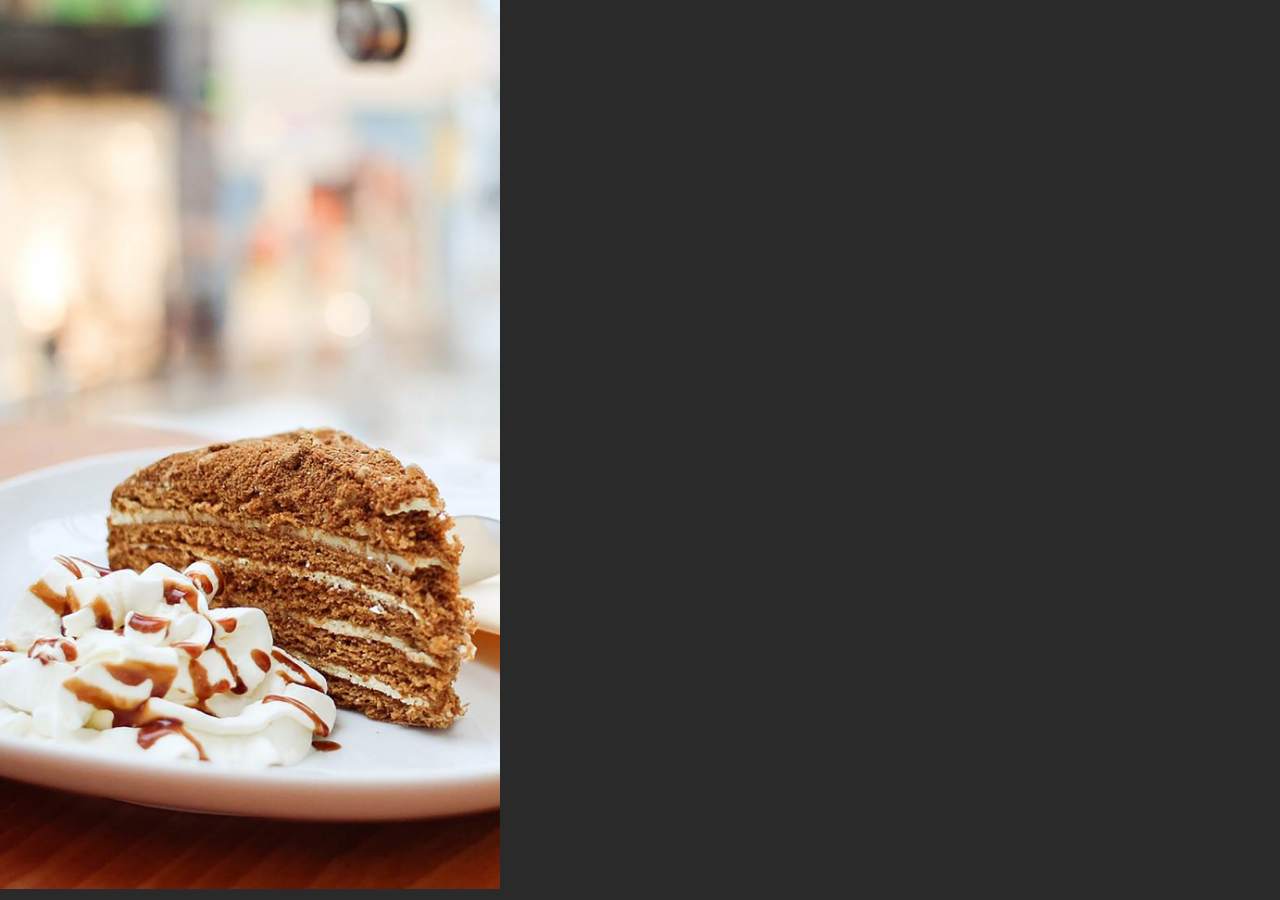
<file: index.html>
<!doctype html>
<html>
<head>
<meta charset="utf-8">
<meta name="viewport" content="width=device-width, initial-scale=1,maximum-scale=1,user-scalable=0">
<title>Doline</title>
<link rel="stylesheet" href="login.css">
<link href="jQueryAssets/jquery.ui.core.min.css" rel="stylesheet" type="text/css">
<link href="jQueryAssets/jquery.ui.theme.min.css" rel="stylesheet" type="text/css">
<link href="jQueryAssets/jquery.ui.dialog.min.css" rel="stylesheet" type="text/css">
<link href="jQueryAssets/jquery.ui.resizable.min.css" rel="stylesheet" type="text/css">
<script src="js/jquery-3.1.1.min.js"></script>
<script src="jQueryAssets/jquery-1.11.1.min.js"></script>
<script src="jQueryAssets/jquery.ui-1.10.4.dialog.min.js"></script>
</head>

<body>
<div class="loginPage" >

<div class="bgImage" id="bgImage_3"><img src="images/3.jpg" width="100%" height="100%" alt=""/></div>
<div>
	<h1 id="logoName">DOLINE</h1>
	<p>开启品质生活</p>
	<div id="subButton">
	 <a href="firstpage.html"> <div class="btSet" >先逛逛</div></a>
     <a href="signup.html"> <div class="btSet" >手机登录</div></a>
	</div>

</div>

<div class="bgImage" id="bgImage_2"><img src="images/2.jpg" width="100%" height="100%" alt=""/></div>
<div class="bgImage" id="bgImage_1"><img src="images/1.jpg" width="100%" height="100%" alt=""/></div>

</div>

<script>
$(document).ready(function(){

    $("#bgImage_1").delay(2500).fadeOut(2500);
    $("#bgImage_2").delay(5000).fadeOut(3000);
 	post();
});
$(function() {
	$( "#Dialog1" ).dialog(); 
});
</script>
</body>
</html>
</file>
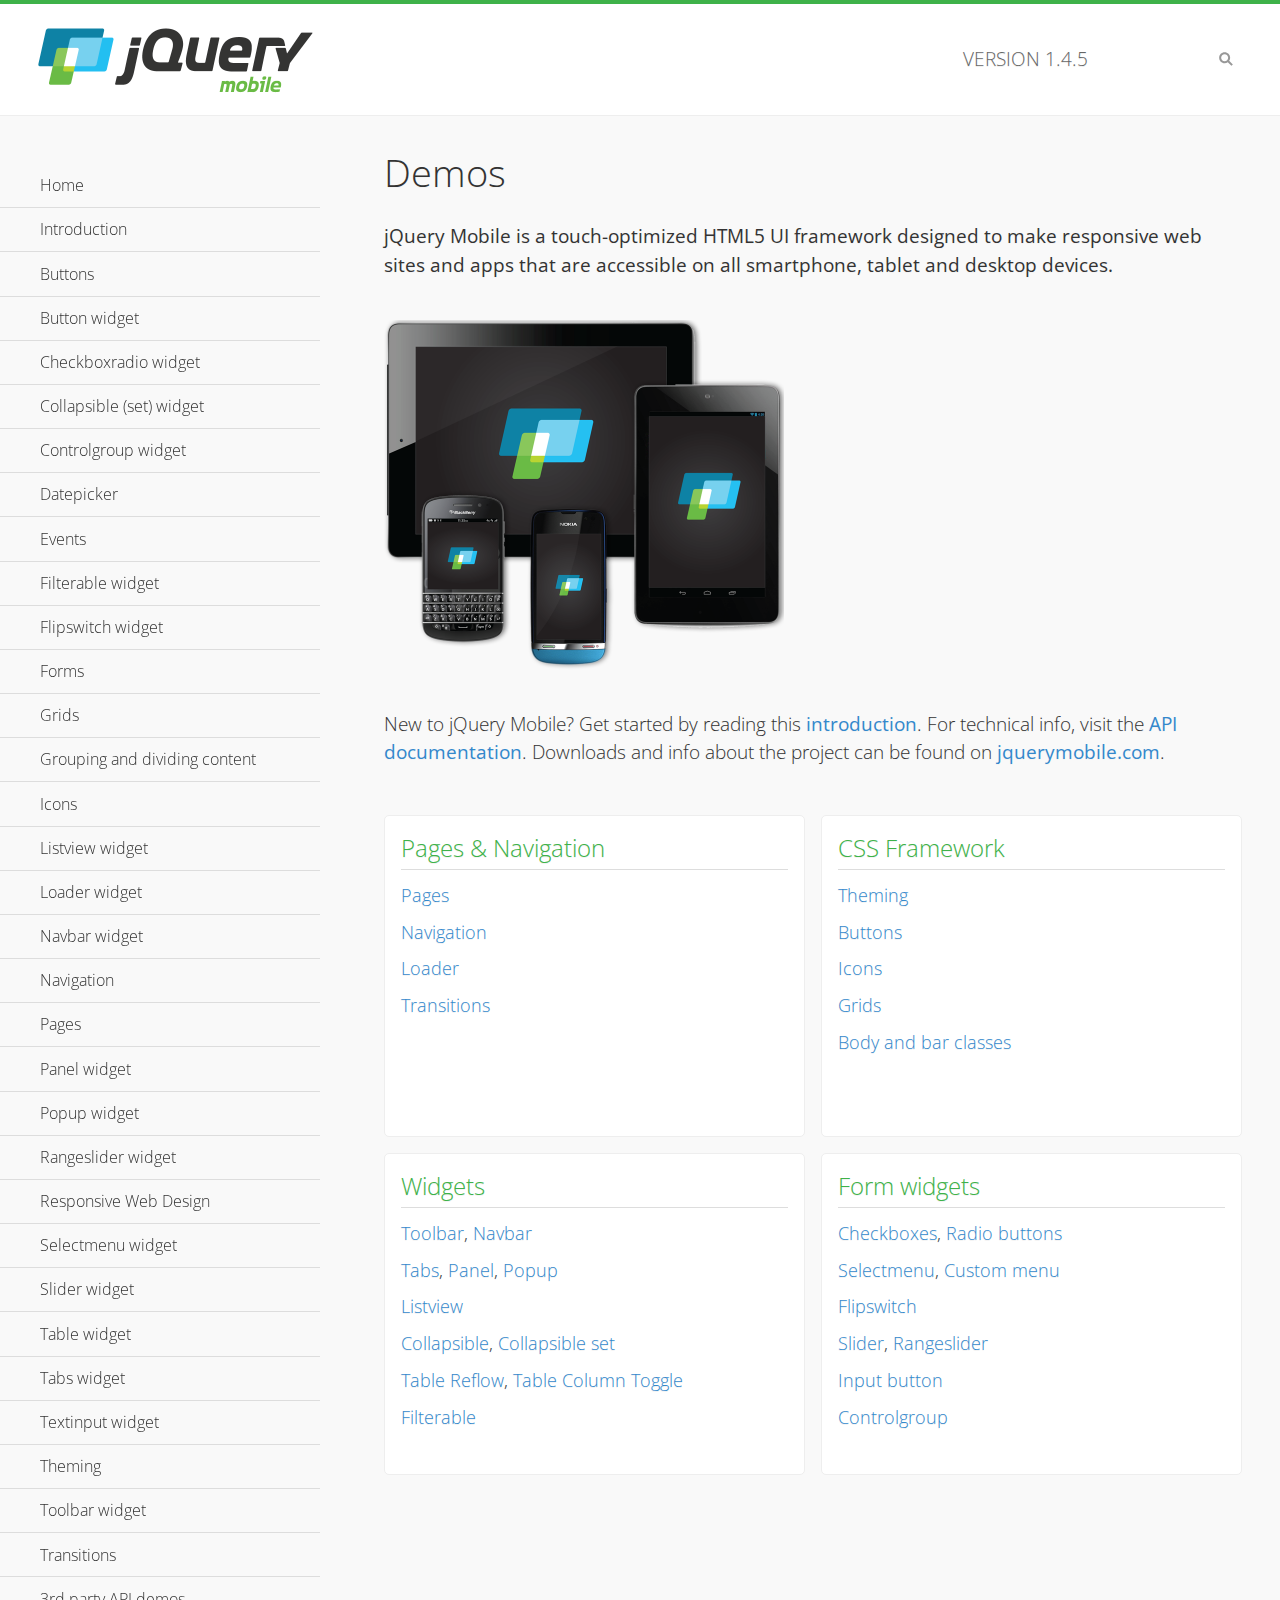
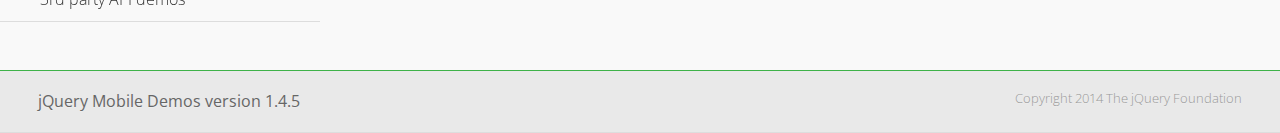
<file: jquery/demos/index.html>
<!DOCTYPE html>
<html>
<head>
	<meta charset="utf-8">
	<meta name="viewport" content="width=device-width, initial-scale=1">
	<title>jQuery Mobile Demos</title>
	<link rel="shortcut icon" href="favicon.ico">
	<link rel="stylesheet" href="css/themes/default/jquery.mobile-1.4.5.min.css">
	<link rel="stylesheet" href="_assets/css/jqm-demos.css">
    <link rel="stylesheet" href="http://fonts.googleapis.com/css?family=Open+Sans:300,400,700">
	<script src="js/jquery.js"></script>
	<script src="_assets/js/index.js"></script>
	<script src="js/jquery.mobile-1.4.5.min.js"></script>
</head>
<body>
<div data-role="page" class="jqm-demos jqm-home">

	<div data-role="header" class="jqm-header">
		<h2><img src="_assets/img/jquery-logo.png" alt="jQuery Mobile"></h2>
		<p>Version <span class="jqm-version"></span></p>
		<a href="#" class="jqm-navmenu-link ui-btn ui-btn-icon-notext ui-corner-all ui-icon-bars ui-nodisc-icon ui-alt-icon ui-btn-left">Menu</a>
		<a href="#" class="jqm-search-link ui-btn ui-btn-icon-notext ui-corner-all ui-icon-search ui-nodisc-icon ui-alt-icon ui-btn-right">Search</a>
	</div><!-- /header -->

	<div role="main" class="ui-content jqm-content">

		<h1>Demos</h1>

		<p><strong>jQuery Mobile is a touch-optimized HTML5 UI framework designed to make responsive web sites and apps that are accessible on all smartphone, tablet and desktop devices.</strong></p>

		<img src="_assets/img/devices.png">

		<p>New to jQuery Mobile? Get started by reading this <a href="intro/" data-ajax="false">introduction</a>. For technical info, visit the <a href="http://api.jquerymobile.com" title="jQuery Mobile API documentation" target="_blank">API documentation</a>. Downloads and info about the project can be found on <a href="http://jquerymobile.com" title="jQuery Mobile web site" target="_blank">jquerymobile.com</a>.</p>

        <div class="ui-grid-a ui-responsive">
        	<div class="ui-block-a">
        		<div class="jqm-block-content">
        			<h3>Pages &amp; Navigation</h3>

        			<p><a href="pages/" data-ajax="false">Pages</a></p>
        			<p><a href="navigation/" data-ajax="false">Navigation</a></p>
        			<p><a href="loader/" data-ajax="false">Loader</a></p>
        			<p><a href="transitions/" data-ajax="false">Transitions</a></p>
        		</div>
        	</div>
        	<div class="ui-block-b">
        		<div class="jqm-block-content">
        			<h3>CSS Framework</h3>

        			<p><a href="theme-default/" data-ajax="false">Theming</a></p>
        			<p><a href="button-markup/" data-ajax="false">Buttons</a></p>
        			<p><a href="icons/" data-ajax="false">Icons</a></p>
        			<p><a href="grids/" data-ajax="false">Grids</a></p>
        			<p><a href="../body-bar-classes/" data-ajax="false">Body and bar classes</a></p>
        		</div>
        	</div>        	
        	<div class="ui-block-a">
        		<div class="jqm-block-content">
        			<h3>Widgets</h3>

        			<p><a href="toolbar/" data-ajax="false">Toolbar</a>, <a href="navbar/" data-ajax="false">Navbar</a></p>
        			<p><a href="tabs/" data-ajax="false">Tabs</a>, <a href="panel/" data-ajax="false">Panel</a>, <a href="popup/" data-ajax="false">Popup</a></p>
        			<p><a href="listview/" data-ajax="false">Listview</a></p>
        			<p><a href="collapsible/" data-ajax="false">Collapsible</a>, <a href="collapsibleset/" data-ajax="false">Collapsible set</a></p>
        			<p><a href="table-reflow/" data-ajax="false">Table Reflow</a>, <a href="table-column-toggle/" data-ajax="false">Table Column Toggle</a></p>
        			<p><a href="filterable/" data-ajax="false">Filterable</a></p>
        		</div>
        	</div>
        	<div class="ui-block-b">
        		<div class="jqm-block-content">
        			<h3>Form widgets</h3>

        			<p><a href="checkboxradio-checkbox/" data-ajax="false">Checkboxes</a>, <a href="checkboxradio-radio/" data-ajax="false">Radio buttons</a></p>
        			<p><a href="selectmenu/" data-ajax="false">Selectmenu</a>, <a href="selectmenu-custom/" data-ajax="false">Custom menu</a></p>
        			<p><a href="flipswitch/" data-ajax="false">Flipswitch</a></p>
        			<p><a href="slider/" data-ajax="false">Slider</a>, <a href="rangeslider/" data-ajax="false">Rangeslider</a></p>
        			<p><a href="button/" data-ajax="false">Input button</a></p>
        			<p><a href="controlgroup/" data-ajax="false">Controlgroup</a></p>
        		</div>
        	</div>
        </div>

	</div><!-- /content -->
	    <div data-role="panel" class="jqm-navmenu-panel" data-position="left" data-display="overlay" data-theme="a">
	    	<ul class="jqm-list ui-alt-icon ui-nodisc-icon">
<li data-filtertext="demos homepage" data-icon="home"><a href=".././">Home</a></li>
<li data-filtertext="introduction overview getting started"><a href="../intro/" data-ajax="false">Introduction</a></li>
<li data-filtertext="buttons button markup buttonmarkup method anchor link button element"><a href="../button-markup/" data-ajax="false">Buttons</a></li>
<li data-filtertext="form button widget input button submit reset"><a href="../button/" data-ajax="false">Button widget</a></li>
<li data-role="collapsible" data-enhanced="true" data-collapsed-icon="carat-d" data-expanded-icon="carat-u" data-iconpos="right" data-inset="false" class="ui-collapsible ui-collapsible-themed-content ui-collapsible-collapsed">
	<h3 class="ui-collapsible-heading ui-collapsible-heading-collapsed">
		<a href="#" class="ui-collapsible-heading-toggle ui-btn ui-btn-icon-right ui-btn-inherit ui-icon-carat-d">
		    Checkboxradio widget<span class="ui-collapsible-heading-status"> click to expand contents</span>
		</a>
	</h3>
	<div class="ui-collapsible-content ui-body-inherit ui-collapsible-content-collapsed" aria-hidden="true">
		<ul>
			<li data-filtertext="form checkboxradio widget checkbox input checkboxes controlgroups"><a href="../checkboxradio-checkbox/" data-ajax="false">Checkboxes</a></li>
			<li data-filtertext="form checkboxradio widget radio input radio buttons controlgroups"><a href="../checkboxradio-radio/" data-ajax="false">Radio buttons</a></li>
		</ul>
	</div>
</li>
<li data-role="collapsible" data-enhanced="true" data-collapsed-icon="carat-d" data-expanded-icon="carat-u" data-iconpos="right" data-inset="false" class="ui-collapsible ui-collapsible-themed-content ui-collapsible-collapsed">
	<h3 class="ui-collapsible-heading ui-collapsible-heading-collapsed">
		<a href="#" class="ui-collapsible-heading-toggle ui-btn ui-btn-icon-right ui-btn-inherit ui-icon-carat-d">
			Collapsible (set) widget<span class="ui-collapsible-heading-status"> click to expand contents</span>
		</a>
	</h3>
	<div class="ui-collapsible-content ui-body-inherit ui-collapsible-content-collapsed" aria-hidden="true">
		<ul>
			<li data-filtertext="collapsibles content formatting"><a href="../collapsible/" data-ajax="false">Collapsible</a></li>
			<li data-filtertext="dynamic collapsible set accordion append expand"><a href="../collapsible-dynamic/" data-ajax="false">Dynamic collapsibles</a></li>
			<li data-filtertext="accordions collapsible set widget content formatting grouped collapsibles"><a href="../collapsibleset/" data-ajax="false">Collapsible set</a></li>
		</ul>
	</div>
</li>
<li data-role="collapsible" data-enhanced="true" data-collapsed-icon="carat-d" data-expanded-icon="carat-u" data-iconpos="right" data-inset="false" class="ui-collapsible ui-collapsible-themed-content ui-collapsible-collapsed">
	<h3 class="ui-collapsible-heading ui-collapsible-heading-collapsed">
		<a href="#" class="ui-collapsible-heading-toggle ui-btn ui-btn-icon-right ui-btn-inherit ui-icon-carat-d">
			Controlgroup widget<span class="ui-collapsible-heading-status"> click to expand contents</span>
		</a>
	</h3>
	<div class="ui-collapsible-content ui-body-inherit ui-collapsible-content-collapsed" aria-hidden="true">
		<ul>
			<li data-filtertext="controlgroups selectmenu checkboxradio input grouped buttons horizontal vertical"><a href="../controlgroup/" data-ajax="false">Controlgroup</a></li>
			<li data-filtertext="dynamic controlgroup dynamically add buttons"><a href="../controlgroup-dynamic/" data-ajax="false">Dynamic controlgroups</a></li>
		</ul>
	</div>
</li>
<li data-filtertext="form datepicker widget date input"><a href="../datepicker/" data-ajax="false">Datepicker</a></li>
<li data-role="collapsible" data-enhanced="true" data-collapsed-icon="carat-d" data-expanded-icon="carat-u" data-iconpos="right" data-inset="false" class="ui-collapsible ui-collapsible-themed-content ui-collapsible-collapsed">
	<h3 class="ui-collapsible-heading ui-collapsible-heading-collapsed">
		<a href="#" class="ui-collapsible-heading-toggle ui-btn ui-btn-icon-right ui-btn-inherit ui-icon-carat-d">
			Events<span class="ui-collapsible-heading-status"> click to expand contents</span>
		</a>
	</h3>
	<div class="ui-collapsible-content ui-body-inherit ui-collapsible-content-collapsed" aria-hidden="true">
		<ul>
			<li data-filtertext="swipe to delete list items listviews swipe events"><a href="../swipe-list/" data-ajax="false">Swipe list items</a></li>
			<li data-filtertext="swipe to navigate swipe page navigation swipe events"><a href="../swipe-page/" data-ajax="false">Swipe page navigation</a></li>
		</ul>
	</div>
</li>
<li data-filtertext="filterable filter elements sorting searching listview table"><a href="../filterable/" data-ajax="false">Filterable widget</a></li>
<li data-filtertext="form flipswitch widget flip toggle switch binary select checkbox input"><a href="../flipswitch/" data-ajax="false">Flipswitch widget</a></li>
<li data-role="collapsible" data-enhanced="true" data-collapsed-icon="carat-d" data-expanded-icon="carat-u" data-iconpos="right" data-inset="false" class="ui-collapsible ui-collapsible-themed-content ui-collapsible-collapsed">
	<h3 class="ui-collapsible-heading ui-collapsible-heading-collapsed">
		<a href="#" class="ui-collapsible-heading-toggle ui-btn ui-btn-icon-right ui-btn-inherit ui-icon-carat-d">
			Forms<span class="ui-collapsible-heading-status"> click to expand contents</span>
		</a>
	</h3>
	<div class="ui-collapsible-content ui-body-inherit ui-collapsible-content-collapsed" aria-hidden="true">
		<ul>
			<li data-filtertext="forms text checkbox radio range button submit reset inputs selects textarea slider flipswitch label form elements"><a href="../forms/" data-ajax="false">Forms</a></li>
			<li data-filtertext="form hide labels hidden accessible ui-hidden-accessible forms"><a href="../forms-label-hidden-accessible/" data-ajax="false">Hide labels</a></li>
			<li data-filtertext="form field containers fieldcontain ui-field-contain forms"><a href="../forms-field-contain/" data-ajax="false">Field containers</a></li>
			<li data-filtertext="forms disabled form elements"><a href="../forms-disabled/" data-ajax="false">Forms disabled</a></li>
			<li data-filtertext="forms gallery examples overview forms text checkbox radio range button submit reset inputs selects textarea slider flipswitch label form elements"><a href="../forms-gallery/" data-ajax="false">Forms gallery</a></li>
		</ul>
	</div>
</li>
<li data-role="collapsible" data-enhanced="true" data-collapsed-icon="carat-d" data-expanded-icon="carat-u" data-iconpos="right" data-inset="false" class="ui-collapsible ui-collapsible-themed-content ui-collapsible-collapsed">
	<h3 class="ui-collapsible-heading ui-collapsible-heading-collapsed">
		<a href="#" class="ui-collapsible-heading-toggle ui-btn ui-btn-icon-right ui-btn-inherit ui-icon-carat-d">
			Grids<span class="ui-collapsible-heading-status"> click to expand contents</span>
		</a>
	</h3>
	<div class="ui-collapsible-content ui-body-inherit ui-collapsible-content-collapsed" aria-hidden="true">
		<ul>
			<li data-filtertext="grids columns blocks content formatting rwd responsive css framework"><a href="../grids/" data-ajax="false">Grids</a></li>
			<li data-filtertext="buttons in grids css framework"><a href="../grids-buttons/" data-ajax="false">Buttons in grids</a></li>
			<li data-filtertext="custom responsive grids rwd css framework"><a href="../grids-custom-responsive/" data-ajax="false">Custom responsive grids</a></li>
		</ul>
	</div>
</li>
<li data-filtertext="blocks content formatting sections heading"><a href="../body-bar-classes/" data-ajax="false">Grouping and dividing content</a></li>
<li data-role="collapsible" data-enhanced="true" data-collapsed-icon="carat-d" data-expanded-icon="carat-u" data-iconpos="right" data-inset="false" class="ui-collapsible ui-collapsible-themed-content ui-collapsible-collapsed">
	<h3 class="ui-collapsible-heading ui-collapsible-heading-collapsed">
		<a href="#" class="ui-collapsible-heading-toggle ui-btn ui-btn-icon-right ui-btn-inherit ui-icon-carat-d">
			Icons<span class="ui-collapsible-heading-status"> click to expand contents</span>
		</a>
	</h3>
	<div class="ui-collapsible-content ui-body-inherit ui-collapsible-content-collapsed" aria-hidden="true">
		<ul>
			<li data-filtertext="button icons svg disc alt custom icon position"><a href="../icons/" data-ajax="false">Icons</a></li>
			<li data-filtertext=""><a href="../icons-grunticon/" data-ajax="false">Grunticon loader</a></li>
		</ul>
	</div>
</li>
<li data-role="collapsible" data-enhanced="true" data-collapsed-icon="carat-d" data-expanded-icon="carat-u" data-iconpos="right" data-inset="false" class="ui-collapsible ui-collapsible-themed-content ui-collapsible-collapsed">
	<h3 class="ui-collapsible-heading ui-collapsible-heading-collapsed">
		<a href="#" class="ui-collapsible-heading-toggle ui-btn ui-btn-icon-right ui-btn-inherit ui-icon-carat-d">
			Listview widget<span class="ui-collapsible-heading-status"> click to expand contents</span>
		</a>
	</h3>
	<div class="ui-collapsible-content ui-body-inherit ui-collapsible-content-collapsed" aria-hidden="true">
		<ul>
			<li data-filtertext="listview widget thumbnails icons nested split button collapsible ul ol"><a href="../listview/" data-ajax="false">Listview</a></li>
			<li data-filtertext="autocomplete filterable reveal listview filtertextbeforefilter placeholder"><a href="../listview-autocomplete/" data-ajax="false">Listview autocomplete</a></li>
			<li data-filtertext="autocomplete filterable reveal listview remote data filtertextbeforefilter placeholder"><a href="../listview-autocomplete-remote/" data-ajax="false">Listview autocomplete remote data</a></li>
			<li data-filtertext="autodividers anchor jump scroll linkbars listview lists ul ol"><a href="../listview-autodividers-linkbar/" data-ajax="false">Listview autodividers linkbar</a></li>
			<li data-filtertext="listview autodividers selector autodividersselector lists ul ol"><a href="../listview-autodividers-selector/" data-ajax="false">Listview autodividers selector</a></li>
			<li data-filtertext="listview nested list items"><a href="../listview-nested-lists/" data-ajax="false">Nested Listviews</a></li>
			<li data-filtertext="listview collapsible list items flat"><a href="../listview-collapsible-item-flat/" data-ajax="false">Listview collapsible list items (flat)</a></li>
			<li data-filtertext="listview collapsible list indented"><a href="../listview-collapsible-item-indented/" data-ajax="false">Listview collapsible list items (indented)</a></li>
			<li data-filtertext="grid listview responsive grids responsive listviews lists ul"><a href="../listview-grid/" data-ajax="false">Listview responsive grid</a></li>
		</ul>
	</div>
</li>
<li data-filtertext="loader widget page loading navigation overlay spinner"><a href="../loader/" data-ajax="false">Loader widget</a></li>
<li data-filtertext="navbar widget navmenu toolbars header footer"><a href="../navbar/" data-ajax="false">Navbar widget</a></li>
<li data-role="collapsible" data-enhanced="true" data-collapsed-icon="carat-d" data-expanded-icon="carat-u" data-iconpos="right" data-inset="false" class="ui-collapsible ui-collapsible-themed-content ui-collapsible-collapsed">
	<h3 class="ui-collapsible-heading ui-collapsible-heading-collapsed">
		<a href="#" class="ui-collapsible-heading-toggle ui-btn ui-btn-icon-right ui-btn-inherit ui-icon-carat-d">
			Navigation<span class="ui-collapsible-heading-status"> click to expand contents</span>
		</a>
	</h3>
	<div class="ui-collapsible-content ui-body-inherit ui-collapsible-content-collapsed" aria-hidden="true">
		<ul>
			<li data-filtertext="ajax navigation navigate widget history event method"><a href="../navigation/" data-ajax="false">Navigation</a></li>
			<li data-filtertext="linking pages page links navigation ajax prefetch cache"><a href="../navigation-linking-pages/" data-ajax="false">Linking pages</a></li>
			<!-- <li data-filtertext="php redirect server redirection server-side navigation"><a href="../navigation-php-redirect/" data-ajax="false">PHP redirect demo</a></li>-->
			<li data-filtertext="navigation redirection hash query"><a href="../navigation-hash-processing/" data-ajax="false">Hash processing demo</a></li>
			<li data-filtertext="navigation redirection hash query"><a href="../page-events/" data-ajax="false">Page Navigation Events</a></li>
		</ul>
	</div>
</li>
<li data-role="collapsible" data-enhanced="true" data-collapsed-icon="carat-d" data-expanded-icon="carat-u" data-iconpos="right" data-inset="false" class="ui-collapsible ui-collapsible-themed-content ui-collapsible-collapsed">
	<h3 class="ui-collapsible-heading ui-collapsible-heading-collapsed">
		<a href="#" class="ui-collapsible-heading-toggle ui-btn ui-btn-icon-right ui-btn-inherit ui-icon-carat-d">
			Pages<span class="ui-collapsible-heading-status"> click to expand contents</span>
		</a>
	</h3>
	<div class="ui-collapsible-content ui-body-inherit ui-collapsible-content-collapsed" aria-hidden="true">
		<ul>
			<li data-filtertext="pages page widget ajax navigation"><a href="../pages/" data-ajax="false">Pages</a></li>
			<li data-filtertext="single page"><a href="../pages-single-page/" data-ajax="false">Single page</a></li>
			<li data-filtertext="multipage multi-page page"><a href="../pages-multi-page/" data-ajax="false">Multi-page template</a></li>
			<li data-filtertext="dialog page widget modal popup"><a href="../pages-dialog/" data-ajax="false">Dialog page</a></li>
		</ul>
	</div>
</li>
<li data-role="collapsible" data-enhanced="true" data-collapsed-icon="carat-d" data-expanded-icon="carat-u" data-iconpos="right" data-inset="false" class="ui-collapsible ui-collapsible-themed-content ui-collapsible-collapsed">
	<h3 class="ui-collapsible-heading ui-collapsible-heading-collapsed">
		<a href="#" class="ui-collapsible-heading-toggle ui-btn ui-btn-icon-right ui-btn-inherit ui-icon-carat-d">
			Panel widget<span class="ui-collapsible-heading-status"> click to expand contents</span>
		</a>
	</h3>
	<div class="ui-collapsible-content ui-body-inherit ui-collapsible-content-collapsed" aria-hidden="true">
		<ul>
			<li data-filtertext="panel widget sliding panels reveal push overlay responsive"><a href="../panel/" data-ajax="false">Panel</a></li>
			<li data-filtertext=""><a href="../panel-external/" data-ajax="false">External panels</a></li>
			<li data-filtertext="panel "><a href="../panel-fixed/" data-ajax="false">Fixed panels</a></li>
			<li data-filtertext="panel slide panels sliding panels shadow rwd responsive breakpoint"><a href="../panel-responsive/" data-ajax="false">Panels responsive</a></li>
			<li data-filtertext="panel custom style custom panel width reveal shadow listview panel styling page background wrapper"><a href="../panel-styling/" data-ajax="false">Custom panel style</a></li>
			<li data-filtertext="panel open on swipe"><a href="../panel-swipe-open/" data-ajax="false">Panel open on swipe</a></li>
			<li data-filtertext="panels outside page internal external toolbars"><a href="../panel-external-internal/" data-ajax="false">Panel external and internal</a></li>
		</ul>
	</div>
</li>
<li data-role="collapsible" data-enhanced="true" data-collapsed-icon="carat-d" data-expanded-icon="carat-u" data-iconpos="right" data-inset="false" class="ui-collapsible ui-collapsible-themed-content ui-collapsible-collapsed">
	<h3 class="ui-collapsible-heading ui-collapsible-heading-collapsed">
		<a href="#" class="ui-collapsible-heading-toggle ui-btn ui-btn-icon-right ui-btn-inherit ui-icon-carat-d">
			Popup widget<span class="ui-collapsible-heading-status"> click to expand contents</span>
		</a>
	</h3>
	<div class="ui-collapsible-content ui-body-inherit ui-collapsible-content-collapsed" aria-hidden="true">
		<ul>
			<li data-filtertext="popup widget popups dialog modal transition tooltip lightbox form overlay screen flip pop fade transition"><a href="../popup/" data-ajax="false">Popup</a></li>
			<li data-filtertext="popup alignment position"><a href="../popup-alignment/" data-ajax="false">Popup alignment</a></li>
			<li data-filtertext="popup arrow size popups popover"><a href="../popup-arrow-size/" data-ajax="false">Popup arrow size</a></li>
			<li data-filtertext="dynamic popups popup images lightbox"><a href="../popup-dynamic/" data-ajax="false">Dynamic popups</a></li>
			<li data-filtertext="popups with iframes scaling"><a href="../popup-iframe/" data-ajax="false">Popups with iframes</a></li>
			<li data-filtertext="popup image scaling"><a href="../popup-image-scaling/" data-ajax="false">Popup image scaling</a></li>
			<li data-filtertext="external popup outside multi-page"><a href="../popup-outside-multipage/" data-ajax="false">Popup outside multi-page</a></li>
		</ul>
	</div>
</li>
<li data-filtertext="form rangeslider widget dual sliders dual handle sliders range input"><a href="../rangeslider/" data-ajax="false">Rangeslider widget</a></li>
<li data-filtertext="responsive web design rwd adaptive progressive enhancement PE accessible mobile breakpoints media query media queries"><a href="../rwd/" data-ajax="false">Responsive Web Design</a></li>
<li data-role="collapsible" data-enhanced="true" data-collapsed-icon="carat-d" data-expanded-icon="carat-u" data-iconpos="right" data-inset="false" class="ui-collapsible ui-collapsible-themed-content ui-collapsible-collapsed">
	<h3 class="ui-collapsible-heading ui-collapsible-heading-collapsed">
		<a href="#" class="ui-collapsible-heading-toggle ui-btn ui-btn-icon-right ui-btn-inherit ui-icon-carat-d">
			Selectmenu widget<span class="ui-collapsible-heading-status"> click to expand contents</span>
		</a>
	</h3>
	<div class="ui-collapsible-content ui-body-inherit ui-collapsible-content-collapsed" aria-hidden="true">
		<ul>
			<li data-filtertext="form selectmenu widget select input custom select menu selects"><a href="../selectmenu/" data-ajax="false">Selectmenu</a></li>
			<li data-filtertext="form custom select menu selectmenu widget custom menu option optgroup multiple selects"><a href="../selectmenu-custom/" data-ajax="false">Custom select menu</a></li>
			<li data-filtertext="filterable select filter popup dialog"><a href="../selectmenu-custom-filter/" data-ajax="false">Custom select menu with filter</a></li>
		</ul>
	</div>
</li>
<li data-role="collapsible" data-enhanced="true" data-collapsed-icon="carat-d" data-expanded-icon="carat-u" data-iconpos="right" data-inset="false" class="ui-collapsible ui-collapsible-themed-content ui-collapsible-collapsed">
	<h3 class="ui-collapsible-heading ui-collapsible-heading-collapsed">
		<a href="#" class="ui-collapsible-heading-toggle ui-btn ui-btn-icon-right ui-btn-inherit ui-icon-carat-d">
			Slider widget<span class="ui-collapsible-heading-status"> click to expand contents</span>
		</a>
	</h3>
	<div class="ui-collapsible-content ui-body-inherit ui-collapsible-content-collapsed" aria-hidden="true">
		<ul>
			<li data-filtertext="form slider widget range input single sliders"><a href="../slider/" data-ajax="false">Slider</a></li>
			<li data-filtertext="form slider widget flipswitch slider binary select flip toggle switch"><a href="../slider-flipswitch/" data-ajax="false">Slider flip toggle switch</a></li>
			<li data-filtertext="form slider tooltip handle value input range sliders"><a href="../slider-tooltip/" data-ajax="false">Slider tooltip</a></li>
		</ul>
	</div>
</li>
<li data-role="collapsible" data-enhanced="true" data-collapsed-icon="carat-d" data-expanded-icon="carat-u" data-iconpos="right" data-inset="false" class="ui-collapsible ui-collapsible-themed-content ui-collapsible-collapsed">
	<h3 class="ui-collapsible-heading ui-collapsible-heading-collapsed">
		<a href="#" class="ui-collapsible-heading-toggle ui-btn ui-btn-icon-right ui-btn-inherit ui-icon-carat-d">
			Table widget<span class="ui-collapsible-heading-status"> click to expand contents</span>
		</a>
	</h3>
	<div class="ui-collapsible-content ui-body-inherit ui-collapsible-content-collapsed" aria-hidden="true">
		<ul>
			<li data-filtertext="table widget reflow column toggle th td responsive tables rwd hide show tabular"><a href="../table-column-toggle/" data-ajax="false">Table Column Toggle</a></li>
			<li data-filtertext="table column toggle phone comparison demo"><a href="../table-column-toggle-example/" data-ajax="false">Table Column Toggle demo</a></li>
			<li data-filtertext="responsive tables table column toggle heading groups rwd breakpoint"><a href="../table-column-toggle-heading-groups/" data-ajax="false">Table Column Toggle heading groups</a></li>
			<li data-filtertext="responsive tables table column toggle hide rwd breakpoint customization options"><a href="../table-column-toggle-options/" data-ajax="false">Table Column Toggle options</a></li>
			<li data-filtertext="table reflow th td responsive rwd columns tabular"><a href="../table-reflow/" data-ajax="false">Table Reflow</a></li>
			<li data-filtertext="responsive tables table reflow heading groups rwd breakpoint"><a href="../table-reflow-heading-groups/" data-ajax="false">Table Reflow heading groups</a></li>
			<li data-filtertext="responsive tables table reflow stripes strokes table style"><a href="../table-reflow-stripes-strokes/" data-ajax="false">Table Reflow stripes and strokes</a></li>
			<li data-filtertext="responsive tables table reflow stack custom styles"><a href="../table-reflow-styling/" data-ajax="false">Table Reflow custom styles</a></li>
		</ul>
	</div>
</li>
<li data-filtertext="ui tabs widget"><a href="../tabs/" data-ajax="false">Tabs widget</a></li>
<li data-filtertext="form textinput widget text input textarea number date time tel email file color password"><a href="../textinput/" data-ajax="false">Textinput widget</a></li>
<li data-role="collapsible" data-enhanced="true" data-collapsed-icon="carat-d" data-expanded-icon="carat-u" data-iconpos="right" data-inset="false" class="ui-collapsible ui-collapsible-themed-content ui-collapsible-collapsed">
	<h3 class="ui-collapsible-heading ui-collapsible-heading-collapsed">
		<a href="#" class="ui-collapsible-heading-toggle ui-btn ui-btn-icon-right ui-btn-inherit ui-icon-carat-d">
			Theming<span class="ui-collapsible-heading-status"> click to expand contents</span>
		</a>
	</h3>
	<div class="ui-collapsible-content ui-body-inherit ui-collapsible-content-collapsed" aria-hidden="true">
		<ul>
			<li data-filtertext="default theme swatches theming style css"><a href="../theme-default/" data-ajax="false">Default theme</a></li>
			<li data-filtertext="classic theme old theme swatches theming style css"><a href="../theme-classic/" data-ajax="false">Classic theme</a></li>
		</ul>
	</div>
</li>
<li data-role="collapsible" data-enhanced="true" data-collapsed-icon="carat-d" data-expanded-icon="carat-u" data-iconpos="right" data-inset="false" class="ui-collapsible ui-collapsible-themed-content ui-collapsible-collapsed">
	<h3 class="ui-collapsible-heading ui-collapsible-heading-collapsed">
		<a href="#" class="ui-collapsible-heading-toggle ui-btn ui-btn-icon-right ui-btn-inherit ui-icon-carat-d">
			Toolbar widget<span class="ui-collapsible-heading-status"> click to expand contents</span>
		</a>
	</h3>
	<div class="ui-collapsible-content ui-body-inherit ui-collapsible-content-collapsed" aria-hidden="true">
		<ul>
			<li data-filtertext="toolbar widget header footer toolbars fixed fullscreen external sections"><a href="../toolbar/" data-ajax="false">Toolbar</a></li>
			<li data-filtertext="dynamic toolbars dynamically add toolbar header footer"><a href="../toolbar-dynamic/" data-ajax="false">Dynamic toolbars</a></li>
			<li data-filtertext="external toolbars header footer"><a href="../toolbar-external/" data-ajax="false">External toolbars</a></li>
			<li data-filtertext="fixed toolbars header footer"><a href="../toolbar-fixed/" data-ajax="false">Fixed toolbars</a></li>
			<li data-filtertext="fixed fullscreen toolbars header footer"><a href="../toolbar-fixed-fullscreen/" data-ajax="false">Fullscreen toolbars</a></li>
			<li data-filtertext="external fixed toolbars header footer"><a href="../toolbar-fixed-external/" data-ajax="false">Fixed external toolbars</a></li>
			<li data-filtertext="external persistent toolbars header footer navbar navmenu"><a href="../toolbar-fixed-persistent/" data-ajax="false">Persistent toolbars</a></li>
			<li data-filtertext="external ajax optimized toolbars persistent toolbars header footer navbar"><a href="../toolbar-fixed-persistent-optimized/" data-ajax="false">Ajax optimized toolbars</a></li>
			<li data-filtertext="form in toolbars header footer"><a href="../toolbar-fixed-forms/" data-ajax="false">Form in toolbar</a></li>
		</ul>
	</div>
</li>
<li data-filtertext="page transitions animated pages popup navigation flip slide fade pop"><a href="../transitions/" data-ajax="false">Transitions</a></li>
<li data-role="collapsible" data-enhanced="true" data-collapsed-icon="carat-d" data-expanded-icon="carat-u" data-iconpos="right" data-inset="false" class="ui-collapsible ui-collapsible-themed-content ui-collapsible-collapsed">
	<h3 class="ui-collapsible-heading ui-collapsible-heading-collapsed">
		<a href="#" class="ui-collapsible-heading-toggle ui-btn ui-btn-icon-right ui-btn-inherit ui-icon-carat-d">
			3rd party API demos<span class="ui-collapsible-heading-status"> click to expand contents</span>
		</a>
	</h3>
	<div class="ui-collapsible-content ui-body-inherit ui-collapsible-content-collapsed" aria-hidden="true">
		<ul>
			<li data-filtertext="backbone requirejs navigation router"><a href="../backbone-requirejs/" data-ajax="false">Backbone RequireJS</a></li>
			<li data-filtertext="google maps geolocation demo"><a href="../map-geolocation/" data-ajax="false">Google Maps geolocation</a></li>
			<li data-filtertext="google maps hybrid"><a href="../map-list-toggle/" data-ajax="false">Google Maps list toggle</a></li>
		</ul>
	</div>
</li>



		     </ul>
		</div><!-- /panel -->


	<div data-role="footer" data-position="fixed" data-tap-toggle="false" class="jqm-footer">
		<p>jQuery Mobile Demos version <span class="jqm-version"></span></p>
		<p>Copyright 2014 The jQuery Foundation</p>
	</div><!-- /footer -->
	<!-- TODO: This should become an external panel so we can add input to markup (unique ID) -->
    <div data-role="panel" class="jqm-search-panel" data-position="right" data-display="overlay" data-theme="a">
		<div class="jqm-search">
			<ul class="jqm-list" data-filter-placeholder="Search demos..." data-filter-reveal="true">
<li data-filtertext="demos homepage" data-icon="home"><a href=".././">Home</a></li>
<li data-filtertext="introduction overview getting started"><a href="../intro/" data-ajax="false">Introduction</a></li>
<li data-filtertext="buttons button markup buttonmarkup method anchor link button element"><a href="../button-markup/" data-ajax="false">Buttons</a></li>
<li data-filtertext="form button widget input button submit reset"><a href="../button/" data-ajax="false">Button widget</a></li>
<li data-role="collapsible" data-enhanced="true" data-collapsed-icon="carat-d" data-expanded-icon="carat-u" data-iconpos="right" data-inset="false" class="ui-collapsible ui-collapsible-themed-content ui-collapsible-collapsed">
	<h3 class="ui-collapsible-heading ui-collapsible-heading-collapsed">
		<a href="#" class="ui-collapsible-heading-toggle ui-btn ui-btn-icon-right ui-btn-inherit ui-icon-carat-d">
		    Checkboxradio widget<span class="ui-collapsible-heading-status"> click to expand contents</span>
		</a>
	</h3>
	<div class="ui-collapsible-content ui-body-inherit ui-collapsible-content-collapsed" aria-hidden="true">
		<ul>
			<li data-filtertext="form checkboxradio widget checkbox input checkboxes controlgroups"><a href="../checkboxradio-checkbox/" data-ajax="false">Checkboxes</a></li>
			<li data-filtertext="form checkboxradio widget radio input radio buttons controlgroups"><a href="../checkboxradio-radio/" data-ajax="false">Radio buttons</a></li>
		</ul>
	</div>
</li>
<li data-role="collapsible" data-enhanced="true" data-collapsed-icon="carat-d" data-expanded-icon="carat-u" data-iconpos="right" data-inset="false" class="ui-collapsible ui-collapsible-themed-content ui-collapsible-collapsed">
	<h3 class="ui-collapsible-heading ui-collapsible-heading-collapsed">
		<a href="#" class="ui-collapsible-heading-toggle ui-btn ui-btn-icon-right ui-btn-inherit ui-icon-carat-d">
			Collapsible (set) widget<span class="ui-collapsible-heading-status"> click to expand contents</span>
		</a>
	</h3>
	<div class="ui-collapsible-content ui-body-inherit ui-collapsible-content-collapsed" aria-hidden="true">
		<ul>
			<li data-filtertext="collapsibles content formatting"><a href="../collapsible/" data-ajax="false">Collapsible</a></li>
			<li data-filtertext="dynamic collapsible set accordion append expand"><a href="../collapsible-dynamic/" data-ajax="false">Dynamic collapsibles</a></li>
			<li data-filtertext="accordions collapsible set widget content formatting grouped collapsibles"><a href="../collapsibleset/" data-ajax="false">Collapsible set</a></li>
		</ul>
	</div>
</li>
<li data-role="collapsible" data-enhanced="true" data-collapsed-icon="carat-d" data-expanded-icon="carat-u" data-iconpos="right" data-inset="false" class="ui-collapsible ui-collapsible-themed-content ui-collapsible-collapsed">
	<h3 class="ui-collapsible-heading ui-collapsible-heading-collapsed">
		<a href="#" class="ui-collapsible-heading-toggle ui-btn ui-btn-icon-right ui-btn-inherit ui-icon-carat-d">
			Controlgroup widget<span class="ui-collapsible-heading-status"> click to expand contents</span>
		</a>
	</h3>
	<div class="ui-collapsible-content ui-body-inherit ui-collapsible-content-collapsed" aria-hidden="true">
		<ul>
			<li data-filtertext="controlgroups selectmenu checkboxradio input grouped buttons horizontal vertical"><a href="../controlgroup/" data-ajax="false">Controlgroup</a></li>
			<li data-filtertext="dynamic controlgroup dynamically add buttons"><a href="../controlgroup-dynamic/" data-ajax="false">Dynamic controlgroups</a></li>
		</ul>
	</div>
</li>
<li data-filtertext="form datepicker widget date input"><a href="../datepicker/" data-ajax="false">Datepicker</a></li>
<li data-role="collapsible" data-enhanced="true" data-collapsed-icon="carat-d" data-expanded-icon="carat-u" data-iconpos="right" data-inset="false" class="ui-collapsible ui-collapsible-themed-content ui-collapsible-collapsed">
	<h3 class="ui-collapsible-heading ui-collapsible-heading-collapsed">
		<a href="#" class="ui-collapsible-heading-toggle ui-btn ui-btn-icon-right ui-btn-inherit ui-icon-carat-d">
			Events<span class="ui-collapsible-heading-status"> click to expand contents</span>
		</a>
	</h3>
	<div class="ui-collapsible-content ui-body-inherit ui-collapsible-content-collapsed" aria-hidden="true">
		<ul>
			<li data-filtertext="swipe to delete list items listviews swipe events"><a href="../swipe-list/" data-ajax="false">Swipe list items</a></li>
			<li data-filtertext="swipe to navigate swipe page navigation swipe events"><a href="../swipe-page/" data-ajax="false">Swipe page navigation</a></li>
		</ul>
	</div>
</li>
<li data-filtertext="filterable filter elements sorting searching listview table"><a href="../filterable/" data-ajax="false">Filterable widget</a></li>
<li data-filtertext="form flipswitch widget flip toggle switch binary select checkbox input"><a href="../flipswitch/" data-ajax="false">Flipswitch widget</a></li>
<li data-role="collapsible" data-enhanced="true" data-collapsed-icon="carat-d" data-expanded-icon="carat-u" data-iconpos="right" data-inset="false" class="ui-collapsible ui-collapsible-themed-content ui-collapsible-collapsed">
	<h3 class="ui-collapsible-heading ui-collapsible-heading-collapsed">
		<a href="#" class="ui-collapsible-heading-toggle ui-btn ui-btn-icon-right ui-btn-inherit ui-icon-carat-d">
			Forms<span class="ui-collapsible-heading-status"> click to expand contents</span>
		</a>
	</h3>
	<div class="ui-collapsible-content ui-body-inherit ui-collapsible-content-collapsed" aria-hidden="true">
		<ul>
			<li data-filtertext="forms text checkbox radio range button submit reset inputs selects textarea slider flipswitch label form elements"><a href="../forms/" data-ajax="false">Forms</a></li>
			<li data-filtertext="form hide labels hidden accessible ui-hidden-accessible forms"><a href="../forms-label-hidden-accessible/" data-ajax="false">Hide labels</a></li>
			<li data-filtertext="form field containers fieldcontain ui-field-contain forms"><a href="../forms-field-contain/" data-ajax="false">Field containers</a></li>
			<li data-filtertext="forms disabled form elements"><a href="../forms-disabled/" data-ajax="false">Forms disabled</a></li>
			<li data-filtertext="forms gallery examples overview forms text checkbox radio range button submit reset inputs selects textarea slider flipswitch label form elements"><a href="../forms-gallery/" data-ajax="false">Forms gallery</a></li>
		</ul>
	</div>
</li>
<li data-role="collapsible" data-enhanced="true" data-collapsed-icon="carat-d" data-expanded-icon="carat-u" data-iconpos="right" data-inset="false" class="ui-collapsible ui-collapsible-themed-content ui-collapsible-collapsed">
	<h3 class="ui-collapsible-heading ui-collapsible-heading-collapsed">
		<a href="#" class="ui-collapsible-heading-toggle ui-btn ui-btn-icon-right ui-btn-inherit ui-icon-carat-d">
			Grids<span class="ui-collapsible-heading-status"> click to expand contents</span>
		</a>
	</h3>
	<div class="ui-collapsible-content ui-body-inherit ui-collapsible-content-collapsed" aria-hidden="true">
		<ul>
			<li data-filtertext="grids columns blocks content formatting rwd responsive css framework"><a href="../grids/" data-ajax="false">Grids</a></li>
			<li data-filtertext="buttons in grids css framework"><a href="../grids-buttons/" data-ajax="false">Buttons in grids</a></li>
			<li data-filtertext="custom responsive grids rwd css framework"><a href="../grids-custom-responsive/" data-ajax="false">Custom responsive grids</a></li>
		</ul>
	</div>
</li>
<li data-filtertext="blocks content formatting sections heading"><a href="../body-bar-classes/" data-ajax="false">Grouping and dividing content</a></li>
<li data-role="collapsible" data-enhanced="true" data-collapsed-icon="carat-d" data-expanded-icon="carat-u" data-iconpos="right" data-inset="false" class="ui-collapsible ui-collapsible-themed-content ui-collapsible-collapsed">
	<h3 class="ui-collapsible-heading ui-collapsible-heading-collapsed">
		<a href="#" class="ui-collapsible-heading-toggle ui-btn ui-btn-icon-right ui-btn-inherit ui-icon-carat-d">
			Icons<span class="ui-collapsible-heading-status"> click to expand contents</span>
		</a>
	</h3>
	<div class="ui-collapsible-content ui-body-inherit ui-collapsible-content-collapsed" aria-hidden="true">
		<ul>
			<li data-filtertext="button icons svg disc alt custom icon position"><a href="../icons/" data-ajax="false">Icons</a></li>
			<li data-filtertext=""><a href="../icons-grunticon/" data-ajax="false">Grunticon loader</a></li>
		</ul>
	</div>
</li>
<li data-role="collapsible" data-enhanced="true" data-collapsed-icon="carat-d" data-expanded-icon="carat-u" data-iconpos="right" data-inset="false" class="ui-collapsible ui-collapsible-themed-content ui-collapsible-collapsed">
	<h3 class="ui-collapsible-heading ui-collapsible-heading-collapsed">
		<a href="#" class="ui-collapsible-heading-toggle ui-btn ui-btn-icon-right ui-btn-inherit ui-icon-carat-d">
			Listview widget<span class="ui-collapsible-heading-status"> click to expand contents</span>
		</a>
	</h3>
	<div class="ui-collapsible-content ui-body-inherit ui-collapsible-content-collapsed" aria-hidden="true">
		<ul>
			<li data-filtertext="listview widget thumbnails icons nested split button collapsible ul ol"><a href="../listview/" data-ajax="false">Listview</a></li>
			<li data-filtertext="autocomplete filterable reveal listview filtertextbeforefilter placeholder"><a href="../listview-autocomplete/" data-ajax="false">Listview autocomplete</a></li>
			<li data-filtertext="autocomplete filterable reveal listview remote data filtertextbeforefilter placeholder"><a href="../listview-autocomplete-remote/" data-ajax="false">Listview autocomplete remote data</a></li>
			<li data-filtertext="autodividers anchor jump scroll linkbars listview lists ul ol"><a href="../listview-autodividers-linkbar/" data-ajax="false">Listview autodividers linkbar</a></li>
			<li data-filtertext="listview autodividers selector autodividersselector lists ul ol"><a href="../listview-autodividers-selector/" data-ajax="false">Listview autodividers selector</a></li>
			<li data-filtertext="listview nested list items"><a href="../listview-nested-lists/" data-ajax="false">Nested Listviews</a></li>
			<li data-filtertext="listview collapsible list items flat"><a href="../listview-collapsible-item-flat/" data-ajax="false">Listview collapsible list items (flat)</a></li>
			<li data-filtertext="listview collapsible list indented"><a href="../listview-collapsible-item-indented/" data-ajax="false">Listview collapsible list items (indented)</a></li>
			<li data-filtertext="grid listview responsive grids responsive listviews lists ul"><a href="../listview-grid/" data-ajax="false">Listview responsive grid</a></li>
		</ul>
	</div>
</li>
<li data-filtertext="loader widget page loading navigation overlay spinner"><a href="../loader/" data-ajax="false">Loader widget</a></li>
<li data-filtertext="navbar widget navmenu toolbars header footer"><a href="../navbar/" data-ajax="false">Navbar widget</a></li>
<li data-role="collapsible" data-enhanced="true" data-collapsed-icon="carat-d" data-expanded-icon="carat-u" data-iconpos="right" data-inset="false" class="ui-collapsible ui-collapsible-themed-content ui-collapsible-collapsed">
	<h3 class="ui-collapsible-heading ui-collapsible-heading-collapsed">
		<a href="#" class="ui-collapsible-heading-toggle ui-btn ui-btn-icon-right ui-btn-inherit ui-icon-carat-d">
			Navigation<span class="ui-collapsible-heading-status"> click to expand contents</span>
		</a>
	</h3>
	<div class="ui-collapsible-content ui-body-inherit ui-collapsible-content-collapsed" aria-hidden="true">
		<ul>
			<li data-filtertext="ajax navigation navigate widget history event method"><a href="../navigation/" data-ajax="false">Navigation</a></li>
			<li data-filtertext="linking pages page links navigation ajax prefetch cache"><a href="../navigation-linking-pages/" data-ajax="false">Linking pages</a></li>
			<!-- <li data-filtertext="php redirect server redirection server-side navigation"><a href="../navigation-php-redirect/" data-ajax="false">PHP redirect demo</a></li>-->
			<li data-filtertext="navigation redirection hash query"><a href="../navigation-hash-processing/" data-ajax="false">Hash processing demo</a></li>
			<li data-filtertext="navigation redirection hash query"><a href="../page-events/" data-ajax="false">Page Navigation Events</a></li>
		</ul>
	</div>
</li>
<li data-role="collapsible" data-enhanced="true" data-collapsed-icon="carat-d" data-expanded-icon="carat-u" data-iconpos="right" data-inset="false" class="ui-collapsible ui-collapsible-themed-content ui-collapsible-collapsed">
	<h3 class="ui-collapsible-heading ui-collapsible-heading-collapsed">
		<a href="#" class="ui-collapsible-heading-toggle ui-btn ui-btn-icon-right ui-btn-inherit ui-icon-carat-d">
			Pages<span class="ui-collapsible-heading-status"> click to expand contents</span>
		</a>
	</h3>
	<div class="ui-collapsible-content ui-body-inherit ui-collapsible-content-collapsed" aria-hidden="true">
		<ul>
			<li data-filtertext="pages page widget ajax navigation"><a href="../pages/" data-ajax="false">Pages</a></li>
			<li data-filtertext="single page"><a href="../pages-single-page/" data-ajax="false">Single page</a></li>
			<li data-filtertext="multipage multi-page page"><a href="../pages-multi-page/" data-ajax="false">Multi-page template</a></li>
			<li data-filtertext="dialog page widget modal popup"><a href="../pages-dialog/" data-ajax="false">Dialog page</a></li>
		</ul>
	</div>
</li>
<li data-role="collapsible" data-enhanced="true" data-collapsed-icon="carat-d" data-expanded-icon="carat-u" data-iconpos="right" data-inset="false" class="ui-collapsible ui-collapsible-themed-content ui-collapsible-collapsed">
	<h3 class="ui-collapsible-heading ui-collapsible-heading-collapsed">
		<a href="#" class="ui-collapsible-heading-toggle ui-btn ui-btn-icon-right ui-btn-inherit ui-icon-carat-d">
			Panel widget<span class="ui-collapsible-heading-status"> click to expand contents</span>
		</a>
	</h3>
	<div class="ui-collapsible-content ui-body-inherit ui-collapsible-content-collapsed" aria-hidden="true">
		<ul>
			<li data-filtertext="panel widget sliding panels reveal push overlay responsive"><a href="../panel/" data-ajax="false">Panel</a></li>
			<li data-filtertext=""><a href="../panel-external/" data-ajax="false">External panels</a></li>
			<li data-filtertext="panel "><a href="../panel-fixed/" data-ajax="false">Fixed panels</a></li>
			<li data-filtertext="panel slide panels sliding panels shadow rwd responsive breakpoint"><a href="../panel-responsive/" data-ajax="false">Panels responsive</a></li>
			<li data-filtertext="panel custom style custom panel width reveal shadow listview panel styling page background wrapper"><a href="../panel-styling/" data-ajax="false">Custom panel style</a></li>
			<li data-filtertext="panel open on swipe"><a href="../panel-swipe-open/" data-ajax="false">Panel open on swipe</a></li>
			<li data-filtertext="panels outside page internal external toolbars"><a href="../panel-external-internal/" data-ajax="false">Panel external and internal</a></li>
		</ul>
	</div>
</li>
<li data-role="collapsible" data-enhanced="true" data-collapsed-icon="carat-d" data-expanded-icon="carat-u" data-iconpos="right" data-inset="false" class="ui-collapsible ui-collapsible-themed-content ui-collapsible-collapsed">
	<h3 class="ui-collapsible-heading ui-collapsible-heading-collapsed">
		<a href="#" class="ui-collapsible-heading-toggle ui-btn ui-btn-icon-right ui-btn-inherit ui-icon-carat-d">
			Popup widget<span class="ui-collapsible-heading-status"> click to expand contents</span>
		</a>
	</h3>
	<div class="ui-collapsible-content ui-body-inherit ui-collapsible-content-collapsed" aria-hidden="true">
		<ul>
			<li data-filtertext="popup widget popups dialog modal transition tooltip lightbox form overlay screen flip pop fade transition"><a href="../popup/" data-ajax="false">Popup</a></li>
			<li data-filtertext="popup alignment position"><a href="../popup-alignment/" data-ajax="false">Popup alignment</a></li>
			<li data-filtertext="popup arrow size popups popover"><a href="../popup-arrow-size/" data-ajax="false">Popup arrow size</a></li>
			<li data-filtertext="dynamic popups popup images lightbox"><a href="../popup-dynamic/" data-ajax="false">Dynamic popups</a></li>
			<li data-filtertext="popups with iframes scaling"><a href="../popup-iframe/" data-ajax="false">Popups with iframes</a></li>
			<li data-filtertext="popup image scaling"><a href="../popup-image-scaling/" data-ajax="false">Popup image scaling</a></li>
			<li data-filtertext="external popup outside multi-page"><a href="../popup-outside-multipage/" data-ajax="false">Popup outside multi-page</a></li>
		</ul>
	</div>
</li>
<li data-filtertext="form rangeslider widget dual sliders dual handle sliders range input"><a href="../rangeslider/" data-ajax="false">Rangeslider widget</a></li>
<li data-filtertext="responsive web design rwd adaptive progressive enhancement PE accessible mobile breakpoints media query media queries"><a href="../rwd/" data-ajax="false">Responsive Web Design</a></li>
<li data-role="collapsible" data-enhanced="true" data-collapsed-icon="carat-d" data-expanded-icon="carat-u" data-iconpos="right" data-inset="false" class="ui-collapsible ui-collapsible-themed-content ui-collapsible-collapsed">
	<h3 class="ui-collapsible-heading ui-collapsible-heading-collapsed">
		<a href="#" class="ui-collapsible-heading-toggle ui-btn ui-btn-icon-right ui-btn-inherit ui-icon-carat-d">
			Selectmenu widget<span class="ui-collapsible-heading-status"> click to expand contents</span>
		</a>
	</h3>
	<div class="ui-collapsible-content ui-body-inherit ui-collapsible-content-collapsed" aria-hidden="true">
		<ul>
			<li data-filtertext="form selectmenu widget select input custom select menu selects"><a href="../selectmenu/" data-ajax="false">Selectmenu</a></li>
			<li data-filtertext="form custom select menu selectmenu widget custom menu option optgroup multiple selects"><a href="../selectmenu-custom/" data-ajax="false">Custom select menu</a></li>
			<li data-filtertext="filterable select filter popup dialog"><a href="../selectmenu-custom-filter/" data-ajax="false">Custom select menu with filter</a></li>
		</ul>
	</div>
</li>
<li data-role="collapsible" data-enhanced="true" data-collapsed-icon="carat-d" data-expanded-icon="carat-u" data-iconpos="right" data-inset="false" class="ui-collapsible ui-collapsible-themed-content ui-collapsible-collapsed">
	<h3 class="ui-collapsible-heading ui-collapsible-heading-collapsed">
		<a href="#" class="ui-collapsible-heading-toggle ui-btn ui-btn-icon-right ui-btn-inherit ui-icon-carat-d">
			Slider widget<span class="ui-collapsible-heading-status"> click to expand contents</span>
		</a>
	</h3>
	<div class="ui-collapsible-content ui-body-inherit ui-collapsible-content-collapsed" aria-hidden="true">
		<ul>
			<li data-filtertext="form slider widget range input single sliders"><a href="../slider/" data-ajax="false">Slider</a></li>
			<li data-filtertext="form slider widget flipswitch slider binary select flip toggle switch"><a href="../slider-flipswitch/" data-ajax="false">Slider flip toggle switch</a></li>
			<li data-filtertext="form slider tooltip handle value input range sliders"><a href="../slider-tooltip/" data-ajax="false">Slider tooltip</a></li>
		</ul>
	</div>
</li>
<li data-role="collapsible" data-enhanced="true" data-collapsed-icon="carat-d" data-expanded-icon="carat-u" data-iconpos="right" data-inset="false" class="ui-collapsible ui-collapsible-themed-content ui-collapsible-collapsed">
	<h3 class="ui-collapsible-heading ui-collapsible-heading-collapsed">
		<a href="#" class="ui-collapsible-heading-toggle ui-btn ui-btn-icon-right ui-btn-inherit ui-icon-carat-d">
			Table widget<span class="ui-collapsible-heading-status"> click to expand contents</span>
		</a>
	</h3>
	<div class="ui-collapsible-content ui-body-inherit ui-collapsible-content-collapsed" aria-hidden="true">
		<ul>
			<li data-filtertext="table widget reflow column toggle th td responsive tables rwd hide show tabular"><a href="../table-column-toggle/" data-ajax="false">Table Column Toggle</a></li>
			<li data-filtertext="table column toggle phone comparison demo"><a href="../table-column-toggle-example/" data-ajax="false">Table Column Toggle demo</a></li>
			<li data-filtertext="responsive tables table column toggle heading groups rwd breakpoint"><a href="../table-column-toggle-heading-groups/" data-ajax="false">Table Column Toggle heading groups</a></li>
			<li data-filtertext="responsive tables table column toggle hide rwd breakpoint customization options"><a href="../table-column-toggle-options/" data-ajax="false">Table Column Toggle options</a></li>
			<li data-filtertext="table reflow th td responsive rwd columns tabular"><a href="../table-reflow/" data-ajax="false">Table Reflow</a></li>
			<li data-filtertext="responsive tables table reflow heading groups rwd breakpoint"><a href="../table-reflow-heading-groups/" data-ajax="false">Table Reflow heading groups</a></li>
			<li data-filtertext="responsive tables table reflow stripes strokes table style"><a href="../table-reflow-stripes-strokes/" data-ajax="false">Table Reflow stripes and strokes</a></li>
			<li data-filtertext="responsive tables table reflow stack custom styles"><a href="../table-reflow-styling/" data-ajax="false">Table Reflow custom styles</a></li>
		</ul>
	</div>
</li>
<li data-filtertext="ui tabs widget"><a href="../tabs/" data-ajax="false">Tabs widget</a></li>
<li data-filtertext="form textinput widget text input textarea number date time tel email file color password"><a href="../textinput/" data-ajax="false">Textinput widget</a></li>
<li data-role="collapsible" data-enhanced="true" data-collapsed-icon="carat-d" data-expanded-icon="carat-u" data-iconpos="right" data-inset="false" class="ui-collapsible ui-collapsible-themed-content ui-collapsible-collapsed">
	<h3 class="ui-collapsible-heading ui-collapsible-heading-collapsed">
		<a href="#" class="ui-collapsible-heading-toggle ui-btn ui-btn-icon-right ui-btn-inherit ui-icon-carat-d">
			Theming<span class="ui-collapsible-heading-status"> click to expand contents</span>
		</a>
	</h3>
	<div class="ui-collapsible-content ui-body-inherit ui-collapsible-content-collapsed" aria-hidden="true">
		<ul>
			<li data-filtertext="default theme swatches theming style css"><a href="../theme-default/" data-ajax="false">Default theme</a></li>
			<li data-filtertext="classic theme old theme swatches theming style css"><a href="../theme-classic/" data-ajax="false">Classic theme</a></li>
		</ul>
	</div>
</li>
<li data-role="collapsible" data-enhanced="true" data-collapsed-icon="carat-d" data-expanded-icon="carat-u" data-iconpos="right" data-inset="false" class="ui-collapsible ui-collapsible-themed-content ui-collapsible-collapsed">
	<h3 class="ui-collapsible-heading ui-collapsible-heading-collapsed">
		<a href="#" class="ui-collapsible-heading-toggle ui-btn ui-btn-icon-right ui-btn-inherit ui-icon-carat-d">
			Toolbar widget<span class="ui-collapsible-heading-status"> click to expand contents</span>
		</a>
	</h3>
	<div class="ui-collapsible-content ui-body-inherit ui-collapsible-content-collapsed" aria-hidden="true">
		<ul>
			<li data-filtertext="toolbar widget header footer toolbars fixed fullscreen external sections"><a href="../toolbar/" data-ajax="false">Toolbar</a></li>
			<li data-filtertext="dynamic toolbars dynamically add toolbar header footer"><a href="../toolbar-dynamic/" data-ajax="false">Dynamic toolbars</a></li>
			<li data-filtertext="external toolbars header footer"><a href="../toolbar-external/" data-ajax="false">External toolbars</a></li>
			<li data-filtertext="fixed toolbars header footer"><a href="../toolbar-fixed/" data-ajax="false">Fixed toolbars</a></li>
			<li data-filtertext="fixed fullscreen toolbars header footer"><a href="../toolbar-fixed-fullscreen/" data-ajax="false">Fullscreen toolbars</a></li>
			<li data-filtertext="external fixed toolbars header footer"><a href="../toolbar-fixed-external/" data-ajax="false">Fixed external toolbars</a></li>
			<li data-filtertext="external persistent toolbars header footer navbar navmenu"><a href="../toolbar-fixed-persistent/" data-ajax="false">Persistent toolbars</a></li>
			<li data-filtertext="external ajax optimized toolbars persistent toolbars header footer navbar"><a href="../toolbar-fixed-persistent-optimized/" data-ajax="false">Ajax optimized toolbars</a></li>
			<li data-filtertext="form in toolbars header footer"><a href="../toolbar-fixed-forms/" data-ajax="false">Form in toolbar</a></li>
		</ul>
	</div>
</li>
<li data-filtertext="page transitions animated pages popup navigation flip slide fade pop"><a href="../transitions/" data-ajax="false">Transitions</a></li>
<li data-role="collapsible" data-enhanced="true" data-collapsed-icon="carat-d" data-expanded-icon="carat-u" data-iconpos="right" data-inset="false" class="ui-collapsible ui-collapsible-themed-content ui-collapsible-collapsed">
	<h3 class="ui-collapsible-heading ui-collapsible-heading-collapsed">
		<a href="#" class="ui-collapsible-heading-toggle ui-btn ui-btn-icon-right ui-btn-inherit ui-icon-carat-d">
			3rd party API demos<span class="ui-collapsible-heading-status"> click to expand contents</span>
		</a>
	</h3>
	<div class="ui-collapsible-content ui-body-inherit ui-collapsible-content-collapsed" aria-hidden="true">
		<ul>
			<li data-filtertext="backbone requirejs navigation router"><a href="../backbone-requirejs/" data-ajax="false">Backbone RequireJS</a></li>
			<li data-filtertext="google maps geolocation demo"><a href="../map-geolocation/" data-ajax="false">Google Maps geolocation</a></li>
			<li data-filtertext="google maps hybrid"><a href="../map-list-toggle/" data-ajax="false">Google Maps list toggle</a></li>
		</ul>
	</div>
</li>



			</ul>
		</div>
	</div><!-- /panel -->


</div><!-- /page -->

</body>
</html>
</file>
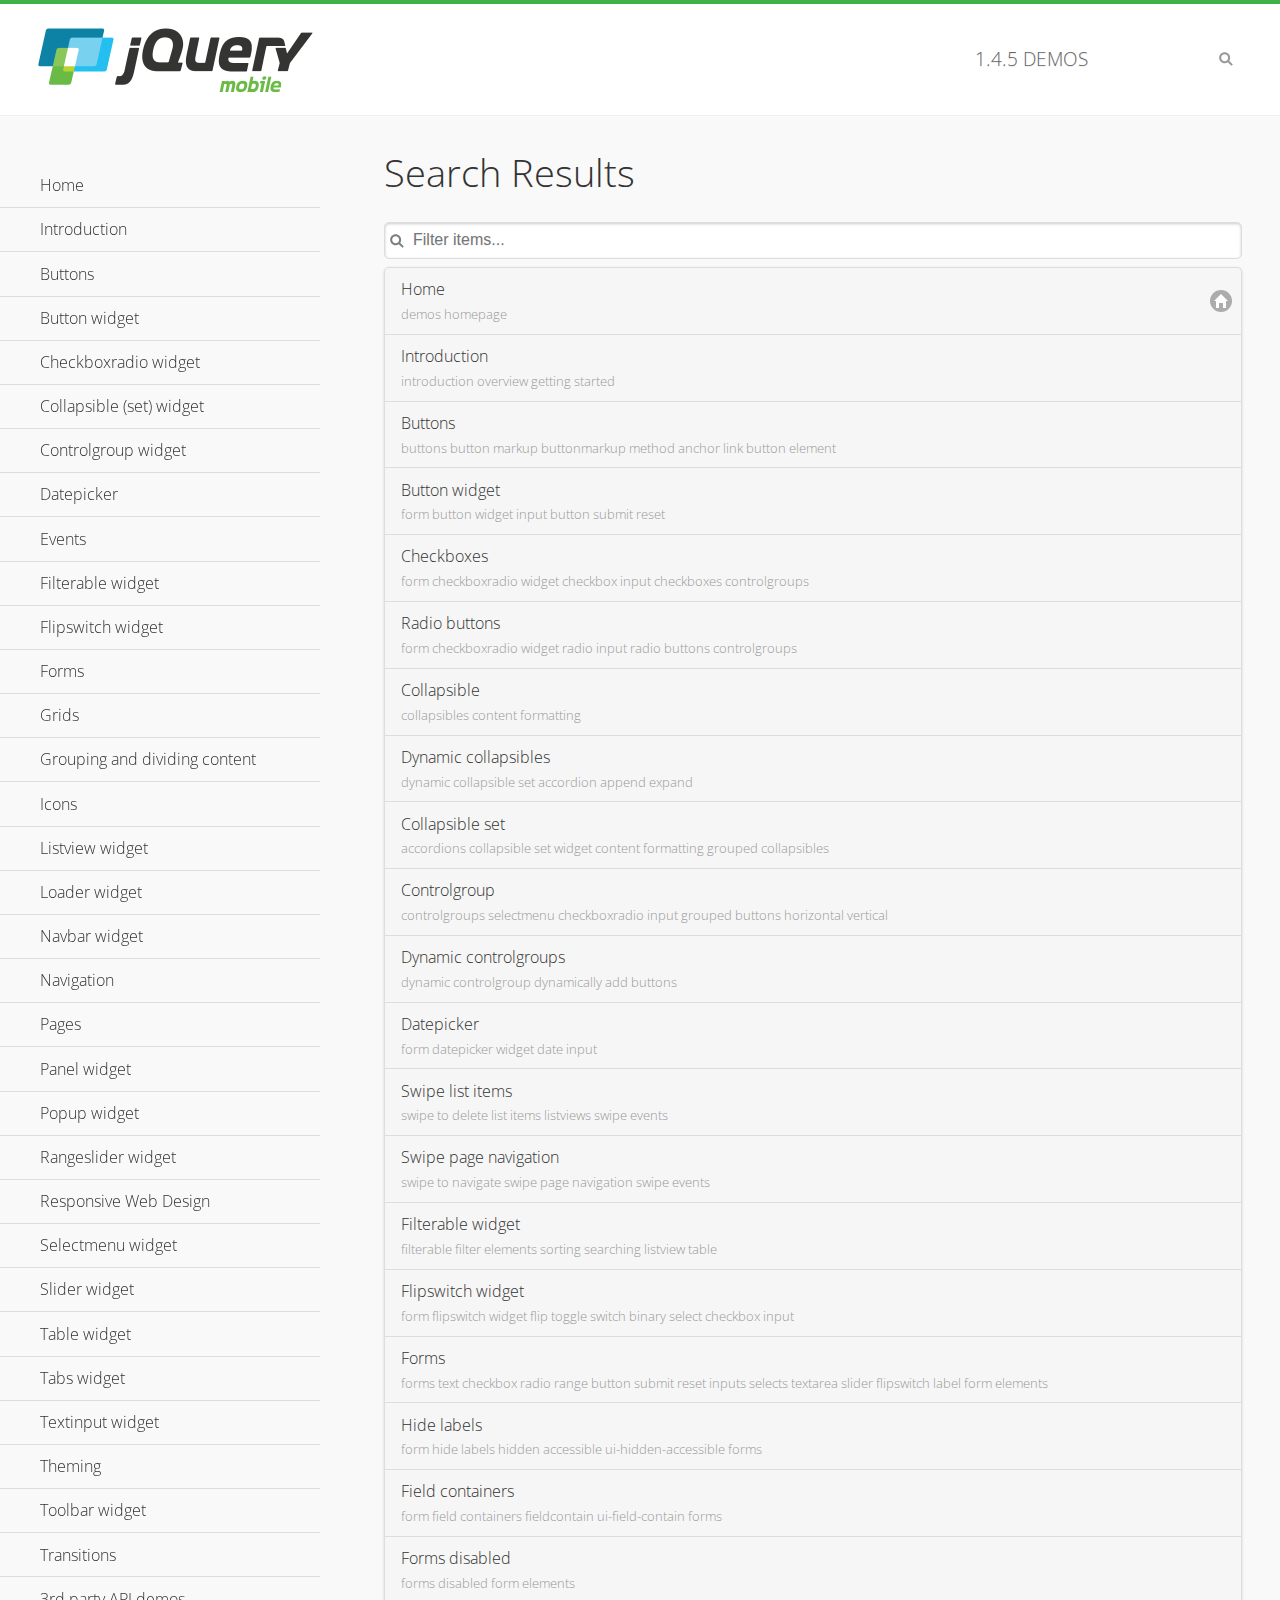
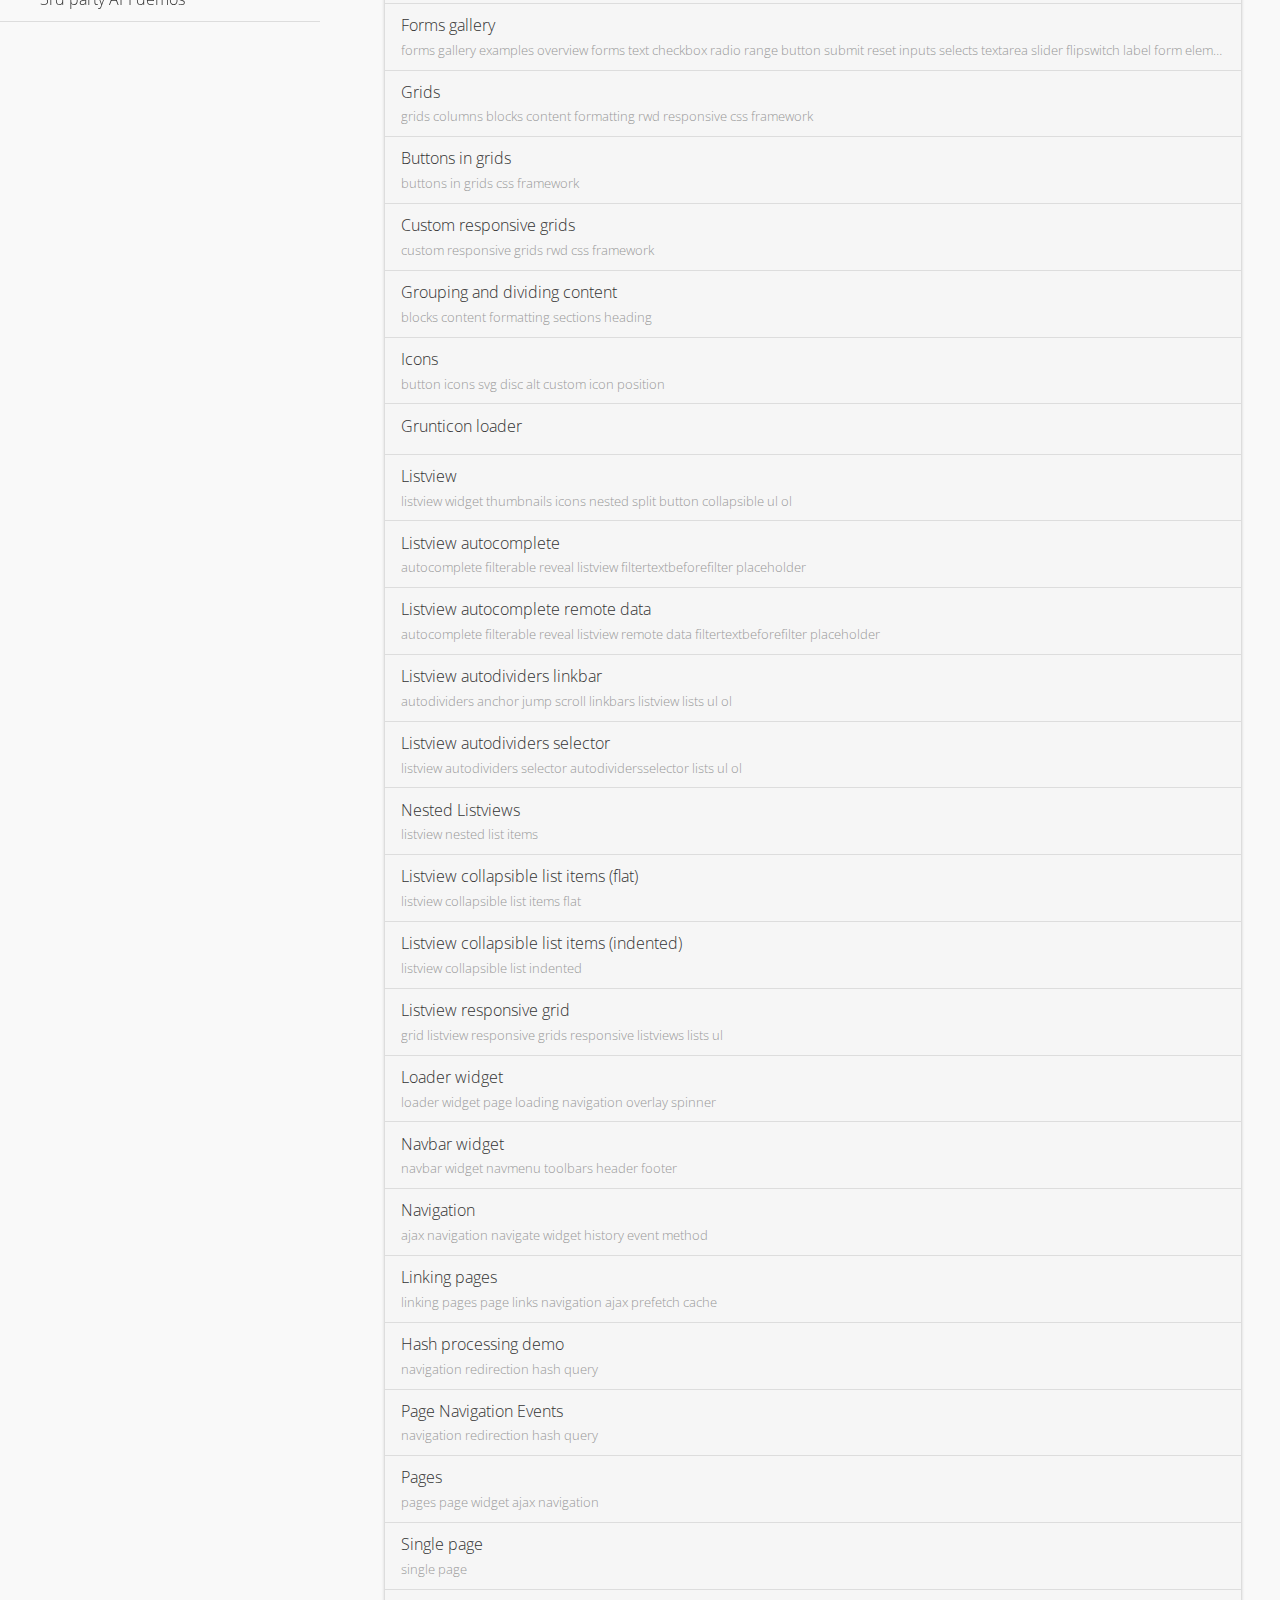
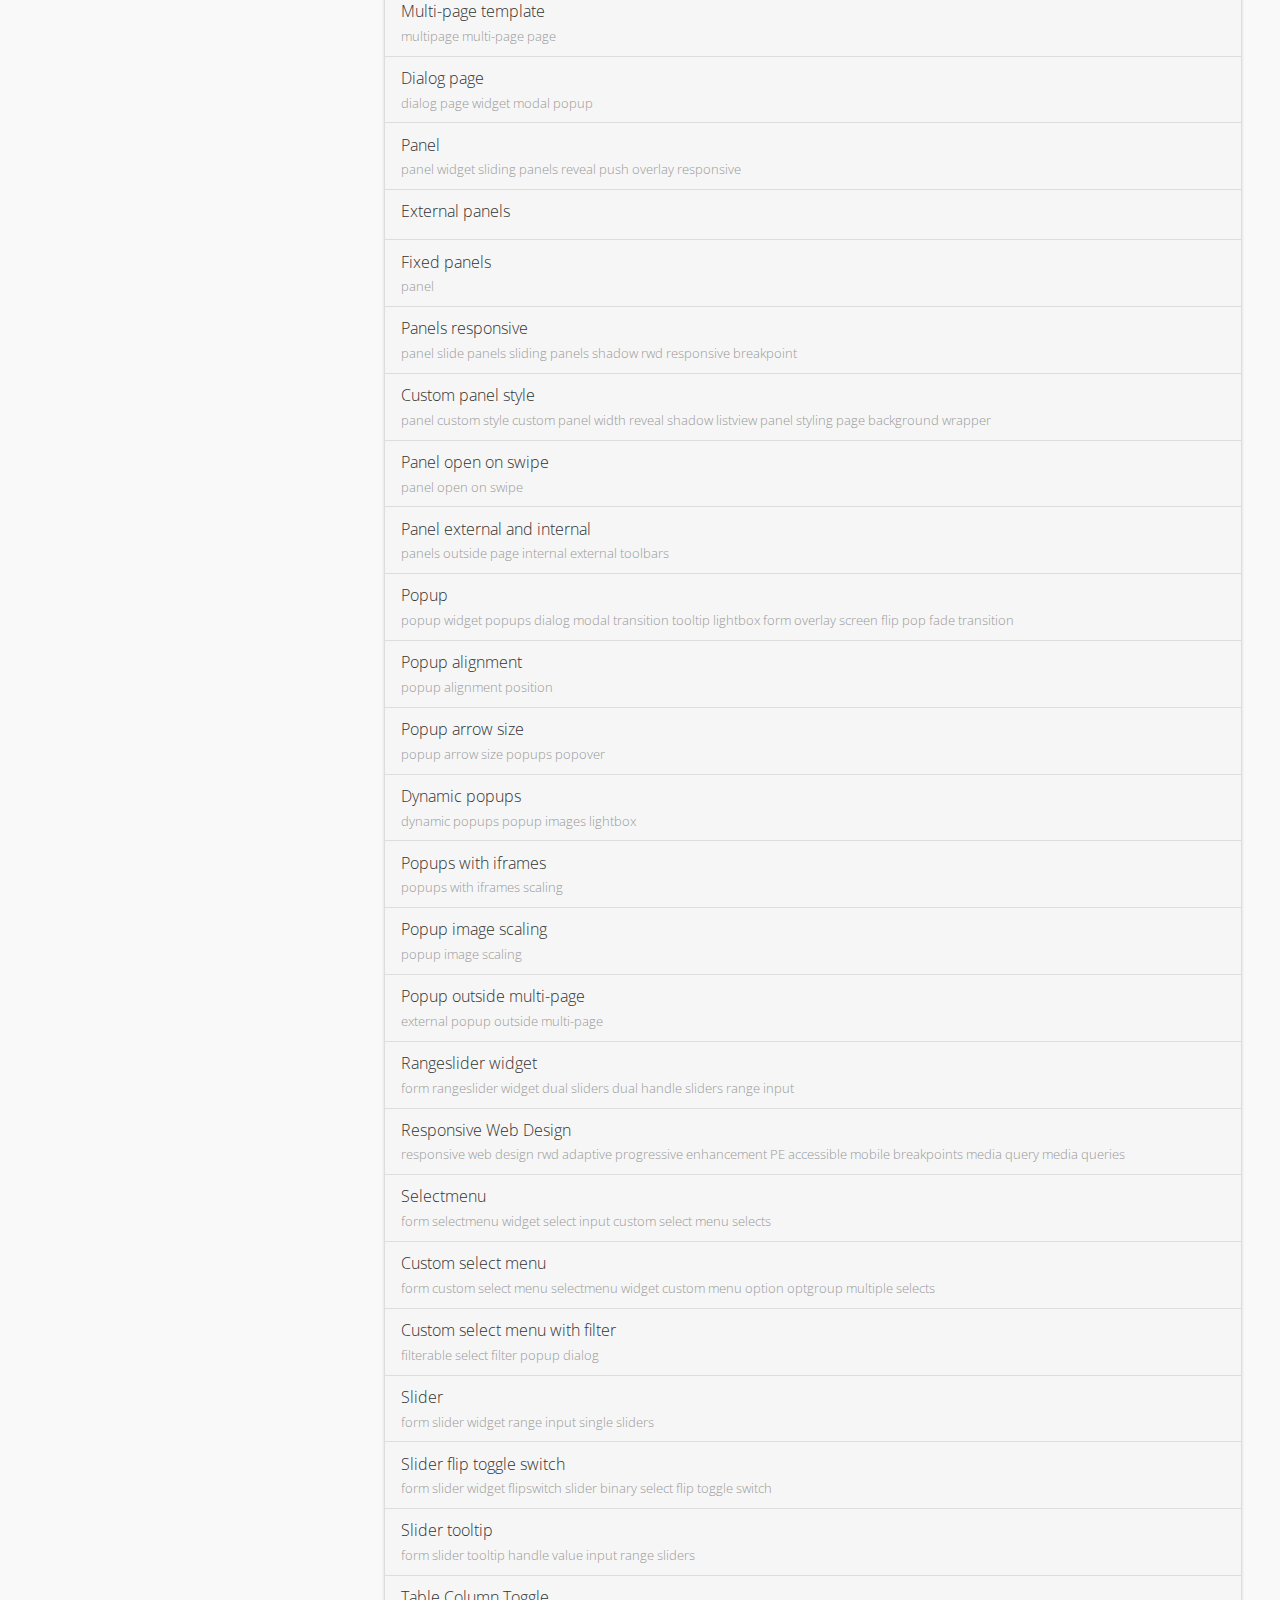
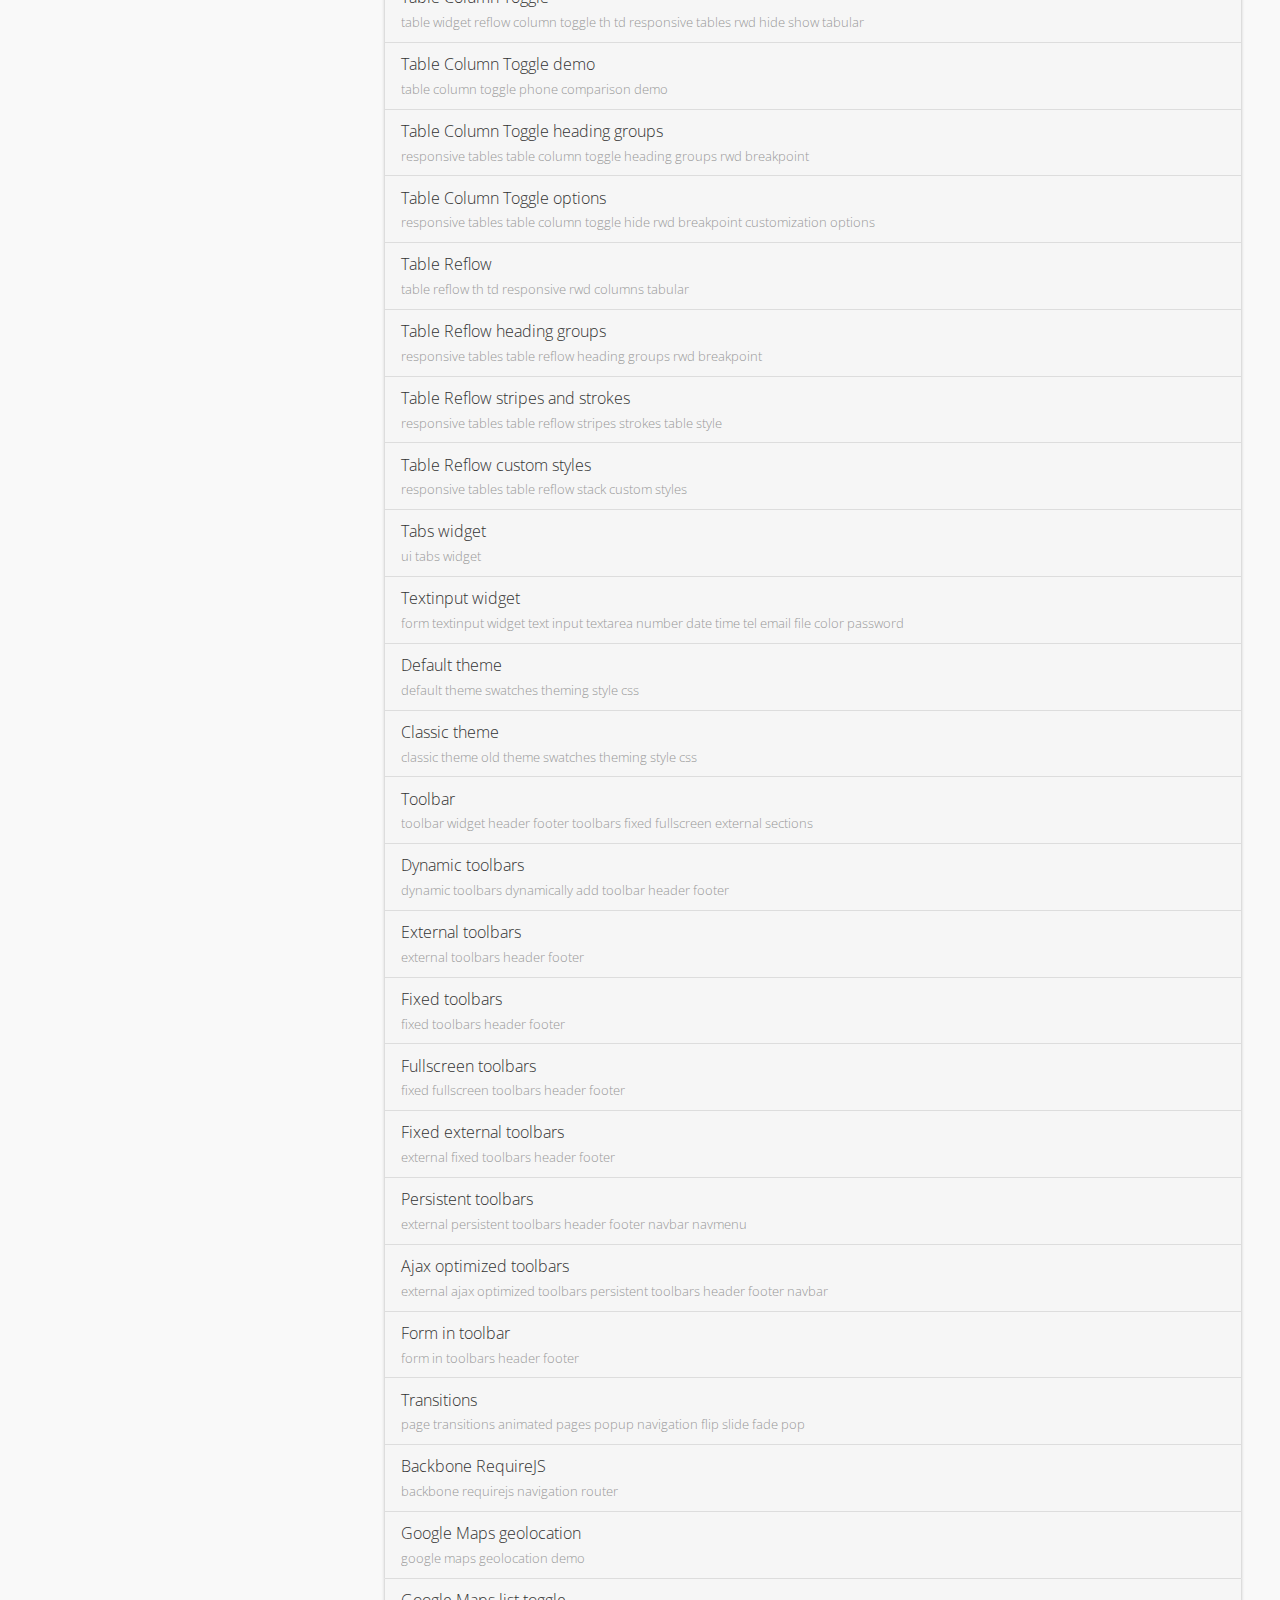
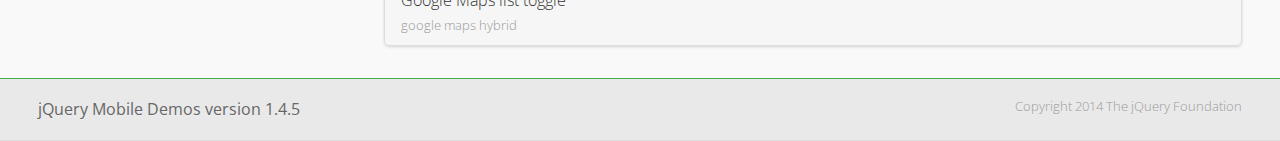
<file: jquery/demos/_search/index.html>
<!DOCTYPE html>
<html>
<head>
	<meta charset="utf-8">
	<meta name="viewport" content="width=device-width, initial-scale=1">
	<title>jQuery Mobile Demos</title>
	<link rel="stylesheet" href="../css/themes/default/jquery.mobile-1.4.5.min.css">
	<link rel="stylesheet" href="../_assets/css/jqm-demos.css">
	<link rel="shortcut icon" href="../_assets/favicon.ico">
    <link rel="stylesheet" href="http://fonts.googleapis.com/css?family=Open+Sans:300,400,700">
	<script src="../js/jquery.js"></script>
	<script src="../_assets/js/index.js"></script>
	<script src="../js/jquery.mobile-1.4.5.min.js"></script>

</head>
<body>
<div data-role="page" class="jqm-demos jqm-demos-index jqm-demos-search-results">

	<div data-role="header" class="jqm-header">
		<h2><a href="../" title="jQuery Mobile Demos home"><img src="../_assets/img/jquery-logo.png" alt="jQuery Mobile"></a></h2>
		<p><span class="jqm-version"></span> Demos</p>
		<a href="#" class="jqm-navmenu-link ui-btn ui-btn-icon-notext ui-corner-all ui-icon-bars ui-nodisc-icon ui-alt-icon ui-btn-left">Menu</a>
		<a href="#" class="jqm-search-link ui-btn ui-btn-icon-notext ui-corner-all ui-icon-search ui-nodisc-icon ui-alt-icon ui-btn-right">Search</a>
	</div><!-- /header -->

	<div role="main" class="ui-content jqm-content">

		<h1>Search Results</h1>

        <div class="jqm-search-results-wrap">
	        <ul class="jqm-list jqm-search-results-list">
<li data-filtertext="demos homepage" data-icon="home"><a href=".././">Home</a></li>
<li data-filtertext="introduction overview getting started"><a href="../intro/" data-ajax="false">Introduction</a></li>
<li data-filtertext="buttons button markup buttonmarkup method anchor link button element"><a href="../button-markup/" data-ajax="false">Buttons</a></li>
<li data-filtertext="form button widget input button submit reset"><a href="../button/" data-ajax="false">Button widget</a></li>
<li data-role="collapsible" data-enhanced="true" data-collapsed-icon="carat-d" data-expanded-icon="carat-u" data-iconpos="right" data-inset="false" class="ui-collapsible ui-collapsible-themed-content ui-collapsible-collapsed">
	<h3 class="ui-collapsible-heading ui-collapsible-heading-collapsed">
		<a href="#" class="ui-collapsible-heading-toggle ui-btn ui-btn-icon-right ui-btn-inherit ui-icon-carat-d">
		    Checkboxradio widget<span class="ui-collapsible-heading-status"> click to expand contents</span>
		</a>
	</h3>
	<div class="ui-collapsible-content ui-body-inherit ui-collapsible-content-collapsed" aria-hidden="true">
		<ul>
			<li data-filtertext="form checkboxradio widget checkbox input checkboxes controlgroups"><a href="../checkboxradio-checkbox/" data-ajax="false">Checkboxes</a></li>
			<li data-filtertext="form checkboxradio widget radio input radio buttons controlgroups"><a href="../checkboxradio-radio/" data-ajax="false">Radio buttons</a></li>
		</ul>
	</div>
</li>
<li data-role="collapsible" data-enhanced="true" data-collapsed-icon="carat-d" data-expanded-icon="carat-u" data-iconpos="right" data-inset="false" class="ui-collapsible ui-collapsible-themed-content ui-collapsible-collapsed">
	<h3 class="ui-collapsible-heading ui-collapsible-heading-collapsed">
		<a href="#" class="ui-collapsible-heading-toggle ui-btn ui-btn-icon-right ui-btn-inherit ui-icon-carat-d">
			Collapsible (set) widget<span class="ui-collapsible-heading-status"> click to expand contents</span>
		</a>
	</h3>
	<div class="ui-collapsible-content ui-body-inherit ui-collapsible-content-collapsed" aria-hidden="true">
		<ul>
			<li data-filtertext="collapsibles content formatting"><a href="../collapsible/" data-ajax="false">Collapsible</a></li>
			<li data-filtertext="dynamic collapsible set accordion append expand"><a href="../collapsible-dynamic/" data-ajax="false">Dynamic collapsibles</a></li>
			<li data-filtertext="accordions collapsible set widget content formatting grouped collapsibles"><a href="../collapsibleset/" data-ajax="false">Collapsible set</a></li>
		</ul>
	</div>
</li>
<li data-role="collapsible" data-enhanced="true" data-collapsed-icon="carat-d" data-expanded-icon="carat-u" data-iconpos="right" data-inset="false" class="ui-collapsible ui-collapsible-themed-content ui-collapsible-collapsed">
	<h3 class="ui-collapsible-heading ui-collapsible-heading-collapsed">
		<a href="#" class="ui-collapsible-heading-toggle ui-btn ui-btn-icon-right ui-btn-inherit ui-icon-carat-d">
			Controlgroup widget<span class="ui-collapsible-heading-status"> click to expand contents</span>
		</a>
	</h3>
	<div class="ui-collapsible-content ui-body-inherit ui-collapsible-content-collapsed" aria-hidden="true">
		<ul>
			<li data-filtertext="controlgroups selectmenu checkboxradio input grouped buttons horizontal vertical"><a href="../controlgroup/" data-ajax="false">Controlgroup</a></li>
			<li data-filtertext="dynamic controlgroup dynamically add buttons"><a href="../controlgroup-dynamic/" data-ajax="false">Dynamic controlgroups</a></li>
		</ul>
	</div>
</li>
<li data-filtertext="form datepicker widget date input"><a href="../datepicker/" data-ajax="false">Datepicker</a></li>
<li data-role="collapsible" data-enhanced="true" data-collapsed-icon="carat-d" data-expanded-icon="carat-u" data-iconpos="right" data-inset="false" class="ui-collapsible ui-collapsible-themed-content ui-collapsible-collapsed">
	<h3 class="ui-collapsible-heading ui-collapsible-heading-collapsed">
		<a href="#" class="ui-collapsible-heading-toggle ui-btn ui-btn-icon-right ui-btn-inherit ui-icon-carat-d">
			Events<span class="ui-collapsible-heading-status"> click to expand contents</span>
		</a>
	</h3>
	<div class="ui-collapsible-content ui-body-inherit ui-collapsible-content-collapsed" aria-hidden="true">
		<ul>
			<li data-filtertext="swipe to delete list items listviews swipe events"><a href="../swipe-list/" data-ajax="false">Swipe list items</a></li>
			<li data-filtertext="swipe to navigate swipe page navigation swipe events"><a href="../swipe-page/" data-ajax="false">Swipe page navigation</a></li>
		</ul>
	</div>
</li>
<li data-filtertext="filterable filter elements sorting searching listview table"><a href="../filterable/" data-ajax="false">Filterable widget</a></li>
<li data-filtertext="form flipswitch widget flip toggle switch binary select checkbox input"><a href="../flipswitch/" data-ajax="false">Flipswitch widget</a></li>
<li data-role="collapsible" data-enhanced="true" data-collapsed-icon="carat-d" data-expanded-icon="carat-u" data-iconpos="right" data-inset="false" class="ui-collapsible ui-collapsible-themed-content ui-collapsible-collapsed">
	<h3 class="ui-collapsible-heading ui-collapsible-heading-collapsed">
		<a href="#" class="ui-collapsible-heading-toggle ui-btn ui-btn-icon-right ui-btn-inherit ui-icon-carat-d">
			Forms<span class="ui-collapsible-heading-status"> click to expand contents</span>
		</a>
	</h3>
	<div class="ui-collapsible-content ui-body-inherit ui-collapsible-content-collapsed" aria-hidden="true">
		<ul>
			<li data-filtertext="forms text checkbox radio range button submit reset inputs selects textarea slider flipswitch label form elements"><a href="../forms/" data-ajax="false">Forms</a></li>
			<li data-filtertext="form hide labels hidden accessible ui-hidden-accessible forms"><a href="../forms-label-hidden-accessible/" data-ajax="false">Hide labels</a></li>
			<li data-filtertext="form field containers fieldcontain ui-field-contain forms"><a href="../forms-field-contain/" data-ajax="false">Field containers</a></li>
			<li data-filtertext="forms disabled form elements"><a href="../forms-disabled/" data-ajax="false">Forms disabled</a></li>
			<li data-filtertext="forms gallery examples overview forms text checkbox radio range button submit reset inputs selects textarea slider flipswitch label form elements"><a href="../forms-gallery/" data-ajax="false">Forms gallery</a></li>
		</ul>
	</div>
</li>
<li data-role="collapsible" data-enhanced="true" data-collapsed-icon="carat-d" data-expanded-icon="carat-u" data-iconpos="right" data-inset="false" class="ui-collapsible ui-collapsible-themed-content ui-collapsible-collapsed">
	<h3 class="ui-collapsible-heading ui-collapsible-heading-collapsed">
		<a href="#" class="ui-collapsible-heading-toggle ui-btn ui-btn-icon-right ui-btn-inherit ui-icon-carat-d">
			Grids<span class="ui-collapsible-heading-status"> click to expand contents</span>
		</a>
	</h3>
	<div class="ui-collapsible-content ui-body-inherit ui-collapsible-content-collapsed" aria-hidden="true">
		<ul>
			<li data-filtertext="grids columns blocks content formatting rwd responsive css framework"><a href="../grids/" data-ajax="false">Grids</a></li>
			<li data-filtertext="buttons in grids css framework"><a href="../grids-buttons/" data-ajax="false">Buttons in grids</a></li>
			<li data-filtertext="custom responsive grids rwd css framework"><a href="../grids-custom-responsive/" data-ajax="false">Custom responsive grids</a></li>
		</ul>
	</div>
</li>
<li data-filtertext="blocks content formatting sections heading"><a href="../body-bar-classes/" data-ajax="false">Grouping and dividing content</a></li>
<li data-role="collapsible" data-enhanced="true" data-collapsed-icon="carat-d" data-expanded-icon="carat-u" data-iconpos="right" data-inset="false" class="ui-collapsible ui-collapsible-themed-content ui-collapsible-collapsed">
	<h3 class="ui-collapsible-heading ui-collapsible-heading-collapsed">
		<a href="#" class="ui-collapsible-heading-toggle ui-btn ui-btn-icon-right ui-btn-inherit ui-icon-carat-d">
			Icons<span class="ui-collapsible-heading-status"> click to expand contents</span>
		</a>
	</h3>
	<div class="ui-collapsible-content ui-body-inherit ui-collapsible-content-collapsed" aria-hidden="true">
		<ul>
			<li data-filtertext="button icons svg disc alt custom icon position"><a href="../icons/" data-ajax="false">Icons</a></li>
			<li data-filtertext=""><a href="../icons-grunticon/" data-ajax="false">Grunticon loader</a></li>
		</ul>
	</div>
</li>
<li data-role="collapsible" data-enhanced="true" data-collapsed-icon="carat-d" data-expanded-icon="carat-u" data-iconpos="right" data-inset="false" class="ui-collapsible ui-collapsible-themed-content ui-collapsible-collapsed">
	<h3 class="ui-collapsible-heading ui-collapsible-heading-collapsed">
		<a href="#" class="ui-collapsible-heading-toggle ui-btn ui-btn-icon-right ui-btn-inherit ui-icon-carat-d">
			Listview widget<span class="ui-collapsible-heading-status"> click to expand contents</span>
		</a>
	</h3>
	<div class="ui-collapsible-content ui-body-inherit ui-collapsible-content-collapsed" aria-hidden="true">
		<ul>
			<li data-filtertext="listview widget thumbnails icons nested split button collapsible ul ol"><a href="../listview/" data-ajax="false">Listview</a></li>
			<li data-filtertext="autocomplete filterable reveal listview filtertextbeforefilter placeholder"><a href="../listview-autocomplete/" data-ajax="false">Listview autocomplete</a></li>
			<li data-filtertext="autocomplete filterable reveal listview remote data filtertextbeforefilter placeholder"><a href="../listview-autocomplete-remote/" data-ajax="false">Listview autocomplete remote data</a></li>
			<li data-filtertext="autodividers anchor jump scroll linkbars listview lists ul ol"><a href="../listview-autodividers-linkbar/" data-ajax="false">Listview autodividers linkbar</a></li>
			<li data-filtertext="listview autodividers selector autodividersselector lists ul ol"><a href="../listview-autodividers-selector/" data-ajax="false">Listview autodividers selector</a></li>
			<li data-filtertext="listview nested list items"><a href="../listview-nested-lists/" data-ajax="false">Nested Listviews</a></li>
			<li data-filtertext="listview collapsible list items flat"><a href="../listview-collapsible-item-flat/" data-ajax="false">Listview collapsible list items (flat)</a></li>
			<li data-filtertext="listview collapsible list indented"><a href="../listview-collapsible-item-indented/" data-ajax="false">Listview collapsible list items (indented)</a></li>
			<li data-filtertext="grid listview responsive grids responsive listviews lists ul"><a href="../listview-grid/" data-ajax="false">Listview responsive grid</a></li>
		</ul>
	</div>
</li>
<li data-filtertext="loader widget page loading navigation overlay spinner"><a href="../loader/" data-ajax="false">Loader widget</a></li>
<li data-filtertext="navbar widget navmenu toolbars header footer"><a href="../navbar/" data-ajax="false">Navbar widget</a></li>
<li data-role="collapsible" data-enhanced="true" data-collapsed-icon="carat-d" data-expanded-icon="carat-u" data-iconpos="right" data-inset="false" class="ui-collapsible ui-collapsible-themed-content ui-collapsible-collapsed">
	<h3 class="ui-collapsible-heading ui-collapsible-heading-collapsed">
		<a href="#" class="ui-collapsible-heading-toggle ui-btn ui-btn-icon-right ui-btn-inherit ui-icon-carat-d">
			Navigation<span class="ui-collapsible-heading-status"> click to expand contents</span>
		</a>
	</h3>
	<div class="ui-collapsible-content ui-body-inherit ui-collapsible-content-collapsed" aria-hidden="true">
		<ul>
			<li data-filtertext="ajax navigation navigate widget history event method"><a href="../navigation/" data-ajax="false">Navigation</a></li>
			<li data-filtertext="linking pages page links navigation ajax prefetch cache"><a href="../navigation-linking-pages/" data-ajax="false">Linking pages</a></li>
			<!-- <li data-filtertext="php redirect server redirection server-side navigation"><a href="../navigation-php-redirect/" data-ajax="false">PHP redirect demo</a></li>-->
			<li data-filtertext="navigation redirection hash query"><a href="../navigation-hash-processing/" data-ajax="false">Hash processing demo</a></li>
			<li data-filtertext="navigation redirection hash query"><a href="../page-events/" data-ajax="false">Page Navigation Events</a></li>
		</ul>
	</div>
</li>
<li data-role="collapsible" data-enhanced="true" data-collapsed-icon="carat-d" data-expanded-icon="carat-u" data-iconpos="right" data-inset="false" class="ui-collapsible ui-collapsible-themed-content ui-collapsible-collapsed">
	<h3 class="ui-collapsible-heading ui-collapsible-heading-collapsed">
		<a href="#" class="ui-collapsible-heading-toggle ui-btn ui-btn-icon-right ui-btn-inherit ui-icon-carat-d">
			Pages<span class="ui-collapsible-heading-status"> click to expand contents</span>
		</a>
	</h3>
	<div class="ui-collapsible-content ui-body-inherit ui-collapsible-content-collapsed" aria-hidden="true">
		<ul>
			<li data-filtertext="pages page widget ajax navigation"><a href="../pages/" data-ajax="false">Pages</a></li>
			<li data-filtertext="single page"><a href="../pages-single-page/" data-ajax="false">Single page</a></li>
			<li data-filtertext="multipage multi-page page"><a href="../pages-multi-page/" data-ajax="false">Multi-page template</a></li>
			<li data-filtertext="dialog page widget modal popup"><a href="../pages-dialog/" data-ajax="false">Dialog page</a></li>
		</ul>
	</div>
</li>
<li data-role="collapsible" data-enhanced="true" data-collapsed-icon="carat-d" data-expanded-icon="carat-u" data-iconpos="right" data-inset="false" class="ui-collapsible ui-collapsible-themed-content ui-collapsible-collapsed">
	<h3 class="ui-collapsible-heading ui-collapsible-heading-collapsed">
		<a href="#" class="ui-collapsible-heading-toggle ui-btn ui-btn-icon-right ui-btn-inherit ui-icon-carat-d">
			Panel widget<span class="ui-collapsible-heading-status"> click to expand contents</span>
		</a>
	</h3>
	<div class="ui-collapsible-content ui-body-inherit ui-collapsible-content-collapsed" aria-hidden="true">
		<ul>
			<li data-filtertext="panel widget sliding panels reveal push overlay responsive"><a href="../panel/" data-ajax="false">Panel</a></li>
			<li data-filtertext=""><a href="../panel-external/" data-ajax="false">External panels</a></li>
			<li data-filtertext="panel "><a href="../panel-fixed/" data-ajax="false">Fixed panels</a></li>
			<li data-filtertext="panel slide panels sliding panels shadow rwd responsive breakpoint"><a href="../panel-responsive/" data-ajax="false">Panels responsive</a></li>
			<li data-filtertext="panel custom style custom panel width reveal shadow listview panel styling page background wrapper"><a href="../panel-styling/" data-ajax="false">Custom panel style</a></li>
			<li data-filtertext="panel open on swipe"><a href="../panel-swipe-open/" data-ajax="false">Panel open on swipe</a></li>
			<li data-filtertext="panels outside page internal external toolbars"><a href="../panel-external-internal/" data-ajax="false">Panel external and internal</a></li>
		</ul>
	</div>
</li>
<li data-role="collapsible" data-enhanced="true" data-collapsed-icon="carat-d" data-expanded-icon="carat-u" data-iconpos="right" data-inset="false" class="ui-collapsible ui-collapsible-themed-content ui-collapsible-collapsed">
	<h3 class="ui-collapsible-heading ui-collapsible-heading-collapsed">
		<a href="#" class="ui-collapsible-heading-toggle ui-btn ui-btn-icon-right ui-btn-inherit ui-icon-carat-d">
			Popup widget<span class="ui-collapsible-heading-status"> click to expand contents</span>
		</a>
	</h3>
	<div class="ui-collapsible-content ui-body-inherit ui-collapsible-content-collapsed" aria-hidden="true">
		<ul>
			<li data-filtertext="popup widget popups dialog modal transition tooltip lightbox form overlay screen flip pop fade transition"><a href="../popup/" data-ajax="false">Popup</a></li>
			<li data-filtertext="popup alignment position"><a href="../popup-alignment/" data-ajax="false">Popup alignment</a></li>
			<li data-filtertext="popup arrow size popups popover"><a href="../popup-arrow-size/" data-ajax="false">Popup arrow size</a></li>
			<li data-filtertext="dynamic popups popup images lightbox"><a href="../popup-dynamic/" data-ajax="false">Dynamic popups</a></li>
			<li data-filtertext="popups with iframes scaling"><a href="../popup-iframe/" data-ajax="false">Popups with iframes</a></li>
			<li data-filtertext="popup image scaling"><a href="../popup-image-scaling/" data-ajax="false">Popup image scaling</a></li>
			<li data-filtertext="external popup outside multi-page"><a href="../popup-outside-multipage/" data-ajax="false">Popup outside multi-page</a></li>
		</ul>
	</div>
</li>
<li data-filtertext="form rangeslider widget dual sliders dual handle sliders range input"><a href="../rangeslider/" data-ajax="false">Rangeslider widget</a></li>
<li data-filtertext="responsive web design rwd adaptive progressive enhancement PE accessible mobile breakpoints media query media queries"><a href="../rwd/" data-ajax="false">Responsive Web Design</a></li>
<li data-role="collapsible" data-enhanced="true" data-collapsed-icon="carat-d" data-expanded-icon="carat-u" data-iconpos="right" data-inset="false" class="ui-collapsible ui-collapsible-themed-content ui-collapsible-collapsed">
	<h3 class="ui-collapsible-heading ui-collapsible-heading-collapsed">
		<a href="#" class="ui-collapsible-heading-toggle ui-btn ui-btn-icon-right ui-btn-inherit ui-icon-carat-d">
			Selectmenu widget<span class="ui-collapsible-heading-status"> click to expand contents</span>
		</a>
	</h3>
	<div class="ui-collapsible-content ui-body-inherit ui-collapsible-content-collapsed" aria-hidden="true">
		<ul>
			<li data-filtertext="form selectmenu widget select input custom select menu selects"><a href="../selectmenu/" data-ajax="false">Selectmenu</a></li>
			<li data-filtertext="form custom select menu selectmenu widget custom menu option optgroup multiple selects"><a href="../selectmenu-custom/" data-ajax="false">Custom select menu</a></li>
			<li data-filtertext="filterable select filter popup dialog"><a href="../selectmenu-custom-filter/" data-ajax="false">Custom select menu with filter</a></li>
		</ul>
	</div>
</li>
<li data-role="collapsible" data-enhanced="true" data-collapsed-icon="carat-d" data-expanded-icon="carat-u" data-iconpos="right" data-inset="false" class="ui-collapsible ui-collapsible-themed-content ui-collapsible-collapsed">
	<h3 class="ui-collapsible-heading ui-collapsible-heading-collapsed">
		<a href="#" class="ui-collapsible-heading-toggle ui-btn ui-btn-icon-right ui-btn-inherit ui-icon-carat-d">
			Slider widget<span class="ui-collapsible-heading-status"> click to expand contents</span>
		</a>
	</h3>
	<div class="ui-collapsible-content ui-body-inherit ui-collapsible-content-collapsed" aria-hidden="true">
		<ul>
			<li data-filtertext="form slider widget range input single sliders"><a href="../slider/" data-ajax="false">Slider</a></li>
			<li data-filtertext="form slider widget flipswitch slider binary select flip toggle switch"><a href="../slider-flipswitch/" data-ajax="false">Slider flip toggle switch</a></li>
			<li data-filtertext="form slider tooltip handle value input range sliders"><a href="../slider-tooltip/" data-ajax="false">Slider tooltip</a></li>
		</ul>
	</div>
</li>
<li data-role="collapsible" data-enhanced="true" data-collapsed-icon="carat-d" data-expanded-icon="carat-u" data-iconpos="right" data-inset="false" class="ui-collapsible ui-collapsible-themed-content ui-collapsible-collapsed">
	<h3 class="ui-collapsible-heading ui-collapsible-heading-collapsed">
		<a href="#" class="ui-collapsible-heading-toggle ui-btn ui-btn-icon-right ui-btn-inherit ui-icon-carat-d">
			Table widget<span class="ui-collapsible-heading-status"> click to expand contents</span>
		</a>
	</h3>
	<div class="ui-collapsible-content ui-body-inherit ui-collapsible-content-collapsed" aria-hidden="true">
		<ul>
			<li data-filtertext="table widget reflow column toggle th td responsive tables rwd hide show tabular"><a href="../table-column-toggle/" data-ajax="false">Table Column Toggle</a></li>
			<li data-filtertext="table column toggle phone comparison demo"><a href="../table-column-toggle-example/" data-ajax="false">Table Column Toggle demo</a></li>
			<li data-filtertext="responsive tables table column toggle heading groups rwd breakpoint"><a href="../table-column-toggle-heading-groups/" data-ajax="false">Table Column Toggle heading groups</a></li>
			<li data-filtertext="responsive tables table column toggle hide rwd breakpoint customization options"><a href="../table-column-toggle-options/" data-ajax="false">Table Column Toggle options</a></li>
			<li data-filtertext="table reflow th td responsive rwd columns tabular"><a href="../table-reflow/" data-ajax="false">Table Reflow</a></li>
			<li data-filtertext="responsive tables table reflow heading groups rwd breakpoint"><a href="../table-reflow-heading-groups/" data-ajax="false">Table Reflow heading groups</a></li>
			<li data-filtertext="responsive tables table reflow stripes strokes table style"><a href="../table-reflow-stripes-strokes/" data-ajax="false">Table Reflow stripes and strokes</a></li>
			<li data-filtertext="responsive tables table reflow stack custom styles"><a href="../table-reflow-styling/" data-ajax="false">Table Reflow custom styles</a></li>
		</ul>
	</div>
</li>
<li data-filtertext="ui tabs widget"><a href="../tabs/" data-ajax="false">Tabs widget</a></li>
<li data-filtertext="form textinput widget text input textarea number date time tel email file color password"><a href="../textinput/" data-ajax="false">Textinput widget</a></li>
<li data-role="collapsible" data-enhanced="true" data-collapsed-icon="carat-d" data-expanded-icon="carat-u" data-iconpos="right" data-inset="false" class="ui-collapsible ui-collapsible-themed-content ui-collapsible-collapsed">
	<h3 class="ui-collapsible-heading ui-collapsible-heading-collapsed">
		<a href="#" class="ui-collapsible-heading-toggle ui-btn ui-btn-icon-right ui-btn-inherit ui-icon-carat-d">
			Theming<span class="ui-collapsible-heading-status"> click to expand contents</span>
		</a>
	</h3>
	<div class="ui-collapsible-content ui-body-inherit ui-collapsible-content-collapsed" aria-hidden="true">
		<ul>
			<li data-filtertext="default theme swatches theming style css"><a href="../theme-default/" data-ajax="false">Default theme</a></li>
			<li data-filtertext="classic theme old theme swatches theming style css"><a href="../theme-classic/" data-ajax="false">Classic theme</a></li>
		</ul>
	</div>
</li>
<li data-role="collapsible" data-enhanced="true" data-collapsed-icon="carat-d" data-expanded-icon="carat-u" data-iconpos="right" data-inset="false" class="ui-collapsible ui-collapsible-themed-content ui-collapsible-collapsed">
	<h3 class="ui-collapsible-heading ui-collapsible-heading-collapsed">
		<a href="#" class="ui-collapsible-heading-toggle ui-btn ui-btn-icon-right ui-btn-inherit ui-icon-carat-d">
			Toolbar widget<span class="ui-collapsible-heading-status"> click to expand contents</span>
		</a>
	</h3>
	<div class="ui-collapsible-content ui-body-inherit ui-collapsible-content-collapsed" aria-hidden="true">
		<ul>
			<li data-filtertext="toolbar widget header footer toolbars fixed fullscreen external sections"><a href="../toolbar/" data-ajax="false">Toolbar</a></li>
			<li data-filtertext="dynamic toolbars dynamically add toolbar header footer"><a href="../toolbar-dynamic/" data-ajax="false">Dynamic toolbars</a></li>
			<li data-filtertext="external toolbars header footer"><a href="../toolbar-external/" data-ajax="false">External toolbars</a></li>
			<li data-filtertext="fixed toolbars header footer"><a href="../toolbar-fixed/" data-ajax="false">Fixed toolbars</a></li>
			<li data-filtertext="fixed fullscreen toolbars header footer"><a href="../toolbar-fixed-fullscreen/" data-ajax="false">Fullscreen toolbars</a></li>
			<li data-filtertext="external fixed toolbars header footer"><a href="../toolbar-fixed-external/" data-ajax="false">Fixed external toolbars</a></li>
			<li data-filtertext="external persistent toolbars header footer navbar navmenu"><a href="../toolbar-fixed-persistent/" data-ajax="false">Persistent toolbars</a></li>
			<li data-filtertext="external ajax optimized toolbars persistent toolbars header footer navbar"><a href="../toolbar-fixed-persistent-optimized/" data-ajax="false">Ajax optimized toolbars</a></li>
			<li data-filtertext="form in toolbars header footer"><a href="../toolbar-fixed-forms/" data-ajax="false">Form in toolbar</a></li>
		</ul>
	</div>
</li>
<li data-filtertext="page transitions animated pages popup navigation flip slide fade pop"><a href="../transitions/" data-ajax="false">Transitions</a></li>
<li data-role="collapsible" data-enhanced="true" data-collapsed-icon="carat-d" data-expanded-icon="carat-u" data-iconpos="right" data-inset="false" class="ui-collapsible ui-collapsible-themed-content ui-collapsible-collapsed">
	<h3 class="ui-collapsible-heading ui-collapsible-heading-collapsed">
		<a href="#" class="ui-collapsible-heading-toggle ui-btn ui-btn-icon-right ui-btn-inherit ui-icon-carat-d">
			3rd party API demos<span class="ui-collapsible-heading-status"> click to expand contents</span>
		</a>
	</h3>
	<div class="ui-collapsible-content ui-body-inherit ui-collapsible-content-collapsed" aria-hidden="true">
		<ul>
			<li data-filtertext="backbone requirejs navigation router"><a href="../backbone-requirejs/" data-ajax="false">Backbone RequireJS</a></li>
			<li data-filtertext="google maps geolocation demo"><a href="../map-geolocation/" data-ajax="false">Google Maps geolocation</a></li>
			<li data-filtertext="google maps hybrid"><a href="../map-list-toggle/" data-ajax="false">Google Maps list toggle</a></li>
		</ul>
	</div>
</li>



	        </ul>
	    </div>

	</div><!-- /content -->
	    <div data-role="panel" class="jqm-navmenu-panel" data-position="left" data-display="overlay" data-theme="a">
	    	<ul class="jqm-list ui-alt-icon ui-nodisc-icon">
<li data-filtertext="demos homepage" data-icon="home"><a href=".././">Home</a></li>
<li data-filtertext="introduction overview getting started"><a href="../intro/" data-ajax="false">Introduction</a></li>
<li data-filtertext="buttons button markup buttonmarkup method anchor link button element"><a href="../button-markup/" data-ajax="false">Buttons</a></li>
<li data-filtertext="form button widget input button submit reset"><a href="../button/" data-ajax="false">Button widget</a></li>
<li data-role="collapsible" data-enhanced="true" data-collapsed-icon="carat-d" data-expanded-icon="carat-u" data-iconpos="right" data-inset="false" class="ui-collapsible ui-collapsible-themed-content ui-collapsible-collapsed">
	<h3 class="ui-collapsible-heading ui-collapsible-heading-collapsed">
		<a href="#" class="ui-collapsible-heading-toggle ui-btn ui-btn-icon-right ui-btn-inherit ui-icon-carat-d">
		    Checkboxradio widget<span class="ui-collapsible-heading-status"> click to expand contents</span>
		</a>
	</h3>
	<div class="ui-collapsible-content ui-body-inherit ui-collapsible-content-collapsed" aria-hidden="true">
		<ul>
			<li data-filtertext="form checkboxradio widget checkbox input checkboxes controlgroups"><a href="../checkboxradio-checkbox/" data-ajax="false">Checkboxes</a></li>
			<li data-filtertext="form checkboxradio widget radio input radio buttons controlgroups"><a href="../checkboxradio-radio/" data-ajax="false">Radio buttons</a></li>
		</ul>
	</div>
</li>
<li data-role="collapsible" data-enhanced="true" data-collapsed-icon="carat-d" data-expanded-icon="carat-u" data-iconpos="right" data-inset="false" class="ui-collapsible ui-collapsible-themed-content ui-collapsible-collapsed">
	<h3 class="ui-collapsible-heading ui-collapsible-heading-collapsed">
		<a href="#" class="ui-collapsible-heading-toggle ui-btn ui-btn-icon-right ui-btn-inherit ui-icon-carat-d">
			Collapsible (set) widget<span class="ui-collapsible-heading-status"> click to expand contents</span>
		</a>
	</h3>
	<div class="ui-collapsible-content ui-body-inherit ui-collapsible-content-collapsed" aria-hidden="true">
		<ul>
			<li data-filtertext="collapsibles content formatting"><a href="../collapsible/" data-ajax="false">Collapsible</a></li>
			<li data-filtertext="dynamic collapsible set accordion append expand"><a href="../collapsible-dynamic/" data-ajax="false">Dynamic collapsibles</a></li>
			<li data-filtertext="accordions collapsible set widget content formatting grouped collapsibles"><a href="../collapsibleset/" data-ajax="false">Collapsible set</a></li>
		</ul>
	</div>
</li>
<li data-role="collapsible" data-enhanced="true" data-collapsed-icon="carat-d" data-expanded-icon="carat-u" data-iconpos="right" data-inset="false" class="ui-collapsible ui-collapsible-themed-content ui-collapsible-collapsed">
	<h3 class="ui-collapsible-heading ui-collapsible-heading-collapsed">
		<a href="#" class="ui-collapsible-heading-toggle ui-btn ui-btn-icon-right ui-btn-inherit ui-icon-carat-d">
			Controlgroup widget<span class="ui-collapsible-heading-status"> click to expand contents</span>
		</a>
	</h3>
	<div class="ui-collapsible-content ui-body-inherit ui-collapsible-content-collapsed" aria-hidden="true">
		<ul>
			<li data-filtertext="controlgroups selectmenu checkboxradio input grouped buttons horizontal vertical"><a href="../controlgroup/" data-ajax="false">Controlgroup</a></li>
			<li data-filtertext="dynamic controlgroup dynamically add buttons"><a href="../controlgroup-dynamic/" data-ajax="false">Dynamic controlgroups</a></li>
		</ul>
	</div>
</li>
<li data-filtertext="form datepicker widget date input"><a href="../datepicker/" data-ajax="false">Datepicker</a></li>
<li data-role="collapsible" data-enhanced="true" data-collapsed-icon="carat-d" data-expanded-icon="carat-u" data-iconpos="right" data-inset="false" class="ui-collapsible ui-collapsible-themed-content ui-collapsible-collapsed">
	<h3 class="ui-collapsible-heading ui-collapsible-heading-collapsed">
		<a href="#" class="ui-collapsible-heading-toggle ui-btn ui-btn-icon-right ui-btn-inherit ui-icon-carat-d">
			Events<span class="ui-collapsible-heading-status"> click to expand contents</span>
		</a>
	</h3>
	<div class="ui-collapsible-content ui-body-inherit ui-collapsible-content-collapsed" aria-hidden="true">
		<ul>
			<li data-filtertext="swipe to delete list items listviews swipe events"><a href="../swipe-list/" data-ajax="false">Swipe list items</a></li>
			<li data-filtertext="swipe to navigate swipe page navigation swipe events"><a href="../swipe-page/" data-ajax="false">Swipe page navigation</a></li>
		</ul>
	</div>
</li>
<li data-filtertext="filterable filter elements sorting searching listview table"><a href="../filterable/" data-ajax="false">Filterable widget</a></li>
<li data-filtertext="form flipswitch widget flip toggle switch binary select checkbox input"><a href="../flipswitch/" data-ajax="false">Flipswitch widget</a></li>
<li data-role="collapsible" data-enhanced="true" data-collapsed-icon="carat-d" data-expanded-icon="carat-u" data-iconpos="right" data-inset="false" class="ui-collapsible ui-collapsible-themed-content ui-collapsible-collapsed">
	<h3 class="ui-collapsible-heading ui-collapsible-heading-collapsed">
		<a href="#" class="ui-collapsible-heading-toggle ui-btn ui-btn-icon-right ui-btn-inherit ui-icon-carat-d">
			Forms<span class="ui-collapsible-heading-status"> click to expand contents</span>
		</a>
	</h3>
	<div class="ui-collapsible-content ui-body-inherit ui-collapsible-content-collapsed" aria-hidden="true">
		<ul>
			<li data-filtertext="forms text checkbox radio range button submit reset inputs selects textarea slider flipswitch label form elements"><a href="../forms/" data-ajax="false">Forms</a></li>
			<li data-filtertext="form hide labels hidden accessible ui-hidden-accessible forms"><a href="../forms-label-hidden-accessible/" data-ajax="false">Hide labels</a></li>
			<li data-filtertext="form field containers fieldcontain ui-field-contain forms"><a href="../forms-field-contain/" data-ajax="false">Field containers</a></li>
			<li data-filtertext="forms disabled form elements"><a href="../forms-disabled/" data-ajax="false">Forms disabled</a></li>
			<li data-filtertext="forms gallery examples overview forms text checkbox radio range button submit reset inputs selects textarea slider flipswitch label form elements"><a href="../forms-gallery/" data-ajax="false">Forms gallery</a></li>
		</ul>
	</div>
</li>
<li data-role="collapsible" data-enhanced="true" data-collapsed-icon="carat-d" data-expanded-icon="carat-u" data-iconpos="right" data-inset="false" class="ui-collapsible ui-collapsible-themed-content ui-collapsible-collapsed">
	<h3 class="ui-collapsible-heading ui-collapsible-heading-collapsed">
		<a href="#" class="ui-collapsible-heading-toggle ui-btn ui-btn-icon-right ui-btn-inherit ui-icon-carat-d">
			Grids<span class="ui-collapsible-heading-status"> click to expand contents</span>
		</a>
	</h3>
	<div class="ui-collapsible-content ui-body-inherit ui-collapsible-content-collapsed" aria-hidden="true">
		<ul>
			<li data-filtertext="grids columns blocks content formatting rwd responsive css framework"><a href="../grids/" data-ajax="false">Grids</a></li>
			<li data-filtertext="buttons in grids css framework"><a href="../grids-buttons/" data-ajax="false">Buttons in grids</a></li>
			<li data-filtertext="custom responsive grids rwd css framework"><a href="../grids-custom-responsive/" data-ajax="false">Custom responsive grids</a></li>
		</ul>
	</div>
</li>
<li data-filtertext="blocks content formatting sections heading"><a href="../body-bar-classes/" data-ajax="false">Grouping and dividing content</a></li>
<li data-role="collapsible" data-enhanced="true" data-collapsed-icon="carat-d" data-expanded-icon="carat-u" data-iconpos="right" data-inset="false" class="ui-collapsible ui-collapsible-themed-content ui-collapsible-collapsed">
	<h3 class="ui-collapsible-heading ui-collapsible-heading-collapsed">
		<a href="#" class="ui-collapsible-heading-toggle ui-btn ui-btn-icon-right ui-btn-inherit ui-icon-carat-d">
			Icons<span class="ui-collapsible-heading-status"> click to expand contents</span>
		</a>
	</h3>
	<div class="ui-collapsible-content ui-body-inherit ui-collapsible-content-collapsed" aria-hidden="true">
		<ul>
			<li data-filtertext="button icons svg disc alt custom icon position"><a href="../icons/" data-ajax="false">Icons</a></li>
			<li data-filtertext=""><a href="../icons-grunticon/" data-ajax="false">Grunticon loader</a></li>
		</ul>
	</div>
</li>
<li data-role="collapsible" data-enhanced="true" data-collapsed-icon="carat-d" data-expanded-icon="carat-u" data-iconpos="right" data-inset="false" class="ui-collapsible ui-collapsible-themed-content ui-collapsible-collapsed">
	<h3 class="ui-collapsible-heading ui-collapsible-heading-collapsed">
		<a href="#" class="ui-collapsible-heading-toggle ui-btn ui-btn-icon-right ui-btn-inherit ui-icon-carat-d">
			Listview widget<span class="ui-collapsible-heading-status"> click to expand contents</span>
		</a>
	</h3>
	<div class="ui-collapsible-content ui-body-inherit ui-collapsible-content-collapsed" aria-hidden="true">
		<ul>
			<li data-filtertext="listview widget thumbnails icons nested split button collapsible ul ol"><a href="../listview/" data-ajax="false">Listview</a></li>
			<li data-filtertext="autocomplete filterable reveal listview filtertextbeforefilter placeholder"><a href="../listview-autocomplete/" data-ajax="false">Listview autocomplete</a></li>
			<li data-filtertext="autocomplete filterable reveal listview remote data filtertextbeforefilter placeholder"><a href="../listview-autocomplete-remote/" data-ajax="false">Listview autocomplete remote data</a></li>
			<li data-filtertext="autodividers anchor jump scroll linkbars listview lists ul ol"><a href="../listview-autodividers-linkbar/" data-ajax="false">Listview autodividers linkbar</a></li>
			<li data-filtertext="listview autodividers selector autodividersselector lists ul ol"><a href="../listview-autodividers-selector/" data-ajax="false">Listview autodividers selector</a></li>
			<li data-filtertext="listview nested list items"><a href="../listview-nested-lists/" data-ajax="false">Nested Listviews</a></li>
			<li data-filtertext="listview collapsible list items flat"><a href="../listview-collapsible-item-flat/" data-ajax="false">Listview collapsible list items (flat)</a></li>
			<li data-filtertext="listview collapsible list indented"><a href="../listview-collapsible-item-indented/" data-ajax="false">Listview collapsible list items (indented)</a></li>
			<li data-filtertext="grid listview responsive grids responsive listviews lists ul"><a href="../listview-grid/" data-ajax="false">Listview responsive grid</a></li>
		</ul>
	</div>
</li>
<li data-filtertext="loader widget page loading navigation overlay spinner"><a href="../loader/" data-ajax="false">Loader widget</a></li>
<li data-filtertext="navbar widget navmenu toolbars header footer"><a href="../navbar/" data-ajax="false">Navbar widget</a></li>
<li data-role="collapsible" data-enhanced="true" data-collapsed-icon="carat-d" data-expanded-icon="carat-u" data-iconpos="right" data-inset="false" class="ui-collapsible ui-collapsible-themed-content ui-collapsible-collapsed">
	<h3 class="ui-collapsible-heading ui-collapsible-heading-collapsed">
		<a href="#" class="ui-collapsible-heading-toggle ui-btn ui-btn-icon-right ui-btn-inherit ui-icon-carat-d">
			Navigation<span class="ui-collapsible-heading-status"> click to expand contents</span>
		</a>
	</h3>
	<div class="ui-collapsible-content ui-body-inherit ui-collapsible-content-collapsed" aria-hidden="true">
		<ul>
			<li data-filtertext="ajax navigation navigate widget history event method"><a href="../navigation/" data-ajax="false">Navigation</a></li>
			<li data-filtertext="linking pages page links navigation ajax prefetch cache"><a href="../navigation-linking-pages/" data-ajax="false">Linking pages</a></li>
			<!-- <li data-filtertext="php redirect server redirection server-side navigation"><a href="../navigation-php-redirect/" data-ajax="false">PHP redirect demo</a></li>-->
			<li data-filtertext="navigation redirection hash query"><a href="../navigation-hash-processing/" data-ajax="false">Hash processing demo</a></li>
			<li data-filtertext="navigation redirection hash query"><a href="../page-events/" data-ajax="false">Page Navigation Events</a></li>
		</ul>
	</div>
</li>
<li data-role="collapsible" data-enhanced="true" data-collapsed-icon="carat-d" data-expanded-icon="carat-u" data-iconpos="right" data-inset="false" class="ui-collapsible ui-collapsible-themed-content ui-collapsible-collapsed">
	<h3 class="ui-collapsible-heading ui-collapsible-heading-collapsed">
		<a href="#" class="ui-collapsible-heading-toggle ui-btn ui-btn-icon-right ui-btn-inherit ui-icon-carat-d">
			Pages<span class="ui-collapsible-heading-status"> click to expand contents</span>
		</a>
	</h3>
	<div class="ui-collapsible-content ui-body-inherit ui-collapsible-content-collapsed" aria-hidden="true">
		<ul>
			<li data-filtertext="pages page widget ajax navigation"><a href="../pages/" data-ajax="false">Pages</a></li>
			<li data-filtertext="single page"><a href="../pages-single-page/" data-ajax="false">Single page</a></li>
			<li data-filtertext="multipage multi-page page"><a href="../pages-multi-page/" data-ajax="false">Multi-page template</a></li>
			<li data-filtertext="dialog page widget modal popup"><a href="../pages-dialog/" data-ajax="false">Dialog page</a></li>
		</ul>
	</div>
</li>
<li data-role="collapsible" data-enhanced="true" data-collapsed-icon="carat-d" data-expanded-icon="carat-u" data-iconpos="right" data-inset="false" class="ui-collapsible ui-collapsible-themed-content ui-collapsible-collapsed">
	<h3 class="ui-collapsible-heading ui-collapsible-heading-collapsed">
		<a href="#" class="ui-collapsible-heading-toggle ui-btn ui-btn-icon-right ui-btn-inherit ui-icon-carat-d">
			Panel widget<span class="ui-collapsible-heading-status"> click to expand contents</span>
		</a>
	</h3>
	<div class="ui-collapsible-content ui-body-inherit ui-collapsible-content-collapsed" aria-hidden="true">
		<ul>
			<li data-filtertext="panel widget sliding panels reveal push overlay responsive"><a href="../panel/" data-ajax="false">Panel</a></li>
			<li data-filtertext=""><a href="../panel-external/" data-ajax="false">External panels</a></li>
			<li data-filtertext="panel "><a href="../panel-fixed/" data-ajax="false">Fixed panels</a></li>
			<li data-filtertext="panel slide panels sliding panels shadow rwd responsive breakpoint"><a href="../panel-responsive/" data-ajax="false">Panels responsive</a></li>
			<li data-filtertext="panel custom style custom panel width reveal shadow listview panel styling page background wrapper"><a href="../panel-styling/" data-ajax="false">Custom panel style</a></li>
			<li data-filtertext="panel open on swipe"><a href="../panel-swipe-open/" data-ajax="false">Panel open on swipe</a></li>
			<li data-filtertext="panels outside page internal external toolbars"><a href="../panel-external-internal/" data-ajax="false">Panel external and internal</a></li>
		</ul>
	</div>
</li>
<li data-role="collapsible" data-enhanced="true" data-collapsed-icon="carat-d" data-expanded-icon="carat-u" data-iconpos="right" data-inset="false" class="ui-collapsible ui-collapsible-themed-content ui-collapsible-collapsed">
	<h3 class="ui-collapsible-heading ui-collapsible-heading-collapsed">
		<a href="#" class="ui-collapsible-heading-toggle ui-btn ui-btn-icon-right ui-btn-inherit ui-icon-carat-d">
			Popup widget<span class="ui-collapsible-heading-status"> click to expand contents</span>
		</a>
	</h3>
	<div class="ui-collapsible-content ui-body-inherit ui-collapsible-content-collapsed" aria-hidden="true">
		<ul>
			<li data-filtertext="popup widget popups dialog modal transition tooltip lightbox form overlay screen flip pop fade transition"><a href="../popup/" data-ajax="false">Popup</a></li>
			<li data-filtertext="popup alignment position"><a href="../popup-alignment/" data-ajax="false">Popup alignment</a></li>
			<li data-filtertext="popup arrow size popups popover"><a href="../popup-arrow-size/" data-ajax="false">Popup arrow size</a></li>
			<li data-filtertext="dynamic popups popup images lightbox"><a href="../popup-dynamic/" data-ajax="false">Dynamic popups</a></li>
			<li data-filtertext="popups with iframes scaling"><a href="../popup-iframe/" data-ajax="false">Popups with iframes</a></li>
			<li data-filtertext="popup image scaling"><a href="../popup-image-scaling/" data-ajax="false">Popup image scaling</a></li>
			<li data-filtertext="external popup outside multi-page"><a href="../popup-outside-multipage/" data-ajax="false">Popup outside multi-page</a></li>
		</ul>
	</div>
</li>
<li data-filtertext="form rangeslider widget dual sliders dual handle sliders range input"><a href="../rangeslider/" data-ajax="false">Rangeslider widget</a></li>
<li data-filtertext="responsive web design rwd adaptive progressive enhancement PE accessible mobile breakpoints media query media queries"><a href="../rwd/" data-ajax="false">Responsive Web Design</a></li>
<li data-role="collapsible" data-enhanced="true" data-collapsed-icon="carat-d" data-expanded-icon="carat-u" data-iconpos="right" data-inset="false" class="ui-collapsible ui-collapsible-themed-content ui-collapsible-collapsed">
	<h3 class="ui-collapsible-heading ui-collapsible-heading-collapsed">
		<a href="#" class="ui-collapsible-heading-toggle ui-btn ui-btn-icon-right ui-btn-inherit ui-icon-carat-d">
			Selectmenu widget<span class="ui-collapsible-heading-status"> click to expand contents</span>
		</a>
	</h3>
	<div class="ui-collapsible-content ui-body-inherit ui-collapsible-content-collapsed" aria-hidden="true">
		<ul>
			<li data-filtertext="form selectmenu widget select input custom select menu selects"><a href="../selectmenu/" data-ajax="false">Selectmenu</a></li>
			<li data-filtertext="form custom select menu selectmenu widget custom menu option optgroup multiple selects"><a href="../selectmenu-custom/" data-ajax="false">Custom select menu</a></li>
			<li data-filtertext="filterable select filter popup dialog"><a href="../selectmenu-custom-filter/" data-ajax="false">Custom select menu with filter</a></li>
		</ul>
	</div>
</li>
<li data-role="collapsible" data-enhanced="true" data-collapsed-icon="carat-d" data-expanded-icon="carat-u" data-iconpos="right" data-inset="false" class="ui-collapsible ui-collapsible-themed-content ui-collapsible-collapsed">
	<h3 class="ui-collapsible-heading ui-collapsible-heading-collapsed">
		<a href="#" class="ui-collapsible-heading-toggle ui-btn ui-btn-icon-right ui-btn-inherit ui-icon-carat-d">
			Slider widget<span class="ui-collapsible-heading-status"> click to expand contents</span>
		</a>
	</h3>
	<div class="ui-collapsible-content ui-body-inherit ui-collapsible-content-collapsed" aria-hidden="true">
		<ul>
			<li data-filtertext="form slider widget range input single sliders"><a href="../slider/" data-ajax="false">Slider</a></li>
			<li data-filtertext="form slider widget flipswitch slider binary select flip toggle switch"><a href="../slider-flipswitch/" data-ajax="false">Slider flip toggle switch</a></li>
			<li data-filtertext="form slider tooltip handle value input range sliders"><a href="../slider-tooltip/" data-ajax="false">Slider tooltip</a></li>
		</ul>
	</div>
</li>
<li data-role="collapsible" data-enhanced="true" data-collapsed-icon="carat-d" data-expanded-icon="carat-u" data-iconpos="right" data-inset="false" class="ui-collapsible ui-collapsible-themed-content ui-collapsible-collapsed">
	<h3 class="ui-collapsible-heading ui-collapsible-heading-collapsed">
		<a href="#" class="ui-collapsible-heading-toggle ui-btn ui-btn-icon-right ui-btn-inherit ui-icon-carat-d">
			Table widget<span class="ui-collapsible-heading-status"> click to expand contents</span>
		</a>
	</h3>
	<div class="ui-collapsible-content ui-body-inherit ui-collapsible-content-collapsed" aria-hidden="true">
		<ul>
			<li data-filtertext="table widget reflow column toggle th td responsive tables rwd hide show tabular"><a href="../table-column-toggle/" data-ajax="false">Table Column Toggle</a></li>
			<li data-filtertext="table column toggle phone comparison demo"><a href="../table-column-toggle-example/" data-ajax="false">Table Column Toggle demo</a></li>
			<li data-filtertext="responsive tables table column toggle heading groups rwd breakpoint"><a href="../table-column-toggle-heading-groups/" data-ajax="false">Table Column Toggle heading groups</a></li>
			<li data-filtertext="responsive tables table column toggle hide rwd breakpoint customization options"><a href="../table-column-toggle-options/" data-ajax="false">Table Column Toggle options</a></li>
			<li data-filtertext="table reflow th td responsive rwd columns tabular"><a href="../table-reflow/" data-ajax="false">Table Reflow</a></li>
			<li data-filtertext="responsive tables table reflow heading groups rwd breakpoint"><a href="../table-reflow-heading-groups/" data-ajax="false">Table Reflow heading groups</a></li>
			<li data-filtertext="responsive tables table reflow stripes strokes table style"><a href="../table-reflow-stripes-strokes/" data-ajax="false">Table Reflow stripes and strokes</a></li>
			<li data-filtertext="responsive tables table reflow stack custom styles"><a href="../table-reflow-styling/" data-ajax="false">Table Reflow custom styles</a></li>
		</ul>
	</div>
</li>
<li data-filtertext="ui tabs widget"><a href="../tabs/" data-ajax="false">Tabs widget</a></li>
<li data-filtertext="form textinput widget text input textarea number date time tel email file color password"><a href="../textinput/" data-ajax="false">Textinput widget</a></li>
<li data-role="collapsible" data-enhanced="true" data-collapsed-icon="carat-d" data-expanded-icon="carat-u" data-iconpos="right" data-inset="false" class="ui-collapsible ui-collapsible-themed-content ui-collapsible-collapsed">
	<h3 class="ui-collapsible-heading ui-collapsible-heading-collapsed">
		<a href="#" class="ui-collapsible-heading-toggle ui-btn ui-btn-icon-right ui-btn-inherit ui-icon-carat-d">
			Theming<span class="ui-collapsible-heading-status"> click to expand contents</span>
		</a>
	</h3>
	<div class="ui-collapsible-content ui-body-inherit ui-collapsible-content-collapsed" aria-hidden="true">
		<ul>
			<li data-filtertext="default theme swatches theming style css"><a href="../theme-default/" data-ajax="false">Default theme</a></li>
			<li data-filtertext="classic theme old theme swatches theming style css"><a href="../theme-classic/" data-ajax="false">Classic theme</a></li>
		</ul>
	</div>
</li>
<li data-role="collapsible" data-enhanced="true" data-collapsed-icon="carat-d" data-expanded-icon="carat-u" data-iconpos="right" data-inset="false" class="ui-collapsible ui-collapsible-themed-content ui-collapsible-collapsed">
	<h3 class="ui-collapsible-heading ui-collapsible-heading-collapsed">
		<a href="#" class="ui-collapsible-heading-toggle ui-btn ui-btn-icon-right ui-btn-inherit ui-icon-carat-d">
			Toolbar widget<span class="ui-collapsible-heading-status"> click to expand contents</span>
		</a>
	</h3>
	<div class="ui-collapsible-content ui-body-inherit ui-collapsible-content-collapsed" aria-hidden="true">
		<ul>
			<li data-filtertext="toolbar widget header footer toolbars fixed fullscreen external sections"><a href="../toolbar/" data-ajax="false">Toolbar</a></li>
			<li data-filtertext="dynamic toolbars dynamically add toolbar header footer"><a href="../toolbar-dynamic/" data-ajax="false">Dynamic toolbars</a></li>
			<li data-filtertext="external toolbars header footer"><a href="../toolbar-external/" data-ajax="false">External toolbars</a></li>
			<li data-filtertext="fixed toolbars header footer"><a href="../toolbar-fixed/" data-ajax="false">Fixed toolbars</a></li>
			<li data-filtertext="fixed fullscreen toolbars header footer"><a href="../toolbar-fixed-fullscreen/" data-ajax="false">Fullscreen toolbars</a></li>
			<li data-filtertext="external fixed toolbars header footer"><a href="../toolbar-fixed-external/" data-ajax="false">Fixed external toolbars</a></li>
			<li data-filtertext="external persistent toolbars header footer navbar navmenu"><a href="../toolbar-fixed-persistent/" data-ajax="false">Persistent toolbars</a></li>
			<li data-filtertext="external ajax optimized toolbars persistent toolbars header footer navbar"><a href="../toolbar-fixed-persistent-optimized/" data-ajax="false">Ajax optimized toolbars</a></li>
			<li data-filtertext="form in toolbars header footer"><a href="../toolbar-fixed-forms/" data-ajax="false">Form in toolbar</a></li>
		</ul>
	</div>
</li>
<li data-filtertext="page transitions animated pages popup navigation flip slide fade pop"><a href="../transitions/" data-ajax="false">Transitions</a></li>
<li data-role="collapsible" data-enhanced="true" data-collapsed-icon="carat-d" data-expanded-icon="carat-u" data-iconpos="right" data-inset="false" class="ui-collapsible ui-collapsible-themed-content ui-collapsible-collapsed">
	<h3 class="ui-collapsible-heading ui-collapsible-heading-collapsed">
		<a href="#" class="ui-collapsible-heading-toggle ui-btn ui-btn-icon-right ui-btn-inherit ui-icon-carat-d">
			3rd party API demos<span class="ui-collapsible-heading-status"> click to expand contents</span>
		</a>
	</h3>
	<div class="ui-collapsible-content ui-body-inherit ui-collapsible-content-collapsed" aria-hidden="true">
		<ul>
			<li data-filtertext="backbone requirejs navigation router"><a href="../backbone-requirejs/" data-ajax="false">Backbone RequireJS</a></li>
			<li data-filtertext="google maps geolocation demo"><a href="../map-geolocation/" data-ajax="false">Google Maps geolocation</a></li>
			<li data-filtertext="google maps hybrid"><a href="../map-list-toggle/" data-ajax="false">Google Maps list toggle</a></li>
		</ul>
	</div>
</li>



		     </ul>
		</div><!-- /panel -->


	<div data-role="footer" data-position="fixed" data-tap-toggle="false" class="jqm-footer">
		<p>jQuery Mobile Demos version <span class="jqm-version"></span></p>
		<p>Copyright 2014 The jQuery Foundation</p>
	</div><!-- /footer -->
	<!-- TODO: This should become an external panel so we can add input to markup (unique ID) -->
    <div data-role="panel" class="jqm-search-panel" data-position="right" data-display="overlay" data-theme="a">
		<div class="jqm-search">
			<ul class="jqm-list" data-filter-placeholder="Search demos..." data-filter-reveal="true">
<li data-filtertext="demos homepage" data-icon="home"><a href=".././">Home</a></li>
<li data-filtertext="introduction overview getting started"><a href="../intro/" data-ajax="false">Introduction</a></li>
<li data-filtertext="buttons button markup buttonmarkup method anchor link button element"><a href="../button-markup/" data-ajax="false">Buttons</a></li>
<li data-filtertext="form button widget input button submit reset"><a href="../button/" data-ajax="false">Button widget</a></li>
<li data-role="collapsible" data-enhanced="true" data-collapsed-icon="carat-d" data-expanded-icon="carat-u" data-iconpos="right" data-inset="false" class="ui-collapsible ui-collapsible-themed-content ui-collapsible-collapsed">
	<h3 class="ui-collapsible-heading ui-collapsible-heading-collapsed">
		<a href="#" class="ui-collapsible-heading-toggle ui-btn ui-btn-icon-right ui-btn-inherit ui-icon-carat-d">
		    Checkboxradio widget<span class="ui-collapsible-heading-status"> click to expand contents</span>
		</a>
	</h3>
	<div class="ui-collapsible-content ui-body-inherit ui-collapsible-content-collapsed" aria-hidden="true">
		<ul>
			<li data-filtertext="form checkboxradio widget checkbox input checkboxes controlgroups"><a href="../checkboxradio-checkbox/" data-ajax="false">Checkboxes</a></li>
			<li data-filtertext="form checkboxradio widget radio input radio buttons controlgroups"><a href="../checkboxradio-radio/" data-ajax="false">Radio buttons</a></li>
		</ul>
	</div>
</li>
<li data-role="collapsible" data-enhanced="true" data-collapsed-icon="carat-d" data-expanded-icon="carat-u" data-iconpos="right" data-inset="false" class="ui-collapsible ui-collapsible-themed-content ui-collapsible-collapsed">
	<h3 class="ui-collapsible-heading ui-collapsible-heading-collapsed">
		<a href="#" class="ui-collapsible-heading-toggle ui-btn ui-btn-icon-right ui-btn-inherit ui-icon-carat-d">
			Collapsible (set) widget<span class="ui-collapsible-heading-status"> click to expand contents</span>
		</a>
	</h3>
	<div class="ui-collapsible-content ui-body-inherit ui-collapsible-content-collapsed" aria-hidden="true">
		<ul>
			<li data-filtertext="collapsibles content formatting"><a href="../collapsible/" data-ajax="false">Collapsible</a></li>
			<li data-filtertext="dynamic collapsible set accordion append expand"><a href="../collapsible-dynamic/" data-ajax="false">Dynamic collapsibles</a></li>
			<li data-filtertext="accordions collapsible set widget content formatting grouped collapsibles"><a href="../collapsibleset/" data-ajax="false">Collapsible set</a></li>
		</ul>
	</div>
</li>
<li data-role="collapsible" data-enhanced="true" data-collapsed-icon="carat-d" data-expanded-icon="carat-u" data-iconpos="right" data-inset="false" class="ui-collapsible ui-collapsible-themed-content ui-collapsible-collapsed">
	<h3 class="ui-collapsible-heading ui-collapsible-heading-collapsed">
		<a href="#" class="ui-collapsible-heading-toggle ui-btn ui-btn-icon-right ui-btn-inherit ui-icon-carat-d">
			Controlgroup widget<span class="ui-collapsible-heading-status"> click to expand contents</span>
		</a>
	</h3>
	<div class="ui-collapsible-content ui-body-inherit ui-collapsible-content-collapsed" aria-hidden="true">
		<ul>
			<li data-filtertext="controlgroups selectmenu checkboxradio input grouped buttons horizontal vertical"><a href="../controlgroup/" data-ajax="false">Controlgroup</a></li>
			<li data-filtertext="dynamic controlgroup dynamically add buttons"><a href="../controlgroup-dynamic/" data-ajax="false">Dynamic controlgroups</a></li>
		</ul>
	</div>
</li>
<li data-filtertext="form datepicker widget date input"><a href="../datepicker/" data-ajax="false">Datepicker</a></li>
<li data-role="collapsible" data-enhanced="true" data-collapsed-icon="carat-d" data-expanded-icon="carat-u" data-iconpos="right" data-inset="false" class="ui-collapsible ui-collapsible-themed-content ui-collapsible-collapsed">
	<h3 class="ui-collapsible-heading ui-collapsible-heading-collapsed">
		<a href="#" class="ui-collapsible-heading-toggle ui-btn ui-btn-icon-right ui-btn-inherit ui-icon-carat-d">
			Events<span class="ui-collapsible-heading-status"> click to expand contents</span>
		</a>
	</h3>
	<div class="ui-collapsible-content ui-body-inherit ui-collapsible-content-collapsed" aria-hidden="true">
		<ul>
			<li data-filtertext="swipe to delete list items listviews swipe events"><a href="../swipe-list/" data-ajax="false">Swipe list items</a></li>
			<li data-filtertext="swipe to navigate swipe page navigation swipe events"><a href="../swipe-page/" data-ajax="false">Swipe page navigation</a></li>
		</ul>
	</div>
</li>
<li data-filtertext="filterable filter elements sorting searching listview table"><a href="../filterable/" data-ajax="false">Filterable widget</a></li>
<li data-filtertext="form flipswitch widget flip toggle switch binary select checkbox input"><a href="../flipswitch/" data-ajax="false">Flipswitch widget</a></li>
<li data-role="collapsible" data-enhanced="true" data-collapsed-icon="carat-d" data-expanded-icon="carat-u" data-iconpos="right" data-inset="false" class="ui-collapsible ui-collapsible-themed-content ui-collapsible-collapsed">
	<h3 class="ui-collapsible-heading ui-collapsible-heading-collapsed">
		<a href="#" class="ui-collapsible-heading-toggle ui-btn ui-btn-icon-right ui-btn-inherit ui-icon-carat-d">
			Forms<span class="ui-collapsible-heading-status"> click to expand contents</span>
		</a>
	</h3>
	<div class="ui-collapsible-content ui-body-inherit ui-collapsible-content-collapsed" aria-hidden="true">
		<ul>
			<li data-filtertext="forms text checkbox radio range button submit reset inputs selects textarea slider flipswitch label form elements"><a href="../forms/" data-ajax="false">Forms</a></li>
			<li data-filtertext="form hide labels hidden accessible ui-hidden-accessible forms"><a href="../forms-label-hidden-accessible/" data-ajax="false">Hide labels</a></li>
			<li data-filtertext="form field containers fieldcontain ui-field-contain forms"><a href="../forms-field-contain/" data-ajax="false">Field containers</a></li>
			<li data-filtertext="forms disabled form elements"><a href="../forms-disabled/" data-ajax="false">Forms disabled</a></li>
			<li data-filtertext="forms gallery examples overview forms text checkbox radio range button submit reset inputs selects textarea slider flipswitch label form elements"><a href="../forms-gallery/" data-ajax="false">Forms gallery</a></li>
		</ul>
	</div>
</li>
<li data-role="collapsible" data-enhanced="true" data-collapsed-icon="carat-d" data-expanded-icon="carat-u" data-iconpos="right" data-inset="false" class="ui-collapsible ui-collapsible-themed-content ui-collapsible-collapsed">
	<h3 class="ui-collapsible-heading ui-collapsible-heading-collapsed">
		<a href="#" class="ui-collapsible-heading-toggle ui-btn ui-btn-icon-right ui-btn-inherit ui-icon-carat-d">
			Grids<span class="ui-collapsible-heading-status"> click to expand contents</span>
		</a>
	</h3>
	<div class="ui-collapsible-content ui-body-inherit ui-collapsible-content-collapsed" aria-hidden="true">
		<ul>
			<li data-filtertext="grids columns blocks content formatting rwd responsive css framework"><a href="../grids/" data-ajax="false">Grids</a></li>
			<li data-filtertext="buttons in grids css framework"><a href="../grids-buttons/" data-ajax="false">Buttons in grids</a></li>
			<li data-filtertext="custom responsive grids rwd css framework"><a href="../grids-custom-responsive/" data-ajax="false">Custom responsive grids</a></li>
		</ul>
	</div>
</li>
<li data-filtertext="blocks content formatting sections heading"><a href="../body-bar-classes/" data-ajax="false">Grouping and dividing content</a></li>
<li data-role="collapsible" data-enhanced="true" data-collapsed-icon="carat-d" data-expanded-icon="carat-u" data-iconpos="right" data-inset="false" class="ui-collapsible ui-collapsible-themed-content ui-collapsible-collapsed">
	<h3 class="ui-collapsible-heading ui-collapsible-heading-collapsed">
		<a href="#" class="ui-collapsible-heading-toggle ui-btn ui-btn-icon-right ui-btn-inherit ui-icon-carat-d">
			Icons<span class="ui-collapsible-heading-status"> click to expand contents</span>
		</a>
	</h3>
	<div class="ui-collapsible-content ui-body-inherit ui-collapsible-content-collapsed" aria-hidden="true">
		<ul>
			<li data-filtertext="button icons svg disc alt custom icon position"><a href="../icons/" data-ajax="false">Icons</a></li>
			<li data-filtertext=""><a href="../icons-grunticon/" data-ajax="false">Grunticon loader</a></li>
		</ul>
	</div>
</li>
<li data-role="collapsible" data-enhanced="true" data-collapsed-icon="carat-d" data-expanded-icon="carat-u" data-iconpos="right" data-inset="false" class="ui-collapsible ui-collapsible-themed-content ui-collapsible-collapsed">
	<h3 class="ui-collapsible-heading ui-collapsible-heading-collapsed">
		<a href="#" class="ui-collapsible-heading-toggle ui-btn ui-btn-icon-right ui-btn-inherit ui-icon-carat-d">
			Listview widget<span class="ui-collapsible-heading-status"> click to expand contents</span>
		</a>
	</h3>
	<div class="ui-collapsible-content ui-body-inherit ui-collapsible-content-collapsed" aria-hidden="true">
		<ul>
			<li data-filtertext="listview widget thumbnails icons nested split button collapsible ul ol"><a href="../listview/" data-ajax="false">Listview</a></li>
			<li data-filtertext="autocomplete filterable reveal listview filtertextbeforefilter placeholder"><a href="../listview-autocomplete/" data-ajax="false">Listview autocomplete</a></li>
			<li data-filtertext="autocomplete filterable reveal listview remote data filtertextbeforefilter placeholder"><a href="../listview-autocomplete-remote/" data-ajax="false">Listview autocomplete remote data</a></li>
			<li data-filtertext="autodividers anchor jump scroll linkbars listview lists ul ol"><a href="../listview-autodividers-linkbar/" data-ajax="false">Listview autodividers linkbar</a></li>
			<li data-filtertext="listview autodividers selector autodividersselector lists ul ol"><a href="../listview-autodividers-selector/" data-ajax="false">Listview autodividers selector</a></li>
			<li data-filtertext="listview nested list items"><a href="../listview-nested-lists/" data-ajax="false">Nested Listviews</a></li>
			<li data-filtertext="listview collapsible list items flat"><a href="../listview-collapsible-item-flat/" data-ajax="false">Listview collapsible list items (flat)</a></li>
			<li data-filtertext="listview collapsible list indented"><a href="../listview-collapsible-item-indented/" data-ajax="false">Listview collapsible list items (indented)</a></li>
			<li data-filtertext="grid listview responsive grids responsive listviews lists ul"><a href="../listview-grid/" data-ajax="false">Listview responsive grid</a></li>
		</ul>
	</div>
</li>
<li data-filtertext="loader widget page loading navigation overlay spinner"><a href="../loader/" data-ajax="false">Loader widget</a></li>
<li data-filtertext="navbar widget navmenu toolbars header footer"><a href="../navbar/" data-ajax="false">Navbar widget</a></li>
<li data-role="collapsible" data-enhanced="true" data-collapsed-icon="carat-d" data-expanded-icon="carat-u" data-iconpos="right" data-inset="false" class="ui-collapsible ui-collapsible-themed-content ui-collapsible-collapsed">
	<h3 class="ui-collapsible-heading ui-collapsible-heading-collapsed">
		<a href="#" class="ui-collapsible-heading-toggle ui-btn ui-btn-icon-right ui-btn-inherit ui-icon-carat-d">
			Navigation<span class="ui-collapsible-heading-status"> click to expand contents</span>
		</a>
	</h3>
	<div class="ui-collapsible-content ui-body-inherit ui-collapsible-content-collapsed" aria-hidden="true">
		<ul>
			<li data-filtertext="ajax navigation navigate widget history event method"><a href="../navigation/" data-ajax="false">Navigation</a></li>
			<li data-filtertext="linking pages page links navigation ajax prefetch cache"><a href="../navigation-linking-pages/" data-ajax="false">Linking pages</a></li>
			<!-- <li data-filtertext="php redirect server redirection server-side navigation"><a href="../navigation-php-redirect/" data-ajax="false">PHP redirect demo</a></li>-->
			<li data-filtertext="navigation redirection hash query"><a href="../navigation-hash-processing/" data-ajax="false">Hash processing demo</a></li>
			<li data-filtertext="navigation redirection hash query"><a href="../page-events/" data-ajax="false">Page Navigation Events</a></li>
		</ul>
	</div>
</li>
<li data-role="collapsible" data-enhanced="true" data-collapsed-icon="carat-d" data-expanded-icon="carat-u" data-iconpos="right" data-inset="false" class="ui-collapsible ui-collapsible-themed-content ui-collapsible-collapsed">
	<h3 class="ui-collapsible-heading ui-collapsible-heading-collapsed">
		<a href="#" class="ui-collapsible-heading-toggle ui-btn ui-btn-icon-right ui-btn-inherit ui-icon-carat-d">
			Pages<span class="ui-collapsible-heading-status"> click to expand contents</span>
		</a>
	</h3>
	<div class="ui-collapsible-content ui-body-inherit ui-collapsible-content-collapsed" aria-hidden="true">
		<ul>
			<li data-filtertext="pages page widget ajax navigation"><a href="../pages/" data-ajax="false">Pages</a></li>
			<li data-filtertext="single page"><a href="../pages-single-page/" data-ajax="false">Single page</a></li>
			<li data-filtertext="multipage multi-page page"><a href="../pages-multi-page/" data-ajax="false">Multi-page template</a></li>
			<li data-filtertext="dialog page widget modal popup"><a href="../pages-dialog/" data-ajax="false">Dialog page</a></li>
		</ul>
	</div>
</li>
<li data-role="collapsible" data-enhanced="true" data-collapsed-icon="carat-d" data-expanded-icon="carat-u" data-iconpos="right" data-inset="false" class="ui-collapsible ui-collapsible-themed-content ui-collapsible-collapsed">
	<h3 class="ui-collapsible-heading ui-collapsible-heading-collapsed">
		<a href="#" class="ui-collapsible-heading-toggle ui-btn ui-btn-icon-right ui-btn-inherit ui-icon-carat-d">
			Panel widget<span class="ui-collapsible-heading-status"> click to expand contents</span>
		</a>
	</h3>
	<div class="ui-collapsible-content ui-body-inherit ui-collapsible-content-collapsed" aria-hidden="true">
		<ul>
			<li data-filtertext="panel widget sliding panels reveal push overlay responsive"><a href="../panel/" data-ajax="false">Panel</a></li>
			<li data-filtertext=""><a href="../panel-external/" data-ajax="false">External panels</a></li>
			<li data-filtertext="panel "><a href="../panel-fixed/" data-ajax="false">Fixed panels</a></li>
			<li data-filtertext="panel slide panels sliding panels shadow rwd responsive breakpoint"><a href="../panel-responsive/" data-ajax="false">Panels responsive</a></li>
			<li data-filtertext="panel custom style custom panel width reveal shadow listview panel styling page background wrapper"><a href="../panel-styling/" data-ajax="false">Custom panel style</a></li>
			<li data-filtertext="panel open on swipe"><a href="../panel-swipe-open/" data-ajax="false">Panel open on swipe</a></li>
			<li data-filtertext="panels outside page internal external toolbars"><a href="../panel-external-internal/" data-ajax="false">Panel external and internal</a></li>
		</ul>
	</div>
</li>
<li data-role="collapsible" data-enhanced="true" data-collapsed-icon="carat-d" data-expanded-icon="carat-u" data-iconpos="right" data-inset="false" class="ui-collapsible ui-collapsible-themed-content ui-collapsible-collapsed">
	<h3 class="ui-collapsible-heading ui-collapsible-heading-collapsed">
		<a href="#" class="ui-collapsible-heading-toggle ui-btn ui-btn-icon-right ui-btn-inherit ui-icon-carat-d">
			Popup widget<span class="ui-collapsible-heading-status"> click to expand contents</span>
		</a>
	</h3>
	<div class="ui-collapsible-content ui-body-inherit ui-collapsible-content-collapsed" aria-hidden="true">
		<ul>
			<li data-filtertext="popup widget popups dialog modal transition tooltip lightbox form overlay screen flip pop fade transition"><a href="../popup/" data-ajax="false">Popup</a></li>
			<li data-filtertext="popup alignment position"><a href="../popup-alignment/" data-ajax="false">Popup alignment</a></li>
			<li data-filtertext="popup arrow size popups popover"><a href="../popup-arrow-size/" data-ajax="false">Popup arrow size</a></li>
			<li data-filtertext="dynamic popups popup images lightbox"><a href="../popup-dynamic/" data-ajax="false">Dynamic popups</a></li>
			<li data-filtertext="popups with iframes scaling"><a href="../popup-iframe/" data-ajax="false">Popups with iframes</a></li>
			<li data-filtertext="popup image scaling"><a href="../popup-image-scaling/" data-ajax="false">Popup image scaling</a></li>
			<li data-filtertext="external popup outside multi-page"><a href="../popup-outside-multipage/" data-ajax="false">Popup outside multi-page</a></li>
		</ul>
	</div>
</li>
<li data-filtertext="form rangeslider widget dual sliders dual handle sliders range input"><a href="../rangeslider/" data-ajax="false">Rangeslider widget</a></li>
<li data-filtertext="responsive web design rwd adaptive progressive enhancement PE accessible mobile breakpoints media query media queries"><a href="../rwd/" data-ajax="false">Responsive Web Design</a></li>
<li data-role="collapsible" data-enhanced="true" data-collapsed-icon="carat-d" data-expanded-icon="carat-u" data-iconpos="right" data-inset="false" class="ui-collapsible ui-collapsible-themed-content ui-collapsible-collapsed">
	<h3 class="ui-collapsible-heading ui-collapsible-heading-collapsed">
		<a href="#" class="ui-collapsible-heading-toggle ui-btn ui-btn-icon-right ui-btn-inherit ui-icon-carat-d">
			Selectmenu widget<span class="ui-collapsible-heading-status"> click to expand contents</span>
		</a>
	</h3>
	<div class="ui-collapsible-content ui-body-inherit ui-collapsible-content-collapsed" aria-hidden="true">
		<ul>
			<li data-filtertext="form selectmenu widget select input custom select menu selects"><a href="../selectmenu/" data-ajax="false">Selectmenu</a></li>
			<li data-filtertext="form custom select menu selectmenu widget custom menu option optgroup multiple selects"><a href="../selectmenu-custom/" data-ajax="false">Custom select menu</a></li>
			<li data-filtertext="filterable select filter popup dialog"><a href="../selectmenu-custom-filter/" data-ajax="false">Custom select menu with filter</a></li>
		</ul>
	</div>
</li>
<li data-role="collapsible" data-enhanced="true" data-collapsed-icon="carat-d" data-expanded-icon="carat-u" data-iconpos="right" data-inset="false" class="ui-collapsible ui-collapsible-themed-content ui-collapsible-collapsed">
	<h3 class="ui-collapsible-heading ui-collapsible-heading-collapsed">
		<a href="#" class="ui-collapsible-heading-toggle ui-btn ui-btn-icon-right ui-btn-inherit ui-icon-carat-d">
			Slider widget<span class="ui-collapsible-heading-status"> click to expand contents</span>
		</a>
	</h3>
	<div class="ui-collapsible-content ui-body-inherit ui-collapsible-content-collapsed" aria-hidden="true">
		<ul>
			<li data-filtertext="form slider widget range input single sliders"><a href="../slider/" data-ajax="false">Slider</a></li>
			<li data-filtertext="form slider widget flipswitch slider binary select flip toggle switch"><a href="../slider-flipswitch/" data-ajax="false">Slider flip toggle switch</a></li>
			<li data-filtertext="form slider tooltip handle value input range sliders"><a href="../slider-tooltip/" data-ajax="false">Slider tooltip</a></li>
		</ul>
	</div>
</li>
<li data-role="collapsible" data-enhanced="true" data-collapsed-icon="carat-d" data-expanded-icon="carat-u" data-iconpos="right" data-inset="false" class="ui-collapsible ui-collapsible-themed-content ui-collapsible-collapsed">
	<h3 class="ui-collapsible-heading ui-collapsible-heading-collapsed">
		<a href="#" class="ui-collapsible-heading-toggle ui-btn ui-btn-icon-right ui-btn-inherit ui-icon-carat-d">
			Table widget<span class="ui-collapsible-heading-status"> click to expand contents</span>
		</a>
	</h3>
	<div class="ui-collapsible-content ui-body-inherit ui-collapsible-content-collapsed" aria-hidden="true">
		<ul>
			<li data-filtertext="table widget reflow column toggle th td responsive tables rwd hide show tabular"><a href="../table-column-toggle/" data-ajax="false">Table Column Toggle</a></li>
			<li data-filtertext="table column toggle phone comparison demo"><a href="../table-column-toggle-example/" data-ajax="false">Table Column Toggle demo</a></li>
			<li data-filtertext="responsive tables table column toggle heading groups rwd breakpoint"><a href="../table-column-toggle-heading-groups/" data-ajax="false">Table Column Toggle heading groups</a></li>
			<li data-filtertext="responsive tables table column toggle hide rwd breakpoint customization options"><a href="../table-column-toggle-options/" data-ajax="false">Table Column Toggle options</a></li>
			<li data-filtertext="table reflow th td responsive rwd columns tabular"><a href="../table-reflow/" data-ajax="false">Table Reflow</a></li>
			<li data-filtertext="responsive tables table reflow heading groups rwd breakpoint"><a href="../table-reflow-heading-groups/" data-ajax="false">Table Reflow heading groups</a></li>
			<li data-filtertext="responsive tables table reflow stripes strokes table style"><a href="../table-reflow-stripes-strokes/" data-ajax="false">Table Reflow stripes and strokes</a></li>
			<li data-filtertext="responsive tables table reflow stack custom styles"><a href="../table-reflow-styling/" data-ajax="false">Table Reflow custom styles</a></li>
		</ul>
	</div>
</li>
<li data-filtertext="ui tabs widget"><a href="../tabs/" data-ajax="false">Tabs widget</a></li>
<li data-filtertext="form textinput widget text input textarea number date time tel email file color password"><a href="../textinput/" data-ajax="false">Textinput widget</a></li>
<li data-role="collapsible" data-enhanced="true" data-collapsed-icon="carat-d" data-expanded-icon="carat-u" data-iconpos="right" data-inset="false" class="ui-collapsible ui-collapsible-themed-content ui-collapsible-collapsed">
	<h3 class="ui-collapsible-heading ui-collapsible-heading-collapsed">
		<a href="#" class="ui-collapsible-heading-toggle ui-btn ui-btn-icon-right ui-btn-inherit ui-icon-carat-d">
			Theming<span class="ui-collapsible-heading-status"> click to expand contents</span>
		</a>
	</h3>
	<div class="ui-collapsible-content ui-body-inherit ui-collapsible-content-collapsed" aria-hidden="true">
		<ul>
			<li data-filtertext="default theme swatches theming style css"><a href="../theme-default/" data-ajax="false">Default theme</a></li>
			<li data-filtertext="classic theme old theme swatches theming style css"><a href="../theme-classic/" data-ajax="false">Classic theme</a></li>
		</ul>
	</div>
</li>
<li data-role="collapsible" data-enhanced="true" data-collapsed-icon="carat-d" data-expanded-icon="carat-u" data-iconpos="right" data-inset="false" class="ui-collapsible ui-collapsible-themed-content ui-collapsible-collapsed">
	<h3 class="ui-collapsible-heading ui-collapsible-heading-collapsed">
		<a href="#" class="ui-collapsible-heading-toggle ui-btn ui-btn-icon-right ui-btn-inherit ui-icon-carat-d">
			Toolbar widget<span class="ui-collapsible-heading-status"> click to expand contents</span>
		</a>
	</h3>
	<div class="ui-collapsible-content ui-body-inherit ui-collapsible-content-collapsed" aria-hidden="true">
		<ul>
			<li data-filtertext="toolbar widget header footer toolbars fixed fullscreen external sections"><a href="../toolbar/" data-ajax="false">Toolbar</a></li>
			<li data-filtertext="dynamic toolbars dynamically add toolbar header footer"><a href="../toolbar-dynamic/" data-ajax="false">Dynamic toolbars</a></li>
			<li data-filtertext="external toolbars header footer"><a href="../toolbar-external/" data-ajax="false">External toolbars</a></li>
			<li data-filtertext="fixed toolbars header footer"><a href="../toolbar-fixed/" data-ajax="false">Fixed toolbars</a></li>
			<li data-filtertext="fixed fullscreen toolbars header footer"><a href="../toolbar-fixed-fullscreen/" data-ajax="false">Fullscreen toolbars</a></li>
			<li data-filtertext="external fixed toolbars header footer"><a href="../toolbar-fixed-external/" data-ajax="false">Fixed external toolbars</a></li>
			<li data-filtertext="external persistent toolbars header footer navbar navmenu"><a href="../toolbar-fixed-persistent/" data-ajax="false">Persistent toolbars</a></li>
			<li data-filtertext="external ajax optimized toolbars persistent toolbars header footer navbar"><a href="../toolbar-fixed-persistent-optimized/" data-ajax="false">Ajax optimized toolbars</a></li>
			<li data-filtertext="form in toolbars header footer"><a href="../toolbar-fixed-forms/" data-ajax="false">Form in toolbar</a></li>
		</ul>
	</div>
</li>
<li data-filtertext="page transitions animated pages popup navigation flip slide fade pop"><a href="../transitions/" data-ajax="false">Transitions</a></li>
<li data-role="collapsible" data-enhanced="true" data-collapsed-icon="carat-d" data-expanded-icon="carat-u" data-iconpos="right" data-inset="false" class="ui-collapsible ui-collapsible-themed-content ui-collapsible-collapsed">
	<h3 class="ui-collapsible-heading ui-collapsible-heading-collapsed">
		<a href="#" class="ui-collapsible-heading-toggle ui-btn ui-btn-icon-right ui-btn-inherit ui-icon-carat-d">
			3rd party API demos<span class="ui-collapsible-heading-status"> click to expand contents</span>
		</a>
	</h3>
	<div class="ui-collapsible-content ui-body-inherit ui-collapsible-content-collapsed" aria-hidden="true">
		<ul>
			<li data-filtertext="backbone requirejs navigation router"><a href="../backbone-requirejs/" data-ajax="false">Backbone RequireJS</a></li>
			<li data-filtertext="google maps geolocation demo"><a href="../map-geolocation/" data-ajax="false">Google Maps geolocation</a></li>
			<li data-filtertext="google maps hybrid"><a href="../map-list-toggle/" data-ajax="false">Google Maps list toggle</a></li>
		</ul>
	</div>
</li>



			</ul>
		</div>
	</div><!-- /panel -->


</div><!-- /page -->

</body>
</html>
</file>
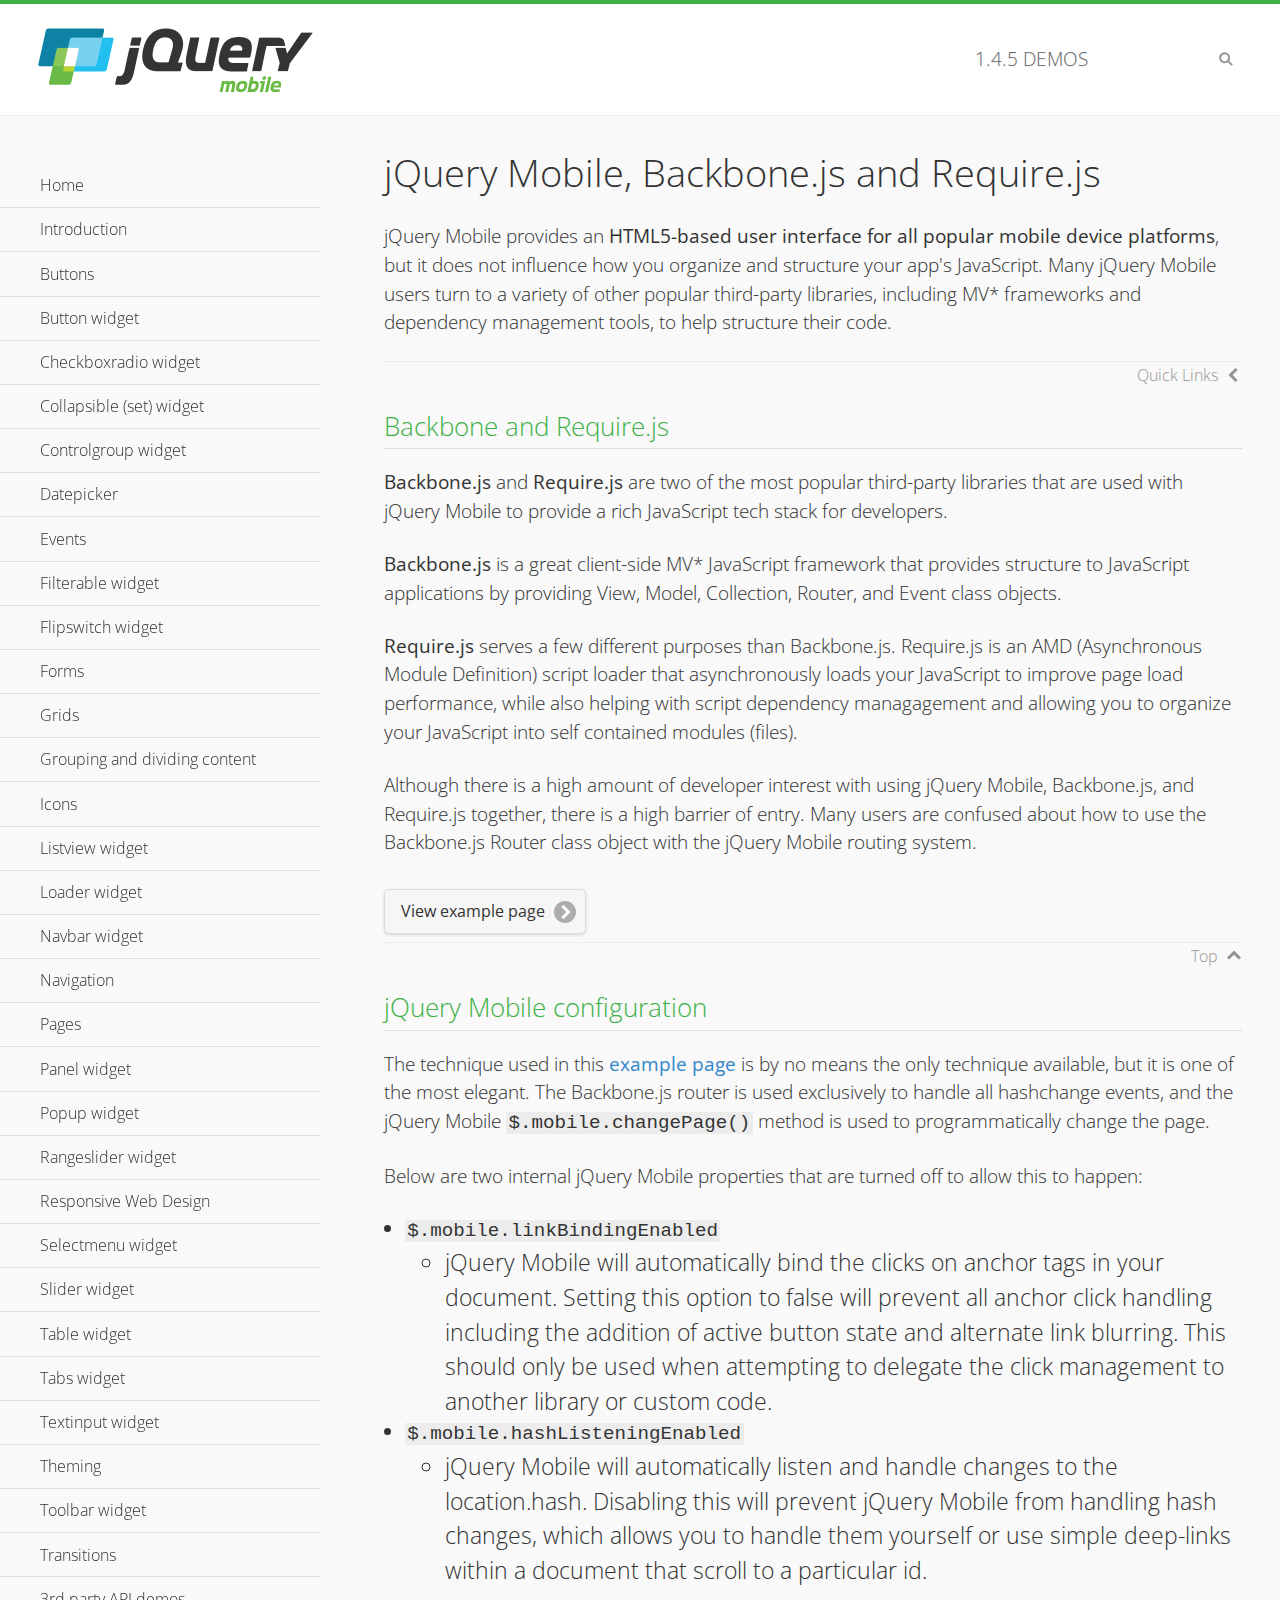
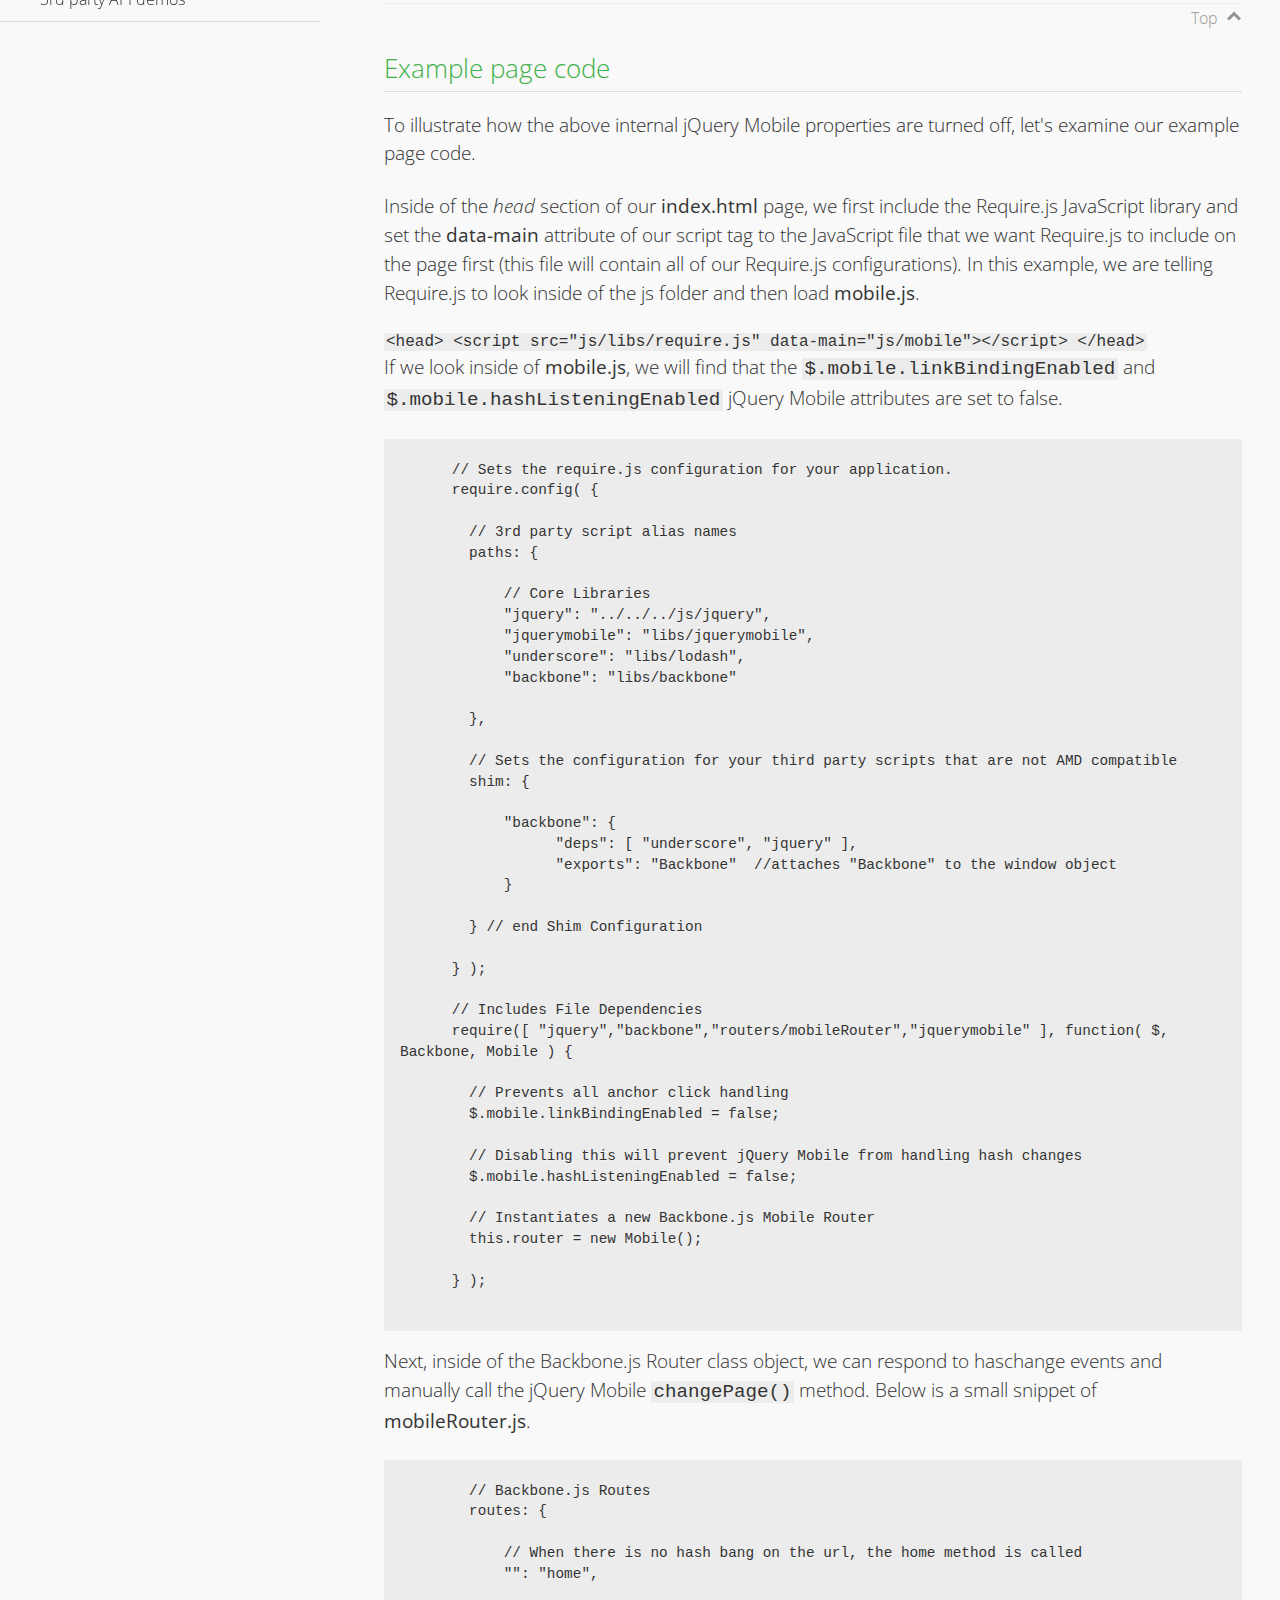
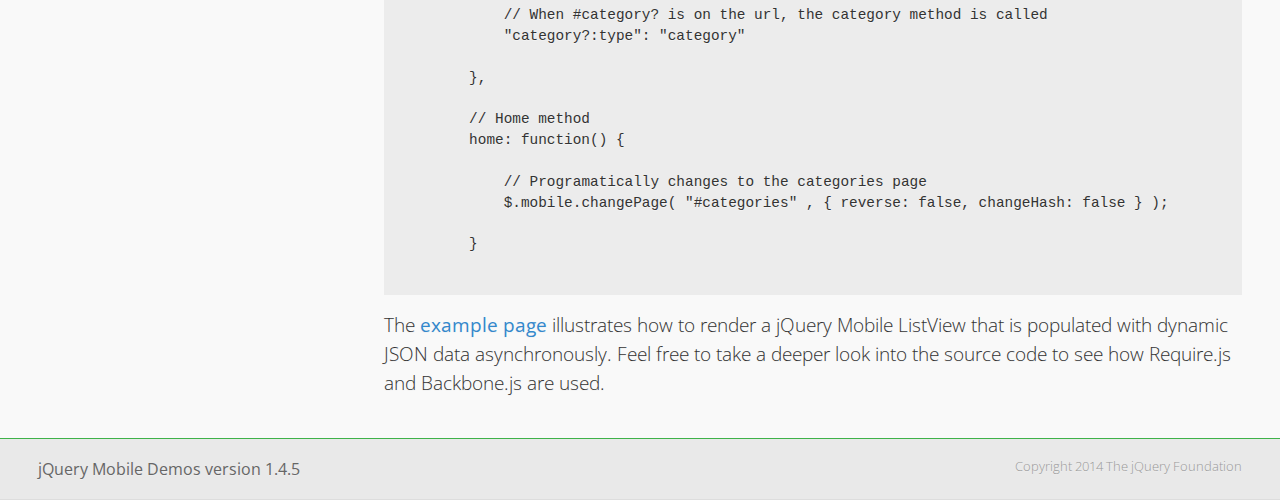
<file: jquery/demos/backbone-requirejs/index.html>
<!DOCTYPE html>
<html>
  <head>
  <meta charset="utf-8">
  <meta name="viewport" content="width=device-width, initial-scale=1">
  <title>jQuery Mobile - Backbone.js and Require.js Apps</title>
	<link rel="shortcut icon" href="../favicon.ico">
    <link rel="stylesheet" href="http://fonts.googleapis.com/css?family=Open+Sans:300,400,700">
	<link rel="stylesheet" href="../css/themes/default/jquery.mobile-1.4.5.min.css">
	<link rel="stylesheet" href="../_assets/css/jqm-demos.css">
	<script src="../js/jquery.js"></script>
	<script src="../_assets/js/index.js"></script>
	<script src="../js/jquery.mobile-1.4.5.min.js"></script>

</head>
<body>
<div data-role="page" class="jqm-demos" data-quicklinks="true">

    <div data-role="header" class="jqm-header">
		<h2><a href="../" title="jQuery Mobile Demos home"><img src="../_assets/img/jquery-logo.png" alt="jQuery Mobile"></a></h2>
		<p><span class="jqm-version"></span> Demos</p>
        <a href="#" class="jqm-navmenu-link ui-btn ui-btn-icon-notext ui-corner-all ui-icon-bars ui-nodisc-icon ui-alt-icon ui-btn-left">Menu</a>
        <a href="#" class="jqm-search-link ui-btn ui-btn-icon-notext ui-corner-all ui-icon-search ui-nodisc-icon ui-alt-icon ui-btn-right">Search</a>
    </div><!-- /header -->

	<div role="main" class="ui-content jqm-content">

      <h1>jQuery Mobile, Backbone.js and Require.js</h1>
      <p>jQuery Mobile provides an <strong>HTML5-based user interface for all popular mobile device platforms</strong>, but it does not influence how you organize and structure your app's JavaScript.  Many jQuery Mobile users turn to a variety of other popular third-party libraries, including MV* frameworks and dependency management tools, to help structure their code.
      </p>

	  <h2>Backbone and Require.js</h2>
      <p><strong>Backbone.js</strong> and <strong>Require.js</strong> are two of the most popular third-party libraries that are used with jQuery Mobile to provide a rich JavaScript tech stack for developers.
      </p>
      <p><strong>Backbone.js</strong> is a great client-side MV* JavaScript framework that provides structure to JavaScript applications by providing View, Model, Collection, Router, and Event class objects.
      </p>
      <p><strong>Require.js</strong> serves a few different purposes than Backbone.js. Require.js is an AMD (Asynchronous Module Definition) script loader that asynchronously loads your JavaScript to improve page load performance, while also helping with script dependency managagement and allowing you to organize your JavaScript into self contained modules (files).
      </p>
      <p>Although there is a high amount of developer interest with using jQuery Mobile, Backbone.js, and Require.js together, there is a high barrier of entry.  Many users are confused about how to use the Backbone.js Router class object with the jQuery Mobile routing system.</p>

	   <a href="backbone-require.html" rel="external" class="ui-btn ui-btn-inline ui-corner-all ui-shadow ui-btn-icon-right ui-icon-carat-r">View example page</a>

      <h2>jQuery Mobile configuration</h2>

      <p>The technique used in this <a href="backbone-require.html" rel="external">example page</a> is by no means the only technique available, but it is one of the most elegant.  The Backbone.js router is used exclusively to handle all hashchange events, and the jQuery Mobile <code>$.mobile.changePage()</code> method is used to programmatically change the page.</p>

      <p>Below are two internal jQuery Mobile properties that are turned off to allow this to happen:</p>

      <ul>
        <li><code>$.mobile.linkBindingEnabled</code>
          <ul>
            <li>jQuery Mobile will automatically bind the clicks on anchor tags in your document. Setting this option to false will prevent all anchor click handling including the addition of active button state and alternate link blurring. This should only be used when attempting to delegate the click management to another library or custom code.</li>
            </ul>
        </li>
        <li><code>$.mobile.hashListeningEnabled</code>
          <ul>
            <li>jQuery Mobile will automatically listen and handle changes to the location.hash. Disabling this will prevent jQuery Mobile from handling hash changes, which allows you to handle them yourself or use simple deep-links within a document that scroll to a particular id.</li>
            </ul>
        </li>
      </ul>

	  <h2>Example page code</h2>
      <p>To illustrate how the above internal jQuery Mobile properties are turned off, let's examine our example page code.</p>

      <p>Inside of the <em>head</em> section of our <strong>index.html</strong> page, we first include the Require.js JavaScript library and set the <strong>data-main</strong> attribute of our script tag to the JavaScript file that we want Require.js to include on the page first (this file will contain all of our Require.js configurations).  In this example, we are telling Require.js to look inside of the js folder and then load <strong>mobile.js</strong>.
      </p>

      <code>
        &lt;head&gt;
          &lt;script src=&quot;js/libs/require.js&quot; data-main=&quot;js/mobile&quot;&gt;&lt;/script&gt;
        &lt;/head&gt;
      </code>
      <p>If we look inside of <strong>mobile.js</strong>, we will find that the <code>$.mobile.linkBindingEnabled</code> and <code>$.mobile.hashListeningEnabled</code> jQuery Mobile attributes are set to false.
      </p>
      <pre>
      <code>
      // Sets the require.js configuration for your application.
      require.config( {

        // 3rd party script alias names
        paths: {

            // Core Libraries
            "jquery": "../../../js/jquery",
            "jquerymobile": "libs/jquerymobile",
            "underscore": "libs/lodash",
            "backbone": "libs/backbone"

        },

        // Sets the configuration for your third party scripts that are not AMD compatible
        shim: {

            "backbone": {
                  "deps": [ "underscore", "jquery" ],
                  "exports": "Backbone"  //attaches "Backbone" to the window object
            }

        } // end Shim Configuration

      } );

      // Includes File Dependencies
      require([ "jquery","backbone","routers/mobileRouter","jquerymobile" ], function( $, Backbone, Mobile ) {

        // Prevents all anchor click handling
        $.mobile.linkBindingEnabled = false;

        // Disabling this will prevent jQuery Mobile from handling hash changes
        $.mobile.hashListeningEnabled = false;

        // Instantiates a new Backbone.js Mobile Router
        this.router = new Mobile();

      } );
</code>
</pre>
<p>Next, inside of the Backbone.js Router class object, we can respond to haschange events and manually call the jQuery Mobile <code>changePage()</code> method.  Below is a small snippet of <strong>mobileRouter.js</strong>.</p>
<pre>
<code>
        // Backbone.js Routes
        routes: {

            // When there is no hash bang on the url, the home method is called
            "": "home",

            // When #category? is on the url, the category method is called
            "category?:type": "category"

        },

        // Home method
        home: function() {

            // Programatically changes to the categories page
            $.mobile.changePage( "#categories" , { reverse: false, changeHash: false } );

        }
</code>
</pre>

		<p>The <a href="backbone-require.html" rel="external">example page</a> illustrates how to render a jQuery Mobile ListView that is populated with dynamic JSON data asynchronously. Feel free to take a deeper look into the source code to see how Require.js and Backbone.js are used.</p>

    </div><!-- /content -->
	    <div data-role="panel" class="jqm-navmenu-panel" data-position="left" data-display="overlay" data-theme="a">
	    	<ul class="jqm-list ui-alt-icon ui-nodisc-icon">
<li data-filtertext="demos homepage" data-icon="home"><a href=".././">Home</a></li>
<li data-filtertext="introduction overview getting started"><a href="../intro/" data-ajax="false">Introduction</a></li>
<li data-filtertext="buttons button markup buttonmarkup method anchor link button element"><a href="../button-markup/" data-ajax="false">Buttons</a></li>
<li data-filtertext="form button widget input button submit reset"><a href="../button/" data-ajax="false">Button widget</a></li>
<li data-role="collapsible" data-enhanced="true" data-collapsed-icon="carat-d" data-expanded-icon="carat-u" data-iconpos="right" data-inset="false" class="ui-collapsible ui-collapsible-themed-content ui-collapsible-collapsed">
	<h3 class="ui-collapsible-heading ui-collapsible-heading-collapsed">
		<a href="#" class="ui-collapsible-heading-toggle ui-btn ui-btn-icon-right ui-btn-inherit ui-icon-carat-d">
		    Checkboxradio widget<span class="ui-collapsible-heading-status"> click to expand contents</span>
		</a>
	</h3>
	<div class="ui-collapsible-content ui-body-inherit ui-collapsible-content-collapsed" aria-hidden="true">
		<ul>
			<li data-filtertext="form checkboxradio widget checkbox input checkboxes controlgroups"><a href="../checkboxradio-checkbox/" data-ajax="false">Checkboxes</a></li>
			<li data-filtertext="form checkboxradio widget radio input radio buttons controlgroups"><a href="../checkboxradio-radio/" data-ajax="false">Radio buttons</a></li>
		</ul>
	</div>
</li>
<li data-role="collapsible" data-enhanced="true" data-collapsed-icon="carat-d" data-expanded-icon="carat-u" data-iconpos="right" data-inset="false" class="ui-collapsible ui-collapsible-themed-content ui-collapsible-collapsed">
	<h3 class="ui-collapsible-heading ui-collapsible-heading-collapsed">
		<a href="#" class="ui-collapsible-heading-toggle ui-btn ui-btn-icon-right ui-btn-inherit ui-icon-carat-d">
			Collapsible (set) widget<span class="ui-collapsible-heading-status"> click to expand contents</span>
		</a>
	</h3>
	<div class="ui-collapsible-content ui-body-inherit ui-collapsible-content-collapsed" aria-hidden="true">
		<ul>
			<li data-filtertext="collapsibles content formatting"><a href="../collapsible/" data-ajax="false">Collapsible</a></li>
			<li data-filtertext="dynamic collapsible set accordion append expand"><a href="../collapsible-dynamic/" data-ajax="false">Dynamic collapsibles</a></li>
			<li data-filtertext="accordions collapsible set widget content formatting grouped collapsibles"><a href="../collapsibleset/" data-ajax="false">Collapsible set</a></li>
		</ul>
	</div>
</li>
<li data-role="collapsible" data-enhanced="true" data-collapsed-icon="carat-d" data-expanded-icon="carat-u" data-iconpos="right" data-inset="false" class="ui-collapsible ui-collapsible-themed-content ui-collapsible-collapsed">
	<h3 class="ui-collapsible-heading ui-collapsible-heading-collapsed">
		<a href="#" class="ui-collapsible-heading-toggle ui-btn ui-btn-icon-right ui-btn-inherit ui-icon-carat-d">
			Controlgroup widget<span class="ui-collapsible-heading-status"> click to expand contents</span>
		</a>
	</h3>
	<div class="ui-collapsible-content ui-body-inherit ui-collapsible-content-collapsed" aria-hidden="true">
		<ul>
			<li data-filtertext="controlgroups selectmenu checkboxradio input grouped buttons horizontal vertical"><a href="../controlgroup/" data-ajax="false">Controlgroup</a></li>
			<li data-filtertext="dynamic controlgroup dynamically add buttons"><a href="../controlgroup-dynamic/" data-ajax="false">Dynamic controlgroups</a></li>
		</ul>
	</div>
</li>
<li data-filtertext="form datepicker widget date input"><a href="../datepicker/" data-ajax="false">Datepicker</a></li>
<li data-role="collapsible" data-enhanced="true" data-collapsed-icon="carat-d" data-expanded-icon="carat-u" data-iconpos="right" data-inset="false" class="ui-collapsible ui-collapsible-themed-content ui-collapsible-collapsed">
	<h3 class="ui-collapsible-heading ui-collapsible-heading-collapsed">
		<a href="#" class="ui-collapsible-heading-toggle ui-btn ui-btn-icon-right ui-btn-inherit ui-icon-carat-d">
			Events<span class="ui-collapsible-heading-status"> click to expand contents</span>
		</a>
	</h3>
	<div class="ui-collapsible-content ui-body-inherit ui-collapsible-content-collapsed" aria-hidden="true">
		<ul>
			<li data-filtertext="swipe to delete list items listviews swipe events"><a href="../swipe-list/" data-ajax="false">Swipe list items</a></li>
			<li data-filtertext="swipe to navigate swipe page navigation swipe events"><a href="../swipe-page/" data-ajax="false">Swipe page navigation</a></li>
		</ul>
	</div>
</li>
<li data-filtertext="filterable filter elements sorting searching listview table"><a href="../filterable/" data-ajax="false">Filterable widget</a></li>
<li data-filtertext="form flipswitch widget flip toggle switch binary select checkbox input"><a href="../flipswitch/" data-ajax="false">Flipswitch widget</a></li>
<li data-role="collapsible" data-enhanced="true" data-collapsed-icon="carat-d" data-expanded-icon="carat-u" data-iconpos="right" data-inset="false" class="ui-collapsible ui-collapsible-themed-content ui-collapsible-collapsed">
	<h3 class="ui-collapsible-heading ui-collapsible-heading-collapsed">
		<a href="#" class="ui-collapsible-heading-toggle ui-btn ui-btn-icon-right ui-btn-inherit ui-icon-carat-d">
			Forms<span class="ui-collapsible-heading-status"> click to expand contents</span>
		</a>
	</h3>
	<div class="ui-collapsible-content ui-body-inherit ui-collapsible-content-collapsed" aria-hidden="true">
		<ul>
			<li data-filtertext="forms text checkbox radio range button submit reset inputs selects textarea slider flipswitch label form elements"><a href="../forms/" data-ajax="false">Forms</a></li>
			<li data-filtertext="form hide labels hidden accessible ui-hidden-accessible forms"><a href="../forms-label-hidden-accessible/" data-ajax="false">Hide labels</a></li>
			<li data-filtertext="form field containers fieldcontain ui-field-contain forms"><a href="../forms-field-contain/" data-ajax="false">Field containers</a></li>
			<li data-filtertext="forms disabled form elements"><a href="../forms-disabled/" data-ajax="false">Forms disabled</a></li>
			<li data-filtertext="forms gallery examples overview forms text checkbox radio range button submit reset inputs selects textarea slider flipswitch label form elements"><a href="../forms-gallery/" data-ajax="false">Forms gallery</a></li>
		</ul>
	</div>
</li>
<li data-role="collapsible" data-enhanced="true" data-collapsed-icon="carat-d" data-expanded-icon="carat-u" data-iconpos="right" data-inset="false" class="ui-collapsible ui-collapsible-themed-content ui-collapsible-collapsed">
	<h3 class="ui-collapsible-heading ui-collapsible-heading-collapsed">
		<a href="#" class="ui-collapsible-heading-toggle ui-btn ui-btn-icon-right ui-btn-inherit ui-icon-carat-d">
			Grids<span class="ui-collapsible-heading-status"> click to expand contents</span>
		</a>
	</h3>
	<div class="ui-collapsible-content ui-body-inherit ui-collapsible-content-collapsed" aria-hidden="true">
		<ul>
			<li data-filtertext="grids columns blocks content formatting rwd responsive css framework"><a href="../grids/" data-ajax="false">Grids</a></li>
			<li data-filtertext="buttons in grids css framework"><a href="../grids-buttons/" data-ajax="false">Buttons in grids</a></li>
			<li data-filtertext="custom responsive grids rwd css framework"><a href="../grids-custom-responsive/" data-ajax="false">Custom responsive grids</a></li>
		</ul>
	</div>
</li>
<li data-filtertext="blocks content formatting sections heading"><a href="../body-bar-classes/" data-ajax="false">Grouping and dividing content</a></li>
<li data-role="collapsible" data-enhanced="true" data-collapsed-icon="carat-d" data-expanded-icon="carat-u" data-iconpos="right" data-inset="false" class="ui-collapsible ui-collapsible-themed-content ui-collapsible-collapsed">
	<h3 class="ui-collapsible-heading ui-collapsible-heading-collapsed">
		<a href="#" class="ui-collapsible-heading-toggle ui-btn ui-btn-icon-right ui-btn-inherit ui-icon-carat-d">
			Icons<span class="ui-collapsible-heading-status"> click to expand contents</span>
		</a>
	</h3>
	<div class="ui-collapsible-content ui-body-inherit ui-collapsible-content-collapsed" aria-hidden="true">
		<ul>
			<li data-filtertext="button icons svg disc alt custom icon position"><a href="../icons/" data-ajax="false">Icons</a></li>
			<li data-filtertext=""><a href="../icons-grunticon/" data-ajax="false">Grunticon loader</a></li>
		</ul>
	</div>
</li>
<li data-role="collapsible" data-enhanced="true" data-collapsed-icon="carat-d" data-expanded-icon="carat-u" data-iconpos="right" data-inset="false" class="ui-collapsible ui-collapsible-themed-content ui-collapsible-collapsed">
	<h3 class="ui-collapsible-heading ui-collapsible-heading-collapsed">
		<a href="#" class="ui-collapsible-heading-toggle ui-btn ui-btn-icon-right ui-btn-inherit ui-icon-carat-d">
			Listview widget<span class="ui-collapsible-heading-status"> click to expand contents</span>
		</a>
	</h3>
	<div class="ui-collapsible-content ui-body-inherit ui-collapsible-content-collapsed" aria-hidden="true">
		<ul>
			<li data-filtertext="listview widget thumbnails icons nested split button collapsible ul ol"><a href="../listview/" data-ajax="false">Listview</a></li>
			<li data-filtertext="autocomplete filterable reveal listview filtertextbeforefilter placeholder"><a href="../listview-autocomplete/" data-ajax="false">Listview autocomplete</a></li>
			<li data-filtertext="autocomplete filterable reveal listview remote data filtertextbeforefilter placeholder"><a href="../listview-autocomplete-remote/" data-ajax="false">Listview autocomplete remote data</a></li>
			<li data-filtertext="autodividers anchor jump scroll linkbars listview lists ul ol"><a href="../listview-autodividers-linkbar/" data-ajax="false">Listview autodividers linkbar</a></li>
			<li data-filtertext="listview autodividers selector autodividersselector lists ul ol"><a href="../listview-autodividers-selector/" data-ajax="false">Listview autodividers selector</a></li>
			<li data-filtertext="listview nested list items"><a href="../listview-nested-lists/" data-ajax="false">Nested Listviews</a></li>
			<li data-filtertext="listview collapsible list items flat"><a href="../listview-collapsible-item-flat/" data-ajax="false">Listview collapsible list items (flat)</a></li>
			<li data-filtertext="listview collapsible list indented"><a href="../listview-collapsible-item-indented/" data-ajax="false">Listview collapsible list items (indented)</a></li>
			<li data-filtertext="grid listview responsive grids responsive listviews lists ul"><a href="../listview-grid/" data-ajax="false">Listview responsive grid</a></li>
		</ul>
	</div>
</li>
<li data-filtertext="loader widget page loading navigation overlay spinner"><a href="../loader/" data-ajax="false">Loader widget</a></li>
<li data-filtertext="navbar widget navmenu toolbars header footer"><a href="../navbar/" data-ajax="false">Navbar widget</a></li>
<li data-role="collapsible" data-enhanced="true" data-collapsed-icon="carat-d" data-expanded-icon="carat-u" data-iconpos="right" data-inset="false" class="ui-collapsible ui-collapsible-themed-content ui-collapsible-collapsed">
	<h3 class="ui-collapsible-heading ui-collapsible-heading-collapsed">
		<a href="#" class="ui-collapsible-heading-toggle ui-btn ui-btn-icon-right ui-btn-inherit ui-icon-carat-d">
			Navigation<span class="ui-collapsible-heading-status"> click to expand contents</span>
		</a>
	</h3>
	<div class="ui-collapsible-content ui-body-inherit ui-collapsible-content-collapsed" aria-hidden="true">
		<ul>
			<li data-filtertext="ajax navigation navigate widget history event method"><a href="../navigation/" data-ajax="false">Navigation</a></li>
			<li data-filtertext="linking pages page links navigation ajax prefetch cache"><a href="../navigation-linking-pages/" data-ajax="false">Linking pages</a></li>
			<!-- <li data-filtertext="php redirect server redirection server-side navigation"><a href="../navigation-php-redirect/" data-ajax="false">PHP redirect demo</a></li>-->
			<li data-filtertext="navigation redirection hash query"><a href="../navigation-hash-processing/" data-ajax="false">Hash processing demo</a></li>
			<li data-filtertext="navigation redirection hash query"><a href="../page-events/" data-ajax="false">Page Navigation Events</a></li>
		</ul>
	</div>
</li>
<li data-role="collapsible" data-enhanced="true" data-collapsed-icon="carat-d" data-expanded-icon="carat-u" data-iconpos="right" data-inset="false" class="ui-collapsible ui-collapsible-themed-content ui-collapsible-collapsed">
	<h3 class="ui-collapsible-heading ui-collapsible-heading-collapsed">
		<a href="#" class="ui-collapsible-heading-toggle ui-btn ui-btn-icon-right ui-btn-inherit ui-icon-carat-d">
			Pages<span class="ui-collapsible-heading-status"> click to expand contents</span>
		</a>
	</h3>
	<div class="ui-collapsible-content ui-body-inherit ui-collapsible-content-collapsed" aria-hidden="true">
		<ul>
			<li data-filtertext="pages page widget ajax navigation"><a href="../pages/" data-ajax="false">Pages</a></li>
			<li data-filtertext="single page"><a href="../pages-single-page/" data-ajax="false">Single page</a></li>
			<li data-filtertext="multipage multi-page page"><a href="../pages-multi-page/" data-ajax="false">Multi-page template</a></li>
			<li data-filtertext="dialog page widget modal popup"><a href="../pages-dialog/" data-ajax="false">Dialog page</a></li>
		</ul>
	</div>
</li>
<li data-role="collapsible" data-enhanced="true" data-collapsed-icon="carat-d" data-expanded-icon="carat-u" data-iconpos="right" data-inset="false" class="ui-collapsible ui-collapsible-themed-content ui-collapsible-collapsed">
	<h3 class="ui-collapsible-heading ui-collapsible-heading-collapsed">
		<a href="#" class="ui-collapsible-heading-toggle ui-btn ui-btn-icon-right ui-btn-inherit ui-icon-carat-d">
			Panel widget<span class="ui-collapsible-heading-status"> click to expand contents</span>
		</a>
	</h3>
	<div class="ui-collapsible-content ui-body-inherit ui-collapsible-content-collapsed" aria-hidden="true">
		<ul>
			<li data-filtertext="panel widget sliding panels reveal push overlay responsive"><a href="../panel/" data-ajax="false">Panel</a></li>
			<li data-filtertext=""><a href="../panel-external/" data-ajax="false">External panels</a></li>
			<li data-filtertext="panel "><a href="../panel-fixed/" data-ajax="false">Fixed panels</a></li>
			<li data-filtertext="panel slide panels sliding panels shadow rwd responsive breakpoint"><a href="../panel-responsive/" data-ajax="false">Panels responsive</a></li>
			<li data-filtertext="panel custom style custom panel width reveal shadow listview panel styling page background wrapper"><a href="../panel-styling/" data-ajax="false">Custom panel style</a></li>
			<li data-filtertext="panel open on swipe"><a href="../panel-swipe-open/" data-ajax="false">Panel open on swipe</a></li>
			<li data-filtertext="panels outside page internal external toolbars"><a href="../panel-external-internal/" data-ajax="false">Panel external and internal</a></li>
		</ul>
	</div>
</li>
<li data-role="collapsible" data-enhanced="true" data-collapsed-icon="carat-d" data-expanded-icon="carat-u" data-iconpos="right" data-inset="false" class="ui-collapsible ui-collapsible-themed-content ui-collapsible-collapsed">
	<h3 class="ui-collapsible-heading ui-collapsible-heading-collapsed">
		<a href="#" class="ui-collapsible-heading-toggle ui-btn ui-btn-icon-right ui-btn-inherit ui-icon-carat-d">
			Popup widget<span class="ui-collapsible-heading-status"> click to expand contents</span>
		</a>
	</h3>
	<div class="ui-collapsible-content ui-body-inherit ui-collapsible-content-collapsed" aria-hidden="true">
		<ul>
			<li data-filtertext="popup widget popups dialog modal transition tooltip lightbox form overlay screen flip pop fade transition"><a href="../popup/" data-ajax="false">Popup</a></li>
			<li data-filtertext="popup alignment position"><a href="../popup-alignment/" data-ajax="false">Popup alignment</a></li>
			<li data-filtertext="popup arrow size popups popover"><a href="../popup-arrow-size/" data-ajax="false">Popup arrow size</a></li>
			<li data-filtertext="dynamic popups popup images lightbox"><a href="../popup-dynamic/" data-ajax="false">Dynamic popups</a></li>
			<li data-filtertext="popups with iframes scaling"><a href="../popup-iframe/" data-ajax="false">Popups with iframes</a></li>
			<li data-filtertext="popup image scaling"><a href="../popup-image-scaling/" data-ajax="false">Popup image scaling</a></li>
			<li data-filtertext="external popup outside multi-page"><a href="../popup-outside-multipage/" data-ajax="false">Popup outside multi-page</a></li>
		</ul>
	</div>
</li>
<li data-filtertext="form rangeslider widget dual sliders dual handle sliders range input"><a href="../rangeslider/" data-ajax="false">Rangeslider widget</a></li>
<li data-filtertext="responsive web design rwd adaptive progressive enhancement PE accessible mobile breakpoints media query media queries"><a href="../rwd/" data-ajax="false">Responsive Web Design</a></li>
<li data-role="collapsible" data-enhanced="true" data-collapsed-icon="carat-d" data-expanded-icon="carat-u" data-iconpos="right" data-inset="false" class="ui-collapsible ui-collapsible-themed-content ui-collapsible-collapsed">
	<h3 class="ui-collapsible-heading ui-collapsible-heading-collapsed">
		<a href="#" class="ui-collapsible-heading-toggle ui-btn ui-btn-icon-right ui-btn-inherit ui-icon-carat-d">
			Selectmenu widget<span class="ui-collapsible-heading-status"> click to expand contents</span>
		</a>
	</h3>
	<div class="ui-collapsible-content ui-body-inherit ui-collapsible-content-collapsed" aria-hidden="true">
		<ul>
			<li data-filtertext="form selectmenu widget select input custom select menu selects"><a href="../selectmenu/" data-ajax="false">Selectmenu</a></li>
			<li data-filtertext="form custom select menu selectmenu widget custom menu option optgroup multiple selects"><a href="../selectmenu-custom/" data-ajax="false">Custom select menu</a></li>
			<li data-filtertext="filterable select filter popup dialog"><a href="../selectmenu-custom-filter/" data-ajax="false">Custom select menu with filter</a></li>
		</ul>
	</div>
</li>
<li data-role="collapsible" data-enhanced="true" data-collapsed-icon="carat-d" data-expanded-icon="carat-u" data-iconpos="right" data-inset="false" class="ui-collapsible ui-collapsible-themed-content ui-collapsible-collapsed">
	<h3 class="ui-collapsible-heading ui-collapsible-heading-collapsed">
		<a href="#" class="ui-collapsible-heading-toggle ui-btn ui-btn-icon-right ui-btn-inherit ui-icon-carat-d">
			Slider widget<span class="ui-collapsible-heading-status"> click to expand contents</span>
		</a>
	</h3>
	<div class="ui-collapsible-content ui-body-inherit ui-collapsible-content-collapsed" aria-hidden="true">
		<ul>
			<li data-filtertext="form slider widget range input single sliders"><a href="../slider/" data-ajax="false">Slider</a></li>
			<li data-filtertext="form slider widget flipswitch slider binary select flip toggle switch"><a href="../slider-flipswitch/" data-ajax="false">Slider flip toggle switch</a></li>
			<li data-filtertext="form slider tooltip handle value input range sliders"><a href="../slider-tooltip/" data-ajax="false">Slider tooltip</a></li>
		</ul>
	</div>
</li>
<li data-role="collapsible" data-enhanced="true" data-collapsed-icon="carat-d" data-expanded-icon="carat-u" data-iconpos="right" data-inset="false" class="ui-collapsible ui-collapsible-themed-content ui-collapsible-collapsed">
	<h3 class="ui-collapsible-heading ui-collapsible-heading-collapsed">
		<a href="#" class="ui-collapsible-heading-toggle ui-btn ui-btn-icon-right ui-btn-inherit ui-icon-carat-d">
			Table widget<span class="ui-collapsible-heading-status"> click to expand contents</span>
		</a>
	</h3>
	<div class="ui-collapsible-content ui-body-inherit ui-collapsible-content-collapsed" aria-hidden="true">
		<ul>
			<li data-filtertext="table widget reflow column toggle th td responsive tables rwd hide show tabular"><a href="../table-column-toggle/" data-ajax="false">Table Column Toggle</a></li>
			<li data-filtertext="table column toggle phone comparison demo"><a href="../table-column-toggle-example/" data-ajax="false">Table Column Toggle demo</a></li>
			<li data-filtertext="responsive tables table column toggle heading groups rwd breakpoint"><a href="../table-column-toggle-heading-groups/" data-ajax="false">Table Column Toggle heading groups</a></li>
			<li data-filtertext="responsive tables table column toggle hide rwd breakpoint customization options"><a href="../table-column-toggle-options/" data-ajax="false">Table Column Toggle options</a></li>
			<li data-filtertext="table reflow th td responsive rwd columns tabular"><a href="../table-reflow/" data-ajax="false">Table Reflow</a></li>
			<li data-filtertext="responsive tables table reflow heading groups rwd breakpoint"><a href="../table-reflow-heading-groups/" data-ajax="false">Table Reflow heading groups</a></li>
			<li data-filtertext="responsive tables table reflow stripes strokes table style"><a href="../table-reflow-stripes-strokes/" data-ajax="false">Table Reflow stripes and strokes</a></li>
			<li data-filtertext="responsive tables table reflow stack custom styles"><a href="../table-reflow-styling/" data-ajax="false">Table Reflow custom styles</a></li>
		</ul>
	</div>
</li>
<li data-filtertext="ui tabs widget"><a href="../tabs/" data-ajax="false">Tabs widget</a></li>
<li data-filtertext="form textinput widget text input textarea number date time tel email file color password"><a href="../textinput/" data-ajax="false">Textinput widget</a></li>
<li data-role="collapsible" data-enhanced="true" data-collapsed-icon="carat-d" data-expanded-icon="carat-u" data-iconpos="right" data-inset="false" class="ui-collapsible ui-collapsible-themed-content ui-collapsible-collapsed">
	<h3 class="ui-collapsible-heading ui-collapsible-heading-collapsed">
		<a href="#" class="ui-collapsible-heading-toggle ui-btn ui-btn-icon-right ui-btn-inherit ui-icon-carat-d">
			Theming<span class="ui-collapsible-heading-status"> click to expand contents</span>
		</a>
	</h3>
	<div class="ui-collapsible-content ui-body-inherit ui-collapsible-content-collapsed" aria-hidden="true">
		<ul>
			<li data-filtertext="default theme swatches theming style css"><a href="../theme-default/" data-ajax="false">Default theme</a></li>
			<li data-filtertext="classic theme old theme swatches theming style css"><a href="../theme-classic/" data-ajax="false">Classic theme</a></li>
		</ul>
	</div>
</li>
<li data-role="collapsible" data-enhanced="true" data-collapsed-icon="carat-d" data-expanded-icon="carat-u" data-iconpos="right" data-inset="false" class="ui-collapsible ui-collapsible-themed-content ui-collapsible-collapsed">
	<h3 class="ui-collapsible-heading ui-collapsible-heading-collapsed">
		<a href="#" class="ui-collapsible-heading-toggle ui-btn ui-btn-icon-right ui-btn-inherit ui-icon-carat-d">
			Toolbar widget<span class="ui-collapsible-heading-status"> click to expand contents</span>
		</a>
	</h3>
	<div class="ui-collapsible-content ui-body-inherit ui-collapsible-content-collapsed" aria-hidden="true">
		<ul>
			<li data-filtertext="toolbar widget header footer toolbars fixed fullscreen external sections"><a href="../toolbar/" data-ajax="false">Toolbar</a></li>
			<li data-filtertext="dynamic toolbars dynamically add toolbar header footer"><a href="../toolbar-dynamic/" data-ajax="false">Dynamic toolbars</a></li>
			<li data-filtertext="external toolbars header footer"><a href="../toolbar-external/" data-ajax="false">External toolbars</a></li>
			<li data-filtertext="fixed toolbars header footer"><a href="../toolbar-fixed/" data-ajax="false">Fixed toolbars</a></li>
			<li data-filtertext="fixed fullscreen toolbars header footer"><a href="../toolbar-fixed-fullscreen/" data-ajax="false">Fullscreen toolbars</a></li>
			<li data-filtertext="external fixed toolbars header footer"><a href="../toolbar-fixed-external/" data-ajax="false">Fixed external toolbars</a></li>
			<li data-filtertext="external persistent toolbars header footer navbar navmenu"><a href="../toolbar-fixed-persistent/" data-ajax="false">Persistent toolbars</a></li>
			<li data-filtertext="external ajax optimized toolbars persistent toolbars header footer navbar"><a href="../toolbar-fixed-persistent-optimized/" data-ajax="false">Ajax optimized toolbars</a></li>
			<li data-filtertext="form in toolbars header footer"><a href="../toolbar-fixed-forms/" data-ajax="false">Form in toolbar</a></li>
		</ul>
	</div>
</li>
<li data-filtertext="page transitions animated pages popup navigation flip slide fade pop"><a href="../transitions/" data-ajax="false">Transitions</a></li>
<li data-role="collapsible" data-enhanced="true" data-collapsed-icon="carat-d" data-expanded-icon="carat-u" data-iconpos="right" data-inset="false" class="ui-collapsible ui-collapsible-themed-content ui-collapsible-collapsed">
	<h3 class="ui-collapsible-heading ui-collapsible-heading-collapsed">
		<a href="#" class="ui-collapsible-heading-toggle ui-btn ui-btn-icon-right ui-btn-inherit ui-icon-carat-d">
			3rd party API demos<span class="ui-collapsible-heading-status"> click to expand contents</span>
		</a>
	</h3>
	<div class="ui-collapsible-content ui-body-inherit ui-collapsible-content-collapsed" aria-hidden="true">
		<ul>
			<li data-filtertext="backbone requirejs navigation router"><a href="../backbone-requirejs/" data-ajax="false">Backbone RequireJS</a></li>
			<li data-filtertext="google maps geolocation demo"><a href="../map-geolocation/" data-ajax="false">Google Maps geolocation</a></li>
			<li data-filtertext="google maps hybrid"><a href="../map-list-toggle/" data-ajax="false">Google Maps list toggle</a></li>
		</ul>
	</div>
</li>



		     </ul>
		</div><!-- /panel -->


    <div data-role="footer" data-position="fixed" data-tap-toggle="false" class="jqm-footer">
        <p>jQuery Mobile Demos version <span class="jqm-version"></span></p>
        <p>Copyright 2014 The jQuery Foundation</p>
    </div><!-- /footer -->
	<!-- TODO: This should become an external panel so we can add input to markup (unique ID) -->
    <div data-role="panel" class="jqm-search-panel" data-position="right" data-display="overlay" data-theme="a">
		<div class="jqm-search">
			<ul class="jqm-list" data-filter-placeholder="Search demos..." data-filter-reveal="true">
<li data-filtertext="demos homepage" data-icon="home"><a href=".././">Home</a></li>
<li data-filtertext="introduction overview getting started"><a href="../intro/" data-ajax="false">Introduction</a></li>
<li data-filtertext="buttons button markup buttonmarkup method anchor link button element"><a href="../button-markup/" data-ajax="false">Buttons</a></li>
<li data-filtertext="form button widget input button submit reset"><a href="../button/" data-ajax="false">Button widget</a></li>
<li data-role="collapsible" data-enhanced="true" data-collapsed-icon="carat-d" data-expanded-icon="carat-u" data-iconpos="right" data-inset="false" class="ui-collapsible ui-collapsible-themed-content ui-collapsible-collapsed">
	<h3 class="ui-collapsible-heading ui-collapsible-heading-collapsed">
		<a href="#" class="ui-collapsible-heading-toggle ui-btn ui-btn-icon-right ui-btn-inherit ui-icon-carat-d">
		    Checkboxradio widget<span class="ui-collapsible-heading-status"> click to expand contents</span>
		</a>
	</h3>
	<div class="ui-collapsible-content ui-body-inherit ui-collapsible-content-collapsed" aria-hidden="true">
		<ul>
			<li data-filtertext="form checkboxradio widget checkbox input checkboxes controlgroups"><a href="../checkboxradio-checkbox/" data-ajax="false">Checkboxes</a></li>
			<li data-filtertext="form checkboxradio widget radio input radio buttons controlgroups"><a href="../checkboxradio-radio/" data-ajax="false">Radio buttons</a></li>
		</ul>
	</div>
</li>
<li data-role="collapsible" data-enhanced="true" data-collapsed-icon="carat-d" data-expanded-icon="carat-u" data-iconpos="right" data-inset="false" class="ui-collapsible ui-collapsible-themed-content ui-collapsible-collapsed">
	<h3 class="ui-collapsible-heading ui-collapsible-heading-collapsed">
		<a href="#" class="ui-collapsible-heading-toggle ui-btn ui-btn-icon-right ui-btn-inherit ui-icon-carat-d">
			Collapsible (set) widget<span class="ui-collapsible-heading-status"> click to expand contents</span>
		</a>
	</h3>
	<div class="ui-collapsible-content ui-body-inherit ui-collapsible-content-collapsed" aria-hidden="true">
		<ul>
			<li data-filtertext="collapsibles content formatting"><a href="../collapsible/" data-ajax="false">Collapsible</a></li>
			<li data-filtertext="dynamic collapsible set accordion append expand"><a href="../collapsible-dynamic/" data-ajax="false">Dynamic collapsibles</a></li>
			<li data-filtertext="accordions collapsible set widget content formatting grouped collapsibles"><a href="../collapsibleset/" data-ajax="false">Collapsible set</a></li>
		</ul>
	</div>
</li>
<li data-role="collapsible" data-enhanced="true" data-collapsed-icon="carat-d" data-expanded-icon="carat-u" data-iconpos="right" data-inset="false" class="ui-collapsible ui-collapsible-themed-content ui-collapsible-collapsed">
	<h3 class="ui-collapsible-heading ui-collapsible-heading-collapsed">
		<a href="#" class="ui-collapsible-heading-toggle ui-btn ui-btn-icon-right ui-btn-inherit ui-icon-carat-d">
			Controlgroup widget<span class="ui-collapsible-heading-status"> click to expand contents</span>
		</a>
	</h3>
	<div class="ui-collapsible-content ui-body-inherit ui-collapsible-content-collapsed" aria-hidden="true">
		<ul>
			<li data-filtertext="controlgroups selectmenu checkboxradio input grouped buttons horizontal vertical"><a href="../controlgroup/" data-ajax="false">Controlgroup</a></li>
			<li data-filtertext="dynamic controlgroup dynamically add buttons"><a href="../controlgroup-dynamic/" data-ajax="false">Dynamic controlgroups</a></li>
		</ul>
	</div>
</li>
<li data-filtertext="form datepicker widget date input"><a href="../datepicker/" data-ajax="false">Datepicker</a></li>
<li data-role="collapsible" data-enhanced="true" data-collapsed-icon="carat-d" data-expanded-icon="carat-u" data-iconpos="right" data-inset="false" class="ui-collapsible ui-collapsible-themed-content ui-collapsible-collapsed">
	<h3 class="ui-collapsible-heading ui-collapsible-heading-collapsed">
		<a href="#" class="ui-collapsible-heading-toggle ui-btn ui-btn-icon-right ui-btn-inherit ui-icon-carat-d">
			Events<span class="ui-collapsible-heading-status"> click to expand contents</span>
		</a>
	</h3>
	<div class="ui-collapsible-content ui-body-inherit ui-collapsible-content-collapsed" aria-hidden="true">
		<ul>
			<li data-filtertext="swipe to delete list items listviews swipe events"><a href="../swipe-list/" data-ajax="false">Swipe list items</a></li>
			<li data-filtertext="swipe to navigate swipe page navigation swipe events"><a href="../swipe-page/" data-ajax="false">Swipe page navigation</a></li>
		</ul>
	</div>
</li>
<li data-filtertext="filterable filter elements sorting searching listview table"><a href="../filterable/" data-ajax="false">Filterable widget</a></li>
<li data-filtertext="form flipswitch widget flip toggle switch binary select checkbox input"><a href="../flipswitch/" data-ajax="false">Flipswitch widget</a></li>
<li data-role="collapsible" data-enhanced="true" data-collapsed-icon="carat-d" data-expanded-icon="carat-u" data-iconpos="right" data-inset="false" class="ui-collapsible ui-collapsible-themed-content ui-collapsible-collapsed">
	<h3 class="ui-collapsible-heading ui-collapsible-heading-collapsed">
		<a href="#" class="ui-collapsible-heading-toggle ui-btn ui-btn-icon-right ui-btn-inherit ui-icon-carat-d">
			Forms<span class="ui-collapsible-heading-status"> click to expand contents</span>
		</a>
	</h3>
	<div class="ui-collapsible-content ui-body-inherit ui-collapsible-content-collapsed" aria-hidden="true">
		<ul>
			<li data-filtertext="forms text checkbox radio range button submit reset inputs selects textarea slider flipswitch label form elements"><a href="../forms/" data-ajax="false">Forms</a></li>
			<li data-filtertext="form hide labels hidden accessible ui-hidden-accessible forms"><a href="../forms-label-hidden-accessible/" data-ajax="false">Hide labels</a></li>
			<li data-filtertext="form field containers fieldcontain ui-field-contain forms"><a href="../forms-field-contain/" data-ajax="false">Field containers</a></li>
			<li data-filtertext="forms disabled form elements"><a href="../forms-disabled/" data-ajax="false">Forms disabled</a></li>
			<li data-filtertext="forms gallery examples overview forms text checkbox radio range button submit reset inputs selects textarea slider flipswitch label form elements"><a href="../forms-gallery/" data-ajax="false">Forms gallery</a></li>
		</ul>
	</div>
</li>
<li data-role="collapsible" data-enhanced="true" data-collapsed-icon="carat-d" data-expanded-icon="carat-u" data-iconpos="right" data-inset="false" class="ui-collapsible ui-collapsible-themed-content ui-collapsible-collapsed">
	<h3 class="ui-collapsible-heading ui-collapsible-heading-collapsed">
		<a href="#" class="ui-collapsible-heading-toggle ui-btn ui-btn-icon-right ui-btn-inherit ui-icon-carat-d">
			Grids<span class="ui-collapsible-heading-status"> click to expand contents</span>
		</a>
	</h3>
	<div class="ui-collapsible-content ui-body-inherit ui-collapsible-content-collapsed" aria-hidden="true">
		<ul>
			<li data-filtertext="grids columns blocks content formatting rwd responsive css framework"><a href="../grids/" data-ajax="false">Grids</a></li>
			<li data-filtertext="buttons in grids css framework"><a href="../grids-buttons/" data-ajax="false">Buttons in grids</a></li>
			<li data-filtertext="custom responsive grids rwd css framework"><a href="../grids-custom-responsive/" data-ajax="false">Custom responsive grids</a></li>
		</ul>
	</div>
</li>
<li data-filtertext="blocks content formatting sections heading"><a href="../body-bar-classes/" data-ajax="false">Grouping and dividing content</a></li>
<li data-role="collapsible" data-enhanced="true" data-collapsed-icon="carat-d" data-expanded-icon="carat-u" data-iconpos="right" data-inset="false" class="ui-collapsible ui-collapsible-themed-content ui-collapsible-collapsed">
	<h3 class="ui-collapsible-heading ui-collapsible-heading-collapsed">
		<a href="#" class="ui-collapsible-heading-toggle ui-btn ui-btn-icon-right ui-btn-inherit ui-icon-carat-d">
			Icons<span class="ui-collapsible-heading-status"> click to expand contents</span>
		</a>
	</h3>
	<div class="ui-collapsible-content ui-body-inherit ui-collapsible-content-collapsed" aria-hidden="true">
		<ul>
			<li data-filtertext="button icons svg disc alt custom icon position"><a href="../icons/" data-ajax="false">Icons</a></li>
			<li data-filtertext=""><a href="../icons-grunticon/" data-ajax="false">Grunticon loader</a></li>
		</ul>
	</div>
</li>
<li data-role="collapsible" data-enhanced="true" data-collapsed-icon="carat-d" data-expanded-icon="carat-u" data-iconpos="right" data-inset="false" class="ui-collapsible ui-collapsible-themed-content ui-collapsible-collapsed">
	<h3 class="ui-collapsible-heading ui-collapsible-heading-collapsed">
		<a href="#" class="ui-collapsible-heading-toggle ui-btn ui-btn-icon-right ui-btn-inherit ui-icon-carat-d">
			Listview widget<span class="ui-collapsible-heading-status"> click to expand contents</span>
		</a>
	</h3>
	<div class="ui-collapsible-content ui-body-inherit ui-collapsible-content-collapsed" aria-hidden="true">
		<ul>
			<li data-filtertext="listview widget thumbnails icons nested split button collapsible ul ol"><a href="../listview/" data-ajax="false">Listview</a></li>
			<li data-filtertext="autocomplete filterable reveal listview filtertextbeforefilter placeholder"><a href="../listview-autocomplete/" data-ajax="false">Listview autocomplete</a></li>
			<li data-filtertext="autocomplete filterable reveal listview remote data filtertextbeforefilter placeholder"><a href="../listview-autocomplete-remote/" data-ajax="false">Listview autocomplete remote data</a></li>
			<li data-filtertext="autodividers anchor jump scroll linkbars listview lists ul ol"><a href="../listview-autodividers-linkbar/" data-ajax="false">Listview autodividers linkbar</a></li>
			<li data-filtertext="listview autodividers selector autodividersselector lists ul ol"><a href="../listview-autodividers-selector/" data-ajax="false">Listview autodividers selector</a></li>
			<li data-filtertext="listview nested list items"><a href="../listview-nested-lists/" data-ajax="false">Nested Listviews</a></li>
			<li data-filtertext="listview collapsible list items flat"><a href="../listview-collapsible-item-flat/" data-ajax="false">Listview collapsible list items (flat)</a></li>
			<li data-filtertext="listview collapsible list indented"><a href="../listview-collapsible-item-indented/" data-ajax="false">Listview collapsible list items (indented)</a></li>
			<li data-filtertext="grid listview responsive grids responsive listviews lists ul"><a href="../listview-grid/" data-ajax="false">Listview responsive grid</a></li>
		</ul>
	</div>
</li>
<li data-filtertext="loader widget page loading navigation overlay spinner"><a href="../loader/" data-ajax="false">Loader widget</a></li>
<li data-filtertext="navbar widget navmenu toolbars header footer"><a href="../navbar/" data-ajax="false">Navbar widget</a></li>
<li data-role="collapsible" data-enhanced="true" data-collapsed-icon="carat-d" data-expanded-icon="carat-u" data-iconpos="right" data-inset="false" class="ui-collapsible ui-collapsible-themed-content ui-collapsible-collapsed">
	<h3 class="ui-collapsible-heading ui-collapsible-heading-collapsed">
		<a href="#" class="ui-collapsible-heading-toggle ui-btn ui-btn-icon-right ui-btn-inherit ui-icon-carat-d">
			Navigation<span class="ui-collapsible-heading-status"> click to expand contents</span>
		</a>
	</h3>
	<div class="ui-collapsible-content ui-body-inherit ui-collapsible-content-collapsed" aria-hidden="true">
		<ul>
			<li data-filtertext="ajax navigation navigate widget history event method"><a href="../navigation/" data-ajax="false">Navigation</a></li>
			<li data-filtertext="linking pages page links navigation ajax prefetch cache"><a href="../navigation-linking-pages/" data-ajax="false">Linking pages</a></li>
			<!-- <li data-filtertext="php redirect server redirection server-side navigation"><a href="../navigation-php-redirect/" data-ajax="false">PHP redirect demo</a></li>-->
			<li data-filtertext="navigation redirection hash query"><a href="../navigation-hash-processing/" data-ajax="false">Hash processing demo</a></li>
			<li data-filtertext="navigation redirection hash query"><a href="../page-events/" data-ajax="false">Page Navigation Events</a></li>
		</ul>
	</div>
</li>
<li data-role="collapsible" data-enhanced="true" data-collapsed-icon="carat-d" data-expanded-icon="carat-u" data-iconpos="right" data-inset="false" class="ui-collapsible ui-collapsible-themed-content ui-collapsible-collapsed">
	<h3 class="ui-collapsible-heading ui-collapsible-heading-collapsed">
		<a href="#" class="ui-collapsible-heading-toggle ui-btn ui-btn-icon-right ui-btn-inherit ui-icon-carat-d">
			Pages<span class="ui-collapsible-heading-status"> click to expand contents</span>
		</a>
	</h3>
	<div class="ui-collapsible-content ui-body-inherit ui-collapsible-content-collapsed" aria-hidden="true">
		<ul>
			<li data-filtertext="pages page widget ajax navigation"><a href="../pages/" data-ajax="false">Pages</a></li>
			<li data-filtertext="single page"><a href="../pages-single-page/" data-ajax="false">Single page</a></li>
			<li data-filtertext="multipage multi-page page"><a href="../pages-multi-page/" data-ajax="false">Multi-page template</a></li>
			<li data-filtertext="dialog page widget modal popup"><a href="../pages-dialog/" data-ajax="false">Dialog page</a></li>
		</ul>
	</div>
</li>
<li data-role="collapsible" data-enhanced="true" data-collapsed-icon="carat-d" data-expanded-icon="carat-u" data-iconpos="right" data-inset="false" class="ui-collapsible ui-collapsible-themed-content ui-collapsible-collapsed">
	<h3 class="ui-collapsible-heading ui-collapsible-heading-collapsed">
		<a href="#" class="ui-collapsible-heading-toggle ui-btn ui-btn-icon-right ui-btn-inherit ui-icon-carat-d">
			Panel widget<span class="ui-collapsible-heading-status"> click to expand contents</span>
		</a>
	</h3>
	<div class="ui-collapsible-content ui-body-inherit ui-collapsible-content-collapsed" aria-hidden="true">
		<ul>
			<li data-filtertext="panel widget sliding panels reveal push overlay responsive"><a href="../panel/" data-ajax="false">Panel</a></li>
			<li data-filtertext=""><a href="../panel-external/" data-ajax="false">External panels</a></li>
			<li data-filtertext="panel "><a href="../panel-fixed/" data-ajax="false">Fixed panels</a></li>
			<li data-filtertext="panel slide panels sliding panels shadow rwd responsive breakpoint"><a href="../panel-responsive/" data-ajax="false">Panels responsive</a></li>
			<li data-filtertext="panel custom style custom panel width reveal shadow listview panel styling page background wrapper"><a href="../panel-styling/" data-ajax="false">Custom panel style</a></li>
			<li data-filtertext="panel open on swipe"><a href="../panel-swipe-open/" data-ajax="false">Panel open on swipe</a></li>
			<li data-filtertext="panels outside page internal external toolbars"><a href="../panel-external-internal/" data-ajax="false">Panel external and internal</a></li>
		</ul>
	</div>
</li>
<li data-role="collapsible" data-enhanced="true" data-collapsed-icon="carat-d" data-expanded-icon="carat-u" data-iconpos="right" data-inset="false" class="ui-collapsible ui-collapsible-themed-content ui-collapsible-collapsed">
	<h3 class="ui-collapsible-heading ui-collapsible-heading-collapsed">
		<a href="#" class="ui-collapsible-heading-toggle ui-btn ui-btn-icon-right ui-btn-inherit ui-icon-carat-d">
			Popup widget<span class="ui-collapsible-heading-status"> click to expand contents</span>
		</a>
	</h3>
	<div class="ui-collapsible-content ui-body-inherit ui-collapsible-content-collapsed" aria-hidden="true">
		<ul>
			<li data-filtertext="popup widget popups dialog modal transition tooltip lightbox form overlay screen flip pop fade transition"><a href="../popup/" data-ajax="false">Popup</a></li>
			<li data-filtertext="popup alignment position"><a href="../popup-alignment/" data-ajax="false">Popup alignment</a></li>
			<li data-filtertext="popup arrow size popups popover"><a href="../popup-arrow-size/" data-ajax="false">Popup arrow size</a></li>
			<li data-filtertext="dynamic popups popup images lightbox"><a href="../popup-dynamic/" data-ajax="false">Dynamic popups</a></li>
			<li data-filtertext="popups with iframes scaling"><a href="../popup-iframe/" data-ajax="false">Popups with iframes</a></li>
			<li data-filtertext="popup image scaling"><a href="../popup-image-scaling/" data-ajax="false">Popup image scaling</a></li>
			<li data-filtertext="external popup outside multi-page"><a href="../popup-outside-multipage/" data-ajax="false">Popup outside multi-page</a></li>
		</ul>
	</div>
</li>
<li data-filtertext="form rangeslider widget dual sliders dual handle sliders range input"><a href="../rangeslider/" data-ajax="false">Rangeslider widget</a></li>
<li data-filtertext="responsive web design rwd adaptive progressive enhancement PE accessible mobile breakpoints media query media queries"><a href="../rwd/" data-ajax="false">Responsive Web Design</a></li>
<li data-role="collapsible" data-enhanced="true" data-collapsed-icon="carat-d" data-expanded-icon="carat-u" data-iconpos="right" data-inset="false" class="ui-collapsible ui-collapsible-themed-content ui-collapsible-collapsed">
	<h3 class="ui-collapsible-heading ui-collapsible-heading-collapsed">
		<a href="#" class="ui-collapsible-heading-toggle ui-btn ui-btn-icon-right ui-btn-inherit ui-icon-carat-d">
			Selectmenu widget<span class="ui-collapsible-heading-status"> click to expand contents</span>
		</a>
	</h3>
	<div class="ui-collapsible-content ui-body-inherit ui-collapsible-content-collapsed" aria-hidden="true">
		<ul>
			<li data-filtertext="form selectmenu widget select input custom select menu selects"><a href="../selectmenu/" data-ajax="false">Selectmenu</a></li>
			<li data-filtertext="form custom select menu selectmenu widget custom menu option optgroup multiple selects"><a href="../selectmenu-custom/" data-ajax="false">Custom select menu</a></li>
			<li data-filtertext="filterable select filter popup dialog"><a href="../selectmenu-custom-filter/" data-ajax="false">Custom select menu with filter</a></li>
		</ul>
	</div>
</li>
<li data-role="collapsible" data-enhanced="true" data-collapsed-icon="carat-d" data-expanded-icon="carat-u" data-iconpos="right" data-inset="false" class="ui-collapsible ui-collapsible-themed-content ui-collapsible-collapsed">
	<h3 class="ui-collapsible-heading ui-collapsible-heading-collapsed">
		<a href="#" class="ui-collapsible-heading-toggle ui-btn ui-btn-icon-right ui-btn-inherit ui-icon-carat-d">
			Slider widget<span class="ui-collapsible-heading-status"> click to expand contents</span>
		</a>
	</h3>
	<div class="ui-collapsible-content ui-body-inherit ui-collapsible-content-collapsed" aria-hidden="true">
		<ul>
			<li data-filtertext="form slider widget range input single sliders"><a href="../slider/" data-ajax="false">Slider</a></li>
			<li data-filtertext="form slider widget flipswitch slider binary select flip toggle switch"><a href="../slider-flipswitch/" data-ajax="false">Slider flip toggle switch</a></li>
			<li data-filtertext="form slider tooltip handle value input range sliders"><a href="../slider-tooltip/" data-ajax="false">Slider tooltip</a></li>
		</ul>
	</div>
</li>
<li data-role="collapsible" data-enhanced="true" data-collapsed-icon="carat-d" data-expanded-icon="carat-u" data-iconpos="right" data-inset="false" class="ui-collapsible ui-collapsible-themed-content ui-collapsible-collapsed">
	<h3 class="ui-collapsible-heading ui-collapsible-heading-collapsed">
		<a href="#" class="ui-collapsible-heading-toggle ui-btn ui-btn-icon-right ui-btn-inherit ui-icon-carat-d">
			Table widget<span class="ui-collapsible-heading-status"> click to expand contents</span>
		</a>
	</h3>
	<div class="ui-collapsible-content ui-body-inherit ui-collapsible-content-collapsed" aria-hidden="true">
		<ul>
			<li data-filtertext="table widget reflow column toggle th td responsive tables rwd hide show tabular"><a href="../table-column-toggle/" data-ajax="false">Table Column Toggle</a></li>
			<li data-filtertext="table column toggle phone comparison demo"><a href="../table-column-toggle-example/" data-ajax="false">Table Column Toggle demo</a></li>
			<li data-filtertext="responsive tables table column toggle heading groups rwd breakpoint"><a href="../table-column-toggle-heading-groups/" data-ajax="false">Table Column Toggle heading groups</a></li>
			<li data-filtertext="responsive tables table column toggle hide rwd breakpoint customization options"><a href="../table-column-toggle-options/" data-ajax="false">Table Column Toggle options</a></li>
			<li data-filtertext="table reflow th td responsive rwd columns tabular"><a href="../table-reflow/" data-ajax="false">Table Reflow</a></li>
			<li data-filtertext="responsive tables table reflow heading groups rwd breakpoint"><a href="../table-reflow-heading-groups/" data-ajax="false">Table Reflow heading groups</a></li>
			<li data-filtertext="responsive tables table reflow stripes strokes table style"><a href="../table-reflow-stripes-strokes/" data-ajax="false">Table Reflow stripes and strokes</a></li>
			<li data-filtertext="responsive tables table reflow stack custom styles"><a href="../table-reflow-styling/" data-ajax="false">Table Reflow custom styles</a></li>
		</ul>
	</div>
</li>
<li data-filtertext="ui tabs widget"><a href="../tabs/" data-ajax="false">Tabs widget</a></li>
<li data-filtertext="form textinput widget text input textarea number date time tel email file color password"><a href="../textinput/" data-ajax="false">Textinput widget</a></li>
<li data-role="collapsible" data-enhanced="true" data-collapsed-icon="carat-d" data-expanded-icon="carat-u" data-iconpos="right" data-inset="false" class="ui-collapsible ui-collapsible-themed-content ui-collapsible-collapsed">
	<h3 class="ui-collapsible-heading ui-collapsible-heading-collapsed">
		<a href="#" class="ui-collapsible-heading-toggle ui-btn ui-btn-icon-right ui-btn-inherit ui-icon-carat-d">
			Theming<span class="ui-collapsible-heading-status"> click to expand contents</span>
		</a>
	</h3>
	<div class="ui-collapsible-content ui-body-inherit ui-collapsible-content-collapsed" aria-hidden="true">
		<ul>
			<li data-filtertext="default theme swatches theming style css"><a href="../theme-default/" data-ajax="false">Default theme</a></li>
			<li data-filtertext="classic theme old theme swatches theming style css"><a href="../theme-classic/" data-ajax="false">Classic theme</a></li>
		</ul>
	</div>
</li>
<li data-role="collapsible" data-enhanced="true" data-collapsed-icon="carat-d" data-expanded-icon="carat-u" data-iconpos="right" data-inset="false" class="ui-collapsible ui-collapsible-themed-content ui-collapsible-collapsed">
	<h3 class="ui-collapsible-heading ui-collapsible-heading-collapsed">
		<a href="#" class="ui-collapsible-heading-toggle ui-btn ui-btn-icon-right ui-btn-inherit ui-icon-carat-d">
			Toolbar widget<span class="ui-collapsible-heading-status"> click to expand contents</span>
		</a>
	</h3>
	<div class="ui-collapsible-content ui-body-inherit ui-collapsible-content-collapsed" aria-hidden="true">
		<ul>
			<li data-filtertext="toolbar widget header footer toolbars fixed fullscreen external sections"><a href="../toolbar/" data-ajax="false">Toolbar</a></li>
			<li data-filtertext="dynamic toolbars dynamically add toolbar header footer"><a href="../toolbar-dynamic/" data-ajax="false">Dynamic toolbars</a></li>
			<li data-filtertext="external toolbars header footer"><a href="../toolbar-external/" data-ajax="false">External toolbars</a></li>
			<li data-filtertext="fixed toolbars header footer"><a href="../toolbar-fixed/" data-ajax="false">Fixed toolbars</a></li>
			<li data-filtertext="fixed fullscreen toolbars header footer"><a href="../toolbar-fixed-fullscreen/" data-ajax="false">Fullscreen toolbars</a></li>
			<li data-filtertext="external fixed toolbars header footer"><a href="../toolbar-fixed-external/" data-ajax="false">Fixed external toolbars</a></li>
			<li data-filtertext="external persistent toolbars header footer navbar navmenu"><a href="../toolbar-fixed-persistent/" data-ajax="false">Persistent toolbars</a></li>
			<li data-filtertext="external ajax optimized toolbars persistent toolbars header footer navbar"><a href="../toolbar-fixed-persistent-optimized/" data-ajax="false">Ajax optimized toolbars</a></li>
			<li data-filtertext="form in toolbars header footer"><a href="../toolbar-fixed-forms/" data-ajax="false">Form in toolbar</a></li>
		</ul>
	</div>
</li>
<li data-filtertext="page transitions animated pages popup navigation flip slide fade pop"><a href="../transitions/" data-ajax="false">Transitions</a></li>
<li data-role="collapsible" data-enhanced="true" data-collapsed-icon="carat-d" data-expanded-icon="carat-u" data-iconpos="right" data-inset="false" class="ui-collapsible ui-collapsible-themed-content ui-collapsible-collapsed">
	<h3 class="ui-collapsible-heading ui-collapsible-heading-collapsed">
		<a href="#" class="ui-collapsible-heading-toggle ui-btn ui-btn-icon-right ui-btn-inherit ui-icon-carat-d">
			3rd party API demos<span class="ui-collapsible-heading-status"> click to expand contents</span>
		</a>
	</h3>
	<div class="ui-collapsible-content ui-body-inherit ui-collapsible-content-collapsed" aria-hidden="true">
		<ul>
			<li data-filtertext="backbone requirejs navigation router"><a href="../backbone-requirejs/" data-ajax="false">Backbone RequireJS</a></li>
			<li data-filtertext="google maps geolocation demo"><a href="../map-geolocation/" data-ajax="false">Google Maps geolocation</a></li>
			<li data-filtertext="google maps hybrid"><a href="../map-list-toggle/" data-ajax="false">Google Maps list toggle</a></li>
		</ul>
	</div>
</li>



			</ul>
		</div>
	</div><!-- /panel -->


</div><!-- /page -->

</body>
</html>
</file>
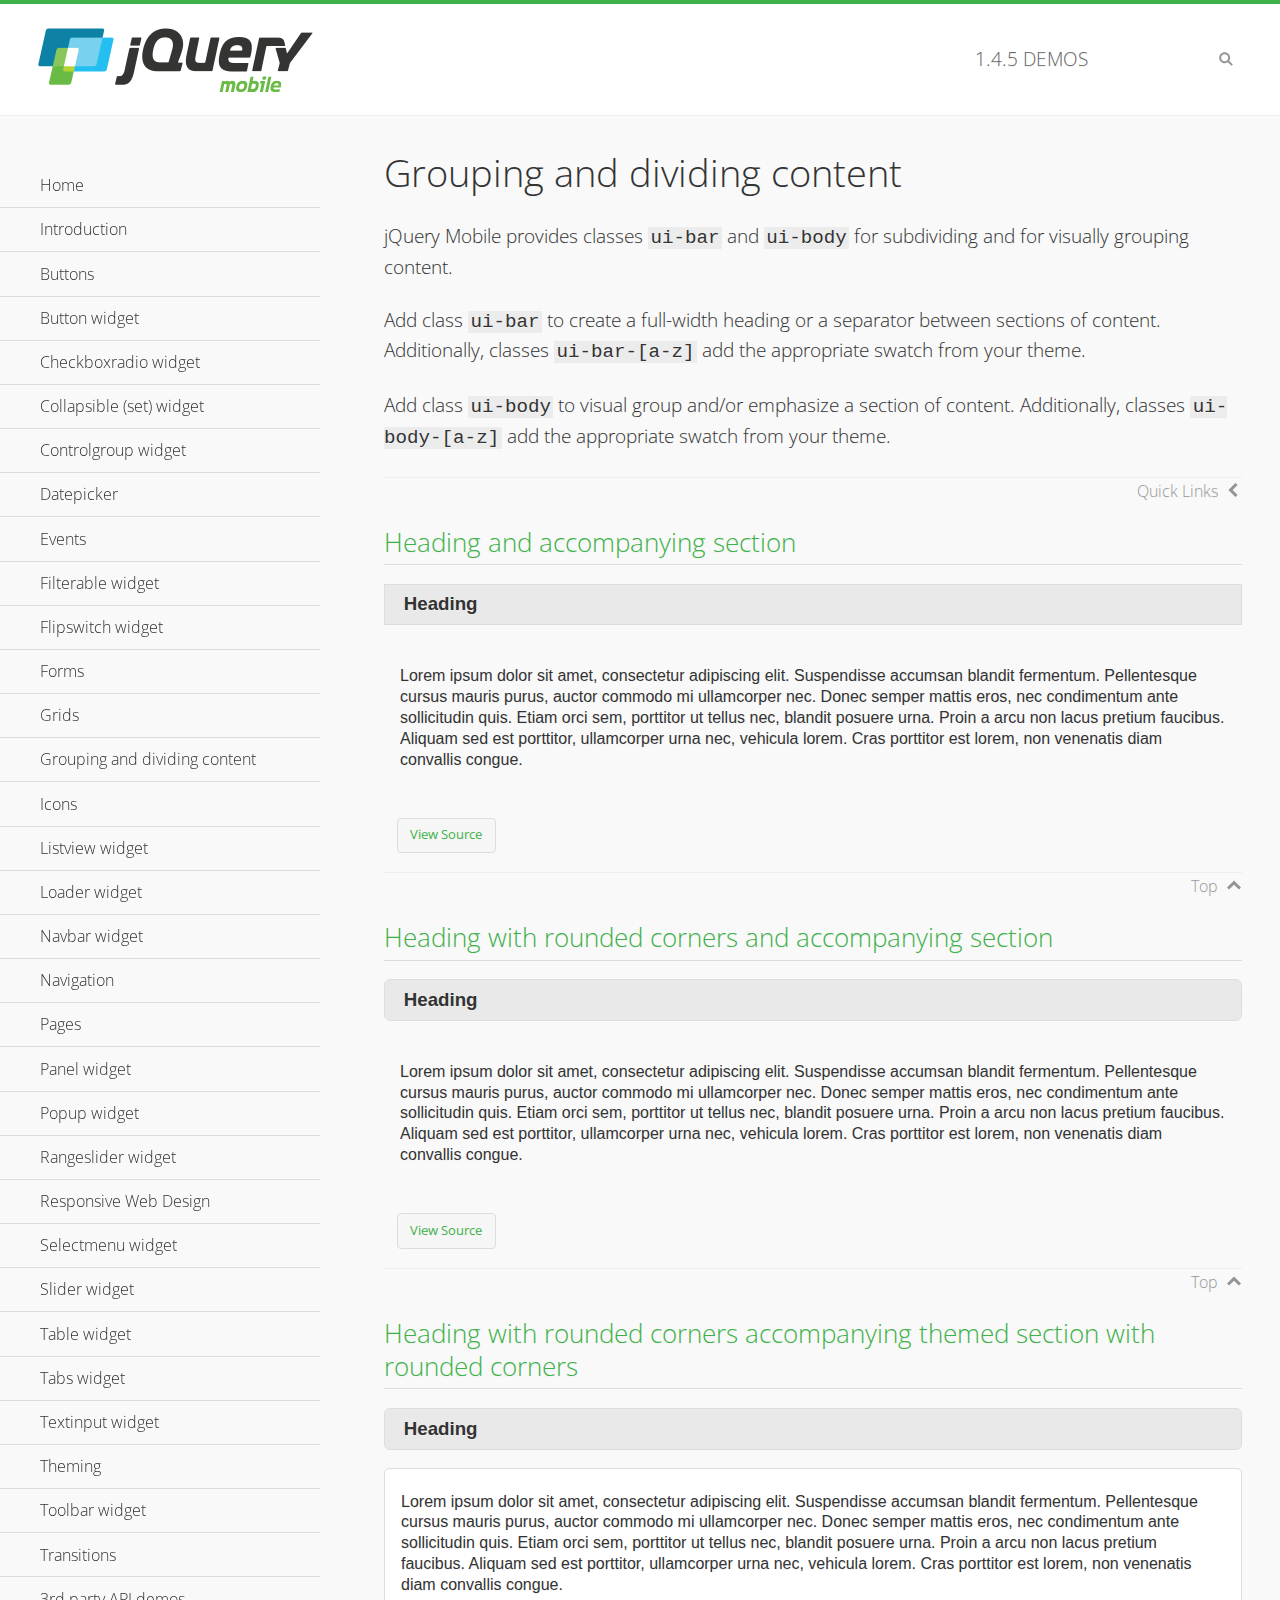
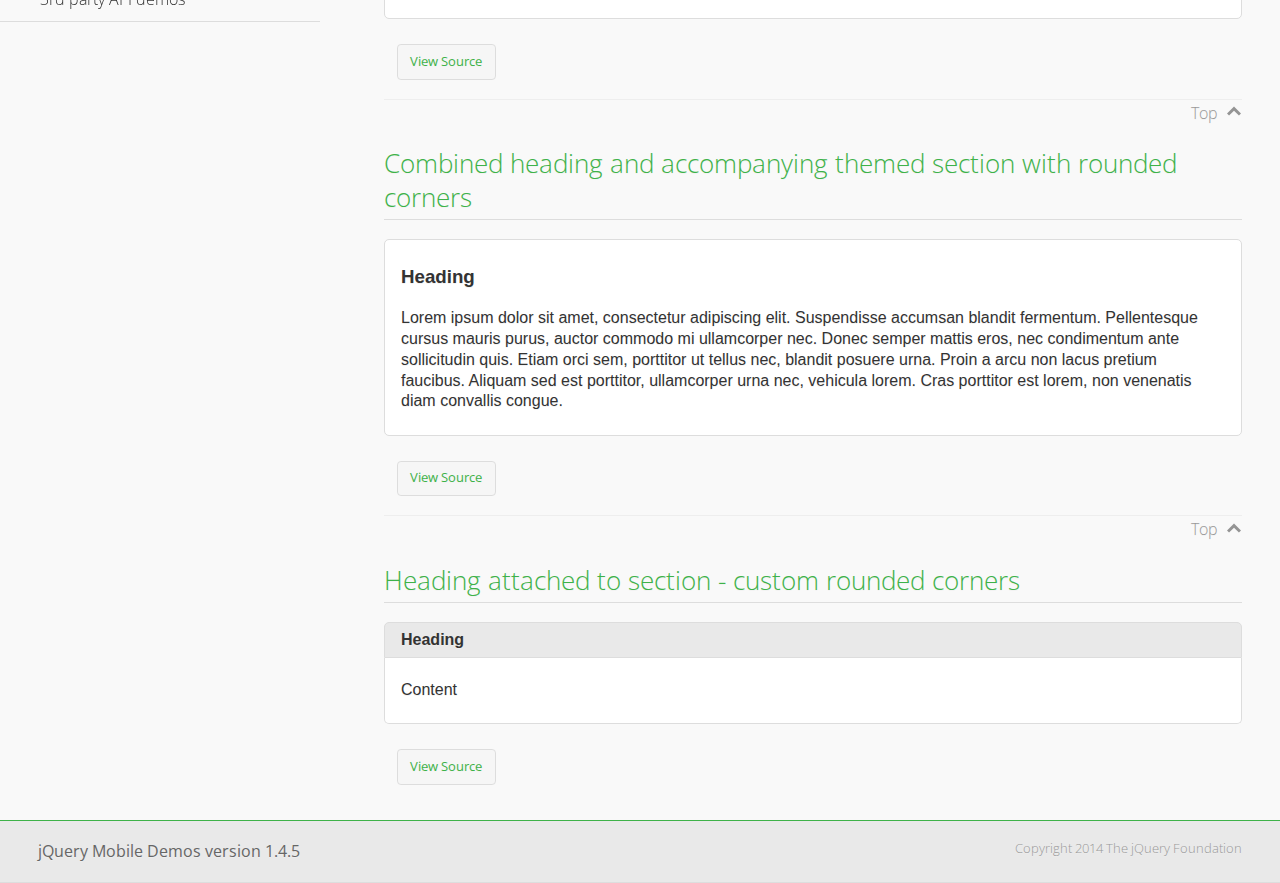
<file: jquery/demos/body-bar-classes/index.html>
<!DOCTYPE html>
<html>
	<head>
	<meta charset="utf-8">
	<meta name="viewport" content="width=device-width, initial-scale=1">
	<title>Grouping and dividing content - jQuery Mobile Demos</title>
	<link rel="shortcut icon" href="../favicon.ico">
	<link rel="stylesheet" href="http://fonts.googleapis.com/css?family=Open+Sans:300,400,700">
	<link rel="stylesheet" href="../css/themes/default/jquery.mobile-1.4.5.min.css">
	<link rel="stylesheet" href="../_assets/css/jqm-demos.css">
	<script src="../js/jquery.js"></script>
	<script src="../_assets/js/index.js"></script>
	<script src="../js/jquery.mobile-1.4.5.min.js"></script>
  <style id="combined-heading-and-section">
    .custom-corners .ui-bar {
      -webkit-border-top-left-radius: inherit;
      border-top-left-radius: inherit;
      -webkit-border-top-right-radius: inherit;
      border-top-right-radius: inherit;
    }
    .custom-corners .ui-body {
      border-top-width: 0;
      -webkit-border-bottom-left-radius: inherit;
      border-bottom-left-radius: inherit;
      -webkit-border-bottom-right-radius: inherit;
      border-bottom-right-radius: inherit;
    }
  </style>
</head>
<body>
<div data-role="page" class="jqm-demos" data-quicklinks="true">

	<div data-role="header" class="jqm-header">
		<h2><a href="../" title="jQuery Mobile Demos home"><img src="../_assets/img/jquery-logo.png" alt="jQuery Mobile"></a></h2>
		<p><span class="jqm-version"></span> Demos</p>
		<a href="#" class="jqm-navmenu-link ui-btn ui-btn-icon-notext ui-corner-all ui-icon-bars ui-nodisc-icon ui-alt-icon ui-btn-left">Menu</a>
		<a href="#" class="jqm-search-link ui-btn ui-btn-icon-notext ui-corner-all ui-icon-search ui-nodisc-icon ui-alt-icon ui-btn-right">Search</a>
	</div><!-- /header -->

	<div role="main" class="ui-content jqm-content">

		<h1>Grouping and dividing content</h1>

		<p>jQuery Mobile provides classes <code>ui-bar</code> and <code>ui-body</code> for subdividing and for visually grouping content.</p>
		<p>Add class <code>ui-bar</code> to create a full-width heading or a separator between sections of content. Additionally, classes <code>ui-bar-[a-z]</code> add the appropriate swatch from your theme.</p>
		<p>Add class <code>ui-body</code> to visual group and/or emphasize a section of content. Additionally, classes <code>ui-body-[a-z]</code> add the appropriate swatch from your theme.</p>

		<h2>Heading and accompanying section</h2>

		<div data-demo-html="true">
      <h3 class="ui-bar ui-bar-a">Heading</h3>
			<div class="ui-body">
				<p>Lorem ipsum dolor sit amet, consectetur adipiscing elit. Suspendisse accumsan blandit fermentum. Pellentesque cursus mauris purus, auctor commodo mi ullamcorper nec. Donec semper mattis eros, nec condimentum ante sollicitudin quis. Etiam orci sem, porttitor ut tellus nec, blandit posuere urna. Proin a arcu non lacus pretium faucibus. Aliquam sed est porttitor, ullamcorper urna nec, vehicula lorem. Cras porttitor est lorem, non venenatis diam convallis congue.</p>
			</div>
		</div>

		<h2>Heading with rounded corners and accompanying section</h2>

		<div data-demo-html="true">
      <h3 class="ui-bar ui-bar-a ui-corner-all">Heading</h3>
			<div class="ui-body">
				<p>Lorem ipsum dolor sit amet, consectetur adipiscing elit. Suspendisse accumsan blandit fermentum. Pellentesque cursus mauris purus, auctor commodo mi ullamcorper nec. Donec semper mattis eros, nec condimentum ante sollicitudin quis. Etiam orci sem, porttitor ut tellus nec, blandit posuere urna. Proin a arcu non lacus pretium faucibus. Aliquam sed est porttitor, ullamcorper urna nec, vehicula lorem. Cras porttitor est lorem, non venenatis diam convallis congue.</p>
			</div>
		</div>

		<h2>Heading with rounded corners accompanying themed section with rounded corners</h2>

		<div data-demo-html="true">
      <h3 class="ui-bar ui-bar-a ui-corner-all">Heading</h3>
			<div class="ui-body ui-body-a ui-corner-all">
				<p>Lorem ipsum dolor sit amet, consectetur adipiscing elit. Suspendisse accumsan blandit fermentum. Pellentesque cursus mauris purus, auctor commodo mi ullamcorper nec. Donec semper mattis eros, nec condimentum ante sollicitudin quis. Etiam orci sem, porttitor ut tellus nec, blandit posuere urna. Proin a arcu non lacus pretium faucibus. Aliquam sed est porttitor, ullamcorper urna nec, vehicula lorem. Cras porttitor est lorem, non venenatis diam convallis congue.</p>
			</div>
		</div>

		<h2>Combined heading and accompanying themed section with rounded corners</h2>

		<div data-demo-html="true">
			<div class="ui-body ui-body-a ui-corner-all">
	      <h3>Heading</h3>
				<p>Lorem ipsum dolor sit amet, consectetur adipiscing elit. Suspendisse accumsan blandit fermentum. Pellentesque cursus mauris purus, auctor commodo mi ullamcorper nec. Donec semper mattis eros, nec condimentum ante sollicitudin quis. Etiam orci sem, porttitor ut tellus nec, blandit posuere urna. Proin a arcu non lacus pretium faucibus. Aliquam sed est porttitor, ullamcorper urna nec, vehicula lorem. Cras porttitor est lorem, non venenatis diam convallis congue.</p>
			</div>
		</div>

		<h2>Heading attached to section - custom rounded corners</h2>

		<div data-demo-html="true" data-demo-css="#combined-heading-and-section">
      <div class="ui-corner-all custom-corners">
        <div class="ui-bar ui-bar-a">
          <h3>Heading</h3>
        </div>
        <div class="ui-body ui-body-a">
          <p>Content</p>
        </div>
      </div>
		</div>

	</div><!-- /content -->
	    <div data-role="panel" class="jqm-navmenu-panel" data-position="left" data-display="overlay" data-theme="a">
	    	<ul class="jqm-list ui-alt-icon ui-nodisc-icon">
<li data-filtertext="demos homepage" data-icon="home"><a href=".././">Home</a></li>
<li data-filtertext="introduction overview getting started"><a href="../intro/" data-ajax="false">Introduction</a></li>
<li data-filtertext="buttons button markup buttonmarkup method anchor link button element"><a href="../button-markup/" data-ajax="false">Buttons</a></li>
<li data-filtertext="form button widget input button submit reset"><a href="../button/" data-ajax="false">Button widget</a></li>
<li data-role="collapsible" data-enhanced="true" data-collapsed-icon="carat-d" data-expanded-icon="carat-u" data-iconpos="right" data-inset="false" class="ui-collapsible ui-collapsible-themed-content ui-collapsible-collapsed">
	<h3 class="ui-collapsible-heading ui-collapsible-heading-collapsed">
		<a href="#" class="ui-collapsible-heading-toggle ui-btn ui-btn-icon-right ui-btn-inherit ui-icon-carat-d">
		    Checkboxradio widget<span class="ui-collapsible-heading-status"> click to expand contents</span>
		</a>
	</h3>
	<div class="ui-collapsible-content ui-body-inherit ui-collapsible-content-collapsed" aria-hidden="true">
		<ul>
			<li data-filtertext="form checkboxradio widget checkbox input checkboxes controlgroups"><a href="../checkboxradio-checkbox/" data-ajax="false">Checkboxes</a></li>
			<li data-filtertext="form checkboxradio widget radio input radio buttons controlgroups"><a href="../checkboxradio-radio/" data-ajax="false">Radio buttons</a></li>
		</ul>
	</div>
</li>
<li data-role="collapsible" data-enhanced="true" data-collapsed-icon="carat-d" data-expanded-icon="carat-u" data-iconpos="right" data-inset="false" class="ui-collapsible ui-collapsible-themed-content ui-collapsible-collapsed">
	<h3 class="ui-collapsible-heading ui-collapsible-heading-collapsed">
		<a href="#" class="ui-collapsible-heading-toggle ui-btn ui-btn-icon-right ui-btn-inherit ui-icon-carat-d">
			Collapsible (set) widget<span class="ui-collapsible-heading-status"> click to expand contents</span>
		</a>
	</h3>
	<div class="ui-collapsible-content ui-body-inherit ui-collapsible-content-collapsed" aria-hidden="true">
		<ul>
			<li data-filtertext="collapsibles content formatting"><a href="../collapsible/" data-ajax="false">Collapsible</a></li>
			<li data-filtertext="dynamic collapsible set accordion append expand"><a href="../collapsible-dynamic/" data-ajax="false">Dynamic collapsibles</a></li>
			<li data-filtertext="accordions collapsible set widget content formatting grouped collapsibles"><a href="../collapsibleset/" data-ajax="false">Collapsible set</a></li>
		</ul>
	</div>
</li>
<li data-role="collapsible" data-enhanced="true" data-collapsed-icon="carat-d" data-expanded-icon="carat-u" data-iconpos="right" data-inset="false" class="ui-collapsible ui-collapsible-themed-content ui-collapsible-collapsed">
	<h3 class="ui-collapsible-heading ui-collapsible-heading-collapsed">
		<a href="#" class="ui-collapsible-heading-toggle ui-btn ui-btn-icon-right ui-btn-inherit ui-icon-carat-d">
			Controlgroup widget<span class="ui-collapsible-heading-status"> click to expand contents</span>
		</a>
	</h3>
	<div class="ui-collapsible-content ui-body-inherit ui-collapsible-content-collapsed" aria-hidden="true">
		<ul>
			<li data-filtertext="controlgroups selectmenu checkboxradio input grouped buttons horizontal vertical"><a href="../controlgroup/" data-ajax="false">Controlgroup</a></li>
			<li data-filtertext="dynamic controlgroup dynamically add buttons"><a href="../controlgroup-dynamic/" data-ajax="false">Dynamic controlgroups</a></li>
		</ul>
	</div>
</li>
<li data-filtertext="form datepicker widget date input"><a href="../datepicker/" data-ajax="false">Datepicker</a></li>
<li data-role="collapsible" data-enhanced="true" data-collapsed-icon="carat-d" data-expanded-icon="carat-u" data-iconpos="right" data-inset="false" class="ui-collapsible ui-collapsible-themed-content ui-collapsible-collapsed">
	<h3 class="ui-collapsible-heading ui-collapsible-heading-collapsed">
		<a href="#" class="ui-collapsible-heading-toggle ui-btn ui-btn-icon-right ui-btn-inherit ui-icon-carat-d">
			Events<span class="ui-collapsible-heading-status"> click to expand contents</span>
		</a>
	</h3>
	<div class="ui-collapsible-content ui-body-inherit ui-collapsible-content-collapsed" aria-hidden="true">
		<ul>
			<li data-filtertext="swipe to delete list items listviews swipe events"><a href="../swipe-list/" data-ajax="false">Swipe list items</a></li>
			<li data-filtertext="swipe to navigate swipe page navigation swipe events"><a href="../swipe-page/" data-ajax="false">Swipe page navigation</a></li>
		</ul>
	</div>
</li>
<li data-filtertext="filterable filter elements sorting searching listview table"><a href="../filterable/" data-ajax="false">Filterable widget</a></li>
<li data-filtertext="form flipswitch widget flip toggle switch binary select checkbox input"><a href="../flipswitch/" data-ajax="false">Flipswitch widget</a></li>
<li data-role="collapsible" data-enhanced="true" data-collapsed-icon="carat-d" data-expanded-icon="carat-u" data-iconpos="right" data-inset="false" class="ui-collapsible ui-collapsible-themed-content ui-collapsible-collapsed">
	<h3 class="ui-collapsible-heading ui-collapsible-heading-collapsed">
		<a href="#" class="ui-collapsible-heading-toggle ui-btn ui-btn-icon-right ui-btn-inherit ui-icon-carat-d">
			Forms<span class="ui-collapsible-heading-status"> click to expand contents</span>
		</a>
	</h3>
	<div class="ui-collapsible-content ui-body-inherit ui-collapsible-content-collapsed" aria-hidden="true">
		<ul>
			<li data-filtertext="forms text checkbox radio range button submit reset inputs selects textarea slider flipswitch label form elements"><a href="../forms/" data-ajax="false">Forms</a></li>
			<li data-filtertext="form hide labels hidden accessible ui-hidden-accessible forms"><a href="../forms-label-hidden-accessible/" data-ajax="false">Hide labels</a></li>
			<li data-filtertext="form field containers fieldcontain ui-field-contain forms"><a href="../forms-field-contain/" data-ajax="false">Field containers</a></li>
			<li data-filtertext="forms disabled form elements"><a href="../forms-disabled/" data-ajax="false">Forms disabled</a></li>
			<li data-filtertext="forms gallery examples overview forms text checkbox radio range button submit reset inputs selects textarea slider flipswitch label form elements"><a href="../forms-gallery/" data-ajax="false">Forms gallery</a></li>
		</ul>
	</div>
</li>
<li data-role="collapsible" data-enhanced="true" data-collapsed-icon="carat-d" data-expanded-icon="carat-u" data-iconpos="right" data-inset="false" class="ui-collapsible ui-collapsible-themed-content ui-collapsible-collapsed">
	<h3 class="ui-collapsible-heading ui-collapsible-heading-collapsed">
		<a href="#" class="ui-collapsible-heading-toggle ui-btn ui-btn-icon-right ui-btn-inherit ui-icon-carat-d">
			Grids<span class="ui-collapsible-heading-status"> click to expand contents</span>
		</a>
	</h3>
	<div class="ui-collapsible-content ui-body-inherit ui-collapsible-content-collapsed" aria-hidden="true">
		<ul>
			<li data-filtertext="grids columns blocks content formatting rwd responsive css framework"><a href="../grids/" data-ajax="false">Grids</a></li>
			<li data-filtertext="buttons in grids css framework"><a href="../grids-buttons/" data-ajax="false">Buttons in grids</a></li>
			<li data-filtertext="custom responsive grids rwd css framework"><a href="../grids-custom-responsive/" data-ajax="false">Custom responsive grids</a></li>
		</ul>
	</div>
</li>
<li data-filtertext="blocks content formatting sections heading"><a href="../body-bar-classes/" data-ajax="false">Grouping and dividing content</a></li>
<li data-role="collapsible" data-enhanced="true" data-collapsed-icon="carat-d" data-expanded-icon="carat-u" data-iconpos="right" data-inset="false" class="ui-collapsible ui-collapsible-themed-content ui-collapsible-collapsed">
	<h3 class="ui-collapsible-heading ui-collapsible-heading-collapsed">
		<a href="#" class="ui-collapsible-heading-toggle ui-btn ui-btn-icon-right ui-btn-inherit ui-icon-carat-d">
			Icons<span class="ui-collapsible-heading-status"> click to expand contents</span>
		</a>
	</h3>
	<div class="ui-collapsible-content ui-body-inherit ui-collapsible-content-collapsed" aria-hidden="true">
		<ul>
			<li data-filtertext="button icons svg disc alt custom icon position"><a href="../icons/" data-ajax="false">Icons</a></li>
			<li data-filtertext=""><a href="../icons-grunticon/" data-ajax="false">Grunticon loader</a></li>
		</ul>
	</div>
</li>
<li data-role="collapsible" data-enhanced="true" data-collapsed-icon="carat-d" data-expanded-icon="carat-u" data-iconpos="right" data-inset="false" class="ui-collapsible ui-collapsible-themed-content ui-collapsible-collapsed">
	<h3 class="ui-collapsible-heading ui-collapsible-heading-collapsed">
		<a href="#" class="ui-collapsible-heading-toggle ui-btn ui-btn-icon-right ui-btn-inherit ui-icon-carat-d">
			Listview widget<span class="ui-collapsible-heading-status"> click to expand contents</span>
		</a>
	</h3>
	<div class="ui-collapsible-content ui-body-inherit ui-collapsible-content-collapsed" aria-hidden="true">
		<ul>
			<li data-filtertext="listview widget thumbnails icons nested split button collapsible ul ol"><a href="../listview/" data-ajax="false">Listview</a></li>
			<li data-filtertext="autocomplete filterable reveal listview filtertextbeforefilter placeholder"><a href="../listview-autocomplete/" data-ajax="false">Listview autocomplete</a></li>
			<li data-filtertext="autocomplete filterable reveal listview remote data filtertextbeforefilter placeholder"><a href="../listview-autocomplete-remote/" data-ajax="false">Listview autocomplete remote data</a></li>
			<li data-filtertext="autodividers anchor jump scroll linkbars listview lists ul ol"><a href="../listview-autodividers-linkbar/" data-ajax="false">Listview autodividers linkbar</a></li>
			<li data-filtertext="listview autodividers selector autodividersselector lists ul ol"><a href="../listview-autodividers-selector/" data-ajax="false">Listview autodividers selector</a></li>
			<li data-filtertext="listview nested list items"><a href="../listview-nested-lists/" data-ajax="false">Nested Listviews</a></li>
			<li data-filtertext="listview collapsible list items flat"><a href="../listview-collapsible-item-flat/" data-ajax="false">Listview collapsible list items (flat)</a></li>
			<li data-filtertext="listview collapsible list indented"><a href="../listview-collapsible-item-indented/" data-ajax="false">Listview collapsible list items (indented)</a></li>
			<li data-filtertext="grid listview responsive grids responsive listviews lists ul"><a href="../listview-grid/" data-ajax="false">Listview responsive grid</a></li>
		</ul>
	</div>
</li>
<li data-filtertext="loader widget page loading navigation overlay spinner"><a href="../loader/" data-ajax="false">Loader widget</a></li>
<li data-filtertext="navbar widget navmenu toolbars header footer"><a href="../navbar/" data-ajax="false">Navbar widget</a></li>
<li data-role="collapsible" data-enhanced="true" data-collapsed-icon="carat-d" data-expanded-icon="carat-u" data-iconpos="right" data-inset="false" class="ui-collapsible ui-collapsible-themed-content ui-collapsible-collapsed">
	<h3 class="ui-collapsible-heading ui-collapsible-heading-collapsed">
		<a href="#" class="ui-collapsible-heading-toggle ui-btn ui-btn-icon-right ui-btn-inherit ui-icon-carat-d">
			Navigation<span class="ui-collapsible-heading-status"> click to expand contents</span>
		</a>
	</h3>
	<div class="ui-collapsible-content ui-body-inherit ui-collapsible-content-collapsed" aria-hidden="true">
		<ul>
			<li data-filtertext="ajax navigation navigate widget history event method"><a href="../navigation/" data-ajax="false">Navigation</a></li>
			<li data-filtertext="linking pages page links navigation ajax prefetch cache"><a href="../navigation-linking-pages/" data-ajax="false">Linking pages</a></li>
			<!-- <li data-filtertext="php redirect server redirection server-side navigation"><a href="../navigation-php-redirect/" data-ajax="false">PHP redirect demo</a></li>-->
			<li data-filtertext="navigation redirection hash query"><a href="../navigation-hash-processing/" data-ajax="false">Hash processing demo</a></li>
			<li data-filtertext="navigation redirection hash query"><a href="../page-events/" data-ajax="false">Page Navigation Events</a></li>
		</ul>
	</div>
</li>
<li data-role="collapsible" data-enhanced="true" data-collapsed-icon="carat-d" data-expanded-icon="carat-u" data-iconpos="right" data-inset="false" class="ui-collapsible ui-collapsible-themed-content ui-collapsible-collapsed">
	<h3 class="ui-collapsible-heading ui-collapsible-heading-collapsed">
		<a href="#" class="ui-collapsible-heading-toggle ui-btn ui-btn-icon-right ui-btn-inherit ui-icon-carat-d">
			Pages<span class="ui-collapsible-heading-status"> click to expand contents</span>
		</a>
	</h3>
	<div class="ui-collapsible-content ui-body-inherit ui-collapsible-content-collapsed" aria-hidden="true">
		<ul>
			<li data-filtertext="pages page widget ajax navigation"><a href="../pages/" data-ajax="false">Pages</a></li>
			<li data-filtertext="single page"><a href="../pages-single-page/" data-ajax="false">Single page</a></li>
			<li data-filtertext="multipage multi-page page"><a href="../pages-multi-page/" data-ajax="false">Multi-page template</a></li>
			<li data-filtertext="dialog page widget modal popup"><a href="../pages-dialog/" data-ajax="false">Dialog page</a></li>
		</ul>
	</div>
</li>
<li data-role="collapsible" data-enhanced="true" data-collapsed-icon="carat-d" data-expanded-icon="carat-u" data-iconpos="right" data-inset="false" class="ui-collapsible ui-collapsible-themed-content ui-collapsible-collapsed">
	<h3 class="ui-collapsible-heading ui-collapsible-heading-collapsed">
		<a href="#" class="ui-collapsible-heading-toggle ui-btn ui-btn-icon-right ui-btn-inherit ui-icon-carat-d">
			Panel widget<span class="ui-collapsible-heading-status"> click to expand contents</span>
		</a>
	</h3>
	<div class="ui-collapsible-content ui-body-inherit ui-collapsible-content-collapsed" aria-hidden="true">
		<ul>
			<li data-filtertext="panel widget sliding panels reveal push overlay responsive"><a href="../panel/" data-ajax="false">Panel</a></li>
			<li data-filtertext=""><a href="../panel-external/" data-ajax="false">External panels</a></li>
			<li data-filtertext="panel "><a href="../panel-fixed/" data-ajax="false">Fixed panels</a></li>
			<li data-filtertext="panel slide panels sliding panels shadow rwd responsive breakpoint"><a href="../panel-responsive/" data-ajax="false">Panels responsive</a></li>
			<li data-filtertext="panel custom style custom panel width reveal shadow listview panel styling page background wrapper"><a href="../panel-styling/" data-ajax="false">Custom panel style</a></li>
			<li data-filtertext="panel open on swipe"><a href="../panel-swipe-open/" data-ajax="false">Panel open on swipe</a></li>
			<li data-filtertext="panels outside page internal external toolbars"><a href="../panel-external-internal/" data-ajax="false">Panel external and internal</a></li>
		</ul>
	</div>
</li>
<li data-role="collapsible" data-enhanced="true" data-collapsed-icon="carat-d" data-expanded-icon="carat-u" data-iconpos="right" data-inset="false" class="ui-collapsible ui-collapsible-themed-content ui-collapsible-collapsed">
	<h3 class="ui-collapsible-heading ui-collapsible-heading-collapsed">
		<a href="#" class="ui-collapsible-heading-toggle ui-btn ui-btn-icon-right ui-btn-inherit ui-icon-carat-d">
			Popup widget<span class="ui-collapsible-heading-status"> click to expand contents</span>
		</a>
	</h3>
	<div class="ui-collapsible-content ui-body-inherit ui-collapsible-content-collapsed" aria-hidden="true">
		<ul>
			<li data-filtertext="popup widget popups dialog modal transition tooltip lightbox form overlay screen flip pop fade transition"><a href="../popup/" data-ajax="false">Popup</a></li>
			<li data-filtertext="popup alignment position"><a href="../popup-alignment/" data-ajax="false">Popup alignment</a></li>
			<li data-filtertext="popup arrow size popups popover"><a href="../popup-arrow-size/" data-ajax="false">Popup arrow size</a></li>
			<li data-filtertext="dynamic popups popup images lightbox"><a href="../popup-dynamic/" data-ajax="false">Dynamic popups</a></li>
			<li data-filtertext="popups with iframes scaling"><a href="../popup-iframe/" data-ajax="false">Popups with iframes</a></li>
			<li data-filtertext="popup image scaling"><a href="../popup-image-scaling/" data-ajax="false">Popup image scaling</a></li>
			<li data-filtertext="external popup outside multi-page"><a href="../popup-outside-multipage/" data-ajax="false">Popup outside multi-page</a></li>
		</ul>
	</div>
</li>
<li data-filtertext="form rangeslider widget dual sliders dual handle sliders range input"><a href="../rangeslider/" data-ajax="false">Rangeslider widget</a></li>
<li data-filtertext="responsive web design rwd adaptive progressive enhancement PE accessible mobile breakpoints media query media queries"><a href="../rwd/" data-ajax="false">Responsive Web Design</a></li>
<li data-role="collapsible" data-enhanced="true" data-collapsed-icon="carat-d" data-expanded-icon="carat-u" data-iconpos="right" data-inset="false" class="ui-collapsible ui-collapsible-themed-content ui-collapsible-collapsed">
	<h3 class="ui-collapsible-heading ui-collapsible-heading-collapsed">
		<a href="#" class="ui-collapsible-heading-toggle ui-btn ui-btn-icon-right ui-btn-inherit ui-icon-carat-d">
			Selectmenu widget<span class="ui-collapsible-heading-status"> click to expand contents</span>
		</a>
	</h3>
	<div class="ui-collapsible-content ui-body-inherit ui-collapsible-content-collapsed" aria-hidden="true">
		<ul>
			<li data-filtertext="form selectmenu widget select input custom select menu selects"><a href="../selectmenu/" data-ajax="false">Selectmenu</a></li>
			<li data-filtertext="form custom select menu selectmenu widget custom menu option optgroup multiple selects"><a href="../selectmenu-custom/" data-ajax="false">Custom select menu</a></li>
			<li data-filtertext="filterable select filter popup dialog"><a href="../selectmenu-custom-filter/" data-ajax="false">Custom select menu with filter</a></li>
		</ul>
	</div>
</li>
<li data-role="collapsible" data-enhanced="true" data-collapsed-icon="carat-d" data-expanded-icon="carat-u" data-iconpos="right" data-inset="false" class="ui-collapsible ui-collapsible-themed-content ui-collapsible-collapsed">
	<h3 class="ui-collapsible-heading ui-collapsible-heading-collapsed">
		<a href="#" class="ui-collapsible-heading-toggle ui-btn ui-btn-icon-right ui-btn-inherit ui-icon-carat-d">
			Slider widget<span class="ui-collapsible-heading-status"> click to expand contents</span>
		</a>
	</h3>
	<div class="ui-collapsible-content ui-body-inherit ui-collapsible-content-collapsed" aria-hidden="true">
		<ul>
			<li data-filtertext="form slider widget range input single sliders"><a href="../slider/" data-ajax="false">Slider</a></li>
			<li data-filtertext="form slider widget flipswitch slider binary select flip toggle switch"><a href="../slider-flipswitch/" data-ajax="false">Slider flip toggle switch</a></li>
			<li data-filtertext="form slider tooltip handle value input range sliders"><a href="../slider-tooltip/" data-ajax="false">Slider tooltip</a></li>
		</ul>
	</div>
</li>
<li data-role="collapsible" data-enhanced="true" data-collapsed-icon="carat-d" data-expanded-icon="carat-u" data-iconpos="right" data-inset="false" class="ui-collapsible ui-collapsible-themed-content ui-collapsible-collapsed">
	<h3 class="ui-collapsible-heading ui-collapsible-heading-collapsed">
		<a href="#" class="ui-collapsible-heading-toggle ui-btn ui-btn-icon-right ui-btn-inherit ui-icon-carat-d">
			Table widget<span class="ui-collapsible-heading-status"> click to expand contents</span>
		</a>
	</h3>
	<div class="ui-collapsible-content ui-body-inherit ui-collapsible-content-collapsed" aria-hidden="true">
		<ul>
			<li data-filtertext="table widget reflow column toggle th td responsive tables rwd hide show tabular"><a href="../table-column-toggle/" data-ajax="false">Table Column Toggle</a></li>
			<li data-filtertext="table column toggle phone comparison demo"><a href="../table-column-toggle-example/" data-ajax="false">Table Column Toggle demo</a></li>
			<li data-filtertext="responsive tables table column toggle heading groups rwd breakpoint"><a href="../table-column-toggle-heading-groups/" data-ajax="false">Table Column Toggle heading groups</a></li>
			<li data-filtertext="responsive tables table column toggle hide rwd breakpoint customization options"><a href="../table-column-toggle-options/" data-ajax="false">Table Column Toggle options</a></li>
			<li data-filtertext="table reflow th td responsive rwd columns tabular"><a href="../table-reflow/" data-ajax="false">Table Reflow</a></li>
			<li data-filtertext="responsive tables table reflow heading groups rwd breakpoint"><a href="../table-reflow-heading-groups/" data-ajax="false">Table Reflow heading groups</a></li>
			<li data-filtertext="responsive tables table reflow stripes strokes table style"><a href="../table-reflow-stripes-strokes/" data-ajax="false">Table Reflow stripes and strokes</a></li>
			<li data-filtertext="responsive tables table reflow stack custom styles"><a href="../table-reflow-styling/" data-ajax="false">Table Reflow custom styles</a></li>
		</ul>
	</div>
</li>
<li data-filtertext="ui tabs widget"><a href="../tabs/" data-ajax="false">Tabs widget</a></li>
<li data-filtertext="form textinput widget text input textarea number date time tel email file color password"><a href="../textinput/" data-ajax="false">Textinput widget</a></li>
<li data-role="collapsible" data-enhanced="true" data-collapsed-icon="carat-d" data-expanded-icon="carat-u" data-iconpos="right" data-inset="false" class="ui-collapsible ui-collapsible-themed-content ui-collapsible-collapsed">
	<h3 class="ui-collapsible-heading ui-collapsible-heading-collapsed">
		<a href="#" class="ui-collapsible-heading-toggle ui-btn ui-btn-icon-right ui-btn-inherit ui-icon-carat-d">
			Theming<span class="ui-collapsible-heading-status"> click to expand contents</span>
		</a>
	</h3>
	<div class="ui-collapsible-content ui-body-inherit ui-collapsible-content-collapsed" aria-hidden="true">
		<ul>
			<li data-filtertext="default theme swatches theming style css"><a href="../theme-default/" data-ajax="false">Default theme</a></li>
			<li data-filtertext="classic theme old theme swatches theming style css"><a href="../theme-classic/" data-ajax="false">Classic theme</a></li>
		</ul>
	</div>
</li>
<li data-role="collapsible" data-enhanced="true" data-collapsed-icon="carat-d" data-expanded-icon="carat-u" data-iconpos="right" data-inset="false" class="ui-collapsible ui-collapsible-themed-content ui-collapsible-collapsed">
	<h3 class="ui-collapsible-heading ui-collapsible-heading-collapsed">
		<a href="#" class="ui-collapsible-heading-toggle ui-btn ui-btn-icon-right ui-btn-inherit ui-icon-carat-d">
			Toolbar widget<span class="ui-collapsible-heading-status"> click to expand contents</span>
		</a>
	</h3>
	<div class="ui-collapsible-content ui-body-inherit ui-collapsible-content-collapsed" aria-hidden="true">
		<ul>
			<li data-filtertext="toolbar widget header footer toolbars fixed fullscreen external sections"><a href="../toolbar/" data-ajax="false">Toolbar</a></li>
			<li data-filtertext="dynamic toolbars dynamically add toolbar header footer"><a href="../toolbar-dynamic/" data-ajax="false">Dynamic toolbars</a></li>
			<li data-filtertext="external toolbars header footer"><a href="../toolbar-external/" data-ajax="false">External toolbars</a></li>
			<li data-filtertext="fixed toolbars header footer"><a href="../toolbar-fixed/" data-ajax="false">Fixed toolbars</a></li>
			<li data-filtertext="fixed fullscreen toolbars header footer"><a href="../toolbar-fixed-fullscreen/" data-ajax="false">Fullscreen toolbars</a></li>
			<li data-filtertext="external fixed toolbars header footer"><a href="../toolbar-fixed-external/" data-ajax="false">Fixed external toolbars</a></li>
			<li data-filtertext="external persistent toolbars header footer navbar navmenu"><a href="../toolbar-fixed-persistent/" data-ajax="false">Persistent toolbars</a></li>
			<li data-filtertext="external ajax optimized toolbars persistent toolbars header footer navbar"><a href="../toolbar-fixed-persistent-optimized/" data-ajax="false">Ajax optimized toolbars</a></li>
			<li data-filtertext="form in toolbars header footer"><a href="../toolbar-fixed-forms/" data-ajax="false">Form in toolbar</a></li>
		</ul>
	</div>
</li>
<li data-filtertext="page transitions animated pages popup navigation flip slide fade pop"><a href="../transitions/" data-ajax="false">Transitions</a></li>
<li data-role="collapsible" data-enhanced="true" data-collapsed-icon="carat-d" data-expanded-icon="carat-u" data-iconpos="right" data-inset="false" class="ui-collapsible ui-collapsible-themed-content ui-collapsible-collapsed">
	<h3 class="ui-collapsible-heading ui-collapsible-heading-collapsed">
		<a href="#" class="ui-collapsible-heading-toggle ui-btn ui-btn-icon-right ui-btn-inherit ui-icon-carat-d">
			3rd party API demos<span class="ui-collapsible-heading-status"> click to expand contents</span>
		</a>
	</h3>
	<div class="ui-collapsible-content ui-body-inherit ui-collapsible-content-collapsed" aria-hidden="true">
		<ul>
			<li data-filtertext="backbone requirejs navigation router"><a href="../backbone-requirejs/" data-ajax="false">Backbone RequireJS</a></li>
			<li data-filtertext="google maps geolocation demo"><a href="../map-geolocation/" data-ajax="false">Google Maps geolocation</a></li>
			<li data-filtertext="google maps hybrid"><a href="../map-list-toggle/" data-ajax="false">Google Maps list toggle</a></li>
		</ul>
	</div>
</li>



		     </ul>
		</div><!-- /panel -->


	<div data-role="footer" data-position="fixed" data-tap-toggle="false" class="jqm-footer">
		<p>jQuery Mobile Demos version <span class="jqm-version"></span></p>
		<p>Copyright 2014 The jQuery Foundation</p>
	</div><!-- /footer -->
	<!-- TODO: This should become an external panel so we can add input to markup (unique ID) -->
    <div data-role="panel" class="jqm-search-panel" data-position="right" data-display="overlay" data-theme="a">
		<div class="jqm-search">
			<ul class="jqm-list" data-filter-placeholder="Search demos..." data-filter-reveal="true">
<li data-filtertext="demos homepage" data-icon="home"><a href=".././">Home</a></li>
<li data-filtertext="introduction overview getting started"><a href="../intro/" data-ajax="false">Introduction</a></li>
<li data-filtertext="buttons button markup buttonmarkup method anchor link button element"><a href="../button-markup/" data-ajax="false">Buttons</a></li>
<li data-filtertext="form button widget input button submit reset"><a href="../button/" data-ajax="false">Button widget</a></li>
<li data-role="collapsible" data-enhanced="true" data-collapsed-icon="carat-d" data-expanded-icon="carat-u" data-iconpos="right" data-inset="false" class="ui-collapsible ui-collapsible-themed-content ui-collapsible-collapsed">
	<h3 class="ui-collapsible-heading ui-collapsible-heading-collapsed">
		<a href="#" class="ui-collapsible-heading-toggle ui-btn ui-btn-icon-right ui-btn-inherit ui-icon-carat-d">
		    Checkboxradio widget<span class="ui-collapsible-heading-status"> click to expand contents</span>
		</a>
	</h3>
	<div class="ui-collapsible-content ui-body-inherit ui-collapsible-content-collapsed" aria-hidden="true">
		<ul>
			<li data-filtertext="form checkboxradio widget checkbox input checkboxes controlgroups"><a href="../checkboxradio-checkbox/" data-ajax="false">Checkboxes</a></li>
			<li data-filtertext="form checkboxradio widget radio input radio buttons controlgroups"><a href="../checkboxradio-radio/" data-ajax="false">Radio buttons</a></li>
		</ul>
	</div>
</li>
<li data-role="collapsible" data-enhanced="true" data-collapsed-icon="carat-d" data-expanded-icon="carat-u" data-iconpos="right" data-inset="false" class="ui-collapsible ui-collapsible-themed-content ui-collapsible-collapsed">
	<h3 class="ui-collapsible-heading ui-collapsible-heading-collapsed">
		<a href="#" class="ui-collapsible-heading-toggle ui-btn ui-btn-icon-right ui-btn-inherit ui-icon-carat-d">
			Collapsible (set) widget<span class="ui-collapsible-heading-status"> click to expand contents</span>
		</a>
	</h3>
	<div class="ui-collapsible-content ui-body-inherit ui-collapsible-content-collapsed" aria-hidden="true">
		<ul>
			<li data-filtertext="collapsibles content formatting"><a href="../collapsible/" data-ajax="false">Collapsible</a></li>
			<li data-filtertext="dynamic collapsible set accordion append expand"><a href="../collapsible-dynamic/" data-ajax="false">Dynamic collapsibles</a></li>
			<li data-filtertext="accordions collapsible set widget content formatting grouped collapsibles"><a href="../collapsibleset/" data-ajax="false">Collapsible set</a></li>
		</ul>
	</div>
</li>
<li data-role="collapsible" data-enhanced="true" data-collapsed-icon="carat-d" data-expanded-icon="carat-u" data-iconpos="right" data-inset="false" class="ui-collapsible ui-collapsible-themed-content ui-collapsible-collapsed">
	<h3 class="ui-collapsible-heading ui-collapsible-heading-collapsed">
		<a href="#" class="ui-collapsible-heading-toggle ui-btn ui-btn-icon-right ui-btn-inherit ui-icon-carat-d">
			Controlgroup widget<span class="ui-collapsible-heading-status"> click to expand contents</span>
		</a>
	</h3>
	<div class="ui-collapsible-content ui-body-inherit ui-collapsible-content-collapsed" aria-hidden="true">
		<ul>
			<li data-filtertext="controlgroups selectmenu checkboxradio input grouped buttons horizontal vertical"><a href="../controlgroup/" data-ajax="false">Controlgroup</a></li>
			<li data-filtertext="dynamic controlgroup dynamically add buttons"><a href="../controlgroup-dynamic/" data-ajax="false">Dynamic controlgroups</a></li>
		</ul>
	</div>
</li>
<li data-filtertext="form datepicker widget date input"><a href="../datepicker/" data-ajax="false">Datepicker</a></li>
<li data-role="collapsible" data-enhanced="true" data-collapsed-icon="carat-d" data-expanded-icon="carat-u" data-iconpos="right" data-inset="false" class="ui-collapsible ui-collapsible-themed-content ui-collapsible-collapsed">
	<h3 class="ui-collapsible-heading ui-collapsible-heading-collapsed">
		<a href="#" class="ui-collapsible-heading-toggle ui-btn ui-btn-icon-right ui-btn-inherit ui-icon-carat-d">
			Events<span class="ui-collapsible-heading-status"> click to expand contents</span>
		</a>
	</h3>
	<div class="ui-collapsible-content ui-body-inherit ui-collapsible-content-collapsed" aria-hidden="true">
		<ul>
			<li data-filtertext="swipe to delete list items listviews swipe events"><a href="../swipe-list/" data-ajax="false">Swipe list items</a></li>
			<li data-filtertext="swipe to navigate swipe page navigation swipe events"><a href="../swipe-page/" data-ajax="false">Swipe page navigation</a></li>
		</ul>
	</div>
</li>
<li data-filtertext="filterable filter elements sorting searching listview table"><a href="../filterable/" data-ajax="false">Filterable widget</a></li>
<li data-filtertext="form flipswitch widget flip toggle switch binary select checkbox input"><a href="../flipswitch/" data-ajax="false">Flipswitch widget</a></li>
<li data-role="collapsible" data-enhanced="true" data-collapsed-icon="carat-d" data-expanded-icon="carat-u" data-iconpos="right" data-inset="false" class="ui-collapsible ui-collapsible-themed-content ui-collapsible-collapsed">
	<h3 class="ui-collapsible-heading ui-collapsible-heading-collapsed">
		<a href="#" class="ui-collapsible-heading-toggle ui-btn ui-btn-icon-right ui-btn-inherit ui-icon-carat-d">
			Forms<span class="ui-collapsible-heading-status"> click to expand contents</span>
		</a>
	</h3>
	<div class="ui-collapsible-content ui-body-inherit ui-collapsible-content-collapsed" aria-hidden="true">
		<ul>
			<li data-filtertext="forms text checkbox radio range button submit reset inputs selects textarea slider flipswitch label form elements"><a href="../forms/" data-ajax="false">Forms</a></li>
			<li data-filtertext="form hide labels hidden accessible ui-hidden-accessible forms"><a href="../forms-label-hidden-accessible/" data-ajax="false">Hide labels</a></li>
			<li data-filtertext="form field containers fieldcontain ui-field-contain forms"><a href="../forms-field-contain/" data-ajax="false">Field containers</a></li>
			<li data-filtertext="forms disabled form elements"><a href="../forms-disabled/" data-ajax="false">Forms disabled</a></li>
			<li data-filtertext="forms gallery examples overview forms text checkbox radio range button submit reset inputs selects textarea slider flipswitch label form elements"><a href="../forms-gallery/" data-ajax="false">Forms gallery</a></li>
		</ul>
	</div>
</li>
<li data-role="collapsible" data-enhanced="true" data-collapsed-icon="carat-d" data-expanded-icon="carat-u" data-iconpos="right" data-inset="false" class="ui-collapsible ui-collapsible-themed-content ui-collapsible-collapsed">
	<h3 class="ui-collapsible-heading ui-collapsible-heading-collapsed">
		<a href="#" class="ui-collapsible-heading-toggle ui-btn ui-btn-icon-right ui-btn-inherit ui-icon-carat-d">
			Grids<span class="ui-collapsible-heading-status"> click to expand contents</span>
		</a>
	</h3>
	<div class="ui-collapsible-content ui-body-inherit ui-collapsible-content-collapsed" aria-hidden="true">
		<ul>
			<li data-filtertext="grids columns blocks content formatting rwd responsive css framework"><a href="../grids/" data-ajax="false">Grids</a></li>
			<li data-filtertext="buttons in grids css framework"><a href="../grids-buttons/" data-ajax="false">Buttons in grids</a></li>
			<li data-filtertext="custom responsive grids rwd css framework"><a href="../grids-custom-responsive/" data-ajax="false">Custom responsive grids</a></li>
		</ul>
	</div>
</li>
<li data-filtertext="blocks content formatting sections heading"><a href="../body-bar-classes/" data-ajax="false">Grouping and dividing content</a></li>
<li data-role="collapsible" data-enhanced="true" data-collapsed-icon="carat-d" data-expanded-icon="carat-u" data-iconpos="right" data-inset="false" class="ui-collapsible ui-collapsible-themed-content ui-collapsible-collapsed">
	<h3 class="ui-collapsible-heading ui-collapsible-heading-collapsed">
		<a href="#" class="ui-collapsible-heading-toggle ui-btn ui-btn-icon-right ui-btn-inherit ui-icon-carat-d">
			Icons<span class="ui-collapsible-heading-status"> click to expand contents</span>
		</a>
	</h3>
	<div class="ui-collapsible-content ui-body-inherit ui-collapsible-content-collapsed" aria-hidden="true">
		<ul>
			<li data-filtertext="button icons svg disc alt custom icon position"><a href="../icons/" data-ajax="false">Icons</a></li>
			<li data-filtertext=""><a href="../icons-grunticon/" data-ajax="false">Grunticon loader</a></li>
		</ul>
	</div>
</li>
<li data-role="collapsible" data-enhanced="true" data-collapsed-icon="carat-d" data-expanded-icon="carat-u" data-iconpos="right" data-inset="false" class="ui-collapsible ui-collapsible-themed-content ui-collapsible-collapsed">
	<h3 class="ui-collapsible-heading ui-collapsible-heading-collapsed">
		<a href="#" class="ui-collapsible-heading-toggle ui-btn ui-btn-icon-right ui-btn-inherit ui-icon-carat-d">
			Listview widget<span class="ui-collapsible-heading-status"> click to expand contents</span>
		</a>
	</h3>
	<div class="ui-collapsible-content ui-body-inherit ui-collapsible-content-collapsed" aria-hidden="true">
		<ul>
			<li data-filtertext="listview widget thumbnails icons nested split button collapsible ul ol"><a href="../listview/" data-ajax="false">Listview</a></li>
			<li data-filtertext="autocomplete filterable reveal listview filtertextbeforefilter placeholder"><a href="../listview-autocomplete/" data-ajax="false">Listview autocomplete</a></li>
			<li data-filtertext="autocomplete filterable reveal listview remote data filtertextbeforefilter placeholder"><a href="../listview-autocomplete-remote/" data-ajax="false">Listview autocomplete remote data</a></li>
			<li data-filtertext="autodividers anchor jump scroll linkbars listview lists ul ol"><a href="../listview-autodividers-linkbar/" data-ajax="false">Listview autodividers linkbar</a></li>
			<li data-filtertext="listview autodividers selector autodividersselector lists ul ol"><a href="../listview-autodividers-selector/" data-ajax="false">Listview autodividers selector</a></li>
			<li data-filtertext="listview nested list items"><a href="../listview-nested-lists/" data-ajax="false">Nested Listviews</a></li>
			<li data-filtertext="listview collapsible list items flat"><a href="../listview-collapsible-item-flat/" data-ajax="false">Listview collapsible list items (flat)</a></li>
			<li data-filtertext="listview collapsible list indented"><a href="../listview-collapsible-item-indented/" data-ajax="false">Listview collapsible list items (indented)</a></li>
			<li data-filtertext="grid listview responsive grids responsive listviews lists ul"><a href="../listview-grid/" data-ajax="false">Listview responsive grid</a></li>
		</ul>
	</div>
</li>
<li data-filtertext="loader widget page loading navigation overlay spinner"><a href="../loader/" data-ajax="false">Loader widget</a></li>
<li data-filtertext="navbar widget navmenu toolbars header footer"><a href="../navbar/" data-ajax="false">Navbar widget</a></li>
<li data-role="collapsible" data-enhanced="true" data-collapsed-icon="carat-d" data-expanded-icon="carat-u" data-iconpos="right" data-inset="false" class="ui-collapsible ui-collapsible-themed-content ui-collapsible-collapsed">
	<h3 class="ui-collapsible-heading ui-collapsible-heading-collapsed">
		<a href="#" class="ui-collapsible-heading-toggle ui-btn ui-btn-icon-right ui-btn-inherit ui-icon-carat-d">
			Navigation<span class="ui-collapsible-heading-status"> click to expand contents</span>
		</a>
	</h3>
	<div class="ui-collapsible-content ui-body-inherit ui-collapsible-content-collapsed" aria-hidden="true">
		<ul>
			<li data-filtertext="ajax navigation navigate widget history event method"><a href="../navigation/" data-ajax="false">Navigation</a></li>
			<li data-filtertext="linking pages page links navigation ajax prefetch cache"><a href="../navigation-linking-pages/" data-ajax="false">Linking pages</a></li>
			<!-- <li data-filtertext="php redirect server redirection server-side navigation"><a href="../navigation-php-redirect/" data-ajax="false">PHP redirect demo</a></li>-->
			<li data-filtertext="navigation redirection hash query"><a href="../navigation-hash-processing/" data-ajax="false">Hash processing demo</a></li>
			<li data-filtertext="navigation redirection hash query"><a href="../page-events/" data-ajax="false">Page Navigation Events</a></li>
		</ul>
	</div>
</li>
<li data-role="collapsible" data-enhanced="true" data-collapsed-icon="carat-d" data-expanded-icon="carat-u" data-iconpos="right" data-inset="false" class="ui-collapsible ui-collapsible-themed-content ui-collapsible-collapsed">
	<h3 class="ui-collapsible-heading ui-collapsible-heading-collapsed">
		<a href="#" class="ui-collapsible-heading-toggle ui-btn ui-btn-icon-right ui-btn-inherit ui-icon-carat-d">
			Pages<span class="ui-collapsible-heading-status"> click to expand contents</span>
		</a>
	</h3>
	<div class="ui-collapsible-content ui-body-inherit ui-collapsible-content-collapsed" aria-hidden="true">
		<ul>
			<li data-filtertext="pages page widget ajax navigation"><a href="../pages/" data-ajax="false">Pages</a></li>
			<li data-filtertext="single page"><a href="../pages-single-page/" data-ajax="false">Single page</a></li>
			<li data-filtertext="multipage multi-page page"><a href="../pages-multi-page/" data-ajax="false">Multi-page template</a></li>
			<li data-filtertext="dialog page widget modal popup"><a href="../pages-dialog/" data-ajax="false">Dialog page</a></li>
		</ul>
	</div>
</li>
<li data-role="collapsible" data-enhanced="true" data-collapsed-icon="carat-d" data-expanded-icon="carat-u" data-iconpos="right" data-inset="false" class="ui-collapsible ui-collapsible-themed-content ui-collapsible-collapsed">
	<h3 class="ui-collapsible-heading ui-collapsible-heading-collapsed">
		<a href="#" class="ui-collapsible-heading-toggle ui-btn ui-btn-icon-right ui-btn-inherit ui-icon-carat-d">
			Panel widget<span class="ui-collapsible-heading-status"> click to expand contents</span>
		</a>
	</h3>
	<div class="ui-collapsible-content ui-body-inherit ui-collapsible-content-collapsed" aria-hidden="true">
		<ul>
			<li data-filtertext="panel widget sliding panels reveal push overlay responsive"><a href="../panel/" data-ajax="false">Panel</a></li>
			<li data-filtertext=""><a href="../panel-external/" data-ajax="false">External panels</a></li>
			<li data-filtertext="panel "><a href="../panel-fixed/" data-ajax="false">Fixed panels</a></li>
			<li data-filtertext="panel slide panels sliding panels shadow rwd responsive breakpoint"><a href="../panel-responsive/" data-ajax="false">Panels responsive</a></li>
			<li data-filtertext="panel custom style custom panel width reveal shadow listview panel styling page background wrapper"><a href="../panel-styling/" data-ajax="false">Custom panel style</a></li>
			<li data-filtertext="panel open on swipe"><a href="../panel-swipe-open/" data-ajax="false">Panel open on swipe</a></li>
			<li data-filtertext="panels outside page internal external toolbars"><a href="../panel-external-internal/" data-ajax="false">Panel external and internal</a></li>
		</ul>
	</div>
</li>
<li data-role="collapsible" data-enhanced="true" data-collapsed-icon="carat-d" data-expanded-icon="carat-u" data-iconpos="right" data-inset="false" class="ui-collapsible ui-collapsible-themed-content ui-collapsible-collapsed">
	<h3 class="ui-collapsible-heading ui-collapsible-heading-collapsed">
		<a href="#" class="ui-collapsible-heading-toggle ui-btn ui-btn-icon-right ui-btn-inherit ui-icon-carat-d">
			Popup widget<span class="ui-collapsible-heading-status"> click to expand contents</span>
		</a>
	</h3>
	<div class="ui-collapsible-content ui-body-inherit ui-collapsible-content-collapsed" aria-hidden="true">
		<ul>
			<li data-filtertext="popup widget popups dialog modal transition tooltip lightbox form overlay screen flip pop fade transition"><a href="../popup/" data-ajax="false">Popup</a></li>
			<li data-filtertext="popup alignment position"><a href="../popup-alignment/" data-ajax="false">Popup alignment</a></li>
			<li data-filtertext="popup arrow size popups popover"><a href="../popup-arrow-size/" data-ajax="false">Popup arrow size</a></li>
			<li data-filtertext="dynamic popups popup images lightbox"><a href="../popup-dynamic/" data-ajax="false">Dynamic popups</a></li>
			<li data-filtertext="popups with iframes scaling"><a href="../popup-iframe/" data-ajax="false">Popups with iframes</a></li>
			<li data-filtertext="popup image scaling"><a href="../popup-image-scaling/" data-ajax="false">Popup image scaling</a></li>
			<li data-filtertext="external popup outside multi-page"><a href="../popup-outside-multipage/" data-ajax="false">Popup outside multi-page</a></li>
		</ul>
	</div>
</li>
<li data-filtertext="form rangeslider widget dual sliders dual handle sliders range input"><a href="../rangeslider/" data-ajax="false">Rangeslider widget</a></li>
<li data-filtertext="responsive web design rwd adaptive progressive enhancement PE accessible mobile breakpoints media query media queries"><a href="../rwd/" data-ajax="false">Responsive Web Design</a></li>
<li data-role="collapsible" data-enhanced="true" data-collapsed-icon="carat-d" data-expanded-icon="carat-u" data-iconpos="right" data-inset="false" class="ui-collapsible ui-collapsible-themed-content ui-collapsible-collapsed">
	<h3 class="ui-collapsible-heading ui-collapsible-heading-collapsed">
		<a href="#" class="ui-collapsible-heading-toggle ui-btn ui-btn-icon-right ui-btn-inherit ui-icon-carat-d">
			Selectmenu widget<span class="ui-collapsible-heading-status"> click to expand contents</span>
		</a>
	</h3>
	<div class="ui-collapsible-content ui-body-inherit ui-collapsible-content-collapsed" aria-hidden="true">
		<ul>
			<li data-filtertext="form selectmenu widget select input custom select menu selects"><a href="../selectmenu/" data-ajax="false">Selectmenu</a></li>
			<li data-filtertext="form custom select menu selectmenu widget custom menu option optgroup multiple selects"><a href="../selectmenu-custom/" data-ajax="false">Custom select menu</a></li>
			<li data-filtertext="filterable select filter popup dialog"><a href="../selectmenu-custom-filter/" data-ajax="false">Custom select menu with filter</a></li>
		</ul>
	</div>
</li>
<li data-role="collapsible" data-enhanced="true" data-collapsed-icon="carat-d" data-expanded-icon="carat-u" data-iconpos="right" data-inset="false" class="ui-collapsible ui-collapsible-themed-content ui-collapsible-collapsed">
	<h3 class="ui-collapsible-heading ui-collapsible-heading-collapsed">
		<a href="#" class="ui-collapsible-heading-toggle ui-btn ui-btn-icon-right ui-btn-inherit ui-icon-carat-d">
			Slider widget<span class="ui-collapsible-heading-status"> click to expand contents</span>
		</a>
	</h3>
	<div class="ui-collapsible-content ui-body-inherit ui-collapsible-content-collapsed" aria-hidden="true">
		<ul>
			<li data-filtertext="form slider widget range input single sliders"><a href="../slider/" data-ajax="false">Slider</a></li>
			<li data-filtertext="form slider widget flipswitch slider binary select flip toggle switch"><a href="../slider-flipswitch/" data-ajax="false">Slider flip toggle switch</a></li>
			<li data-filtertext="form slider tooltip handle value input range sliders"><a href="../slider-tooltip/" data-ajax="false">Slider tooltip</a></li>
		</ul>
	</div>
</li>
<li data-role="collapsible" data-enhanced="true" data-collapsed-icon="carat-d" data-expanded-icon="carat-u" data-iconpos="right" data-inset="false" class="ui-collapsible ui-collapsible-themed-content ui-collapsible-collapsed">
	<h3 class="ui-collapsible-heading ui-collapsible-heading-collapsed">
		<a href="#" class="ui-collapsible-heading-toggle ui-btn ui-btn-icon-right ui-btn-inherit ui-icon-carat-d">
			Table widget<span class="ui-collapsible-heading-status"> click to expand contents</span>
		</a>
	</h3>
	<div class="ui-collapsible-content ui-body-inherit ui-collapsible-content-collapsed" aria-hidden="true">
		<ul>
			<li data-filtertext="table widget reflow column toggle th td responsive tables rwd hide show tabular"><a href="../table-column-toggle/" data-ajax="false">Table Column Toggle</a></li>
			<li data-filtertext="table column toggle phone comparison demo"><a href="../table-column-toggle-example/" data-ajax="false">Table Column Toggle demo</a></li>
			<li data-filtertext="responsive tables table column toggle heading groups rwd breakpoint"><a href="../table-column-toggle-heading-groups/" data-ajax="false">Table Column Toggle heading groups</a></li>
			<li data-filtertext="responsive tables table column toggle hide rwd breakpoint customization options"><a href="../table-column-toggle-options/" data-ajax="false">Table Column Toggle options</a></li>
			<li data-filtertext="table reflow th td responsive rwd columns tabular"><a href="../table-reflow/" data-ajax="false">Table Reflow</a></li>
			<li data-filtertext="responsive tables table reflow heading groups rwd breakpoint"><a href="../table-reflow-heading-groups/" data-ajax="false">Table Reflow heading groups</a></li>
			<li data-filtertext="responsive tables table reflow stripes strokes table style"><a href="../table-reflow-stripes-strokes/" data-ajax="false">Table Reflow stripes and strokes</a></li>
			<li data-filtertext="responsive tables table reflow stack custom styles"><a href="../table-reflow-styling/" data-ajax="false">Table Reflow custom styles</a></li>
		</ul>
	</div>
</li>
<li data-filtertext="ui tabs widget"><a href="../tabs/" data-ajax="false">Tabs widget</a></li>
<li data-filtertext="form textinput widget text input textarea number date time tel email file color password"><a href="../textinput/" data-ajax="false">Textinput widget</a></li>
<li data-role="collapsible" data-enhanced="true" data-collapsed-icon="carat-d" data-expanded-icon="carat-u" data-iconpos="right" data-inset="false" class="ui-collapsible ui-collapsible-themed-content ui-collapsible-collapsed">
	<h3 class="ui-collapsible-heading ui-collapsible-heading-collapsed">
		<a href="#" class="ui-collapsible-heading-toggle ui-btn ui-btn-icon-right ui-btn-inherit ui-icon-carat-d">
			Theming<span class="ui-collapsible-heading-status"> click to expand contents</span>
		</a>
	</h3>
	<div class="ui-collapsible-content ui-body-inherit ui-collapsible-content-collapsed" aria-hidden="true">
		<ul>
			<li data-filtertext="default theme swatches theming style css"><a href="../theme-default/" data-ajax="false">Default theme</a></li>
			<li data-filtertext="classic theme old theme swatches theming style css"><a href="../theme-classic/" data-ajax="false">Classic theme</a></li>
		</ul>
	</div>
</li>
<li data-role="collapsible" data-enhanced="true" data-collapsed-icon="carat-d" data-expanded-icon="carat-u" data-iconpos="right" data-inset="false" class="ui-collapsible ui-collapsible-themed-content ui-collapsible-collapsed">
	<h3 class="ui-collapsible-heading ui-collapsible-heading-collapsed">
		<a href="#" class="ui-collapsible-heading-toggle ui-btn ui-btn-icon-right ui-btn-inherit ui-icon-carat-d">
			Toolbar widget<span class="ui-collapsible-heading-status"> click to expand contents</span>
		</a>
	</h3>
	<div class="ui-collapsible-content ui-body-inherit ui-collapsible-content-collapsed" aria-hidden="true">
		<ul>
			<li data-filtertext="toolbar widget header footer toolbars fixed fullscreen external sections"><a href="../toolbar/" data-ajax="false">Toolbar</a></li>
			<li data-filtertext="dynamic toolbars dynamically add toolbar header footer"><a href="../toolbar-dynamic/" data-ajax="false">Dynamic toolbars</a></li>
			<li data-filtertext="external toolbars header footer"><a href="../toolbar-external/" data-ajax="false">External toolbars</a></li>
			<li data-filtertext="fixed toolbars header footer"><a href="../toolbar-fixed/" data-ajax="false">Fixed toolbars</a></li>
			<li data-filtertext="fixed fullscreen toolbars header footer"><a href="../toolbar-fixed-fullscreen/" data-ajax="false">Fullscreen toolbars</a></li>
			<li data-filtertext="external fixed toolbars header footer"><a href="../toolbar-fixed-external/" data-ajax="false">Fixed external toolbars</a></li>
			<li data-filtertext="external persistent toolbars header footer navbar navmenu"><a href="../toolbar-fixed-persistent/" data-ajax="false">Persistent toolbars</a></li>
			<li data-filtertext="external ajax optimized toolbars persistent toolbars header footer navbar"><a href="../toolbar-fixed-persistent-optimized/" data-ajax="false">Ajax optimized toolbars</a></li>
			<li data-filtertext="form in toolbars header footer"><a href="../toolbar-fixed-forms/" data-ajax="false">Form in toolbar</a></li>
		</ul>
	</div>
</li>
<li data-filtertext="page transitions animated pages popup navigation flip slide fade pop"><a href="../transitions/" data-ajax="false">Transitions</a></li>
<li data-role="collapsible" data-enhanced="true" data-collapsed-icon="carat-d" data-expanded-icon="carat-u" data-iconpos="right" data-inset="false" class="ui-collapsible ui-collapsible-themed-content ui-collapsible-collapsed">
	<h3 class="ui-collapsible-heading ui-collapsible-heading-collapsed">
		<a href="#" class="ui-collapsible-heading-toggle ui-btn ui-btn-icon-right ui-btn-inherit ui-icon-carat-d">
			3rd party API demos<span class="ui-collapsible-heading-status"> click to expand contents</span>
		</a>
	</h3>
	<div class="ui-collapsible-content ui-body-inherit ui-collapsible-content-collapsed" aria-hidden="true">
		<ul>
			<li data-filtertext="backbone requirejs navigation router"><a href="../backbone-requirejs/" data-ajax="false">Backbone RequireJS</a></li>
			<li data-filtertext="google maps geolocation demo"><a href="../map-geolocation/" data-ajax="false">Google Maps geolocation</a></li>
			<li data-filtertext="google maps hybrid"><a href="../map-list-toggle/" data-ajax="false">Google Maps list toggle</a></li>
		</ul>
	</div>
</li>



			</ul>
		</div>
	</div><!-- /panel -->


</div><!-- /page -->

</body>
</html>
</file>
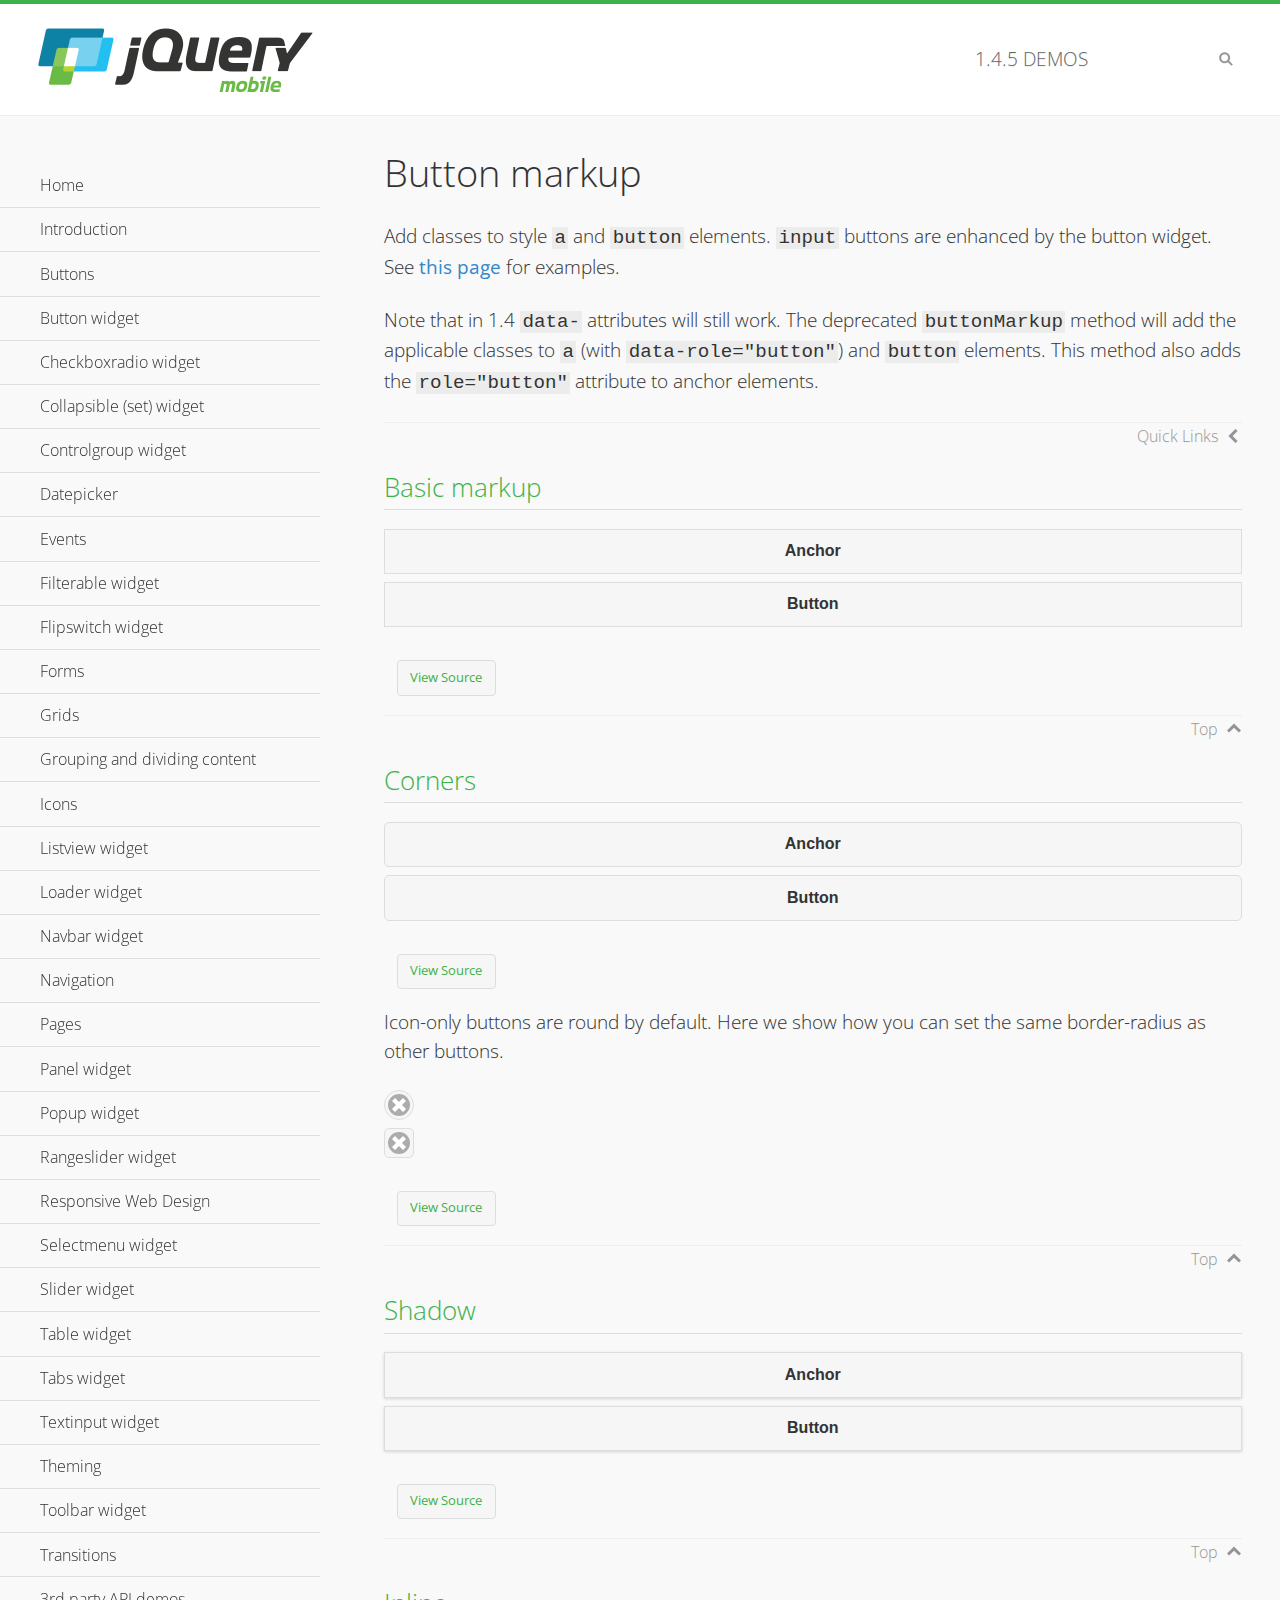
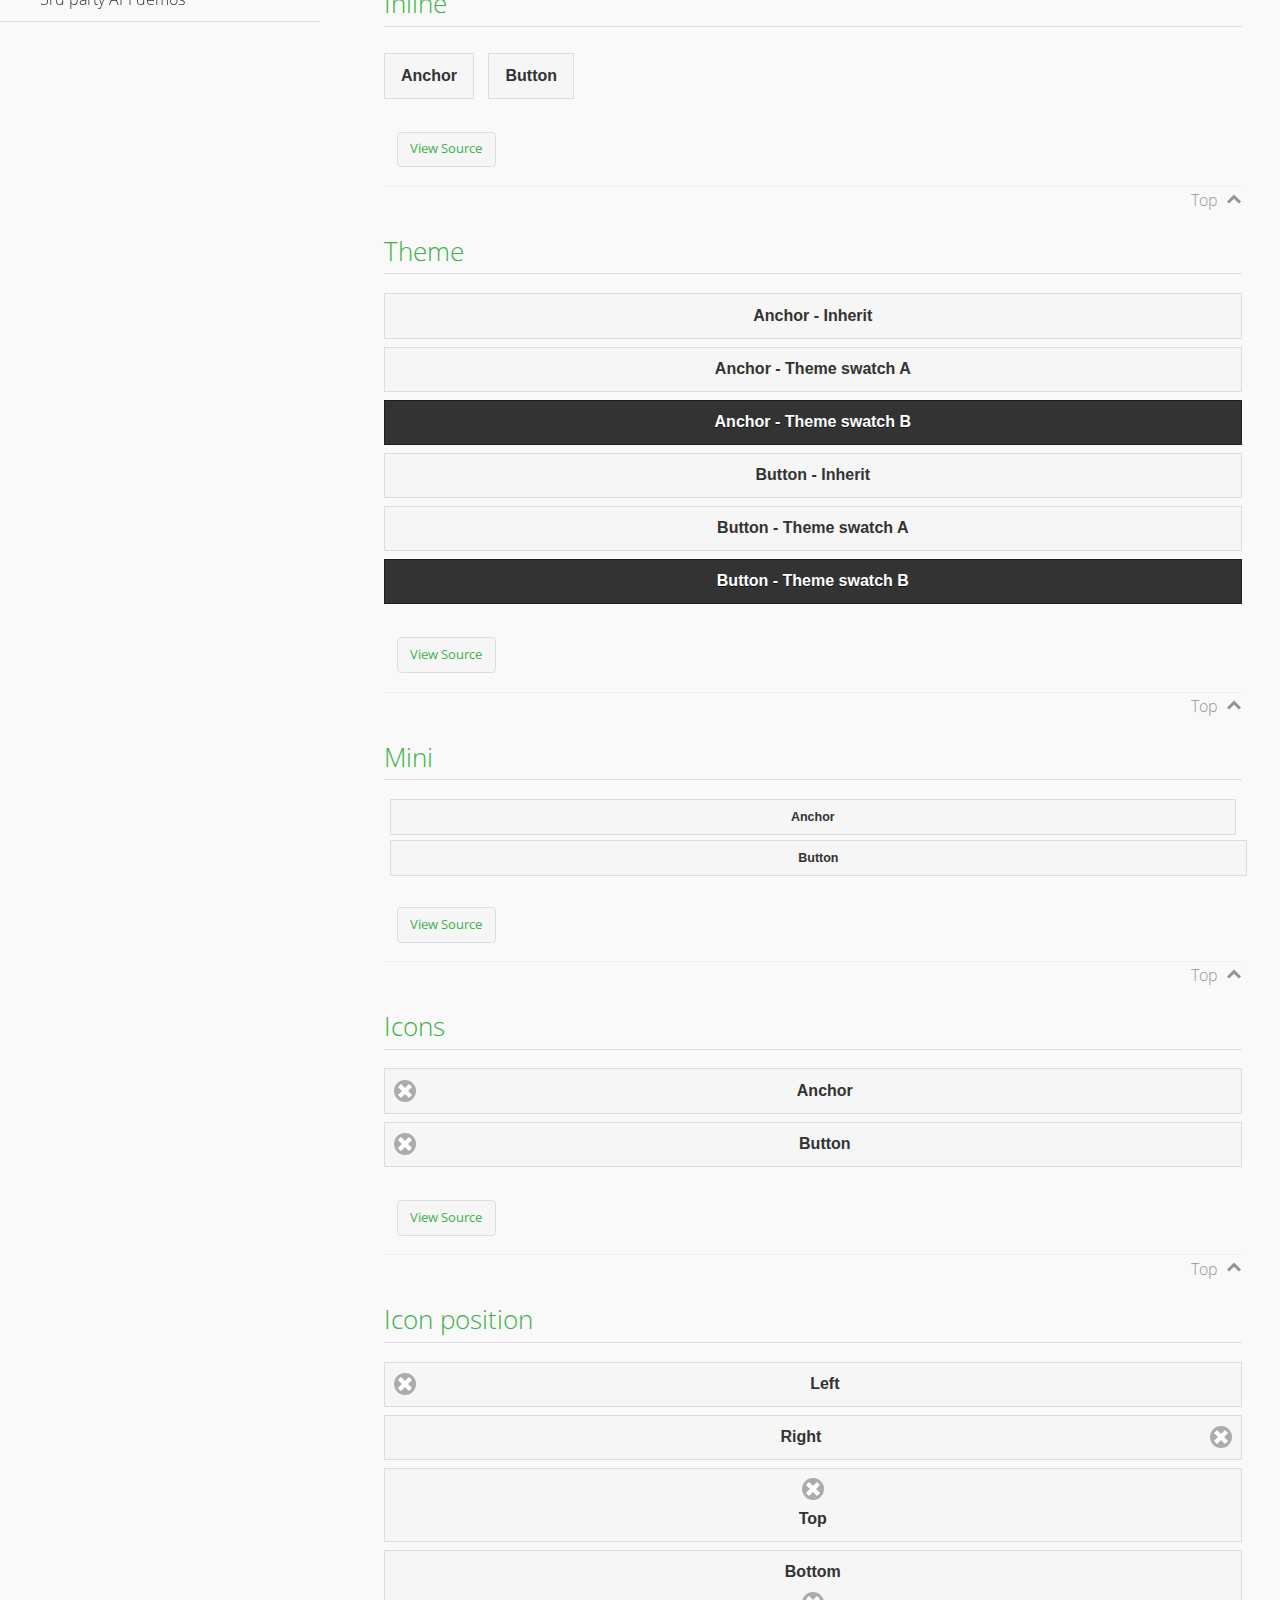
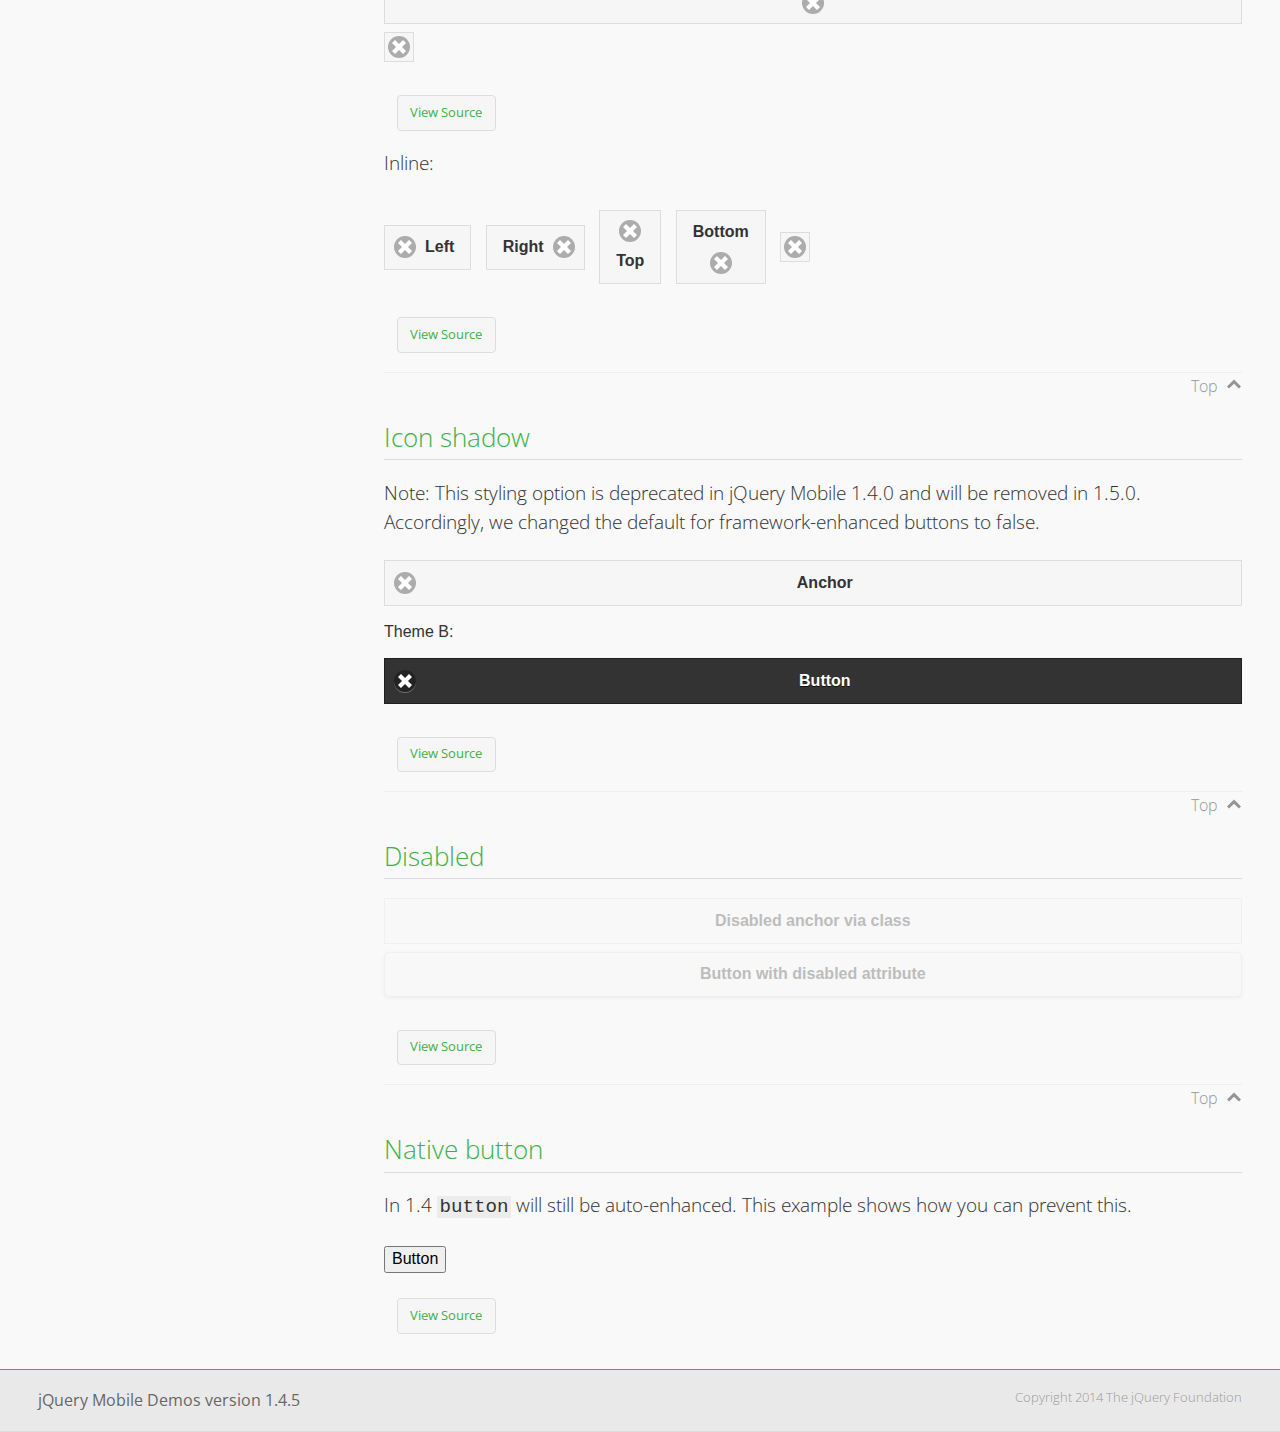
<file: jquery/demos/button-markup/index.html>
<!DOCTYPE html>
<html>
<head>
	<meta charset="utf-8">
	<meta name="viewport" content="width=device-width, initial-scale=1">
	<title>Button markup - jQuery Mobile Demos</title>
	<link rel="shortcut icon" href="../favicon.ico">
    <link rel="stylesheet" href="http://fonts.googleapis.com/css?family=Open+Sans:300,400,700">
	<link rel="stylesheet" href="../css/themes/default/jquery.mobile-1.4.5.min.css">
	<link rel="stylesheet" href="../_assets/css/jqm-demos.css">
	<script src="../js/jquery.js"></script>
	<script src="../_assets/js/index.js"></script>
	<script src="../js/jquery.mobile-1.4.5.min.js"></script>
	<style>
		#custom-border-radius .ui-btn-icon-notext.ui-corner-all {
			-webkit-border-radius: .3125em;
			border-radius: .3125em;
		}
	</style>
</head>
<body>
<div data-role="page" class="jqm-demos" data-quicklinks="true">

	<div data-role="header" class="jqm-header">
		<h2><a href="../" title="jQuery Mobile Demos home"><img src="../_assets/img/jquery-logo.png" alt="jQuery Mobile"></a></h2>
		<p><span class="jqm-version"></span> Demos</p>
		<a href="#" class="jqm-navmenu-link ui-btn ui-btn-icon-notext ui-corner-all ui-icon-bars ui-nodisc-icon ui-alt-icon ui-btn-left">Menu</a>
		<a href="#" class="jqm-search-link ui-btn ui-btn-icon-notext ui-corner-all ui-icon-search ui-nodisc-icon ui-alt-icon ui-btn-right">Search</a>
	</div><!-- /header -->

	<div role="main" class="ui-content jqm-content">

		<h1>Button markup</h1>

		<p>Add classes to style <code>a</code> and <code>button</code> elements. <code>input</code> buttons are enhanced by the button widget. See <a href="../button/" data-ajax="false">this page</a> for examples.</p>

		<p>Note that in 1.4 <code>data-</code> attributes will still work. The deprecated <code>buttonMarkup</code> method will add the applicable classes to <code>a</code> (with <code>data-role="button"</code>) and <code>button</code> elements. This method also adds the <code>role="button"</code> attribute to anchor elements.</p>

		<h2>Basic markup</h2>

		<div data-demo-html="true">
			<a href="#" class="ui-btn">Anchor</a>
			<button class="ui-btn">Button</button>
		</div><!--/demo-html -->

		<h2>Corners</h2>

		<div data-demo-html="true">
			<a href="#" class="ui-btn ui-corner-all">Anchor</a>
			<button class="ui-btn ui-corner-all">Button</button>
		</div><!--/demo-html -->

		<p>Icon-only buttons are round by default. Here we show how you can set the same border-radius as other buttons.</p>

		<div data-demo-html="true" data-demo-css="true">
			<a href="#" class="ui-btn ui-icon-delete ui-btn-icon-notext ui-corner-all">No text</a>
			<div id="custom-border-radius">
				<a href="#" class="ui-btn ui-icon-delete ui-btn-icon-notext ui-corner-all">No text</a>
			</div>
		</div><!--/demo-html -->

		<h2>Shadow</h2>

		<div data-demo-html="true">
			<a href="#" class="ui-btn ui-shadow">Anchor</a>
			<button class="ui-btn ui-shadow">Button</button>
		</div><!--/demo-html -->

		<h2>Inline</h2>

		<div data-demo-html="true">
			<a href="#" class="ui-btn ui-btn-inline">Anchor</a>
			<button class="ui-btn ui-btn-inline">Button</button>
		</div><!--/demo-html -->

		<h2>Theme</h2>

		<div data-demo-html="true">
			<a href="#" class="ui-btn">Anchor - Inherit</a>
			<a href="#" class="ui-btn ui-btn-a">Anchor - Theme swatch A</a>
			<a href="#" class="ui-btn ui-btn-b">Anchor - Theme swatch B</a>
			<button class="ui-btn">Button - Inherit</button>
			<button class="ui-btn ui-btn-a">Button - Theme swatch A</button>
			<button class="ui-btn ui-btn-b">Button - Theme swatch B</button>
		</div><!--/demo-html -->

		<h2>Mini</h2>

		<div data-demo-html="true">
			<a href="#" class="ui-btn ui-mini">Anchor</a>
			<button class="ui-btn ui-mini">Button</button>
		</div><!--/demo-html -->

		<h2>Icons</h2>

		<div data-demo-html="true">
			<a href="#" class="ui-btn ui-icon-delete ui-btn-icon-left">Anchor</a>
			<button class="ui-btn ui-icon-delete ui-btn-icon-left">Button</button>
		</div><!--/demo-html -->

		<h2>Icon position</h2>

		<div data-demo-html="true">
			<a href="#" class="ui-btn ui-icon-delete ui-btn-icon-left">Left</a>
			<a href="#" class="ui-btn ui-icon-delete ui-btn-icon-right">Right</a>
			<a href="#" class="ui-btn ui-icon-delete ui-btn-icon-top">Top</a>
			<a href="#" class="ui-btn ui-icon-delete ui-btn-icon-bottom">Bottom</a>
			<a href="#" class="ui-btn ui-icon-delete ui-btn-icon-notext">Icon only</a>
		</div><!--/demo-html -->

		<p>Inline:</p>

		<div data-demo-html="true">
			<a href="#" class="ui-btn ui-btn-inline ui-icon-delete ui-btn-icon-left">Left</a>
			<a href="#" class="ui-btn ui-btn-inline ui-icon-delete ui-btn-icon-right">Right</a>
			<a href="#" class="ui-btn ui-btn-inline ui-icon-delete ui-btn-icon-top">Top</a>
			<a href="#" class="ui-btn ui-btn-inline ui-icon-delete ui-btn-icon-bottom">Bottom</a>
			<a href="#" class="ui-btn ui-btn-inline ui-icon-delete ui-btn-icon-notext">Icon only</a>
		</div><!--/demo-html -->

		<h2>Icon shadow</h2>
		<p>Note: This styling option is deprecated in jQuery Mobile 1.4.0 and will be removed in 1.5.0. Accordingly, we changed the default for framework-enhanced buttons to false.</p>

		<div data-demo-html="true">
			<a href="#" class="ui-btn ui-icon-delete ui-btn-icon-left ui-shadow-icon">Anchor</a>
			<p>Theme B:</p>
			<button class="ui-btn ui-icon-delete ui-btn-icon-left ui-shadow-icon ui-btn-b">Button</button>
		</div><!--/demo-html -->

		<h2>Disabled</h2>

		<div data-demo-html="true">
			<a href="#" class="ui-btn ui-state-disabled">Disabled anchor via class</a>
			<button disabled>Button with disabled attribute</button>
		</div><!--/demo-html -->

		<h2>Native button</h2>
		<!-- TODO: Remove this demo in 1.5 -->
		<p>In 1.4 <code>button</code> will still be auto-enhanced. This example shows how you can prevent this.</p>

		<div data-demo-html="true">
			<button data-role="none">Button</button>
		</div><!--/demo-html -->

	</div><!-- /content -->
	    <div data-role="panel" class="jqm-navmenu-panel" data-position="left" data-display="overlay" data-theme="a">
	    	<ul class="jqm-list ui-alt-icon ui-nodisc-icon">
<li data-filtertext="demos homepage" data-icon="home"><a href=".././">Home</a></li>
<li data-filtertext="introduction overview getting started"><a href="../intro/" data-ajax="false">Introduction</a></li>
<li data-filtertext="buttons button markup buttonmarkup method anchor link button element"><a href="../button-markup/" data-ajax="false">Buttons</a></li>
<li data-filtertext="form button widget input button submit reset"><a href="../button/" data-ajax="false">Button widget</a></li>
<li data-role="collapsible" data-enhanced="true" data-collapsed-icon="carat-d" data-expanded-icon="carat-u" data-iconpos="right" data-inset="false" class="ui-collapsible ui-collapsible-themed-content ui-collapsible-collapsed">
	<h3 class="ui-collapsible-heading ui-collapsible-heading-collapsed">
		<a href="#" class="ui-collapsible-heading-toggle ui-btn ui-btn-icon-right ui-btn-inherit ui-icon-carat-d">
		    Checkboxradio widget<span class="ui-collapsible-heading-status"> click to expand contents</span>
		</a>
	</h3>
	<div class="ui-collapsible-content ui-body-inherit ui-collapsible-content-collapsed" aria-hidden="true">
		<ul>
			<li data-filtertext="form checkboxradio widget checkbox input checkboxes controlgroups"><a href="../checkboxradio-checkbox/" data-ajax="false">Checkboxes</a></li>
			<li data-filtertext="form checkboxradio widget radio input radio buttons controlgroups"><a href="../checkboxradio-radio/" data-ajax="false">Radio buttons</a></li>
		</ul>
	</div>
</li>
<li data-role="collapsible" data-enhanced="true" data-collapsed-icon="carat-d" data-expanded-icon="carat-u" data-iconpos="right" data-inset="false" class="ui-collapsible ui-collapsible-themed-content ui-collapsible-collapsed">
	<h3 class="ui-collapsible-heading ui-collapsible-heading-collapsed">
		<a href="#" class="ui-collapsible-heading-toggle ui-btn ui-btn-icon-right ui-btn-inherit ui-icon-carat-d">
			Collapsible (set) widget<span class="ui-collapsible-heading-status"> click to expand contents</span>
		</a>
	</h3>
	<div class="ui-collapsible-content ui-body-inherit ui-collapsible-content-collapsed" aria-hidden="true">
		<ul>
			<li data-filtertext="collapsibles content formatting"><a href="../collapsible/" data-ajax="false">Collapsible</a></li>
			<li data-filtertext="dynamic collapsible set accordion append expand"><a href="../collapsible-dynamic/" data-ajax="false">Dynamic collapsibles</a></li>
			<li data-filtertext="accordions collapsible set widget content formatting grouped collapsibles"><a href="../collapsibleset/" data-ajax="false">Collapsible set</a></li>
		</ul>
	</div>
</li>
<li data-role="collapsible" data-enhanced="true" data-collapsed-icon="carat-d" data-expanded-icon="carat-u" data-iconpos="right" data-inset="false" class="ui-collapsible ui-collapsible-themed-content ui-collapsible-collapsed">
	<h3 class="ui-collapsible-heading ui-collapsible-heading-collapsed">
		<a href="#" class="ui-collapsible-heading-toggle ui-btn ui-btn-icon-right ui-btn-inherit ui-icon-carat-d">
			Controlgroup widget<span class="ui-collapsible-heading-status"> click to expand contents</span>
		</a>
	</h3>
	<div class="ui-collapsible-content ui-body-inherit ui-collapsible-content-collapsed" aria-hidden="true">
		<ul>
			<li data-filtertext="controlgroups selectmenu checkboxradio input grouped buttons horizontal vertical"><a href="../controlgroup/" data-ajax="false">Controlgroup</a></li>
			<li data-filtertext="dynamic controlgroup dynamically add buttons"><a href="../controlgroup-dynamic/" data-ajax="false">Dynamic controlgroups</a></li>
		</ul>
	</div>
</li>
<li data-filtertext="form datepicker widget date input"><a href="../datepicker/" data-ajax="false">Datepicker</a></li>
<li data-role="collapsible" data-enhanced="true" data-collapsed-icon="carat-d" data-expanded-icon="carat-u" data-iconpos="right" data-inset="false" class="ui-collapsible ui-collapsible-themed-content ui-collapsible-collapsed">
	<h3 class="ui-collapsible-heading ui-collapsible-heading-collapsed">
		<a href="#" class="ui-collapsible-heading-toggle ui-btn ui-btn-icon-right ui-btn-inherit ui-icon-carat-d">
			Events<span class="ui-collapsible-heading-status"> click to expand contents</span>
		</a>
	</h3>
	<div class="ui-collapsible-content ui-body-inherit ui-collapsible-content-collapsed" aria-hidden="true">
		<ul>
			<li data-filtertext="swipe to delete list items listviews swipe events"><a href="../swipe-list/" data-ajax="false">Swipe list items</a></li>
			<li data-filtertext="swipe to navigate swipe page navigation swipe events"><a href="../swipe-page/" data-ajax="false">Swipe page navigation</a></li>
		</ul>
	</div>
</li>
<li data-filtertext="filterable filter elements sorting searching listview table"><a href="../filterable/" data-ajax="false">Filterable widget</a></li>
<li data-filtertext="form flipswitch widget flip toggle switch binary select checkbox input"><a href="../flipswitch/" data-ajax="false">Flipswitch widget</a></li>
<li data-role="collapsible" data-enhanced="true" data-collapsed-icon="carat-d" data-expanded-icon="carat-u" data-iconpos="right" data-inset="false" class="ui-collapsible ui-collapsible-themed-content ui-collapsible-collapsed">
	<h3 class="ui-collapsible-heading ui-collapsible-heading-collapsed">
		<a href="#" class="ui-collapsible-heading-toggle ui-btn ui-btn-icon-right ui-btn-inherit ui-icon-carat-d">
			Forms<span class="ui-collapsible-heading-status"> click to expand contents</span>
		</a>
	</h3>
	<div class="ui-collapsible-content ui-body-inherit ui-collapsible-content-collapsed" aria-hidden="true">
		<ul>
			<li data-filtertext="forms text checkbox radio range button submit reset inputs selects textarea slider flipswitch label form elements"><a href="../forms/" data-ajax="false">Forms</a></li>
			<li data-filtertext="form hide labels hidden accessible ui-hidden-accessible forms"><a href="../forms-label-hidden-accessible/" data-ajax="false">Hide labels</a></li>
			<li data-filtertext="form field containers fieldcontain ui-field-contain forms"><a href="../forms-field-contain/" data-ajax="false">Field containers</a></li>
			<li data-filtertext="forms disabled form elements"><a href="../forms-disabled/" data-ajax="false">Forms disabled</a></li>
			<li data-filtertext="forms gallery examples overview forms text checkbox radio range button submit reset inputs selects textarea slider flipswitch label form elements"><a href="../forms-gallery/" data-ajax="false">Forms gallery</a></li>
		</ul>
	</div>
</li>
<li data-role="collapsible" data-enhanced="true" data-collapsed-icon="carat-d" data-expanded-icon="carat-u" data-iconpos="right" data-inset="false" class="ui-collapsible ui-collapsible-themed-content ui-collapsible-collapsed">
	<h3 class="ui-collapsible-heading ui-collapsible-heading-collapsed">
		<a href="#" class="ui-collapsible-heading-toggle ui-btn ui-btn-icon-right ui-btn-inherit ui-icon-carat-d">
			Grids<span class="ui-collapsible-heading-status"> click to expand contents</span>
		</a>
	</h3>
	<div class="ui-collapsible-content ui-body-inherit ui-collapsible-content-collapsed" aria-hidden="true">
		<ul>
			<li data-filtertext="grids columns blocks content formatting rwd responsive css framework"><a href="../grids/" data-ajax="false">Grids</a></li>
			<li data-filtertext="buttons in grids css framework"><a href="../grids-buttons/" data-ajax="false">Buttons in grids</a></li>
			<li data-filtertext="custom responsive grids rwd css framework"><a href="../grids-custom-responsive/" data-ajax="false">Custom responsive grids</a></li>
		</ul>
	</div>
</li>
<li data-filtertext="blocks content formatting sections heading"><a href="../body-bar-classes/" data-ajax="false">Grouping and dividing content</a></li>
<li data-role="collapsible" data-enhanced="true" data-collapsed-icon="carat-d" data-expanded-icon="carat-u" data-iconpos="right" data-inset="false" class="ui-collapsible ui-collapsible-themed-content ui-collapsible-collapsed">
	<h3 class="ui-collapsible-heading ui-collapsible-heading-collapsed">
		<a href="#" class="ui-collapsible-heading-toggle ui-btn ui-btn-icon-right ui-btn-inherit ui-icon-carat-d">
			Icons<span class="ui-collapsible-heading-status"> click to expand contents</span>
		</a>
	</h3>
	<div class="ui-collapsible-content ui-body-inherit ui-collapsible-content-collapsed" aria-hidden="true">
		<ul>
			<li data-filtertext="button icons svg disc alt custom icon position"><a href="../icons/" data-ajax="false">Icons</a></li>
			<li data-filtertext=""><a href="../icons-grunticon/" data-ajax="false">Grunticon loader</a></li>
		</ul>
	</div>
</li>
<li data-role="collapsible" data-enhanced="true" data-collapsed-icon="carat-d" data-expanded-icon="carat-u" data-iconpos="right" data-inset="false" class="ui-collapsible ui-collapsible-themed-content ui-collapsible-collapsed">
	<h3 class="ui-collapsible-heading ui-collapsible-heading-collapsed">
		<a href="#" class="ui-collapsible-heading-toggle ui-btn ui-btn-icon-right ui-btn-inherit ui-icon-carat-d">
			Listview widget<span class="ui-collapsible-heading-status"> click to expand contents</span>
		</a>
	</h3>
	<div class="ui-collapsible-content ui-body-inherit ui-collapsible-content-collapsed" aria-hidden="true">
		<ul>
			<li data-filtertext="listview widget thumbnails icons nested split button collapsible ul ol"><a href="../listview/" data-ajax="false">Listview</a></li>
			<li data-filtertext="autocomplete filterable reveal listview filtertextbeforefilter placeholder"><a href="../listview-autocomplete/" data-ajax="false">Listview autocomplete</a></li>
			<li data-filtertext="autocomplete filterable reveal listview remote data filtertextbeforefilter placeholder"><a href="../listview-autocomplete-remote/" data-ajax="false">Listview autocomplete remote data</a></li>
			<li data-filtertext="autodividers anchor jump scroll linkbars listview lists ul ol"><a href="../listview-autodividers-linkbar/" data-ajax="false">Listview autodividers linkbar</a></li>
			<li data-filtertext="listview autodividers selector autodividersselector lists ul ol"><a href="../listview-autodividers-selector/" data-ajax="false">Listview autodividers selector</a></li>
			<li data-filtertext="listview nested list items"><a href="../listview-nested-lists/" data-ajax="false">Nested Listviews</a></li>
			<li data-filtertext="listview collapsible list items flat"><a href="../listview-collapsible-item-flat/" data-ajax="false">Listview collapsible list items (flat)</a></li>
			<li data-filtertext="listview collapsible list indented"><a href="../listview-collapsible-item-indented/" data-ajax="false">Listview collapsible list items (indented)</a></li>
			<li data-filtertext="grid listview responsive grids responsive listviews lists ul"><a href="../listview-grid/" data-ajax="false">Listview responsive grid</a></li>
		</ul>
	</div>
</li>
<li data-filtertext="loader widget page loading navigation overlay spinner"><a href="../loader/" data-ajax="false">Loader widget</a></li>
<li data-filtertext="navbar widget navmenu toolbars header footer"><a href="../navbar/" data-ajax="false">Navbar widget</a></li>
<li data-role="collapsible" data-enhanced="true" data-collapsed-icon="carat-d" data-expanded-icon="carat-u" data-iconpos="right" data-inset="false" class="ui-collapsible ui-collapsible-themed-content ui-collapsible-collapsed">
	<h3 class="ui-collapsible-heading ui-collapsible-heading-collapsed">
		<a href="#" class="ui-collapsible-heading-toggle ui-btn ui-btn-icon-right ui-btn-inherit ui-icon-carat-d">
			Navigation<span class="ui-collapsible-heading-status"> click to expand contents</span>
		</a>
	</h3>
	<div class="ui-collapsible-content ui-body-inherit ui-collapsible-content-collapsed" aria-hidden="true">
		<ul>
			<li data-filtertext="ajax navigation navigate widget history event method"><a href="../navigation/" data-ajax="false">Navigation</a></li>
			<li data-filtertext="linking pages page links navigation ajax prefetch cache"><a href="../navigation-linking-pages/" data-ajax="false">Linking pages</a></li>
			<!-- <li data-filtertext="php redirect server redirection server-side navigation"><a href="../navigation-php-redirect/" data-ajax="false">PHP redirect demo</a></li>-->
			<li data-filtertext="navigation redirection hash query"><a href="../navigation-hash-processing/" data-ajax="false">Hash processing demo</a></li>
			<li data-filtertext="navigation redirection hash query"><a href="../page-events/" data-ajax="false">Page Navigation Events</a></li>
		</ul>
	</div>
</li>
<li data-role="collapsible" data-enhanced="true" data-collapsed-icon="carat-d" data-expanded-icon="carat-u" data-iconpos="right" data-inset="false" class="ui-collapsible ui-collapsible-themed-content ui-collapsible-collapsed">
	<h3 class="ui-collapsible-heading ui-collapsible-heading-collapsed">
		<a href="#" class="ui-collapsible-heading-toggle ui-btn ui-btn-icon-right ui-btn-inherit ui-icon-carat-d">
			Pages<span class="ui-collapsible-heading-status"> click to expand contents</span>
		</a>
	</h3>
	<div class="ui-collapsible-content ui-body-inherit ui-collapsible-content-collapsed" aria-hidden="true">
		<ul>
			<li data-filtertext="pages page widget ajax navigation"><a href="../pages/" data-ajax="false">Pages</a></li>
			<li data-filtertext="single page"><a href="../pages-single-page/" data-ajax="false">Single page</a></li>
			<li data-filtertext="multipage multi-page page"><a href="../pages-multi-page/" data-ajax="false">Multi-page template</a></li>
			<li data-filtertext="dialog page widget modal popup"><a href="../pages-dialog/" data-ajax="false">Dialog page</a></li>
		</ul>
	</div>
</li>
<li data-role="collapsible" data-enhanced="true" data-collapsed-icon="carat-d" data-expanded-icon="carat-u" data-iconpos="right" data-inset="false" class="ui-collapsible ui-collapsible-themed-content ui-collapsible-collapsed">
	<h3 class="ui-collapsible-heading ui-collapsible-heading-collapsed">
		<a href="#" class="ui-collapsible-heading-toggle ui-btn ui-btn-icon-right ui-btn-inherit ui-icon-carat-d">
			Panel widget<span class="ui-collapsible-heading-status"> click to expand contents</span>
		</a>
	</h3>
	<div class="ui-collapsible-content ui-body-inherit ui-collapsible-content-collapsed" aria-hidden="true">
		<ul>
			<li data-filtertext="panel widget sliding panels reveal push overlay responsive"><a href="../panel/" data-ajax="false">Panel</a></li>
			<li data-filtertext=""><a href="../panel-external/" data-ajax="false">External panels</a></li>
			<li data-filtertext="panel "><a href="../panel-fixed/" data-ajax="false">Fixed panels</a></li>
			<li data-filtertext="panel slide panels sliding panels shadow rwd responsive breakpoint"><a href="../panel-responsive/" data-ajax="false">Panels responsive</a></li>
			<li data-filtertext="panel custom style custom panel width reveal shadow listview panel styling page background wrapper"><a href="../panel-styling/" data-ajax="false">Custom panel style</a></li>
			<li data-filtertext="panel open on swipe"><a href="../panel-swipe-open/" data-ajax="false">Panel open on swipe</a></li>
			<li data-filtertext="panels outside page internal external toolbars"><a href="../panel-external-internal/" data-ajax="false">Panel external and internal</a></li>
		</ul>
	</div>
</li>
<li data-role="collapsible" data-enhanced="true" data-collapsed-icon="carat-d" data-expanded-icon="carat-u" data-iconpos="right" data-inset="false" class="ui-collapsible ui-collapsible-themed-content ui-collapsible-collapsed">
	<h3 class="ui-collapsible-heading ui-collapsible-heading-collapsed">
		<a href="#" class="ui-collapsible-heading-toggle ui-btn ui-btn-icon-right ui-btn-inherit ui-icon-carat-d">
			Popup widget<span class="ui-collapsible-heading-status"> click to expand contents</span>
		</a>
	</h3>
	<div class="ui-collapsible-content ui-body-inherit ui-collapsible-content-collapsed" aria-hidden="true">
		<ul>
			<li data-filtertext="popup widget popups dialog modal transition tooltip lightbox form overlay screen flip pop fade transition"><a href="../popup/" data-ajax="false">Popup</a></li>
			<li data-filtertext="popup alignment position"><a href="../popup-alignment/" data-ajax="false">Popup alignment</a></li>
			<li data-filtertext="popup arrow size popups popover"><a href="../popup-arrow-size/" data-ajax="false">Popup arrow size</a></li>
			<li data-filtertext="dynamic popups popup images lightbox"><a href="../popup-dynamic/" data-ajax="false">Dynamic popups</a></li>
			<li data-filtertext="popups with iframes scaling"><a href="../popup-iframe/" data-ajax="false">Popups with iframes</a></li>
			<li data-filtertext="popup image scaling"><a href="../popup-image-scaling/" data-ajax="false">Popup image scaling</a></li>
			<li data-filtertext="external popup outside multi-page"><a href="../popup-outside-multipage/" data-ajax="false">Popup outside multi-page</a></li>
		</ul>
	</div>
</li>
<li data-filtertext="form rangeslider widget dual sliders dual handle sliders range input"><a href="../rangeslider/" data-ajax="false">Rangeslider widget</a></li>
<li data-filtertext="responsive web design rwd adaptive progressive enhancement PE accessible mobile breakpoints media query media queries"><a href="../rwd/" data-ajax="false">Responsive Web Design</a></li>
<li data-role="collapsible" data-enhanced="true" data-collapsed-icon="carat-d" data-expanded-icon="carat-u" data-iconpos="right" data-inset="false" class="ui-collapsible ui-collapsible-themed-content ui-collapsible-collapsed">
	<h3 class="ui-collapsible-heading ui-collapsible-heading-collapsed">
		<a href="#" class="ui-collapsible-heading-toggle ui-btn ui-btn-icon-right ui-btn-inherit ui-icon-carat-d">
			Selectmenu widget<span class="ui-collapsible-heading-status"> click to expand contents</span>
		</a>
	</h3>
	<div class="ui-collapsible-content ui-body-inherit ui-collapsible-content-collapsed" aria-hidden="true">
		<ul>
			<li data-filtertext="form selectmenu widget select input custom select menu selects"><a href="../selectmenu/" data-ajax="false">Selectmenu</a></li>
			<li data-filtertext="form custom select menu selectmenu widget custom menu option optgroup multiple selects"><a href="../selectmenu-custom/" data-ajax="false">Custom select menu</a></li>
			<li data-filtertext="filterable select filter popup dialog"><a href="../selectmenu-custom-filter/" data-ajax="false">Custom select menu with filter</a></li>
		</ul>
	</div>
</li>
<li data-role="collapsible" data-enhanced="true" data-collapsed-icon="carat-d" data-expanded-icon="carat-u" data-iconpos="right" data-inset="false" class="ui-collapsible ui-collapsible-themed-content ui-collapsible-collapsed">
	<h3 class="ui-collapsible-heading ui-collapsible-heading-collapsed">
		<a href="#" class="ui-collapsible-heading-toggle ui-btn ui-btn-icon-right ui-btn-inherit ui-icon-carat-d">
			Slider widget<span class="ui-collapsible-heading-status"> click to expand contents</span>
		</a>
	</h3>
	<div class="ui-collapsible-content ui-body-inherit ui-collapsible-content-collapsed" aria-hidden="true">
		<ul>
			<li data-filtertext="form slider widget range input single sliders"><a href="../slider/" data-ajax="false">Slider</a></li>
			<li data-filtertext="form slider widget flipswitch slider binary select flip toggle switch"><a href="../slider-flipswitch/" data-ajax="false">Slider flip toggle switch</a></li>
			<li data-filtertext="form slider tooltip handle value input range sliders"><a href="../slider-tooltip/" data-ajax="false">Slider tooltip</a></li>
		</ul>
	</div>
</li>
<li data-role="collapsible" data-enhanced="true" data-collapsed-icon="carat-d" data-expanded-icon="carat-u" data-iconpos="right" data-inset="false" class="ui-collapsible ui-collapsible-themed-content ui-collapsible-collapsed">
	<h3 class="ui-collapsible-heading ui-collapsible-heading-collapsed">
		<a href="#" class="ui-collapsible-heading-toggle ui-btn ui-btn-icon-right ui-btn-inherit ui-icon-carat-d">
			Table widget<span class="ui-collapsible-heading-status"> click to expand contents</span>
		</a>
	</h3>
	<div class="ui-collapsible-content ui-body-inherit ui-collapsible-content-collapsed" aria-hidden="true">
		<ul>
			<li data-filtertext="table widget reflow column toggle th td responsive tables rwd hide show tabular"><a href="../table-column-toggle/" data-ajax="false">Table Column Toggle</a></li>
			<li data-filtertext="table column toggle phone comparison demo"><a href="../table-column-toggle-example/" data-ajax="false">Table Column Toggle demo</a></li>
			<li data-filtertext="responsive tables table column toggle heading groups rwd breakpoint"><a href="../table-column-toggle-heading-groups/" data-ajax="false">Table Column Toggle heading groups</a></li>
			<li data-filtertext="responsive tables table column toggle hide rwd breakpoint customization options"><a href="../table-column-toggle-options/" data-ajax="false">Table Column Toggle options</a></li>
			<li data-filtertext="table reflow th td responsive rwd columns tabular"><a href="../table-reflow/" data-ajax="false">Table Reflow</a></li>
			<li data-filtertext="responsive tables table reflow heading groups rwd breakpoint"><a href="../table-reflow-heading-groups/" data-ajax="false">Table Reflow heading groups</a></li>
			<li data-filtertext="responsive tables table reflow stripes strokes table style"><a href="../table-reflow-stripes-strokes/" data-ajax="false">Table Reflow stripes and strokes</a></li>
			<li data-filtertext="responsive tables table reflow stack custom styles"><a href="../table-reflow-styling/" data-ajax="false">Table Reflow custom styles</a></li>
		</ul>
	</div>
</li>
<li data-filtertext="ui tabs widget"><a href="../tabs/" data-ajax="false">Tabs widget</a></li>
<li data-filtertext="form textinput widget text input textarea number date time tel email file color password"><a href="../textinput/" data-ajax="false">Textinput widget</a></li>
<li data-role="collapsible" data-enhanced="true" data-collapsed-icon="carat-d" data-expanded-icon="carat-u" data-iconpos="right" data-inset="false" class="ui-collapsible ui-collapsible-themed-content ui-collapsible-collapsed">
	<h3 class="ui-collapsible-heading ui-collapsible-heading-collapsed">
		<a href="#" class="ui-collapsible-heading-toggle ui-btn ui-btn-icon-right ui-btn-inherit ui-icon-carat-d">
			Theming<span class="ui-collapsible-heading-status"> click to expand contents</span>
		</a>
	</h3>
	<div class="ui-collapsible-content ui-body-inherit ui-collapsible-content-collapsed" aria-hidden="true">
		<ul>
			<li data-filtertext="default theme swatches theming style css"><a href="../theme-default/" data-ajax="false">Default theme</a></li>
			<li data-filtertext="classic theme old theme swatches theming style css"><a href="../theme-classic/" data-ajax="false">Classic theme</a></li>
		</ul>
	</div>
</li>
<li data-role="collapsible" data-enhanced="true" data-collapsed-icon="carat-d" data-expanded-icon="carat-u" data-iconpos="right" data-inset="false" class="ui-collapsible ui-collapsible-themed-content ui-collapsible-collapsed">
	<h3 class="ui-collapsible-heading ui-collapsible-heading-collapsed">
		<a href="#" class="ui-collapsible-heading-toggle ui-btn ui-btn-icon-right ui-btn-inherit ui-icon-carat-d">
			Toolbar widget<span class="ui-collapsible-heading-status"> click to expand contents</span>
		</a>
	</h3>
	<div class="ui-collapsible-content ui-body-inherit ui-collapsible-content-collapsed" aria-hidden="true">
		<ul>
			<li data-filtertext="toolbar widget header footer toolbars fixed fullscreen external sections"><a href="../toolbar/" data-ajax="false">Toolbar</a></li>
			<li data-filtertext="dynamic toolbars dynamically add toolbar header footer"><a href="../toolbar-dynamic/" data-ajax="false">Dynamic toolbars</a></li>
			<li data-filtertext="external toolbars header footer"><a href="../toolbar-external/" data-ajax="false">External toolbars</a></li>
			<li data-filtertext="fixed toolbars header footer"><a href="../toolbar-fixed/" data-ajax="false">Fixed toolbars</a></li>
			<li data-filtertext="fixed fullscreen toolbars header footer"><a href="../toolbar-fixed-fullscreen/" data-ajax="false">Fullscreen toolbars</a></li>
			<li data-filtertext="external fixed toolbars header footer"><a href="../toolbar-fixed-external/" data-ajax="false">Fixed external toolbars</a></li>
			<li data-filtertext="external persistent toolbars header footer navbar navmenu"><a href="../toolbar-fixed-persistent/" data-ajax="false">Persistent toolbars</a></li>
			<li data-filtertext="external ajax optimized toolbars persistent toolbars header footer navbar"><a href="../toolbar-fixed-persistent-optimized/" data-ajax="false">Ajax optimized toolbars</a></li>
			<li data-filtertext="form in toolbars header footer"><a href="../toolbar-fixed-forms/" data-ajax="false">Form in toolbar</a></li>
		</ul>
	</div>
</li>
<li data-filtertext="page transitions animated pages popup navigation flip slide fade pop"><a href="../transitions/" data-ajax="false">Transitions</a></li>
<li data-role="collapsible" data-enhanced="true" data-collapsed-icon="carat-d" data-expanded-icon="carat-u" data-iconpos="right" data-inset="false" class="ui-collapsible ui-collapsible-themed-content ui-collapsible-collapsed">
	<h3 class="ui-collapsible-heading ui-collapsible-heading-collapsed">
		<a href="#" class="ui-collapsible-heading-toggle ui-btn ui-btn-icon-right ui-btn-inherit ui-icon-carat-d">
			3rd party API demos<span class="ui-collapsible-heading-status"> click to expand contents</span>
		</a>
	</h3>
	<div class="ui-collapsible-content ui-body-inherit ui-collapsible-content-collapsed" aria-hidden="true">
		<ul>
			<li data-filtertext="backbone requirejs navigation router"><a href="../backbone-requirejs/" data-ajax="false">Backbone RequireJS</a></li>
			<li data-filtertext="google maps geolocation demo"><a href="../map-geolocation/" data-ajax="false">Google Maps geolocation</a></li>
			<li data-filtertext="google maps hybrid"><a href="../map-list-toggle/" data-ajax="false">Google Maps list toggle</a></li>
		</ul>
	</div>
</li>



		     </ul>
		</div><!-- /panel -->


	<div data-role="footer" data-position="fixed" data-tap-toggle="false" class="jqm-footer">
		<p>jQuery Mobile Demos version <span class="jqm-version"></span></p>
		<p>Copyright 2014 The jQuery Foundation</p>
	</div><!-- /footer -->
	<!-- TODO: This should become an external panel so we can add input to markup (unique ID) -->
    <div data-role="panel" class="jqm-search-panel" data-position="right" data-display="overlay" data-theme="a">
		<div class="jqm-search">
			<ul class="jqm-list" data-filter-placeholder="Search demos..." data-filter-reveal="true">
<li data-filtertext="demos homepage" data-icon="home"><a href=".././">Home</a></li>
<li data-filtertext="introduction overview getting started"><a href="../intro/" data-ajax="false">Introduction</a></li>
<li data-filtertext="buttons button markup buttonmarkup method anchor link button element"><a href="../button-markup/" data-ajax="false">Buttons</a></li>
<li data-filtertext="form button widget input button submit reset"><a href="../button/" data-ajax="false">Button widget</a></li>
<li data-role="collapsible" data-enhanced="true" data-collapsed-icon="carat-d" data-expanded-icon="carat-u" data-iconpos="right" data-inset="false" class="ui-collapsible ui-collapsible-themed-content ui-collapsible-collapsed">
	<h3 class="ui-collapsible-heading ui-collapsible-heading-collapsed">
		<a href="#" class="ui-collapsible-heading-toggle ui-btn ui-btn-icon-right ui-btn-inherit ui-icon-carat-d">
		    Checkboxradio widget<span class="ui-collapsible-heading-status"> click to expand contents</span>
		</a>
	</h3>
	<div class="ui-collapsible-content ui-body-inherit ui-collapsible-content-collapsed" aria-hidden="true">
		<ul>
			<li data-filtertext="form checkboxradio widget checkbox input checkboxes controlgroups"><a href="../checkboxradio-checkbox/" data-ajax="false">Checkboxes</a></li>
			<li data-filtertext="form checkboxradio widget radio input radio buttons controlgroups"><a href="../checkboxradio-radio/" data-ajax="false">Radio buttons</a></li>
		</ul>
	</div>
</li>
<li data-role="collapsible" data-enhanced="true" data-collapsed-icon="carat-d" data-expanded-icon="carat-u" data-iconpos="right" data-inset="false" class="ui-collapsible ui-collapsible-themed-content ui-collapsible-collapsed">
	<h3 class="ui-collapsible-heading ui-collapsible-heading-collapsed">
		<a href="#" class="ui-collapsible-heading-toggle ui-btn ui-btn-icon-right ui-btn-inherit ui-icon-carat-d">
			Collapsible (set) widget<span class="ui-collapsible-heading-status"> click to expand contents</span>
		</a>
	</h3>
	<div class="ui-collapsible-content ui-body-inherit ui-collapsible-content-collapsed" aria-hidden="true">
		<ul>
			<li data-filtertext="collapsibles content formatting"><a href="../collapsible/" data-ajax="false">Collapsible</a></li>
			<li data-filtertext="dynamic collapsible set accordion append expand"><a href="../collapsible-dynamic/" data-ajax="false">Dynamic collapsibles</a></li>
			<li data-filtertext="accordions collapsible set widget content formatting grouped collapsibles"><a href="../collapsibleset/" data-ajax="false">Collapsible set</a></li>
		</ul>
	</div>
</li>
<li data-role="collapsible" data-enhanced="true" data-collapsed-icon="carat-d" data-expanded-icon="carat-u" data-iconpos="right" data-inset="false" class="ui-collapsible ui-collapsible-themed-content ui-collapsible-collapsed">
	<h3 class="ui-collapsible-heading ui-collapsible-heading-collapsed">
		<a href="#" class="ui-collapsible-heading-toggle ui-btn ui-btn-icon-right ui-btn-inherit ui-icon-carat-d">
			Controlgroup widget<span class="ui-collapsible-heading-status"> click to expand contents</span>
		</a>
	</h3>
	<div class="ui-collapsible-content ui-body-inherit ui-collapsible-content-collapsed" aria-hidden="true">
		<ul>
			<li data-filtertext="controlgroups selectmenu checkboxradio input grouped buttons horizontal vertical"><a href="../controlgroup/" data-ajax="false">Controlgroup</a></li>
			<li data-filtertext="dynamic controlgroup dynamically add buttons"><a href="../controlgroup-dynamic/" data-ajax="false">Dynamic controlgroups</a></li>
		</ul>
	</div>
</li>
<li data-filtertext="form datepicker widget date input"><a href="../datepicker/" data-ajax="false">Datepicker</a></li>
<li data-role="collapsible" data-enhanced="true" data-collapsed-icon="carat-d" data-expanded-icon="carat-u" data-iconpos="right" data-inset="false" class="ui-collapsible ui-collapsible-themed-content ui-collapsible-collapsed">
	<h3 class="ui-collapsible-heading ui-collapsible-heading-collapsed">
		<a href="#" class="ui-collapsible-heading-toggle ui-btn ui-btn-icon-right ui-btn-inherit ui-icon-carat-d">
			Events<span class="ui-collapsible-heading-status"> click to expand contents</span>
		</a>
	</h3>
	<div class="ui-collapsible-content ui-body-inherit ui-collapsible-content-collapsed" aria-hidden="true">
		<ul>
			<li data-filtertext="swipe to delete list items listviews swipe events"><a href="../swipe-list/" data-ajax="false">Swipe list items</a></li>
			<li data-filtertext="swipe to navigate swipe page navigation swipe events"><a href="../swipe-page/" data-ajax="false">Swipe page navigation</a></li>
		</ul>
	</div>
</li>
<li data-filtertext="filterable filter elements sorting searching listview table"><a href="../filterable/" data-ajax="false">Filterable widget</a></li>
<li data-filtertext="form flipswitch widget flip toggle switch binary select checkbox input"><a href="../flipswitch/" data-ajax="false">Flipswitch widget</a></li>
<li data-role="collapsible" data-enhanced="true" data-collapsed-icon="carat-d" data-expanded-icon="carat-u" data-iconpos="right" data-inset="false" class="ui-collapsible ui-collapsible-themed-content ui-collapsible-collapsed">
	<h3 class="ui-collapsible-heading ui-collapsible-heading-collapsed">
		<a href="#" class="ui-collapsible-heading-toggle ui-btn ui-btn-icon-right ui-btn-inherit ui-icon-carat-d">
			Forms<span class="ui-collapsible-heading-status"> click to expand contents</span>
		</a>
	</h3>
	<div class="ui-collapsible-content ui-body-inherit ui-collapsible-content-collapsed" aria-hidden="true">
		<ul>
			<li data-filtertext="forms text checkbox radio range button submit reset inputs selects textarea slider flipswitch label form elements"><a href="../forms/" data-ajax="false">Forms</a></li>
			<li data-filtertext="form hide labels hidden accessible ui-hidden-accessible forms"><a href="../forms-label-hidden-accessible/" data-ajax="false">Hide labels</a></li>
			<li data-filtertext="form field containers fieldcontain ui-field-contain forms"><a href="../forms-field-contain/" data-ajax="false">Field containers</a></li>
			<li data-filtertext="forms disabled form elements"><a href="../forms-disabled/" data-ajax="false">Forms disabled</a></li>
			<li data-filtertext="forms gallery examples overview forms text checkbox radio range button submit reset inputs selects textarea slider flipswitch label form elements"><a href="../forms-gallery/" data-ajax="false">Forms gallery</a></li>
		</ul>
	</div>
</li>
<li data-role="collapsible" data-enhanced="true" data-collapsed-icon="carat-d" data-expanded-icon="carat-u" data-iconpos="right" data-inset="false" class="ui-collapsible ui-collapsible-themed-content ui-collapsible-collapsed">
	<h3 class="ui-collapsible-heading ui-collapsible-heading-collapsed">
		<a href="#" class="ui-collapsible-heading-toggle ui-btn ui-btn-icon-right ui-btn-inherit ui-icon-carat-d">
			Grids<span class="ui-collapsible-heading-status"> click to expand contents</span>
		</a>
	</h3>
	<div class="ui-collapsible-content ui-body-inherit ui-collapsible-content-collapsed" aria-hidden="true">
		<ul>
			<li data-filtertext="grids columns blocks content formatting rwd responsive css framework"><a href="../grids/" data-ajax="false">Grids</a></li>
			<li data-filtertext="buttons in grids css framework"><a href="../grids-buttons/" data-ajax="false">Buttons in grids</a></li>
			<li data-filtertext="custom responsive grids rwd css framework"><a href="../grids-custom-responsive/" data-ajax="false">Custom responsive grids</a></li>
		</ul>
	</div>
</li>
<li data-filtertext="blocks content formatting sections heading"><a href="../body-bar-classes/" data-ajax="false">Grouping and dividing content</a></li>
<li data-role="collapsible" data-enhanced="true" data-collapsed-icon="carat-d" data-expanded-icon="carat-u" data-iconpos="right" data-inset="false" class="ui-collapsible ui-collapsible-themed-content ui-collapsible-collapsed">
	<h3 class="ui-collapsible-heading ui-collapsible-heading-collapsed">
		<a href="#" class="ui-collapsible-heading-toggle ui-btn ui-btn-icon-right ui-btn-inherit ui-icon-carat-d">
			Icons<span class="ui-collapsible-heading-status"> click to expand contents</span>
		</a>
	</h3>
	<div class="ui-collapsible-content ui-body-inherit ui-collapsible-content-collapsed" aria-hidden="true">
		<ul>
			<li data-filtertext="button icons svg disc alt custom icon position"><a href="../icons/" data-ajax="false">Icons</a></li>
			<li data-filtertext=""><a href="../icons-grunticon/" data-ajax="false">Grunticon loader</a></li>
		</ul>
	</div>
</li>
<li data-role="collapsible" data-enhanced="true" data-collapsed-icon="carat-d" data-expanded-icon="carat-u" data-iconpos="right" data-inset="false" class="ui-collapsible ui-collapsible-themed-content ui-collapsible-collapsed">
	<h3 class="ui-collapsible-heading ui-collapsible-heading-collapsed">
		<a href="#" class="ui-collapsible-heading-toggle ui-btn ui-btn-icon-right ui-btn-inherit ui-icon-carat-d">
			Listview widget<span class="ui-collapsible-heading-status"> click to expand contents</span>
		</a>
	</h3>
	<div class="ui-collapsible-content ui-body-inherit ui-collapsible-content-collapsed" aria-hidden="true">
		<ul>
			<li data-filtertext="listview widget thumbnails icons nested split button collapsible ul ol"><a href="../listview/" data-ajax="false">Listview</a></li>
			<li data-filtertext="autocomplete filterable reveal listview filtertextbeforefilter placeholder"><a href="../listview-autocomplete/" data-ajax="false">Listview autocomplete</a></li>
			<li data-filtertext="autocomplete filterable reveal listview remote data filtertextbeforefilter placeholder"><a href="../listview-autocomplete-remote/" data-ajax="false">Listview autocomplete remote data</a></li>
			<li data-filtertext="autodividers anchor jump scroll linkbars listview lists ul ol"><a href="../listview-autodividers-linkbar/" data-ajax="false">Listview autodividers linkbar</a></li>
			<li data-filtertext="listview autodividers selector autodividersselector lists ul ol"><a href="../listview-autodividers-selector/" data-ajax="false">Listview autodividers selector</a></li>
			<li data-filtertext="listview nested list items"><a href="../listview-nested-lists/" data-ajax="false">Nested Listviews</a></li>
			<li data-filtertext="listview collapsible list items flat"><a href="../listview-collapsible-item-flat/" data-ajax="false">Listview collapsible list items (flat)</a></li>
			<li data-filtertext="listview collapsible list indented"><a href="../listview-collapsible-item-indented/" data-ajax="false">Listview collapsible list items (indented)</a></li>
			<li data-filtertext="grid listview responsive grids responsive listviews lists ul"><a href="../listview-grid/" data-ajax="false">Listview responsive grid</a></li>
		</ul>
	</div>
</li>
<li data-filtertext="loader widget page loading navigation overlay spinner"><a href="../loader/" data-ajax="false">Loader widget</a></li>
<li data-filtertext="navbar widget navmenu toolbars header footer"><a href="../navbar/" data-ajax="false">Navbar widget</a></li>
<li data-role="collapsible" data-enhanced="true" data-collapsed-icon="carat-d" data-expanded-icon="carat-u" data-iconpos="right" data-inset="false" class="ui-collapsible ui-collapsible-themed-content ui-collapsible-collapsed">
	<h3 class="ui-collapsible-heading ui-collapsible-heading-collapsed">
		<a href="#" class="ui-collapsible-heading-toggle ui-btn ui-btn-icon-right ui-btn-inherit ui-icon-carat-d">
			Navigation<span class="ui-collapsible-heading-status"> click to expand contents</span>
		</a>
	</h3>
	<div class="ui-collapsible-content ui-body-inherit ui-collapsible-content-collapsed" aria-hidden="true">
		<ul>
			<li data-filtertext="ajax navigation navigate widget history event method"><a href="../navigation/" data-ajax="false">Navigation</a></li>
			<li data-filtertext="linking pages page links navigation ajax prefetch cache"><a href="../navigation-linking-pages/" data-ajax="false">Linking pages</a></li>
			<!-- <li data-filtertext="php redirect server redirection server-side navigation"><a href="../navigation-php-redirect/" data-ajax="false">PHP redirect demo</a></li>-->
			<li data-filtertext="navigation redirection hash query"><a href="../navigation-hash-processing/" data-ajax="false">Hash processing demo</a></li>
			<li data-filtertext="navigation redirection hash query"><a href="../page-events/" data-ajax="false">Page Navigation Events</a></li>
		</ul>
	</div>
</li>
<li data-role="collapsible" data-enhanced="true" data-collapsed-icon="carat-d" data-expanded-icon="carat-u" data-iconpos="right" data-inset="false" class="ui-collapsible ui-collapsible-themed-content ui-collapsible-collapsed">
	<h3 class="ui-collapsible-heading ui-collapsible-heading-collapsed">
		<a href="#" class="ui-collapsible-heading-toggle ui-btn ui-btn-icon-right ui-btn-inherit ui-icon-carat-d">
			Pages<span class="ui-collapsible-heading-status"> click to expand contents</span>
		</a>
	</h3>
	<div class="ui-collapsible-content ui-body-inherit ui-collapsible-content-collapsed" aria-hidden="true">
		<ul>
			<li data-filtertext="pages page widget ajax navigation"><a href="../pages/" data-ajax="false">Pages</a></li>
			<li data-filtertext="single page"><a href="../pages-single-page/" data-ajax="false">Single page</a></li>
			<li data-filtertext="multipage multi-page page"><a href="../pages-multi-page/" data-ajax="false">Multi-page template</a></li>
			<li data-filtertext="dialog page widget modal popup"><a href="../pages-dialog/" data-ajax="false">Dialog page</a></li>
		</ul>
	</div>
</li>
<li data-role="collapsible" data-enhanced="true" data-collapsed-icon="carat-d" data-expanded-icon="carat-u" data-iconpos="right" data-inset="false" class="ui-collapsible ui-collapsible-themed-content ui-collapsible-collapsed">
	<h3 class="ui-collapsible-heading ui-collapsible-heading-collapsed">
		<a href="#" class="ui-collapsible-heading-toggle ui-btn ui-btn-icon-right ui-btn-inherit ui-icon-carat-d">
			Panel widget<span class="ui-collapsible-heading-status"> click to expand contents</span>
		</a>
	</h3>
	<div class="ui-collapsible-content ui-body-inherit ui-collapsible-content-collapsed" aria-hidden="true">
		<ul>
			<li data-filtertext="panel widget sliding panels reveal push overlay responsive"><a href="../panel/" data-ajax="false">Panel</a></li>
			<li data-filtertext=""><a href="../panel-external/" data-ajax="false">External panels</a></li>
			<li data-filtertext="panel "><a href="../panel-fixed/" data-ajax="false">Fixed panels</a></li>
			<li data-filtertext="panel slide panels sliding panels shadow rwd responsive breakpoint"><a href="../panel-responsive/" data-ajax="false">Panels responsive</a></li>
			<li data-filtertext="panel custom style custom panel width reveal shadow listview panel styling page background wrapper"><a href="../panel-styling/" data-ajax="false">Custom panel style</a></li>
			<li data-filtertext="panel open on swipe"><a href="../panel-swipe-open/" data-ajax="false">Panel open on swipe</a></li>
			<li data-filtertext="panels outside page internal external toolbars"><a href="../panel-external-internal/" data-ajax="false">Panel external and internal</a></li>
		</ul>
	</div>
</li>
<li data-role="collapsible" data-enhanced="true" data-collapsed-icon="carat-d" data-expanded-icon="carat-u" data-iconpos="right" data-inset="false" class="ui-collapsible ui-collapsible-themed-content ui-collapsible-collapsed">
	<h3 class="ui-collapsible-heading ui-collapsible-heading-collapsed">
		<a href="#" class="ui-collapsible-heading-toggle ui-btn ui-btn-icon-right ui-btn-inherit ui-icon-carat-d">
			Popup widget<span class="ui-collapsible-heading-status"> click to expand contents</span>
		</a>
	</h3>
	<div class="ui-collapsible-content ui-body-inherit ui-collapsible-content-collapsed" aria-hidden="true">
		<ul>
			<li data-filtertext="popup widget popups dialog modal transition tooltip lightbox form overlay screen flip pop fade transition"><a href="../popup/" data-ajax="false">Popup</a></li>
			<li data-filtertext="popup alignment position"><a href="../popup-alignment/" data-ajax="false">Popup alignment</a></li>
			<li data-filtertext="popup arrow size popups popover"><a href="../popup-arrow-size/" data-ajax="false">Popup arrow size</a></li>
			<li data-filtertext="dynamic popups popup images lightbox"><a href="../popup-dynamic/" data-ajax="false">Dynamic popups</a></li>
			<li data-filtertext="popups with iframes scaling"><a href="../popup-iframe/" data-ajax="false">Popups with iframes</a></li>
			<li data-filtertext="popup image scaling"><a href="../popup-image-scaling/" data-ajax="false">Popup image scaling</a></li>
			<li data-filtertext="external popup outside multi-page"><a href="../popup-outside-multipage/" data-ajax="false">Popup outside multi-page</a></li>
		</ul>
	</div>
</li>
<li data-filtertext="form rangeslider widget dual sliders dual handle sliders range input"><a href="../rangeslider/" data-ajax="false">Rangeslider widget</a></li>
<li data-filtertext="responsive web design rwd adaptive progressive enhancement PE accessible mobile breakpoints media query media queries"><a href="../rwd/" data-ajax="false">Responsive Web Design</a></li>
<li data-role="collapsible" data-enhanced="true" data-collapsed-icon="carat-d" data-expanded-icon="carat-u" data-iconpos="right" data-inset="false" class="ui-collapsible ui-collapsible-themed-content ui-collapsible-collapsed">
	<h3 class="ui-collapsible-heading ui-collapsible-heading-collapsed">
		<a href="#" class="ui-collapsible-heading-toggle ui-btn ui-btn-icon-right ui-btn-inherit ui-icon-carat-d">
			Selectmenu widget<span class="ui-collapsible-heading-status"> click to expand contents</span>
		</a>
	</h3>
	<div class="ui-collapsible-content ui-body-inherit ui-collapsible-content-collapsed" aria-hidden="true">
		<ul>
			<li data-filtertext="form selectmenu widget select input custom select menu selects"><a href="../selectmenu/" data-ajax="false">Selectmenu</a></li>
			<li data-filtertext="form custom select menu selectmenu widget custom menu option optgroup multiple selects"><a href="../selectmenu-custom/" data-ajax="false">Custom select menu</a></li>
			<li data-filtertext="filterable select filter popup dialog"><a href="../selectmenu-custom-filter/" data-ajax="false">Custom select menu with filter</a></li>
		</ul>
	</div>
</li>
<li data-role="collapsible" data-enhanced="true" data-collapsed-icon="carat-d" data-expanded-icon="carat-u" data-iconpos="right" data-inset="false" class="ui-collapsible ui-collapsible-themed-content ui-collapsible-collapsed">
	<h3 class="ui-collapsible-heading ui-collapsible-heading-collapsed">
		<a href="#" class="ui-collapsible-heading-toggle ui-btn ui-btn-icon-right ui-btn-inherit ui-icon-carat-d">
			Slider widget<span class="ui-collapsible-heading-status"> click to expand contents</span>
		</a>
	</h3>
	<div class="ui-collapsible-content ui-body-inherit ui-collapsible-content-collapsed" aria-hidden="true">
		<ul>
			<li data-filtertext="form slider widget range input single sliders"><a href="../slider/" data-ajax="false">Slider</a></li>
			<li data-filtertext="form slider widget flipswitch slider binary select flip toggle switch"><a href="../slider-flipswitch/" data-ajax="false">Slider flip toggle switch</a></li>
			<li data-filtertext="form slider tooltip handle value input range sliders"><a href="../slider-tooltip/" data-ajax="false">Slider tooltip</a></li>
		</ul>
	</div>
</li>
<li data-role="collapsible" data-enhanced="true" data-collapsed-icon="carat-d" data-expanded-icon="carat-u" data-iconpos="right" data-inset="false" class="ui-collapsible ui-collapsible-themed-content ui-collapsible-collapsed">
	<h3 class="ui-collapsible-heading ui-collapsible-heading-collapsed">
		<a href="#" class="ui-collapsible-heading-toggle ui-btn ui-btn-icon-right ui-btn-inherit ui-icon-carat-d">
			Table widget<span class="ui-collapsible-heading-status"> click to expand contents</span>
		</a>
	</h3>
	<div class="ui-collapsible-content ui-body-inherit ui-collapsible-content-collapsed" aria-hidden="true">
		<ul>
			<li data-filtertext="table widget reflow column toggle th td responsive tables rwd hide show tabular"><a href="../table-column-toggle/" data-ajax="false">Table Column Toggle</a></li>
			<li data-filtertext="table column toggle phone comparison demo"><a href="../table-column-toggle-example/" data-ajax="false">Table Column Toggle demo</a></li>
			<li data-filtertext="responsive tables table column toggle heading groups rwd breakpoint"><a href="../table-column-toggle-heading-groups/" data-ajax="false">Table Column Toggle heading groups</a></li>
			<li data-filtertext="responsive tables table column toggle hide rwd breakpoint customization options"><a href="../table-column-toggle-options/" data-ajax="false">Table Column Toggle options</a></li>
			<li data-filtertext="table reflow th td responsive rwd columns tabular"><a href="../table-reflow/" data-ajax="false">Table Reflow</a></li>
			<li data-filtertext="responsive tables table reflow heading groups rwd breakpoint"><a href="../table-reflow-heading-groups/" data-ajax="false">Table Reflow heading groups</a></li>
			<li data-filtertext="responsive tables table reflow stripes strokes table style"><a href="../table-reflow-stripes-strokes/" data-ajax="false">Table Reflow stripes and strokes</a></li>
			<li data-filtertext="responsive tables table reflow stack custom styles"><a href="../table-reflow-styling/" data-ajax="false">Table Reflow custom styles</a></li>
		</ul>
	</div>
</li>
<li data-filtertext="ui tabs widget"><a href="../tabs/" data-ajax="false">Tabs widget</a></li>
<li data-filtertext="form textinput widget text input textarea number date time tel email file color password"><a href="../textinput/" data-ajax="false">Textinput widget</a></li>
<li data-role="collapsible" data-enhanced="true" data-collapsed-icon="carat-d" data-expanded-icon="carat-u" data-iconpos="right" data-inset="false" class="ui-collapsible ui-collapsible-themed-content ui-collapsible-collapsed">
	<h3 class="ui-collapsible-heading ui-collapsible-heading-collapsed">
		<a href="#" class="ui-collapsible-heading-toggle ui-btn ui-btn-icon-right ui-btn-inherit ui-icon-carat-d">
			Theming<span class="ui-collapsible-heading-status"> click to expand contents</span>
		</a>
	</h3>
	<div class="ui-collapsible-content ui-body-inherit ui-collapsible-content-collapsed" aria-hidden="true">
		<ul>
			<li data-filtertext="default theme swatches theming style css"><a href="../theme-default/" data-ajax="false">Default theme</a></li>
			<li data-filtertext="classic theme old theme swatches theming style css"><a href="../theme-classic/" data-ajax="false">Classic theme</a></li>
		</ul>
	</div>
</li>
<li data-role="collapsible" data-enhanced="true" data-collapsed-icon="carat-d" data-expanded-icon="carat-u" data-iconpos="right" data-inset="false" class="ui-collapsible ui-collapsible-themed-content ui-collapsible-collapsed">
	<h3 class="ui-collapsible-heading ui-collapsible-heading-collapsed">
		<a href="#" class="ui-collapsible-heading-toggle ui-btn ui-btn-icon-right ui-btn-inherit ui-icon-carat-d">
			Toolbar widget<span class="ui-collapsible-heading-status"> click to expand contents</span>
		</a>
	</h3>
	<div class="ui-collapsible-content ui-body-inherit ui-collapsible-content-collapsed" aria-hidden="true">
		<ul>
			<li data-filtertext="toolbar widget header footer toolbars fixed fullscreen external sections"><a href="../toolbar/" data-ajax="false">Toolbar</a></li>
			<li data-filtertext="dynamic toolbars dynamically add toolbar header footer"><a href="../toolbar-dynamic/" data-ajax="false">Dynamic toolbars</a></li>
			<li data-filtertext="external toolbars header footer"><a href="../toolbar-external/" data-ajax="false">External toolbars</a></li>
			<li data-filtertext="fixed toolbars header footer"><a href="../toolbar-fixed/" data-ajax="false">Fixed toolbars</a></li>
			<li data-filtertext="fixed fullscreen toolbars header footer"><a href="../toolbar-fixed-fullscreen/" data-ajax="false">Fullscreen toolbars</a></li>
			<li data-filtertext="external fixed toolbars header footer"><a href="../toolbar-fixed-external/" data-ajax="false">Fixed external toolbars</a></li>
			<li data-filtertext="external persistent toolbars header footer navbar navmenu"><a href="../toolbar-fixed-persistent/" data-ajax="false">Persistent toolbars</a></li>
			<li data-filtertext="external ajax optimized toolbars persistent toolbars header footer navbar"><a href="../toolbar-fixed-persistent-optimized/" data-ajax="false">Ajax optimized toolbars</a></li>
			<li data-filtertext="form in toolbars header footer"><a href="../toolbar-fixed-forms/" data-ajax="false">Form in toolbar</a></li>
		</ul>
	</div>
</li>
<li data-filtertext="page transitions animated pages popup navigation flip slide fade pop"><a href="../transitions/" data-ajax="false">Transitions</a></li>
<li data-role="collapsible" data-enhanced="true" data-collapsed-icon="carat-d" data-expanded-icon="carat-u" data-iconpos="right" data-inset="false" class="ui-collapsible ui-collapsible-themed-content ui-collapsible-collapsed">
	<h3 class="ui-collapsible-heading ui-collapsible-heading-collapsed">
		<a href="#" class="ui-collapsible-heading-toggle ui-btn ui-btn-icon-right ui-btn-inherit ui-icon-carat-d">
			3rd party API demos<span class="ui-collapsible-heading-status"> click to expand contents</span>
		</a>
	</h3>
	<div class="ui-collapsible-content ui-body-inherit ui-collapsible-content-collapsed" aria-hidden="true">
		<ul>
			<li data-filtertext="backbone requirejs navigation router"><a href="../backbone-requirejs/" data-ajax="false">Backbone RequireJS</a></li>
			<li data-filtertext="google maps geolocation demo"><a href="../map-geolocation/" data-ajax="false">Google Maps geolocation</a></li>
			<li data-filtertext="google maps hybrid"><a href="../map-list-toggle/" data-ajax="false">Google Maps list toggle</a></li>
		</ul>
	</div>
</li>



			</ul>
		</div>
	</div><!-- /panel -->


</div><!-- /page -->

</body>
</html>
</file>
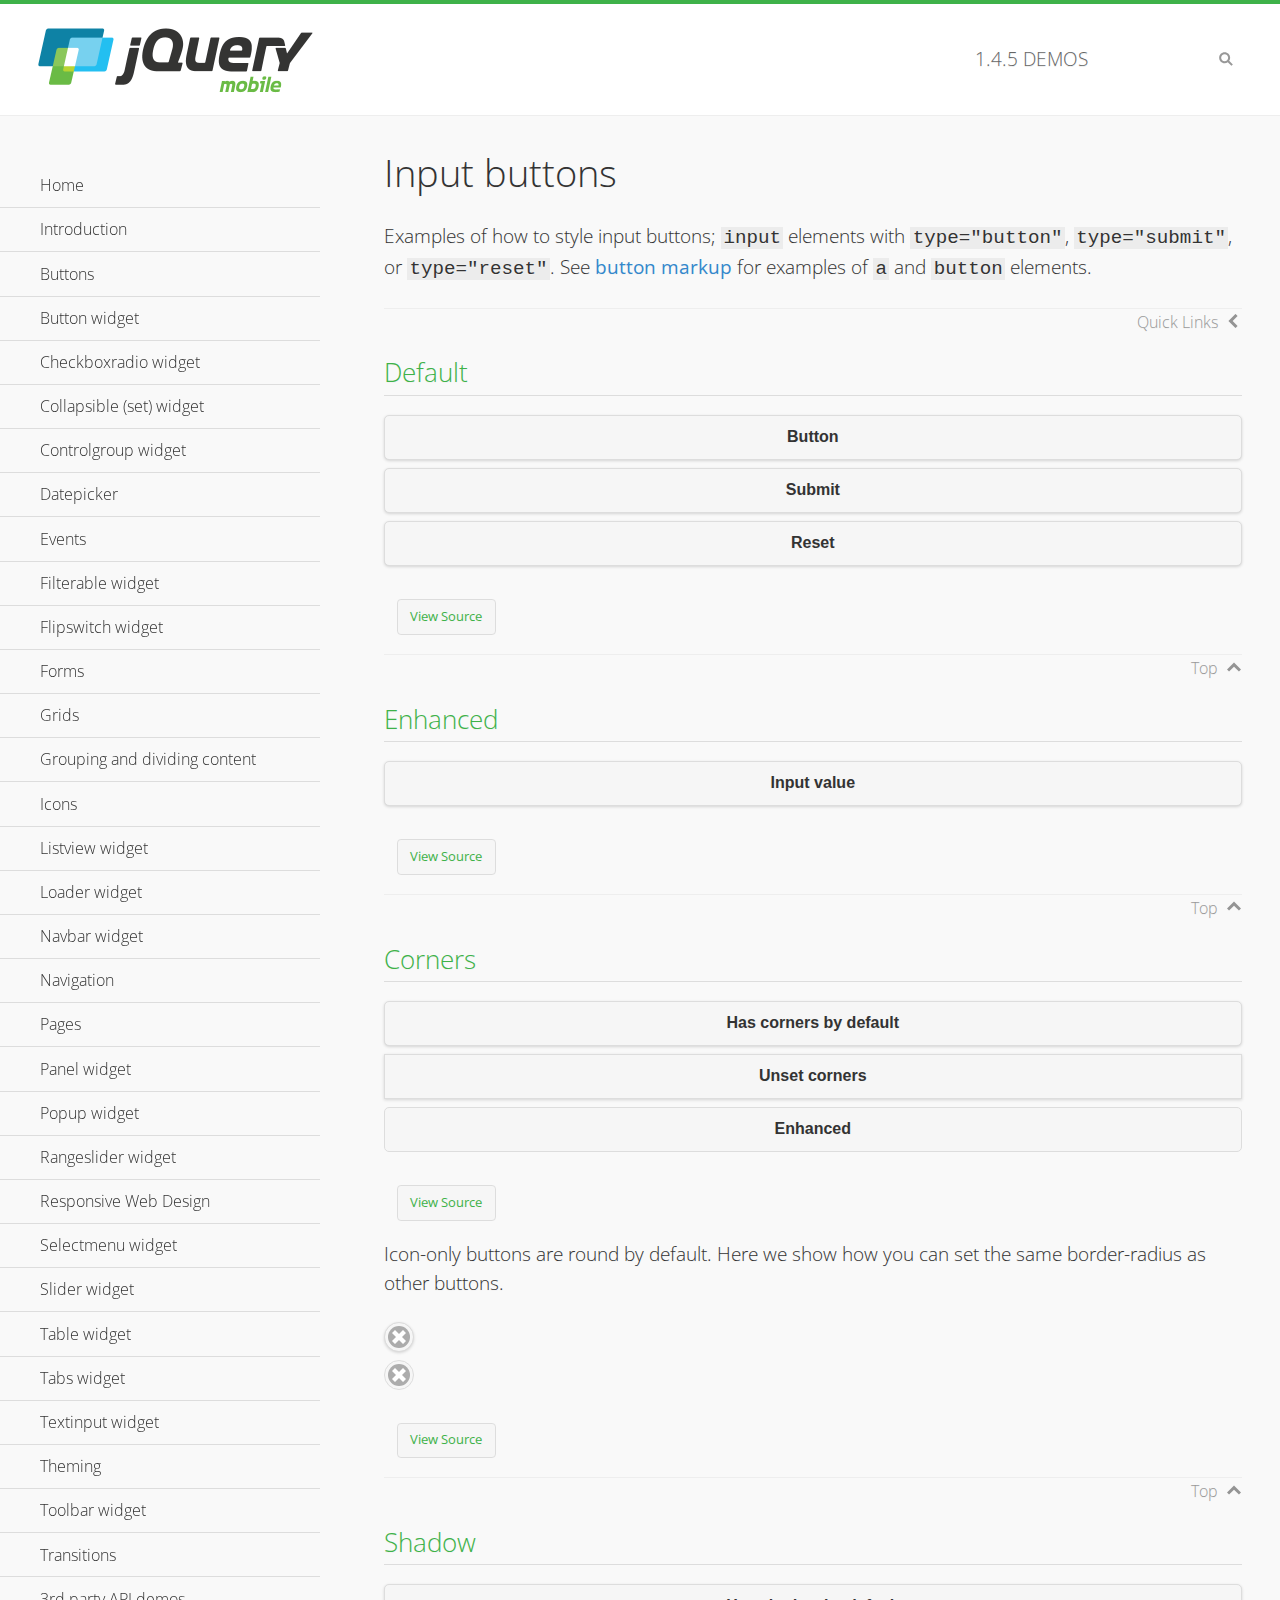
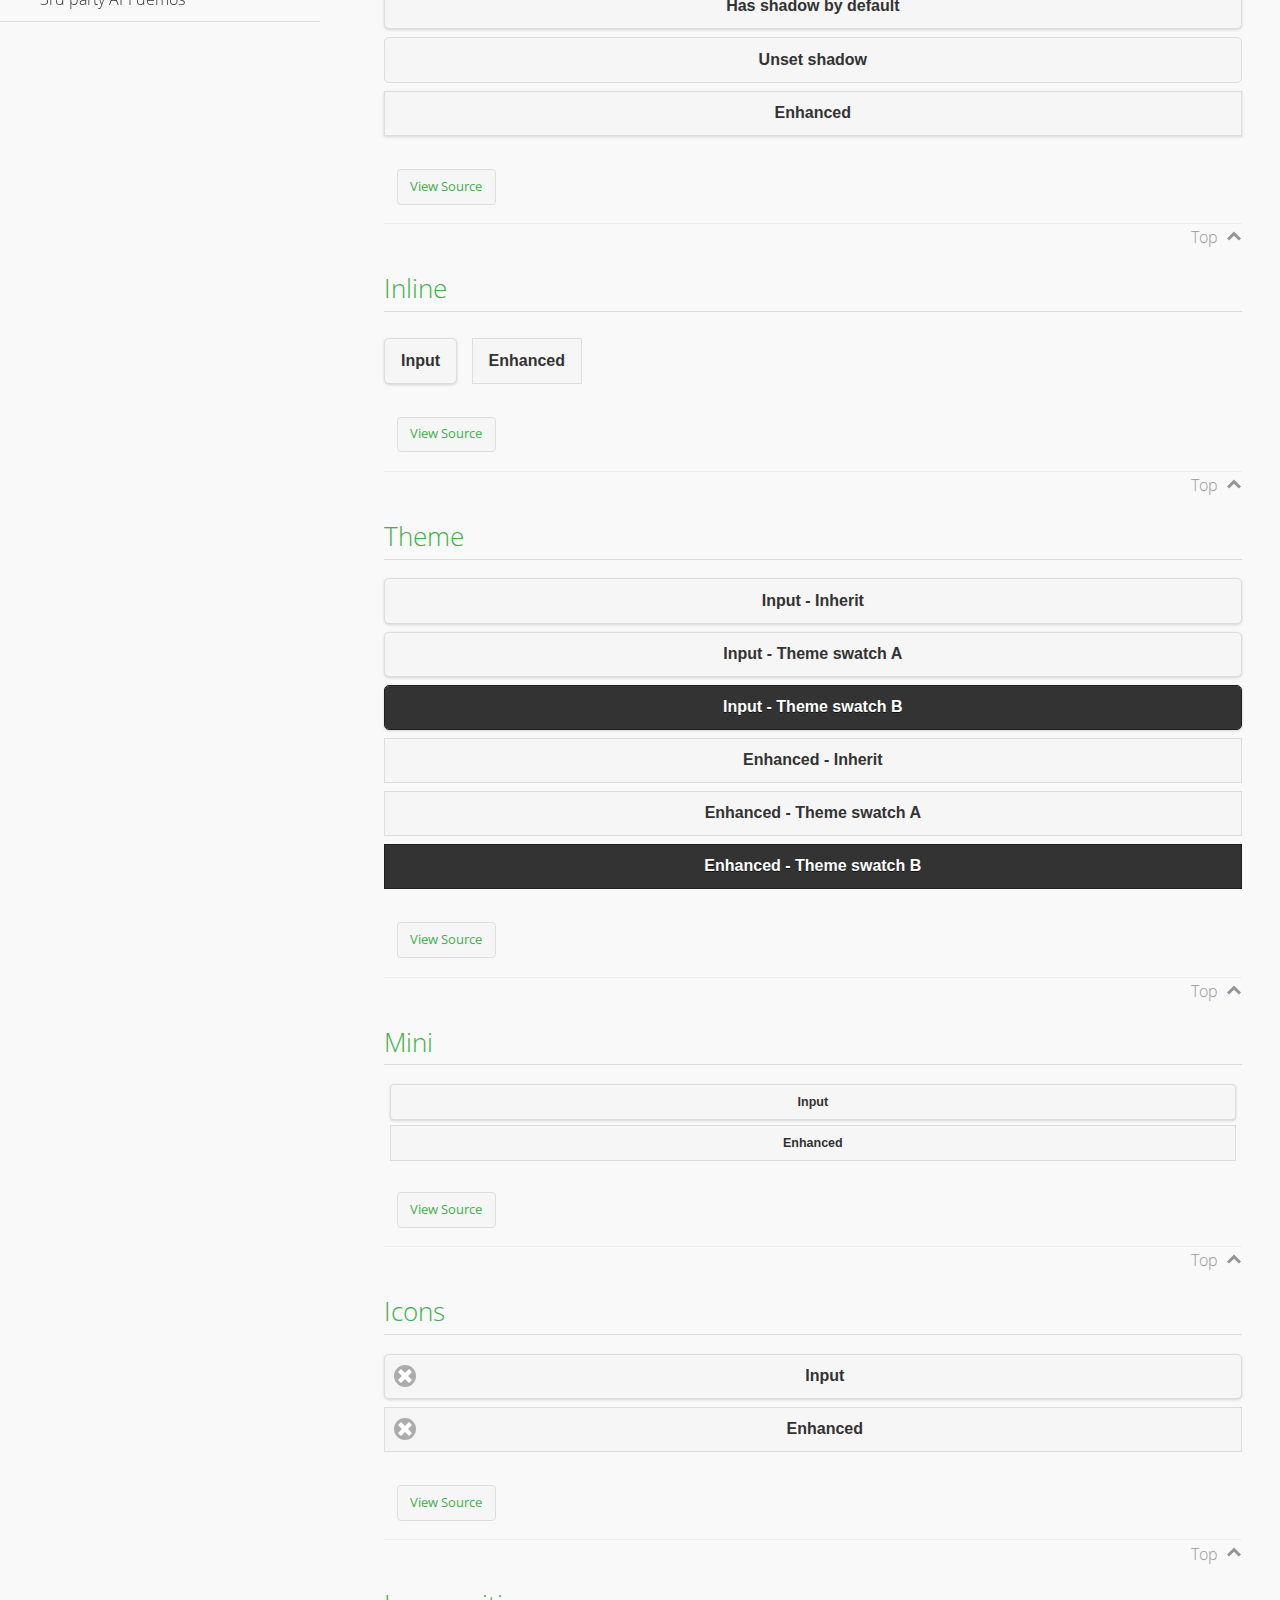
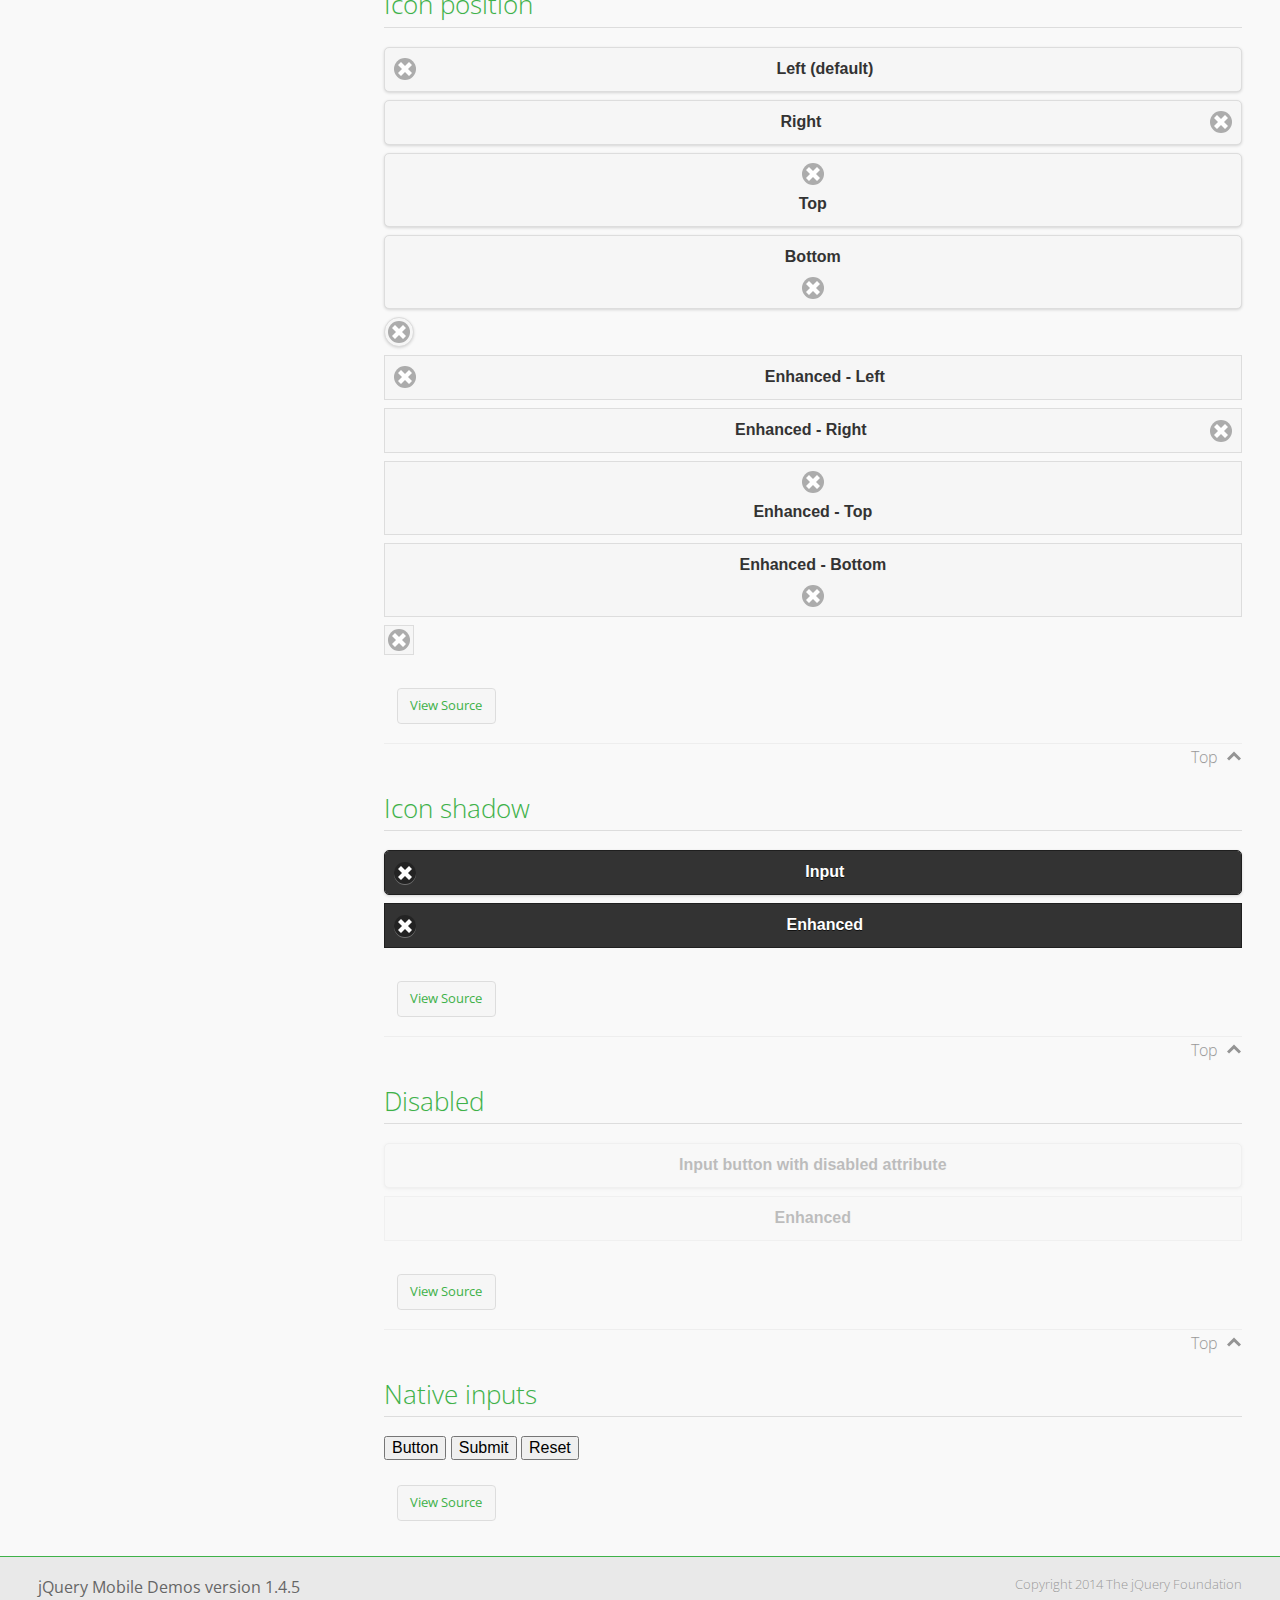
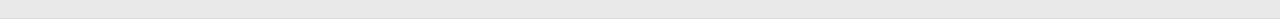
<file: jquery/demos/button/index.html>
<!DOCTYPE html>
<html>
<head>
	<meta charset="utf-8">
	<meta name="viewport" content="width=device-width, initial-scale=1">
	<title>Input buttons - jQuery Mobile Demos</title>
	<link rel="shortcut icon" href="../favicon.ico">
    <link rel="stylesheet" href="http://fonts.googleapis.com/css?family=Open+Sans:300,400,700">
	<link rel="stylesheet" href="../css/themes/default/jquery.mobile-1.4.5.min.css">
	<link rel="stylesheet" href="../_assets/css/jqm-demos.css">
	<script src="../js/jquery.js"></script>
	<script src="../_assets/js/index.js"></script>
	<script src="../js/jquery.mobile-1.4.5.min.js"></script>
</head>
<body>
<div data-role="page" class="jqm-demos" data-quicklinks="true">

	<div data-role="header" class="jqm-header">
		<h2><a href="../" title="jQuery Mobile Demos home"><img src="../_assets/img/jquery-logo.png" alt="jQuery Mobile"></a></h2>
		<p><span class="jqm-version"></span> Demos</p>
		<a href="#" class="jqm-navmenu-link ui-btn ui-btn-icon-notext ui-corner-all ui-icon-bars ui-nodisc-icon ui-alt-icon ui-btn-left">Menu</a>
		<a href="#" class="jqm-search-link ui-btn ui-btn-icon-notext ui-corner-all ui-icon-search ui-nodisc-icon ui-alt-icon ui-btn-right">Search</a>
	</div><!-- /header -->

	<div role="main" class="ui-content jqm-content">

		<h1>Input buttons</h1>

		<p>Examples of how to style input buttons; <code>input</code> elements with <code>type="button"</code>, <code>type="submit"</code>, or <code>type="reset"</code>. See <a href="../button-markup/">button markup</a> for examples of <code>a</code> and <code>button</code> elements.</p>

		<h2>Default</h2>

		<div data-demo-html="true">
			<form>
				<input type="button" value="Button">
				<input type="submit" value="Submit">
				<input type="reset" value="Reset">
			</form>
		</div><!--/demo-html -->

		<h2>Enhanced</h2>

		<div data-demo-html="true">
			<form>
				<div class="ui-input-btn ui-btn ui-corner-all ui-shadow">
					Input value
					<input type="button" data-enhanced="true" value="Input value">
				</div>
			</form>
		</div><!--/demo-html -->

		<h2>Corners</h2>

		<div data-demo-html="true">
			<form>
				<input type="button" value="Has corners by default">
				<input type="button" data-corners="false" value="Unset corners">
				<div class="ui-input-btn ui-btn ui-corner-all">
					Enhanced
					<input type="button" data-enhanced="true" value="Enhanced">
				</div>
			</form>
		</div><!--/demo-html -->

		<p>Icon-only buttons are round by default. Here we show how you can set the same border-radius as other buttons.</p>

		<div data-demo-html="true" data-demo-css="true">
			<form>
				<input type="button" data-icon="delete" data-iconpos="notext" value="Icon only">
				<div id="custom-border-radius">
					<div class="ui-input-btn ui-btn ui-icon-delete ui-btn-icon-notext ui-corner-all">
						Enhanced - Icon only
						<input type="button" data-enhanced="true" value="Enhanced - Icon only">
					</div>
				</div>
			</form>
		</div><!--/demo-html -->

		<h2>Shadow</h2>

		<div data-demo-html="true">
			<form>
				<input type="button" value="Has shadow by default">
				<input type="button" data-shadow="false" value="Unset shadow">
				<div class="ui-input-btn ui-btn ui-shadow">
					Enhanced
					<input type="button" data-enhanced="true" value="Enhanced">
				</div>
			</form>
		</div><!--/demo-html -->

		<h2>Inline</h2>

		<div data-demo-html="true">
			<form>
				<input type="button" data-inline="true" value="Input">
				<div class="ui-input-btn ui-btn ui-btn-inline">
					Enhanced
					<input type="button" data-enhanced="true" value="Enhanced">
				</div>
			</form>
		</div><!--/demo-html -->

		<h2>Theme</h2>

		<div data-demo-html="true">
			<form>
				<input type="button" value="Input - Inherit">
				<input type="button" data-theme="a" value="Input - Theme swatch A">
				<input type="button" data-theme="b" value="Input - Theme swatch B">
				<div class="ui-input-btn ui-btn">
					Enhanced - Inherit
					<input type="button" data-enhanced="true" value="Enhanced - Inherit">
				</div>
				<div class="ui-input-btn ui-btn ui-btn-a">
					Enhanced - Theme swatch A
					<input type="button" data-enhanced="true" value="Enhanced - Theme swatch A">
				</div>
				<div class="ui-input-btn ui-btn ui-btn-b">
					Enhanced - Theme swatch B
					<input type="button" data-enhanced="true" value="Enhanced - Theme swatch B">
				</div>
			</form>
		</div><!--/demo-html -->

		<h2>Mini</h2>

		<div data-demo-html="true">
			<form>
				<input type="button" data-mini="true" value="Input">
				<div class="ui-input-btn ui-btn ui-mini">
					Enhanced
					<input type="button" data-enhanced="true" value="Enhanced">
				</div>
			</form>
		</div><!--/demo-html -->

		<h2>Icons</h2>

		<div data-demo-html="true">
			<form>
				<input type="button" data-icon="delete" value="Input">
				<div class="ui-input-btn ui-btn ui-icon-delete ui-btn-icon-left">
					Enhanced
					<input type="button" data-enhanced="true" value="Enhanced">
				</div>
			</form>
		</div><!--/demo-html -->

		<h2>Icon position</h2>

		<div data-demo-html="true">
			<form>
				<input type="button" data-icon="delete" value="Left (default)">
				<input type="button" data-icon="delete" data-iconpos="right" value="Right">
				<input type="button" data-icon="delete" data-iconpos="top" value="Top">
				<input type="button" data-icon="delete" data-iconpos="bottom" value="Bottom">
				<input type="button" data-icon="delete" data-iconpos="notext" value="Icon only">
				<div class="ui-input-btn ui-btn ui-icon-delete ui-btn-icon-left">
					Enhanced - Left
					<input type="button" data-enhanced="true" value="Enhanced - Left">
				</div>
				<div class="ui-input-btn ui-btn ui-icon-delete ui-btn-icon-right">
					Enhanced - Right
					<input type="button" data-enhanced="true" value="Enhanced - Right">
				</div>
				<div class="ui-input-btn ui-btn ui-icon-delete ui-btn-icon-top">
					Enhanced - Top
					<input type="button" data-enhanced="true" value="Enhanced - Top">
				</div>
				<div class="ui-input-btn ui-btn ui-icon-delete ui-btn-icon-bottom">
					Enhanced - Bottom
					<input type="button" data-enhanced="true" value="Enhanced - Bottom">
				</div>
				<div class="ui-input-btn ui-btn ui-icon-delete ui-btn-icon-notext">
					Enhanced - Icon only
					<input type="button" data-enhanced="true" value="Enhanced - Icon only">
				</div>
			</form>
		</div><!--/demo-html -->

		<h2>Icon shadow</h2>

		<div data-demo-html="true">
			<form>
				<input type="button" data-theme="b" data-icon="delete" data-iconshadow="true" value="Input">
				<div class="ui-input-btn ui-btn ui-btn-b ui-icon-delete ui-btn-icon-left ui-shadow-icon">
					Enhanced
					<input type="button" data-enhanced="true" value="Enhanced">
				</div>
			</form>
		</div><!--/demo-html -->

		<h2>Disabled</h2>

		<div data-demo-html="true">
			<form>
				<input type="button" disabled value="Input button with disabled attribute">
				<div class="ui-input-btn ui-btn ui-state-disabled">
					Enhanced
					<input type="button" disabled data-enhanced="true" value="Enhanced">
				</div>
			</form>
		</div><!--/demo-html -->

		<h2>Native inputs</h2>

		<div data-demo-html="true">
			<form>
				<input type="button" data-role="none" value="Button">
				<input type="submit" data-role="none" value="Submit">
				<input type="reset" data-role="none" value="Reset">
			</form>
		</div><!--/demo-html -->

	</div><!-- /content -->
	    <div data-role="panel" class="jqm-navmenu-panel" data-position="left" data-display="overlay" data-theme="a">
	    	<ul class="jqm-list ui-alt-icon ui-nodisc-icon">
<li data-filtertext="demos homepage" data-icon="home"><a href=".././">Home</a></li>
<li data-filtertext="introduction overview getting started"><a href="../intro/" data-ajax="false">Introduction</a></li>
<li data-filtertext="buttons button markup buttonmarkup method anchor link button element"><a href="../button-markup/" data-ajax="false">Buttons</a></li>
<li data-filtertext="form button widget input button submit reset"><a href="../button/" data-ajax="false">Button widget</a></li>
<li data-role="collapsible" data-enhanced="true" data-collapsed-icon="carat-d" data-expanded-icon="carat-u" data-iconpos="right" data-inset="false" class="ui-collapsible ui-collapsible-themed-content ui-collapsible-collapsed">
	<h3 class="ui-collapsible-heading ui-collapsible-heading-collapsed">
		<a href="#" class="ui-collapsible-heading-toggle ui-btn ui-btn-icon-right ui-btn-inherit ui-icon-carat-d">
		    Checkboxradio widget<span class="ui-collapsible-heading-status"> click to expand contents</span>
		</a>
	</h3>
	<div class="ui-collapsible-content ui-body-inherit ui-collapsible-content-collapsed" aria-hidden="true">
		<ul>
			<li data-filtertext="form checkboxradio widget checkbox input checkboxes controlgroups"><a href="../checkboxradio-checkbox/" data-ajax="false">Checkboxes</a></li>
			<li data-filtertext="form checkboxradio widget radio input radio buttons controlgroups"><a href="../checkboxradio-radio/" data-ajax="false">Radio buttons</a></li>
		</ul>
	</div>
</li>
<li data-role="collapsible" data-enhanced="true" data-collapsed-icon="carat-d" data-expanded-icon="carat-u" data-iconpos="right" data-inset="false" class="ui-collapsible ui-collapsible-themed-content ui-collapsible-collapsed">
	<h3 class="ui-collapsible-heading ui-collapsible-heading-collapsed">
		<a href="#" class="ui-collapsible-heading-toggle ui-btn ui-btn-icon-right ui-btn-inherit ui-icon-carat-d">
			Collapsible (set) widget<span class="ui-collapsible-heading-status"> click to expand contents</span>
		</a>
	</h3>
	<div class="ui-collapsible-content ui-body-inherit ui-collapsible-content-collapsed" aria-hidden="true">
		<ul>
			<li data-filtertext="collapsibles content formatting"><a href="../collapsible/" data-ajax="false">Collapsible</a></li>
			<li data-filtertext="dynamic collapsible set accordion append expand"><a href="../collapsible-dynamic/" data-ajax="false">Dynamic collapsibles</a></li>
			<li data-filtertext="accordions collapsible set widget content formatting grouped collapsibles"><a href="../collapsibleset/" data-ajax="false">Collapsible set</a></li>
		</ul>
	</div>
</li>
<li data-role="collapsible" data-enhanced="true" data-collapsed-icon="carat-d" data-expanded-icon="carat-u" data-iconpos="right" data-inset="false" class="ui-collapsible ui-collapsible-themed-content ui-collapsible-collapsed">
	<h3 class="ui-collapsible-heading ui-collapsible-heading-collapsed">
		<a href="#" class="ui-collapsible-heading-toggle ui-btn ui-btn-icon-right ui-btn-inherit ui-icon-carat-d">
			Controlgroup widget<span class="ui-collapsible-heading-status"> click to expand contents</span>
		</a>
	</h3>
	<div class="ui-collapsible-content ui-body-inherit ui-collapsible-content-collapsed" aria-hidden="true">
		<ul>
			<li data-filtertext="controlgroups selectmenu checkboxradio input grouped buttons horizontal vertical"><a href="../controlgroup/" data-ajax="false">Controlgroup</a></li>
			<li data-filtertext="dynamic controlgroup dynamically add buttons"><a href="../controlgroup-dynamic/" data-ajax="false">Dynamic controlgroups</a></li>
		</ul>
	</div>
</li>
<li data-filtertext="form datepicker widget date input"><a href="../datepicker/" data-ajax="false">Datepicker</a></li>
<li data-role="collapsible" data-enhanced="true" data-collapsed-icon="carat-d" data-expanded-icon="carat-u" data-iconpos="right" data-inset="false" class="ui-collapsible ui-collapsible-themed-content ui-collapsible-collapsed">
	<h3 class="ui-collapsible-heading ui-collapsible-heading-collapsed">
		<a href="#" class="ui-collapsible-heading-toggle ui-btn ui-btn-icon-right ui-btn-inherit ui-icon-carat-d">
			Events<span class="ui-collapsible-heading-status"> click to expand contents</span>
		</a>
	</h3>
	<div class="ui-collapsible-content ui-body-inherit ui-collapsible-content-collapsed" aria-hidden="true">
		<ul>
			<li data-filtertext="swipe to delete list items listviews swipe events"><a href="../swipe-list/" data-ajax="false">Swipe list items</a></li>
			<li data-filtertext="swipe to navigate swipe page navigation swipe events"><a href="../swipe-page/" data-ajax="false">Swipe page navigation</a></li>
		</ul>
	</div>
</li>
<li data-filtertext="filterable filter elements sorting searching listview table"><a href="../filterable/" data-ajax="false">Filterable widget</a></li>
<li data-filtertext="form flipswitch widget flip toggle switch binary select checkbox input"><a href="../flipswitch/" data-ajax="false">Flipswitch widget</a></li>
<li data-role="collapsible" data-enhanced="true" data-collapsed-icon="carat-d" data-expanded-icon="carat-u" data-iconpos="right" data-inset="false" class="ui-collapsible ui-collapsible-themed-content ui-collapsible-collapsed">
	<h3 class="ui-collapsible-heading ui-collapsible-heading-collapsed">
		<a href="#" class="ui-collapsible-heading-toggle ui-btn ui-btn-icon-right ui-btn-inherit ui-icon-carat-d">
			Forms<span class="ui-collapsible-heading-status"> click to expand contents</span>
		</a>
	</h3>
	<div class="ui-collapsible-content ui-body-inherit ui-collapsible-content-collapsed" aria-hidden="true">
		<ul>
			<li data-filtertext="forms text checkbox radio range button submit reset inputs selects textarea slider flipswitch label form elements"><a href="../forms/" data-ajax="false">Forms</a></li>
			<li data-filtertext="form hide labels hidden accessible ui-hidden-accessible forms"><a href="../forms-label-hidden-accessible/" data-ajax="false">Hide labels</a></li>
			<li data-filtertext="form field containers fieldcontain ui-field-contain forms"><a href="../forms-field-contain/" data-ajax="false">Field containers</a></li>
			<li data-filtertext="forms disabled form elements"><a href="../forms-disabled/" data-ajax="false">Forms disabled</a></li>
			<li data-filtertext="forms gallery examples overview forms text checkbox radio range button submit reset inputs selects textarea slider flipswitch label form elements"><a href="../forms-gallery/" data-ajax="false">Forms gallery</a></li>
		</ul>
	</div>
</li>
<li data-role="collapsible" data-enhanced="true" data-collapsed-icon="carat-d" data-expanded-icon="carat-u" data-iconpos="right" data-inset="false" class="ui-collapsible ui-collapsible-themed-content ui-collapsible-collapsed">
	<h3 class="ui-collapsible-heading ui-collapsible-heading-collapsed">
		<a href="#" class="ui-collapsible-heading-toggle ui-btn ui-btn-icon-right ui-btn-inherit ui-icon-carat-d">
			Grids<span class="ui-collapsible-heading-status"> click to expand contents</span>
		</a>
	</h3>
	<div class="ui-collapsible-content ui-body-inherit ui-collapsible-content-collapsed" aria-hidden="true">
		<ul>
			<li data-filtertext="grids columns blocks content formatting rwd responsive css framework"><a href="../grids/" data-ajax="false">Grids</a></li>
			<li data-filtertext="buttons in grids css framework"><a href="../grids-buttons/" data-ajax="false">Buttons in grids</a></li>
			<li data-filtertext="custom responsive grids rwd css framework"><a href="../grids-custom-responsive/" data-ajax="false">Custom responsive grids</a></li>
		</ul>
	</div>
</li>
<li data-filtertext="blocks content formatting sections heading"><a href="../body-bar-classes/" data-ajax="false">Grouping and dividing content</a></li>
<li data-role="collapsible" data-enhanced="true" data-collapsed-icon="carat-d" data-expanded-icon="carat-u" data-iconpos="right" data-inset="false" class="ui-collapsible ui-collapsible-themed-content ui-collapsible-collapsed">
	<h3 class="ui-collapsible-heading ui-collapsible-heading-collapsed">
		<a href="#" class="ui-collapsible-heading-toggle ui-btn ui-btn-icon-right ui-btn-inherit ui-icon-carat-d">
			Icons<span class="ui-collapsible-heading-status"> click to expand contents</span>
		</a>
	</h3>
	<div class="ui-collapsible-content ui-body-inherit ui-collapsible-content-collapsed" aria-hidden="true">
		<ul>
			<li data-filtertext="button icons svg disc alt custom icon position"><a href="../icons/" data-ajax="false">Icons</a></li>
			<li data-filtertext=""><a href="../icons-grunticon/" data-ajax="false">Grunticon loader</a></li>
		</ul>
	</div>
</li>
<li data-role="collapsible" data-enhanced="true" data-collapsed-icon="carat-d" data-expanded-icon="carat-u" data-iconpos="right" data-inset="false" class="ui-collapsible ui-collapsible-themed-content ui-collapsible-collapsed">
	<h3 class="ui-collapsible-heading ui-collapsible-heading-collapsed">
		<a href="#" class="ui-collapsible-heading-toggle ui-btn ui-btn-icon-right ui-btn-inherit ui-icon-carat-d">
			Listview widget<span class="ui-collapsible-heading-status"> click to expand contents</span>
		</a>
	</h3>
	<div class="ui-collapsible-content ui-body-inherit ui-collapsible-content-collapsed" aria-hidden="true">
		<ul>
			<li data-filtertext="listview widget thumbnails icons nested split button collapsible ul ol"><a href="../listview/" data-ajax="false">Listview</a></li>
			<li data-filtertext="autocomplete filterable reveal listview filtertextbeforefilter placeholder"><a href="../listview-autocomplete/" data-ajax="false">Listview autocomplete</a></li>
			<li data-filtertext="autocomplete filterable reveal listview remote data filtertextbeforefilter placeholder"><a href="../listview-autocomplete-remote/" data-ajax="false">Listview autocomplete remote data</a></li>
			<li data-filtertext="autodividers anchor jump scroll linkbars listview lists ul ol"><a href="../listview-autodividers-linkbar/" data-ajax="false">Listview autodividers linkbar</a></li>
			<li data-filtertext="listview autodividers selector autodividersselector lists ul ol"><a href="../listview-autodividers-selector/" data-ajax="false">Listview autodividers selector</a></li>
			<li data-filtertext="listview nested list items"><a href="../listview-nested-lists/" data-ajax="false">Nested Listviews</a></li>
			<li data-filtertext="listview collapsible list items flat"><a href="../listview-collapsible-item-flat/" data-ajax="false">Listview collapsible list items (flat)</a></li>
			<li data-filtertext="listview collapsible list indented"><a href="../listview-collapsible-item-indented/" data-ajax="false">Listview collapsible list items (indented)</a></li>
			<li data-filtertext="grid listview responsive grids responsive listviews lists ul"><a href="../listview-grid/" data-ajax="false">Listview responsive grid</a></li>
		</ul>
	</div>
</li>
<li data-filtertext="loader widget page loading navigation overlay spinner"><a href="../loader/" data-ajax="false">Loader widget</a></li>
<li data-filtertext="navbar widget navmenu toolbars header footer"><a href="../navbar/" data-ajax="false">Navbar widget</a></li>
<li data-role="collapsible" data-enhanced="true" data-collapsed-icon="carat-d" data-expanded-icon="carat-u" data-iconpos="right" data-inset="false" class="ui-collapsible ui-collapsible-themed-content ui-collapsible-collapsed">
	<h3 class="ui-collapsible-heading ui-collapsible-heading-collapsed">
		<a href="#" class="ui-collapsible-heading-toggle ui-btn ui-btn-icon-right ui-btn-inherit ui-icon-carat-d">
			Navigation<span class="ui-collapsible-heading-status"> click to expand contents</span>
		</a>
	</h3>
	<div class="ui-collapsible-content ui-body-inherit ui-collapsible-content-collapsed" aria-hidden="true">
		<ul>
			<li data-filtertext="ajax navigation navigate widget history event method"><a href="../navigation/" data-ajax="false">Navigation</a></li>
			<li data-filtertext="linking pages page links navigation ajax prefetch cache"><a href="../navigation-linking-pages/" data-ajax="false">Linking pages</a></li>
			<!-- <li data-filtertext="php redirect server redirection server-side navigation"><a href="../navigation-php-redirect/" data-ajax="false">PHP redirect demo</a></li>-->
			<li data-filtertext="navigation redirection hash query"><a href="../navigation-hash-processing/" data-ajax="false">Hash processing demo</a></li>
			<li data-filtertext="navigation redirection hash query"><a href="../page-events/" data-ajax="false">Page Navigation Events</a></li>
		</ul>
	</div>
</li>
<li data-role="collapsible" data-enhanced="true" data-collapsed-icon="carat-d" data-expanded-icon="carat-u" data-iconpos="right" data-inset="false" class="ui-collapsible ui-collapsible-themed-content ui-collapsible-collapsed">
	<h3 class="ui-collapsible-heading ui-collapsible-heading-collapsed">
		<a href="#" class="ui-collapsible-heading-toggle ui-btn ui-btn-icon-right ui-btn-inherit ui-icon-carat-d">
			Pages<span class="ui-collapsible-heading-status"> click to expand contents</span>
		</a>
	</h3>
	<div class="ui-collapsible-content ui-body-inherit ui-collapsible-content-collapsed" aria-hidden="true">
		<ul>
			<li data-filtertext="pages page widget ajax navigation"><a href="../pages/" data-ajax="false">Pages</a></li>
			<li data-filtertext="single page"><a href="../pages-single-page/" data-ajax="false">Single page</a></li>
			<li data-filtertext="multipage multi-page page"><a href="../pages-multi-page/" data-ajax="false">Multi-page template</a></li>
			<li data-filtertext="dialog page widget modal popup"><a href="../pages-dialog/" data-ajax="false">Dialog page</a></li>
		</ul>
	</div>
</li>
<li data-role="collapsible" data-enhanced="true" data-collapsed-icon="carat-d" data-expanded-icon="carat-u" data-iconpos="right" data-inset="false" class="ui-collapsible ui-collapsible-themed-content ui-collapsible-collapsed">
	<h3 class="ui-collapsible-heading ui-collapsible-heading-collapsed">
		<a href="#" class="ui-collapsible-heading-toggle ui-btn ui-btn-icon-right ui-btn-inherit ui-icon-carat-d">
			Panel widget<span class="ui-collapsible-heading-status"> click to expand contents</span>
		</a>
	</h3>
	<div class="ui-collapsible-content ui-body-inherit ui-collapsible-content-collapsed" aria-hidden="true">
		<ul>
			<li data-filtertext="panel widget sliding panels reveal push overlay responsive"><a href="../panel/" data-ajax="false">Panel</a></li>
			<li data-filtertext=""><a href="../panel-external/" data-ajax="false">External panels</a></li>
			<li data-filtertext="panel "><a href="../panel-fixed/" data-ajax="false">Fixed panels</a></li>
			<li data-filtertext="panel slide panels sliding panels shadow rwd responsive breakpoint"><a href="../panel-responsive/" data-ajax="false">Panels responsive</a></li>
			<li data-filtertext="panel custom style custom panel width reveal shadow listview panel styling page background wrapper"><a href="../panel-styling/" data-ajax="false">Custom panel style</a></li>
			<li data-filtertext="panel open on swipe"><a href="../panel-swipe-open/" data-ajax="false">Panel open on swipe</a></li>
			<li data-filtertext="panels outside page internal external toolbars"><a href="../panel-external-internal/" data-ajax="false">Panel external and internal</a></li>
		</ul>
	</div>
</li>
<li data-role="collapsible" data-enhanced="true" data-collapsed-icon="carat-d" data-expanded-icon="carat-u" data-iconpos="right" data-inset="false" class="ui-collapsible ui-collapsible-themed-content ui-collapsible-collapsed">
	<h3 class="ui-collapsible-heading ui-collapsible-heading-collapsed">
		<a href="#" class="ui-collapsible-heading-toggle ui-btn ui-btn-icon-right ui-btn-inherit ui-icon-carat-d">
			Popup widget<span class="ui-collapsible-heading-status"> click to expand contents</span>
		</a>
	</h3>
	<div class="ui-collapsible-content ui-body-inherit ui-collapsible-content-collapsed" aria-hidden="true">
		<ul>
			<li data-filtertext="popup widget popups dialog modal transition tooltip lightbox form overlay screen flip pop fade transition"><a href="../popup/" data-ajax="false">Popup</a></li>
			<li data-filtertext="popup alignment position"><a href="../popup-alignment/" data-ajax="false">Popup alignment</a></li>
			<li data-filtertext="popup arrow size popups popover"><a href="../popup-arrow-size/" data-ajax="false">Popup arrow size</a></li>
			<li data-filtertext="dynamic popups popup images lightbox"><a href="../popup-dynamic/" data-ajax="false">Dynamic popups</a></li>
			<li data-filtertext="popups with iframes scaling"><a href="../popup-iframe/" data-ajax="false">Popups with iframes</a></li>
			<li data-filtertext="popup image scaling"><a href="../popup-image-scaling/" data-ajax="false">Popup image scaling</a></li>
			<li data-filtertext="external popup outside multi-page"><a href="../popup-outside-multipage/" data-ajax="false">Popup outside multi-page</a></li>
		</ul>
	</div>
</li>
<li data-filtertext="form rangeslider widget dual sliders dual handle sliders range input"><a href="../rangeslider/" data-ajax="false">Rangeslider widget</a></li>
<li data-filtertext="responsive web design rwd adaptive progressive enhancement PE accessible mobile breakpoints media query media queries"><a href="../rwd/" data-ajax="false">Responsive Web Design</a></li>
<li data-role="collapsible" data-enhanced="true" data-collapsed-icon="carat-d" data-expanded-icon="carat-u" data-iconpos="right" data-inset="false" class="ui-collapsible ui-collapsible-themed-content ui-collapsible-collapsed">
	<h3 class="ui-collapsible-heading ui-collapsible-heading-collapsed">
		<a href="#" class="ui-collapsible-heading-toggle ui-btn ui-btn-icon-right ui-btn-inherit ui-icon-carat-d">
			Selectmenu widget<span class="ui-collapsible-heading-status"> click to expand contents</span>
		</a>
	</h3>
	<div class="ui-collapsible-content ui-body-inherit ui-collapsible-content-collapsed" aria-hidden="true">
		<ul>
			<li data-filtertext="form selectmenu widget select input custom select menu selects"><a href="../selectmenu/" data-ajax="false">Selectmenu</a></li>
			<li data-filtertext="form custom select menu selectmenu widget custom menu option optgroup multiple selects"><a href="../selectmenu-custom/" data-ajax="false">Custom select menu</a></li>
			<li data-filtertext="filterable select filter popup dialog"><a href="../selectmenu-custom-filter/" data-ajax="false">Custom select menu with filter</a></li>
		</ul>
	</div>
</li>
<li data-role="collapsible" data-enhanced="true" data-collapsed-icon="carat-d" data-expanded-icon="carat-u" data-iconpos="right" data-inset="false" class="ui-collapsible ui-collapsible-themed-content ui-collapsible-collapsed">
	<h3 class="ui-collapsible-heading ui-collapsible-heading-collapsed">
		<a href="#" class="ui-collapsible-heading-toggle ui-btn ui-btn-icon-right ui-btn-inherit ui-icon-carat-d">
			Slider widget<span class="ui-collapsible-heading-status"> click to expand contents</span>
		</a>
	</h3>
	<div class="ui-collapsible-content ui-body-inherit ui-collapsible-content-collapsed" aria-hidden="true">
		<ul>
			<li data-filtertext="form slider widget range input single sliders"><a href="../slider/" data-ajax="false">Slider</a></li>
			<li data-filtertext="form slider widget flipswitch slider binary select flip toggle switch"><a href="../slider-flipswitch/" data-ajax="false">Slider flip toggle switch</a></li>
			<li data-filtertext="form slider tooltip handle value input range sliders"><a href="../slider-tooltip/" data-ajax="false">Slider tooltip</a></li>
		</ul>
	</div>
</li>
<li data-role="collapsible" data-enhanced="true" data-collapsed-icon="carat-d" data-expanded-icon="carat-u" data-iconpos="right" data-inset="false" class="ui-collapsible ui-collapsible-themed-content ui-collapsible-collapsed">
	<h3 class="ui-collapsible-heading ui-collapsible-heading-collapsed">
		<a href="#" class="ui-collapsible-heading-toggle ui-btn ui-btn-icon-right ui-btn-inherit ui-icon-carat-d">
			Table widget<span class="ui-collapsible-heading-status"> click to expand contents</span>
		</a>
	</h3>
	<div class="ui-collapsible-content ui-body-inherit ui-collapsible-content-collapsed" aria-hidden="true">
		<ul>
			<li data-filtertext="table widget reflow column toggle th td responsive tables rwd hide show tabular"><a href="../table-column-toggle/" data-ajax="false">Table Column Toggle</a></li>
			<li data-filtertext="table column toggle phone comparison demo"><a href="../table-column-toggle-example/" data-ajax="false">Table Column Toggle demo</a></li>
			<li data-filtertext="responsive tables table column toggle heading groups rwd breakpoint"><a href="../table-column-toggle-heading-groups/" data-ajax="false">Table Column Toggle heading groups</a></li>
			<li data-filtertext="responsive tables table column toggle hide rwd breakpoint customization options"><a href="../table-column-toggle-options/" data-ajax="false">Table Column Toggle options</a></li>
			<li data-filtertext="table reflow th td responsive rwd columns tabular"><a href="../table-reflow/" data-ajax="false">Table Reflow</a></li>
			<li data-filtertext="responsive tables table reflow heading groups rwd breakpoint"><a href="../table-reflow-heading-groups/" data-ajax="false">Table Reflow heading groups</a></li>
			<li data-filtertext="responsive tables table reflow stripes strokes table style"><a href="../table-reflow-stripes-strokes/" data-ajax="false">Table Reflow stripes and strokes</a></li>
			<li data-filtertext="responsive tables table reflow stack custom styles"><a href="../table-reflow-styling/" data-ajax="false">Table Reflow custom styles</a></li>
		</ul>
	</div>
</li>
<li data-filtertext="ui tabs widget"><a href="../tabs/" data-ajax="false">Tabs widget</a></li>
<li data-filtertext="form textinput widget text input textarea number date time tel email file color password"><a href="../textinput/" data-ajax="false">Textinput widget</a></li>
<li data-role="collapsible" data-enhanced="true" data-collapsed-icon="carat-d" data-expanded-icon="carat-u" data-iconpos="right" data-inset="false" class="ui-collapsible ui-collapsible-themed-content ui-collapsible-collapsed">
	<h3 class="ui-collapsible-heading ui-collapsible-heading-collapsed">
		<a href="#" class="ui-collapsible-heading-toggle ui-btn ui-btn-icon-right ui-btn-inherit ui-icon-carat-d">
			Theming<span class="ui-collapsible-heading-status"> click to expand contents</span>
		</a>
	</h3>
	<div class="ui-collapsible-content ui-body-inherit ui-collapsible-content-collapsed" aria-hidden="true">
		<ul>
			<li data-filtertext="default theme swatches theming style css"><a href="../theme-default/" data-ajax="false">Default theme</a></li>
			<li data-filtertext="classic theme old theme swatches theming style css"><a href="../theme-classic/" data-ajax="false">Classic theme</a></li>
		</ul>
	</div>
</li>
<li data-role="collapsible" data-enhanced="true" data-collapsed-icon="carat-d" data-expanded-icon="carat-u" data-iconpos="right" data-inset="false" class="ui-collapsible ui-collapsible-themed-content ui-collapsible-collapsed">
	<h3 class="ui-collapsible-heading ui-collapsible-heading-collapsed">
		<a href="#" class="ui-collapsible-heading-toggle ui-btn ui-btn-icon-right ui-btn-inherit ui-icon-carat-d">
			Toolbar widget<span class="ui-collapsible-heading-status"> click to expand contents</span>
		</a>
	</h3>
	<div class="ui-collapsible-content ui-body-inherit ui-collapsible-content-collapsed" aria-hidden="true">
		<ul>
			<li data-filtertext="toolbar widget header footer toolbars fixed fullscreen external sections"><a href="../toolbar/" data-ajax="false">Toolbar</a></li>
			<li data-filtertext="dynamic toolbars dynamically add toolbar header footer"><a href="../toolbar-dynamic/" data-ajax="false">Dynamic toolbars</a></li>
			<li data-filtertext="external toolbars header footer"><a href="../toolbar-external/" data-ajax="false">External toolbars</a></li>
			<li data-filtertext="fixed toolbars header footer"><a href="../toolbar-fixed/" data-ajax="false">Fixed toolbars</a></li>
			<li data-filtertext="fixed fullscreen toolbars header footer"><a href="../toolbar-fixed-fullscreen/" data-ajax="false">Fullscreen toolbars</a></li>
			<li data-filtertext="external fixed toolbars header footer"><a href="../toolbar-fixed-external/" data-ajax="false">Fixed external toolbars</a></li>
			<li data-filtertext="external persistent toolbars header footer navbar navmenu"><a href="../toolbar-fixed-persistent/" data-ajax="false">Persistent toolbars</a></li>
			<li data-filtertext="external ajax optimized toolbars persistent toolbars header footer navbar"><a href="../toolbar-fixed-persistent-optimized/" data-ajax="false">Ajax optimized toolbars</a></li>
			<li data-filtertext="form in toolbars header footer"><a href="../toolbar-fixed-forms/" data-ajax="false">Form in toolbar</a></li>
		</ul>
	</div>
</li>
<li data-filtertext="page transitions animated pages popup navigation flip slide fade pop"><a href="../transitions/" data-ajax="false">Transitions</a></li>
<li data-role="collapsible" data-enhanced="true" data-collapsed-icon="carat-d" data-expanded-icon="carat-u" data-iconpos="right" data-inset="false" class="ui-collapsible ui-collapsible-themed-content ui-collapsible-collapsed">
	<h3 class="ui-collapsible-heading ui-collapsible-heading-collapsed">
		<a href="#" class="ui-collapsible-heading-toggle ui-btn ui-btn-icon-right ui-btn-inherit ui-icon-carat-d">
			3rd party API demos<span class="ui-collapsible-heading-status"> click to expand contents</span>
		</a>
	</h3>
	<div class="ui-collapsible-content ui-body-inherit ui-collapsible-content-collapsed" aria-hidden="true">
		<ul>
			<li data-filtertext="backbone requirejs navigation router"><a href="../backbone-requirejs/" data-ajax="false">Backbone RequireJS</a></li>
			<li data-filtertext="google maps geolocation demo"><a href="../map-geolocation/" data-ajax="false">Google Maps geolocation</a></li>
			<li data-filtertext="google maps hybrid"><a href="../map-list-toggle/" data-ajax="false">Google Maps list toggle</a></li>
		</ul>
	</div>
</li>



		     </ul>
		</div><!-- /panel -->


	<div data-role="footer" data-position="fixed" data-tap-toggle="false" class="jqm-footer">
		<p>jQuery Mobile Demos version <span class="jqm-version"></span></p>
		<p>Copyright 2014 The jQuery Foundation</p>
	</div><!-- /footer -->
	<!-- TODO: This should become an external panel so we can add input to markup (unique ID) -->
    <div data-role="panel" class="jqm-search-panel" data-position="right" data-display="overlay" data-theme="a">
		<div class="jqm-search">
			<ul class="jqm-list" data-filter-placeholder="Search demos..." data-filter-reveal="true">
<li data-filtertext="demos homepage" data-icon="home"><a href=".././">Home</a></li>
<li data-filtertext="introduction overview getting started"><a href="../intro/" data-ajax="false">Introduction</a></li>
<li data-filtertext="buttons button markup buttonmarkup method anchor link button element"><a href="../button-markup/" data-ajax="false">Buttons</a></li>
<li data-filtertext="form button widget input button submit reset"><a href="../button/" data-ajax="false">Button widget</a></li>
<li data-role="collapsible" data-enhanced="true" data-collapsed-icon="carat-d" data-expanded-icon="carat-u" data-iconpos="right" data-inset="false" class="ui-collapsible ui-collapsible-themed-content ui-collapsible-collapsed">
	<h3 class="ui-collapsible-heading ui-collapsible-heading-collapsed">
		<a href="#" class="ui-collapsible-heading-toggle ui-btn ui-btn-icon-right ui-btn-inherit ui-icon-carat-d">
		    Checkboxradio widget<span class="ui-collapsible-heading-status"> click to expand contents</span>
		</a>
	</h3>
	<div class="ui-collapsible-content ui-body-inherit ui-collapsible-content-collapsed" aria-hidden="true">
		<ul>
			<li data-filtertext="form checkboxradio widget checkbox input checkboxes controlgroups"><a href="../checkboxradio-checkbox/" data-ajax="false">Checkboxes</a></li>
			<li data-filtertext="form checkboxradio widget radio input radio buttons controlgroups"><a href="../checkboxradio-radio/" data-ajax="false">Radio buttons</a></li>
		</ul>
	</div>
</li>
<li data-role="collapsible" data-enhanced="true" data-collapsed-icon="carat-d" data-expanded-icon="carat-u" data-iconpos="right" data-inset="false" class="ui-collapsible ui-collapsible-themed-content ui-collapsible-collapsed">
	<h3 class="ui-collapsible-heading ui-collapsible-heading-collapsed">
		<a href="#" class="ui-collapsible-heading-toggle ui-btn ui-btn-icon-right ui-btn-inherit ui-icon-carat-d">
			Collapsible (set) widget<span class="ui-collapsible-heading-status"> click to expand contents</span>
		</a>
	</h3>
	<div class="ui-collapsible-content ui-body-inherit ui-collapsible-content-collapsed" aria-hidden="true">
		<ul>
			<li data-filtertext="collapsibles content formatting"><a href="../collapsible/" data-ajax="false">Collapsible</a></li>
			<li data-filtertext="dynamic collapsible set accordion append expand"><a href="../collapsible-dynamic/" data-ajax="false">Dynamic collapsibles</a></li>
			<li data-filtertext="accordions collapsible set widget content formatting grouped collapsibles"><a href="../collapsibleset/" data-ajax="false">Collapsible set</a></li>
		</ul>
	</div>
</li>
<li data-role="collapsible" data-enhanced="true" data-collapsed-icon="carat-d" data-expanded-icon="carat-u" data-iconpos="right" data-inset="false" class="ui-collapsible ui-collapsible-themed-content ui-collapsible-collapsed">
	<h3 class="ui-collapsible-heading ui-collapsible-heading-collapsed">
		<a href="#" class="ui-collapsible-heading-toggle ui-btn ui-btn-icon-right ui-btn-inherit ui-icon-carat-d">
			Controlgroup widget<span class="ui-collapsible-heading-status"> click to expand contents</span>
		</a>
	</h3>
	<div class="ui-collapsible-content ui-body-inherit ui-collapsible-content-collapsed" aria-hidden="true">
		<ul>
			<li data-filtertext="controlgroups selectmenu checkboxradio input grouped buttons horizontal vertical"><a href="../controlgroup/" data-ajax="false">Controlgroup</a></li>
			<li data-filtertext="dynamic controlgroup dynamically add buttons"><a href="../controlgroup-dynamic/" data-ajax="false">Dynamic controlgroups</a></li>
		</ul>
	</div>
</li>
<li data-filtertext="form datepicker widget date input"><a href="../datepicker/" data-ajax="false">Datepicker</a></li>
<li data-role="collapsible" data-enhanced="true" data-collapsed-icon="carat-d" data-expanded-icon="carat-u" data-iconpos="right" data-inset="false" class="ui-collapsible ui-collapsible-themed-content ui-collapsible-collapsed">
	<h3 class="ui-collapsible-heading ui-collapsible-heading-collapsed">
		<a href="#" class="ui-collapsible-heading-toggle ui-btn ui-btn-icon-right ui-btn-inherit ui-icon-carat-d">
			Events<span class="ui-collapsible-heading-status"> click to expand contents</span>
		</a>
	</h3>
	<div class="ui-collapsible-content ui-body-inherit ui-collapsible-content-collapsed" aria-hidden="true">
		<ul>
			<li data-filtertext="swipe to delete list items listviews swipe events"><a href="../swipe-list/" data-ajax="false">Swipe list items</a></li>
			<li data-filtertext="swipe to navigate swipe page navigation swipe events"><a href="../swipe-page/" data-ajax="false">Swipe page navigation</a></li>
		</ul>
	</div>
</li>
<li data-filtertext="filterable filter elements sorting searching listview table"><a href="../filterable/" data-ajax="false">Filterable widget</a></li>
<li data-filtertext="form flipswitch widget flip toggle switch binary select checkbox input"><a href="../flipswitch/" data-ajax="false">Flipswitch widget</a></li>
<li data-role="collapsible" data-enhanced="true" data-collapsed-icon="carat-d" data-expanded-icon="carat-u" data-iconpos="right" data-inset="false" class="ui-collapsible ui-collapsible-themed-content ui-collapsible-collapsed">
	<h3 class="ui-collapsible-heading ui-collapsible-heading-collapsed">
		<a href="#" class="ui-collapsible-heading-toggle ui-btn ui-btn-icon-right ui-btn-inherit ui-icon-carat-d">
			Forms<span class="ui-collapsible-heading-status"> click to expand contents</span>
		</a>
	</h3>
	<div class="ui-collapsible-content ui-body-inherit ui-collapsible-content-collapsed" aria-hidden="true">
		<ul>
			<li data-filtertext="forms text checkbox radio range button submit reset inputs selects textarea slider flipswitch label form elements"><a href="../forms/" data-ajax="false">Forms</a></li>
			<li data-filtertext="form hide labels hidden accessible ui-hidden-accessible forms"><a href="../forms-label-hidden-accessible/" data-ajax="false">Hide labels</a></li>
			<li data-filtertext="form field containers fieldcontain ui-field-contain forms"><a href="../forms-field-contain/" data-ajax="false">Field containers</a></li>
			<li data-filtertext="forms disabled form elements"><a href="../forms-disabled/" data-ajax="false">Forms disabled</a></li>
			<li data-filtertext="forms gallery examples overview forms text checkbox radio range button submit reset inputs selects textarea slider flipswitch label form elements"><a href="../forms-gallery/" data-ajax="false">Forms gallery</a></li>
		</ul>
	</div>
</li>
<li data-role="collapsible" data-enhanced="true" data-collapsed-icon="carat-d" data-expanded-icon="carat-u" data-iconpos="right" data-inset="false" class="ui-collapsible ui-collapsible-themed-content ui-collapsible-collapsed">
	<h3 class="ui-collapsible-heading ui-collapsible-heading-collapsed">
		<a href="#" class="ui-collapsible-heading-toggle ui-btn ui-btn-icon-right ui-btn-inherit ui-icon-carat-d">
			Grids<span class="ui-collapsible-heading-status"> click to expand contents</span>
		</a>
	</h3>
	<div class="ui-collapsible-content ui-body-inherit ui-collapsible-content-collapsed" aria-hidden="true">
		<ul>
			<li data-filtertext="grids columns blocks content formatting rwd responsive css framework"><a href="../grids/" data-ajax="false">Grids</a></li>
			<li data-filtertext="buttons in grids css framework"><a href="../grids-buttons/" data-ajax="false">Buttons in grids</a></li>
			<li data-filtertext="custom responsive grids rwd css framework"><a href="../grids-custom-responsive/" data-ajax="false">Custom responsive grids</a></li>
		</ul>
	</div>
</li>
<li data-filtertext="blocks content formatting sections heading"><a href="../body-bar-classes/" data-ajax="false">Grouping and dividing content</a></li>
<li data-role="collapsible" data-enhanced="true" data-collapsed-icon="carat-d" data-expanded-icon="carat-u" data-iconpos="right" data-inset="false" class="ui-collapsible ui-collapsible-themed-content ui-collapsible-collapsed">
	<h3 class="ui-collapsible-heading ui-collapsible-heading-collapsed">
		<a href="#" class="ui-collapsible-heading-toggle ui-btn ui-btn-icon-right ui-btn-inherit ui-icon-carat-d">
			Icons<span class="ui-collapsible-heading-status"> click to expand contents</span>
		</a>
	</h3>
	<div class="ui-collapsible-content ui-body-inherit ui-collapsible-content-collapsed" aria-hidden="true">
		<ul>
			<li data-filtertext="button icons svg disc alt custom icon position"><a href="../icons/" data-ajax="false">Icons</a></li>
			<li data-filtertext=""><a href="../icons-grunticon/" data-ajax="false">Grunticon loader</a></li>
		</ul>
	</div>
</li>
<li data-role="collapsible" data-enhanced="true" data-collapsed-icon="carat-d" data-expanded-icon="carat-u" data-iconpos="right" data-inset="false" class="ui-collapsible ui-collapsible-themed-content ui-collapsible-collapsed">
	<h3 class="ui-collapsible-heading ui-collapsible-heading-collapsed">
		<a href="#" class="ui-collapsible-heading-toggle ui-btn ui-btn-icon-right ui-btn-inherit ui-icon-carat-d">
			Listview widget<span class="ui-collapsible-heading-status"> click to expand contents</span>
		</a>
	</h3>
	<div class="ui-collapsible-content ui-body-inherit ui-collapsible-content-collapsed" aria-hidden="true">
		<ul>
			<li data-filtertext="listview widget thumbnails icons nested split button collapsible ul ol"><a href="../listview/" data-ajax="false">Listview</a></li>
			<li data-filtertext="autocomplete filterable reveal listview filtertextbeforefilter placeholder"><a href="../listview-autocomplete/" data-ajax="false">Listview autocomplete</a></li>
			<li data-filtertext="autocomplete filterable reveal listview remote data filtertextbeforefilter placeholder"><a href="../listview-autocomplete-remote/" data-ajax="false">Listview autocomplete remote data</a></li>
			<li data-filtertext="autodividers anchor jump scroll linkbars listview lists ul ol"><a href="../listview-autodividers-linkbar/" data-ajax="false">Listview autodividers linkbar</a></li>
			<li data-filtertext="listview autodividers selector autodividersselector lists ul ol"><a href="../listview-autodividers-selector/" data-ajax="false">Listview autodividers selector</a></li>
			<li data-filtertext="listview nested list items"><a href="../listview-nested-lists/" data-ajax="false">Nested Listviews</a></li>
			<li data-filtertext="listview collapsible list items flat"><a href="../listview-collapsible-item-flat/" data-ajax="false">Listview collapsible list items (flat)</a></li>
			<li data-filtertext="listview collapsible list indented"><a href="../listview-collapsible-item-indented/" data-ajax="false">Listview collapsible list items (indented)</a></li>
			<li data-filtertext="grid listview responsive grids responsive listviews lists ul"><a href="../listview-grid/" data-ajax="false">Listview responsive grid</a></li>
		</ul>
	</div>
</li>
<li data-filtertext="loader widget page loading navigation overlay spinner"><a href="../loader/" data-ajax="false">Loader widget</a></li>
<li data-filtertext="navbar widget navmenu toolbars header footer"><a href="../navbar/" data-ajax="false">Navbar widget</a></li>
<li data-role="collapsible" data-enhanced="true" data-collapsed-icon="carat-d" data-expanded-icon="carat-u" data-iconpos="right" data-inset="false" class="ui-collapsible ui-collapsible-themed-content ui-collapsible-collapsed">
	<h3 class="ui-collapsible-heading ui-collapsible-heading-collapsed">
		<a href="#" class="ui-collapsible-heading-toggle ui-btn ui-btn-icon-right ui-btn-inherit ui-icon-carat-d">
			Navigation<span class="ui-collapsible-heading-status"> click to expand contents</span>
		</a>
	</h3>
	<div class="ui-collapsible-content ui-body-inherit ui-collapsible-content-collapsed" aria-hidden="true">
		<ul>
			<li data-filtertext="ajax navigation navigate widget history event method"><a href="../navigation/" data-ajax="false">Navigation</a></li>
			<li data-filtertext="linking pages page links navigation ajax prefetch cache"><a href="../navigation-linking-pages/" data-ajax="false">Linking pages</a></li>
			<!-- <li data-filtertext="php redirect server redirection server-side navigation"><a href="../navigation-php-redirect/" data-ajax="false">PHP redirect demo</a></li>-->
			<li data-filtertext="navigation redirection hash query"><a href="../navigation-hash-processing/" data-ajax="false">Hash processing demo</a></li>
			<li data-filtertext="navigation redirection hash query"><a href="../page-events/" data-ajax="false">Page Navigation Events</a></li>
		</ul>
	</div>
</li>
<li data-role="collapsible" data-enhanced="true" data-collapsed-icon="carat-d" data-expanded-icon="carat-u" data-iconpos="right" data-inset="false" class="ui-collapsible ui-collapsible-themed-content ui-collapsible-collapsed">
	<h3 class="ui-collapsible-heading ui-collapsible-heading-collapsed">
		<a href="#" class="ui-collapsible-heading-toggle ui-btn ui-btn-icon-right ui-btn-inherit ui-icon-carat-d">
			Pages<span class="ui-collapsible-heading-status"> click to expand contents</span>
		</a>
	</h3>
	<div class="ui-collapsible-content ui-body-inherit ui-collapsible-content-collapsed" aria-hidden="true">
		<ul>
			<li data-filtertext="pages page widget ajax navigation"><a href="../pages/" data-ajax="false">Pages</a></li>
			<li data-filtertext="single page"><a href="../pages-single-page/" data-ajax="false">Single page</a></li>
			<li data-filtertext="multipage multi-page page"><a href="../pages-multi-page/" data-ajax="false">Multi-page template</a></li>
			<li data-filtertext="dialog page widget modal popup"><a href="../pages-dialog/" data-ajax="false">Dialog page</a></li>
		</ul>
	</div>
</li>
<li data-role="collapsible" data-enhanced="true" data-collapsed-icon="carat-d" data-expanded-icon="carat-u" data-iconpos="right" data-inset="false" class="ui-collapsible ui-collapsible-themed-content ui-collapsible-collapsed">
	<h3 class="ui-collapsible-heading ui-collapsible-heading-collapsed">
		<a href="#" class="ui-collapsible-heading-toggle ui-btn ui-btn-icon-right ui-btn-inherit ui-icon-carat-d">
			Panel widget<span class="ui-collapsible-heading-status"> click to expand contents</span>
		</a>
	</h3>
	<div class="ui-collapsible-content ui-body-inherit ui-collapsible-content-collapsed" aria-hidden="true">
		<ul>
			<li data-filtertext="panel widget sliding panels reveal push overlay responsive"><a href="../panel/" data-ajax="false">Panel</a></li>
			<li data-filtertext=""><a href="../panel-external/" data-ajax="false">External panels</a></li>
			<li data-filtertext="panel "><a href="../panel-fixed/" data-ajax="false">Fixed panels</a></li>
			<li data-filtertext="panel slide panels sliding panels shadow rwd responsive breakpoint"><a href="../panel-responsive/" data-ajax="false">Panels responsive</a></li>
			<li data-filtertext="panel custom style custom panel width reveal shadow listview panel styling page background wrapper"><a href="../panel-styling/" data-ajax="false">Custom panel style</a></li>
			<li data-filtertext="panel open on swipe"><a href="../panel-swipe-open/" data-ajax="false">Panel open on swipe</a></li>
			<li data-filtertext="panels outside page internal external toolbars"><a href="../panel-external-internal/" data-ajax="false">Panel external and internal</a></li>
		</ul>
	</div>
</li>
<li data-role="collapsible" data-enhanced="true" data-collapsed-icon="carat-d" data-expanded-icon="carat-u" data-iconpos="right" data-inset="false" class="ui-collapsible ui-collapsible-themed-content ui-collapsible-collapsed">
	<h3 class="ui-collapsible-heading ui-collapsible-heading-collapsed">
		<a href="#" class="ui-collapsible-heading-toggle ui-btn ui-btn-icon-right ui-btn-inherit ui-icon-carat-d">
			Popup widget<span class="ui-collapsible-heading-status"> click to expand contents</span>
		</a>
	</h3>
	<div class="ui-collapsible-content ui-body-inherit ui-collapsible-content-collapsed" aria-hidden="true">
		<ul>
			<li data-filtertext="popup widget popups dialog modal transition tooltip lightbox form overlay screen flip pop fade transition"><a href="../popup/" data-ajax="false">Popup</a></li>
			<li data-filtertext="popup alignment position"><a href="../popup-alignment/" data-ajax="false">Popup alignment</a></li>
			<li data-filtertext="popup arrow size popups popover"><a href="../popup-arrow-size/" data-ajax="false">Popup arrow size</a></li>
			<li data-filtertext="dynamic popups popup images lightbox"><a href="../popup-dynamic/" data-ajax="false">Dynamic popups</a></li>
			<li data-filtertext="popups with iframes scaling"><a href="../popup-iframe/" data-ajax="false">Popups with iframes</a></li>
			<li data-filtertext="popup image scaling"><a href="../popup-image-scaling/" data-ajax="false">Popup image scaling</a></li>
			<li data-filtertext="external popup outside multi-page"><a href="../popup-outside-multipage/" data-ajax="false">Popup outside multi-page</a></li>
		</ul>
	</div>
</li>
<li data-filtertext="form rangeslider widget dual sliders dual handle sliders range input"><a href="../rangeslider/" data-ajax="false">Rangeslider widget</a></li>
<li data-filtertext="responsive web design rwd adaptive progressive enhancement PE accessible mobile breakpoints media query media queries"><a href="../rwd/" data-ajax="false">Responsive Web Design</a></li>
<li data-role="collapsible" data-enhanced="true" data-collapsed-icon="carat-d" data-expanded-icon="carat-u" data-iconpos="right" data-inset="false" class="ui-collapsible ui-collapsible-themed-content ui-collapsible-collapsed">
	<h3 class="ui-collapsible-heading ui-collapsible-heading-collapsed">
		<a href="#" class="ui-collapsible-heading-toggle ui-btn ui-btn-icon-right ui-btn-inherit ui-icon-carat-d">
			Selectmenu widget<span class="ui-collapsible-heading-status"> click to expand contents</span>
		</a>
	</h3>
	<div class="ui-collapsible-content ui-body-inherit ui-collapsible-content-collapsed" aria-hidden="true">
		<ul>
			<li data-filtertext="form selectmenu widget select input custom select menu selects"><a href="../selectmenu/" data-ajax="false">Selectmenu</a></li>
			<li data-filtertext="form custom select menu selectmenu widget custom menu option optgroup multiple selects"><a href="../selectmenu-custom/" data-ajax="false">Custom select menu</a></li>
			<li data-filtertext="filterable select filter popup dialog"><a href="../selectmenu-custom-filter/" data-ajax="false">Custom select menu with filter</a></li>
		</ul>
	</div>
</li>
<li data-role="collapsible" data-enhanced="true" data-collapsed-icon="carat-d" data-expanded-icon="carat-u" data-iconpos="right" data-inset="false" class="ui-collapsible ui-collapsible-themed-content ui-collapsible-collapsed">
	<h3 class="ui-collapsible-heading ui-collapsible-heading-collapsed">
		<a href="#" class="ui-collapsible-heading-toggle ui-btn ui-btn-icon-right ui-btn-inherit ui-icon-carat-d">
			Slider widget<span class="ui-collapsible-heading-status"> click to expand contents</span>
		</a>
	</h3>
	<div class="ui-collapsible-content ui-body-inherit ui-collapsible-content-collapsed" aria-hidden="true">
		<ul>
			<li data-filtertext="form slider widget range input single sliders"><a href="../slider/" data-ajax="false">Slider</a></li>
			<li data-filtertext="form slider widget flipswitch slider binary select flip toggle switch"><a href="../slider-flipswitch/" data-ajax="false">Slider flip toggle switch</a></li>
			<li data-filtertext="form slider tooltip handle value input range sliders"><a href="../slider-tooltip/" data-ajax="false">Slider tooltip</a></li>
		</ul>
	</div>
</li>
<li data-role="collapsible" data-enhanced="true" data-collapsed-icon="carat-d" data-expanded-icon="carat-u" data-iconpos="right" data-inset="false" class="ui-collapsible ui-collapsible-themed-content ui-collapsible-collapsed">
	<h3 class="ui-collapsible-heading ui-collapsible-heading-collapsed">
		<a href="#" class="ui-collapsible-heading-toggle ui-btn ui-btn-icon-right ui-btn-inherit ui-icon-carat-d">
			Table widget<span class="ui-collapsible-heading-status"> click to expand contents</span>
		</a>
	</h3>
	<div class="ui-collapsible-content ui-body-inherit ui-collapsible-content-collapsed" aria-hidden="true">
		<ul>
			<li data-filtertext="table widget reflow column toggle th td responsive tables rwd hide show tabular"><a href="../table-column-toggle/" data-ajax="false">Table Column Toggle</a></li>
			<li data-filtertext="table column toggle phone comparison demo"><a href="../table-column-toggle-example/" data-ajax="false">Table Column Toggle demo</a></li>
			<li data-filtertext="responsive tables table column toggle heading groups rwd breakpoint"><a href="../table-column-toggle-heading-groups/" data-ajax="false">Table Column Toggle heading groups</a></li>
			<li data-filtertext="responsive tables table column toggle hide rwd breakpoint customization options"><a href="../table-column-toggle-options/" data-ajax="false">Table Column Toggle options</a></li>
			<li data-filtertext="table reflow th td responsive rwd columns tabular"><a href="../table-reflow/" data-ajax="false">Table Reflow</a></li>
			<li data-filtertext="responsive tables table reflow heading groups rwd breakpoint"><a href="../table-reflow-heading-groups/" data-ajax="false">Table Reflow heading groups</a></li>
			<li data-filtertext="responsive tables table reflow stripes strokes table style"><a href="../table-reflow-stripes-strokes/" data-ajax="false">Table Reflow stripes and strokes</a></li>
			<li data-filtertext="responsive tables table reflow stack custom styles"><a href="../table-reflow-styling/" data-ajax="false">Table Reflow custom styles</a></li>
		</ul>
	</div>
</li>
<li data-filtertext="ui tabs widget"><a href="../tabs/" data-ajax="false">Tabs widget</a></li>
<li data-filtertext="form textinput widget text input textarea number date time tel email file color password"><a href="../textinput/" data-ajax="false">Textinput widget</a></li>
<li data-role="collapsible" data-enhanced="true" data-collapsed-icon="carat-d" data-expanded-icon="carat-u" data-iconpos="right" data-inset="false" class="ui-collapsible ui-collapsible-themed-content ui-collapsible-collapsed">
	<h3 class="ui-collapsible-heading ui-collapsible-heading-collapsed">
		<a href="#" class="ui-collapsible-heading-toggle ui-btn ui-btn-icon-right ui-btn-inherit ui-icon-carat-d">
			Theming<span class="ui-collapsible-heading-status"> click to expand contents</span>
		</a>
	</h3>
	<div class="ui-collapsible-content ui-body-inherit ui-collapsible-content-collapsed" aria-hidden="true">
		<ul>
			<li data-filtertext="default theme swatches theming style css"><a href="../theme-default/" data-ajax="false">Default theme</a></li>
			<li data-filtertext="classic theme old theme swatches theming style css"><a href="../theme-classic/" data-ajax="false">Classic theme</a></li>
		</ul>
	</div>
</li>
<li data-role="collapsible" data-enhanced="true" data-collapsed-icon="carat-d" data-expanded-icon="carat-u" data-iconpos="right" data-inset="false" class="ui-collapsible ui-collapsible-themed-content ui-collapsible-collapsed">
	<h3 class="ui-collapsible-heading ui-collapsible-heading-collapsed">
		<a href="#" class="ui-collapsible-heading-toggle ui-btn ui-btn-icon-right ui-btn-inherit ui-icon-carat-d">
			Toolbar widget<span class="ui-collapsible-heading-status"> click to expand contents</span>
		</a>
	</h3>
	<div class="ui-collapsible-content ui-body-inherit ui-collapsible-content-collapsed" aria-hidden="true">
		<ul>
			<li data-filtertext="toolbar widget header footer toolbars fixed fullscreen external sections"><a href="../toolbar/" data-ajax="false">Toolbar</a></li>
			<li data-filtertext="dynamic toolbars dynamically add toolbar header footer"><a href="../toolbar-dynamic/" data-ajax="false">Dynamic toolbars</a></li>
			<li data-filtertext="external toolbars header footer"><a href="../toolbar-external/" data-ajax="false">External toolbars</a></li>
			<li data-filtertext="fixed toolbars header footer"><a href="../toolbar-fixed/" data-ajax="false">Fixed toolbars</a></li>
			<li data-filtertext="fixed fullscreen toolbars header footer"><a href="../toolbar-fixed-fullscreen/" data-ajax="false">Fullscreen toolbars</a></li>
			<li data-filtertext="external fixed toolbars header footer"><a href="../toolbar-fixed-external/" data-ajax="false">Fixed external toolbars</a></li>
			<li data-filtertext="external persistent toolbars header footer navbar navmenu"><a href="../toolbar-fixed-persistent/" data-ajax="false">Persistent toolbars</a></li>
			<li data-filtertext="external ajax optimized toolbars persistent toolbars header footer navbar"><a href="../toolbar-fixed-persistent-optimized/" data-ajax="false">Ajax optimized toolbars</a></li>
			<li data-filtertext="form in toolbars header footer"><a href="../toolbar-fixed-forms/" data-ajax="false">Form in toolbar</a></li>
		</ul>
	</div>
</li>
<li data-filtertext="page transitions animated pages popup navigation flip slide fade pop"><a href="../transitions/" data-ajax="false">Transitions</a></li>
<li data-role="collapsible" data-enhanced="true" data-collapsed-icon="carat-d" data-expanded-icon="carat-u" data-iconpos="right" data-inset="false" class="ui-collapsible ui-collapsible-themed-content ui-collapsible-collapsed">
	<h3 class="ui-collapsible-heading ui-collapsible-heading-collapsed">
		<a href="#" class="ui-collapsible-heading-toggle ui-btn ui-btn-icon-right ui-btn-inherit ui-icon-carat-d">
			3rd party API demos<span class="ui-collapsible-heading-status"> click to expand contents</span>
		</a>
	</h3>
	<div class="ui-collapsible-content ui-body-inherit ui-collapsible-content-collapsed" aria-hidden="true">
		<ul>
			<li data-filtertext="backbone requirejs navigation router"><a href="../backbone-requirejs/" data-ajax="false">Backbone RequireJS</a></li>
			<li data-filtertext="google maps geolocation demo"><a href="../map-geolocation/" data-ajax="false">Google Maps geolocation</a></li>
			<li data-filtertext="google maps hybrid"><a href="../map-list-toggle/" data-ajax="false">Google Maps list toggle</a></li>
		</ul>
	</div>
</li>



			</ul>
		</div>
	</div><!-- /panel -->


</div><!-- /page -->

</body>
</html>
</file>
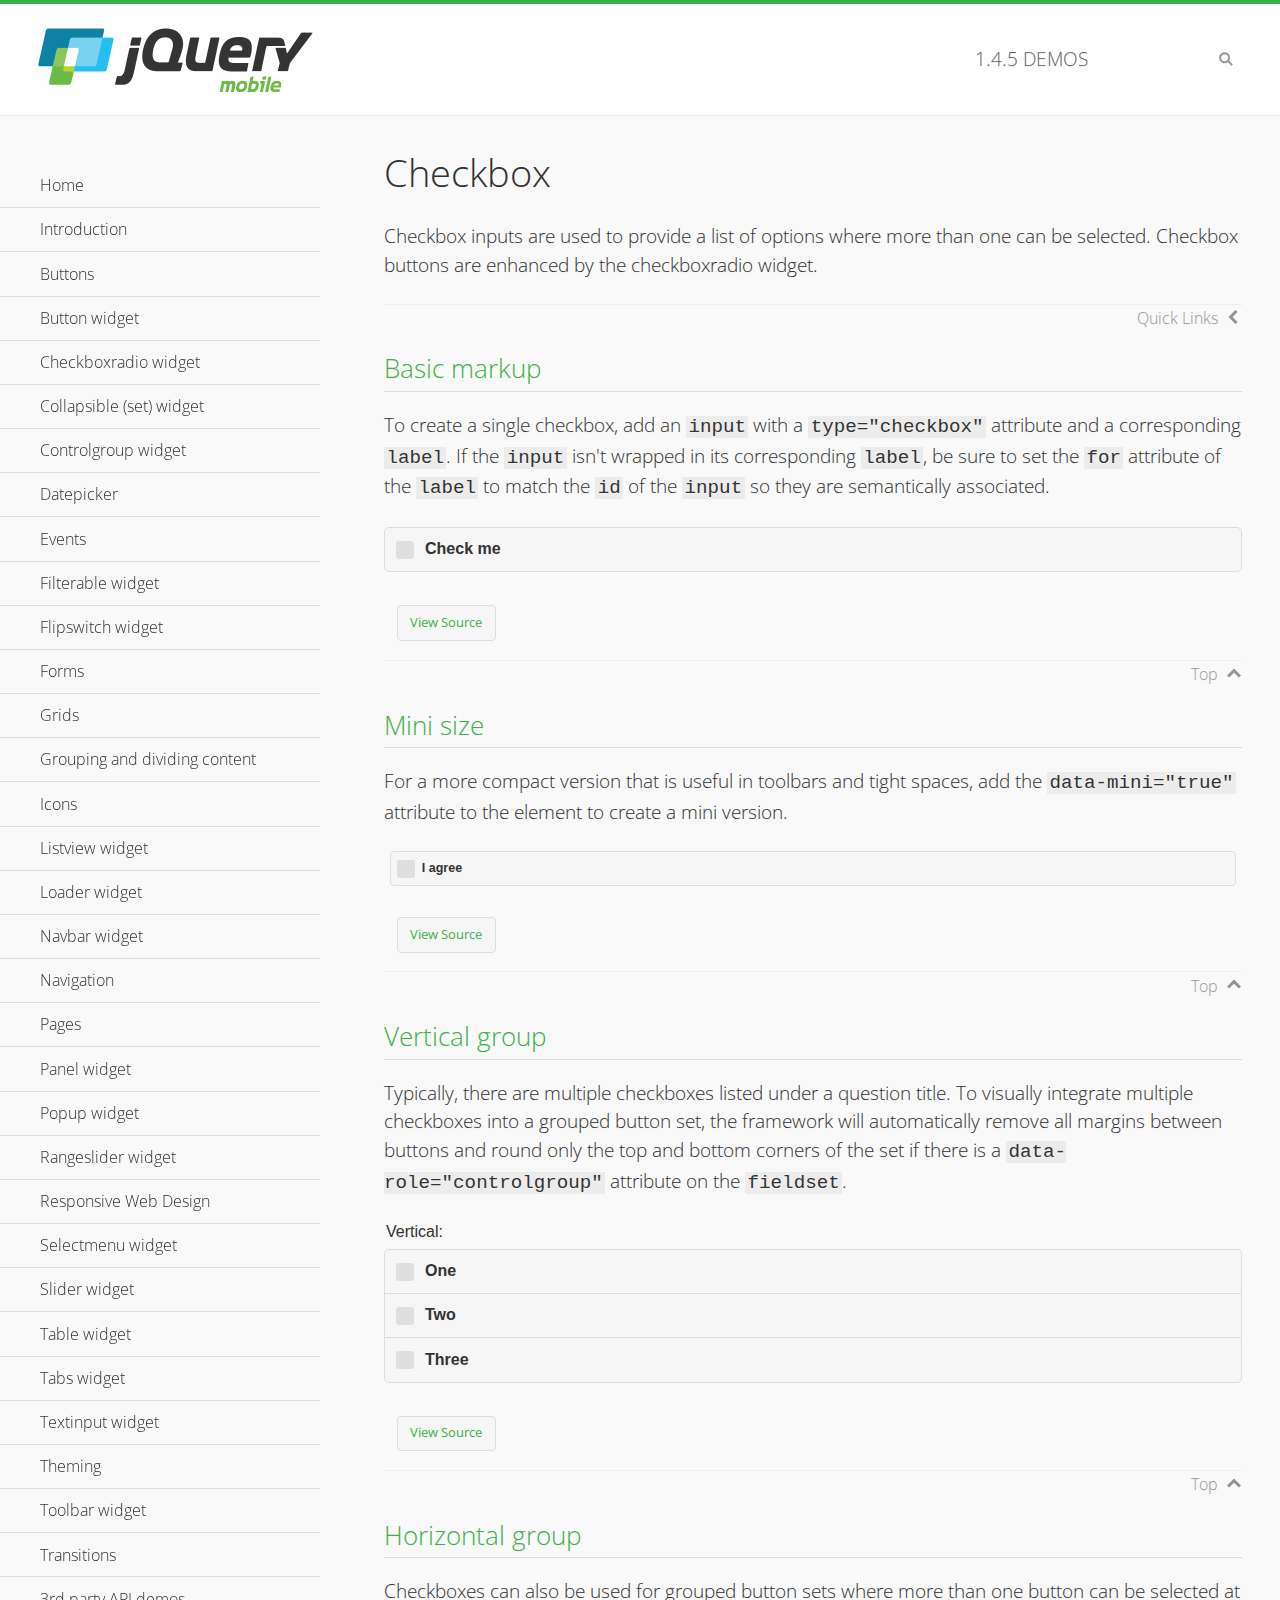
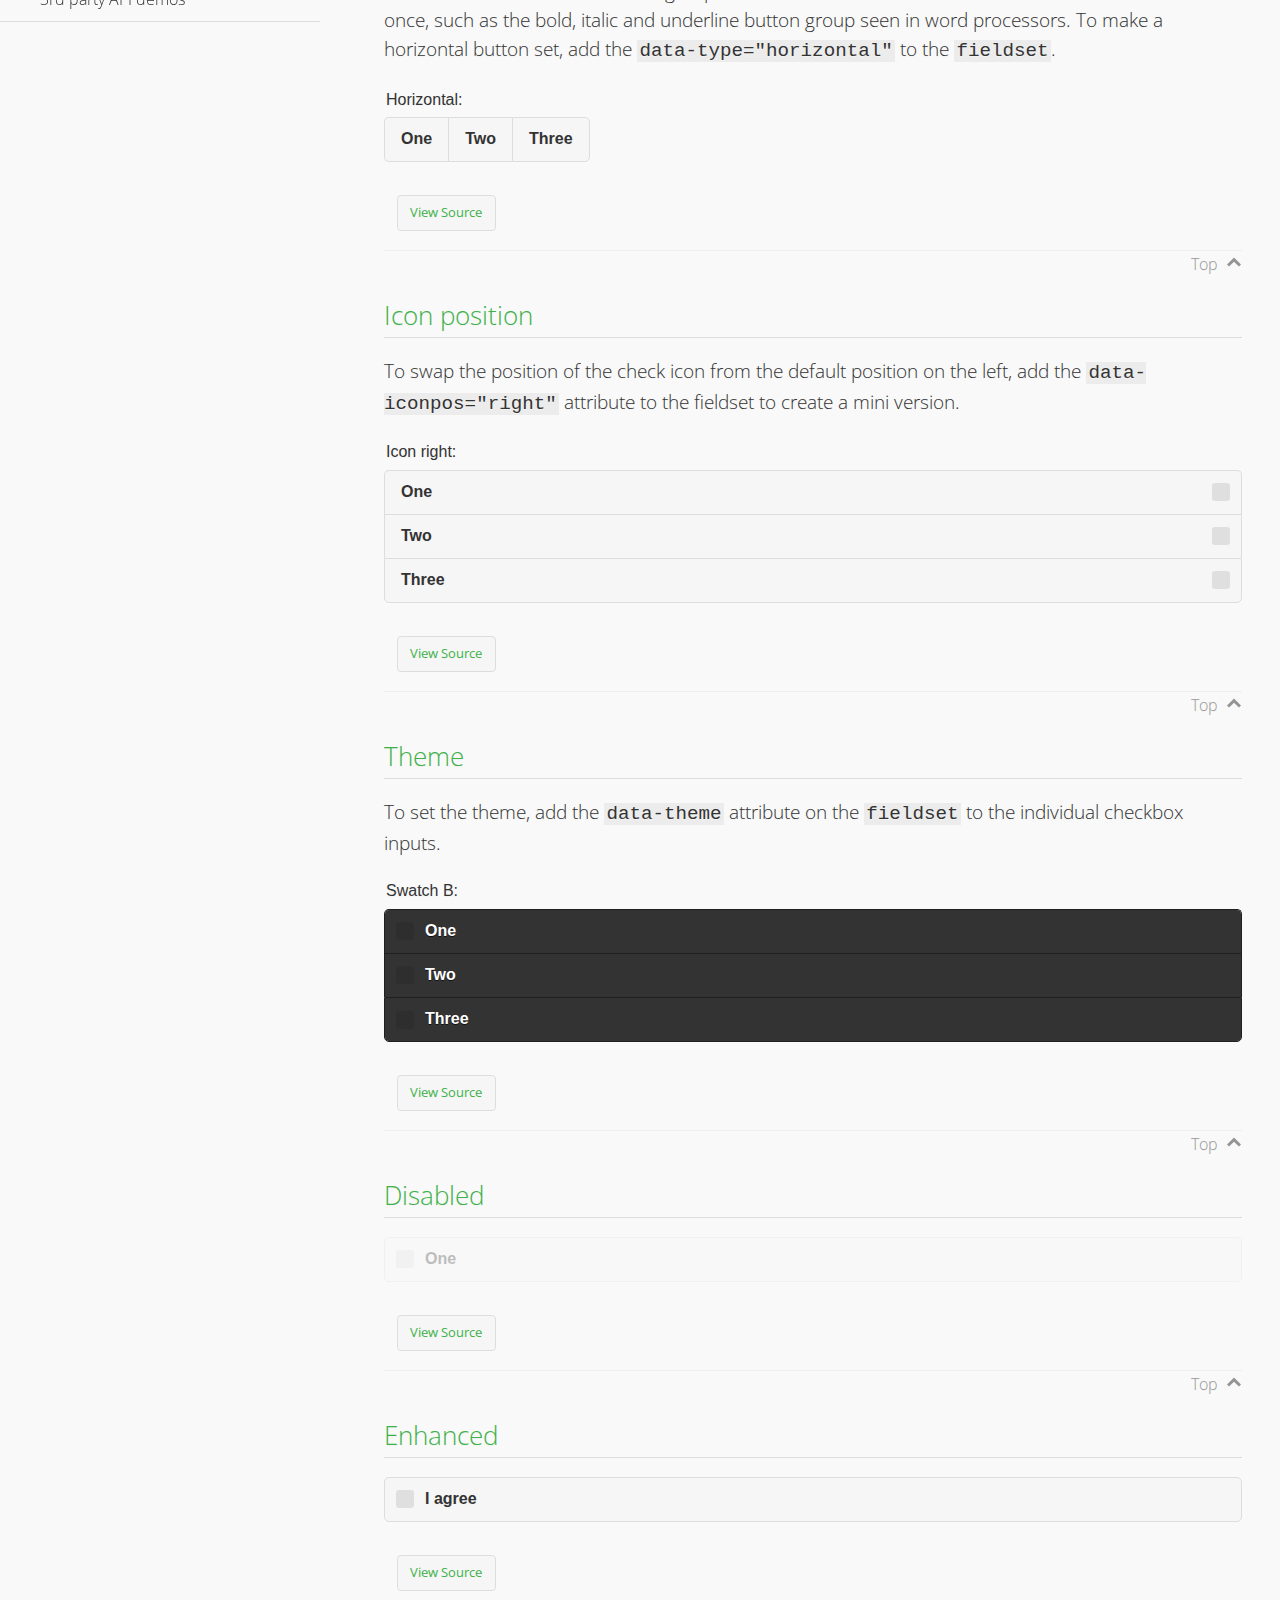
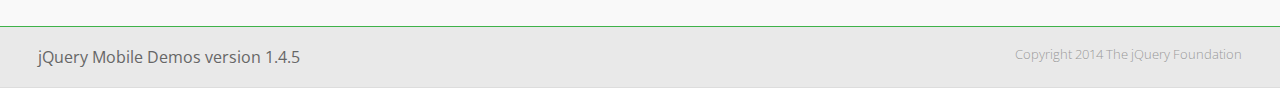
<file: jquery/demos/checkboxradio-checkbox/index.html>
<!DOCTYPE html>
<html>
<head>
	<meta charset="utf-8">
	<meta name="viewport" content="width=device-width, initial-scale=1">
	<title>Checkbox - jQuery Mobile Demos</title>
	<link rel="shortcut icon" href="../favicon.ico">
	<link rel="stylesheet" href="http://fonts.googleapis.com/css?family=Open+Sans:300,400,700">
	<link rel="stylesheet" href="../css/themes/default/jquery.mobile-1.4.5.min.css">
	<link rel="stylesheet" href="../_assets/css/jqm-demos.css">
	<script src="../js/jquery.js"></script>
	<script src="../_assets/js/index.js"></script>
	<script src="../js/jquery.mobile-1.4.5.min.js"></script>
</head>
<body>
<div data-role="page" class="jqm-demos" data-quicklinks="true">

	<div data-role="header" class="jqm-header">
		<h2><a href="../" title="jQuery Mobile Demos home"><img src="../_assets/img/jquery-logo.png" alt="jQuery Mobile"></a></h2>
		<p><span class="jqm-version"></span> Demos</p>
		<a href="#" class="jqm-navmenu-link ui-btn ui-btn-icon-notext ui-corner-all ui-icon-bars ui-nodisc-icon ui-alt-icon ui-btn-left">Menu</a>
		<a href="#" class="jqm-search-link ui-btn ui-btn-icon-notext ui-corner-all ui-icon-search ui-nodisc-icon ui-alt-icon ui-btn-right">Search</a>
	</div><!-- /header -->

	<div role="main" class="ui-content jqm-content">

		<h1>Checkbox</h1>

		<p>Checkbox inputs are used to provide a list of options where more than one can be selected. Checkbox buttons are enhanced by the checkboxradio widget.</p>

		<h2>Basic markup</h2>

		<p>To create a single checkbox, add an <code>input</code> with a <code>type="checkbox"</code> attribute and a corresponding <code>label</code>. If the <code>input</code> isn't wrapped in its corresponding <code>label</code>, be sure to set the <code>for</code> attribute of the <code>label</code> to match the <code>id</code> of the <code>input</code> so they are semantically associated.</p>

		<div data-demo-html="true">
			<form>
				<label>
					<input type="checkbox" name="checkbox-0 ">Check me
				</label>
			</form>
		</div><!--/demo-html -->

		<h2>Mini size</h2>

		<p>For a more compact version that is useful in toolbars and tight spaces, add the <code>data-mini="true"</code> attribute to the element to create a mini version. </p>

		<div data-demo-html="true">
			<form>
				<input type="checkbox" name="checkbox-mini-0" id="checkbox-mini-0" data-mini="true">
				<label for="checkbox-mini-0">I agree</label>
			</form>
		</div><!--/demo-html -->

		<h2>Vertical group</h2>

		<p>Typically, there are multiple checkboxes listed under a question title. To visually integrate multiple checkboxes into a grouped button set, the framework will automatically remove all margins between buttons and round only the top and bottom corners of the set if there is a <code> data-role="controlgroup"</code> attribute on the <code>fieldset</code>.</p>

		<div data-demo-html="true">
			<form>
				<fieldset data-role="controlgroup">
					<legend>Vertical:</legend>
					<input type="checkbox" name="checkbox-v-2a" id="checkbox-v-2a">
					<label for="checkbox-v-2a">One</label>
					<input type="checkbox" name="checkbox-v-2b" id="checkbox-v-2b">
					<label for="checkbox-v-2b">Two</label>
					<input type="checkbox" name="checkbox-v-2c" id="checkbox-v-2c">
					<label for="checkbox-v-2c">Three</label>
				</fieldset>
			</form>
		</div><!--/demo-html -->

		<h2>Horizontal group</h2>

		<p>Checkboxes can also be used for grouped button sets where more than one button can be selected at once, such as the bold, italic and underline button group seen in word processors. To make a horizontal button set, add the <code> data-type="horizontal"</code> to the <code>fieldset</code>.</p>

		<div data-demo-html="true">
			<form>
				<fieldset data-role="controlgroup" data-type="horizontal">
					<legend>Horizontal:</legend>
					<input type="checkbox" name="checkbox-h-2a" id="checkbox-h-2a">
					<label for="checkbox-h-2a">One</label>
					<input type="checkbox" name="checkbox-h-2b" id="checkbox-h-2b">
					<label for="checkbox-h-2b">Two</label>
					<input type="checkbox" name="checkbox-h-2c" id="checkbox-h-2c">
					<label for="checkbox-h-2c">Three</label>
				</fieldset>
			</form>
		</div><!--/demo-html -->

		<h2>Icon position</h2>

		<p>To swap the position of the check icon from the default position on the left, add the <code>data-iconpos="right"</code> attribute to the fieldset to create a mini version. </p>

		<div data-demo-html="true">
			<form>
				<fieldset data-role="controlgroup" data-iconpos="right">
					<legend>Icon right:</legend>
					<input type="checkbox" name="checkbox-h-6a" id="checkbox-h-6a">
					<label for="checkbox-h-6a">One</label>
					<input type="checkbox" name="checkbox-h-6b" id="checkbox-h-6b">
					<label for="checkbox-h-6b">Two</label>
					<input type="checkbox" name="checkbox-h-6c" id="checkbox-h-6c">
					<label for="checkbox-h-6c">Three</label>
				</fieldset>
			</form>
		</div><!--/demo-html -->

		<h2>Theme</h2>

		<p>To set the theme, add the <code>data-theme</code> attribute on the <code>fieldset</code> to the individual checkbox inputs.</p>

		<div data-demo-html="true">
			<form>
				<fieldset data-role="controlgroup">
					<legend>Swatch B:</legend>
					<input type="checkbox" name="checkbox-t-2a" id="checkbox-t-2a" data-theme="b">
					<label for="checkbox-t-2a">One</label>
					<input type="checkbox" name="checkbox-t-2b" id="checkbox-t-2b" data-theme="b">
					<label for="checkbox-t-2b">Two</label>
					<input type="checkbox" name="checkbox-t-2c" id="checkbox-t-2c" data-theme="b">
					<label for="checkbox-t-2c">Three</label>
				</fieldset>
			</form>
		</div><!--/demo-html -->

		<h2>Disabled</h2>

		<div data-demo-html="true">
			<form>
				<input disabled type="checkbox" name="checkbox-t-3a" id="checkbox-t-3a" data-theme="a">
				<label for="checkbox-t-3a">One</label>
			</form>
		</div><!--/demo-html -->

		<h2>Enhanced</h2>

		<div data-demo-html="true">
			<div class="ui-checkbox">
				<label for="checkbox-enhanced" class="ui-btn ui-corner-all ui-btn-inherit ui-btn-icon-left ui-checkbox-off">I agree</label>
				<input type="checkbox" name="checkbox-enhanced" id="checkbox-enhanced" data-enhanced="true">
			</div>
		</div><!--/demo-html -->

	</div><!-- /content -->
	    <div data-role="panel" class="jqm-navmenu-panel" data-position="left" data-display="overlay" data-theme="a">
	    	<ul class="jqm-list ui-alt-icon ui-nodisc-icon">
<li data-filtertext="demos homepage" data-icon="home"><a href=".././">Home</a></li>
<li data-filtertext="introduction overview getting started"><a href="../intro/" data-ajax="false">Introduction</a></li>
<li data-filtertext="buttons button markup buttonmarkup method anchor link button element"><a href="../button-markup/" data-ajax="false">Buttons</a></li>
<li data-filtertext="form button widget input button submit reset"><a href="../button/" data-ajax="false">Button widget</a></li>
<li data-role="collapsible" data-enhanced="true" data-collapsed-icon="carat-d" data-expanded-icon="carat-u" data-iconpos="right" data-inset="false" class="ui-collapsible ui-collapsible-themed-content ui-collapsible-collapsed">
	<h3 class="ui-collapsible-heading ui-collapsible-heading-collapsed">
		<a href="#" class="ui-collapsible-heading-toggle ui-btn ui-btn-icon-right ui-btn-inherit ui-icon-carat-d">
		    Checkboxradio widget<span class="ui-collapsible-heading-status"> click to expand contents</span>
		</a>
	</h3>
	<div class="ui-collapsible-content ui-body-inherit ui-collapsible-content-collapsed" aria-hidden="true">
		<ul>
			<li data-filtertext="form checkboxradio widget checkbox input checkboxes controlgroups"><a href="../checkboxradio-checkbox/" data-ajax="false">Checkboxes</a></li>
			<li data-filtertext="form checkboxradio widget radio input radio buttons controlgroups"><a href="../checkboxradio-radio/" data-ajax="false">Radio buttons</a></li>
		</ul>
	</div>
</li>
<li data-role="collapsible" data-enhanced="true" data-collapsed-icon="carat-d" data-expanded-icon="carat-u" data-iconpos="right" data-inset="false" class="ui-collapsible ui-collapsible-themed-content ui-collapsible-collapsed">
	<h3 class="ui-collapsible-heading ui-collapsible-heading-collapsed">
		<a href="#" class="ui-collapsible-heading-toggle ui-btn ui-btn-icon-right ui-btn-inherit ui-icon-carat-d">
			Collapsible (set) widget<span class="ui-collapsible-heading-status"> click to expand contents</span>
		</a>
	</h3>
	<div class="ui-collapsible-content ui-body-inherit ui-collapsible-content-collapsed" aria-hidden="true">
		<ul>
			<li data-filtertext="collapsibles content formatting"><a href="../collapsible/" data-ajax="false">Collapsible</a></li>
			<li data-filtertext="dynamic collapsible set accordion append expand"><a href="../collapsible-dynamic/" data-ajax="false">Dynamic collapsibles</a></li>
			<li data-filtertext="accordions collapsible set widget content formatting grouped collapsibles"><a href="../collapsibleset/" data-ajax="false">Collapsible set</a></li>
		</ul>
	</div>
</li>
<li data-role="collapsible" data-enhanced="true" data-collapsed-icon="carat-d" data-expanded-icon="carat-u" data-iconpos="right" data-inset="false" class="ui-collapsible ui-collapsible-themed-content ui-collapsible-collapsed">
	<h3 class="ui-collapsible-heading ui-collapsible-heading-collapsed">
		<a href="#" class="ui-collapsible-heading-toggle ui-btn ui-btn-icon-right ui-btn-inherit ui-icon-carat-d">
			Controlgroup widget<span class="ui-collapsible-heading-status"> click to expand contents</span>
		</a>
	</h3>
	<div class="ui-collapsible-content ui-body-inherit ui-collapsible-content-collapsed" aria-hidden="true">
		<ul>
			<li data-filtertext="controlgroups selectmenu checkboxradio input grouped buttons horizontal vertical"><a href="../controlgroup/" data-ajax="false">Controlgroup</a></li>
			<li data-filtertext="dynamic controlgroup dynamically add buttons"><a href="../controlgroup-dynamic/" data-ajax="false">Dynamic controlgroups</a></li>
		</ul>
	</div>
</li>
<li data-filtertext="form datepicker widget date input"><a href="../datepicker/" data-ajax="false">Datepicker</a></li>
<li data-role="collapsible" data-enhanced="true" data-collapsed-icon="carat-d" data-expanded-icon="carat-u" data-iconpos="right" data-inset="false" class="ui-collapsible ui-collapsible-themed-content ui-collapsible-collapsed">
	<h3 class="ui-collapsible-heading ui-collapsible-heading-collapsed">
		<a href="#" class="ui-collapsible-heading-toggle ui-btn ui-btn-icon-right ui-btn-inherit ui-icon-carat-d">
			Events<span class="ui-collapsible-heading-status"> click to expand contents</span>
		</a>
	</h3>
	<div class="ui-collapsible-content ui-body-inherit ui-collapsible-content-collapsed" aria-hidden="true">
		<ul>
			<li data-filtertext="swipe to delete list items listviews swipe events"><a href="../swipe-list/" data-ajax="false">Swipe list items</a></li>
			<li data-filtertext="swipe to navigate swipe page navigation swipe events"><a href="../swipe-page/" data-ajax="false">Swipe page navigation</a></li>
		</ul>
	</div>
</li>
<li data-filtertext="filterable filter elements sorting searching listview table"><a href="../filterable/" data-ajax="false">Filterable widget</a></li>
<li data-filtertext="form flipswitch widget flip toggle switch binary select checkbox input"><a href="../flipswitch/" data-ajax="false">Flipswitch widget</a></li>
<li data-role="collapsible" data-enhanced="true" data-collapsed-icon="carat-d" data-expanded-icon="carat-u" data-iconpos="right" data-inset="false" class="ui-collapsible ui-collapsible-themed-content ui-collapsible-collapsed">
	<h3 class="ui-collapsible-heading ui-collapsible-heading-collapsed">
		<a href="#" class="ui-collapsible-heading-toggle ui-btn ui-btn-icon-right ui-btn-inherit ui-icon-carat-d">
			Forms<span class="ui-collapsible-heading-status"> click to expand contents</span>
		</a>
	</h3>
	<div class="ui-collapsible-content ui-body-inherit ui-collapsible-content-collapsed" aria-hidden="true">
		<ul>
			<li data-filtertext="forms text checkbox radio range button submit reset inputs selects textarea slider flipswitch label form elements"><a href="../forms/" data-ajax="false">Forms</a></li>
			<li data-filtertext="form hide labels hidden accessible ui-hidden-accessible forms"><a href="../forms-label-hidden-accessible/" data-ajax="false">Hide labels</a></li>
			<li data-filtertext="form field containers fieldcontain ui-field-contain forms"><a href="../forms-field-contain/" data-ajax="false">Field containers</a></li>
			<li data-filtertext="forms disabled form elements"><a href="../forms-disabled/" data-ajax="false">Forms disabled</a></li>
			<li data-filtertext="forms gallery examples overview forms text checkbox radio range button submit reset inputs selects textarea slider flipswitch label form elements"><a href="../forms-gallery/" data-ajax="false">Forms gallery</a></li>
		</ul>
	</div>
</li>
<li data-role="collapsible" data-enhanced="true" data-collapsed-icon="carat-d" data-expanded-icon="carat-u" data-iconpos="right" data-inset="false" class="ui-collapsible ui-collapsible-themed-content ui-collapsible-collapsed">
	<h3 class="ui-collapsible-heading ui-collapsible-heading-collapsed">
		<a href="#" class="ui-collapsible-heading-toggle ui-btn ui-btn-icon-right ui-btn-inherit ui-icon-carat-d">
			Grids<span class="ui-collapsible-heading-status"> click to expand contents</span>
		</a>
	</h3>
	<div class="ui-collapsible-content ui-body-inherit ui-collapsible-content-collapsed" aria-hidden="true">
		<ul>
			<li data-filtertext="grids columns blocks content formatting rwd responsive css framework"><a href="../grids/" data-ajax="false">Grids</a></li>
			<li data-filtertext="buttons in grids css framework"><a href="../grids-buttons/" data-ajax="false">Buttons in grids</a></li>
			<li data-filtertext="custom responsive grids rwd css framework"><a href="../grids-custom-responsive/" data-ajax="false">Custom responsive grids</a></li>
		</ul>
	</div>
</li>
<li data-filtertext="blocks content formatting sections heading"><a href="../body-bar-classes/" data-ajax="false">Grouping and dividing content</a></li>
<li data-role="collapsible" data-enhanced="true" data-collapsed-icon="carat-d" data-expanded-icon="carat-u" data-iconpos="right" data-inset="false" class="ui-collapsible ui-collapsible-themed-content ui-collapsible-collapsed">
	<h3 class="ui-collapsible-heading ui-collapsible-heading-collapsed">
		<a href="#" class="ui-collapsible-heading-toggle ui-btn ui-btn-icon-right ui-btn-inherit ui-icon-carat-d">
			Icons<span class="ui-collapsible-heading-status"> click to expand contents</span>
		</a>
	</h3>
	<div class="ui-collapsible-content ui-body-inherit ui-collapsible-content-collapsed" aria-hidden="true">
		<ul>
			<li data-filtertext="button icons svg disc alt custom icon position"><a href="../icons/" data-ajax="false">Icons</a></li>
			<li data-filtertext=""><a href="../icons-grunticon/" data-ajax="false">Grunticon loader</a></li>
		</ul>
	</div>
</li>
<li data-role="collapsible" data-enhanced="true" data-collapsed-icon="carat-d" data-expanded-icon="carat-u" data-iconpos="right" data-inset="false" class="ui-collapsible ui-collapsible-themed-content ui-collapsible-collapsed">
	<h3 class="ui-collapsible-heading ui-collapsible-heading-collapsed">
		<a href="#" class="ui-collapsible-heading-toggle ui-btn ui-btn-icon-right ui-btn-inherit ui-icon-carat-d">
			Listview widget<span class="ui-collapsible-heading-status"> click to expand contents</span>
		</a>
	</h3>
	<div class="ui-collapsible-content ui-body-inherit ui-collapsible-content-collapsed" aria-hidden="true">
		<ul>
			<li data-filtertext="listview widget thumbnails icons nested split button collapsible ul ol"><a href="../listview/" data-ajax="false">Listview</a></li>
			<li data-filtertext="autocomplete filterable reveal listview filtertextbeforefilter placeholder"><a href="../listview-autocomplete/" data-ajax="false">Listview autocomplete</a></li>
			<li data-filtertext="autocomplete filterable reveal listview remote data filtertextbeforefilter placeholder"><a href="../listview-autocomplete-remote/" data-ajax="false">Listview autocomplete remote data</a></li>
			<li data-filtertext="autodividers anchor jump scroll linkbars listview lists ul ol"><a href="../listview-autodividers-linkbar/" data-ajax="false">Listview autodividers linkbar</a></li>
			<li data-filtertext="listview autodividers selector autodividersselector lists ul ol"><a href="../listview-autodividers-selector/" data-ajax="false">Listview autodividers selector</a></li>
			<li data-filtertext="listview nested list items"><a href="../listview-nested-lists/" data-ajax="false">Nested Listviews</a></li>
			<li data-filtertext="listview collapsible list items flat"><a href="../listview-collapsible-item-flat/" data-ajax="false">Listview collapsible list items (flat)</a></li>
			<li data-filtertext="listview collapsible list indented"><a href="../listview-collapsible-item-indented/" data-ajax="false">Listview collapsible list items (indented)</a></li>
			<li data-filtertext="grid listview responsive grids responsive listviews lists ul"><a href="../listview-grid/" data-ajax="false">Listview responsive grid</a></li>
		</ul>
	</div>
</li>
<li data-filtertext="loader widget page loading navigation overlay spinner"><a href="../loader/" data-ajax="false">Loader widget</a></li>
<li data-filtertext="navbar widget navmenu toolbars header footer"><a href="../navbar/" data-ajax="false">Navbar widget</a></li>
<li data-role="collapsible" data-enhanced="true" data-collapsed-icon="carat-d" data-expanded-icon="carat-u" data-iconpos="right" data-inset="false" class="ui-collapsible ui-collapsible-themed-content ui-collapsible-collapsed">
	<h3 class="ui-collapsible-heading ui-collapsible-heading-collapsed">
		<a href="#" class="ui-collapsible-heading-toggle ui-btn ui-btn-icon-right ui-btn-inherit ui-icon-carat-d">
			Navigation<span class="ui-collapsible-heading-status"> click to expand contents</span>
		</a>
	</h3>
	<div class="ui-collapsible-content ui-body-inherit ui-collapsible-content-collapsed" aria-hidden="true">
		<ul>
			<li data-filtertext="ajax navigation navigate widget history event method"><a href="../navigation/" data-ajax="false">Navigation</a></li>
			<li data-filtertext="linking pages page links navigation ajax prefetch cache"><a href="../navigation-linking-pages/" data-ajax="false">Linking pages</a></li>
			<!-- <li data-filtertext="php redirect server redirection server-side navigation"><a href="../navigation-php-redirect/" data-ajax="false">PHP redirect demo</a></li>-->
			<li data-filtertext="navigation redirection hash query"><a href="../navigation-hash-processing/" data-ajax="false">Hash processing demo</a></li>
			<li data-filtertext="navigation redirection hash query"><a href="../page-events/" data-ajax="false">Page Navigation Events</a></li>
		</ul>
	</div>
</li>
<li data-role="collapsible" data-enhanced="true" data-collapsed-icon="carat-d" data-expanded-icon="carat-u" data-iconpos="right" data-inset="false" class="ui-collapsible ui-collapsible-themed-content ui-collapsible-collapsed">
	<h3 class="ui-collapsible-heading ui-collapsible-heading-collapsed">
		<a href="#" class="ui-collapsible-heading-toggle ui-btn ui-btn-icon-right ui-btn-inherit ui-icon-carat-d">
			Pages<span class="ui-collapsible-heading-status"> click to expand contents</span>
		</a>
	</h3>
	<div class="ui-collapsible-content ui-body-inherit ui-collapsible-content-collapsed" aria-hidden="true">
		<ul>
			<li data-filtertext="pages page widget ajax navigation"><a href="../pages/" data-ajax="false">Pages</a></li>
			<li data-filtertext="single page"><a href="../pages-single-page/" data-ajax="false">Single page</a></li>
			<li data-filtertext="multipage multi-page page"><a href="../pages-multi-page/" data-ajax="false">Multi-page template</a></li>
			<li data-filtertext="dialog page widget modal popup"><a href="../pages-dialog/" data-ajax="false">Dialog page</a></li>
		</ul>
	</div>
</li>
<li data-role="collapsible" data-enhanced="true" data-collapsed-icon="carat-d" data-expanded-icon="carat-u" data-iconpos="right" data-inset="false" class="ui-collapsible ui-collapsible-themed-content ui-collapsible-collapsed">
	<h3 class="ui-collapsible-heading ui-collapsible-heading-collapsed">
		<a href="#" class="ui-collapsible-heading-toggle ui-btn ui-btn-icon-right ui-btn-inherit ui-icon-carat-d">
			Panel widget<span class="ui-collapsible-heading-status"> click to expand contents</span>
		</a>
	</h3>
	<div class="ui-collapsible-content ui-body-inherit ui-collapsible-content-collapsed" aria-hidden="true">
		<ul>
			<li data-filtertext="panel widget sliding panels reveal push overlay responsive"><a href="../panel/" data-ajax="false">Panel</a></li>
			<li data-filtertext=""><a href="../panel-external/" data-ajax="false">External panels</a></li>
			<li data-filtertext="panel "><a href="../panel-fixed/" data-ajax="false">Fixed panels</a></li>
			<li data-filtertext="panel slide panels sliding panels shadow rwd responsive breakpoint"><a href="../panel-responsive/" data-ajax="false">Panels responsive</a></li>
			<li data-filtertext="panel custom style custom panel width reveal shadow listview panel styling page background wrapper"><a href="../panel-styling/" data-ajax="false">Custom panel style</a></li>
			<li data-filtertext="panel open on swipe"><a href="../panel-swipe-open/" data-ajax="false">Panel open on swipe</a></li>
			<li data-filtertext="panels outside page internal external toolbars"><a href="../panel-external-internal/" data-ajax="false">Panel external and internal</a></li>
		</ul>
	</div>
</li>
<li data-role="collapsible" data-enhanced="true" data-collapsed-icon="carat-d" data-expanded-icon="carat-u" data-iconpos="right" data-inset="false" class="ui-collapsible ui-collapsible-themed-content ui-collapsible-collapsed">
	<h3 class="ui-collapsible-heading ui-collapsible-heading-collapsed">
		<a href="#" class="ui-collapsible-heading-toggle ui-btn ui-btn-icon-right ui-btn-inherit ui-icon-carat-d">
			Popup widget<span class="ui-collapsible-heading-status"> click to expand contents</span>
		</a>
	</h3>
	<div class="ui-collapsible-content ui-body-inherit ui-collapsible-content-collapsed" aria-hidden="true">
		<ul>
			<li data-filtertext="popup widget popups dialog modal transition tooltip lightbox form overlay screen flip pop fade transition"><a href="../popup/" data-ajax="false">Popup</a></li>
			<li data-filtertext="popup alignment position"><a href="../popup-alignment/" data-ajax="false">Popup alignment</a></li>
			<li data-filtertext="popup arrow size popups popover"><a href="../popup-arrow-size/" data-ajax="false">Popup arrow size</a></li>
			<li data-filtertext="dynamic popups popup images lightbox"><a href="../popup-dynamic/" data-ajax="false">Dynamic popups</a></li>
			<li data-filtertext="popups with iframes scaling"><a href="../popup-iframe/" data-ajax="false">Popups with iframes</a></li>
			<li data-filtertext="popup image scaling"><a href="../popup-image-scaling/" data-ajax="false">Popup image scaling</a></li>
			<li data-filtertext="external popup outside multi-page"><a href="../popup-outside-multipage/" data-ajax="false">Popup outside multi-page</a></li>
		</ul>
	</div>
</li>
<li data-filtertext="form rangeslider widget dual sliders dual handle sliders range input"><a href="../rangeslider/" data-ajax="false">Rangeslider widget</a></li>
<li data-filtertext="responsive web design rwd adaptive progressive enhancement PE accessible mobile breakpoints media query media queries"><a href="../rwd/" data-ajax="false">Responsive Web Design</a></li>
<li data-role="collapsible" data-enhanced="true" data-collapsed-icon="carat-d" data-expanded-icon="carat-u" data-iconpos="right" data-inset="false" class="ui-collapsible ui-collapsible-themed-content ui-collapsible-collapsed">
	<h3 class="ui-collapsible-heading ui-collapsible-heading-collapsed">
		<a href="#" class="ui-collapsible-heading-toggle ui-btn ui-btn-icon-right ui-btn-inherit ui-icon-carat-d">
			Selectmenu widget<span class="ui-collapsible-heading-status"> click to expand contents</span>
		</a>
	</h3>
	<div class="ui-collapsible-content ui-body-inherit ui-collapsible-content-collapsed" aria-hidden="true">
		<ul>
			<li data-filtertext="form selectmenu widget select input custom select menu selects"><a href="../selectmenu/" data-ajax="false">Selectmenu</a></li>
			<li data-filtertext="form custom select menu selectmenu widget custom menu option optgroup multiple selects"><a href="../selectmenu-custom/" data-ajax="false">Custom select menu</a></li>
			<li data-filtertext="filterable select filter popup dialog"><a href="../selectmenu-custom-filter/" data-ajax="false">Custom select menu with filter</a></li>
		</ul>
	</div>
</li>
<li data-role="collapsible" data-enhanced="true" data-collapsed-icon="carat-d" data-expanded-icon="carat-u" data-iconpos="right" data-inset="false" class="ui-collapsible ui-collapsible-themed-content ui-collapsible-collapsed">
	<h3 class="ui-collapsible-heading ui-collapsible-heading-collapsed">
		<a href="#" class="ui-collapsible-heading-toggle ui-btn ui-btn-icon-right ui-btn-inherit ui-icon-carat-d">
			Slider widget<span class="ui-collapsible-heading-status"> click to expand contents</span>
		</a>
	</h3>
	<div class="ui-collapsible-content ui-body-inherit ui-collapsible-content-collapsed" aria-hidden="true">
		<ul>
			<li data-filtertext="form slider widget range input single sliders"><a href="../slider/" data-ajax="false">Slider</a></li>
			<li data-filtertext="form slider widget flipswitch slider binary select flip toggle switch"><a href="../slider-flipswitch/" data-ajax="false">Slider flip toggle switch</a></li>
			<li data-filtertext="form slider tooltip handle value input range sliders"><a href="../slider-tooltip/" data-ajax="false">Slider tooltip</a></li>
		</ul>
	</div>
</li>
<li data-role="collapsible" data-enhanced="true" data-collapsed-icon="carat-d" data-expanded-icon="carat-u" data-iconpos="right" data-inset="false" class="ui-collapsible ui-collapsible-themed-content ui-collapsible-collapsed">
	<h3 class="ui-collapsible-heading ui-collapsible-heading-collapsed">
		<a href="#" class="ui-collapsible-heading-toggle ui-btn ui-btn-icon-right ui-btn-inherit ui-icon-carat-d">
			Table widget<span class="ui-collapsible-heading-status"> click to expand contents</span>
		</a>
	</h3>
	<div class="ui-collapsible-content ui-body-inherit ui-collapsible-content-collapsed" aria-hidden="true">
		<ul>
			<li data-filtertext="table widget reflow column toggle th td responsive tables rwd hide show tabular"><a href="../table-column-toggle/" data-ajax="false">Table Column Toggle</a></li>
			<li data-filtertext="table column toggle phone comparison demo"><a href="../table-column-toggle-example/" data-ajax="false">Table Column Toggle demo</a></li>
			<li data-filtertext="responsive tables table column toggle heading groups rwd breakpoint"><a href="../table-column-toggle-heading-groups/" data-ajax="false">Table Column Toggle heading groups</a></li>
			<li data-filtertext="responsive tables table column toggle hide rwd breakpoint customization options"><a href="../table-column-toggle-options/" data-ajax="false">Table Column Toggle options</a></li>
			<li data-filtertext="table reflow th td responsive rwd columns tabular"><a href="../table-reflow/" data-ajax="false">Table Reflow</a></li>
			<li data-filtertext="responsive tables table reflow heading groups rwd breakpoint"><a href="../table-reflow-heading-groups/" data-ajax="false">Table Reflow heading groups</a></li>
			<li data-filtertext="responsive tables table reflow stripes strokes table style"><a href="../table-reflow-stripes-strokes/" data-ajax="false">Table Reflow stripes and strokes</a></li>
			<li data-filtertext="responsive tables table reflow stack custom styles"><a href="../table-reflow-styling/" data-ajax="false">Table Reflow custom styles</a></li>
		</ul>
	</div>
</li>
<li data-filtertext="ui tabs widget"><a href="../tabs/" data-ajax="false">Tabs widget</a></li>
<li data-filtertext="form textinput widget text input textarea number date time tel email file color password"><a href="../textinput/" data-ajax="false">Textinput widget</a></li>
<li data-role="collapsible" data-enhanced="true" data-collapsed-icon="carat-d" data-expanded-icon="carat-u" data-iconpos="right" data-inset="false" class="ui-collapsible ui-collapsible-themed-content ui-collapsible-collapsed">
	<h3 class="ui-collapsible-heading ui-collapsible-heading-collapsed">
		<a href="#" class="ui-collapsible-heading-toggle ui-btn ui-btn-icon-right ui-btn-inherit ui-icon-carat-d">
			Theming<span class="ui-collapsible-heading-status"> click to expand contents</span>
		</a>
	</h3>
	<div class="ui-collapsible-content ui-body-inherit ui-collapsible-content-collapsed" aria-hidden="true">
		<ul>
			<li data-filtertext="default theme swatches theming style css"><a href="../theme-default/" data-ajax="false">Default theme</a></li>
			<li data-filtertext="classic theme old theme swatches theming style css"><a href="../theme-classic/" data-ajax="false">Classic theme</a></li>
		</ul>
	</div>
</li>
<li data-role="collapsible" data-enhanced="true" data-collapsed-icon="carat-d" data-expanded-icon="carat-u" data-iconpos="right" data-inset="false" class="ui-collapsible ui-collapsible-themed-content ui-collapsible-collapsed">
	<h3 class="ui-collapsible-heading ui-collapsible-heading-collapsed">
		<a href="#" class="ui-collapsible-heading-toggle ui-btn ui-btn-icon-right ui-btn-inherit ui-icon-carat-d">
			Toolbar widget<span class="ui-collapsible-heading-status"> click to expand contents</span>
		</a>
	</h3>
	<div class="ui-collapsible-content ui-body-inherit ui-collapsible-content-collapsed" aria-hidden="true">
		<ul>
			<li data-filtertext="toolbar widget header footer toolbars fixed fullscreen external sections"><a href="../toolbar/" data-ajax="false">Toolbar</a></li>
			<li data-filtertext="dynamic toolbars dynamically add toolbar header footer"><a href="../toolbar-dynamic/" data-ajax="false">Dynamic toolbars</a></li>
			<li data-filtertext="external toolbars header footer"><a href="../toolbar-external/" data-ajax="false">External toolbars</a></li>
			<li data-filtertext="fixed toolbars header footer"><a href="../toolbar-fixed/" data-ajax="false">Fixed toolbars</a></li>
			<li data-filtertext="fixed fullscreen toolbars header footer"><a href="../toolbar-fixed-fullscreen/" data-ajax="false">Fullscreen toolbars</a></li>
			<li data-filtertext="external fixed toolbars header footer"><a href="../toolbar-fixed-external/" data-ajax="false">Fixed external toolbars</a></li>
			<li data-filtertext="external persistent toolbars header footer navbar navmenu"><a href="../toolbar-fixed-persistent/" data-ajax="false">Persistent toolbars</a></li>
			<li data-filtertext="external ajax optimized toolbars persistent toolbars header footer navbar"><a href="../toolbar-fixed-persistent-optimized/" data-ajax="false">Ajax optimized toolbars</a></li>
			<li data-filtertext="form in toolbars header footer"><a href="../toolbar-fixed-forms/" data-ajax="false">Form in toolbar</a></li>
		</ul>
	</div>
</li>
<li data-filtertext="page transitions animated pages popup navigation flip slide fade pop"><a href="../transitions/" data-ajax="false">Transitions</a></li>
<li data-role="collapsible" data-enhanced="true" data-collapsed-icon="carat-d" data-expanded-icon="carat-u" data-iconpos="right" data-inset="false" class="ui-collapsible ui-collapsible-themed-content ui-collapsible-collapsed">
	<h3 class="ui-collapsible-heading ui-collapsible-heading-collapsed">
		<a href="#" class="ui-collapsible-heading-toggle ui-btn ui-btn-icon-right ui-btn-inherit ui-icon-carat-d">
			3rd party API demos<span class="ui-collapsible-heading-status"> click to expand contents</span>
		</a>
	</h3>
	<div class="ui-collapsible-content ui-body-inherit ui-collapsible-content-collapsed" aria-hidden="true">
		<ul>
			<li data-filtertext="backbone requirejs navigation router"><a href="../backbone-requirejs/" data-ajax="false">Backbone RequireJS</a></li>
			<li data-filtertext="google maps geolocation demo"><a href="../map-geolocation/" data-ajax="false">Google Maps geolocation</a></li>
			<li data-filtertext="google maps hybrid"><a href="../map-list-toggle/" data-ajax="false">Google Maps list toggle</a></li>
		</ul>
	</div>
</li>



		     </ul>
		</div><!-- /panel -->


	<div data-role="footer" data-position="fixed" data-tap-toggle="false" class="jqm-footer">
		<p>jQuery Mobile Demos version <span class="jqm-version"></span></p>
		<p>Copyright 2014 The jQuery Foundation</p>
	</div><!-- /footer -->
	<!-- TODO: This should become an external panel so we can add input to markup (unique ID) -->
    <div data-role="panel" class="jqm-search-panel" data-position="right" data-display="overlay" data-theme="a">
		<div class="jqm-search">
			<ul class="jqm-list" data-filter-placeholder="Search demos..." data-filter-reveal="true">
<li data-filtertext="demos homepage" data-icon="home"><a href=".././">Home</a></li>
<li data-filtertext="introduction overview getting started"><a href="../intro/" data-ajax="false">Introduction</a></li>
<li data-filtertext="buttons button markup buttonmarkup method anchor link button element"><a href="../button-markup/" data-ajax="false">Buttons</a></li>
<li data-filtertext="form button widget input button submit reset"><a href="../button/" data-ajax="false">Button widget</a></li>
<li data-role="collapsible" data-enhanced="true" data-collapsed-icon="carat-d" data-expanded-icon="carat-u" data-iconpos="right" data-inset="false" class="ui-collapsible ui-collapsible-themed-content ui-collapsible-collapsed">
	<h3 class="ui-collapsible-heading ui-collapsible-heading-collapsed">
		<a href="#" class="ui-collapsible-heading-toggle ui-btn ui-btn-icon-right ui-btn-inherit ui-icon-carat-d">
		    Checkboxradio widget<span class="ui-collapsible-heading-status"> click to expand contents</span>
		</a>
	</h3>
	<div class="ui-collapsible-content ui-body-inherit ui-collapsible-content-collapsed" aria-hidden="true">
		<ul>
			<li data-filtertext="form checkboxradio widget checkbox input checkboxes controlgroups"><a href="../checkboxradio-checkbox/" data-ajax="false">Checkboxes</a></li>
			<li data-filtertext="form checkboxradio widget radio input radio buttons controlgroups"><a href="../checkboxradio-radio/" data-ajax="false">Radio buttons</a></li>
		</ul>
	</div>
</li>
<li data-role="collapsible" data-enhanced="true" data-collapsed-icon="carat-d" data-expanded-icon="carat-u" data-iconpos="right" data-inset="false" class="ui-collapsible ui-collapsible-themed-content ui-collapsible-collapsed">
	<h3 class="ui-collapsible-heading ui-collapsible-heading-collapsed">
		<a href="#" class="ui-collapsible-heading-toggle ui-btn ui-btn-icon-right ui-btn-inherit ui-icon-carat-d">
			Collapsible (set) widget<span class="ui-collapsible-heading-status"> click to expand contents</span>
		</a>
	</h3>
	<div class="ui-collapsible-content ui-body-inherit ui-collapsible-content-collapsed" aria-hidden="true">
		<ul>
			<li data-filtertext="collapsibles content formatting"><a href="../collapsible/" data-ajax="false">Collapsible</a></li>
			<li data-filtertext="dynamic collapsible set accordion append expand"><a href="../collapsible-dynamic/" data-ajax="false">Dynamic collapsibles</a></li>
			<li data-filtertext="accordions collapsible set widget content formatting grouped collapsibles"><a href="../collapsibleset/" data-ajax="false">Collapsible set</a></li>
		</ul>
	</div>
</li>
<li data-role="collapsible" data-enhanced="true" data-collapsed-icon="carat-d" data-expanded-icon="carat-u" data-iconpos="right" data-inset="false" class="ui-collapsible ui-collapsible-themed-content ui-collapsible-collapsed">
	<h3 class="ui-collapsible-heading ui-collapsible-heading-collapsed">
		<a href="#" class="ui-collapsible-heading-toggle ui-btn ui-btn-icon-right ui-btn-inherit ui-icon-carat-d">
			Controlgroup widget<span class="ui-collapsible-heading-status"> click to expand contents</span>
		</a>
	</h3>
	<div class="ui-collapsible-content ui-body-inherit ui-collapsible-content-collapsed" aria-hidden="true">
		<ul>
			<li data-filtertext="controlgroups selectmenu checkboxradio input grouped buttons horizontal vertical"><a href="../controlgroup/" data-ajax="false">Controlgroup</a></li>
			<li data-filtertext="dynamic controlgroup dynamically add buttons"><a href="../controlgroup-dynamic/" data-ajax="false">Dynamic controlgroups</a></li>
		</ul>
	</div>
</li>
<li data-filtertext="form datepicker widget date input"><a href="../datepicker/" data-ajax="false">Datepicker</a></li>
<li data-role="collapsible" data-enhanced="true" data-collapsed-icon="carat-d" data-expanded-icon="carat-u" data-iconpos="right" data-inset="false" class="ui-collapsible ui-collapsible-themed-content ui-collapsible-collapsed">
	<h3 class="ui-collapsible-heading ui-collapsible-heading-collapsed">
		<a href="#" class="ui-collapsible-heading-toggle ui-btn ui-btn-icon-right ui-btn-inherit ui-icon-carat-d">
			Events<span class="ui-collapsible-heading-status"> click to expand contents</span>
		</a>
	</h3>
	<div class="ui-collapsible-content ui-body-inherit ui-collapsible-content-collapsed" aria-hidden="true">
		<ul>
			<li data-filtertext="swipe to delete list items listviews swipe events"><a href="../swipe-list/" data-ajax="false">Swipe list items</a></li>
			<li data-filtertext="swipe to navigate swipe page navigation swipe events"><a href="../swipe-page/" data-ajax="false">Swipe page navigation</a></li>
		</ul>
	</div>
</li>
<li data-filtertext="filterable filter elements sorting searching listview table"><a href="../filterable/" data-ajax="false">Filterable widget</a></li>
<li data-filtertext="form flipswitch widget flip toggle switch binary select checkbox input"><a href="../flipswitch/" data-ajax="false">Flipswitch widget</a></li>
<li data-role="collapsible" data-enhanced="true" data-collapsed-icon="carat-d" data-expanded-icon="carat-u" data-iconpos="right" data-inset="false" class="ui-collapsible ui-collapsible-themed-content ui-collapsible-collapsed">
	<h3 class="ui-collapsible-heading ui-collapsible-heading-collapsed">
		<a href="#" class="ui-collapsible-heading-toggle ui-btn ui-btn-icon-right ui-btn-inherit ui-icon-carat-d">
			Forms<span class="ui-collapsible-heading-status"> click to expand contents</span>
		</a>
	</h3>
	<div class="ui-collapsible-content ui-body-inherit ui-collapsible-content-collapsed" aria-hidden="true">
		<ul>
			<li data-filtertext="forms text checkbox radio range button submit reset inputs selects textarea slider flipswitch label form elements"><a href="../forms/" data-ajax="false">Forms</a></li>
			<li data-filtertext="form hide labels hidden accessible ui-hidden-accessible forms"><a href="../forms-label-hidden-accessible/" data-ajax="false">Hide labels</a></li>
			<li data-filtertext="form field containers fieldcontain ui-field-contain forms"><a href="../forms-field-contain/" data-ajax="false">Field containers</a></li>
			<li data-filtertext="forms disabled form elements"><a href="../forms-disabled/" data-ajax="false">Forms disabled</a></li>
			<li data-filtertext="forms gallery examples overview forms text checkbox radio range button submit reset inputs selects textarea slider flipswitch label form elements"><a href="../forms-gallery/" data-ajax="false">Forms gallery</a></li>
		</ul>
	</div>
</li>
<li data-role="collapsible" data-enhanced="true" data-collapsed-icon="carat-d" data-expanded-icon="carat-u" data-iconpos="right" data-inset="false" class="ui-collapsible ui-collapsible-themed-content ui-collapsible-collapsed">
	<h3 class="ui-collapsible-heading ui-collapsible-heading-collapsed">
		<a href="#" class="ui-collapsible-heading-toggle ui-btn ui-btn-icon-right ui-btn-inherit ui-icon-carat-d">
			Grids<span class="ui-collapsible-heading-status"> click to expand contents</span>
		</a>
	</h3>
	<div class="ui-collapsible-content ui-body-inherit ui-collapsible-content-collapsed" aria-hidden="true">
		<ul>
			<li data-filtertext="grids columns blocks content formatting rwd responsive css framework"><a href="../grids/" data-ajax="false">Grids</a></li>
			<li data-filtertext="buttons in grids css framework"><a href="../grids-buttons/" data-ajax="false">Buttons in grids</a></li>
			<li data-filtertext="custom responsive grids rwd css framework"><a href="../grids-custom-responsive/" data-ajax="false">Custom responsive grids</a></li>
		</ul>
	</div>
</li>
<li data-filtertext="blocks content formatting sections heading"><a href="../body-bar-classes/" data-ajax="false">Grouping and dividing content</a></li>
<li data-role="collapsible" data-enhanced="true" data-collapsed-icon="carat-d" data-expanded-icon="carat-u" data-iconpos="right" data-inset="false" class="ui-collapsible ui-collapsible-themed-content ui-collapsible-collapsed">
	<h3 class="ui-collapsible-heading ui-collapsible-heading-collapsed">
		<a href="#" class="ui-collapsible-heading-toggle ui-btn ui-btn-icon-right ui-btn-inherit ui-icon-carat-d">
			Icons<span class="ui-collapsible-heading-status"> click to expand contents</span>
		</a>
	</h3>
	<div class="ui-collapsible-content ui-body-inherit ui-collapsible-content-collapsed" aria-hidden="true">
		<ul>
			<li data-filtertext="button icons svg disc alt custom icon position"><a href="../icons/" data-ajax="false">Icons</a></li>
			<li data-filtertext=""><a href="../icons-grunticon/" data-ajax="false">Grunticon loader</a></li>
		</ul>
	</div>
</li>
<li data-role="collapsible" data-enhanced="true" data-collapsed-icon="carat-d" data-expanded-icon="carat-u" data-iconpos="right" data-inset="false" class="ui-collapsible ui-collapsible-themed-content ui-collapsible-collapsed">
	<h3 class="ui-collapsible-heading ui-collapsible-heading-collapsed">
		<a href="#" class="ui-collapsible-heading-toggle ui-btn ui-btn-icon-right ui-btn-inherit ui-icon-carat-d">
			Listview widget<span class="ui-collapsible-heading-status"> click to expand contents</span>
		</a>
	</h3>
	<div class="ui-collapsible-content ui-body-inherit ui-collapsible-content-collapsed" aria-hidden="true">
		<ul>
			<li data-filtertext="listview widget thumbnails icons nested split button collapsible ul ol"><a href="../listview/" data-ajax="false">Listview</a></li>
			<li data-filtertext="autocomplete filterable reveal listview filtertextbeforefilter placeholder"><a href="../listview-autocomplete/" data-ajax="false">Listview autocomplete</a></li>
			<li data-filtertext="autocomplete filterable reveal listview remote data filtertextbeforefilter placeholder"><a href="../listview-autocomplete-remote/" data-ajax="false">Listview autocomplete remote data</a></li>
			<li data-filtertext="autodividers anchor jump scroll linkbars listview lists ul ol"><a href="../listview-autodividers-linkbar/" data-ajax="false">Listview autodividers linkbar</a></li>
			<li data-filtertext="listview autodividers selector autodividersselector lists ul ol"><a href="../listview-autodividers-selector/" data-ajax="false">Listview autodividers selector</a></li>
			<li data-filtertext="listview nested list items"><a href="../listview-nested-lists/" data-ajax="false">Nested Listviews</a></li>
			<li data-filtertext="listview collapsible list items flat"><a href="../listview-collapsible-item-flat/" data-ajax="false">Listview collapsible list items (flat)</a></li>
			<li data-filtertext="listview collapsible list indented"><a href="../listview-collapsible-item-indented/" data-ajax="false">Listview collapsible list items (indented)</a></li>
			<li data-filtertext="grid listview responsive grids responsive listviews lists ul"><a href="../listview-grid/" data-ajax="false">Listview responsive grid</a></li>
		</ul>
	</div>
</li>
<li data-filtertext="loader widget page loading navigation overlay spinner"><a href="../loader/" data-ajax="false">Loader widget</a></li>
<li data-filtertext="navbar widget navmenu toolbars header footer"><a href="../navbar/" data-ajax="false">Navbar widget</a></li>
<li data-role="collapsible" data-enhanced="true" data-collapsed-icon="carat-d" data-expanded-icon="carat-u" data-iconpos="right" data-inset="false" class="ui-collapsible ui-collapsible-themed-content ui-collapsible-collapsed">
	<h3 class="ui-collapsible-heading ui-collapsible-heading-collapsed">
		<a href="#" class="ui-collapsible-heading-toggle ui-btn ui-btn-icon-right ui-btn-inherit ui-icon-carat-d">
			Navigation<span class="ui-collapsible-heading-status"> click to expand contents</span>
		</a>
	</h3>
	<div class="ui-collapsible-content ui-body-inherit ui-collapsible-content-collapsed" aria-hidden="true">
		<ul>
			<li data-filtertext="ajax navigation navigate widget history event method"><a href="../navigation/" data-ajax="false">Navigation</a></li>
			<li data-filtertext="linking pages page links navigation ajax prefetch cache"><a href="../navigation-linking-pages/" data-ajax="false">Linking pages</a></li>
			<!-- <li data-filtertext="php redirect server redirection server-side navigation"><a href="../navigation-php-redirect/" data-ajax="false">PHP redirect demo</a></li>-->
			<li data-filtertext="navigation redirection hash query"><a href="../navigation-hash-processing/" data-ajax="false">Hash processing demo</a></li>
			<li data-filtertext="navigation redirection hash query"><a href="../page-events/" data-ajax="false">Page Navigation Events</a></li>
		</ul>
	</div>
</li>
<li data-role="collapsible" data-enhanced="true" data-collapsed-icon="carat-d" data-expanded-icon="carat-u" data-iconpos="right" data-inset="false" class="ui-collapsible ui-collapsible-themed-content ui-collapsible-collapsed">
	<h3 class="ui-collapsible-heading ui-collapsible-heading-collapsed">
		<a href="#" class="ui-collapsible-heading-toggle ui-btn ui-btn-icon-right ui-btn-inherit ui-icon-carat-d">
			Pages<span class="ui-collapsible-heading-status"> click to expand contents</span>
		</a>
	</h3>
	<div class="ui-collapsible-content ui-body-inherit ui-collapsible-content-collapsed" aria-hidden="true">
		<ul>
			<li data-filtertext="pages page widget ajax navigation"><a href="../pages/" data-ajax="false">Pages</a></li>
			<li data-filtertext="single page"><a href="../pages-single-page/" data-ajax="false">Single page</a></li>
			<li data-filtertext="multipage multi-page page"><a href="../pages-multi-page/" data-ajax="false">Multi-page template</a></li>
			<li data-filtertext="dialog page widget modal popup"><a href="../pages-dialog/" data-ajax="false">Dialog page</a></li>
		</ul>
	</div>
</li>
<li data-role="collapsible" data-enhanced="true" data-collapsed-icon="carat-d" data-expanded-icon="carat-u" data-iconpos="right" data-inset="false" class="ui-collapsible ui-collapsible-themed-content ui-collapsible-collapsed">
	<h3 class="ui-collapsible-heading ui-collapsible-heading-collapsed">
		<a href="#" class="ui-collapsible-heading-toggle ui-btn ui-btn-icon-right ui-btn-inherit ui-icon-carat-d">
			Panel widget<span class="ui-collapsible-heading-status"> click to expand contents</span>
		</a>
	</h3>
	<div class="ui-collapsible-content ui-body-inherit ui-collapsible-content-collapsed" aria-hidden="true">
		<ul>
			<li data-filtertext="panel widget sliding panels reveal push overlay responsive"><a href="../panel/" data-ajax="false">Panel</a></li>
			<li data-filtertext=""><a href="../panel-external/" data-ajax="false">External panels</a></li>
			<li data-filtertext="panel "><a href="../panel-fixed/" data-ajax="false">Fixed panels</a></li>
			<li data-filtertext="panel slide panels sliding panels shadow rwd responsive breakpoint"><a href="../panel-responsive/" data-ajax="false">Panels responsive</a></li>
			<li data-filtertext="panel custom style custom panel width reveal shadow listview panel styling page background wrapper"><a href="../panel-styling/" data-ajax="false">Custom panel style</a></li>
			<li data-filtertext="panel open on swipe"><a href="../panel-swipe-open/" data-ajax="false">Panel open on swipe</a></li>
			<li data-filtertext="panels outside page internal external toolbars"><a href="../panel-external-internal/" data-ajax="false">Panel external and internal</a></li>
		</ul>
	</div>
</li>
<li data-role="collapsible" data-enhanced="true" data-collapsed-icon="carat-d" data-expanded-icon="carat-u" data-iconpos="right" data-inset="false" class="ui-collapsible ui-collapsible-themed-content ui-collapsible-collapsed">
	<h3 class="ui-collapsible-heading ui-collapsible-heading-collapsed">
		<a href="#" class="ui-collapsible-heading-toggle ui-btn ui-btn-icon-right ui-btn-inherit ui-icon-carat-d">
			Popup widget<span class="ui-collapsible-heading-status"> click to expand contents</span>
		</a>
	</h3>
	<div class="ui-collapsible-content ui-body-inherit ui-collapsible-content-collapsed" aria-hidden="true">
		<ul>
			<li data-filtertext="popup widget popups dialog modal transition tooltip lightbox form overlay screen flip pop fade transition"><a href="../popup/" data-ajax="false">Popup</a></li>
			<li data-filtertext="popup alignment position"><a href="../popup-alignment/" data-ajax="false">Popup alignment</a></li>
			<li data-filtertext="popup arrow size popups popover"><a href="../popup-arrow-size/" data-ajax="false">Popup arrow size</a></li>
			<li data-filtertext="dynamic popups popup images lightbox"><a href="../popup-dynamic/" data-ajax="false">Dynamic popups</a></li>
			<li data-filtertext="popups with iframes scaling"><a href="../popup-iframe/" data-ajax="false">Popups with iframes</a></li>
			<li data-filtertext="popup image scaling"><a href="../popup-image-scaling/" data-ajax="false">Popup image scaling</a></li>
			<li data-filtertext="external popup outside multi-page"><a href="../popup-outside-multipage/" data-ajax="false">Popup outside multi-page</a></li>
		</ul>
	</div>
</li>
<li data-filtertext="form rangeslider widget dual sliders dual handle sliders range input"><a href="../rangeslider/" data-ajax="false">Rangeslider widget</a></li>
<li data-filtertext="responsive web design rwd adaptive progressive enhancement PE accessible mobile breakpoints media query media queries"><a href="../rwd/" data-ajax="false">Responsive Web Design</a></li>
<li data-role="collapsible" data-enhanced="true" data-collapsed-icon="carat-d" data-expanded-icon="carat-u" data-iconpos="right" data-inset="false" class="ui-collapsible ui-collapsible-themed-content ui-collapsible-collapsed">
	<h3 class="ui-collapsible-heading ui-collapsible-heading-collapsed">
		<a href="#" class="ui-collapsible-heading-toggle ui-btn ui-btn-icon-right ui-btn-inherit ui-icon-carat-d">
			Selectmenu widget<span class="ui-collapsible-heading-status"> click to expand contents</span>
		</a>
	</h3>
	<div class="ui-collapsible-content ui-body-inherit ui-collapsible-content-collapsed" aria-hidden="true">
		<ul>
			<li data-filtertext="form selectmenu widget select input custom select menu selects"><a href="../selectmenu/" data-ajax="false">Selectmenu</a></li>
			<li data-filtertext="form custom select menu selectmenu widget custom menu option optgroup multiple selects"><a href="../selectmenu-custom/" data-ajax="false">Custom select menu</a></li>
			<li data-filtertext="filterable select filter popup dialog"><a href="../selectmenu-custom-filter/" data-ajax="false">Custom select menu with filter</a></li>
		</ul>
	</div>
</li>
<li data-role="collapsible" data-enhanced="true" data-collapsed-icon="carat-d" data-expanded-icon="carat-u" data-iconpos="right" data-inset="false" class="ui-collapsible ui-collapsible-themed-content ui-collapsible-collapsed">
	<h3 class="ui-collapsible-heading ui-collapsible-heading-collapsed">
		<a href="#" class="ui-collapsible-heading-toggle ui-btn ui-btn-icon-right ui-btn-inherit ui-icon-carat-d">
			Slider widget<span class="ui-collapsible-heading-status"> click to expand contents</span>
		</a>
	</h3>
	<div class="ui-collapsible-content ui-body-inherit ui-collapsible-content-collapsed" aria-hidden="true">
		<ul>
			<li data-filtertext="form slider widget range input single sliders"><a href="../slider/" data-ajax="false">Slider</a></li>
			<li data-filtertext="form slider widget flipswitch slider binary select flip toggle switch"><a href="../slider-flipswitch/" data-ajax="false">Slider flip toggle switch</a></li>
			<li data-filtertext="form slider tooltip handle value input range sliders"><a href="../slider-tooltip/" data-ajax="false">Slider tooltip</a></li>
		</ul>
	</div>
</li>
<li data-role="collapsible" data-enhanced="true" data-collapsed-icon="carat-d" data-expanded-icon="carat-u" data-iconpos="right" data-inset="false" class="ui-collapsible ui-collapsible-themed-content ui-collapsible-collapsed">
	<h3 class="ui-collapsible-heading ui-collapsible-heading-collapsed">
		<a href="#" class="ui-collapsible-heading-toggle ui-btn ui-btn-icon-right ui-btn-inherit ui-icon-carat-d">
			Table widget<span class="ui-collapsible-heading-status"> click to expand contents</span>
		</a>
	</h3>
	<div class="ui-collapsible-content ui-body-inherit ui-collapsible-content-collapsed" aria-hidden="true">
		<ul>
			<li data-filtertext="table widget reflow column toggle th td responsive tables rwd hide show tabular"><a href="../table-column-toggle/" data-ajax="false">Table Column Toggle</a></li>
			<li data-filtertext="table column toggle phone comparison demo"><a href="../table-column-toggle-example/" data-ajax="false">Table Column Toggle demo</a></li>
			<li data-filtertext="responsive tables table column toggle heading groups rwd breakpoint"><a href="../table-column-toggle-heading-groups/" data-ajax="false">Table Column Toggle heading groups</a></li>
			<li data-filtertext="responsive tables table column toggle hide rwd breakpoint customization options"><a href="../table-column-toggle-options/" data-ajax="false">Table Column Toggle options</a></li>
			<li data-filtertext="table reflow th td responsive rwd columns tabular"><a href="../table-reflow/" data-ajax="false">Table Reflow</a></li>
			<li data-filtertext="responsive tables table reflow heading groups rwd breakpoint"><a href="../table-reflow-heading-groups/" data-ajax="false">Table Reflow heading groups</a></li>
			<li data-filtertext="responsive tables table reflow stripes strokes table style"><a href="../table-reflow-stripes-strokes/" data-ajax="false">Table Reflow stripes and strokes</a></li>
			<li data-filtertext="responsive tables table reflow stack custom styles"><a href="../table-reflow-styling/" data-ajax="false">Table Reflow custom styles</a></li>
		</ul>
	</div>
</li>
<li data-filtertext="ui tabs widget"><a href="../tabs/" data-ajax="false">Tabs widget</a></li>
<li data-filtertext="form textinput widget text input textarea number date time tel email file color password"><a href="../textinput/" data-ajax="false">Textinput widget</a></li>
<li data-role="collapsible" data-enhanced="true" data-collapsed-icon="carat-d" data-expanded-icon="carat-u" data-iconpos="right" data-inset="false" class="ui-collapsible ui-collapsible-themed-content ui-collapsible-collapsed">
	<h3 class="ui-collapsible-heading ui-collapsible-heading-collapsed">
		<a href="#" class="ui-collapsible-heading-toggle ui-btn ui-btn-icon-right ui-btn-inherit ui-icon-carat-d">
			Theming<span class="ui-collapsible-heading-status"> click to expand contents</span>
		</a>
	</h3>
	<div class="ui-collapsible-content ui-body-inherit ui-collapsible-content-collapsed" aria-hidden="true">
		<ul>
			<li data-filtertext="default theme swatches theming style css"><a href="../theme-default/" data-ajax="false">Default theme</a></li>
			<li data-filtertext="classic theme old theme swatches theming style css"><a href="../theme-classic/" data-ajax="false">Classic theme</a></li>
		</ul>
	</div>
</li>
<li data-role="collapsible" data-enhanced="true" data-collapsed-icon="carat-d" data-expanded-icon="carat-u" data-iconpos="right" data-inset="false" class="ui-collapsible ui-collapsible-themed-content ui-collapsible-collapsed">
	<h3 class="ui-collapsible-heading ui-collapsible-heading-collapsed">
		<a href="#" class="ui-collapsible-heading-toggle ui-btn ui-btn-icon-right ui-btn-inherit ui-icon-carat-d">
			Toolbar widget<span class="ui-collapsible-heading-status"> click to expand contents</span>
		</a>
	</h3>
	<div class="ui-collapsible-content ui-body-inherit ui-collapsible-content-collapsed" aria-hidden="true">
		<ul>
			<li data-filtertext="toolbar widget header footer toolbars fixed fullscreen external sections"><a href="../toolbar/" data-ajax="false">Toolbar</a></li>
			<li data-filtertext="dynamic toolbars dynamically add toolbar header footer"><a href="../toolbar-dynamic/" data-ajax="false">Dynamic toolbars</a></li>
			<li data-filtertext="external toolbars header footer"><a href="../toolbar-external/" data-ajax="false">External toolbars</a></li>
			<li data-filtertext="fixed toolbars header footer"><a href="../toolbar-fixed/" data-ajax="false">Fixed toolbars</a></li>
			<li data-filtertext="fixed fullscreen toolbars header footer"><a href="../toolbar-fixed-fullscreen/" data-ajax="false">Fullscreen toolbars</a></li>
			<li data-filtertext="external fixed toolbars header footer"><a href="../toolbar-fixed-external/" data-ajax="false">Fixed external toolbars</a></li>
			<li data-filtertext="external persistent toolbars header footer navbar navmenu"><a href="../toolbar-fixed-persistent/" data-ajax="false">Persistent toolbars</a></li>
			<li data-filtertext="external ajax optimized toolbars persistent toolbars header footer navbar"><a href="../toolbar-fixed-persistent-optimized/" data-ajax="false">Ajax optimized toolbars</a></li>
			<li data-filtertext="form in toolbars header footer"><a href="../toolbar-fixed-forms/" data-ajax="false">Form in toolbar</a></li>
		</ul>
	</div>
</li>
<li data-filtertext="page transitions animated pages popup navigation flip slide fade pop"><a href="../transitions/" data-ajax="false">Transitions</a></li>
<li data-role="collapsible" data-enhanced="true" data-collapsed-icon="carat-d" data-expanded-icon="carat-u" data-iconpos="right" data-inset="false" class="ui-collapsible ui-collapsible-themed-content ui-collapsible-collapsed">
	<h3 class="ui-collapsible-heading ui-collapsible-heading-collapsed">
		<a href="#" class="ui-collapsible-heading-toggle ui-btn ui-btn-icon-right ui-btn-inherit ui-icon-carat-d">
			3rd party API demos<span class="ui-collapsible-heading-status"> click to expand contents</span>
		</a>
	</h3>
	<div class="ui-collapsible-content ui-body-inherit ui-collapsible-content-collapsed" aria-hidden="true">
		<ul>
			<li data-filtertext="backbone requirejs navigation router"><a href="../backbone-requirejs/" data-ajax="false">Backbone RequireJS</a></li>
			<li data-filtertext="google maps geolocation demo"><a href="../map-geolocation/" data-ajax="false">Google Maps geolocation</a></li>
			<li data-filtertext="google maps hybrid"><a href="../map-list-toggle/" data-ajax="false">Google Maps list toggle</a></li>
		</ul>
	</div>
</li>



			</ul>
		</div>
	</div><!-- /panel -->


</div><!-- /page -->

</body>
</html>
</file>
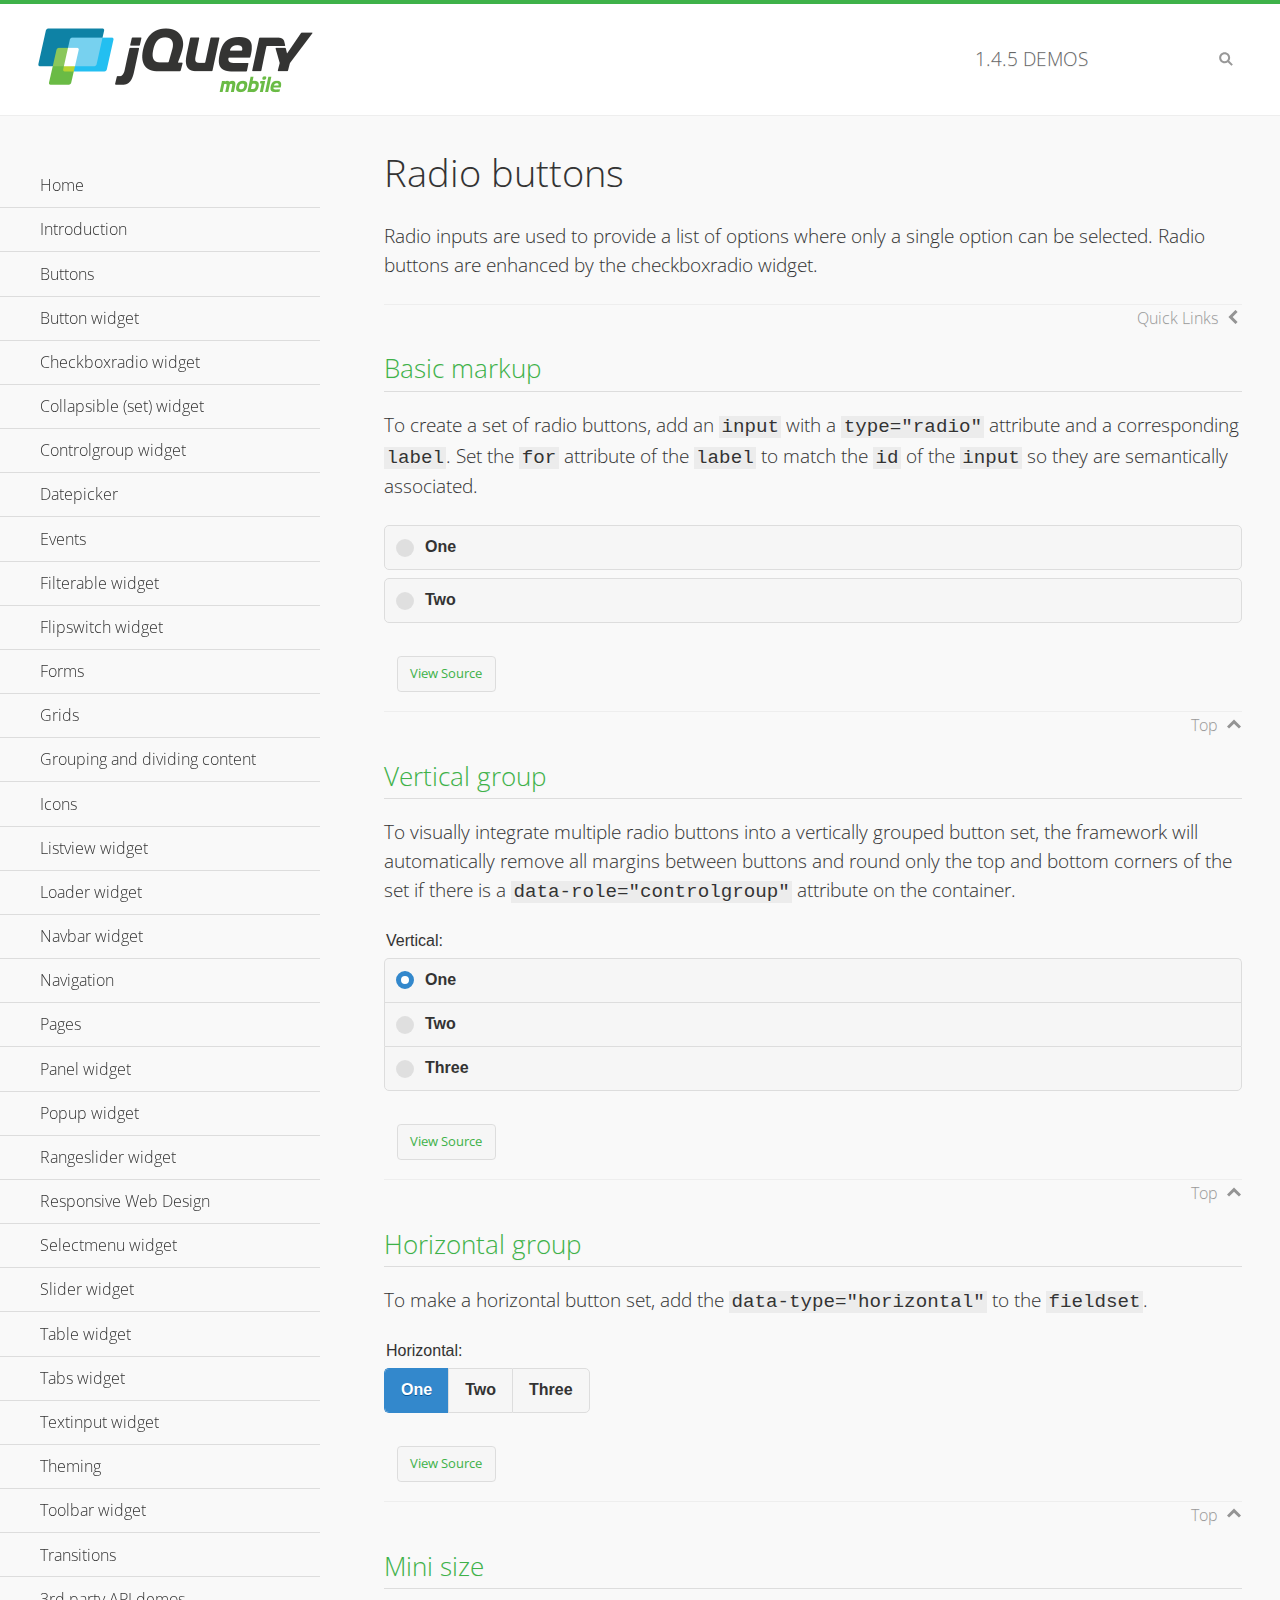
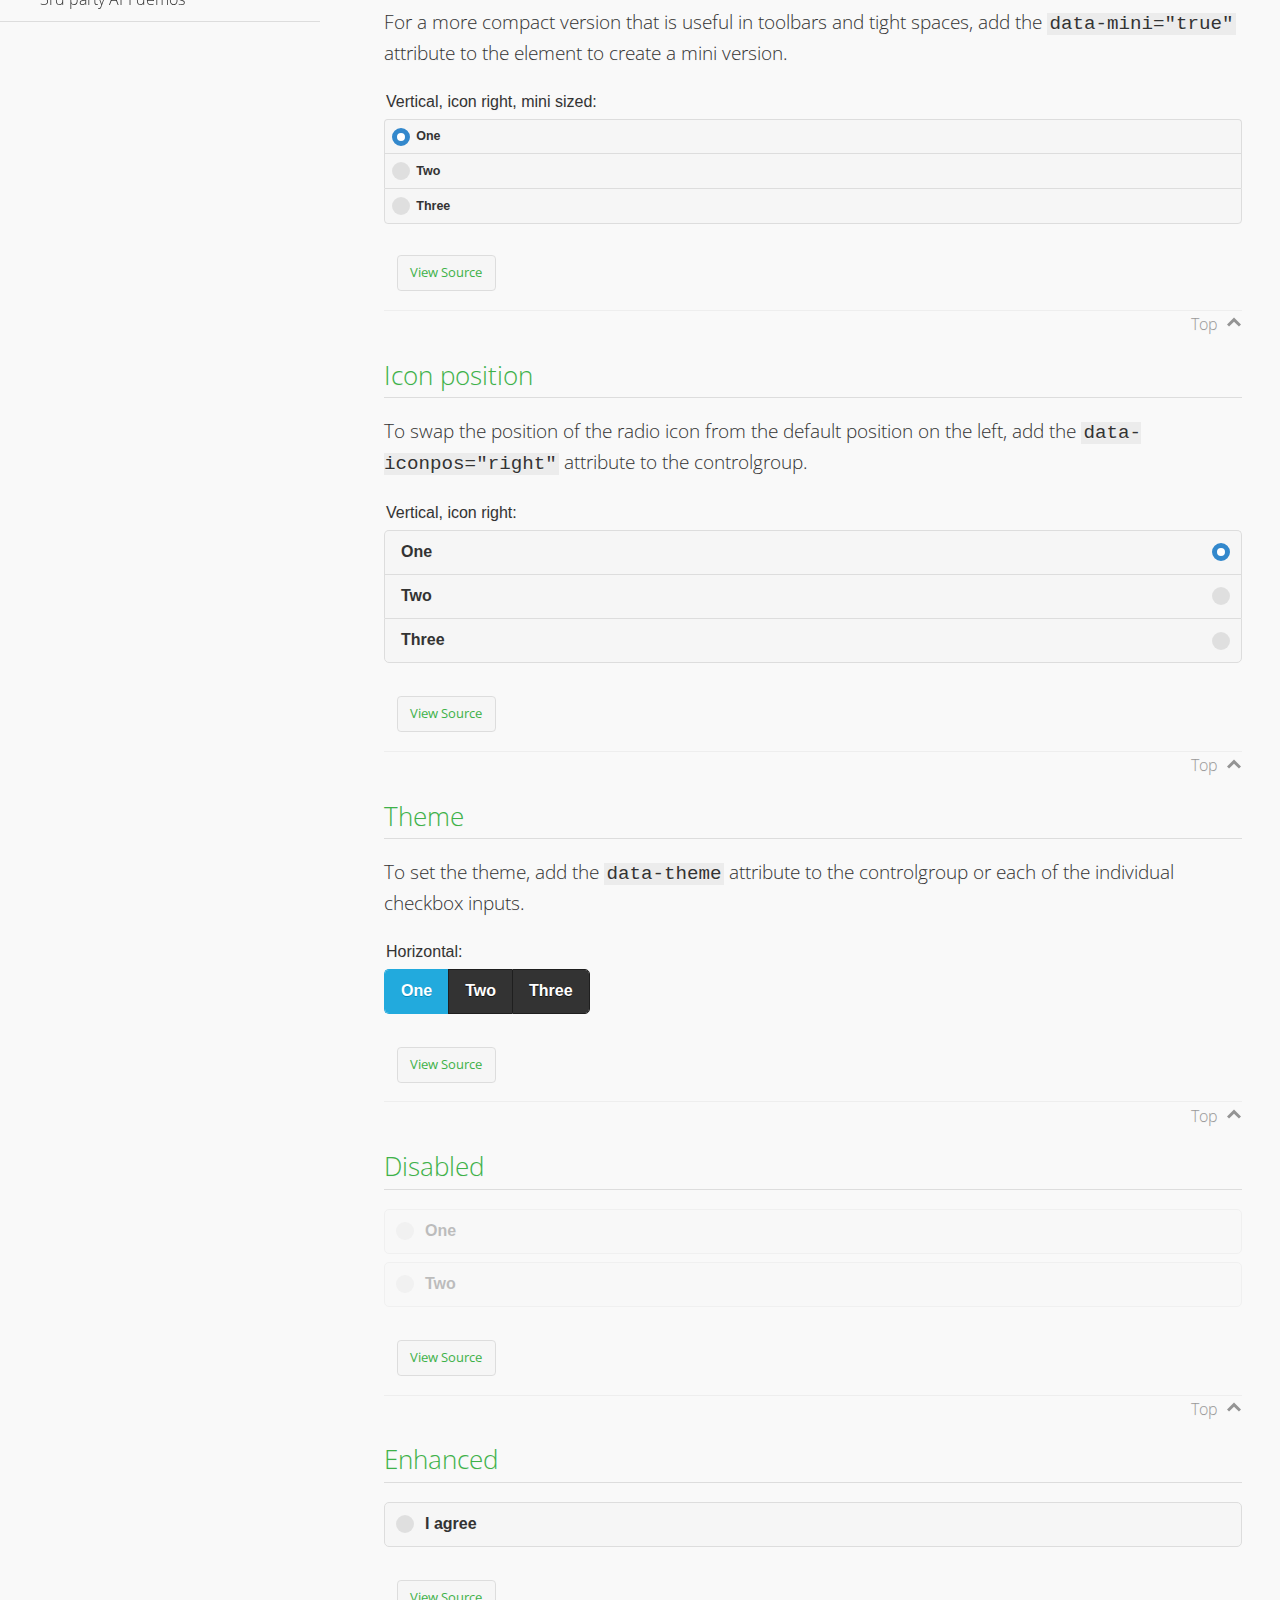
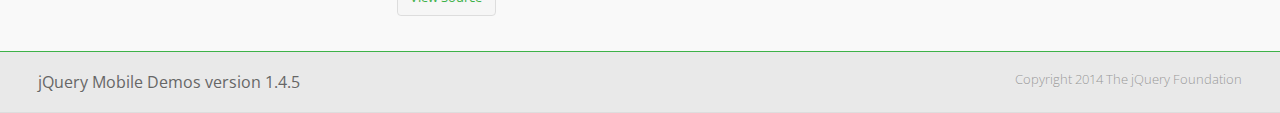
<file: jquery/demos/checkboxradio-radio/index.html>
<!DOCTYPE html>
<html>
<head>
	<meta charset="utf-8">
	<meta name="viewport" content="width=device-width, initial-scale=1">
	<title>Radio buttons - jQuery Mobile Demos</title>
	<link rel="shortcut icon" href="../favicon.ico">
	<link rel="stylesheet" href="http://fonts.googleapis.com/css?family=Open+Sans:300,400,700">
	<link rel="stylesheet" href="../css/themes/default/jquery.mobile-1.4.5.min.css">
	<link rel="stylesheet" href="../_assets/css/jqm-demos.css">
	<script src="../js/jquery.js"></script>
	<script src="../_assets/js/index.js"></script>
	<script src="../js/jquery.mobile-1.4.5.min.js"></script>
</head>
<body>
<div data-role="page" class="jqm-demos" data-quicklinks="true">

	<div data-role="header" class="jqm-header">
		<h2><a href="../" title="jQuery Mobile Demos home"><img src="../_assets/img/jquery-logo.png" alt="jQuery Mobile"></a></h2>
		<p><span class="jqm-version"></span> Demos</p>
		<a href="#" class="jqm-navmenu-link ui-btn ui-btn-icon-notext ui-corner-all ui-icon-bars ui-nodisc-icon ui-alt-icon ui-btn-left">Menu</a>
		<a href="#" class="jqm-search-link ui-btn ui-btn-icon-notext ui-corner-all ui-icon-search ui-nodisc-icon ui-alt-icon ui-btn-right">Search</a>
	</div><!-- /header -->

	<div role="main" class="ui-content jqm-content">

		<h1>Radio buttons</h1>

		<p>Radio inputs are used to provide a list of options where only a single option can be selected. Radio buttons are enhanced by the checkboxradio widget.</p>

		<h2>Basic markup</h2>

		<p>To create a set of radio buttons, add an <code>input</code> with a <code>type="radio"</code> attribute and a corresponding <code>label</code>. Set the <code>for</code> attribute of the <code>label</code> to match the <code>id</code> of the <code>input</code> so they are semantically associated.</p>

		<div data-demo-html="true">
			<form>
				<label>
					<input type="radio" name="radio-choice-0" id="radio-choice-0a">One
				</label>

				<label for="radio-choice-0b">Two</label>
				<input type="radio" name="radio-choice-0" id="radio-choice-0b" class="custom">
			</form>
		</div><!--/demo-html -->

		<h2>Vertical group</h2>

		<p>To visually integrate multiple radio buttons into a vertically grouped button set, the framework will automatically remove all margins between buttons and round only the top and bottom corners of the set if there is a <code> data-role="controlgroup"</code> attribute on the container.</p>

		<div data-demo-html="true">
			<form>
					<fieldset data-role="controlgroup">
					<legend>Vertical:</legend>
					<input type="radio" name="radio-choice-v-2" id="radio-choice-v-2a" value="on" checked="checked">
					<label for="radio-choice-v-2a">One</label>
					<input type="radio" name="radio-choice-v-2" id="radio-choice-v-2b" value="off">
					<label for="radio-choice-v-2b">Two</label>
					<input type="radio" name="radio-choice-v-2" id="radio-choice-v-2c" value="other">
					<label for="radio-choice-v-2c">Three</label>
				</fieldset>
			</form>
		</div><!--/demo-html -->

		<h2>Horizontal group</h2>

		<p>To make a horizontal button set, add the <code> data-type="horizontal"</code> to the <code>fieldset</code>.</p>

		<div data-demo-html="true">
			<form>
				<fieldset data-role="controlgroup" data-type="horizontal">
					<legend>Horizontal:</legend>
					<input type="radio" name="radio-choice-h-2" id="radio-choice-h-2a" value="on" checked="checked">
					<label for="radio-choice-h-2a">One</label>
					<input type="radio" name="radio-choice-h-2" id="radio-choice-h-2b" value="off">
					<label for="radio-choice-h-2b">Two</label>
					<input type="radio" name="radio-choice-h-2" id="radio-choice-h-2c" value="other">
					<label for="radio-choice-h-2c">Three</label>
				</fieldset>
			</form>
		</div><!--/demo-html -->

		<h2>Mini size</h2>

		<p>For a more compact version that is useful in toolbars and tight spaces, add the <code>data-mini="true"</code> attribute to the element to create a mini version. </p>

		<div data-demo-html="true">
			<form>
				<fieldset data-role="controlgroup" data-mini="true">
					<legend>Vertical, icon right, mini sized:</legend>
					<input type="radio" name="radio-choice-v-6" id="radio-choice-v-6a" value="on" checked="checked">
					<label for="radio-choice-v-6a">One</label>
					<input type="radio" name="radio-choice-v-6" id="radio-choice-v-6b" value="off">
					<label for="radio-choice-v-6b">Two</label>
					<input type="radio" name="radio-choice-v-6" id="radio-choice-v-6c" value="other">
					<label for="radio-choice-v-6c">Three</label>
				</fieldset>
			</form>
		</div><!--/demo-html -->

		<h2>Icon position</h2>

		<p>To swap the position of the radio icon from the default position on the left, add the <code>data-iconpos="right"</code> attribute to the controlgroup.</p>

		<div data-demo-html="true">
			<form>
				<fieldset data-role="controlgroup" data-iconpos="right">
					<legend>Vertical, icon right:</legend>
					<input type="radio" name="radio-choice-w-6" id="radio-choice-w-6a" value="on" checked="checked">
					<label for="radio-choice-w-6a">One</label>
					<input type="radio" name="radio-choice-w-6" id="radio-choice-w-6b" value="off">
					<label for="radio-choice-w-6b">Two</label>
					<input type="radio" name="radio-choice-w-6" id="radio-choice-w-6c" value="other">
					<label for="radio-choice-w-6c">Three</label>
				</fieldset>
			</form>
		</div><!--/demo-html -->

		<h2>Theme</h2>

		<p>To set the theme, add the <code>data-theme</code> attribute to the controlgroup or each of the individual checkbox inputs.</p>

		<div data-demo-html="true">
			<form>
				<fieldset data-role="controlgroup" data-theme="b" data-type="horizontal">
					<legend>Horizontal:</legend>
					<input type="radio" name="radio-choice-t-6" id="radio-choice-t-6a" value="on" checked="checked">
					<label for="radio-choice-t-6a">One</label>
					<input type="radio" name="radio-choice-t-6" id="radio-choice-t-6b" value="off">
					<label for="radio-choice-t-6b">Two</label>
					<input type="radio" name="radio-choice-t-6" id="radio-choice-t-6c" value="other">
					<label for="radio-choice-t-6c">Three</label>
				</fieldset>
			</form>
		</div><!--/demo-html -->

		<h2>Disabled</h2>

		<div data-demo-html="true">
			<form>
				<label>
					<input type="radio" name="radio-choice-7" id="radio-choice-7a" disabled="disabled">One
				</label>
				<label for="radio-choice-7b">Two</label>
				<input type="radio" name="radio-choice-7" id="radio-choice-7b" disabled="disabled">
			</form>
		</div><!--/demo-html -->

		<h2>Enhanced</h2>

		<div data-demo-html="true">
			<div class="ui-radio">
				<label for="radio-enhanced" class="ui-btn ui-corner-all ui-btn-inherit ui-btn-icon-left ui-radio-off">I agree</label>
				<input type="radio" name="radio-enhanced" id="radio-enhanced" data-enhanced="true">
			</div>
		</div><!--/demo-html -->

	</div><!-- /content -->
	    <div data-role="panel" class="jqm-navmenu-panel" data-position="left" data-display="overlay" data-theme="a">
	    	<ul class="jqm-list ui-alt-icon ui-nodisc-icon">
<li data-filtertext="demos homepage" data-icon="home"><a href=".././">Home</a></li>
<li data-filtertext="introduction overview getting started"><a href="../intro/" data-ajax="false">Introduction</a></li>
<li data-filtertext="buttons button markup buttonmarkup method anchor link button element"><a href="../button-markup/" data-ajax="false">Buttons</a></li>
<li data-filtertext="form button widget input button submit reset"><a href="../button/" data-ajax="false">Button widget</a></li>
<li data-role="collapsible" data-enhanced="true" data-collapsed-icon="carat-d" data-expanded-icon="carat-u" data-iconpos="right" data-inset="false" class="ui-collapsible ui-collapsible-themed-content ui-collapsible-collapsed">
	<h3 class="ui-collapsible-heading ui-collapsible-heading-collapsed">
		<a href="#" class="ui-collapsible-heading-toggle ui-btn ui-btn-icon-right ui-btn-inherit ui-icon-carat-d">
		    Checkboxradio widget<span class="ui-collapsible-heading-status"> click to expand contents</span>
		</a>
	</h3>
	<div class="ui-collapsible-content ui-body-inherit ui-collapsible-content-collapsed" aria-hidden="true">
		<ul>
			<li data-filtertext="form checkboxradio widget checkbox input checkboxes controlgroups"><a href="../checkboxradio-checkbox/" data-ajax="false">Checkboxes</a></li>
			<li data-filtertext="form checkboxradio widget radio input radio buttons controlgroups"><a href="../checkboxradio-radio/" data-ajax="false">Radio buttons</a></li>
		</ul>
	</div>
</li>
<li data-role="collapsible" data-enhanced="true" data-collapsed-icon="carat-d" data-expanded-icon="carat-u" data-iconpos="right" data-inset="false" class="ui-collapsible ui-collapsible-themed-content ui-collapsible-collapsed">
	<h3 class="ui-collapsible-heading ui-collapsible-heading-collapsed">
		<a href="#" class="ui-collapsible-heading-toggle ui-btn ui-btn-icon-right ui-btn-inherit ui-icon-carat-d">
			Collapsible (set) widget<span class="ui-collapsible-heading-status"> click to expand contents</span>
		</a>
	</h3>
	<div class="ui-collapsible-content ui-body-inherit ui-collapsible-content-collapsed" aria-hidden="true">
		<ul>
			<li data-filtertext="collapsibles content formatting"><a href="../collapsible/" data-ajax="false">Collapsible</a></li>
			<li data-filtertext="dynamic collapsible set accordion append expand"><a href="../collapsible-dynamic/" data-ajax="false">Dynamic collapsibles</a></li>
			<li data-filtertext="accordions collapsible set widget content formatting grouped collapsibles"><a href="../collapsibleset/" data-ajax="false">Collapsible set</a></li>
		</ul>
	</div>
</li>
<li data-role="collapsible" data-enhanced="true" data-collapsed-icon="carat-d" data-expanded-icon="carat-u" data-iconpos="right" data-inset="false" class="ui-collapsible ui-collapsible-themed-content ui-collapsible-collapsed">
	<h3 class="ui-collapsible-heading ui-collapsible-heading-collapsed">
		<a href="#" class="ui-collapsible-heading-toggle ui-btn ui-btn-icon-right ui-btn-inherit ui-icon-carat-d">
			Controlgroup widget<span class="ui-collapsible-heading-status"> click to expand contents</span>
		</a>
	</h3>
	<div class="ui-collapsible-content ui-body-inherit ui-collapsible-content-collapsed" aria-hidden="true">
		<ul>
			<li data-filtertext="controlgroups selectmenu checkboxradio input grouped buttons horizontal vertical"><a href="../controlgroup/" data-ajax="false">Controlgroup</a></li>
			<li data-filtertext="dynamic controlgroup dynamically add buttons"><a href="../controlgroup-dynamic/" data-ajax="false">Dynamic controlgroups</a></li>
		</ul>
	</div>
</li>
<li data-filtertext="form datepicker widget date input"><a href="../datepicker/" data-ajax="false">Datepicker</a></li>
<li data-role="collapsible" data-enhanced="true" data-collapsed-icon="carat-d" data-expanded-icon="carat-u" data-iconpos="right" data-inset="false" class="ui-collapsible ui-collapsible-themed-content ui-collapsible-collapsed">
	<h3 class="ui-collapsible-heading ui-collapsible-heading-collapsed">
		<a href="#" class="ui-collapsible-heading-toggle ui-btn ui-btn-icon-right ui-btn-inherit ui-icon-carat-d">
			Events<span class="ui-collapsible-heading-status"> click to expand contents</span>
		</a>
	</h3>
	<div class="ui-collapsible-content ui-body-inherit ui-collapsible-content-collapsed" aria-hidden="true">
		<ul>
			<li data-filtertext="swipe to delete list items listviews swipe events"><a href="../swipe-list/" data-ajax="false">Swipe list items</a></li>
			<li data-filtertext="swipe to navigate swipe page navigation swipe events"><a href="../swipe-page/" data-ajax="false">Swipe page navigation</a></li>
		</ul>
	</div>
</li>
<li data-filtertext="filterable filter elements sorting searching listview table"><a href="../filterable/" data-ajax="false">Filterable widget</a></li>
<li data-filtertext="form flipswitch widget flip toggle switch binary select checkbox input"><a href="../flipswitch/" data-ajax="false">Flipswitch widget</a></li>
<li data-role="collapsible" data-enhanced="true" data-collapsed-icon="carat-d" data-expanded-icon="carat-u" data-iconpos="right" data-inset="false" class="ui-collapsible ui-collapsible-themed-content ui-collapsible-collapsed">
	<h3 class="ui-collapsible-heading ui-collapsible-heading-collapsed">
		<a href="#" class="ui-collapsible-heading-toggle ui-btn ui-btn-icon-right ui-btn-inherit ui-icon-carat-d">
			Forms<span class="ui-collapsible-heading-status"> click to expand contents</span>
		</a>
	</h3>
	<div class="ui-collapsible-content ui-body-inherit ui-collapsible-content-collapsed" aria-hidden="true">
		<ul>
			<li data-filtertext="forms text checkbox radio range button submit reset inputs selects textarea slider flipswitch label form elements"><a href="../forms/" data-ajax="false">Forms</a></li>
			<li data-filtertext="form hide labels hidden accessible ui-hidden-accessible forms"><a href="../forms-label-hidden-accessible/" data-ajax="false">Hide labels</a></li>
			<li data-filtertext="form field containers fieldcontain ui-field-contain forms"><a href="../forms-field-contain/" data-ajax="false">Field containers</a></li>
			<li data-filtertext="forms disabled form elements"><a href="../forms-disabled/" data-ajax="false">Forms disabled</a></li>
			<li data-filtertext="forms gallery examples overview forms text checkbox radio range button submit reset inputs selects textarea slider flipswitch label form elements"><a href="../forms-gallery/" data-ajax="false">Forms gallery</a></li>
		</ul>
	</div>
</li>
<li data-role="collapsible" data-enhanced="true" data-collapsed-icon="carat-d" data-expanded-icon="carat-u" data-iconpos="right" data-inset="false" class="ui-collapsible ui-collapsible-themed-content ui-collapsible-collapsed">
	<h3 class="ui-collapsible-heading ui-collapsible-heading-collapsed">
		<a href="#" class="ui-collapsible-heading-toggle ui-btn ui-btn-icon-right ui-btn-inherit ui-icon-carat-d">
			Grids<span class="ui-collapsible-heading-status"> click to expand contents</span>
		</a>
	</h3>
	<div class="ui-collapsible-content ui-body-inherit ui-collapsible-content-collapsed" aria-hidden="true">
		<ul>
			<li data-filtertext="grids columns blocks content formatting rwd responsive css framework"><a href="../grids/" data-ajax="false">Grids</a></li>
			<li data-filtertext="buttons in grids css framework"><a href="../grids-buttons/" data-ajax="false">Buttons in grids</a></li>
			<li data-filtertext="custom responsive grids rwd css framework"><a href="../grids-custom-responsive/" data-ajax="false">Custom responsive grids</a></li>
		</ul>
	</div>
</li>
<li data-filtertext="blocks content formatting sections heading"><a href="../body-bar-classes/" data-ajax="false">Grouping and dividing content</a></li>
<li data-role="collapsible" data-enhanced="true" data-collapsed-icon="carat-d" data-expanded-icon="carat-u" data-iconpos="right" data-inset="false" class="ui-collapsible ui-collapsible-themed-content ui-collapsible-collapsed">
	<h3 class="ui-collapsible-heading ui-collapsible-heading-collapsed">
		<a href="#" class="ui-collapsible-heading-toggle ui-btn ui-btn-icon-right ui-btn-inherit ui-icon-carat-d">
			Icons<span class="ui-collapsible-heading-status"> click to expand contents</span>
		</a>
	</h3>
	<div class="ui-collapsible-content ui-body-inherit ui-collapsible-content-collapsed" aria-hidden="true">
		<ul>
			<li data-filtertext="button icons svg disc alt custom icon position"><a href="../icons/" data-ajax="false">Icons</a></li>
			<li data-filtertext=""><a href="../icons-grunticon/" data-ajax="false">Grunticon loader</a></li>
		</ul>
	</div>
</li>
<li data-role="collapsible" data-enhanced="true" data-collapsed-icon="carat-d" data-expanded-icon="carat-u" data-iconpos="right" data-inset="false" class="ui-collapsible ui-collapsible-themed-content ui-collapsible-collapsed">
	<h3 class="ui-collapsible-heading ui-collapsible-heading-collapsed">
		<a href="#" class="ui-collapsible-heading-toggle ui-btn ui-btn-icon-right ui-btn-inherit ui-icon-carat-d">
			Listview widget<span class="ui-collapsible-heading-status"> click to expand contents</span>
		</a>
	</h3>
	<div class="ui-collapsible-content ui-body-inherit ui-collapsible-content-collapsed" aria-hidden="true">
		<ul>
			<li data-filtertext="listview widget thumbnails icons nested split button collapsible ul ol"><a href="../listview/" data-ajax="false">Listview</a></li>
			<li data-filtertext="autocomplete filterable reveal listview filtertextbeforefilter placeholder"><a href="../listview-autocomplete/" data-ajax="false">Listview autocomplete</a></li>
			<li data-filtertext="autocomplete filterable reveal listview remote data filtertextbeforefilter placeholder"><a href="../listview-autocomplete-remote/" data-ajax="false">Listview autocomplete remote data</a></li>
			<li data-filtertext="autodividers anchor jump scroll linkbars listview lists ul ol"><a href="../listview-autodividers-linkbar/" data-ajax="false">Listview autodividers linkbar</a></li>
			<li data-filtertext="listview autodividers selector autodividersselector lists ul ol"><a href="../listview-autodividers-selector/" data-ajax="false">Listview autodividers selector</a></li>
			<li data-filtertext="listview nested list items"><a href="../listview-nested-lists/" data-ajax="false">Nested Listviews</a></li>
			<li data-filtertext="listview collapsible list items flat"><a href="../listview-collapsible-item-flat/" data-ajax="false">Listview collapsible list items (flat)</a></li>
			<li data-filtertext="listview collapsible list indented"><a href="../listview-collapsible-item-indented/" data-ajax="false">Listview collapsible list items (indented)</a></li>
			<li data-filtertext="grid listview responsive grids responsive listviews lists ul"><a href="../listview-grid/" data-ajax="false">Listview responsive grid</a></li>
		</ul>
	</div>
</li>
<li data-filtertext="loader widget page loading navigation overlay spinner"><a href="../loader/" data-ajax="false">Loader widget</a></li>
<li data-filtertext="navbar widget navmenu toolbars header footer"><a href="../navbar/" data-ajax="false">Navbar widget</a></li>
<li data-role="collapsible" data-enhanced="true" data-collapsed-icon="carat-d" data-expanded-icon="carat-u" data-iconpos="right" data-inset="false" class="ui-collapsible ui-collapsible-themed-content ui-collapsible-collapsed">
	<h3 class="ui-collapsible-heading ui-collapsible-heading-collapsed">
		<a href="#" class="ui-collapsible-heading-toggle ui-btn ui-btn-icon-right ui-btn-inherit ui-icon-carat-d">
			Navigation<span class="ui-collapsible-heading-status"> click to expand contents</span>
		</a>
	</h3>
	<div class="ui-collapsible-content ui-body-inherit ui-collapsible-content-collapsed" aria-hidden="true">
		<ul>
			<li data-filtertext="ajax navigation navigate widget history event method"><a href="../navigation/" data-ajax="false">Navigation</a></li>
			<li data-filtertext="linking pages page links navigation ajax prefetch cache"><a href="../navigation-linking-pages/" data-ajax="false">Linking pages</a></li>
			<!-- <li data-filtertext="php redirect server redirection server-side navigation"><a href="../navigation-php-redirect/" data-ajax="false">PHP redirect demo</a></li>-->
			<li data-filtertext="navigation redirection hash query"><a href="../navigation-hash-processing/" data-ajax="false">Hash processing demo</a></li>
			<li data-filtertext="navigation redirection hash query"><a href="../page-events/" data-ajax="false">Page Navigation Events</a></li>
		</ul>
	</div>
</li>
<li data-role="collapsible" data-enhanced="true" data-collapsed-icon="carat-d" data-expanded-icon="carat-u" data-iconpos="right" data-inset="false" class="ui-collapsible ui-collapsible-themed-content ui-collapsible-collapsed">
	<h3 class="ui-collapsible-heading ui-collapsible-heading-collapsed">
		<a href="#" class="ui-collapsible-heading-toggle ui-btn ui-btn-icon-right ui-btn-inherit ui-icon-carat-d">
			Pages<span class="ui-collapsible-heading-status"> click to expand contents</span>
		</a>
	</h3>
	<div class="ui-collapsible-content ui-body-inherit ui-collapsible-content-collapsed" aria-hidden="true">
		<ul>
			<li data-filtertext="pages page widget ajax navigation"><a href="../pages/" data-ajax="false">Pages</a></li>
			<li data-filtertext="single page"><a href="../pages-single-page/" data-ajax="false">Single page</a></li>
			<li data-filtertext="multipage multi-page page"><a href="../pages-multi-page/" data-ajax="false">Multi-page template</a></li>
			<li data-filtertext="dialog page widget modal popup"><a href="../pages-dialog/" data-ajax="false">Dialog page</a></li>
		</ul>
	</div>
</li>
<li data-role="collapsible" data-enhanced="true" data-collapsed-icon="carat-d" data-expanded-icon="carat-u" data-iconpos="right" data-inset="false" class="ui-collapsible ui-collapsible-themed-content ui-collapsible-collapsed">
	<h3 class="ui-collapsible-heading ui-collapsible-heading-collapsed">
		<a href="#" class="ui-collapsible-heading-toggle ui-btn ui-btn-icon-right ui-btn-inherit ui-icon-carat-d">
			Panel widget<span class="ui-collapsible-heading-status"> click to expand contents</span>
		</a>
	</h3>
	<div class="ui-collapsible-content ui-body-inherit ui-collapsible-content-collapsed" aria-hidden="true">
		<ul>
			<li data-filtertext="panel widget sliding panels reveal push overlay responsive"><a href="../panel/" data-ajax="false">Panel</a></li>
			<li data-filtertext=""><a href="../panel-external/" data-ajax="false">External panels</a></li>
			<li data-filtertext="panel "><a href="../panel-fixed/" data-ajax="false">Fixed panels</a></li>
			<li data-filtertext="panel slide panels sliding panels shadow rwd responsive breakpoint"><a href="../panel-responsive/" data-ajax="false">Panels responsive</a></li>
			<li data-filtertext="panel custom style custom panel width reveal shadow listview panel styling page background wrapper"><a href="../panel-styling/" data-ajax="false">Custom panel style</a></li>
			<li data-filtertext="panel open on swipe"><a href="../panel-swipe-open/" data-ajax="false">Panel open on swipe</a></li>
			<li data-filtertext="panels outside page internal external toolbars"><a href="../panel-external-internal/" data-ajax="false">Panel external and internal</a></li>
		</ul>
	</div>
</li>
<li data-role="collapsible" data-enhanced="true" data-collapsed-icon="carat-d" data-expanded-icon="carat-u" data-iconpos="right" data-inset="false" class="ui-collapsible ui-collapsible-themed-content ui-collapsible-collapsed">
	<h3 class="ui-collapsible-heading ui-collapsible-heading-collapsed">
		<a href="#" class="ui-collapsible-heading-toggle ui-btn ui-btn-icon-right ui-btn-inherit ui-icon-carat-d">
			Popup widget<span class="ui-collapsible-heading-status"> click to expand contents</span>
		</a>
	</h3>
	<div class="ui-collapsible-content ui-body-inherit ui-collapsible-content-collapsed" aria-hidden="true">
		<ul>
			<li data-filtertext="popup widget popups dialog modal transition tooltip lightbox form overlay screen flip pop fade transition"><a href="../popup/" data-ajax="false">Popup</a></li>
			<li data-filtertext="popup alignment position"><a href="../popup-alignment/" data-ajax="false">Popup alignment</a></li>
			<li data-filtertext="popup arrow size popups popover"><a href="../popup-arrow-size/" data-ajax="false">Popup arrow size</a></li>
			<li data-filtertext="dynamic popups popup images lightbox"><a href="../popup-dynamic/" data-ajax="false">Dynamic popups</a></li>
			<li data-filtertext="popups with iframes scaling"><a href="../popup-iframe/" data-ajax="false">Popups with iframes</a></li>
			<li data-filtertext="popup image scaling"><a href="../popup-image-scaling/" data-ajax="false">Popup image scaling</a></li>
			<li data-filtertext="external popup outside multi-page"><a href="../popup-outside-multipage/" data-ajax="false">Popup outside multi-page</a></li>
		</ul>
	</div>
</li>
<li data-filtertext="form rangeslider widget dual sliders dual handle sliders range input"><a href="../rangeslider/" data-ajax="false">Rangeslider widget</a></li>
<li data-filtertext="responsive web design rwd adaptive progressive enhancement PE accessible mobile breakpoints media query media queries"><a href="../rwd/" data-ajax="false">Responsive Web Design</a></li>
<li data-role="collapsible" data-enhanced="true" data-collapsed-icon="carat-d" data-expanded-icon="carat-u" data-iconpos="right" data-inset="false" class="ui-collapsible ui-collapsible-themed-content ui-collapsible-collapsed">
	<h3 class="ui-collapsible-heading ui-collapsible-heading-collapsed">
		<a href="#" class="ui-collapsible-heading-toggle ui-btn ui-btn-icon-right ui-btn-inherit ui-icon-carat-d">
			Selectmenu widget<span class="ui-collapsible-heading-status"> click to expand contents</span>
		</a>
	</h3>
	<div class="ui-collapsible-content ui-body-inherit ui-collapsible-content-collapsed" aria-hidden="true">
		<ul>
			<li data-filtertext="form selectmenu widget select input custom select menu selects"><a href="../selectmenu/" data-ajax="false">Selectmenu</a></li>
			<li data-filtertext="form custom select menu selectmenu widget custom menu option optgroup multiple selects"><a href="../selectmenu-custom/" data-ajax="false">Custom select menu</a></li>
			<li data-filtertext="filterable select filter popup dialog"><a href="../selectmenu-custom-filter/" data-ajax="false">Custom select menu with filter</a></li>
		</ul>
	</div>
</li>
<li data-role="collapsible" data-enhanced="true" data-collapsed-icon="carat-d" data-expanded-icon="carat-u" data-iconpos="right" data-inset="false" class="ui-collapsible ui-collapsible-themed-content ui-collapsible-collapsed">
	<h3 class="ui-collapsible-heading ui-collapsible-heading-collapsed">
		<a href="#" class="ui-collapsible-heading-toggle ui-btn ui-btn-icon-right ui-btn-inherit ui-icon-carat-d">
			Slider widget<span class="ui-collapsible-heading-status"> click to expand contents</span>
		</a>
	</h3>
	<div class="ui-collapsible-content ui-body-inherit ui-collapsible-content-collapsed" aria-hidden="true">
		<ul>
			<li data-filtertext="form slider widget range input single sliders"><a href="../slider/" data-ajax="false">Slider</a></li>
			<li data-filtertext="form slider widget flipswitch slider binary select flip toggle switch"><a href="../slider-flipswitch/" data-ajax="false">Slider flip toggle switch</a></li>
			<li data-filtertext="form slider tooltip handle value input range sliders"><a href="../slider-tooltip/" data-ajax="false">Slider tooltip</a></li>
		</ul>
	</div>
</li>
<li data-role="collapsible" data-enhanced="true" data-collapsed-icon="carat-d" data-expanded-icon="carat-u" data-iconpos="right" data-inset="false" class="ui-collapsible ui-collapsible-themed-content ui-collapsible-collapsed">
	<h3 class="ui-collapsible-heading ui-collapsible-heading-collapsed">
		<a href="#" class="ui-collapsible-heading-toggle ui-btn ui-btn-icon-right ui-btn-inherit ui-icon-carat-d">
			Table widget<span class="ui-collapsible-heading-status"> click to expand contents</span>
		</a>
	</h3>
	<div class="ui-collapsible-content ui-body-inherit ui-collapsible-content-collapsed" aria-hidden="true">
		<ul>
			<li data-filtertext="table widget reflow column toggle th td responsive tables rwd hide show tabular"><a href="../table-column-toggle/" data-ajax="false">Table Column Toggle</a></li>
			<li data-filtertext="table column toggle phone comparison demo"><a href="../table-column-toggle-example/" data-ajax="false">Table Column Toggle demo</a></li>
			<li data-filtertext="responsive tables table column toggle heading groups rwd breakpoint"><a href="../table-column-toggle-heading-groups/" data-ajax="false">Table Column Toggle heading groups</a></li>
			<li data-filtertext="responsive tables table column toggle hide rwd breakpoint customization options"><a href="../table-column-toggle-options/" data-ajax="false">Table Column Toggle options</a></li>
			<li data-filtertext="table reflow th td responsive rwd columns tabular"><a href="../table-reflow/" data-ajax="false">Table Reflow</a></li>
			<li data-filtertext="responsive tables table reflow heading groups rwd breakpoint"><a href="../table-reflow-heading-groups/" data-ajax="false">Table Reflow heading groups</a></li>
			<li data-filtertext="responsive tables table reflow stripes strokes table style"><a href="../table-reflow-stripes-strokes/" data-ajax="false">Table Reflow stripes and strokes</a></li>
			<li data-filtertext="responsive tables table reflow stack custom styles"><a href="../table-reflow-styling/" data-ajax="false">Table Reflow custom styles</a></li>
		</ul>
	</div>
</li>
<li data-filtertext="ui tabs widget"><a href="../tabs/" data-ajax="false">Tabs widget</a></li>
<li data-filtertext="form textinput widget text input textarea number date time tel email file color password"><a href="../textinput/" data-ajax="false">Textinput widget</a></li>
<li data-role="collapsible" data-enhanced="true" data-collapsed-icon="carat-d" data-expanded-icon="carat-u" data-iconpos="right" data-inset="false" class="ui-collapsible ui-collapsible-themed-content ui-collapsible-collapsed">
	<h3 class="ui-collapsible-heading ui-collapsible-heading-collapsed">
		<a href="#" class="ui-collapsible-heading-toggle ui-btn ui-btn-icon-right ui-btn-inherit ui-icon-carat-d">
			Theming<span class="ui-collapsible-heading-status"> click to expand contents</span>
		</a>
	</h3>
	<div class="ui-collapsible-content ui-body-inherit ui-collapsible-content-collapsed" aria-hidden="true">
		<ul>
			<li data-filtertext="default theme swatches theming style css"><a href="../theme-default/" data-ajax="false">Default theme</a></li>
			<li data-filtertext="classic theme old theme swatches theming style css"><a href="../theme-classic/" data-ajax="false">Classic theme</a></li>
		</ul>
	</div>
</li>
<li data-role="collapsible" data-enhanced="true" data-collapsed-icon="carat-d" data-expanded-icon="carat-u" data-iconpos="right" data-inset="false" class="ui-collapsible ui-collapsible-themed-content ui-collapsible-collapsed">
	<h3 class="ui-collapsible-heading ui-collapsible-heading-collapsed">
		<a href="#" class="ui-collapsible-heading-toggle ui-btn ui-btn-icon-right ui-btn-inherit ui-icon-carat-d">
			Toolbar widget<span class="ui-collapsible-heading-status"> click to expand contents</span>
		</a>
	</h3>
	<div class="ui-collapsible-content ui-body-inherit ui-collapsible-content-collapsed" aria-hidden="true">
		<ul>
			<li data-filtertext="toolbar widget header footer toolbars fixed fullscreen external sections"><a href="../toolbar/" data-ajax="false">Toolbar</a></li>
			<li data-filtertext="dynamic toolbars dynamically add toolbar header footer"><a href="../toolbar-dynamic/" data-ajax="false">Dynamic toolbars</a></li>
			<li data-filtertext="external toolbars header footer"><a href="../toolbar-external/" data-ajax="false">External toolbars</a></li>
			<li data-filtertext="fixed toolbars header footer"><a href="../toolbar-fixed/" data-ajax="false">Fixed toolbars</a></li>
			<li data-filtertext="fixed fullscreen toolbars header footer"><a href="../toolbar-fixed-fullscreen/" data-ajax="false">Fullscreen toolbars</a></li>
			<li data-filtertext="external fixed toolbars header footer"><a href="../toolbar-fixed-external/" data-ajax="false">Fixed external toolbars</a></li>
			<li data-filtertext="external persistent toolbars header footer navbar navmenu"><a href="../toolbar-fixed-persistent/" data-ajax="false">Persistent toolbars</a></li>
			<li data-filtertext="external ajax optimized toolbars persistent toolbars header footer navbar"><a href="../toolbar-fixed-persistent-optimized/" data-ajax="false">Ajax optimized toolbars</a></li>
			<li data-filtertext="form in toolbars header footer"><a href="../toolbar-fixed-forms/" data-ajax="false">Form in toolbar</a></li>
		</ul>
	</div>
</li>
<li data-filtertext="page transitions animated pages popup navigation flip slide fade pop"><a href="../transitions/" data-ajax="false">Transitions</a></li>
<li data-role="collapsible" data-enhanced="true" data-collapsed-icon="carat-d" data-expanded-icon="carat-u" data-iconpos="right" data-inset="false" class="ui-collapsible ui-collapsible-themed-content ui-collapsible-collapsed">
	<h3 class="ui-collapsible-heading ui-collapsible-heading-collapsed">
		<a href="#" class="ui-collapsible-heading-toggle ui-btn ui-btn-icon-right ui-btn-inherit ui-icon-carat-d">
			3rd party API demos<span class="ui-collapsible-heading-status"> click to expand contents</span>
		</a>
	</h3>
	<div class="ui-collapsible-content ui-body-inherit ui-collapsible-content-collapsed" aria-hidden="true">
		<ul>
			<li data-filtertext="backbone requirejs navigation router"><a href="../backbone-requirejs/" data-ajax="false">Backbone RequireJS</a></li>
			<li data-filtertext="google maps geolocation demo"><a href="../map-geolocation/" data-ajax="false">Google Maps geolocation</a></li>
			<li data-filtertext="google maps hybrid"><a href="../map-list-toggle/" data-ajax="false">Google Maps list toggle</a></li>
		</ul>
	</div>
</li>



		     </ul>
		</div><!-- /panel -->


	<div data-role="footer" data-position="fixed" data-tap-toggle="false" class="jqm-footer">
		<p>jQuery Mobile Demos version <span class="jqm-version"></span></p>
		<p>Copyright 2014 The jQuery Foundation</p>
	</div><!-- /footer -->
	<!-- TODO: This should become an external panel so we can add input to markup (unique ID) -->
    <div data-role="panel" class="jqm-search-panel" data-position="right" data-display="overlay" data-theme="a">
		<div class="jqm-search">
			<ul class="jqm-list" data-filter-placeholder="Search demos..." data-filter-reveal="true">
<li data-filtertext="demos homepage" data-icon="home"><a href=".././">Home</a></li>
<li data-filtertext="introduction overview getting started"><a href="../intro/" data-ajax="false">Introduction</a></li>
<li data-filtertext="buttons button markup buttonmarkup method anchor link button element"><a href="../button-markup/" data-ajax="false">Buttons</a></li>
<li data-filtertext="form button widget input button submit reset"><a href="../button/" data-ajax="false">Button widget</a></li>
<li data-role="collapsible" data-enhanced="true" data-collapsed-icon="carat-d" data-expanded-icon="carat-u" data-iconpos="right" data-inset="false" class="ui-collapsible ui-collapsible-themed-content ui-collapsible-collapsed">
	<h3 class="ui-collapsible-heading ui-collapsible-heading-collapsed">
		<a href="#" class="ui-collapsible-heading-toggle ui-btn ui-btn-icon-right ui-btn-inherit ui-icon-carat-d">
		    Checkboxradio widget<span class="ui-collapsible-heading-status"> click to expand contents</span>
		</a>
	</h3>
	<div class="ui-collapsible-content ui-body-inherit ui-collapsible-content-collapsed" aria-hidden="true">
		<ul>
			<li data-filtertext="form checkboxradio widget checkbox input checkboxes controlgroups"><a href="../checkboxradio-checkbox/" data-ajax="false">Checkboxes</a></li>
			<li data-filtertext="form checkboxradio widget radio input radio buttons controlgroups"><a href="../checkboxradio-radio/" data-ajax="false">Radio buttons</a></li>
		</ul>
	</div>
</li>
<li data-role="collapsible" data-enhanced="true" data-collapsed-icon="carat-d" data-expanded-icon="carat-u" data-iconpos="right" data-inset="false" class="ui-collapsible ui-collapsible-themed-content ui-collapsible-collapsed">
	<h3 class="ui-collapsible-heading ui-collapsible-heading-collapsed">
		<a href="#" class="ui-collapsible-heading-toggle ui-btn ui-btn-icon-right ui-btn-inherit ui-icon-carat-d">
			Collapsible (set) widget<span class="ui-collapsible-heading-status"> click to expand contents</span>
		</a>
	</h3>
	<div class="ui-collapsible-content ui-body-inherit ui-collapsible-content-collapsed" aria-hidden="true">
		<ul>
			<li data-filtertext="collapsibles content formatting"><a href="../collapsible/" data-ajax="false">Collapsible</a></li>
			<li data-filtertext="dynamic collapsible set accordion append expand"><a href="../collapsible-dynamic/" data-ajax="false">Dynamic collapsibles</a></li>
			<li data-filtertext="accordions collapsible set widget content formatting grouped collapsibles"><a href="../collapsibleset/" data-ajax="false">Collapsible set</a></li>
		</ul>
	</div>
</li>
<li data-role="collapsible" data-enhanced="true" data-collapsed-icon="carat-d" data-expanded-icon="carat-u" data-iconpos="right" data-inset="false" class="ui-collapsible ui-collapsible-themed-content ui-collapsible-collapsed">
	<h3 class="ui-collapsible-heading ui-collapsible-heading-collapsed">
		<a href="#" class="ui-collapsible-heading-toggle ui-btn ui-btn-icon-right ui-btn-inherit ui-icon-carat-d">
			Controlgroup widget<span class="ui-collapsible-heading-status"> click to expand contents</span>
		</a>
	</h3>
	<div class="ui-collapsible-content ui-body-inherit ui-collapsible-content-collapsed" aria-hidden="true">
		<ul>
			<li data-filtertext="controlgroups selectmenu checkboxradio input grouped buttons horizontal vertical"><a href="../controlgroup/" data-ajax="false">Controlgroup</a></li>
			<li data-filtertext="dynamic controlgroup dynamically add buttons"><a href="../controlgroup-dynamic/" data-ajax="false">Dynamic controlgroups</a></li>
		</ul>
	</div>
</li>
<li data-filtertext="form datepicker widget date input"><a href="../datepicker/" data-ajax="false">Datepicker</a></li>
<li data-role="collapsible" data-enhanced="true" data-collapsed-icon="carat-d" data-expanded-icon="carat-u" data-iconpos="right" data-inset="false" class="ui-collapsible ui-collapsible-themed-content ui-collapsible-collapsed">
	<h3 class="ui-collapsible-heading ui-collapsible-heading-collapsed">
		<a href="#" class="ui-collapsible-heading-toggle ui-btn ui-btn-icon-right ui-btn-inherit ui-icon-carat-d">
			Events<span class="ui-collapsible-heading-status"> click to expand contents</span>
		</a>
	</h3>
	<div class="ui-collapsible-content ui-body-inherit ui-collapsible-content-collapsed" aria-hidden="true">
		<ul>
			<li data-filtertext="swipe to delete list items listviews swipe events"><a href="../swipe-list/" data-ajax="false">Swipe list items</a></li>
			<li data-filtertext="swipe to navigate swipe page navigation swipe events"><a href="../swipe-page/" data-ajax="false">Swipe page navigation</a></li>
		</ul>
	</div>
</li>
<li data-filtertext="filterable filter elements sorting searching listview table"><a href="../filterable/" data-ajax="false">Filterable widget</a></li>
<li data-filtertext="form flipswitch widget flip toggle switch binary select checkbox input"><a href="../flipswitch/" data-ajax="false">Flipswitch widget</a></li>
<li data-role="collapsible" data-enhanced="true" data-collapsed-icon="carat-d" data-expanded-icon="carat-u" data-iconpos="right" data-inset="false" class="ui-collapsible ui-collapsible-themed-content ui-collapsible-collapsed">
	<h3 class="ui-collapsible-heading ui-collapsible-heading-collapsed">
		<a href="#" class="ui-collapsible-heading-toggle ui-btn ui-btn-icon-right ui-btn-inherit ui-icon-carat-d">
			Forms<span class="ui-collapsible-heading-status"> click to expand contents</span>
		</a>
	</h3>
	<div class="ui-collapsible-content ui-body-inherit ui-collapsible-content-collapsed" aria-hidden="true">
		<ul>
			<li data-filtertext="forms text checkbox radio range button submit reset inputs selects textarea slider flipswitch label form elements"><a href="../forms/" data-ajax="false">Forms</a></li>
			<li data-filtertext="form hide labels hidden accessible ui-hidden-accessible forms"><a href="../forms-label-hidden-accessible/" data-ajax="false">Hide labels</a></li>
			<li data-filtertext="form field containers fieldcontain ui-field-contain forms"><a href="../forms-field-contain/" data-ajax="false">Field containers</a></li>
			<li data-filtertext="forms disabled form elements"><a href="../forms-disabled/" data-ajax="false">Forms disabled</a></li>
			<li data-filtertext="forms gallery examples overview forms text checkbox radio range button submit reset inputs selects textarea slider flipswitch label form elements"><a href="../forms-gallery/" data-ajax="false">Forms gallery</a></li>
		</ul>
	</div>
</li>
<li data-role="collapsible" data-enhanced="true" data-collapsed-icon="carat-d" data-expanded-icon="carat-u" data-iconpos="right" data-inset="false" class="ui-collapsible ui-collapsible-themed-content ui-collapsible-collapsed">
	<h3 class="ui-collapsible-heading ui-collapsible-heading-collapsed">
		<a href="#" class="ui-collapsible-heading-toggle ui-btn ui-btn-icon-right ui-btn-inherit ui-icon-carat-d">
			Grids<span class="ui-collapsible-heading-status"> click to expand contents</span>
		</a>
	</h3>
	<div class="ui-collapsible-content ui-body-inherit ui-collapsible-content-collapsed" aria-hidden="true">
		<ul>
			<li data-filtertext="grids columns blocks content formatting rwd responsive css framework"><a href="../grids/" data-ajax="false">Grids</a></li>
			<li data-filtertext="buttons in grids css framework"><a href="../grids-buttons/" data-ajax="false">Buttons in grids</a></li>
			<li data-filtertext="custom responsive grids rwd css framework"><a href="../grids-custom-responsive/" data-ajax="false">Custom responsive grids</a></li>
		</ul>
	</div>
</li>
<li data-filtertext="blocks content formatting sections heading"><a href="../body-bar-classes/" data-ajax="false">Grouping and dividing content</a></li>
<li data-role="collapsible" data-enhanced="true" data-collapsed-icon="carat-d" data-expanded-icon="carat-u" data-iconpos="right" data-inset="false" class="ui-collapsible ui-collapsible-themed-content ui-collapsible-collapsed">
	<h3 class="ui-collapsible-heading ui-collapsible-heading-collapsed">
		<a href="#" class="ui-collapsible-heading-toggle ui-btn ui-btn-icon-right ui-btn-inherit ui-icon-carat-d">
			Icons<span class="ui-collapsible-heading-status"> click to expand contents</span>
		</a>
	</h3>
	<div class="ui-collapsible-content ui-body-inherit ui-collapsible-content-collapsed" aria-hidden="true">
		<ul>
			<li data-filtertext="button icons svg disc alt custom icon position"><a href="../icons/" data-ajax="false">Icons</a></li>
			<li data-filtertext=""><a href="../icons-grunticon/" data-ajax="false">Grunticon loader</a></li>
		</ul>
	</div>
</li>
<li data-role="collapsible" data-enhanced="true" data-collapsed-icon="carat-d" data-expanded-icon="carat-u" data-iconpos="right" data-inset="false" class="ui-collapsible ui-collapsible-themed-content ui-collapsible-collapsed">
	<h3 class="ui-collapsible-heading ui-collapsible-heading-collapsed">
		<a href="#" class="ui-collapsible-heading-toggle ui-btn ui-btn-icon-right ui-btn-inherit ui-icon-carat-d">
			Listview widget<span class="ui-collapsible-heading-status"> click to expand contents</span>
		</a>
	</h3>
	<div class="ui-collapsible-content ui-body-inherit ui-collapsible-content-collapsed" aria-hidden="true">
		<ul>
			<li data-filtertext="listview widget thumbnails icons nested split button collapsible ul ol"><a href="../listview/" data-ajax="false">Listview</a></li>
			<li data-filtertext="autocomplete filterable reveal listview filtertextbeforefilter placeholder"><a href="../listview-autocomplete/" data-ajax="false">Listview autocomplete</a></li>
			<li data-filtertext="autocomplete filterable reveal listview remote data filtertextbeforefilter placeholder"><a href="../listview-autocomplete-remote/" data-ajax="false">Listview autocomplete remote data</a></li>
			<li data-filtertext="autodividers anchor jump scroll linkbars listview lists ul ol"><a href="../listview-autodividers-linkbar/" data-ajax="false">Listview autodividers linkbar</a></li>
			<li data-filtertext="listview autodividers selector autodividersselector lists ul ol"><a href="../listview-autodividers-selector/" data-ajax="false">Listview autodividers selector</a></li>
			<li data-filtertext="listview nested list items"><a href="../listview-nested-lists/" data-ajax="false">Nested Listviews</a></li>
			<li data-filtertext="listview collapsible list items flat"><a href="../listview-collapsible-item-flat/" data-ajax="false">Listview collapsible list items (flat)</a></li>
			<li data-filtertext="listview collapsible list indented"><a href="../listview-collapsible-item-indented/" data-ajax="false">Listview collapsible list items (indented)</a></li>
			<li data-filtertext="grid listview responsive grids responsive listviews lists ul"><a href="../listview-grid/" data-ajax="false">Listview responsive grid</a></li>
		</ul>
	</div>
</li>
<li data-filtertext="loader widget page loading navigation overlay spinner"><a href="../loader/" data-ajax="false">Loader widget</a></li>
<li data-filtertext="navbar widget navmenu toolbars header footer"><a href="../navbar/" data-ajax="false">Navbar widget</a></li>
<li data-role="collapsible" data-enhanced="true" data-collapsed-icon="carat-d" data-expanded-icon="carat-u" data-iconpos="right" data-inset="false" class="ui-collapsible ui-collapsible-themed-content ui-collapsible-collapsed">
	<h3 class="ui-collapsible-heading ui-collapsible-heading-collapsed">
		<a href="#" class="ui-collapsible-heading-toggle ui-btn ui-btn-icon-right ui-btn-inherit ui-icon-carat-d">
			Navigation<span class="ui-collapsible-heading-status"> click to expand contents</span>
		</a>
	</h3>
	<div class="ui-collapsible-content ui-body-inherit ui-collapsible-content-collapsed" aria-hidden="true">
		<ul>
			<li data-filtertext="ajax navigation navigate widget history event method"><a href="../navigation/" data-ajax="false">Navigation</a></li>
			<li data-filtertext="linking pages page links navigation ajax prefetch cache"><a href="../navigation-linking-pages/" data-ajax="false">Linking pages</a></li>
			<!-- <li data-filtertext="php redirect server redirection server-side navigation"><a href="../navigation-php-redirect/" data-ajax="false">PHP redirect demo</a></li>-->
			<li data-filtertext="navigation redirection hash query"><a href="../navigation-hash-processing/" data-ajax="false">Hash processing demo</a></li>
			<li data-filtertext="navigation redirection hash query"><a href="../page-events/" data-ajax="false">Page Navigation Events</a></li>
		</ul>
	</div>
</li>
<li data-role="collapsible" data-enhanced="true" data-collapsed-icon="carat-d" data-expanded-icon="carat-u" data-iconpos="right" data-inset="false" class="ui-collapsible ui-collapsible-themed-content ui-collapsible-collapsed">
	<h3 class="ui-collapsible-heading ui-collapsible-heading-collapsed">
		<a href="#" class="ui-collapsible-heading-toggle ui-btn ui-btn-icon-right ui-btn-inherit ui-icon-carat-d">
			Pages<span class="ui-collapsible-heading-status"> click to expand contents</span>
		</a>
	</h3>
	<div class="ui-collapsible-content ui-body-inherit ui-collapsible-content-collapsed" aria-hidden="true">
		<ul>
			<li data-filtertext="pages page widget ajax navigation"><a href="../pages/" data-ajax="false">Pages</a></li>
			<li data-filtertext="single page"><a href="../pages-single-page/" data-ajax="false">Single page</a></li>
			<li data-filtertext="multipage multi-page page"><a href="../pages-multi-page/" data-ajax="false">Multi-page template</a></li>
			<li data-filtertext="dialog page widget modal popup"><a href="../pages-dialog/" data-ajax="false">Dialog page</a></li>
		</ul>
	</div>
</li>
<li data-role="collapsible" data-enhanced="true" data-collapsed-icon="carat-d" data-expanded-icon="carat-u" data-iconpos="right" data-inset="false" class="ui-collapsible ui-collapsible-themed-content ui-collapsible-collapsed">
	<h3 class="ui-collapsible-heading ui-collapsible-heading-collapsed">
		<a href="#" class="ui-collapsible-heading-toggle ui-btn ui-btn-icon-right ui-btn-inherit ui-icon-carat-d">
			Panel widget<span class="ui-collapsible-heading-status"> click to expand contents</span>
		</a>
	</h3>
	<div class="ui-collapsible-content ui-body-inherit ui-collapsible-content-collapsed" aria-hidden="true">
		<ul>
			<li data-filtertext="panel widget sliding panels reveal push overlay responsive"><a href="../panel/" data-ajax="false">Panel</a></li>
			<li data-filtertext=""><a href="../panel-external/" data-ajax="false">External panels</a></li>
			<li data-filtertext="panel "><a href="../panel-fixed/" data-ajax="false">Fixed panels</a></li>
			<li data-filtertext="panel slide panels sliding panels shadow rwd responsive breakpoint"><a href="../panel-responsive/" data-ajax="false">Panels responsive</a></li>
			<li data-filtertext="panel custom style custom panel width reveal shadow listview panel styling page background wrapper"><a href="../panel-styling/" data-ajax="false">Custom panel style</a></li>
			<li data-filtertext="panel open on swipe"><a href="../panel-swipe-open/" data-ajax="false">Panel open on swipe</a></li>
			<li data-filtertext="panels outside page internal external toolbars"><a href="../panel-external-internal/" data-ajax="false">Panel external and internal</a></li>
		</ul>
	</div>
</li>
<li data-role="collapsible" data-enhanced="true" data-collapsed-icon="carat-d" data-expanded-icon="carat-u" data-iconpos="right" data-inset="false" class="ui-collapsible ui-collapsible-themed-content ui-collapsible-collapsed">
	<h3 class="ui-collapsible-heading ui-collapsible-heading-collapsed">
		<a href="#" class="ui-collapsible-heading-toggle ui-btn ui-btn-icon-right ui-btn-inherit ui-icon-carat-d">
			Popup widget<span class="ui-collapsible-heading-status"> click to expand contents</span>
		</a>
	</h3>
	<div class="ui-collapsible-content ui-body-inherit ui-collapsible-content-collapsed" aria-hidden="true">
		<ul>
			<li data-filtertext="popup widget popups dialog modal transition tooltip lightbox form overlay screen flip pop fade transition"><a href="../popup/" data-ajax="false">Popup</a></li>
			<li data-filtertext="popup alignment position"><a href="../popup-alignment/" data-ajax="false">Popup alignment</a></li>
			<li data-filtertext="popup arrow size popups popover"><a href="../popup-arrow-size/" data-ajax="false">Popup arrow size</a></li>
			<li data-filtertext="dynamic popups popup images lightbox"><a href="../popup-dynamic/" data-ajax="false">Dynamic popups</a></li>
			<li data-filtertext="popups with iframes scaling"><a href="../popup-iframe/" data-ajax="false">Popups with iframes</a></li>
			<li data-filtertext="popup image scaling"><a href="../popup-image-scaling/" data-ajax="false">Popup image scaling</a></li>
			<li data-filtertext="external popup outside multi-page"><a href="../popup-outside-multipage/" data-ajax="false">Popup outside multi-page</a></li>
		</ul>
	</div>
</li>
<li data-filtertext="form rangeslider widget dual sliders dual handle sliders range input"><a href="../rangeslider/" data-ajax="false">Rangeslider widget</a></li>
<li data-filtertext="responsive web design rwd adaptive progressive enhancement PE accessible mobile breakpoints media query media queries"><a href="../rwd/" data-ajax="false">Responsive Web Design</a></li>
<li data-role="collapsible" data-enhanced="true" data-collapsed-icon="carat-d" data-expanded-icon="carat-u" data-iconpos="right" data-inset="false" class="ui-collapsible ui-collapsible-themed-content ui-collapsible-collapsed">
	<h3 class="ui-collapsible-heading ui-collapsible-heading-collapsed">
		<a href="#" class="ui-collapsible-heading-toggle ui-btn ui-btn-icon-right ui-btn-inherit ui-icon-carat-d">
			Selectmenu widget<span class="ui-collapsible-heading-status"> click to expand contents</span>
		</a>
	</h3>
	<div class="ui-collapsible-content ui-body-inherit ui-collapsible-content-collapsed" aria-hidden="true">
		<ul>
			<li data-filtertext="form selectmenu widget select input custom select menu selects"><a href="../selectmenu/" data-ajax="false">Selectmenu</a></li>
			<li data-filtertext="form custom select menu selectmenu widget custom menu option optgroup multiple selects"><a href="../selectmenu-custom/" data-ajax="false">Custom select menu</a></li>
			<li data-filtertext="filterable select filter popup dialog"><a href="../selectmenu-custom-filter/" data-ajax="false">Custom select menu with filter</a></li>
		</ul>
	</div>
</li>
<li data-role="collapsible" data-enhanced="true" data-collapsed-icon="carat-d" data-expanded-icon="carat-u" data-iconpos="right" data-inset="false" class="ui-collapsible ui-collapsible-themed-content ui-collapsible-collapsed">
	<h3 class="ui-collapsible-heading ui-collapsible-heading-collapsed">
		<a href="#" class="ui-collapsible-heading-toggle ui-btn ui-btn-icon-right ui-btn-inherit ui-icon-carat-d">
			Slider widget<span class="ui-collapsible-heading-status"> click to expand contents</span>
		</a>
	</h3>
	<div class="ui-collapsible-content ui-body-inherit ui-collapsible-content-collapsed" aria-hidden="true">
		<ul>
			<li data-filtertext="form slider widget range input single sliders"><a href="../slider/" data-ajax="false">Slider</a></li>
			<li data-filtertext="form slider widget flipswitch slider binary select flip toggle switch"><a href="../slider-flipswitch/" data-ajax="false">Slider flip toggle switch</a></li>
			<li data-filtertext="form slider tooltip handle value input range sliders"><a href="../slider-tooltip/" data-ajax="false">Slider tooltip</a></li>
		</ul>
	</div>
</li>
<li data-role="collapsible" data-enhanced="true" data-collapsed-icon="carat-d" data-expanded-icon="carat-u" data-iconpos="right" data-inset="false" class="ui-collapsible ui-collapsible-themed-content ui-collapsible-collapsed">
	<h3 class="ui-collapsible-heading ui-collapsible-heading-collapsed">
		<a href="#" class="ui-collapsible-heading-toggle ui-btn ui-btn-icon-right ui-btn-inherit ui-icon-carat-d">
			Table widget<span class="ui-collapsible-heading-status"> click to expand contents</span>
		</a>
	</h3>
	<div class="ui-collapsible-content ui-body-inherit ui-collapsible-content-collapsed" aria-hidden="true">
		<ul>
			<li data-filtertext="table widget reflow column toggle th td responsive tables rwd hide show tabular"><a href="../table-column-toggle/" data-ajax="false">Table Column Toggle</a></li>
			<li data-filtertext="table column toggle phone comparison demo"><a href="../table-column-toggle-example/" data-ajax="false">Table Column Toggle demo</a></li>
			<li data-filtertext="responsive tables table column toggle heading groups rwd breakpoint"><a href="../table-column-toggle-heading-groups/" data-ajax="false">Table Column Toggle heading groups</a></li>
			<li data-filtertext="responsive tables table column toggle hide rwd breakpoint customization options"><a href="../table-column-toggle-options/" data-ajax="false">Table Column Toggle options</a></li>
			<li data-filtertext="table reflow th td responsive rwd columns tabular"><a href="../table-reflow/" data-ajax="false">Table Reflow</a></li>
			<li data-filtertext="responsive tables table reflow heading groups rwd breakpoint"><a href="../table-reflow-heading-groups/" data-ajax="false">Table Reflow heading groups</a></li>
			<li data-filtertext="responsive tables table reflow stripes strokes table style"><a href="../table-reflow-stripes-strokes/" data-ajax="false">Table Reflow stripes and strokes</a></li>
			<li data-filtertext="responsive tables table reflow stack custom styles"><a href="../table-reflow-styling/" data-ajax="false">Table Reflow custom styles</a></li>
		</ul>
	</div>
</li>
<li data-filtertext="ui tabs widget"><a href="../tabs/" data-ajax="false">Tabs widget</a></li>
<li data-filtertext="form textinput widget text input textarea number date time tel email file color password"><a href="../textinput/" data-ajax="false">Textinput widget</a></li>
<li data-role="collapsible" data-enhanced="true" data-collapsed-icon="carat-d" data-expanded-icon="carat-u" data-iconpos="right" data-inset="false" class="ui-collapsible ui-collapsible-themed-content ui-collapsible-collapsed">
	<h3 class="ui-collapsible-heading ui-collapsible-heading-collapsed">
		<a href="#" class="ui-collapsible-heading-toggle ui-btn ui-btn-icon-right ui-btn-inherit ui-icon-carat-d">
			Theming<span class="ui-collapsible-heading-status"> click to expand contents</span>
		</a>
	</h3>
	<div class="ui-collapsible-content ui-body-inherit ui-collapsible-content-collapsed" aria-hidden="true">
		<ul>
			<li data-filtertext="default theme swatches theming style css"><a href="../theme-default/" data-ajax="false">Default theme</a></li>
			<li data-filtertext="classic theme old theme swatches theming style css"><a href="../theme-classic/" data-ajax="false">Classic theme</a></li>
		</ul>
	</div>
</li>
<li data-role="collapsible" data-enhanced="true" data-collapsed-icon="carat-d" data-expanded-icon="carat-u" data-iconpos="right" data-inset="false" class="ui-collapsible ui-collapsible-themed-content ui-collapsible-collapsed">
	<h3 class="ui-collapsible-heading ui-collapsible-heading-collapsed">
		<a href="#" class="ui-collapsible-heading-toggle ui-btn ui-btn-icon-right ui-btn-inherit ui-icon-carat-d">
			Toolbar widget<span class="ui-collapsible-heading-status"> click to expand contents</span>
		</a>
	</h3>
	<div class="ui-collapsible-content ui-body-inherit ui-collapsible-content-collapsed" aria-hidden="true">
		<ul>
			<li data-filtertext="toolbar widget header footer toolbars fixed fullscreen external sections"><a href="../toolbar/" data-ajax="false">Toolbar</a></li>
			<li data-filtertext="dynamic toolbars dynamically add toolbar header footer"><a href="../toolbar-dynamic/" data-ajax="false">Dynamic toolbars</a></li>
			<li data-filtertext="external toolbars header footer"><a href="../toolbar-external/" data-ajax="false">External toolbars</a></li>
			<li data-filtertext="fixed toolbars header footer"><a href="../toolbar-fixed/" data-ajax="false">Fixed toolbars</a></li>
			<li data-filtertext="fixed fullscreen toolbars header footer"><a href="../toolbar-fixed-fullscreen/" data-ajax="false">Fullscreen toolbars</a></li>
			<li data-filtertext="external fixed toolbars header footer"><a href="../toolbar-fixed-external/" data-ajax="false">Fixed external toolbars</a></li>
			<li data-filtertext="external persistent toolbars header footer navbar navmenu"><a href="../toolbar-fixed-persistent/" data-ajax="false">Persistent toolbars</a></li>
			<li data-filtertext="external ajax optimized toolbars persistent toolbars header footer navbar"><a href="../toolbar-fixed-persistent-optimized/" data-ajax="false">Ajax optimized toolbars</a></li>
			<li data-filtertext="form in toolbars header footer"><a href="../toolbar-fixed-forms/" data-ajax="false">Form in toolbar</a></li>
		</ul>
	</div>
</li>
<li data-filtertext="page transitions animated pages popup navigation flip slide fade pop"><a href="../transitions/" data-ajax="false">Transitions</a></li>
<li data-role="collapsible" data-enhanced="true" data-collapsed-icon="carat-d" data-expanded-icon="carat-u" data-iconpos="right" data-inset="false" class="ui-collapsible ui-collapsible-themed-content ui-collapsible-collapsed">
	<h3 class="ui-collapsible-heading ui-collapsible-heading-collapsed">
		<a href="#" class="ui-collapsible-heading-toggle ui-btn ui-btn-icon-right ui-btn-inherit ui-icon-carat-d">
			3rd party API demos<span class="ui-collapsible-heading-status"> click to expand contents</span>
		</a>
	</h3>
	<div class="ui-collapsible-content ui-body-inherit ui-collapsible-content-collapsed" aria-hidden="true">
		<ul>
			<li data-filtertext="backbone requirejs navigation router"><a href="../backbone-requirejs/" data-ajax="false">Backbone RequireJS</a></li>
			<li data-filtertext="google maps geolocation demo"><a href="../map-geolocation/" data-ajax="false">Google Maps geolocation</a></li>
			<li data-filtertext="google maps hybrid"><a href="../map-list-toggle/" data-ajax="false">Google Maps list toggle</a></li>
		</ul>
	</div>
</li>



			</ul>
		</div>
	</div><!-- /panel -->


</div><!-- /page -->

</body>
</html>
</file>
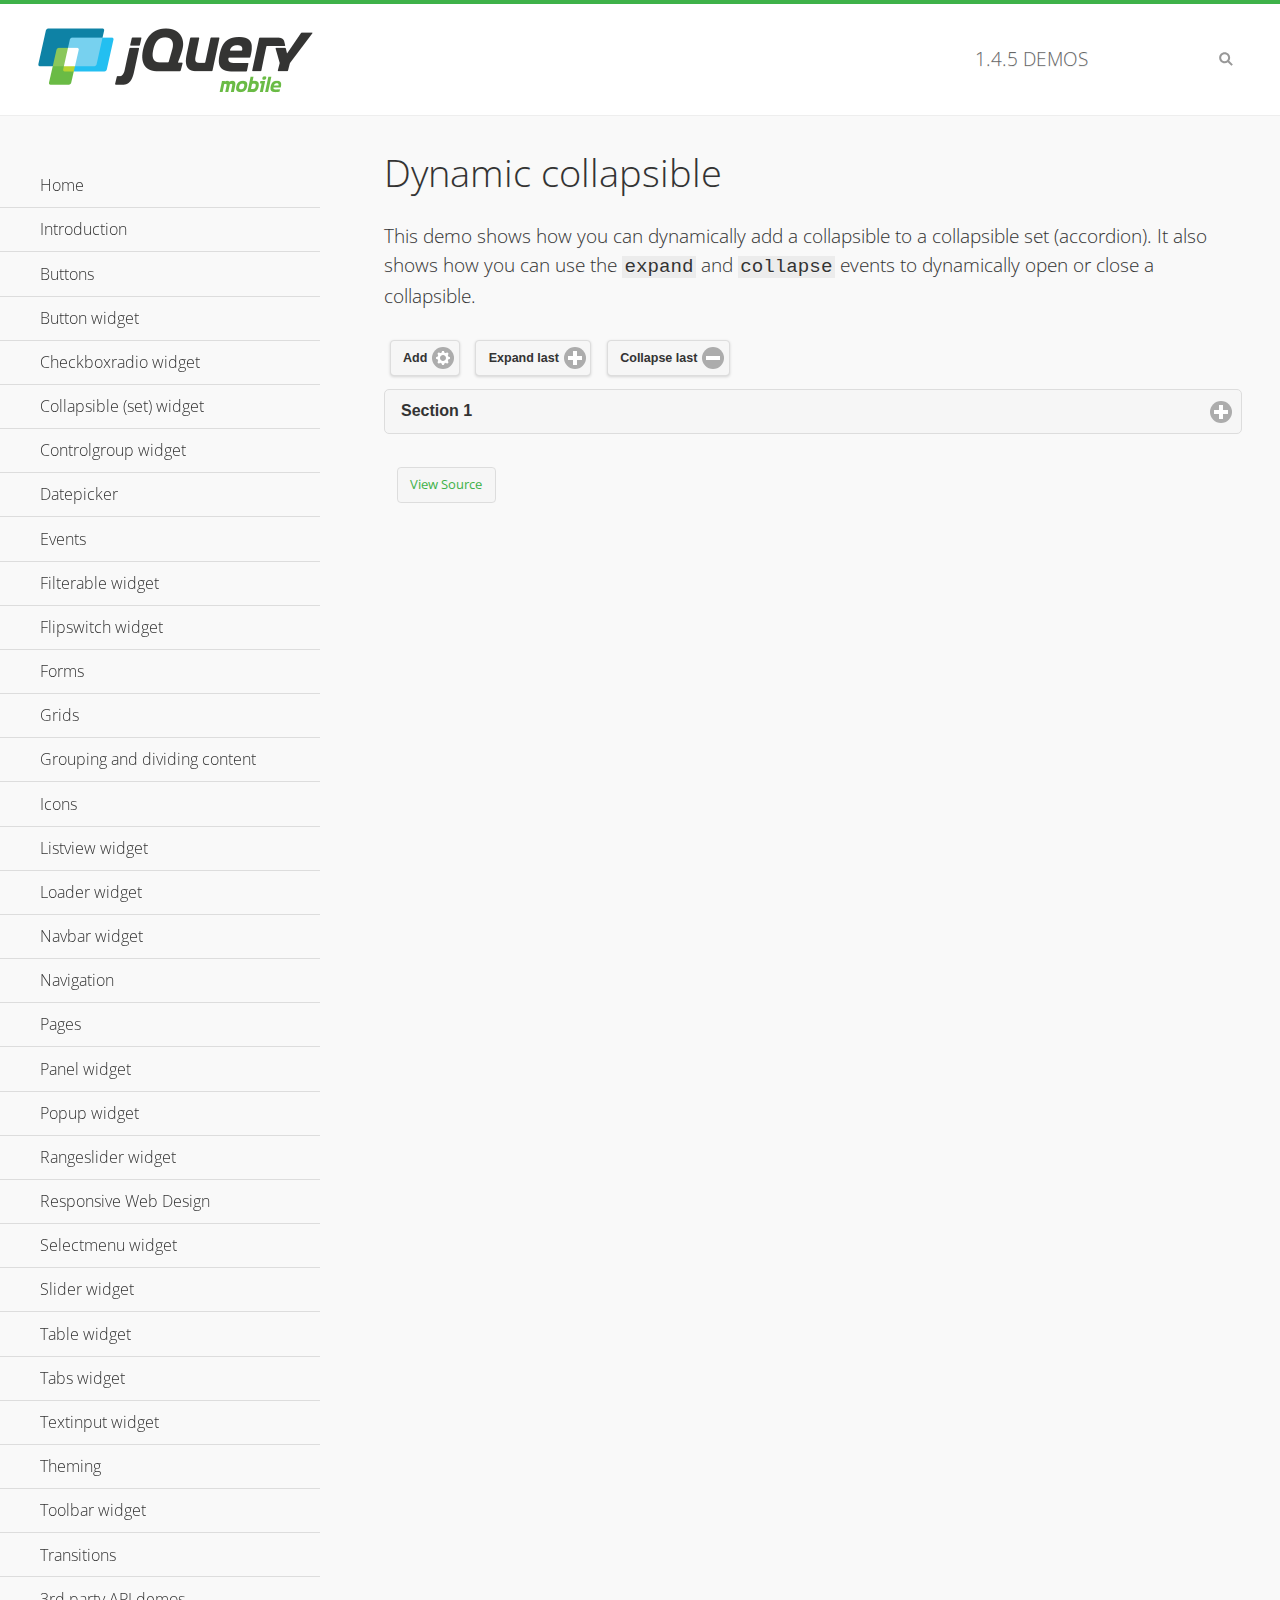
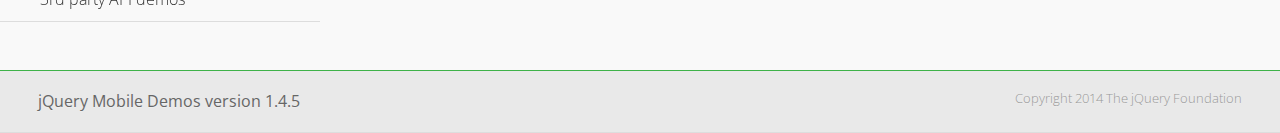
<file: jquery/demos/collapsible-dynamic/index.html>
<!DOCTYPE html>
<html>
<head>
	<meta charset="utf-8">
	<meta name="viewport" content="width=device-width, initial-scale=1">
	<title>Dynamic collapsible - jQuery Mobile Demos</title>
	<link rel="shortcut icon" href="../favicon.ico">
    <link rel="stylesheet" href="http://fonts.googleapis.com/css?family=Open+Sans:300,400,700">
	<link rel="stylesheet" href="../css/themes/default/jquery.mobile-1.4.5.min.css">
	<link rel="stylesheet" href="../_assets/css/jqm-demos.css">
	<script src="../js/jquery.js"></script>
	<script src="../_assets/js/index.js"></script>
	<script src="../js/jquery.mobile-1.4.5.min.js"></script>
	<script>
		$( document ).on( "pagecreate", function() {
			var nextId = 1;

			$("#add").click(function() {
				nextId++;
				var content = "<div data-role='collapsible' id='set" + nextId + "'><h3>Section " + nextId + "</h3><p>I am the collapsible content in a set so this feels like an accordion. I am hidden by default because I have the 'collapsed' state; you need to expand the header to see me.</p></div>";

				$( "#set" ).append( content ).collapsibleset( "refresh" );
			});

			$( "#expand" ).click(function() {
				$("#set").children(":last").collapsible( "expand" );
			});

			$( "#collapse" ).click(function() {
				$( "#set" ).children( ":last" ).collapsible( "collapse" );
			});
		});
	</script>
</head>
<body>
<div data-role="page" class="jqm-demos">

	<div data-role="header" class="jqm-header">
		<h2><a href="../" title="jQuery Mobile Demos home"><img src="../_assets/img/jquery-logo.png" alt="jQuery Mobile"></a></h2>
		<p><span class="jqm-version"></span> Demos</p>
		<a href="#" class="jqm-navmenu-link ui-btn ui-btn-icon-notext ui-corner-all ui-icon-bars ui-nodisc-icon ui-alt-icon ui-btn-left">Menu</a>
		<a href="#" class="jqm-search-link ui-btn ui-btn-icon-notext ui-corner-all ui-icon-search ui-nodisc-icon ui-alt-icon ui-btn-right">Search</a>
	</div><!-- /header -->

	<div role="main" class="ui-content jqm-content">

        <h1>Dynamic collapsible</h1>

        <p>This demo shows how you can dynamically add a collapsible to a collapsible set (accordion). It also shows how you can use the <code>expand</code> and <code>collapse</code> events to dynamically open or close a collapsible.</p>

        <div data-demo-html="true" data-demo-js="true">
            <button type="button" data-icon="gear" data-iconpos="right" data-mini="true" data-inline="true" id="add">Add</button>
            <button type="button" data-icon="plus" data-iconpos="right" data-mini="true" data-inline="true" id="expand">Expand last</button>
            <button type="button" data-icon="minus" data-iconpos="right" data-mini="true" data-inline="true" id="collapse">Collapse last</button>

            <div data-role="collapsibleset" data-content-theme="a" data-iconpos="right" id="set">
                <div data-role="collapsible" id="set1" data-collapsed="true">
                    <h3>Section 1</h3>
                    <p>I'm the collapsible content.</p>
                </div>
            </div>

        </div><!--/demo-html -->

	</div><!-- /content -->
	    <div data-role="panel" class="jqm-navmenu-panel" data-position="left" data-display="overlay" data-theme="a">
	    	<ul class="jqm-list ui-alt-icon ui-nodisc-icon">
<li data-filtertext="demos homepage" data-icon="home"><a href=".././">Home</a></li>
<li data-filtertext="introduction overview getting started"><a href="../intro/" data-ajax="false">Introduction</a></li>
<li data-filtertext="buttons button markup buttonmarkup method anchor link button element"><a href="../button-markup/" data-ajax="false">Buttons</a></li>
<li data-filtertext="form button widget input button submit reset"><a href="../button/" data-ajax="false">Button widget</a></li>
<li data-role="collapsible" data-enhanced="true" data-collapsed-icon="carat-d" data-expanded-icon="carat-u" data-iconpos="right" data-inset="false" class="ui-collapsible ui-collapsible-themed-content ui-collapsible-collapsed">
	<h3 class="ui-collapsible-heading ui-collapsible-heading-collapsed">
		<a href="#" class="ui-collapsible-heading-toggle ui-btn ui-btn-icon-right ui-btn-inherit ui-icon-carat-d">
		    Checkboxradio widget<span class="ui-collapsible-heading-status"> click to expand contents</span>
		</a>
	</h3>
	<div class="ui-collapsible-content ui-body-inherit ui-collapsible-content-collapsed" aria-hidden="true">
		<ul>
			<li data-filtertext="form checkboxradio widget checkbox input checkboxes controlgroups"><a href="../checkboxradio-checkbox/" data-ajax="false">Checkboxes</a></li>
			<li data-filtertext="form checkboxradio widget radio input radio buttons controlgroups"><a href="../checkboxradio-radio/" data-ajax="false">Radio buttons</a></li>
		</ul>
	</div>
</li>
<li data-role="collapsible" data-enhanced="true" data-collapsed-icon="carat-d" data-expanded-icon="carat-u" data-iconpos="right" data-inset="false" class="ui-collapsible ui-collapsible-themed-content ui-collapsible-collapsed">
	<h3 class="ui-collapsible-heading ui-collapsible-heading-collapsed">
		<a href="#" class="ui-collapsible-heading-toggle ui-btn ui-btn-icon-right ui-btn-inherit ui-icon-carat-d">
			Collapsible (set) widget<span class="ui-collapsible-heading-status"> click to expand contents</span>
		</a>
	</h3>
	<div class="ui-collapsible-content ui-body-inherit ui-collapsible-content-collapsed" aria-hidden="true">
		<ul>
			<li data-filtertext="collapsibles content formatting"><a href="../collapsible/" data-ajax="false">Collapsible</a></li>
			<li data-filtertext="dynamic collapsible set accordion append expand"><a href="../collapsible-dynamic/" data-ajax="false">Dynamic collapsibles</a></li>
			<li data-filtertext="accordions collapsible set widget content formatting grouped collapsibles"><a href="../collapsibleset/" data-ajax="false">Collapsible set</a></li>
		</ul>
	</div>
</li>
<li data-role="collapsible" data-enhanced="true" data-collapsed-icon="carat-d" data-expanded-icon="carat-u" data-iconpos="right" data-inset="false" class="ui-collapsible ui-collapsible-themed-content ui-collapsible-collapsed">
	<h3 class="ui-collapsible-heading ui-collapsible-heading-collapsed">
		<a href="#" class="ui-collapsible-heading-toggle ui-btn ui-btn-icon-right ui-btn-inherit ui-icon-carat-d">
			Controlgroup widget<span class="ui-collapsible-heading-status"> click to expand contents</span>
		</a>
	</h3>
	<div class="ui-collapsible-content ui-body-inherit ui-collapsible-content-collapsed" aria-hidden="true">
		<ul>
			<li data-filtertext="controlgroups selectmenu checkboxradio input grouped buttons horizontal vertical"><a href="../controlgroup/" data-ajax="false">Controlgroup</a></li>
			<li data-filtertext="dynamic controlgroup dynamically add buttons"><a href="../controlgroup-dynamic/" data-ajax="false">Dynamic controlgroups</a></li>
		</ul>
	</div>
</li>
<li data-filtertext="form datepicker widget date input"><a href="../datepicker/" data-ajax="false">Datepicker</a></li>
<li data-role="collapsible" data-enhanced="true" data-collapsed-icon="carat-d" data-expanded-icon="carat-u" data-iconpos="right" data-inset="false" class="ui-collapsible ui-collapsible-themed-content ui-collapsible-collapsed">
	<h3 class="ui-collapsible-heading ui-collapsible-heading-collapsed">
		<a href="#" class="ui-collapsible-heading-toggle ui-btn ui-btn-icon-right ui-btn-inherit ui-icon-carat-d">
			Events<span class="ui-collapsible-heading-status"> click to expand contents</span>
		</a>
	</h3>
	<div class="ui-collapsible-content ui-body-inherit ui-collapsible-content-collapsed" aria-hidden="true">
		<ul>
			<li data-filtertext="swipe to delete list items listviews swipe events"><a href="../swipe-list/" data-ajax="false">Swipe list items</a></li>
			<li data-filtertext="swipe to navigate swipe page navigation swipe events"><a href="../swipe-page/" data-ajax="false">Swipe page navigation</a></li>
		</ul>
	</div>
</li>
<li data-filtertext="filterable filter elements sorting searching listview table"><a href="../filterable/" data-ajax="false">Filterable widget</a></li>
<li data-filtertext="form flipswitch widget flip toggle switch binary select checkbox input"><a href="../flipswitch/" data-ajax="false">Flipswitch widget</a></li>
<li data-role="collapsible" data-enhanced="true" data-collapsed-icon="carat-d" data-expanded-icon="carat-u" data-iconpos="right" data-inset="false" class="ui-collapsible ui-collapsible-themed-content ui-collapsible-collapsed">
	<h3 class="ui-collapsible-heading ui-collapsible-heading-collapsed">
		<a href="#" class="ui-collapsible-heading-toggle ui-btn ui-btn-icon-right ui-btn-inherit ui-icon-carat-d">
			Forms<span class="ui-collapsible-heading-status"> click to expand contents</span>
		</a>
	</h3>
	<div class="ui-collapsible-content ui-body-inherit ui-collapsible-content-collapsed" aria-hidden="true">
		<ul>
			<li data-filtertext="forms text checkbox radio range button submit reset inputs selects textarea slider flipswitch label form elements"><a href="../forms/" data-ajax="false">Forms</a></li>
			<li data-filtertext="form hide labels hidden accessible ui-hidden-accessible forms"><a href="../forms-label-hidden-accessible/" data-ajax="false">Hide labels</a></li>
			<li data-filtertext="form field containers fieldcontain ui-field-contain forms"><a href="../forms-field-contain/" data-ajax="false">Field containers</a></li>
			<li data-filtertext="forms disabled form elements"><a href="../forms-disabled/" data-ajax="false">Forms disabled</a></li>
			<li data-filtertext="forms gallery examples overview forms text checkbox radio range button submit reset inputs selects textarea slider flipswitch label form elements"><a href="../forms-gallery/" data-ajax="false">Forms gallery</a></li>
		</ul>
	</div>
</li>
<li data-role="collapsible" data-enhanced="true" data-collapsed-icon="carat-d" data-expanded-icon="carat-u" data-iconpos="right" data-inset="false" class="ui-collapsible ui-collapsible-themed-content ui-collapsible-collapsed">
	<h3 class="ui-collapsible-heading ui-collapsible-heading-collapsed">
		<a href="#" class="ui-collapsible-heading-toggle ui-btn ui-btn-icon-right ui-btn-inherit ui-icon-carat-d">
			Grids<span class="ui-collapsible-heading-status"> click to expand contents</span>
		</a>
	</h3>
	<div class="ui-collapsible-content ui-body-inherit ui-collapsible-content-collapsed" aria-hidden="true">
		<ul>
			<li data-filtertext="grids columns blocks content formatting rwd responsive css framework"><a href="../grids/" data-ajax="false">Grids</a></li>
			<li data-filtertext="buttons in grids css framework"><a href="../grids-buttons/" data-ajax="false">Buttons in grids</a></li>
			<li data-filtertext="custom responsive grids rwd css framework"><a href="../grids-custom-responsive/" data-ajax="false">Custom responsive grids</a></li>
		</ul>
	</div>
</li>
<li data-filtertext="blocks content formatting sections heading"><a href="../body-bar-classes/" data-ajax="false">Grouping and dividing content</a></li>
<li data-role="collapsible" data-enhanced="true" data-collapsed-icon="carat-d" data-expanded-icon="carat-u" data-iconpos="right" data-inset="false" class="ui-collapsible ui-collapsible-themed-content ui-collapsible-collapsed">
	<h3 class="ui-collapsible-heading ui-collapsible-heading-collapsed">
		<a href="#" class="ui-collapsible-heading-toggle ui-btn ui-btn-icon-right ui-btn-inherit ui-icon-carat-d">
			Icons<span class="ui-collapsible-heading-status"> click to expand contents</span>
		</a>
	</h3>
	<div class="ui-collapsible-content ui-body-inherit ui-collapsible-content-collapsed" aria-hidden="true">
		<ul>
			<li data-filtertext="button icons svg disc alt custom icon position"><a href="../icons/" data-ajax="false">Icons</a></li>
			<li data-filtertext=""><a href="../icons-grunticon/" data-ajax="false">Grunticon loader</a></li>
		</ul>
	</div>
</li>
<li data-role="collapsible" data-enhanced="true" data-collapsed-icon="carat-d" data-expanded-icon="carat-u" data-iconpos="right" data-inset="false" class="ui-collapsible ui-collapsible-themed-content ui-collapsible-collapsed">
	<h3 class="ui-collapsible-heading ui-collapsible-heading-collapsed">
		<a href="#" class="ui-collapsible-heading-toggle ui-btn ui-btn-icon-right ui-btn-inherit ui-icon-carat-d">
			Listview widget<span class="ui-collapsible-heading-status"> click to expand contents</span>
		</a>
	</h3>
	<div class="ui-collapsible-content ui-body-inherit ui-collapsible-content-collapsed" aria-hidden="true">
		<ul>
			<li data-filtertext="listview widget thumbnails icons nested split button collapsible ul ol"><a href="../listview/" data-ajax="false">Listview</a></li>
			<li data-filtertext="autocomplete filterable reveal listview filtertextbeforefilter placeholder"><a href="../listview-autocomplete/" data-ajax="false">Listview autocomplete</a></li>
			<li data-filtertext="autocomplete filterable reveal listview remote data filtertextbeforefilter placeholder"><a href="../listview-autocomplete-remote/" data-ajax="false">Listview autocomplete remote data</a></li>
			<li data-filtertext="autodividers anchor jump scroll linkbars listview lists ul ol"><a href="../listview-autodividers-linkbar/" data-ajax="false">Listview autodividers linkbar</a></li>
			<li data-filtertext="listview autodividers selector autodividersselector lists ul ol"><a href="../listview-autodividers-selector/" data-ajax="false">Listview autodividers selector</a></li>
			<li data-filtertext="listview nested list items"><a href="../listview-nested-lists/" data-ajax="false">Nested Listviews</a></li>
			<li data-filtertext="listview collapsible list items flat"><a href="../listview-collapsible-item-flat/" data-ajax="false">Listview collapsible list items (flat)</a></li>
			<li data-filtertext="listview collapsible list indented"><a href="../listview-collapsible-item-indented/" data-ajax="false">Listview collapsible list items (indented)</a></li>
			<li data-filtertext="grid listview responsive grids responsive listviews lists ul"><a href="../listview-grid/" data-ajax="false">Listview responsive grid</a></li>
		</ul>
	</div>
</li>
<li data-filtertext="loader widget page loading navigation overlay spinner"><a href="../loader/" data-ajax="false">Loader widget</a></li>
<li data-filtertext="navbar widget navmenu toolbars header footer"><a href="../navbar/" data-ajax="false">Navbar widget</a></li>
<li data-role="collapsible" data-enhanced="true" data-collapsed-icon="carat-d" data-expanded-icon="carat-u" data-iconpos="right" data-inset="false" class="ui-collapsible ui-collapsible-themed-content ui-collapsible-collapsed">
	<h3 class="ui-collapsible-heading ui-collapsible-heading-collapsed">
		<a href="#" class="ui-collapsible-heading-toggle ui-btn ui-btn-icon-right ui-btn-inherit ui-icon-carat-d">
			Navigation<span class="ui-collapsible-heading-status"> click to expand contents</span>
		</a>
	</h3>
	<div class="ui-collapsible-content ui-body-inherit ui-collapsible-content-collapsed" aria-hidden="true">
		<ul>
			<li data-filtertext="ajax navigation navigate widget history event method"><a href="../navigation/" data-ajax="false">Navigation</a></li>
			<li data-filtertext="linking pages page links navigation ajax prefetch cache"><a href="../navigation-linking-pages/" data-ajax="false">Linking pages</a></li>
			<!-- <li data-filtertext="php redirect server redirection server-side navigation"><a href="../navigation-php-redirect/" data-ajax="false">PHP redirect demo</a></li>-->
			<li data-filtertext="navigation redirection hash query"><a href="../navigation-hash-processing/" data-ajax="false">Hash processing demo</a></li>
			<li data-filtertext="navigation redirection hash query"><a href="../page-events/" data-ajax="false">Page Navigation Events</a></li>
		</ul>
	</div>
</li>
<li data-role="collapsible" data-enhanced="true" data-collapsed-icon="carat-d" data-expanded-icon="carat-u" data-iconpos="right" data-inset="false" class="ui-collapsible ui-collapsible-themed-content ui-collapsible-collapsed">
	<h3 class="ui-collapsible-heading ui-collapsible-heading-collapsed">
		<a href="#" class="ui-collapsible-heading-toggle ui-btn ui-btn-icon-right ui-btn-inherit ui-icon-carat-d">
			Pages<span class="ui-collapsible-heading-status"> click to expand contents</span>
		</a>
	</h3>
	<div class="ui-collapsible-content ui-body-inherit ui-collapsible-content-collapsed" aria-hidden="true">
		<ul>
			<li data-filtertext="pages page widget ajax navigation"><a href="../pages/" data-ajax="false">Pages</a></li>
			<li data-filtertext="single page"><a href="../pages-single-page/" data-ajax="false">Single page</a></li>
			<li data-filtertext="multipage multi-page page"><a href="../pages-multi-page/" data-ajax="false">Multi-page template</a></li>
			<li data-filtertext="dialog page widget modal popup"><a href="../pages-dialog/" data-ajax="false">Dialog page</a></li>
		</ul>
	</div>
</li>
<li data-role="collapsible" data-enhanced="true" data-collapsed-icon="carat-d" data-expanded-icon="carat-u" data-iconpos="right" data-inset="false" class="ui-collapsible ui-collapsible-themed-content ui-collapsible-collapsed">
	<h3 class="ui-collapsible-heading ui-collapsible-heading-collapsed">
		<a href="#" class="ui-collapsible-heading-toggle ui-btn ui-btn-icon-right ui-btn-inherit ui-icon-carat-d">
			Panel widget<span class="ui-collapsible-heading-status"> click to expand contents</span>
		</a>
	</h3>
	<div class="ui-collapsible-content ui-body-inherit ui-collapsible-content-collapsed" aria-hidden="true">
		<ul>
			<li data-filtertext="panel widget sliding panels reveal push overlay responsive"><a href="../panel/" data-ajax="false">Panel</a></li>
			<li data-filtertext=""><a href="../panel-external/" data-ajax="false">External panels</a></li>
			<li data-filtertext="panel "><a href="../panel-fixed/" data-ajax="false">Fixed panels</a></li>
			<li data-filtertext="panel slide panels sliding panels shadow rwd responsive breakpoint"><a href="../panel-responsive/" data-ajax="false">Panels responsive</a></li>
			<li data-filtertext="panel custom style custom panel width reveal shadow listview panel styling page background wrapper"><a href="../panel-styling/" data-ajax="false">Custom panel style</a></li>
			<li data-filtertext="panel open on swipe"><a href="../panel-swipe-open/" data-ajax="false">Panel open on swipe</a></li>
			<li data-filtertext="panels outside page internal external toolbars"><a href="../panel-external-internal/" data-ajax="false">Panel external and internal</a></li>
		</ul>
	</div>
</li>
<li data-role="collapsible" data-enhanced="true" data-collapsed-icon="carat-d" data-expanded-icon="carat-u" data-iconpos="right" data-inset="false" class="ui-collapsible ui-collapsible-themed-content ui-collapsible-collapsed">
	<h3 class="ui-collapsible-heading ui-collapsible-heading-collapsed">
		<a href="#" class="ui-collapsible-heading-toggle ui-btn ui-btn-icon-right ui-btn-inherit ui-icon-carat-d">
			Popup widget<span class="ui-collapsible-heading-status"> click to expand contents</span>
		</a>
	</h3>
	<div class="ui-collapsible-content ui-body-inherit ui-collapsible-content-collapsed" aria-hidden="true">
		<ul>
			<li data-filtertext="popup widget popups dialog modal transition tooltip lightbox form overlay screen flip pop fade transition"><a href="../popup/" data-ajax="false">Popup</a></li>
			<li data-filtertext="popup alignment position"><a href="../popup-alignment/" data-ajax="false">Popup alignment</a></li>
			<li data-filtertext="popup arrow size popups popover"><a href="../popup-arrow-size/" data-ajax="false">Popup arrow size</a></li>
			<li data-filtertext="dynamic popups popup images lightbox"><a href="../popup-dynamic/" data-ajax="false">Dynamic popups</a></li>
			<li data-filtertext="popups with iframes scaling"><a href="../popup-iframe/" data-ajax="false">Popups with iframes</a></li>
			<li data-filtertext="popup image scaling"><a href="../popup-image-scaling/" data-ajax="false">Popup image scaling</a></li>
			<li data-filtertext="external popup outside multi-page"><a href="../popup-outside-multipage/" data-ajax="false">Popup outside multi-page</a></li>
		</ul>
	</div>
</li>
<li data-filtertext="form rangeslider widget dual sliders dual handle sliders range input"><a href="../rangeslider/" data-ajax="false">Rangeslider widget</a></li>
<li data-filtertext="responsive web design rwd adaptive progressive enhancement PE accessible mobile breakpoints media query media queries"><a href="../rwd/" data-ajax="false">Responsive Web Design</a></li>
<li data-role="collapsible" data-enhanced="true" data-collapsed-icon="carat-d" data-expanded-icon="carat-u" data-iconpos="right" data-inset="false" class="ui-collapsible ui-collapsible-themed-content ui-collapsible-collapsed">
	<h3 class="ui-collapsible-heading ui-collapsible-heading-collapsed">
		<a href="#" class="ui-collapsible-heading-toggle ui-btn ui-btn-icon-right ui-btn-inherit ui-icon-carat-d">
			Selectmenu widget<span class="ui-collapsible-heading-status"> click to expand contents</span>
		</a>
	</h3>
	<div class="ui-collapsible-content ui-body-inherit ui-collapsible-content-collapsed" aria-hidden="true">
		<ul>
			<li data-filtertext="form selectmenu widget select input custom select menu selects"><a href="../selectmenu/" data-ajax="false">Selectmenu</a></li>
			<li data-filtertext="form custom select menu selectmenu widget custom menu option optgroup multiple selects"><a href="../selectmenu-custom/" data-ajax="false">Custom select menu</a></li>
			<li data-filtertext="filterable select filter popup dialog"><a href="../selectmenu-custom-filter/" data-ajax="false">Custom select menu with filter</a></li>
		</ul>
	</div>
</li>
<li data-role="collapsible" data-enhanced="true" data-collapsed-icon="carat-d" data-expanded-icon="carat-u" data-iconpos="right" data-inset="false" class="ui-collapsible ui-collapsible-themed-content ui-collapsible-collapsed">
	<h3 class="ui-collapsible-heading ui-collapsible-heading-collapsed">
		<a href="#" class="ui-collapsible-heading-toggle ui-btn ui-btn-icon-right ui-btn-inherit ui-icon-carat-d">
			Slider widget<span class="ui-collapsible-heading-status"> click to expand contents</span>
		</a>
	</h3>
	<div class="ui-collapsible-content ui-body-inherit ui-collapsible-content-collapsed" aria-hidden="true">
		<ul>
			<li data-filtertext="form slider widget range input single sliders"><a href="../slider/" data-ajax="false">Slider</a></li>
			<li data-filtertext="form slider widget flipswitch slider binary select flip toggle switch"><a href="../slider-flipswitch/" data-ajax="false">Slider flip toggle switch</a></li>
			<li data-filtertext="form slider tooltip handle value input range sliders"><a href="../slider-tooltip/" data-ajax="false">Slider tooltip</a></li>
		</ul>
	</div>
</li>
<li data-role="collapsible" data-enhanced="true" data-collapsed-icon="carat-d" data-expanded-icon="carat-u" data-iconpos="right" data-inset="false" class="ui-collapsible ui-collapsible-themed-content ui-collapsible-collapsed">
	<h3 class="ui-collapsible-heading ui-collapsible-heading-collapsed">
		<a href="#" class="ui-collapsible-heading-toggle ui-btn ui-btn-icon-right ui-btn-inherit ui-icon-carat-d">
			Table widget<span class="ui-collapsible-heading-status"> click to expand contents</span>
		</a>
	</h3>
	<div class="ui-collapsible-content ui-body-inherit ui-collapsible-content-collapsed" aria-hidden="true">
		<ul>
			<li data-filtertext="table widget reflow column toggle th td responsive tables rwd hide show tabular"><a href="../table-column-toggle/" data-ajax="false">Table Column Toggle</a></li>
			<li data-filtertext="table column toggle phone comparison demo"><a href="../table-column-toggle-example/" data-ajax="false">Table Column Toggle demo</a></li>
			<li data-filtertext="responsive tables table column toggle heading groups rwd breakpoint"><a href="../table-column-toggle-heading-groups/" data-ajax="false">Table Column Toggle heading groups</a></li>
			<li data-filtertext="responsive tables table column toggle hide rwd breakpoint customization options"><a href="../table-column-toggle-options/" data-ajax="false">Table Column Toggle options</a></li>
			<li data-filtertext="table reflow th td responsive rwd columns tabular"><a href="../table-reflow/" data-ajax="false">Table Reflow</a></li>
			<li data-filtertext="responsive tables table reflow heading groups rwd breakpoint"><a href="../table-reflow-heading-groups/" data-ajax="false">Table Reflow heading groups</a></li>
			<li data-filtertext="responsive tables table reflow stripes strokes table style"><a href="../table-reflow-stripes-strokes/" data-ajax="false">Table Reflow stripes and strokes</a></li>
			<li data-filtertext="responsive tables table reflow stack custom styles"><a href="../table-reflow-styling/" data-ajax="false">Table Reflow custom styles</a></li>
		</ul>
	</div>
</li>
<li data-filtertext="ui tabs widget"><a href="../tabs/" data-ajax="false">Tabs widget</a></li>
<li data-filtertext="form textinput widget text input textarea number date time tel email file color password"><a href="../textinput/" data-ajax="false">Textinput widget</a></li>
<li data-role="collapsible" data-enhanced="true" data-collapsed-icon="carat-d" data-expanded-icon="carat-u" data-iconpos="right" data-inset="false" class="ui-collapsible ui-collapsible-themed-content ui-collapsible-collapsed">
	<h3 class="ui-collapsible-heading ui-collapsible-heading-collapsed">
		<a href="#" class="ui-collapsible-heading-toggle ui-btn ui-btn-icon-right ui-btn-inherit ui-icon-carat-d">
			Theming<span class="ui-collapsible-heading-status"> click to expand contents</span>
		</a>
	</h3>
	<div class="ui-collapsible-content ui-body-inherit ui-collapsible-content-collapsed" aria-hidden="true">
		<ul>
			<li data-filtertext="default theme swatches theming style css"><a href="../theme-default/" data-ajax="false">Default theme</a></li>
			<li data-filtertext="classic theme old theme swatches theming style css"><a href="../theme-classic/" data-ajax="false">Classic theme</a></li>
		</ul>
	</div>
</li>
<li data-role="collapsible" data-enhanced="true" data-collapsed-icon="carat-d" data-expanded-icon="carat-u" data-iconpos="right" data-inset="false" class="ui-collapsible ui-collapsible-themed-content ui-collapsible-collapsed">
	<h3 class="ui-collapsible-heading ui-collapsible-heading-collapsed">
		<a href="#" class="ui-collapsible-heading-toggle ui-btn ui-btn-icon-right ui-btn-inherit ui-icon-carat-d">
			Toolbar widget<span class="ui-collapsible-heading-status"> click to expand contents</span>
		</a>
	</h3>
	<div class="ui-collapsible-content ui-body-inherit ui-collapsible-content-collapsed" aria-hidden="true">
		<ul>
			<li data-filtertext="toolbar widget header footer toolbars fixed fullscreen external sections"><a href="../toolbar/" data-ajax="false">Toolbar</a></li>
			<li data-filtertext="dynamic toolbars dynamically add toolbar header footer"><a href="../toolbar-dynamic/" data-ajax="false">Dynamic toolbars</a></li>
			<li data-filtertext="external toolbars header footer"><a href="../toolbar-external/" data-ajax="false">External toolbars</a></li>
			<li data-filtertext="fixed toolbars header footer"><a href="../toolbar-fixed/" data-ajax="false">Fixed toolbars</a></li>
			<li data-filtertext="fixed fullscreen toolbars header footer"><a href="../toolbar-fixed-fullscreen/" data-ajax="false">Fullscreen toolbars</a></li>
			<li data-filtertext="external fixed toolbars header footer"><a href="../toolbar-fixed-external/" data-ajax="false">Fixed external toolbars</a></li>
			<li data-filtertext="external persistent toolbars header footer navbar navmenu"><a href="../toolbar-fixed-persistent/" data-ajax="false">Persistent toolbars</a></li>
			<li data-filtertext="external ajax optimized toolbars persistent toolbars header footer navbar"><a href="../toolbar-fixed-persistent-optimized/" data-ajax="false">Ajax optimized toolbars</a></li>
			<li data-filtertext="form in toolbars header footer"><a href="../toolbar-fixed-forms/" data-ajax="false">Form in toolbar</a></li>
		</ul>
	</div>
</li>
<li data-filtertext="page transitions animated pages popup navigation flip slide fade pop"><a href="../transitions/" data-ajax="false">Transitions</a></li>
<li data-role="collapsible" data-enhanced="true" data-collapsed-icon="carat-d" data-expanded-icon="carat-u" data-iconpos="right" data-inset="false" class="ui-collapsible ui-collapsible-themed-content ui-collapsible-collapsed">
	<h3 class="ui-collapsible-heading ui-collapsible-heading-collapsed">
		<a href="#" class="ui-collapsible-heading-toggle ui-btn ui-btn-icon-right ui-btn-inherit ui-icon-carat-d">
			3rd party API demos<span class="ui-collapsible-heading-status"> click to expand contents</span>
		</a>
	</h3>
	<div class="ui-collapsible-content ui-body-inherit ui-collapsible-content-collapsed" aria-hidden="true">
		<ul>
			<li data-filtertext="backbone requirejs navigation router"><a href="../backbone-requirejs/" data-ajax="false">Backbone RequireJS</a></li>
			<li data-filtertext="google maps geolocation demo"><a href="../map-geolocation/" data-ajax="false">Google Maps geolocation</a></li>
			<li data-filtertext="google maps hybrid"><a href="../map-list-toggle/" data-ajax="false">Google Maps list toggle</a></li>
		</ul>
	</div>
</li>



		     </ul>
		</div><!-- /panel -->


	<div data-role="footer" data-position="fixed" data-tap-toggle="false" class="jqm-footer">
		<p>jQuery Mobile Demos version <span class="jqm-version"></span></p>
		<p>Copyright 2014 The jQuery Foundation</p>
	</div><!-- /footer -->
	<!-- TODO: This should become an external panel so we can add input to markup (unique ID) -->
    <div data-role="panel" class="jqm-search-panel" data-position="right" data-display="overlay" data-theme="a">
		<div class="jqm-search">
			<ul class="jqm-list" data-filter-placeholder="Search demos..." data-filter-reveal="true">
<li data-filtertext="demos homepage" data-icon="home"><a href=".././">Home</a></li>
<li data-filtertext="introduction overview getting started"><a href="../intro/" data-ajax="false">Introduction</a></li>
<li data-filtertext="buttons button markup buttonmarkup method anchor link button element"><a href="../button-markup/" data-ajax="false">Buttons</a></li>
<li data-filtertext="form button widget input button submit reset"><a href="../button/" data-ajax="false">Button widget</a></li>
<li data-role="collapsible" data-enhanced="true" data-collapsed-icon="carat-d" data-expanded-icon="carat-u" data-iconpos="right" data-inset="false" class="ui-collapsible ui-collapsible-themed-content ui-collapsible-collapsed">
	<h3 class="ui-collapsible-heading ui-collapsible-heading-collapsed">
		<a href="#" class="ui-collapsible-heading-toggle ui-btn ui-btn-icon-right ui-btn-inherit ui-icon-carat-d">
		    Checkboxradio widget<span class="ui-collapsible-heading-status"> click to expand contents</span>
		</a>
	</h3>
	<div class="ui-collapsible-content ui-body-inherit ui-collapsible-content-collapsed" aria-hidden="true">
		<ul>
			<li data-filtertext="form checkboxradio widget checkbox input checkboxes controlgroups"><a href="../checkboxradio-checkbox/" data-ajax="false">Checkboxes</a></li>
			<li data-filtertext="form checkboxradio widget radio input radio buttons controlgroups"><a href="../checkboxradio-radio/" data-ajax="false">Radio buttons</a></li>
		</ul>
	</div>
</li>
<li data-role="collapsible" data-enhanced="true" data-collapsed-icon="carat-d" data-expanded-icon="carat-u" data-iconpos="right" data-inset="false" class="ui-collapsible ui-collapsible-themed-content ui-collapsible-collapsed">
	<h3 class="ui-collapsible-heading ui-collapsible-heading-collapsed">
		<a href="#" class="ui-collapsible-heading-toggle ui-btn ui-btn-icon-right ui-btn-inherit ui-icon-carat-d">
			Collapsible (set) widget<span class="ui-collapsible-heading-status"> click to expand contents</span>
		</a>
	</h3>
	<div class="ui-collapsible-content ui-body-inherit ui-collapsible-content-collapsed" aria-hidden="true">
		<ul>
			<li data-filtertext="collapsibles content formatting"><a href="../collapsible/" data-ajax="false">Collapsible</a></li>
			<li data-filtertext="dynamic collapsible set accordion append expand"><a href="../collapsible-dynamic/" data-ajax="false">Dynamic collapsibles</a></li>
			<li data-filtertext="accordions collapsible set widget content formatting grouped collapsibles"><a href="../collapsibleset/" data-ajax="false">Collapsible set</a></li>
		</ul>
	</div>
</li>
<li data-role="collapsible" data-enhanced="true" data-collapsed-icon="carat-d" data-expanded-icon="carat-u" data-iconpos="right" data-inset="false" class="ui-collapsible ui-collapsible-themed-content ui-collapsible-collapsed">
	<h3 class="ui-collapsible-heading ui-collapsible-heading-collapsed">
		<a href="#" class="ui-collapsible-heading-toggle ui-btn ui-btn-icon-right ui-btn-inherit ui-icon-carat-d">
			Controlgroup widget<span class="ui-collapsible-heading-status"> click to expand contents</span>
		</a>
	</h3>
	<div class="ui-collapsible-content ui-body-inherit ui-collapsible-content-collapsed" aria-hidden="true">
		<ul>
			<li data-filtertext="controlgroups selectmenu checkboxradio input grouped buttons horizontal vertical"><a href="../controlgroup/" data-ajax="false">Controlgroup</a></li>
			<li data-filtertext="dynamic controlgroup dynamically add buttons"><a href="../controlgroup-dynamic/" data-ajax="false">Dynamic controlgroups</a></li>
		</ul>
	</div>
</li>
<li data-filtertext="form datepicker widget date input"><a href="../datepicker/" data-ajax="false">Datepicker</a></li>
<li data-role="collapsible" data-enhanced="true" data-collapsed-icon="carat-d" data-expanded-icon="carat-u" data-iconpos="right" data-inset="false" class="ui-collapsible ui-collapsible-themed-content ui-collapsible-collapsed">
	<h3 class="ui-collapsible-heading ui-collapsible-heading-collapsed">
		<a href="#" class="ui-collapsible-heading-toggle ui-btn ui-btn-icon-right ui-btn-inherit ui-icon-carat-d">
			Events<span class="ui-collapsible-heading-status"> click to expand contents</span>
		</a>
	</h3>
	<div class="ui-collapsible-content ui-body-inherit ui-collapsible-content-collapsed" aria-hidden="true">
		<ul>
			<li data-filtertext="swipe to delete list items listviews swipe events"><a href="../swipe-list/" data-ajax="false">Swipe list items</a></li>
			<li data-filtertext="swipe to navigate swipe page navigation swipe events"><a href="../swipe-page/" data-ajax="false">Swipe page navigation</a></li>
		</ul>
	</div>
</li>
<li data-filtertext="filterable filter elements sorting searching listview table"><a href="../filterable/" data-ajax="false">Filterable widget</a></li>
<li data-filtertext="form flipswitch widget flip toggle switch binary select checkbox input"><a href="../flipswitch/" data-ajax="false">Flipswitch widget</a></li>
<li data-role="collapsible" data-enhanced="true" data-collapsed-icon="carat-d" data-expanded-icon="carat-u" data-iconpos="right" data-inset="false" class="ui-collapsible ui-collapsible-themed-content ui-collapsible-collapsed">
	<h3 class="ui-collapsible-heading ui-collapsible-heading-collapsed">
		<a href="#" class="ui-collapsible-heading-toggle ui-btn ui-btn-icon-right ui-btn-inherit ui-icon-carat-d">
			Forms<span class="ui-collapsible-heading-status"> click to expand contents</span>
		</a>
	</h3>
	<div class="ui-collapsible-content ui-body-inherit ui-collapsible-content-collapsed" aria-hidden="true">
		<ul>
			<li data-filtertext="forms text checkbox radio range button submit reset inputs selects textarea slider flipswitch label form elements"><a href="../forms/" data-ajax="false">Forms</a></li>
			<li data-filtertext="form hide labels hidden accessible ui-hidden-accessible forms"><a href="../forms-label-hidden-accessible/" data-ajax="false">Hide labels</a></li>
			<li data-filtertext="form field containers fieldcontain ui-field-contain forms"><a href="../forms-field-contain/" data-ajax="false">Field containers</a></li>
			<li data-filtertext="forms disabled form elements"><a href="../forms-disabled/" data-ajax="false">Forms disabled</a></li>
			<li data-filtertext="forms gallery examples overview forms text checkbox radio range button submit reset inputs selects textarea slider flipswitch label form elements"><a href="../forms-gallery/" data-ajax="false">Forms gallery</a></li>
		</ul>
	</div>
</li>
<li data-role="collapsible" data-enhanced="true" data-collapsed-icon="carat-d" data-expanded-icon="carat-u" data-iconpos="right" data-inset="false" class="ui-collapsible ui-collapsible-themed-content ui-collapsible-collapsed">
	<h3 class="ui-collapsible-heading ui-collapsible-heading-collapsed">
		<a href="#" class="ui-collapsible-heading-toggle ui-btn ui-btn-icon-right ui-btn-inherit ui-icon-carat-d">
			Grids<span class="ui-collapsible-heading-status"> click to expand contents</span>
		</a>
	</h3>
	<div class="ui-collapsible-content ui-body-inherit ui-collapsible-content-collapsed" aria-hidden="true">
		<ul>
			<li data-filtertext="grids columns blocks content formatting rwd responsive css framework"><a href="../grids/" data-ajax="false">Grids</a></li>
			<li data-filtertext="buttons in grids css framework"><a href="../grids-buttons/" data-ajax="false">Buttons in grids</a></li>
			<li data-filtertext="custom responsive grids rwd css framework"><a href="../grids-custom-responsive/" data-ajax="false">Custom responsive grids</a></li>
		</ul>
	</div>
</li>
<li data-filtertext="blocks content formatting sections heading"><a href="../body-bar-classes/" data-ajax="false">Grouping and dividing content</a></li>
<li data-role="collapsible" data-enhanced="true" data-collapsed-icon="carat-d" data-expanded-icon="carat-u" data-iconpos="right" data-inset="false" class="ui-collapsible ui-collapsible-themed-content ui-collapsible-collapsed">
	<h3 class="ui-collapsible-heading ui-collapsible-heading-collapsed">
		<a href="#" class="ui-collapsible-heading-toggle ui-btn ui-btn-icon-right ui-btn-inherit ui-icon-carat-d">
			Icons<span class="ui-collapsible-heading-status"> click to expand contents</span>
		</a>
	</h3>
	<div class="ui-collapsible-content ui-body-inherit ui-collapsible-content-collapsed" aria-hidden="true">
		<ul>
			<li data-filtertext="button icons svg disc alt custom icon position"><a href="../icons/" data-ajax="false">Icons</a></li>
			<li data-filtertext=""><a href="../icons-grunticon/" data-ajax="false">Grunticon loader</a></li>
		</ul>
	</div>
</li>
<li data-role="collapsible" data-enhanced="true" data-collapsed-icon="carat-d" data-expanded-icon="carat-u" data-iconpos="right" data-inset="false" class="ui-collapsible ui-collapsible-themed-content ui-collapsible-collapsed">
	<h3 class="ui-collapsible-heading ui-collapsible-heading-collapsed">
		<a href="#" class="ui-collapsible-heading-toggle ui-btn ui-btn-icon-right ui-btn-inherit ui-icon-carat-d">
			Listview widget<span class="ui-collapsible-heading-status"> click to expand contents</span>
		</a>
	</h3>
	<div class="ui-collapsible-content ui-body-inherit ui-collapsible-content-collapsed" aria-hidden="true">
		<ul>
			<li data-filtertext="listview widget thumbnails icons nested split button collapsible ul ol"><a href="../listview/" data-ajax="false">Listview</a></li>
			<li data-filtertext="autocomplete filterable reveal listview filtertextbeforefilter placeholder"><a href="../listview-autocomplete/" data-ajax="false">Listview autocomplete</a></li>
			<li data-filtertext="autocomplete filterable reveal listview remote data filtertextbeforefilter placeholder"><a href="../listview-autocomplete-remote/" data-ajax="false">Listview autocomplete remote data</a></li>
			<li data-filtertext="autodividers anchor jump scroll linkbars listview lists ul ol"><a href="../listview-autodividers-linkbar/" data-ajax="false">Listview autodividers linkbar</a></li>
			<li data-filtertext="listview autodividers selector autodividersselector lists ul ol"><a href="../listview-autodividers-selector/" data-ajax="false">Listview autodividers selector</a></li>
			<li data-filtertext="listview nested list items"><a href="../listview-nested-lists/" data-ajax="false">Nested Listviews</a></li>
			<li data-filtertext="listview collapsible list items flat"><a href="../listview-collapsible-item-flat/" data-ajax="false">Listview collapsible list items (flat)</a></li>
			<li data-filtertext="listview collapsible list indented"><a href="../listview-collapsible-item-indented/" data-ajax="false">Listview collapsible list items (indented)</a></li>
			<li data-filtertext="grid listview responsive grids responsive listviews lists ul"><a href="../listview-grid/" data-ajax="false">Listview responsive grid</a></li>
		</ul>
	</div>
</li>
<li data-filtertext="loader widget page loading navigation overlay spinner"><a href="../loader/" data-ajax="false">Loader widget</a></li>
<li data-filtertext="navbar widget navmenu toolbars header footer"><a href="../navbar/" data-ajax="false">Navbar widget</a></li>
<li data-role="collapsible" data-enhanced="true" data-collapsed-icon="carat-d" data-expanded-icon="carat-u" data-iconpos="right" data-inset="false" class="ui-collapsible ui-collapsible-themed-content ui-collapsible-collapsed">
	<h3 class="ui-collapsible-heading ui-collapsible-heading-collapsed">
		<a href="#" class="ui-collapsible-heading-toggle ui-btn ui-btn-icon-right ui-btn-inherit ui-icon-carat-d">
			Navigation<span class="ui-collapsible-heading-status"> click to expand contents</span>
		</a>
	</h3>
	<div class="ui-collapsible-content ui-body-inherit ui-collapsible-content-collapsed" aria-hidden="true">
		<ul>
			<li data-filtertext="ajax navigation navigate widget history event method"><a href="../navigation/" data-ajax="false">Navigation</a></li>
			<li data-filtertext="linking pages page links navigation ajax prefetch cache"><a href="../navigation-linking-pages/" data-ajax="false">Linking pages</a></li>
			<!-- <li data-filtertext="php redirect server redirection server-side navigation"><a href="../navigation-php-redirect/" data-ajax="false">PHP redirect demo</a></li>-->
			<li data-filtertext="navigation redirection hash query"><a href="../navigation-hash-processing/" data-ajax="false">Hash processing demo</a></li>
			<li data-filtertext="navigation redirection hash query"><a href="../page-events/" data-ajax="false">Page Navigation Events</a></li>
		</ul>
	</div>
</li>
<li data-role="collapsible" data-enhanced="true" data-collapsed-icon="carat-d" data-expanded-icon="carat-u" data-iconpos="right" data-inset="false" class="ui-collapsible ui-collapsible-themed-content ui-collapsible-collapsed">
	<h3 class="ui-collapsible-heading ui-collapsible-heading-collapsed">
		<a href="#" class="ui-collapsible-heading-toggle ui-btn ui-btn-icon-right ui-btn-inherit ui-icon-carat-d">
			Pages<span class="ui-collapsible-heading-status"> click to expand contents</span>
		</a>
	</h3>
	<div class="ui-collapsible-content ui-body-inherit ui-collapsible-content-collapsed" aria-hidden="true">
		<ul>
			<li data-filtertext="pages page widget ajax navigation"><a href="../pages/" data-ajax="false">Pages</a></li>
			<li data-filtertext="single page"><a href="../pages-single-page/" data-ajax="false">Single page</a></li>
			<li data-filtertext="multipage multi-page page"><a href="../pages-multi-page/" data-ajax="false">Multi-page template</a></li>
			<li data-filtertext="dialog page widget modal popup"><a href="../pages-dialog/" data-ajax="false">Dialog page</a></li>
		</ul>
	</div>
</li>
<li data-role="collapsible" data-enhanced="true" data-collapsed-icon="carat-d" data-expanded-icon="carat-u" data-iconpos="right" data-inset="false" class="ui-collapsible ui-collapsible-themed-content ui-collapsible-collapsed">
	<h3 class="ui-collapsible-heading ui-collapsible-heading-collapsed">
		<a href="#" class="ui-collapsible-heading-toggle ui-btn ui-btn-icon-right ui-btn-inherit ui-icon-carat-d">
			Panel widget<span class="ui-collapsible-heading-status"> click to expand contents</span>
		</a>
	</h3>
	<div class="ui-collapsible-content ui-body-inherit ui-collapsible-content-collapsed" aria-hidden="true">
		<ul>
			<li data-filtertext="panel widget sliding panels reveal push overlay responsive"><a href="../panel/" data-ajax="false">Panel</a></li>
			<li data-filtertext=""><a href="../panel-external/" data-ajax="false">External panels</a></li>
			<li data-filtertext="panel "><a href="../panel-fixed/" data-ajax="false">Fixed panels</a></li>
			<li data-filtertext="panel slide panels sliding panels shadow rwd responsive breakpoint"><a href="../panel-responsive/" data-ajax="false">Panels responsive</a></li>
			<li data-filtertext="panel custom style custom panel width reveal shadow listview panel styling page background wrapper"><a href="../panel-styling/" data-ajax="false">Custom panel style</a></li>
			<li data-filtertext="panel open on swipe"><a href="../panel-swipe-open/" data-ajax="false">Panel open on swipe</a></li>
			<li data-filtertext="panels outside page internal external toolbars"><a href="../panel-external-internal/" data-ajax="false">Panel external and internal</a></li>
		</ul>
	</div>
</li>
<li data-role="collapsible" data-enhanced="true" data-collapsed-icon="carat-d" data-expanded-icon="carat-u" data-iconpos="right" data-inset="false" class="ui-collapsible ui-collapsible-themed-content ui-collapsible-collapsed">
	<h3 class="ui-collapsible-heading ui-collapsible-heading-collapsed">
		<a href="#" class="ui-collapsible-heading-toggle ui-btn ui-btn-icon-right ui-btn-inherit ui-icon-carat-d">
			Popup widget<span class="ui-collapsible-heading-status"> click to expand contents</span>
		</a>
	</h3>
	<div class="ui-collapsible-content ui-body-inherit ui-collapsible-content-collapsed" aria-hidden="true">
		<ul>
			<li data-filtertext="popup widget popups dialog modal transition tooltip lightbox form overlay screen flip pop fade transition"><a href="../popup/" data-ajax="false">Popup</a></li>
			<li data-filtertext="popup alignment position"><a href="../popup-alignment/" data-ajax="false">Popup alignment</a></li>
			<li data-filtertext="popup arrow size popups popover"><a href="../popup-arrow-size/" data-ajax="false">Popup arrow size</a></li>
			<li data-filtertext="dynamic popups popup images lightbox"><a href="../popup-dynamic/" data-ajax="false">Dynamic popups</a></li>
			<li data-filtertext="popups with iframes scaling"><a href="../popup-iframe/" data-ajax="false">Popups with iframes</a></li>
			<li data-filtertext="popup image scaling"><a href="../popup-image-scaling/" data-ajax="false">Popup image scaling</a></li>
			<li data-filtertext="external popup outside multi-page"><a href="../popup-outside-multipage/" data-ajax="false">Popup outside multi-page</a></li>
		</ul>
	</div>
</li>
<li data-filtertext="form rangeslider widget dual sliders dual handle sliders range input"><a href="../rangeslider/" data-ajax="false">Rangeslider widget</a></li>
<li data-filtertext="responsive web design rwd adaptive progressive enhancement PE accessible mobile breakpoints media query media queries"><a href="../rwd/" data-ajax="false">Responsive Web Design</a></li>
<li data-role="collapsible" data-enhanced="true" data-collapsed-icon="carat-d" data-expanded-icon="carat-u" data-iconpos="right" data-inset="false" class="ui-collapsible ui-collapsible-themed-content ui-collapsible-collapsed">
	<h3 class="ui-collapsible-heading ui-collapsible-heading-collapsed">
		<a href="#" class="ui-collapsible-heading-toggle ui-btn ui-btn-icon-right ui-btn-inherit ui-icon-carat-d">
			Selectmenu widget<span class="ui-collapsible-heading-status"> click to expand contents</span>
		</a>
	</h3>
	<div class="ui-collapsible-content ui-body-inherit ui-collapsible-content-collapsed" aria-hidden="true">
		<ul>
			<li data-filtertext="form selectmenu widget select input custom select menu selects"><a href="../selectmenu/" data-ajax="false">Selectmenu</a></li>
			<li data-filtertext="form custom select menu selectmenu widget custom menu option optgroup multiple selects"><a href="../selectmenu-custom/" data-ajax="false">Custom select menu</a></li>
			<li data-filtertext="filterable select filter popup dialog"><a href="../selectmenu-custom-filter/" data-ajax="false">Custom select menu with filter</a></li>
		</ul>
	</div>
</li>
<li data-role="collapsible" data-enhanced="true" data-collapsed-icon="carat-d" data-expanded-icon="carat-u" data-iconpos="right" data-inset="false" class="ui-collapsible ui-collapsible-themed-content ui-collapsible-collapsed">
	<h3 class="ui-collapsible-heading ui-collapsible-heading-collapsed">
		<a href="#" class="ui-collapsible-heading-toggle ui-btn ui-btn-icon-right ui-btn-inherit ui-icon-carat-d">
			Slider widget<span class="ui-collapsible-heading-status"> click to expand contents</span>
		</a>
	</h3>
	<div class="ui-collapsible-content ui-body-inherit ui-collapsible-content-collapsed" aria-hidden="true">
		<ul>
			<li data-filtertext="form slider widget range input single sliders"><a href="../slider/" data-ajax="false">Slider</a></li>
			<li data-filtertext="form slider widget flipswitch slider binary select flip toggle switch"><a href="../slider-flipswitch/" data-ajax="false">Slider flip toggle switch</a></li>
			<li data-filtertext="form slider tooltip handle value input range sliders"><a href="../slider-tooltip/" data-ajax="false">Slider tooltip</a></li>
		</ul>
	</div>
</li>
<li data-role="collapsible" data-enhanced="true" data-collapsed-icon="carat-d" data-expanded-icon="carat-u" data-iconpos="right" data-inset="false" class="ui-collapsible ui-collapsible-themed-content ui-collapsible-collapsed">
	<h3 class="ui-collapsible-heading ui-collapsible-heading-collapsed">
		<a href="#" class="ui-collapsible-heading-toggle ui-btn ui-btn-icon-right ui-btn-inherit ui-icon-carat-d">
			Table widget<span class="ui-collapsible-heading-status"> click to expand contents</span>
		</a>
	</h3>
	<div class="ui-collapsible-content ui-body-inherit ui-collapsible-content-collapsed" aria-hidden="true">
		<ul>
			<li data-filtertext="table widget reflow column toggle th td responsive tables rwd hide show tabular"><a href="../table-column-toggle/" data-ajax="false">Table Column Toggle</a></li>
			<li data-filtertext="table column toggle phone comparison demo"><a href="../table-column-toggle-example/" data-ajax="false">Table Column Toggle demo</a></li>
			<li data-filtertext="responsive tables table column toggle heading groups rwd breakpoint"><a href="../table-column-toggle-heading-groups/" data-ajax="false">Table Column Toggle heading groups</a></li>
			<li data-filtertext="responsive tables table column toggle hide rwd breakpoint customization options"><a href="../table-column-toggle-options/" data-ajax="false">Table Column Toggle options</a></li>
			<li data-filtertext="table reflow th td responsive rwd columns tabular"><a href="../table-reflow/" data-ajax="false">Table Reflow</a></li>
			<li data-filtertext="responsive tables table reflow heading groups rwd breakpoint"><a href="../table-reflow-heading-groups/" data-ajax="false">Table Reflow heading groups</a></li>
			<li data-filtertext="responsive tables table reflow stripes strokes table style"><a href="../table-reflow-stripes-strokes/" data-ajax="false">Table Reflow stripes and strokes</a></li>
			<li data-filtertext="responsive tables table reflow stack custom styles"><a href="../table-reflow-styling/" data-ajax="false">Table Reflow custom styles</a></li>
		</ul>
	</div>
</li>
<li data-filtertext="ui tabs widget"><a href="../tabs/" data-ajax="false">Tabs widget</a></li>
<li data-filtertext="form textinput widget text input textarea number date time tel email file color password"><a href="../textinput/" data-ajax="false">Textinput widget</a></li>
<li data-role="collapsible" data-enhanced="true" data-collapsed-icon="carat-d" data-expanded-icon="carat-u" data-iconpos="right" data-inset="false" class="ui-collapsible ui-collapsible-themed-content ui-collapsible-collapsed">
	<h3 class="ui-collapsible-heading ui-collapsible-heading-collapsed">
		<a href="#" class="ui-collapsible-heading-toggle ui-btn ui-btn-icon-right ui-btn-inherit ui-icon-carat-d">
			Theming<span class="ui-collapsible-heading-status"> click to expand contents</span>
		</a>
	</h3>
	<div class="ui-collapsible-content ui-body-inherit ui-collapsible-content-collapsed" aria-hidden="true">
		<ul>
			<li data-filtertext="default theme swatches theming style css"><a href="../theme-default/" data-ajax="false">Default theme</a></li>
			<li data-filtertext="classic theme old theme swatches theming style css"><a href="../theme-classic/" data-ajax="false">Classic theme</a></li>
		</ul>
	</div>
</li>
<li data-role="collapsible" data-enhanced="true" data-collapsed-icon="carat-d" data-expanded-icon="carat-u" data-iconpos="right" data-inset="false" class="ui-collapsible ui-collapsible-themed-content ui-collapsible-collapsed">
	<h3 class="ui-collapsible-heading ui-collapsible-heading-collapsed">
		<a href="#" class="ui-collapsible-heading-toggle ui-btn ui-btn-icon-right ui-btn-inherit ui-icon-carat-d">
			Toolbar widget<span class="ui-collapsible-heading-status"> click to expand contents</span>
		</a>
	</h3>
	<div class="ui-collapsible-content ui-body-inherit ui-collapsible-content-collapsed" aria-hidden="true">
		<ul>
			<li data-filtertext="toolbar widget header footer toolbars fixed fullscreen external sections"><a href="../toolbar/" data-ajax="false">Toolbar</a></li>
			<li data-filtertext="dynamic toolbars dynamically add toolbar header footer"><a href="../toolbar-dynamic/" data-ajax="false">Dynamic toolbars</a></li>
			<li data-filtertext="external toolbars header footer"><a href="../toolbar-external/" data-ajax="false">External toolbars</a></li>
			<li data-filtertext="fixed toolbars header footer"><a href="../toolbar-fixed/" data-ajax="false">Fixed toolbars</a></li>
			<li data-filtertext="fixed fullscreen toolbars header footer"><a href="../toolbar-fixed-fullscreen/" data-ajax="false">Fullscreen toolbars</a></li>
			<li data-filtertext="external fixed toolbars header footer"><a href="../toolbar-fixed-external/" data-ajax="false">Fixed external toolbars</a></li>
			<li data-filtertext="external persistent toolbars header footer navbar navmenu"><a href="../toolbar-fixed-persistent/" data-ajax="false">Persistent toolbars</a></li>
			<li data-filtertext="external ajax optimized toolbars persistent toolbars header footer navbar"><a href="../toolbar-fixed-persistent-optimized/" data-ajax="false">Ajax optimized toolbars</a></li>
			<li data-filtertext="form in toolbars header footer"><a href="../toolbar-fixed-forms/" data-ajax="false">Form in toolbar</a></li>
		</ul>
	</div>
</li>
<li data-filtertext="page transitions animated pages popup navigation flip slide fade pop"><a href="../transitions/" data-ajax="false">Transitions</a></li>
<li data-role="collapsible" data-enhanced="true" data-collapsed-icon="carat-d" data-expanded-icon="carat-u" data-iconpos="right" data-inset="false" class="ui-collapsible ui-collapsible-themed-content ui-collapsible-collapsed">
	<h3 class="ui-collapsible-heading ui-collapsible-heading-collapsed">
		<a href="#" class="ui-collapsible-heading-toggle ui-btn ui-btn-icon-right ui-btn-inherit ui-icon-carat-d">
			3rd party API demos<span class="ui-collapsible-heading-status"> click to expand contents</span>
		</a>
	</h3>
	<div class="ui-collapsible-content ui-body-inherit ui-collapsible-content-collapsed" aria-hidden="true">
		<ul>
			<li data-filtertext="backbone requirejs navigation router"><a href="../backbone-requirejs/" data-ajax="false">Backbone RequireJS</a></li>
			<li data-filtertext="google maps geolocation demo"><a href="../map-geolocation/" data-ajax="false">Google Maps geolocation</a></li>
			<li data-filtertext="google maps hybrid"><a href="../map-list-toggle/" data-ajax="false">Google Maps list toggle</a></li>
		</ul>
	</div>
</li>



			</ul>
		</div>
	</div><!-- /panel -->


</div><!-- /page -->

</body>
</html>
</file>
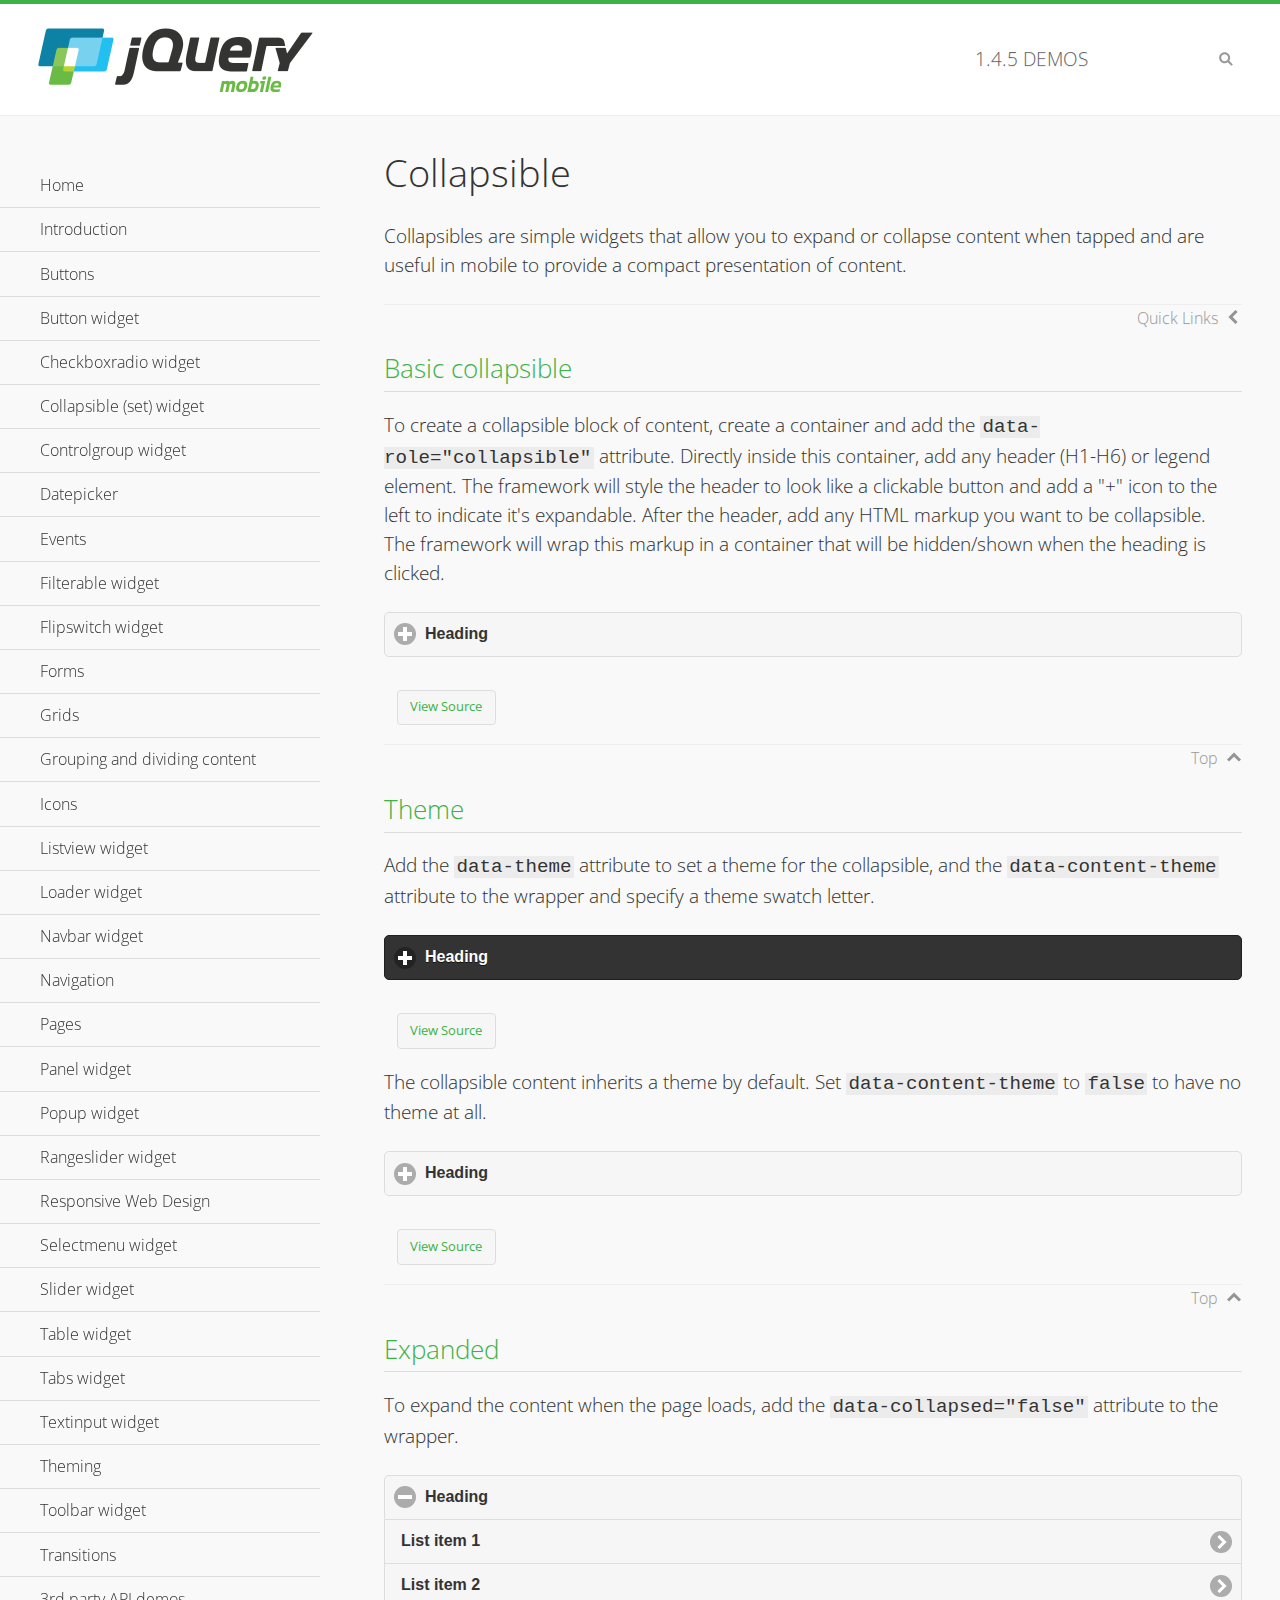
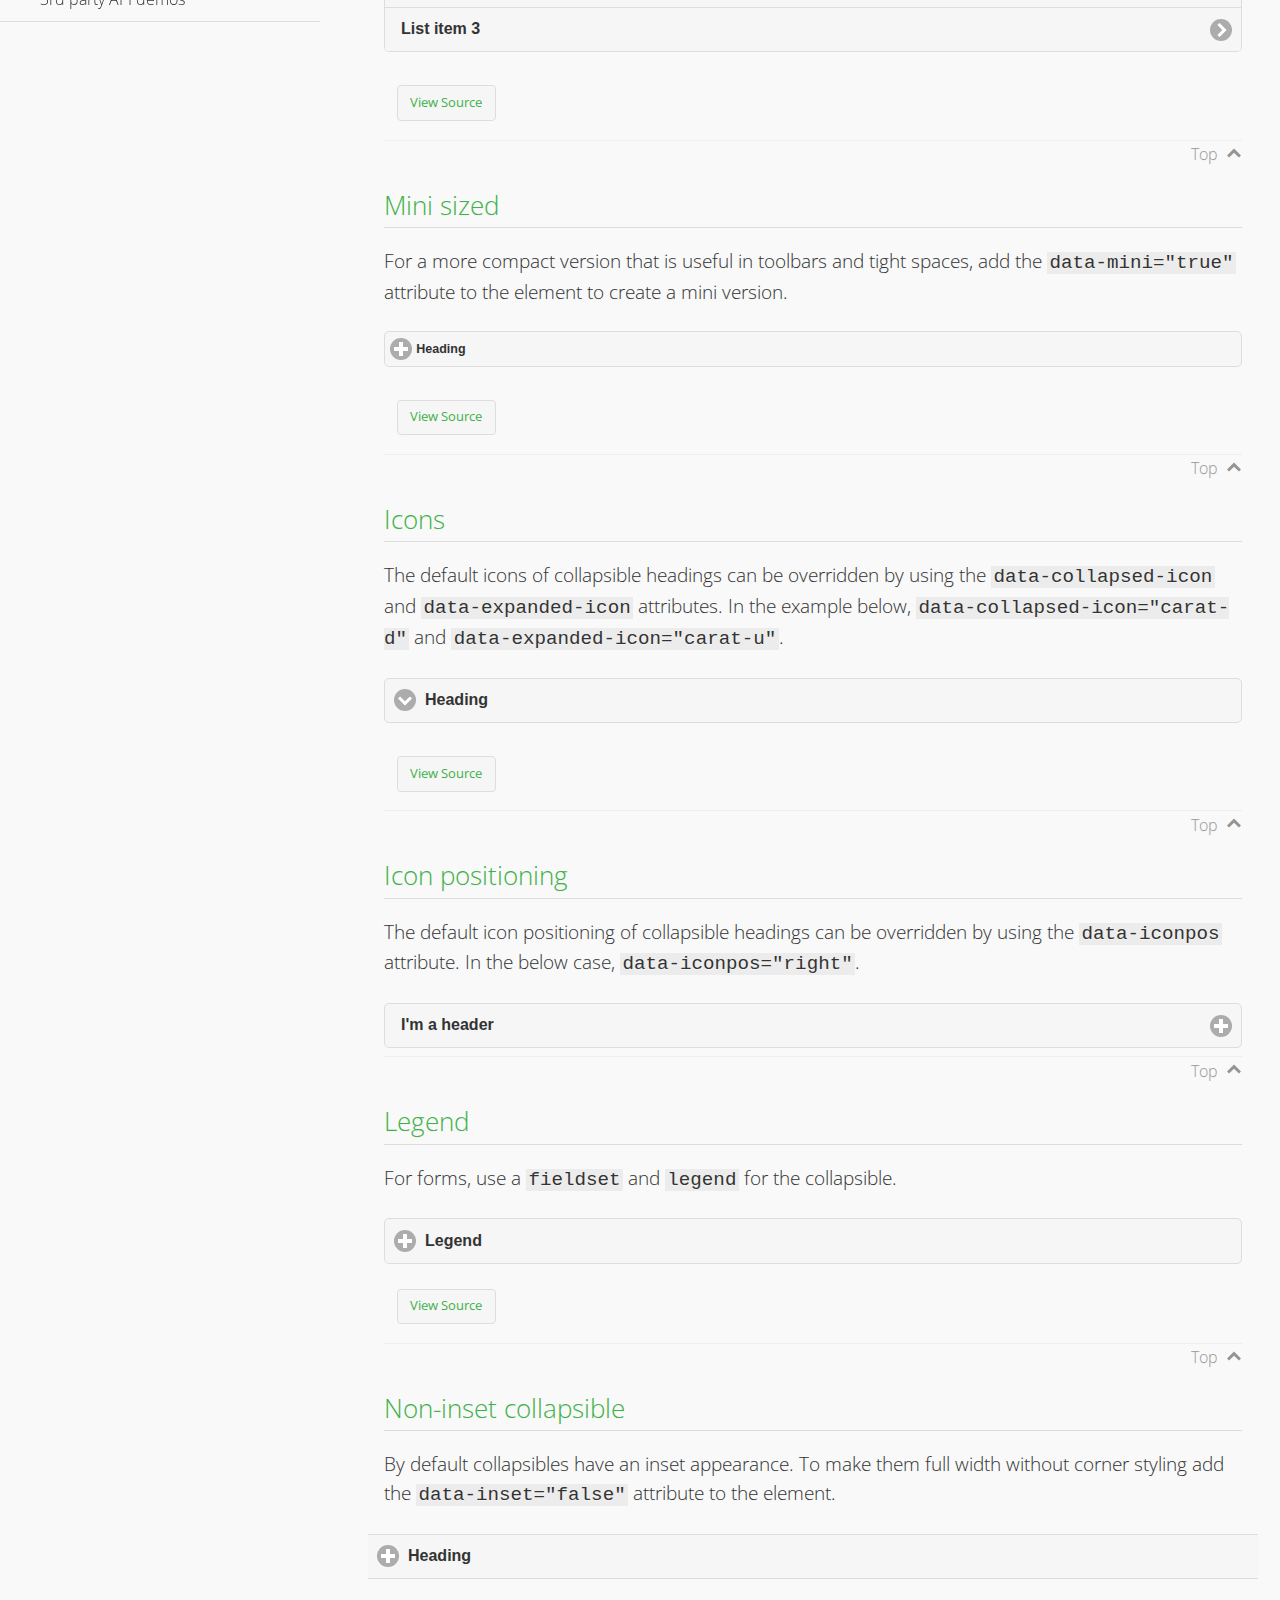
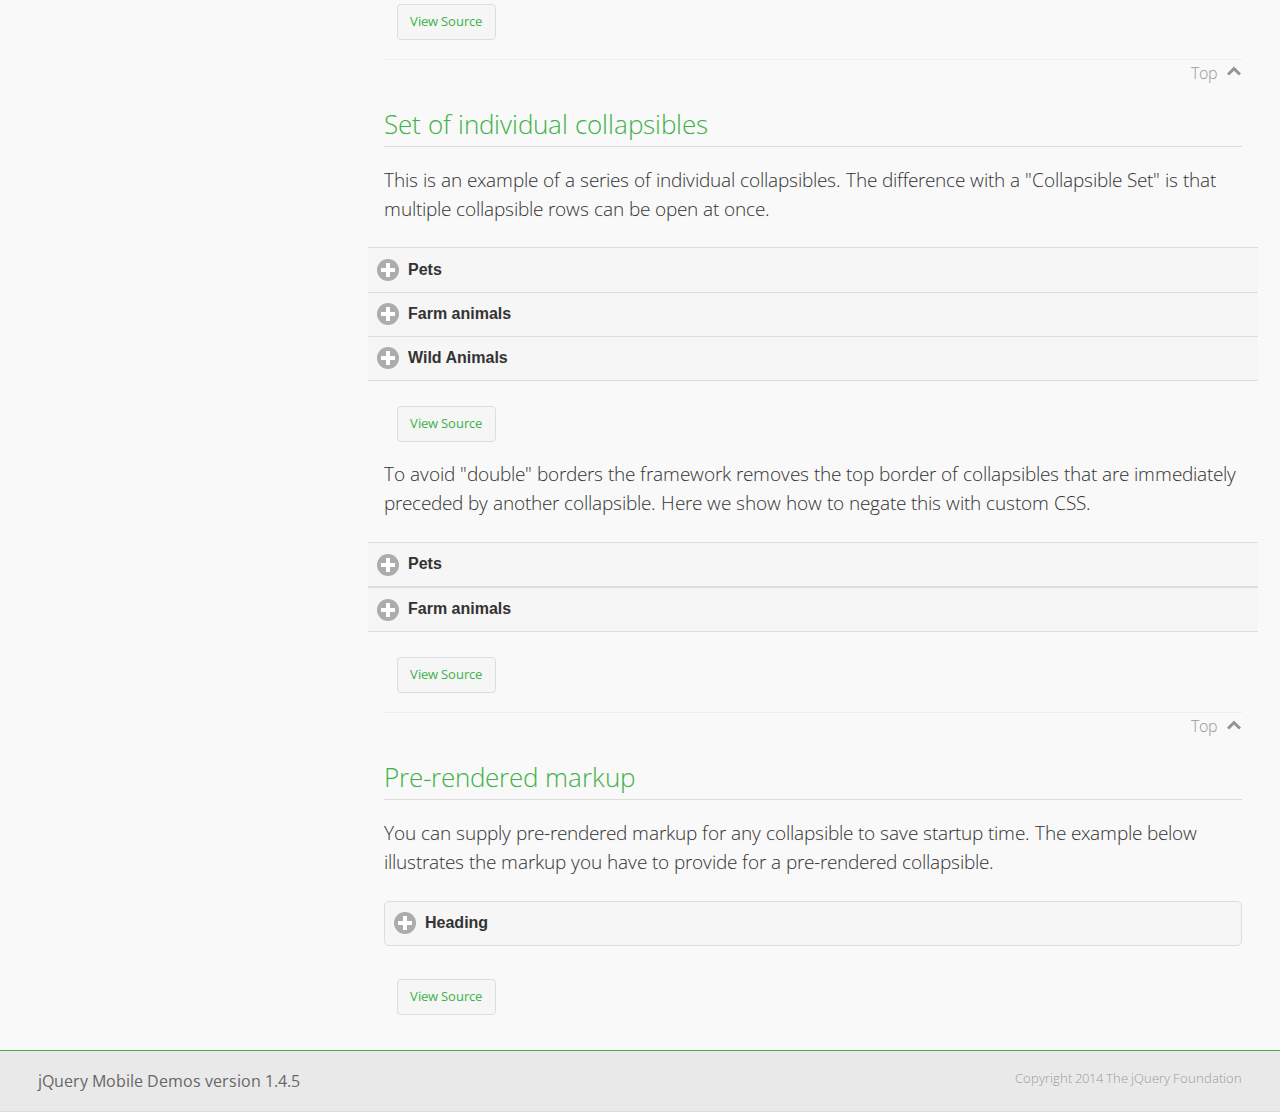
<file: jquery/demos/collapsible/index.html>
<!DOCTYPE html>
<html>
<head>
	<meta charset="utf-8">
	<meta name="viewport" content="width=device-width, initial-scale=1">
	<title>Collapsible - jQuery Mobile Demos</title>
    <link rel="stylesheet" href="../css/themes/default/jquery.mobile-1.4.5.min.css">
    <link rel="stylesheet" href="../_assets/css/jqm-demos.css">
    <link rel="shortcut icon" href="../favicon.ico">
    <link rel="stylesheet" href="http://fonts.googleapis.com/css?family=Open+Sans:300,400,700">
    <script src="../js/jquery.js"></script>
    <script src="../_assets/js/index.js"></script>
    <script src="../js/jquery.mobile-1.4.5.min.js"></script>
    <style id="negateDoubleBorder">
        #demo-borders .ui-collapsible-heading .ui-btn { border-top-width: 1px !important; }
    </style>
</head>
<body>
<div data-role="page" class="jqm-demos" data-quicklinks="true">

    <div data-role="header" class="jqm-header">
		<h2><a href="../" title="jQuery Mobile Demos home"><img src="../_assets/img/jquery-logo.png" alt="jQuery Mobile"></a></h2>
		<p><span class="jqm-version"></span> Demos</p>
        <a href="#" class="jqm-navmenu-link ui-btn ui-btn-icon-notext ui-corner-all ui-icon-bars ui-nodisc-icon ui-alt-icon ui-btn-left">Menu</a>
        <a href="#" class="jqm-search-link ui-btn ui-btn-icon-notext ui-corner-all ui-icon-search ui-nodisc-icon ui-alt-icon ui-btn-right">Search</a>
    </div><!-- /header -->

    <div role="main" class="ui-content jqm-content">

        <h1>Collapsible</h1>

        <p>Collapsibles are simple widgets that allow you to expand or collapse content when tapped and are useful in mobile to provide a compact presentation of content.</p>

        <h2>Basic collapsible</h2>

        <p>To create a collapsible block of content, create a container and add the <code> data-role="collapsible"</code> attribute. Directly inside this container, add any header (H1-H6) or legend element. The framework will style the header to look like a clickable button and add a "+" icon to the left to indicate it's expandable. After the header, add any HTML markup you want to be collapsible. The framework will wrap this markup in a container that will be hidden/shown when the heading is clicked.</p>

        <div data-demo-html="true">
            <div data-role="collapsible">
                <h4>Heading</h4>
                <p>I'm the collapsible content. By default I'm closed, but you can click the header to open me.</p>
            </div>
        </div><!--/demo-html -->

        <h2>Theme</h2>

        <p>Add the <code>data-theme</code> attribute to set a theme for the collapsible, and the <code>data-content-theme</code> attribute to the wrapper and specify a theme swatch letter.</p>

        <div data-demo-html="true">
            <div data-role="collapsible" data-theme="b" data-content-theme="b">
                <h4>Heading</h4>
                <p>I'm the collapsible content with a themed content block set to "b".</p>
            </div>
        </div><!--/demo-html -->

        <p>The collapsible content inherits a theme by default. Set <code>data-content-theme</code> to <code>false</code> to have no theme at all.</p>

        <div data-demo-html="true">
            <div data-role="collapsible" data-content-theme="false">
                <h4>Heading</h4>
                <p>I'm the collapsible content without a theme.</p>
            </div>
        </div><!--/demo-html -->

        <h2>Expanded</h2>

        <p>To expand the content when the page loads, add the <code>data-collapsed="false"</code> attribute to the wrapper.</p>

        <div data-demo-html="true">
            <div data-role="collapsible" data-collapsed="false">
                <h4>Heading</h4>
                <ul data-role="listview">
                    <li><a href="#">List item 1</a></li>
                    <li><a href="#">List item 2</a></li>
                    <li><a href="#">List item 3</a></li>
                </ul>
            </div>
        </div><!--/demo-html -->

        <h2>Mini sized</h2>

        <p>For a more compact version that is useful in toolbars and tight spaces, add the <code>data-mini="true"</code> attribute to the element to create a mini version. </p>

        <div data-demo-html="true">
            <div data-role="collapsible" data-mini="true">
                <h4>Heading</h4>
                <ul data-role="listview">
                    <li><a href="#">List item 1</a></li>
                    <li><a href="#">List item 2</a></li>
                    <li><a href="#">List item 3</a></li>
                </ul>
            </div>
        </div><!--/demo-html -->

            <h2>Icons</h2>

            <p>The default icons of collapsible headings can be overridden by using the <code>data-collapsed-icon</code> and <code>data-expanded-icon</code> attributes. In the example below, <code>data-collapsed-icon="carat-d"</code> and <code>data-expanded-icon="carat-u"</code>.</p>

            <div data-demo-html="true">
                <div data-role="collapsible" data-collapsed-icon="carat-d" data-expanded-icon="carat-u">
                    <h4>Heading</h4>
                    <ul data-role="listview" data-inset="false">
                        <li>Read-only list item 1</li>
                        <li>Read-only list item 2</li>
                        <li>Read-only list item 3</li>
                    </ul>
                </div>
            </div><!--/demo-html -->

            <h2>Icon positioning</h2>

            <p>The default icon positioning of collapsible headings can be overridden by using the <code>data-iconpos</code> attribute. In the below case, <code>data-iconpos="right"</code>.</p>

            <div data-role="collapsible" data-iconpos="right">
                <h3>I'm a header</h3>
                <p><code>data-iconpos="right"</code></p>
            </div>

        <h2>Legend</h2>

        <p>For forms, use a <code>fieldset</code> and <code>legend</code> for the collapsible.</p>
        <div data-demo-html="true">
            <form>
                <fieldset data-role="collapsible">
                    <legend>Legend</legend>

                    <label for="textinput-f">Text Input:</label>
                    <input type="text" name="textinput-f" id="textinput-f" placeholder="Text input" value="">

                    <div data-role="controlgroup">
                        <input type="checkbox" name="checkbox-1-a" id="checkbox-1-a">
                        <label for="checkbox-1-a">One</label>
                        <input type="checkbox" name="checkbox-2-a" id="checkbox-2-a">
                        <label for="checkbox-2-a">Two</label>
                        <input type="checkbox" name="checkbox-3-a" id="checkbox-3-a">
                        <label for="checkbox-3-a">Three</label>
                    </div>
                </fieldset>
            </form>
        </div><!--/demo-html -->

        <h2>Non-inset collapsible</h2>

        <p>By default collapsibles have an inset appearance. To make them full width without corner styling add the <code>data-inset="false"</code> attribute to the element.</p>

        <div data-demo-html="true">
            <div data-role="collapsible" data-inset="false">
                <h4>Heading</h4>
                <p>I'm the collapsible content. By default I'm closed, but you can click the header to open me.</p>
            </div>
        </div><!--/demo-html -->

        <h2>Set of individual collapsibles</h2>

        <p>This is an example of a series of individual collapsibles. The difference with a "Collapsible Set" is that multiple collapsible rows can be open at once.</p>

        <div data-demo-html="true">
            <div data-role="collapsible" data-inset="false">
                <h3>Pets</h3>
                <ul data-role="listview">
                    <li><a href="#">Canary</a></li>
                    <li><a href="#">Cat</a></li>
                    <li><a href="#">Dog</a></li>
                    <li><a href="#">Gerbil</a></li>
                    <li><a href="#">Iguana</a></li>
                    <li><a href="#">Mouse</a></li>
                </ul>
            </div><!-- /collapsible -->
            <div data-role="collapsible" data-inset="false">
                <h3>Farm animals</h3>
                <ul data-role="listview">
                    <li><a href="#">Chicken</a></li>
                    <li><a href="#">Cow</a></li>
                    <li><a href="#">Duck</a></li>
                    <li><a href="#">Horse</a></li>
                    <li><a href="#">Pig</a></li>
                    <li><a href="#">Sheep</a></li>
                </ul>
            </div><!-- /collapsible -->
            <div data-role="collapsible" data-inset="false">
                <h3>Wild Animals</h3>
                <ul data-role="listview">
                    <li><a href="#">Aardvark</a></li>
                    <li><a href="#">Alligator</a></li>
                    <li><a href="#">Ant</a></li>
                    <li><a href="#">Bear</a></li>
                    <li><a href="#">Beaver</a></li>
                    <li><a href="#">Cougar</a></li>
                    <li><a href="#">Dingo</a></li>
                </ul>
            </div><!-- /collapsible -->
        </div><!--/demo-html -->

        <p>To avoid "double" borders the framework removes the top border of collapsibles that are immediately preceded by another collapsible. Here we show how to negate this with custom CSS.</p>

        <div data-demo-html="true" data-demo-css="#negateDoubleBorder">
            <div id="demo-borders">
                <div data-role="collapsible" data-inset="false">
                    <h3>Pets</h3>
                    <ul data-role="listview">
                        <li><a href="#">Canary</a></li>
                        <li><a href="#">Cat</a></li>
                        <li><a href="#">Dog</a></li>
                        <li><a href="#">Gerbil</a></li>
                        <li><a href="#">Iguana</a></li>
                        <li><a href="#">Mouse</a></li>
                    </ul>
                </div><!-- /collapsible -->
                <div data-role="collapsible" data-inset="false">
                    <h3>Farm animals</h3>
                    <ul data-role="listview">
                        <li><a href="#">Chicken</a></li>
                        <li><a href="#">Cow</a></li>
                        <li><a href="#">Duck</a></li>
                        <li><a href="#">Horse</a></li>
                        <li><a href="#">Pig</a></li>
                        <li><a href="#">Sheep</a></li>
                    </ul>
                </div><!-- /collapsible -->
            </div>
        </div><!--/demo-html -->

			<h2>Pre-rendered markup</h2>
			<p>You can supply pre-rendered markup for any collapsible to save startup time. The example below illustrates the markup you have to provide for a pre-rendered collapsible.</p>
				<div data-demo-html="true">
					<div data-role="collapsible" data-enhanced="true" class="ui-collapsible ui-collapsible-inset ui-corner-all ui-collapsible-collapsed">
						<h4 class="ui-collapsible-heading ui-collapsible-heading-collapsed">
							<a href="#" class="ui-collapsible-heading-toggle ui-btn ui-btn-icon-left ui-icon-plus">
							Heading
							<div class="ui-collapsible-heading-status"> click to expand contents</div>
							</a>
						</h4>
						<div class="ui-collapsible-content ui-collapsible-content-collapsed" aria-hidden="true">
						<p>I'm the collapsible content. By default I'm closed, but you can click the header to open me.</p>
						</div>
					</div>
				</div>

	</div><!-- /content -->
	    <div data-role="panel" class="jqm-navmenu-panel" data-position="left" data-display="overlay" data-theme="a">
	    	<ul class="jqm-list ui-alt-icon ui-nodisc-icon">
<li data-filtertext="demos homepage" data-icon="home"><a href=".././">Home</a></li>
<li data-filtertext="introduction overview getting started"><a href="../intro/" data-ajax="false">Introduction</a></li>
<li data-filtertext="buttons button markup buttonmarkup method anchor link button element"><a href="../button-markup/" data-ajax="false">Buttons</a></li>
<li data-filtertext="form button widget input button submit reset"><a href="../button/" data-ajax="false">Button widget</a></li>
<li data-role="collapsible" data-enhanced="true" data-collapsed-icon="carat-d" data-expanded-icon="carat-u" data-iconpos="right" data-inset="false" class="ui-collapsible ui-collapsible-themed-content ui-collapsible-collapsed">
	<h3 class="ui-collapsible-heading ui-collapsible-heading-collapsed">
		<a href="#" class="ui-collapsible-heading-toggle ui-btn ui-btn-icon-right ui-btn-inherit ui-icon-carat-d">
		    Checkboxradio widget<span class="ui-collapsible-heading-status"> click to expand contents</span>
		</a>
	</h3>
	<div class="ui-collapsible-content ui-body-inherit ui-collapsible-content-collapsed" aria-hidden="true">
		<ul>
			<li data-filtertext="form checkboxradio widget checkbox input checkboxes controlgroups"><a href="../checkboxradio-checkbox/" data-ajax="false">Checkboxes</a></li>
			<li data-filtertext="form checkboxradio widget radio input radio buttons controlgroups"><a href="../checkboxradio-radio/" data-ajax="false">Radio buttons</a></li>
		</ul>
	</div>
</li>
<li data-role="collapsible" data-enhanced="true" data-collapsed-icon="carat-d" data-expanded-icon="carat-u" data-iconpos="right" data-inset="false" class="ui-collapsible ui-collapsible-themed-content ui-collapsible-collapsed">
	<h3 class="ui-collapsible-heading ui-collapsible-heading-collapsed">
		<a href="#" class="ui-collapsible-heading-toggle ui-btn ui-btn-icon-right ui-btn-inherit ui-icon-carat-d">
			Collapsible (set) widget<span class="ui-collapsible-heading-status"> click to expand contents</span>
		</a>
	</h3>
	<div class="ui-collapsible-content ui-body-inherit ui-collapsible-content-collapsed" aria-hidden="true">
		<ul>
			<li data-filtertext="collapsibles content formatting"><a href="../collapsible/" data-ajax="false">Collapsible</a></li>
			<li data-filtertext="dynamic collapsible set accordion append expand"><a href="../collapsible-dynamic/" data-ajax="false">Dynamic collapsibles</a></li>
			<li data-filtertext="accordions collapsible set widget content formatting grouped collapsibles"><a href="../collapsibleset/" data-ajax="false">Collapsible set</a></li>
		</ul>
	</div>
</li>
<li data-role="collapsible" data-enhanced="true" data-collapsed-icon="carat-d" data-expanded-icon="carat-u" data-iconpos="right" data-inset="false" class="ui-collapsible ui-collapsible-themed-content ui-collapsible-collapsed">
	<h3 class="ui-collapsible-heading ui-collapsible-heading-collapsed">
		<a href="#" class="ui-collapsible-heading-toggle ui-btn ui-btn-icon-right ui-btn-inherit ui-icon-carat-d">
			Controlgroup widget<span class="ui-collapsible-heading-status"> click to expand contents</span>
		</a>
	</h3>
	<div class="ui-collapsible-content ui-body-inherit ui-collapsible-content-collapsed" aria-hidden="true">
		<ul>
			<li data-filtertext="controlgroups selectmenu checkboxradio input grouped buttons horizontal vertical"><a href="../controlgroup/" data-ajax="false">Controlgroup</a></li>
			<li data-filtertext="dynamic controlgroup dynamically add buttons"><a href="../controlgroup-dynamic/" data-ajax="false">Dynamic controlgroups</a></li>
		</ul>
	</div>
</li>
<li data-filtertext="form datepicker widget date input"><a href="../datepicker/" data-ajax="false">Datepicker</a></li>
<li data-role="collapsible" data-enhanced="true" data-collapsed-icon="carat-d" data-expanded-icon="carat-u" data-iconpos="right" data-inset="false" class="ui-collapsible ui-collapsible-themed-content ui-collapsible-collapsed">
	<h3 class="ui-collapsible-heading ui-collapsible-heading-collapsed">
		<a href="#" class="ui-collapsible-heading-toggle ui-btn ui-btn-icon-right ui-btn-inherit ui-icon-carat-d">
			Events<span class="ui-collapsible-heading-status"> click to expand contents</span>
		</a>
	</h3>
	<div class="ui-collapsible-content ui-body-inherit ui-collapsible-content-collapsed" aria-hidden="true">
		<ul>
			<li data-filtertext="swipe to delete list items listviews swipe events"><a href="../swipe-list/" data-ajax="false">Swipe list items</a></li>
			<li data-filtertext="swipe to navigate swipe page navigation swipe events"><a href="../swipe-page/" data-ajax="false">Swipe page navigation</a></li>
		</ul>
	</div>
</li>
<li data-filtertext="filterable filter elements sorting searching listview table"><a href="../filterable/" data-ajax="false">Filterable widget</a></li>
<li data-filtertext="form flipswitch widget flip toggle switch binary select checkbox input"><a href="../flipswitch/" data-ajax="false">Flipswitch widget</a></li>
<li data-role="collapsible" data-enhanced="true" data-collapsed-icon="carat-d" data-expanded-icon="carat-u" data-iconpos="right" data-inset="false" class="ui-collapsible ui-collapsible-themed-content ui-collapsible-collapsed">
	<h3 class="ui-collapsible-heading ui-collapsible-heading-collapsed">
		<a href="#" class="ui-collapsible-heading-toggle ui-btn ui-btn-icon-right ui-btn-inherit ui-icon-carat-d">
			Forms<span class="ui-collapsible-heading-status"> click to expand contents</span>
		</a>
	</h3>
	<div class="ui-collapsible-content ui-body-inherit ui-collapsible-content-collapsed" aria-hidden="true">
		<ul>
			<li data-filtertext="forms text checkbox radio range button submit reset inputs selects textarea slider flipswitch label form elements"><a href="../forms/" data-ajax="false">Forms</a></li>
			<li data-filtertext="form hide labels hidden accessible ui-hidden-accessible forms"><a href="../forms-label-hidden-accessible/" data-ajax="false">Hide labels</a></li>
			<li data-filtertext="form field containers fieldcontain ui-field-contain forms"><a href="../forms-field-contain/" data-ajax="false">Field containers</a></li>
			<li data-filtertext="forms disabled form elements"><a href="../forms-disabled/" data-ajax="false">Forms disabled</a></li>
			<li data-filtertext="forms gallery examples overview forms text checkbox radio range button submit reset inputs selects textarea slider flipswitch label form elements"><a href="../forms-gallery/" data-ajax="false">Forms gallery</a></li>
		</ul>
	</div>
</li>
<li data-role="collapsible" data-enhanced="true" data-collapsed-icon="carat-d" data-expanded-icon="carat-u" data-iconpos="right" data-inset="false" class="ui-collapsible ui-collapsible-themed-content ui-collapsible-collapsed">
	<h3 class="ui-collapsible-heading ui-collapsible-heading-collapsed">
		<a href="#" class="ui-collapsible-heading-toggle ui-btn ui-btn-icon-right ui-btn-inherit ui-icon-carat-d">
			Grids<span class="ui-collapsible-heading-status"> click to expand contents</span>
		</a>
	</h3>
	<div class="ui-collapsible-content ui-body-inherit ui-collapsible-content-collapsed" aria-hidden="true">
		<ul>
			<li data-filtertext="grids columns blocks content formatting rwd responsive css framework"><a href="../grids/" data-ajax="false">Grids</a></li>
			<li data-filtertext="buttons in grids css framework"><a href="../grids-buttons/" data-ajax="false">Buttons in grids</a></li>
			<li data-filtertext="custom responsive grids rwd css framework"><a href="../grids-custom-responsive/" data-ajax="false">Custom responsive grids</a></li>
		</ul>
	</div>
</li>
<li data-filtertext="blocks content formatting sections heading"><a href="../body-bar-classes/" data-ajax="false">Grouping and dividing content</a></li>
<li data-role="collapsible" data-enhanced="true" data-collapsed-icon="carat-d" data-expanded-icon="carat-u" data-iconpos="right" data-inset="false" class="ui-collapsible ui-collapsible-themed-content ui-collapsible-collapsed">
	<h3 class="ui-collapsible-heading ui-collapsible-heading-collapsed">
		<a href="#" class="ui-collapsible-heading-toggle ui-btn ui-btn-icon-right ui-btn-inherit ui-icon-carat-d">
			Icons<span class="ui-collapsible-heading-status"> click to expand contents</span>
		</a>
	</h3>
	<div class="ui-collapsible-content ui-body-inherit ui-collapsible-content-collapsed" aria-hidden="true">
		<ul>
			<li data-filtertext="button icons svg disc alt custom icon position"><a href="../icons/" data-ajax="false">Icons</a></li>
			<li data-filtertext=""><a href="../icons-grunticon/" data-ajax="false">Grunticon loader</a></li>
		</ul>
	</div>
</li>
<li data-role="collapsible" data-enhanced="true" data-collapsed-icon="carat-d" data-expanded-icon="carat-u" data-iconpos="right" data-inset="false" class="ui-collapsible ui-collapsible-themed-content ui-collapsible-collapsed">
	<h3 class="ui-collapsible-heading ui-collapsible-heading-collapsed">
		<a href="#" class="ui-collapsible-heading-toggle ui-btn ui-btn-icon-right ui-btn-inherit ui-icon-carat-d">
			Listview widget<span class="ui-collapsible-heading-status"> click to expand contents</span>
		</a>
	</h3>
	<div class="ui-collapsible-content ui-body-inherit ui-collapsible-content-collapsed" aria-hidden="true">
		<ul>
			<li data-filtertext="listview widget thumbnails icons nested split button collapsible ul ol"><a href="../listview/" data-ajax="false">Listview</a></li>
			<li data-filtertext="autocomplete filterable reveal listview filtertextbeforefilter placeholder"><a href="../listview-autocomplete/" data-ajax="false">Listview autocomplete</a></li>
			<li data-filtertext="autocomplete filterable reveal listview remote data filtertextbeforefilter placeholder"><a href="../listview-autocomplete-remote/" data-ajax="false">Listview autocomplete remote data</a></li>
			<li data-filtertext="autodividers anchor jump scroll linkbars listview lists ul ol"><a href="../listview-autodividers-linkbar/" data-ajax="false">Listview autodividers linkbar</a></li>
			<li data-filtertext="listview autodividers selector autodividersselector lists ul ol"><a href="../listview-autodividers-selector/" data-ajax="false">Listview autodividers selector</a></li>
			<li data-filtertext="listview nested list items"><a href="../listview-nested-lists/" data-ajax="false">Nested Listviews</a></li>
			<li data-filtertext="listview collapsible list items flat"><a href="../listview-collapsible-item-flat/" data-ajax="false">Listview collapsible list items (flat)</a></li>
			<li data-filtertext="listview collapsible list indented"><a href="../listview-collapsible-item-indented/" data-ajax="false">Listview collapsible list items (indented)</a></li>
			<li data-filtertext="grid listview responsive grids responsive listviews lists ul"><a href="../listview-grid/" data-ajax="false">Listview responsive grid</a></li>
		</ul>
	</div>
</li>
<li data-filtertext="loader widget page loading navigation overlay spinner"><a href="../loader/" data-ajax="false">Loader widget</a></li>
<li data-filtertext="navbar widget navmenu toolbars header footer"><a href="../navbar/" data-ajax="false">Navbar widget</a></li>
<li data-role="collapsible" data-enhanced="true" data-collapsed-icon="carat-d" data-expanded-icon="carat-u" data-iconpos="right" data-inset="false" class="ui-collapsible ui-collapsible-themed-content ui-collapsible-collapsed">
	<h3 class="ui-collapsible-heading ui-collapsible-heading-collapsed">
		<a href="#" class="ui-collapsible-heading-toggle ui-btn ui-btn-icon-right ui-btn-inherit ui-icon-carat-d">
			Navigation<span class="ui-collapsible-heading-status"> click to expand contents</span>
		</a>
	</h3>
	<div class="ui-collapsible-content ui-body-inherit ui-collapsible-content-collapsed" aria-hidden="true">
		<ul>
			<li data-filtertext="ajax navigation navigate widget history event method"><a href="../navigation/" data-ajax="false">Navigation</a></li>
			<li data-filtertext="linking pages page links navigation ajax prefetch cache"><a href="../navigation-linking-pages/" data-ajax="false">Linking pages</a></li>
			<!-- <li data-filtertext="php redirect server redirection server-side navigation"><a href="../navigation-php-redirect/" data-ajax="false">PHP redirect demo</a></li>-->
			<li data-filtertext="navigation redirection hash query"><a href="../navigation-hash-processing/" data-ajax="false">Hash processing demo</a></li>
			<li data-filtertext="navigation redirection hash query"><a href="../page-events/" data-ajax="false">Page Navigation Events</a></li>
		</ul>
	</div>
</li>
<li data-role="collapsible" data-enhanced="true" data-collapsed-icon="carat-d" data-expanded-icon="carat-u" data-iconpos="right" data-inset="false" class="ui-collapsible ui-collapsible-themed-content ui-collapsible-collapsed">
	<h3 class="ui-collapsible-heading ui-collapsible-heading-collapsed">
		<a href="#" class="ui-collapsible-heading-toggle ui-btn ui-btn-icon-right ui-btn-inherit ui-icon-carat-d">
			Pages<span class="ui-collapsible-heading-status"> click to expand contents</span>
		</a>
	</h3>
	<div class="ui-collapsible-content ui-body-inherit ui-collapsible-content-collapsed" aria-hidden="true">
		<ul>
			<li data-filtertext="pages page widget ajax navigation"><a href="../pages/" data-ajax="false">Pages</a></li>
			<li data-filtertext="single page"><a href="../pages-single-page/" data-ajax="false">Single page</a></li>
			<li data-filtertext="multipage multi-page page"><a href="../pages-multi-page/" data-ajax="false">Multi-page template</a></li>
			<li data-filtertext="dialog page widget modal popup"><a href="../pages-dialog/" data-ajax="false">Dialog page</a></li>
		</ul>
	</div>
</li>
<li data-role="collapsible" data-enhanced="true" data-collapsed-icon="carat-d" data-expanded-icon="carat-u" data-iconpos="right" data-inset="false" class="ui-collapsible ui-collapsible-themed-content ui-collapsible-collapsed">
	<h3 class="ui-collapsible-heading ui-collapsible-heading-collapsed">
		<a href="#" class="ui-collapsible-heading-toggle ui-btn ui-btn-icon-right ui-btn-inherit ui-icon-carat-d">
			Panel widget<span class="ui-collapsible-heading-status"> click to expand contents</span>
		</a>
	</h3>
	<div class="ui-collapsible-content ui-body-inherit ui-collapsible-content-collapsed" aria-hidden="true">
		<ul>
			<li data-filtertext="panel widget sliding panels reveal push overlay responsive"><a href="../panel/" data-ajax="false">Panel</a></li>
			<li data-filtertext=""><a href="../panel-external/" data-ajax="false">External panels</a></li>
			<li data-filtertext="panel "><a href="../panel-fixed/" data-ajax="false">Fixed panels</a></li>
			<li data-filtertext="panel slide panels sliding panels shadow rwd responsive breakpoint"><a href="../panel-responsive/" data-ajax="false">Panels responsive</a></li>
			<li data-filtertext="panel custom style custom panel width reveal shadow listview panel styling page background wrapper"><a href="../panel-styling/" data-ajax="false">Custom panel style</a></li>
			<li data-filtertext="panel open on swipe"><a href="../panel-swipe-open/" data-ajax="false">Panel open on swipe</a></li>
			<li data-filtertext="panels outside page internal external toolbars"><a href="../panel-external-internal/" data-ajax="false">Panel external and internal</a></li>
		</ul>
	</div>
</li>
<li data-role="collapsible" data-enhanced="true" data-collapsed-icon="carat-d" data-expanded-icon="carat-u" data-iconpos="right" data-inset="false" class="ui-collapsible ui-collapsible-themed-content ui-collapsible-collapsed">
	<h3 class="ui-collapsible-heading ui-collapsible-heading-collapsed">
		<a href="#" class="ui-collapsible-heading-toggle ui-btn ui-btn-icon-right ui-btn-inherit ui-icon-carat-d">
			Popup widget<span class="ui-collapsible-heading-status"> click to expand contents</span>
		</a>
	</h3>
	<div class="ui-collapsible-content ui-body-inherit ui-collapsible-content-collapsed" aria-hidden="true">
		<ul>
			<li data-filtertext="popup widget popups dialog modal transition tooltip lightbox form overlay screen flip pop fade transition"><a href="../popup/" data-ajax="false">Popup</a></li>
			<li data-filtertext="popup alignment position"><a href="../popup-alignment/" data-ajax="false">Popup alignment</a></li>
			<li data-filtertext="popup arrow size popups popover"><a href="../popup-arrow-size/" data-ajax="false">Popup arrow size</a></li>
			<li data-filtertext="dynamic popups popup images lightbox"><a href="../popup-dynamic/" data-ajax="false">Dynamic popups</a></li>
			<li data-filtertext="popups with iframes scaling"><a href="../popup-iframe/" data-ajax="false">Popups with iframes</a></li>
			<li data-filtertext="popup image scaling"><a href="../popup-image-scaling/" data-ajax="false">Popup image scaling</a></li>
			<li data-filtertext="external popup outside multi-page"><a href="../popup-outside-multipage/" data-ajax="false">Popup outside multi-page</a></li>
		</ul>
	</div>
</li>
<li data-filtertext="form rangeslider widget dual sliders dual handle sliders range input"><a href="../rangeslider/" data-ajax="false">Rangeslider widget</a></li>
<li data-filtertext="responsive web design rwd adaptive progressive enhancement PE accessible mobile breakpoints media query media queries"><a href="../rwd/" data-ajax="false">Responsive Web Design</a></li>
<li data-role="collapsible" data-enhanced="true" data-collapsed-icon="carat-d" data-expanded-icon="carat-u" data-iconpos="right" data-inset="false" class="ui-collapsible ui-collapsible-themed-content ui-collapsible-collapsed">
	<h3 class="ui-collapsible-heading ui-collapsible-heading-collapsed">
		<a href="#" class="ui-collapsible-heading-toggle ui-btn ui-btn-icon-right ui-btn-inherit ui-icon-carat-d">
			Selectmenu widget<span class="ui-collapsible-heading-status"> click to expand contents</span>
		</a>
	</h3>
	<div class="ui-collapsible-content ui-body-inherit ui-collapsible-content-collapsed" aria-hidden="true">
		<ul>
			<li data-filtertext="form selectmenu widget select input custom select menu selects"><a href="../selectmenu/" data-ajax="false">Selectmenu</a></li>
			<li data-filtertext="form custom select menu selectmenu widget custom menu option optgroup multiple selects"><a href="../selectmenu-custom/" data-ajax="false">Custom select menu</a></li>
			<li data-filtertext="filterable select filter popup dialog"><a href="../selectmenu-custom-filter/" data-ajax="false">Custom select menu with filter</a></li>
		</ul>
	</div>
</li>
<li data-role="collapsible" data-enhanced="true" data-collapsed-icon="carat-d" data-expanded-icon="carat-u" data-iconpos="right" data-inset="false" class="ui-collapsible ui-collapsible-themed-content ui-collapsible-collapsed">
	<h3 class="ui-collapsible-heading ui-collapsible-heading-collapsed">
		<a href="#" class="ui-collapsible-heading-toggle ui-btn ui-btn-icon-right ui-btn-inherit ui-icon-carat-d">
			Slider widget<span class="ui-collapsible-heading-status"> click to expand contents</span>
		</a>
	</h3>
	<div class="ui-collapsible-content ui-body-inherit ui-collapsible-content-collapsed" aria-hidden="true">
		<ul>
			<li data-filtertext="form slider widget range input single sliders"><a href="../slider/" data-ajax="false">Slider</a></li>
			<li data-filtertext="form slider widget flipswitch slider binary select flip toggle switch"><a href="../slider-flipswitch/" data-ajax="false">Slider flip toggle switch</a></li>
			<li data-filtertext="form slider tooltip handle value input range sliders"><a href="../slider-tooltip/" data-ajax="false">Slider tooltip</a></li>
		</ul>
	</div>
</li>
<li data-role="collapsible" data-enhanced="true" data-collapsed-icon="carat-d" data-expanded-icon="carat-u" data-iconpos="right" data-inset="false" class="ui-collapsible ui-collapsible-themed-content ui-collapsible-collapsed">
	<h3 class="ui-collapsible-heading ui-collapsible-heading-collapsed">
		<a href="#" class="ui-collapsible-heading-toggle ui-btn ui-btn-icon-right ui-btn-inherit ui-icon-carat-d">
			Table widget<span class="ui-collapsible-heading-status"> click to expand contents</span>
		</a>
	</h3>
	<div class="ui-collapsible-content ui-body-inherit ui-collapsible-content-collapsed" aria-hidden="true">
		<ul>
			<li data-filtertext="table widget reflow column toggle th td responsive tables rwd hide show tabular"><a href="../table-column-toggle/" data-ajax="false">Table Column Toggle</a></li>
			<li data-filtertext="table column toggle phone comparison demo"><a href="../table-column-toggle-example/" data-ajax="false">Table Column Toggle demo</a></li>
			<li data-filtertext="responsive tables table column toggle heading groups rwd breakpoint"><a href="../table-column-toggle-heading-groups/" data-ajax="false">Table Column Toggle heading groups</a></li>
			<li data-filtertext="responsive tables table column toggle hide rwd breakpoint customization options"><a href="../table-column-toggle-options/" data-ajax="false">Table Column Toggle options</a></li>
			<li data-filtertext="table reflow th td responsive rwd columns tabular"><a href="../table-reflow/" data-ajax="false">Table Reflow</a></li>
			<li data-filtertext="responsive tables table reflow heading groups rwd breakpoint"><a href="../table-reflow-heading-groups/" data-ajax="false">Table Reflow heading groups</a></li>
			<li data-filtertext="responsive tables table reflow stripes strokes table style"><a href="../table-reflow-stripes-strokes/" data-ajax="false">Table Reflow stripes and strokes</a></li>
			<li data-filtertext="responsive tables table reflow stack custom styles"><a href="../table-reflow-styling/" data-ajax="false">Table Reflow custom styles</a></li>
		</ul>
	</div>
</li>
<li data-filtertext="ui tabs widget"><a href="../tabs/" data-ajax="false">Tabs widget</a></li>
<li data-filtertext="form textinput widget text input textarea number date time tel email file color password"><a href="../textinput/" data-ajax="false">Textinput widget</a></li>
<li data-role="collapsible" data-enhanced="true" data-collapsed-icon="carat-d" data-expanded-icon="carat-u" data-iconpos="right" data-inset="false" class="ui-collapsible ui-collapsible-themed-content ui-collapsible-collapsed">
	<h3 class="ui-collapsible-heading ui-collapsible-heading-collapsed">
		<a href="#" class="ui-collapsible-heading-toggle ui-btn ui-btn-icon-right ui-btn-inherit ui-icon-carat-d">
			Theming<span class="ui-collapsible-heading-status"> click to expand contents</span>
		</a>
	</h3>
	<div class="ui-collapsible-content ui-body-inherit ui-collapsible-content-collapsed" aria-hidden="true">
		<ul>
			<li data-filtertext="default theme swatches theming style css"><a href="../theme-default/" data-ajax="false">Default theme</a></li>
			<li data-filtertext="classic theme old theme swatches theming style css"><a href="../theme-classic/" data-ajax="false">Classic theme</a></li>
		</ul>
	</div>
</li>
<li data-role="collapsible" data-enhanced="true" data-collapsed-icon="carat-d" data-expanded-icon="carat-u" data-iconpos="right" data-inset="false" class="ui-collapsible ui-collapsible-themed-content ui-collapsible-collapsed">
	<h3 class="ui-collapsible-heading ui-collapsible-heading-collapsed">
		<a href="#" class="ui-collapsible-heading-toggle ui-btn ui-btn-icon-right ui-btn-inherit ui-icon-carat-d">
			Toolbar widget<span class="ui-collapsible-heading-status"> click to expand contents</span>
		</a>
	</h3>
	<div class="ui-collapsible-content ui-body-inherit ui-collapsible-content-collapsed" aria-hidden="true">
		<ul>
			<li data-filtertext="toolbar widget header footer toolbars fixed fullscreen external sections"><a href="../toolbar/" data-ajax="false">Toolbar</a></li>
			<li data-filtertext="dynamic toolbars dynamically add toolbar header footer"><a href="../toolbar-dynamic/" data-ajax="false">Dynamic toolbars</a></li>
			<li data-filtertext="external toolbars header footer"><a href="../toolbar-external/" data-ajax="false">External toolbars</a></li>
			<li data-filtertext="fixed toolbars header footer"><a href="../toolbar-fixed/" data-ajax="false">Fixed toolbars</a></li>
			<li data-filtertext="fixed fullscreen toolbars header footer"><a href="../toolbar-fixed-fullscreen/" data-ajax="false">Fullscreen toolbars</a></li>
			<li data-filtertext="external fixed toolbars header footer"><a href="../toolbar-fixed-external/" data-ajax="false">Fixed external toolbars</a></li>
			<li data-filtertext="external persistent toolbars header footer navbar navmenu"><a href="../toolbar-fixed-persistent/" data-ajax="false">Persistent toolbars</a></li>
			<li data-filtertext="external ajax optimized toolbars persistent toolbars header footer navbar"><a href="../toolbar-fixed-persistent-optimized/" data-ajax="false">Ajax optimized toolbars</a></li>
			<li data-filtertext="form in toolbars header footer"><a href="../toolbar-fixed-forms/" data-ajax="false">Form in toolbar</a></li>
		</ul>
	</div>
</li>
<li data-filtertext="page transitions animated pages popup navigation flip slide fade pop"><a href="../transitions/" data-ajax="false">Transitions</a></li>
<li data-role="collapsible" data-enhanced="true" data-collapsed-icon="carat-d" data-expanded-icon="carat-u" data-iconpos="right" data-inset="false" class="ui-collapsible ui-collapsible-themed-content ui-collapsible-collapsed">
	<h3 class="ui-collapsible-heading ui-collapsible-heading-collapsed">
		<a href="#" class="ui-collapsible-heading-toggle ui-btn ui-btn-icon-right ui-btn-inherit ui-icon-carat-d">
			3rd party API demos<span class="ui-collapsible-heading-status"> click to expand contents</span>
		</a>
	</h3>
	<div class="ui-collapsible-content ui-body-inherit ui-collapsible-content-collapsed" aria-hidden="true">
		<ul>
			<li data-filtertext="backbone requirejs navigation router"><a href="../backbone-requirejs/" data-ajax="false">Backbone RequireJS</a></li>
			<li data-filtertext="google maps geolocation demo"><a href="../map-geolocation/" data-ajax="false">Google Maps geolocation</a></li>
			<li data-filtertext="google maps hybrid"><a href="../map-list-toggle/" data-ajax="false">Google Maps list toggle</a></li>
		</ul>
	</div>
</li>



		     </ul>
		</div><!-- /panel -->


	<div data-role="footer" data-position="fixed" data-tap-toggle="false" class="jqm-footer">
		<p>jQuery Mobile Demos version <span class="jqm-version"></span></p>
		<p>Copyright 2014 The jQuery Foundation</p>
	</div><!-- /footer -->
	<!-- TODO: This should become an external panel so we can add input to markup (unique ID) -->
    <div data-role="panel" class="jqm-search-panel" data-position="right" data-display="overlay" data-theme="a">
		<div class="jqm-search">
			<ul class="jqm-list" data-filter-placeholder="Search demos..." data-filter-reveal="true">
<li data-filtertext="demos homepage" data-icon="home"><a href=".././">Home</a></li>
<li data-filtertext="introduction overview getting started"><a href="../intro/" data-ajax="false">Introduction</a></li>
<li data-filtertext="buttons button markup buttonmarkup method anchor link button element"><a href="../button-markup/" data-ajax="false">Buttons</a></li>
<li data-filtertext="form button widget input button submit reset"><a href="../button/" data-ajax="false">Button widget</a></li>
<li data-role="collapsible" data-enhanced="true" data-collapsed-icon="carat-d" data-expanded-icon="carat-u" data-iconpos="right" data-inset="false" class="ui-collapsible ui-collapsible-themed-content ui-collapsible-collapsed">
	<h3 class="ui-collapsible-heading ui-collapsible-heading-collapsed">
		<a href="#" class="ui-collapsible-heading-toggle ui-btn ui-btn-icon-right ui-btn-inherit ui-icon-carat-d">
		    Checkboxradio widget<span class="ui-collapsible-heading-status"> click to expand contents</span>
		</a>
	</h3>
	<div class="ui-collapsible-content ui-body-inherit ui-collapsible-content-collapsed" aria-hidden="true">
		<ul>
			<li data-filtertext="form checkboxradio widget checkbox input checkboxes controlgroups"><a href="../checkboxradio-checkbox/" data-ajax="false">Checkboxes</a></li>
			<li data-filtertext="form checkboxradio widget radio input radio buttons controlgroups"><a href="../checkboxradio-radio/" data-ajax="false">Radio buttons</a></li>
		</ul>
	</div>
</li>
<li data-role="collapsible" data-enhanced="true" data-collapsed-icon="carat-d" data-expanded-icon="carat-u" data-iconpos="right" data-inset="false" class="ui-collapsible ui-collapsible-themed-content ui-collapsible-collapsed">
	<h3 class="ui-collapsible-heading ui-collapsible-heading-collapsed">
		<a href="#" class="ui-collapsible-heading-toggle ui-btn ui-btn-icon-right ui-btn-inherit ui-icon-carat-d">
			Collapsible (set) widget<span class="ui-collapsible-heading-status"> click to expand contents</span>
		</a>
	</h3>
	<div class="ui-collapsible-content ui-body-inherit ui-collapsible-content-collapsed" aria-hidden="true">
		<ul>
			<li data-filtertext="collapsibles content formatting"><a href="../collapsible/" data-ajax="false">Collapsible</a></li>
			<li data-filtertext="dynamic collapsible set accordion append expand"><a href="../collapsible-dynamic/" data-ajax="false">Dynamic collapsibles</a></li>
			<li data-filtertext="accordions collapsible set widget content formatting grouped collapsibles"><a href="../collapsibleset/" data-ajax="false">Collapsible set</a></li>
		</ul>
	</div>
</li>
<li data-role="collapsible" data-enhanced="true" data-collapsed-icon="carat-d" data-expanded-icon="carat-u" data-iconpos="right" data-inset="false" class="ui-collapsible ui-collapsible-themed-content ui-collapsible-collapsed">
	<h3 class="ui-collapsible-heading ui-collapsible-heading-collapsed">
		<a href="#" class="ui-collapsible-heading-toggle ui-btn ui-btn-icon-right ui-btn-inherit ui-icon-carat-d">
			Controlgroup widget<span class="ui-collapsible-heading-status"> click to expand contents</span>
		</a>
	</h3>
	<div class="ui-collapsible-content ui-body-inherit ui-collapsible-content-collapsed" aria-hidden="true">
		<ul>
			<li data-filtertext="controlgroups selectmenu checkboxradio input grouped buttons horizontal vertical"><a href="../controlgroup/" data-ajax="false">Controlgroup</a></li>
			<li data-filtertext="dynamic controlgroup dynamically add buttons"><a href="../controlgroup-dynamic/" data-ajax="false">Dynamic controlgroups</a></li>
		</ul>
	</div>
</li>
<li data-filtertext="form datepicker widget date input"><a href="../datepicker/" data-ajax="false">Datepicker</a></li>
<li data-role="collapsible" data-enhanced="true" data-collapsed-icon="carat-d" data-expanded-icon="carat-u" data-iconpos="right" data-inset="false" class="ui-collapsible ui-collapsible-themed-content ui-collapsible-collapsed">
	<h3 class="ui-collapsible-heading ui-collapsible-heading-collapsed">
		<a href="#" class="ui-collapsible-heading-toggle ui-btn ui-btn-icon-right ui-btn-inherit ui-icon-carat-d">
			Events<span class="ui-collapsible-heading-status"> click to expand contents</span>
		</a>
	</h3>
	<div class="ui-collapsible-content ui-body-inherit ui-collapsible-content-collapsed" aria-hidden="true">
		<ul>
			<li data-filtertext="swipe to delete list items listviews swipe events"><a href="../swipe-list/" data-ajax="false">Swipe list items</a></li>
			<li data-filtertext="swipe to navigate swipe page navigation swipe events"><a href="../swipe-page/" data-ajax="false">Swipe page navigation</a></li>
		</ul>
	</div>
</li>
<li data-filtertext="filterable filter elements sorting searching listview table"><a href="../filterable/" data-ajax="false">Filterable widget</a></li>
<li data-filtertext="form flipswitch widget flip toggle switch binary select checkbox input"><a href="../flipswitch/" data-ajax="false">Flipswitch widget</a></li>
<li data-role="collapsible" data-enhanced="true" data-collapsed-icon="carat-d" data-expanded-icon="carat-u" data-iconpos="right" data-inset="false" class="ui-collapsible ui-collapsible-themed-content ui-collapsible-collapsed">
	<h3 class="ui-collapsible-heading ui-collapsible-heading-collapsed">
		<a href="#" class="ui-collapsible-heading-toggle ui-btn ui-btn-icon-right ui-btn-inherit ui-icon-carat-d">
			Forms<span class="ui-collapsible-heading-status"> click to expand contents</span>
		</a>
	</h3>
	<div class="ui-collapsible-content ui-body-inherit ui-collapsible-content-collapsed" aria-hidden="true">
		<ul>
			<li data-filtertext="forms text checkbox radio range button submit reset inputs selects textarea slider flipswitch label form elements"><a href="../forms/" data-ajax="false">Forms</a></li>
			<li data-filtertext="form hide labels hidden accessible ui-hidden-accessible forms"><a href="../forms-label-hidden-accessible/" data-ajax="false">Hide labels</a></li>
			<li data-filtertext="form field containers fieldcontain ui-field-contain forms"><a href="../forms-field-contain/" data-ajax="false">Field containers</a></li>
			<li data-filtertext="forms disabled form elements"><a href="../forms-disabled/" data-ajax="false">Forms disabled</a></li>
			<li data-filtertext="forms gallery examples overview forms text checkbox radio range button submit reset inputs selects textarea slider flipswitch label form elements"><a href="../forms-gallery/" data-ajax="false">Forms gallery</a></li>
		</ul>
	</div>
</li>
<li data-role="collapsible" data-enhanced="true" data-collapsed-icon="carat-d" data-expanded-icon="carat-u" data-iconpos="right" data-inset="false" class="ui-collapsible ui-collapsible-themed-content ui-collapsible-collapsed">
	<h3 class="ui-collapsible-heading ui-collapsible-heading-collapsed">
		<a href="#" class="ui-collapsible-heading-toggle ui-btn ui-btn-icon-right ui-btn-inherit ui-icon-carat-d">
			Grids<span class="ui-collapsible-heading-status"> click to expand contents</span>
		</a>
	</h3>
	<div class="ui-collapsible-content ui-body-inherit ui-collapsible-content-collapsed" aria-hidden="true">
		<ul>
			<li data-filtertext="grids columns blocks content formatting rwd responsive css framework"><a href="../grids/" data-ajax="false">Grids</a></li>
			<li data-filtertext="buttons in grids css framework"><a href="../grids-buttons/" data-ajax="false">Buttons in grids</a></li>
			<li data-filtertext="custom responsive grids rwd css framework"><a href="../grids-custom-responsive/" data-ajax="false">Custom responsive grids</a></li>
		</ul>
	</div>
</li>
<li data-filtertext="blocks content formatting sections heading"><a href="../body-bar-classes/" data-ajax="false">Grouping and dividing content</a></li>
<li data-role="collapsible" data-enhanced="true" data-collapsed-icon="carat-d" data-expanded-icon="carat-u" data-iconpos="right" data-inset="false" class="ui-collapsible ui-collapsible-themed-content ui-collapsible-collapsed">
	<h3 class="ui-collapsible-heading ui-collapsible-heading-collapsed">
		<a href="#" class="ui-collapsible-heading-toggle ui-btn ui-btn-icon-right ui-btn-inherit ui-icon-carat-d">
			Icons<span class="ui-collapsible-heading-status"> click to expand contents</span>
		</a>
	</h3>
	<div class="ui-collapsible-content ui-body-inherit ui-collapsible-content-collapsed" aria-hidden="true">
		<ul>
			<li data-filtertext="button icons svg disc alt custom icon position"><a href="../icons/" data-ajax="false">Icons</a></li>
			<li data-filtertext=""><a href="../icons-grunticon/" data-ajax="false">Grunticon loader</a></li>
		</ul>
	</div>
</li>
<li data-role="collapsible" data-enhanced="true" data-collapsed-icon="carat-d" data-expanded-icon="carat-u" data-iconpos="right" data-inset="false" class="ui-collapsible ui-collapsible-themed-content ui-collapsible-collapsed">
	<h3 class="ui-collapsible-heading ui-collapsible-heading-collapsed">
		<a href="#" class="ui-collapsible-heading-toggle ui-btn ui-btn-icon-right ui-btn-inherit ui-icon-carat-d">
			Listview widget<span class="ui-collapsible-heading-status"> click to expand contents</span>
		</a>
	</h3>
	<div class="ui-collapsible-content ui-body-inherit ui-collapsible-content-collapsed" aria-hidden="true">
		<ul>
			<li data-filtertext="listview widget thumbnails icons nested split button collapsible ul ol"><a href="../listview/" data-ajax="false">Listview</a></li>
			<li data-filtertext="autocomplete filterable reveal listview filtertextbeforefilter placeholder"><a href="../listview-autocomplete/" data-ajax="false">Listview autocomplete</a></li>
			<li data-filtertext="autocomplete filterable reveal listview remote data filtertextbeforefilter placeholder"><a href="../listview-autocomplete-remote/" data-ajax="false">Listview autocomplete remote data</a></li>
			<li data-filtertext="autodividers anchor jump scroll linkbars listview lists ul ol"><a href="../listview-autodividers-linkbar/" data-ajax="false">Listview autodividers linkbar</a></li>
			<li data-filtertext="listview autodividers selector autodividersselector lists ul ol"><a href="../listview-autodividers-selector/" data-ajax="false">Listview autodividers selector</a></li>
			<li data-filtertext="listview nested list items"><a href="../listview-nested-lists/" data-ajax="false">Nested Listviews</a></li>
			<li data-filtertext="listview collapsible list items flat"><a href="../listview-collapsible-item-flat/" data-ajax="false">Listview collapsible list items (flat)</a></li>
			<li data-filtertext="listview collapsible list indented"><a href="../listview-collapsible-item-indented/" data-ajax="false">Listview collapsible list items (indented)</a></li>
			<li data-filtertext="grid listview responsive grids responsive listviews lists ul"><a href="../listview-grid/" data-ajax="false">Listview responsive grid</a></li>
		</ul>
	</div>
</li>
<li data-filtertext="loader widget page loading navigation overlay spinner"><a href="../loader/" data-ajax="false">Loader widget</a></li>
<li data-filtertext="navbar widget navmenu toolbars header footer"><a href="../navbar/" data-ajax="false">Navbar widget</a></li>
<li data-role="collapsible" data-enhanced="true" data-collapsed-icon="carat-d" data-expanded-icon="carat-u" data-iconpos="right" data-inset="false" class="ui-collapsible ui-collapsible-themed-content ui-collapsible-collapsed">
	<h3 class="ui-collapsible-heading ui-collapsible-heading-collapsed">
		<a href="#" class="ui-collapsible-heading-toggle ui-btn ui-btn-icon-right ui-btn-inherit ui-icon-carat-d">
			Navigation<span class="ui-collapsible-heading-status"> click to expand contents</span>
		</a>
	</h3>
	<div class="ui-collapsible-content ui-body-inherit ui-collapsible-content-collapsed" aria-hidden="true">
		<ul>
			<li data-filtertext="ajax navigation navigate widget history event method"><a href="../navigation/" data-ajax="false">Navigation</a></li>
			<li data-filtertext="linking pages page links navigation ajax prefetch cache"><a href="../navigation-linking-pages/" data-ajax="false">Linking pages</a></li>
			<!-- <li data-filtertext="php redirect server redirection server-side navigation"><a href="../navigation-php-redirect/" data-ajax="false">PHP redirect demo</a></li>-->
			<li data-filtertext="navigation redirection hash query"><a href="../navigation-hash-processing/" data-ajax="false">Hash processing demo</a></li>
			<li data-filtertext="navigation redirection hash query"><a href="../page-events/" data-ajax="false">Page Navigation Events</a></li>
		</ul>
	</div>
</li>
<li data-role="collapsible" data-enhanced="true" data-collapsed-icon="carat-d" data-expanded-icon="carat-u" data-iconpos="right" data-inset="false" class="ui-collapsible ui-collapsible-themed-content ui-collapsible-collapsed">
	<h3 class="ui-collapsible-heading ui-collapsible-heading-collapsed">
		<a href="#" class="ui-collapsible-heading-toggle ui-btn ui-btn-icon-right ui-btn-inherit ui-icon-carat-d">
			Pages<span class="ui-collapsible-heading-status"> click to expand contents</span>
		</a>
	</h3>
	<div class="ui-collapsible-content ui-body-inherit ui-collapsible-content-collapsed" aria-hidden="true">
		<ul>
			<li data-filtertext="pages page widget ajax navigation"><a href="../pages/" data-ajax="false">Pages</a></li>
			<li data-filtertext="single page"><a href="../pages-single-page/" data-ajax="false">Single page</a></li>
			<li data-filtertext="multipage multi-page page"><a href="../pages-multi-page/" data-ajax="false">Multi-page template</a></li>
			<li data-filtertext="dialog page widget modal popup"><a href="../pages-dialog/" data-ajax="false">Dialog page</a></li>
		</ul>
	</div>
</li>
<li data-role="collapsible" data-enhanced="true" data-collapsed-icon="carat-d" data-expanded-icon="carat-u" data-iconpos="right" data-inset="false" class="ui-collapsible ui-collapsible-themed-content ui-collapsible-collapsed">
	<h3 class="ui-collapsible-heading ui-collapsible-heading-collapsed">
		<a href="#" class="ui-collapsible-heading-toggle ui-btn ui-btn-icon-right ui-btn-inherit ui-icon-carat-d">
			Panel widget<span class="ui-collapsible-heading-status"> click to expand contents</span>
		</a>
	</h3>
	<div class="ui-collapsible-content ui-body-inherit ui-collapsible-content-collapsed" aria-hidden="true">
		<ul>
			<li data-filtertext="panel widget sliding panels reveal push overlay responsive"><a href="../panel/" data-ajax="false">Panel</a></li>
			<li data-filtertext=""><a href="../panel-external/" data-ajax="false">External panels</a></li>
			<li data-filtertext="panel "><a href="../panel-fixed/" data-ajax="false">Fixed panels</a></li>
			<li data-filtertext="panel slide panels sliding panels shadow rwd responsive breakpoint"><a href="../panel-responsive/" data-ajax="false">Panels responsive</a></li>
			<li data-filtertext="panel custom style custom panel width reveal shadow listview panel styling page background wrapper"><a href="../panel-styling/" data-ajax="false">Custom panel style</a></li>
			<li data-filtertext="panel open on swipe"><a href="../panel-swipe-open/" data-ajax="false">Panel open on swipe</a></li>
			<li data-filtertext="panels outside page internal external toolbars"><a href="../panel-external-internal/" data-ajax="false">Panel external and internal</a></li>
		</ul>
	</div>
</li>
<li data-role="collapsible" data-enhanced="true" data-collapsed-icon="carat-d" data-expanded-icon="carat-u" data-iconpos="right" data-inset="false" class="ui-collapsible ui-collapsible-themed-content ui-collapsible-collapsed">
	<h3 class="ui-collapsible-heading ui-collapsible-heading-collapsed">
		<a href="#" class="ui-collapsible-heading-toggle ui-btn ui-btn-icon-right ui-btn-inherit ui-icon-carat-d">
			Popup widget<span class="ui-collapsible-heading-status"> click to expand contents</span>
		</a>
	</h3>
	<div class="ui-collapsible-content ui-body-inherit ui-collapsible-content-collapsed" aria-hidden="true">
		<ul>
			<li data-filtertext="popup widget popups dialog modal transition tooltip lightbox form overlay screen flip pop fade transition"><a href="../popup/" data-ajax="false">Popup</a></li>
			<li data-filtertext="popup alignment position"><a href="../popup-alignment/" data-ajax="false">Popup alignment</a></li>
			<li data-filtertext="popup arrow size popups popover"><a href="../popup-arrow-size/" data-ajax="false">Popup arrow size</a></li>
			<li data-filtertext="dynamic popups popup images lightbox"><a href="../popup-dynamic/" data-ajax="false">Dynamic popups</a></li>
			<li data-filtertext="popups with iframes scaling"><a href="../popup-iframe/" data-ajax="false">Popups with iframes</a></li>
			<li data-filtertext="popup image scaling"><a href="../popup-image-scaling/" data-ajax="false">Popup image scaling</a></li>
			<li data-filtertext="external popup outside multi-page"><a href="../popup-outside-multipage/" data-ajax="false">Popup outside multi-page</a></li>
		</ul>
	</div>
</li>
<li data-filtertext="form rangeslider widget dual sliders dual handle sliders range input"><a href="../rangeslider/" data-ajax="false">Rangeslider widget</a></li>
<li data-filtertext="responsive web design rwd adaptive progressive enhancement PE accessible mobile breakpoints media query media queries"><a href="../rwd/" data-ajax="false">Responsive Web Design</a></li>
<li data-role="collapsible" data-enhanced="true" data-collapsed-icon="carat-d" data-expanded-icon="carat-u" data-iconpos="right" data-inset="false" class="ui-collapsible ui-collapsible-themed-content ui-collapsible-collapsed">
	<h3 class="ui-collapsible-heading ui-collapsible-heading-collapsed">
		<a href="#" class="ui-collapsible-heading-toggle ui-btn ui-btn-icon-right ui-btn-inherit ui-icon-carat-d">
			Selectmenu widget<span class="ui-collapsible-heading-status"> click to expand contents</span>
		</a>
	</h3>
	<div class="ui-collapsible-content ui-body-inherit ui-collapsible-content-collapsed" aria-hidden="true">
		<ul>
			<li data-filtertext="form selectmenu widget select input custom select menu selects"><a href="../selectmenu/" data-ajax="false">Selectmenu</a></li>
			<li data-filtertext="form custom select menu selectmenu widget custom menu option optgroup multiple selects"><a href="../selectmenu-custom/" data-ajax="false">Custom select menu</a></li>
			<li data-filtertext="filterable select filter popup dialog"><a href="../selectmenu-custom-filter/" data-ajax="false">Custom select menu with filter</a></li>
		</ul>
	</div>
</li>
<li data-role="collapsible" data-enhanced="true" data-collapsed-icon="carat-d" data-expanded-icon="carat-u" data-iconpos="right" data-inset="false" class="ui-collapsible ui-collapsible-themed-content ui-collapsible-collapsed">
	<h3 class="ui-collapsible-heading ui-collapsible-heading-collapsed">
		<a href="#" class="ui-collapsible-heading-toggle ui-btn ui-btn-icon-right ui-btn-inherit ui-icon-carat-d">
			Slider widget<span class="ui-collapsible-heading-status"> click to expand contents</span>
		</a>
	</h3>
	<div class="ui-collapsible-content ui-body-inherit ui-collapsible-content-collapsed" aria-hidden="true">
		<ul>
			<li data-filtertext="form slider widget range input single sliders"><a href="../slider/" data-ajax="false">Slider</a></li>
			<li data-filtertext="form slider widget flipswitch slider binary select flip toggle switch"><a href="../slider-flipswitch/" data-ajax="false">Slider flip toggle switch</a></li>
			<li data-filtertext="form slider tooltip handle value input range sliders"><a href="../slider-tooltip/" data-ajax="false">Slider tooltip</a></li>
		</ul>
	</div>
</li>
<li data-role="collapsible" data-enhanced="true" data-collapsed-icon="carat-d" data-expanded-icon="carat-u" data-iconpos="right" data-inset="false" class="ui-collapsible ui-collapsible-themed-content ui-collapsible-collapsed">
	<h3 class="ui-collapsible-heading ui-collapsible-heading-collapsed">
		<a href="#" class="ui-collapsible-heading-toggle ui-btn ui-btn-icon-right ui-btn-inherit ui-icon-carat-d">
			Table widget<span class="ui-collapsible-heading-status"> click to expand contents</span>
		</a>
	</h3>
	<div class="ui-collapsible-content ui-body-inherit ui-collapsible-content-collapsed" aria-hidden="true">
		<ul>
			<li data-filtertext="table widget reflow column toggle th td responsive tables rwd hide show tabular"><a href="../table-column-toggle/" data-ajax="false">Table Column Toggle</a></li>
			<li data-filtertext="table column toggle phone comparison demo"><a href="../table-column-toggle-example/" data-ajax="false">Table Column Toggle demo</a></li>
			<li data-filtertext="responsive tables table column toggle heading groups rwd breakpoint"><a href="../table-column-toggle-heading-groups/" data-ajax="false">Table Column Toggle heading groups</a></li>
			<li data-filtertext="responsive tables table column toggle hide rwd breakpoint customization options"><a href="../table-column-toggle-options/" data-ajax="false">Table Column Toggle options</a></li>
			<li data-filtertext="table reflow th td responsive rwd columns tabular"><a href="../table-reflow/" data-ajax="false">Table Reflow</a></li>
			<li data-filtertext="responsive tables table reflow heading groups rwd breakpoint"><a href="../table-reflow-heading-groups/" data-ajax="false">Table Reflow heading groups</a></li>
			<li data-filtertext="responsive tables table reflow stripes strokes table style"><a href="../table-reflow-stripes-strokes/" data-ajax="false">Table Reflow stripes and strokes</a></li>
			<li data-filtertext="responsive tables table reflow stack custom styles"><a href="../table-reflow-styling/" data-ajax="false">Table Reflow custom styles</a></li>
		</ul>
	</div>
</li>
<li data-filtertext="ui tabs widget"><a href="../tabs/" data-ajax="false">Tabs widget</a></li>
<li data-filtertext="form textinput widget text input textarea number date time tel email file color password"><a href="../textinput/" data-ajax="false">Textinput widget</a></li>
<li data-role="collapsible" data-enhanced="true" data-collapsed-icon="carat-d" data-expanded-icon="carat-u" data-iconpos="right" data-inset="false" class="ui-collapsible ui-collapsible-themed-content ui-collapsible-collapsed">
	<h3 class="ui-collapsible-heading ui-collapsible-heading-collapsed">
		<a href="#" class="ui-collapsible-heading-toggle ui-btn ui-btn-icon-right ui-btn-inherit ui-icon-carat-d">
			Theming<span class="ui-collapsible-heading-status"> click to expand contents</span>
		</a>
	</h3>
	<div class="ui-collapsible-content ui-body-inherit ui-collapsible-content-collapsed" aria-hidden="true">
		<ul>
			<li data-filtertext="default theme swatches theming style css"><a href="../theme-default/" data-ajax="false">Default theme</a></li>
			<li data-filtertext="classic theme old theme swatches theming style css"><a href="../theme-classic/" data-ajax="false">Classic theme</a></li>
		</ul>
	</div>
</li>
<li data-role="collapsible" data-enhanced="true" data-collapsed-icon="carat-d" data-expanded-icon="carat-u" data-iconpos="right" data-inset="false" class="ui-collapsible ui-collapsible-themed-content ui-collapsible-collapsed">
	<h3 class="ui-collapsible-heading ui-collapsible-heading-collapsed">
		<a href="#" class="ui-collapsible-heading-toggle ui-btn ui-btn-icon-right ui-btn-inherit ui-icon-carat-d">
			Toolbar widget<span class="ui-collapsible-heading-status"> click to expand contents</span>
		</a>
	</h3>
	<div class="ui-collapsible-content ui-body-inherit ui-collapsible-content-collapsed" aria-hidden="true">
		<ul>
			<li data-filtertext="toolbar widget header footer toolbars fixed fullscreen external sections"><a href="../toolbar/" data-ajax="false">Toolbar</a></li>
			<li data-filtertext="dynamic toolbars dynamically add toolbar header footer"><a href="../toolbar-dynamic/" data-ajax="false">Dynamic toolbars</a></li>
			<li data-filtertext="external toolbars header footer"><a href="../toolbar-external/" data-ajax="false">External toolbars</a></li>
			<li data-filtertext="fixed toolbars header footer"><a href="../toolbar-fixed/" data-ajax="false">Fixed toolbars</a></li>
			<li data-filtertext="fixed fullscreen toolbars header footer"><a href="../toolbar-fixed-fullscreen/" data-ajax="false">Fullscreen toolbars</a></li>
			<li data-filtertext="external fixed toolbars header footer"><a href="../toolbar-fixed-external/" data-ajax="false">Fixed external toolbars</a></li>
			<li data-filtertext="external persistent toolbars header footer navbar navmenu"><a href="../toolbar-fixed-persistent/" data-ajax="false">Persistent toolbars</a></li>
			<li data-filtertext="external ajax optimized toolbars persistent toolbars header footer navbar"><a href="../toolbar-fixed-persistent-optimized/" data-ajax="false">Ajax optimized toolbars</a></li>
			<li data-filtertext="form in toolbars header footer"><a href="../toolbar-fixed-forms/" data-ajax="false">Form in toolbar</a></li>
		</ul>
	</div>
</li>
<li data-filtertext="page transitions animated pages popup navigation flip slide fade pop"><a href="../transitions/" data-ajax="false">Transitions</a></li>
<li data-role="collapsible" data-enhanced="true" data-collapsed-icon="carat-d" data-expanded-icon="carat-u" data-iconpos="right" data-inset="false" class="ui-collapsible ui-collapsible-themed-content ui-collapsible-collapsed">
	<h3 class="ui-collapsible-heading ui-collapsible-heading-collapsed">
		<a href="#" class="ui-collapsible-heading-toggle ui-btn ui-btn-icon-right ui-btn-inherit ui-icon-carat-d">
			3rd party API demos<span class="ui-collapsible-heading-status"> click to expand contents</span>
		</a>
	</h3>
	<div class="ui-collapsible-content ui-body-inherit ui-collapsible-content-collapsed" aria-hidden="true">
		<ul>
			<li data-filtertext="backbone requirejs navigation router"><a href="../backbone-requirejs/" data-ajax="false">Backbone RequireJS</a></li>
			<li data-filtertext="google maps geolocation demo"><a href="../map-geolocation/" data-ajax="false">Google Maps geolocation</a></li>
			<li data-filtertext="google maps hybrid"><a href="../map-list-toggle/" data-ajax="false">Google Maps list toggle</a></li>
		</ul>
	</div>
</li>



			</ul>
		</div>
	</div><!-- /panel -->


</div><!-- /page -->

</body>
</html>
</file>
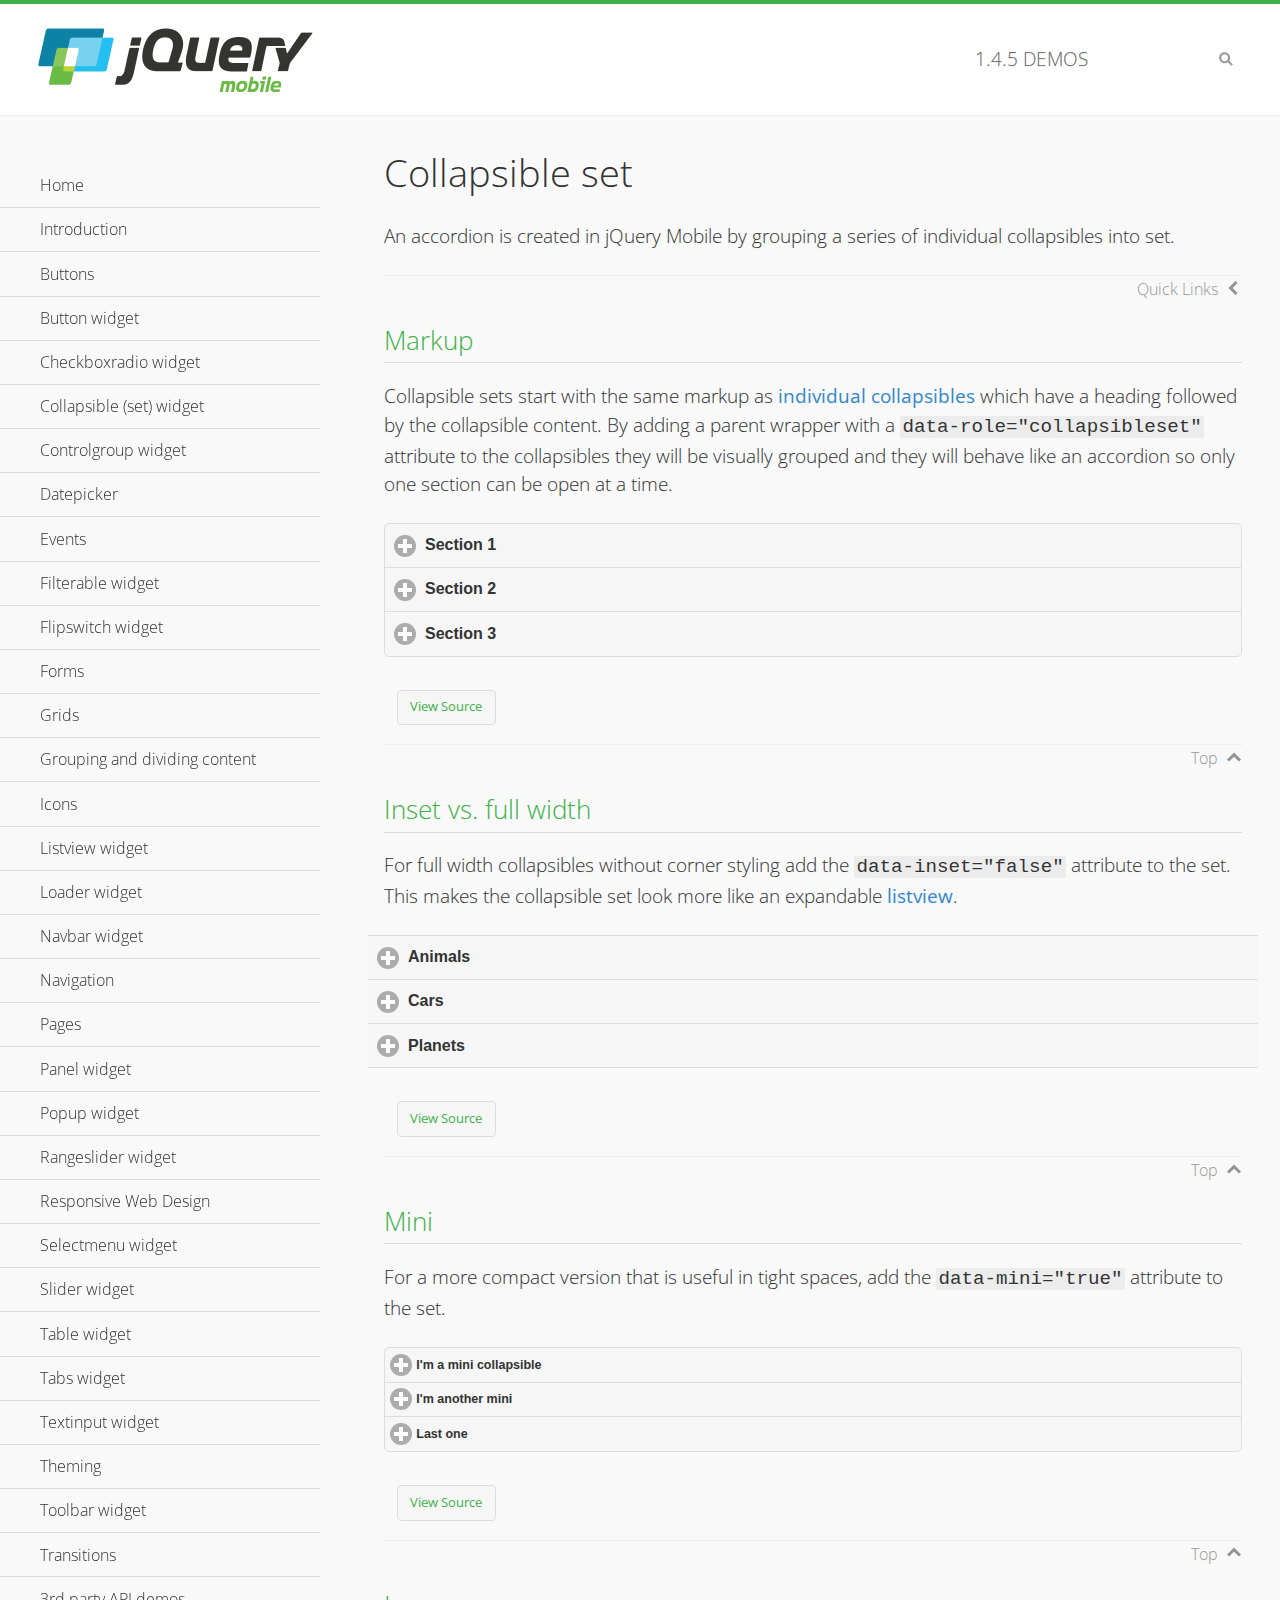
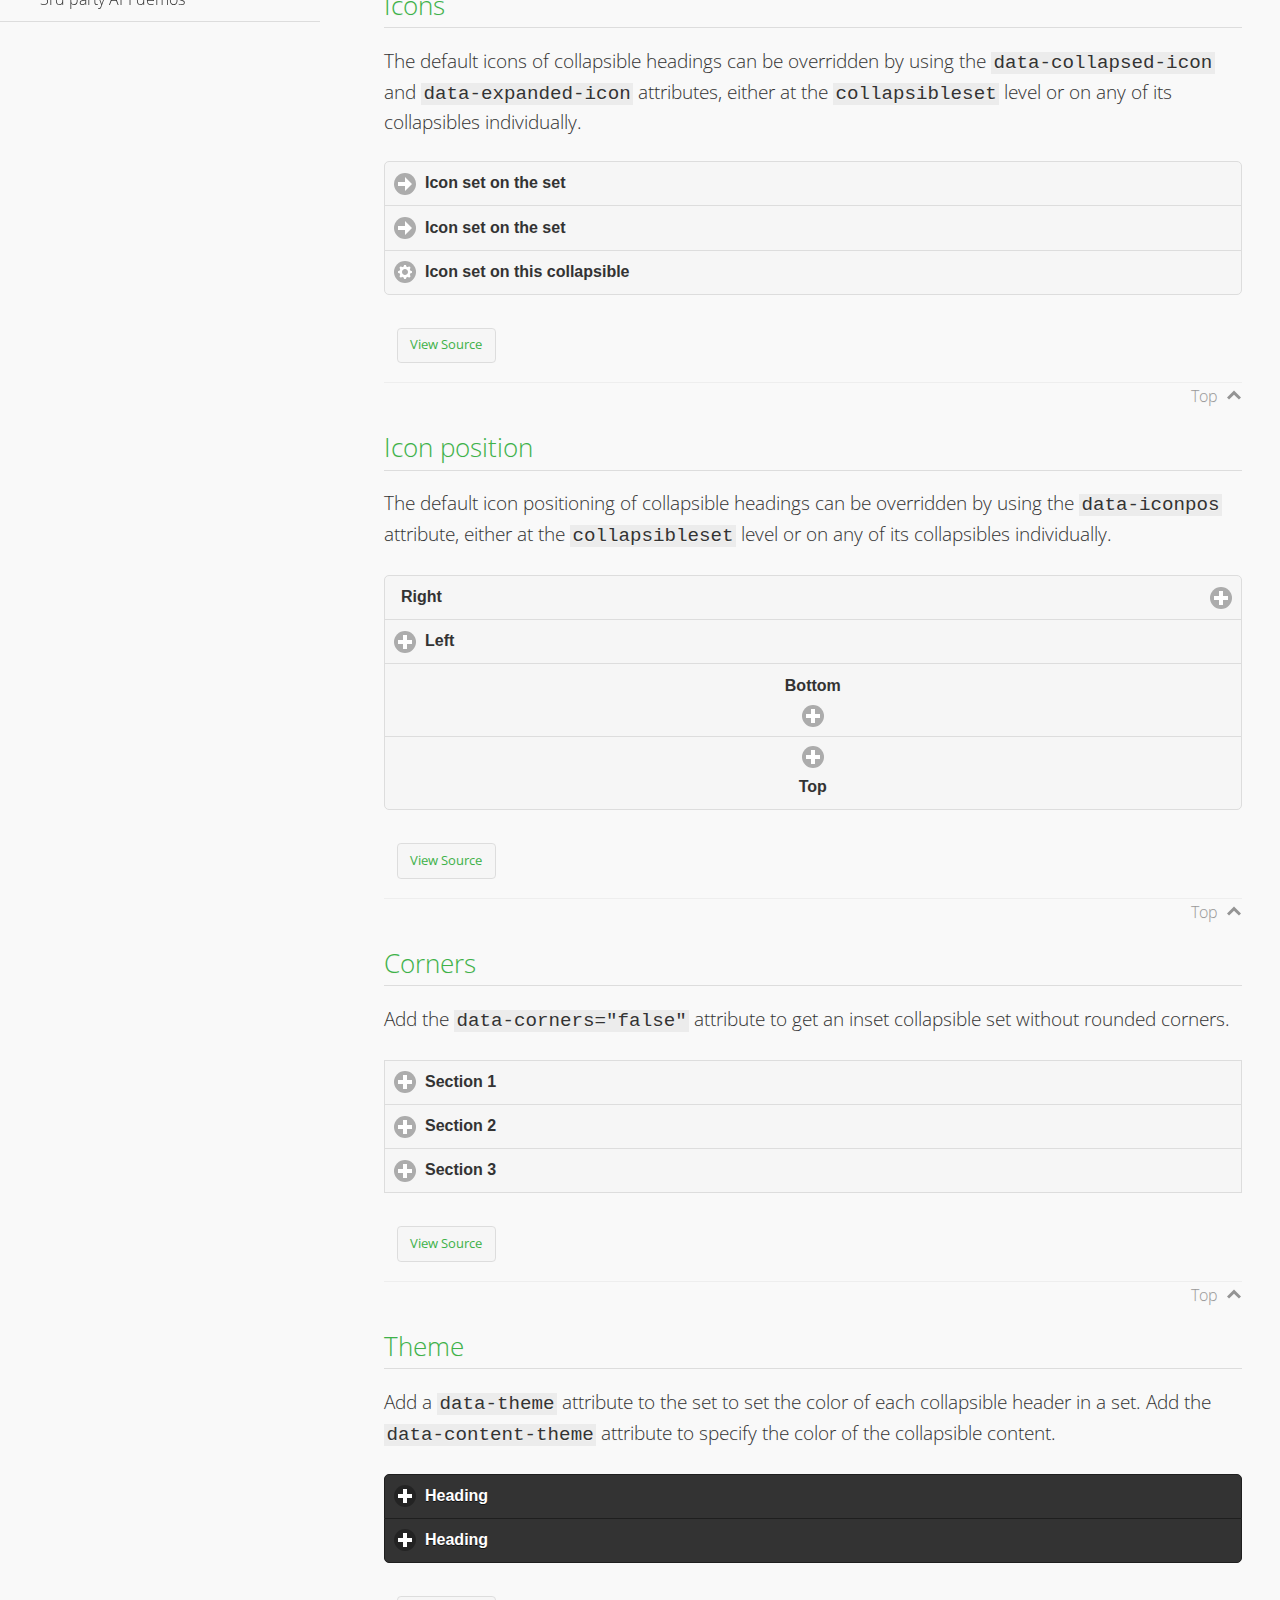
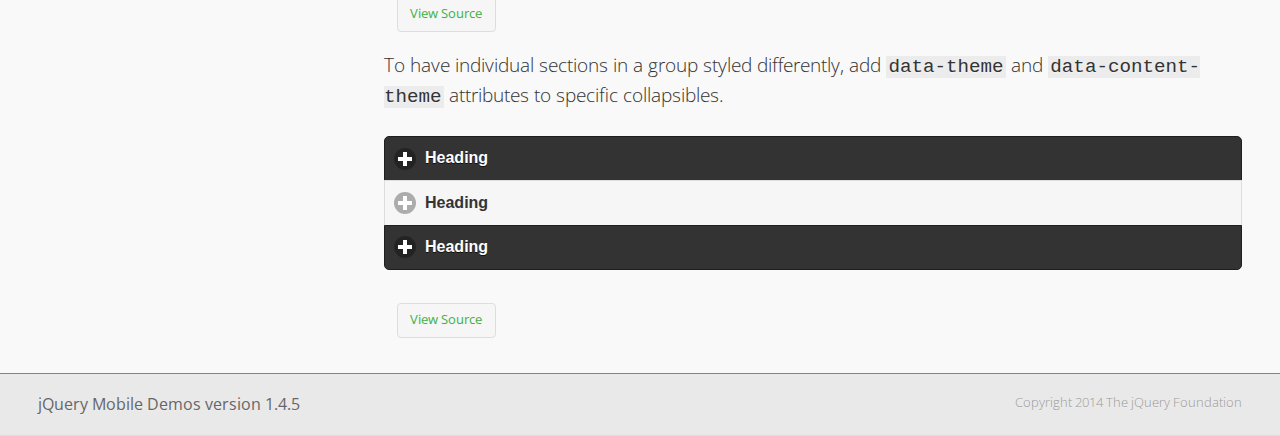
<file: jquery/demos/collapsibleset/index.html>
<!DOCTYPE html>
<html>
<head>
	<meta charset="utf-8">
	<meta name="viewport" content="width=device-width, initial-scale=1">
	<title>Collapsible set - jQuery Mobile Demos</title>
	<link rel="shortcut icon" href="../favicon.ico">
    <link rel="stylesheet" href="http://fonts.googleapis.com/css?family=Open+Sans:300,400,700">
	<link rel="stylesheet" href="../css/themes/default/jquery.mobile-1.4.5.min.css">
	<link rel="stylesheet" href="../_assets/css/jqm-demos.css">
	<script src="../js/jquery.js"></script>
	<script src="../_assets/js/index.js"></script>
	<script src="../js/jquery.mobile-1.4.5.min.js"></script>
</head>
<body>
<div data-role="page" class="jqm-demos" data-quicklinks="true">

	<div data-role="header" class="jqm-header">
		<h2><a href="../" title="jQuery Mobile Demos home"><img src="../_assets/img/jquery-logo.png" alt="jQuery Mobile"></a></h2>
		<p><span class="jqm-version"></span> Demos</p>
		<a href="#" class="jqm-navmenu-link ui-btn ui-btn-icon-notext ui-corner-all ui-icon-bars ui-nodisc-icon ui-alt-icon ui-btn-left">Menu</a>
		<a href="#" class="jqm-search-link ui-btn ui-btn-icon-notext ui-corner-all ui-icon-search ui-nodisc-icon ui-alt-icon ui-btn-right">Search</a>
	</div><!-- /header -->

	<div role="main" class="ui-content jqm-content">

		<h1>Collapsible set</h1>

		<p>An accordion is created in jQuery Mobile by grouping a series of individual collapsibles into set.</p>

		<h2>Markup</h2>

		<p>Collapsible sets start with the same markup as <a href="../collapsible/" data-ajax="false">individual collapsibles</a> which have a heading followed by the collapsible content. By adding a parent wrapper with a <code>data-role="collapsibleset"</code> attribute to the collapsibles they will be visually grouped and they will behave like an accordion so only one section can be open at a time.</p>

			<div data-demo-html="true">
				<div data-role="collapsibleset" data-theme="a" data-content-theme="a">
					<div data-role="collapsible">
						<h3>Section 1</h3>
					<p>I'm the collapsible content for section 1</p>
					</div>
					<div data-role="collapsible">
						<h3>Section 2</h3>
					<p>I'm the collapsible content for section 2</p>

					</div>
					<div data-role="collapsible">
						<h3>Section 3</h3>
					<p>I'm the collapsible content for section 3</p>
					</div>
				</div>
			</div><!--/demo-html -->

		<h2>Inset vs. full width</h2>

		<p>For full width collapsibles without corner styling add the <code>data-inset="false"</code> attribute to the set. This makes the collapsible set look more like an expandable <a href="../listview/">listview</a>.</p>

			<div data-demo-html="true">
				<div data-role="collapsibleset" data-inset="false">
					<div data-role="collapsible">
						<h3>Animals</h3>
						<ul data-role="listview" data-inset="false">
							<li>Cats</li>
							<li>Dogs</li>
							<li>Lizards</li>
							<li>Snakes</li>
						</ul>
					</div>
					<div data-role="collapsible">
						<h3>Cars</h3>
						<ul data-role="listview" data-inset="false">
							<li>Acura</li>
							<li>Audi</li>
							<li>BMW</li>
							<li>Cadillac</li>
						</ul>
					</div>
					<div data-role="collapsible">
						<h3>Planets</h3>
						<ul data-role="listview" data-inset="false">
							<li>Earth</li>
							<li>Jupiter</li>
							<li>Mars</li>
							<li>Mercury</li>
						</ul>
					</div>
				</div>
			</div><!--/demo-html -->

		<h2>Mini</h2>

		<p>For a more compact version that is useful in tight spaces, add the <code>data-mini="true"</code> attribute to the set. </p>

			<div data-demo-html="true">
				<div data-role="collapsibleset" data-theme="a" data-content-theme="a" data-mini="true">
					<div data-role="collapsible">
						<h3>I'm a mini collapsible</h3>
					<p>This is good for tight spaces.</p>
					</div>
					<div data-role="collapsible">
						<h3>I'm another mini</h3>
					<p>Here's some collapsible content.</p>

					</div>
					<div data-role="collapsible">
						<h3>Last one</h3>
					<p>Final bit of collapsible content.</p>
					</div>
				</div>
			</div><!--/demo-html -->

		<h2>Icons</h2>

		<p>The default icons of collapsible headings can be overridden by using the <code>data-collapsed-icon</code> and <code>data-expanded-icon</code> attributes, either at the <code>collapsibleset</code> level or on any of its collapsibles individually.</p>

			<div data-demo-html="true">
				<div data-role="collapsibleset" data-theme="a" data-content-theme="a" data-collapsed-icon="arrow-r" data-expanded-icon="arrow-d">
					<div data-role="collapsible">
						<h3>Icon set on the set</h3>
					<p>Specify the open and close icons on the set to apply it to all the collapsibles within.</p>
					</div>
					<div data-role="collapsible">
						<h3>Icon set on the set</h3>
					<p>This collapsible also gets the icon from the set.</p>
					</div>
					<div data-role="collapsible" data-collapsed-icon="gear" data-expanded-icon="delete">
						<h3>Icon set on this collapsible</h3>
					<p>The icons here are applied to this collapsible specifically, thus overriding the set icons.</p>
					</div>
				</div>
			</div><!--/demo-html -->

		<h2>Icon position</h2>

		<p>The default icon positioning of collapsible headings can be overridden by using the <code>data-iconpos</code> attribute, either at the <code>collapsibleset</code> level or on any of its collapsibles individually.</p>

			<div data-demo-html="true">
				<div data-role="collapsibleset" data-theme="a" data-content-theme="a" data-iconpos="right">
					<div data-role="collapsible">
						<h3>Right</h3>
					<p>Inherits icon positioning from <code>data-iconpos="right"</code> attribute on set.</p>
					</div>
					<div data-role="collapsible" data-iconpos="left">
						<h3>Left</h3>
					<p>Set via <code>data-iconpos="left"</code> attribute on the collapsible</p>
					</div>
					<div data-role="collapsible" data-iconpos="bottom">
						<h3>Bottom</h3>
					<p>Set via <code>data-iconpos="bottom"</code> attribute on the collapsible</p>
					</div>
					<div data-role="collapsible" data-iconpos="top">
						<h3>Top</h3>
					<p>Set via <code>data-iconpos="top"</code> attribute on the collapsible</p>
					</div>
				</div>
			</div><!--/demo-html -->

		<h2>Corners</h2>
		<p>Add the <code>data-corners="false"</code> attribute to get an inset collapsible set without rounded corners.</p>

			<div data-demo-html="true">
				<div data-role="collapsibleset" data-corners="false" data-theme="a" data-content-theme="a">
					<div data-role="collapsible">
						<h3>Section 1</h3>
					<p>Collapsible content</p>
					</div>
					<div data-role="collapsible">
						<h3>Section 2</h3>
					<p>Collapsible content</p>

					</div>
					<div data-role="collapsible">
						<h3>Section 3</h3>
					<p>Collapsible content</p>
					</div>
				</div>
			</div><!--/demo-html -->

		<h2>Theme</h2>

		<p>Add a <code>data-theme</code> attribute to the set to set the color of each collapsible header in a set. Add the <code>data-content-theme</code> attribute to specify the color of the collapsible content. </p>

			<div data-demo-html="true">
				<div data-role="collapsibleset" data-theme="b" data-content-theme="b">
					<div data-role="collapsible">
						<h3>Heading</h3>
						<p>Content</p>
					</div>
					<div data-role="collapsible">
						<h3>Heading</h3>
						<p>Content</p>
					</div>
				</div>
			</div><!--/demo-html -->

		<p>To have individual sections in a group styled differently, add <code>data-theme</code> and <code>data-content-theme</code> attributes to specific collapsibles.</p>

			<div data-demo-html="true">
				<div data-role="collapsibleset" data-theme="b" data-content-theme="b">
					<div data-role="collapsible">
						<h3>Heading</h3>
						<p>Content</p>
					</div>
					<div data-role="collapsible" data-theme="a" data-content-theme="a">
						<h3>Heading</h3>
						<p>Content</p>
					</div>
					<div data-role="collapsible">
						<h3>Heading</h3>
						<p>Content</p>
					</div>
				</div>
		</div><!--/demo-html -->

	</div><!-- /content -->
	    <div data-role="panel" class="jqm-navmenu-panel" data-position="left" data-display="overlay" data-theme="a">
	    	<ul class="jqm-list ui-alt-icon ui-nodisc-icon">
<li data-filtertext="demos homepage" data-icon="home"><a href=".././">Home</a></li>
<li data-filtertext="introduction overview getting started"><a href="../intro/" data-ajax="false">Introduction</a></li>
<li data-filtertext="buttons button markup buttonmarkup method anchor link button element"><a href="../button-markup/" data-ajax="false">Buttons</a></li>
<li data-filtertext="form button widget input button submit reset"><a href="../button/" data-ajax="false">Button widget</a></li>
<li data-role="collapsible" data-enhanced="true" data-collapsed-icon="carat-d" data-expanded-icon="carat-u" data-iconpos="right" data-inset="false" class="ui-collapsible ui-collapsible-themed-content ui-collapsible-collapsed">
	<h3 class="ui-collapsible-heading ui-collapsible-heading-collapsed">
		<a href="#" class="ui-collapsible-heading-toggle ui-btn ui-btn-icon-right ui-btn-inherit ui-icon-carat-d">
		    Checkboxradio widget<span class="ui-collapsible-heading-status"> click to expand contents</span>
		</a>
	</h3>
	<div class="ui-collapsible-content ui-body-inherit ui-collapsible-content-collapsed" aria-hidden="true">
		<ul>
			<li data-filtertext="form checkboxradio widget checkbox input checkboxes controlgroups"><a href="../checkboxradio-checkbox/" data-ajax="false">Checkboxes</a></li>
			<li data-filtertext="form checkboxradio widget radio input radio buttons controlgroups"><a href="../checkboxradio-radio/" data-ajax="false">Radio buttons</a></li>
		</ul>
	</div>
</li>
<li data-role="collapsible" data-enhanced="true" data-collapsed-icon="carat-d" data-expanded-icon="carat-u" data-iconpos="right" data-inset="false" class="ui-collapsible ui-collapsible-themed-content ui-collapsible-collapsed">
	<h3 class="ui-collapsible-heading ui-collapsible-heading-collapsed">
		<a href="#" class="ui-collapsible-heading-toggle ui-btn ui-btn-icon-right ui-btn-inherit ui-icon-carat-d">
			Collapsible (set) widget<span class="ui-collapsible-heading-status"> click to expand contents</span>
		</a>
	</h3>
	<div class="ui-collapsible-content ui-body-inherit ui-collapsible-content-collapsed" aria-hidden="true">
		<ul>
			<li data-filtertext="collapsibles content formatting"><a href="../collapsible/" data-ajax="false">Collapsible</a></li>
			<li data-filtertext="dynamic collapsible set accordion append expand"><a href="../collapsible-dynamic/" data-ajax="false">Dynamic collapsibles</a></li>
			<li data-filtertext="accordions collapsible set widget content formatting grouped collapsibles"><a href="../collapsibleset/" data-ajax="false">Collapsible set</a></li>
		</ul>
	</div>
</li>
<li data-role="collapsible" data-enhanced="true" data-collapsed-icon="carat-d" data-expanded-icon="carat-u" data-iconpos="right" data-inset="false" class="ui-collapsible ui-collapsible-themed-content ui-collapsible-collapsed">
	<h3 class="ui-collapsible-heading ui-collapsible-heading-collapsed">
		<a href="#" class="ui-collapsible-heading-toggle ui-btn ui-btn-icon-right ui-btn-inherit ui-icon-carat-d">
			Controlgroup widget<span class="ui-collapsible-heading-status"> click to expand contents</span>
		</a>
	</h3>
	<div class="ui-collapsible-content ui-body-inherit ui-collapsible-content-collapsed" aria-hidden="true">
		<ul>
			<li data-filtertext="controlgroups selectmenu checkboxradio input grouped buttons horizontal vertical"><a href="../controlgroup/" data-ajax="false">Controlgroup</a></li>
			<li data-filtertext="dynamic controlgroup dynamically add buttons"><a href="../controlgroup-dynamic/" data-ajax="false">Dynamic controlgroups</a></li>
		</ul>
	</div>
</li>
<li data-filtertext="form datepicker widget date input"><a href="../datepicker/" data-ajax="false">Datepicker</a></li>
<li data-role="collapsible" data-enhanced="true" data-collapsed-icon="carat-d" data-expanded-icon="carat-u" data-iconpos="right" data-inset="false" class="ui-collapsible ui-collapsible-themed-content ui-collapsible-collapsed">
	<h3 class="ui-collapsible-heading ui-collapsible-heading-collapsed">
		<a href="#" class="ui-collapsible-heading-toggle ui-btn ui-btn-icon-right ui-btn-inherit ui-icon-carat-d">
			Events<span class="ui-collapsible-heading-status"> click to expand contents</span>
		</a>
	</h3>
	<div class="ui-collapsible-content ui-body-inherit ui-collapsible-content-collapsed" aria-hidden="true">
		<ul>
			<li data-filtertext="swipe to delete list items listviews swipe events"><a href="../swipe-list/" data-ajax="false">Swipe list items</a></li>
			<li data-filtertext="swipe to navigate swipe page navigation swipe events"><a href="../swipe-page/" data-ajax="false">Swipe page navigation</a></li>
		</ul>
	</div>
</li>
<li data-filtertext="filterable filter elements sorting searching listview table"><a href="../filterable/" data-ajax="false">Filterable widget</a></li>
<li data-filtertext="form flipswitch widget flip toggle switch binary select checkbox input"><a href="../flipswitch/" data-ajax="false">Flipswitch widget</a></li>
<li data-role="collapsible" data-enhanced="true" data-collapsed-icon="carat-d" data-expanded-icon="carat-u" data-iconpos="right" data-inset="false" class="ui-collapsible ui-collapsible-themed-content ui-collapsible-collapsed">
	<h3 class="ui-collapsible-heading ui-collapsible-heading-collapsed">
		<a href="#" class="ui-collapsible-heading-toggle ui-btn ui-btn-icon-right ui-btn-inherit ui-icon-carat-d">
			Forms<span class="ui-collapsible-heading-status"> click to expand contents</span>
		</a>
	</h3>
	<div class="ui-collapsible-content ui-body-inherit ui-collapsible-content-collapsed" aria-hidden="true">
		<ul>
			<li data-filtertext="forms text checkbox radio range button submit reset inputs selects textarea slider flipswitch label form elements"><a href="../forms/" data-ajax="false">Forms</a></li>
			<li data-filtertext="form hide labels hidden accessible ui-hidden-accessible forms"><a href="../forms-label-hidden-accessible/" data-ajax="false">Hide labels</a></li>
			<li data-filtertext="form field containers fieldcontain ui-field-contain forms"><a href="../forms-field-contain/" data-ajax="false">Field containers</a></li>
			<li data-filtertext="forms disabled form elements"><a href="../forms-disabled/" data-ajax="false">Forms disabled</a></li>
			<li data-filtertext="forms gallery examples overview forms text checkbox radio range button submit reset inputs selects textarea slider flipswitch label form elements"><a href="../forms-gallery/" data-ajax="false">Forms gallery</a></li>
		</ul>
	</div>
</li>
<li data-role="collapsible" data-enhanced="true" data-collapsed-icon="carat-d" data-expanded-icon="carat-u" data-iconpos="right" data-inset="false" class="ui-collapsible ui-collapsible-themed-content ui-collapsible-collapsed">
	<h3 class="ui-collapsible-heading ui-collapsible-heading-collapsed">
		<a href="#" class="ui-collapsible-heading-toggle ui-btn ui-btn-icon-right ui-btn-inherit ui-icon-carat-d">
			Grids<span class="ui-collapsible-heading-status"> click to expand contents</span>
		</a>
	</h3>
	<div class="ui-collapsible-content ui-body-inherit ui-collapsible-content-collapsed" aria-hidden="true">
		<ul>
			<li data-filtertext="grids columns blocks content formatting rwd responsive css framework"><a href="../grids/" data-ajax="false">Grids</a></li>
			<li data-filtertext="buttons in grids css framework"><a href="../grids-buttons/" data-ajax="false">Buttons in grids</a></li>
			<li data-filtertext="custom responsive grids rwd css framework"><a href="../grids-custom-responsive/" data-ajax="false">Custom responsive grids</a></li>
		</ul>
	</div>
</li>
<li data-filtertext="blocks content formatting sections heading"><a href="../body-bar-classes/" data-ajax="false">Grouping and dividing content</a></li>
<li data-role="collapsible" data-enhanced="true" data-collapsed-icon="carat-d" data-expanded-icon="carat-u" data-iconpos="right" data-inset="false" class="ui-collapsible ui-collapsible-themed-content ui-collapsible-collapsed">
	<h3 class="ui-collapsible-heading ui-collapsible-heading-collapsed">
		<a href="#" class="ui-collapsible-heading-toggle ui-btn ui-btn-icon-right ui-btn-inherit ui-icon-carat-d">
			Icons<span class="ui-collapsible-heading-status"> click to expand contents</span>
		</a>
	</h3>
	<div class="ui-collapsible-content ui-body-inherit ui-collapsible-content-collapsed" aria-hidden="true">
		<ul>
			<li data-filtertext="button icons svg disc alt custom icon position"><a href="../icons/" data-ajax="false">Icons</a></li>
			<li data-filtertext=""><a href="../icons-grunticon/" data-ajax="false">Grunticon loader</a></li>
		</ul>
	</div>
</li>
<li data-role="collapsible" data-enhanced="true" data-collapsed-icon="carat-d" data-expanded-icon="carat-u" data-iconpos="right" data-inset="false" class="ui-collapsible ui-collapsible-themed-content ui-collapsible-collapsed">
	<h3 class="ui-collapsible-heading ui-collapsible-heading-collapsed">
		<a href="#" class="ui-collapsible-heading-toggle ui-btn ui-btn-icon-right ui-btn-inherit ui-icon-carat-d">
			Listview widget<span class="ui-collapsible-heading-status"> click to expand contents</span>
		</a>
	</h3>
	<div class="ui-collapsible-content ui-body-inherit ui-collapsible-content-collapsed" aria-hidden="true">
		<ul>
			<li data-filtertext="listview widget thumbnails icons nested split button collapsible ul ol"><a href="../listview/" data-ajax="false">Listview</a></li>
			<li data-filtertext="autocomplete filterable reveal listview filtertextbeforefilter placeholder"><a href="../listview-autocomplete/" data-ajax="false">Listview autocomplete</a></li>
			<li data-filtertext="autocomplete filterable reveal listview remote data filtertextbeforefilter placeholder"><a href="../listview-autocomplete-remote/" data-ajax="false">Listview autocomplete remote data</a></li>
			<li data-filtertext="autodividers anchor jump scroll linkbars listview lists ul ol"><a href="../listview-autodividers-linkbar/" data-ajax="false">Listview autodividers linkbar</a></li>
			<li data-filtertext="listview autodividers selector autodividersselector lists ul ol"><a href="../listview-autodividers-selector/" data-ajax="false">Listview autodividers selector</a></li>
			<li data-filtertext="listview nested list items"><a href="../listview-nested-lists/" data-ajax="false">Nested Listviews</a></li>
			<li data-filtertext="listview collapsible list items flat"><a href="../listview-collapsible-item-flat/" data-ajax="false">Listview collapsible list items (flat)</a></li>
			<li data-filtertext="listview collapsible list indented"><a href="../listview-collapsible-item-indented/" data-ajax="false">Listview collapsible list items (indented)</a></li>
			<li data-filtertext="grid listview responsive grids responsive listviews lists ul"><a href="../listview-grid/" data-ajax="false">Listview responsive grid</a></li>
		</ul>
	</div>
</li>
<li data-filtertext="loader widget page loading navigation overlay spinner"><a href="../loader/" data-ajax="false">Loader widget</a></li>
<li data-filtertext="navbar widget navmenu toolbars header footer"><a href="../navbar/" data-ajax="false">Navbar widget</a></li>
<li data-role="collapsible" data-enhanced="true" data-collapsed-icon="carat-d" data-expanded-icon="carat-u" data-iconpos="right" data-inset="false" class="ui-collapsible ui-collapsible-themed-content ui-collapsible-collapsed">
	<h3 class="ui-collapsible-heading ui-collapsible-heading-collapsed">
		<a href="#" class="ui-collapsible-heading-toggle ui-btn ui-btn-icon-right ui-btn-inherit ui-icon-carat-d">
			Navigation<span class="ui-collapsible-heading-status"> click to expand contents</span>
		</a>
	</h3>
	<div class="ui-collapsible-content ui-body-inherit ui-collapsible-content-collapsed" aria-hidden="true">
		<ul>
			<li data-filtertext="ajax navigation navigate widget history event method"><a href="../navigation/" data-ajax="false">Navigation</a></li>
			<li data-filtertext="linking pages page links navigation ajax prefetch cache"><a href="../navigation-linking-pages/" data-ajax="false">Linking pages</a></li>
			<!-- <li data-filtertext="php redirect server redirection server-side navigation"><a href="../navigation-php-redirect/" data-ajax="false">PHP redirect demo</a></li>-->
			<li data-filtertext="navigation redirection hash query"><a href="../navigation-hash-processing/" data-ajax="false">Hash processing demo</a></li>
			<li data-filtertext="navigation redirection hash query"><a href="../page-events/" data-ajax="false">Page Navigation Events</a></li>
		</ul>
	</div>
</li>
<li data-role="collapsible" data-enhanced="true" data-collapsed-icon="carat-d" data-expanded-icon="carat-u" data-iconpos="right" data-inset="false" class="ui-collapsible ui-collapsible-themed-content ui-collapsible-collapsed">
	<h3 class="ui-collapsible-heading ui-collapsible-heading-collapsed">
		<a href="#" class="ui-collapsible-heading-toggle ui-btn ui-btn-icon-right ui-btn-inherit ui-icon-carat-d">
			Pages<span class="ui-collapsible-heading-status"> click to expand contents</span>
		</a>
	</h3>
	<div class="ui-collapsible-content ui-body-inherit ui-collapsible-content-collapsed" aria-hidden="true">
		<ul>
			<li data-filtertext="pages page widget ajax navigation"><a href="../pages/" data-ajax="false">Pages</a></li>
			<li data-filtertext="single page"><a href="../pages-single-page/" data-ajax="false">Single page</a></li>
			<li data-filtertext="multipage multi-page page"><a href="../pages-multi-page/" data-ajax="false">Multi-page template</a></li>
			<li data-filtertext="dialog page widget modal popup"><a href="../pages-dialog/" data-ajax="false">Dialog page</a></li>
		</ul>
	</div>
</li>
<li data-role="collapsible" data-enhanced="true" data-collapsed-icon="carat-d" data-expanded-icon="carat-u" data-iconpos="right" data-inset="false" class="ui-collapsible ui-collapsible-themed-content ui-collapsible-collapsed">
	<h3 class="ui-collapsible-heading ui-collapsible-heading-collapsed">
		<a href="#" class="ui-collapsible-heading-toggle ui-btn ui-btn-icon-right ui-btn-inherit ui-icon-carat-d">
			Panel widget<span class="ui-collapsible-heading-status"> click to expand contents</span>
		</a>
	</h3>
	<div class="ui-collapsible-content ui-body-inherit ui-collapsible-content-collapsed" aria-hidden="true">
		<ul>
			<li data-filtertext="panel widget sliding panels reveal push overlay responsive"><a href="../panel/" data-ajax="false">Panel</a></li>
			<li data-filtertext=""><a href="../panel-external/" data-ajax="false">External panels</a></li>
			<li data-filtertext="panel "><a href="../panel-fixed/" data-ajax="false">Fixed panels</a></li>
			<li data-filtertext="panel slide panels sliding panels shadow rwd responsive breakpoint"><a href="../panel-responsive/" data-ajax="false">Panels responsive</a></li>
			<li data-filtertext="panel custom style custom panel width reveal shadow listview panel styling page background wrapper"><a href="../panel-styling/" data-ajax="false">Custom panel style</a></li>
			<li data-filtertext="panel open on swipe"><a href="../panel-swipe-open/" data-ajax="false">Panel open on swipe</a></li>
			<li data-filtertext="panels outside page internal external toolbars"><a href="../panel-external-internal/" data-ajax="false">Panel external and internal</a></li>
		</ul>
	</div>
</li>
<li data-role="collapsible" data-enhanced="true" data-collapsed-icon="carat-d" data-expanded-icon="carat-u" data-iconpos="right" data-inset="false" class="ui-collapsible ui-collapsible-themed-content ui-collapsible-collapsed">
	<h3 class="ui-collapsible-heading ui-collapsible-heading-collapsed">
		<a href="#" class="ui-collapsible-heading-toggle ui-btn ui-btn-icon-right ui-btn-inherit ui-icon-carat-d">
			Popup widget<span class="ui-collapsible-heading-status"> click to expand contents</span>
		</a>
	</h3>
	<div class="ui-collapsible-content ui-body-inherit ui-collapsible-content-collapsed" aria-hidden="true">
		<ul>
			<li data-filtertext="popup widget popups dialog modal transition tooltip lightbox form overlay screen flip pop fade transition"><a href="../popup/" data-ajax="false">Popup</a></li>
			<li data-filtertext="popup alignment position"><a href="../popup-alignment/" data-ajax="false">Popup alignment</a></li>
			<li data-filtertext="popup arrow size popups popover"><a href="../popup-arrow-size/" data-ajax="false">Popup arrow size</a></li>
			<li data-filtertext="dynamic popups popup images lightbox"><a href="../popup-dynamic/" data-ajax="false">Dynamic popups</a></li>
			<li data-filtertext="popups with iframes scaling"><a href="../popup-iframe/" data-ajax="false">Popups with iframes</a></li>
			<li data-filtertext="popup image scaling"><a href="../popup-image-scaling/" data-ajax="false">Popup image scaling</a></li>
			<li data-filtertext="external popup outside multi-page"><a href="../popup-outside-multipage/" data-ajax="false">Popup outside multi-page</a></li>
		</ul>
	</div>
</li>
<li data-filtertext="form rangeslider widget dual sliders dual handle sliders range input"><a href="../rangeslider/" data-ajax="false">Rangeslider widget</a></li>
<li data-filtertext="responsive web design rwd adaptive progressive enhancement PE accessible mobile breakpoints media query media queries"><a href="../rwd/" data-ajax="false">Responsive Web Design</a></li>
<li data-role="collapsible" data-enhanced="true" data-collapsed-icon="carat-d" data-expanded-icon="carat-u" data-iconpos="right" data-inset="false" class="ui-collapsible ui-collapsible-themed-content ui-collapsible-collapsed">
	<h3 class="ui-collapsible-heading ui-collapsible-heading-collapsed">
		<a href="#" class="ui-collapsible-heading-toggle ui-btn ui-btn-icon-right ui-btn-inherit ui-icon-carat-d">
			Selectmenu widget<span class="ui-collapsible-heading-status"> click to expand contents</span>
		</a>
	</h3>
	<div class="ui-collapsible-content ui-body-inherit ui-collapsible-content-collapsed" aria-hidden="true">
		<ul>
			<li data-filtertext="form selectmenu widget select input custom select menu selects"><a href="../selectmenu/" data-ajax="false">Selectmenu</a></li>
			<li data-filtertext="form custom select menu selectmenu widget custom menu option optgroup multiple selects"><a href="../selectmenu-custom/" data-ajax="false">Custom select menu</a></li>
			<li data-filtertext="filterable select filter popup dialog"><a href="../selectmenu-custom-filter/" data-ajax="false">Custom select menu with filter</a></li>
		</ul>
	</div>
</li>
<li data-role="collapsible" data-enhanced="true" data-collapsed-icon="carat-d" data-expanded-icon="carat-u" data-iconpos="right" data-inset="false" class="ui-collapsible ui-collapsible-themed-content ui-collapsible-collapsed">
	<h3 class="ui-collapsible-heading ui-collapsible-heading-collapsed">
		<a href="#" class="ui-collapsible-heading-toggle ui-btn ui-btn-icon-right ui-btn-inherit ui-icon-carat-d">
			Slider widget<span class="ui-collapsible-heading-status"> click to expand contents</span>
		</a>
	</h3>
	<div class="ui-collapsible-content ui-body-inherit ui-collapsible-content-collapsed" aria-hidden="true">
		<ul>
			<li data-filtertext="form slider widget range input single sliders"><a href="../slider/" data-ajax="false">Slider</a></li>
			<li data-filtertext="form slider widget flipswitch slider binary select flip toggle switch"><a href="../slider-flipswitch/" data-ajax="false">Slider flip toggle switch</a></li>
			<li data-filtertext="form slider tooltip handle value input range sliders"><a href="../slider-tooltip/" data-ajax="false">Slider tooltip</a></li>
		</ul>
	</div>
</li>
<li data-role="collapsible" data-enhanced="true" data-collapsed-icon="carat-d" data-expanded-icon="carat-u" data-iconpos="right" data-inset="false" class="ui-collapsible ui-collapsible-themed-content ui-collapsible-collapsed">
	<h3 class="ui-collapsible-heading ui-collapsible-heading-collapsed">
		<a href="#" class="ui-collapsible-heading-toggle ui-btn ui-btn-icon-right ui-btn-inherit ui-icon-carat-d">
			Table widget<span class="ui-collapsible-heading-status"> click to expand contents</span>
		</a>
	</h3>
	<div class="ui-collapsible-content ui-body-inherit ui-collapsible-content-collapsed" aria-hidden="true">
		<ul>
			<li data-filtertext="table widget reflow column toggle th td responsive tables rwd hide show tabular"><a href="../table-column-toggle/" data-ajax="false">Table Column Toggle</a></li>
			<li data-filtertext="table column toggle phone comparison demo"><a href="../table-column-toggle-example/" data-ajax="false">Table Column Toggle demo</a></li>
			<li data-filtertext="responsive tables table column toggle heading groups rwd breakpoint"><a href="../table-column-toggle-heading-groups/" data-ajax="false">Table Column Toggle heading groups</a></li>
			<li data-filtertext="responsive tables table column toggle hide rwd breakpoint customization options"><a href="../table-column-toggle-options/" data-ajax="false">Table Column Toggle options</a></li>
			<li data-filtertext="table reflow th td responsive rwd columns tabular"><a href="../table-reflow/" data-ajax="false">Table Reflow</a></li>
			<li data-filtertext="responsive tables table reflow heading groups rwd breakpoint"><a href="../table-reflow-heading-groups/" data-ajax="false">Table Reflow heading groups</a></li>
			<li data-filtertext="responsive tables table reflow stripes strokes table style"><a href="../table-reflow-stripes-strokes/" data-ajax="false">Table Reflow stripes and strokes</a></li>
			<li data-filtertext="responsive tables table reflow stack custom styles"><a href="../table-reflow-styling/" data-ajax="false">Table Reflow custom styles</a></li>
		</ul>
	</div>
</li>
<li data-filtertext="ui tabs widget"><a href="../tabs/" data-ajax="false">Tabs widget</a></li>
<li data-filtertext="form textinput widget text input textarea number date time tel email file color password"><a href="../textinput/" data-ajax="false">Textinput widget</a></li>
<li data-role="collapsible" data-enhanced="true" data-collapsed-icon="carat-d" data-expanded-icon="carat-u" data-iconpos="right" data-inset="false" class="ui-collapsible ui-collapsible-themed-content ui-collapsible-collapsed">
	<h3 class="ui-collapsible-heading ui-collapsible-heading-collapsed">
		<a href="#" class="ui-collapsible-heading-toggle ui-btn ui-btn-icon-right ui-btn-inherit ui-icon-carat-d">
			Theming<span class="ui-collapsible-heading-status"> click to expand contents</span>
		</a>
	</h3>
	<div class="ui-collapsible-content ui-body-inherit ui-collapsible-content-collapsed" aria-hidden="true">
		<ul>
			<li data-filtertext="default theme swatches theming style css"><a href="../theme-default/" data-ajax="false">Default theme</a></li>
			<li data-filtertext="classic theme old theme swatches theming style css"><a href="../theme-classic/" data-ajax="false">Classic theme</a></li>
		</ul>
	</div>
</li>
<li data-role="collapsible" data-enhanced="true" data-collapsed-icon="carat-d" data-expanded-icon="carat-u" data-iconpos="right" data-inset="false" class="ui-collapsible ui-collapsible-themed-content ui-collapsible-collapsed">
	<h3 class="ui-collapsible-heading ui-collapsible-heading-collapsed">
		<a href="#" class="ui-collapsible-heading-toggle ui-btn ui-btn-icon-right ui-btn-inherit ui-icon-carat-d">
			Toolbar widget<span class="ui-collapsible-heading-status"> click to expand contents</span>
		</a>
	</h3>
	<div class="ui-collapsible-content ui-body-inherit ui-collapsible-content-collapsed" aria-hidden="true">
		<ul>
			<li data-filtertext="toolbar widget header footer toolbars fixed fullscreen external sections"><a href="../toolbar/" data-ajax="false">Toolbar</a></li>
			<li data-filtertext="dynamic toolbars dynamically add toolbar header footer"><a href="../toolbar-dynamic/" data-ajax="false">Dynamic toolbars</a></li>
			<li data-filtertext="external toolbars header footer"><a href="../toolbar-external/" data-ajax="false">External toolbars</a></li>
			<li data-filtertext="fixed toolbars header footer"><a href="../toolbar-fixed/" data-ajax="false">Fixed toolbars</a></li>
			<li data-filtertext="fixed fullscreen toolbars header footer"><a href="../toolbar-fixed-fullscreen/" data-ajax="false">Fullscreen toolbars</a></li>
			<li data-filtertext="external fixed toolbars header footer"><a href="../toolbar-fixed-external/" data-ajax="false">Fixed external toolbars</a></li>
			<li data-filtertext="external persistent toolbars header footer navbar navmenu"><a href="../toolbar-fixed-persistent/" data-ajax="false">Persistent toolbars</a></li>
			<li data-filtertext="external ajax optimized toolbars persistent toolbars header footer navbar"><a href="../toolbar-fixed-persistent-optimized/" data-ajax="false">Ajax optimized toolbars</a></li>
			<li data-filtertext="form in toolbars header footer"><a href="../toolbar-fixed-forms/" data-ajax="false">Form in toolbar</a></li>
		</ul>
	</div>
</li>
<li data-filtertext="page transitions animated pages popup navigation flip slide fade pop"><a href="../transitions/" data-ajax="false">Transitions</a></li>
<li data-role="collapsible" data-enhanced="true" data-collapsed-icon="carat-d" data-expanded-icon="carat-u" data-iconpos="right" data-inset="false" class="ui-collapsible ui-collapsible-themed-content ui-collapsible-collapsed">
	<h3 class="ui-collapsible-heading ui-collapsible-heading-collapsed">
		<a href="#" class="ui-collapsible-heading-toggle ui-btn ui-btn-icon-right ui-btn-inherit ui-icon-carat-d">
			3rd party API demos<span class="ui-collapsible-heading-status"> click to expand contents</span>
		</a>
	</h3>
	<div class="ui-collapsible-content ui-body-inherit ui-collapsible-content-collapsed" aria-hidden="true">
		<ul>
			<li data-filtertext="backbone requirejs navigation router"><a href="../backbone-requirejs/" data-ajax="false">Backbone RequireJS</a></li>
			<li data-filtertext="google maps geolocation demo"><a href="../map-geolocation/" data-ajax="false">Google Maps geolocation</a></li>
			<li data-filtertext="google maps hybrid"><a href="../map-list-toggle/" data-ajax="false">Google Maps list toggle</a></li>
		</ul>
	</div>
</li>



		     </ul>
		</div><!-- /panel -->


	<div data-role="footer" data-position="fixed" data-tap-toggle="false" class="jqm-footer">
		<p>jQuery Mobile Demos version <span class="jqm-version"></span></p>
		<p>Copyright 2014 The jQuery Foundation</p>
	</div><!-- /footer -->
	<!-- TODO: This should become an external panel so we can add input to markup (unique ID) -->
    <div data-role="panel" class="jqm-search-panel" data-position="right" data-display="overlay" data-theme="a">
		<div class="jqm-search">
			<ul class="jqm-list" data-filter-placeholder="Search demos..." data-filter-reveal="true">
<li data-filtertext="demos homepage" data-icon="home"><a href=".././">Home</a></li>
<li data-filtertext="introduction overview getting started"><a href="../intro/" data-ajax="false">Introduction</a></li>
<li data-filtertext="buttons button markup buttonmarkup method anchor link button element"><a href="../button-markup/" data-ajax="false">Buttons</a></li>
<li data-filtertext="form button widget input button submit reset"><a href="../button/" data-ajax="false">Button widget</a></li>
<li data-role="collapsible" data-enhanced="true" data-collapsed-icon="carat-d" data-expanded-icon="carat-u" data-iconpos="right" data-inset="false" class="ui-collapsible ui-collapsible-themed-content ui-collapsible-collapsed">
	<h3 class="ui-collapsible-heading ui-collapsible-heading-collapsed">
		<a href="#" class="ui-collapsible-heading-toggle ui-btn ui-btn-icon-right ui-btn-inherit ui-icon-carat-d">
		    Checkboxradio widget<span class="ui-collapsible-heading-status"> click to expand contents</span>
		</a>
	</h3>
	<div class="ui-collapsible-content ui-body-inherit ui-collapsible-content-collapsed" aria-hidden="true">
		<ul>
			<li data-filtertext="form checkboxradio widget checkbox input checkboxes controlgroups"><a href="../checkboxradio-checkbox/" data-ajax="false">Checkboxes</a></li>
			<li data-filtertext="form checkboxradio widget radio input radio buttons controlgroups"><a href="../checkboxradio-radio/" data-ajax="false">Radio buttons</a></li>
		</ul>
	</div>
</li>
<li data-role="collapsible" data-enhanced="true" data-collapsed-icon="carat-d" data-expanded-icon="carat-u" data-iconpos="right" data-inset="false" class="ui-collapsible ui-collapsible-themed-content ui-collapsible-collapsed">
	<h3 class="ui-collapsible-heading ui-collapsible-heading-collapsed">
		<a href="#" class="ui-collapsible-heading-toggle ui-btn ui-btn-icon-right ui-btn-inherit ui-icon-carat-d">
			Collapsible (set) widget<span class="ui-collapsible-heading-status"> click to expand contents</span>
		</a>
	</h3>
	<div class="ui-collapsible-content ui-body-inherit ui-collapsible-content-collapsed" aria-hidden="true">
		<ul>
			<li data-filtertext="collapsibles content formatting"><a href="../collapsible/" data-ajax="false">Collapsible</a></li>
			<li data-filtertext="dynamic collapsible set accordion append expand"><a href="../collapsible-dynamic/" data-ajax="false">Dynamic collapsibles</a></li>
			<li data-filtertext="accordions collapsible set widget content formatting grouped collapsibles"><a href="../collapsibleset/" data-ajax="false">Collapsible set</a></li>
		</ul>
	</div>
</li>
<li data-role="collapsible" data-enhanced="true" data-collapsed-icon="carat-d" data-expanded-icon="carat-u" data-iconpos="right" data-inset="false" class="ui-collapsible ui-collapsible-themed-content ui-collapsible-collapsed">
	<h3 class="ui-collapsible-heading ui-collapsible-heading-collapsed">
		<a href="#" class="ui-collapsible-heading-toggle ui-btn ui-btn-icon-right ui-btn-inherit ui-icon-carat-d">
			Controlgroup widget<span class="ui-collapsible-heading-status"> click to expand contents</span>
		</a>
	</h3>
	<div class="ui-collapsible-content ui-body-inherit ui-collapsible-content-collapsed" aria-hidden="true">
		<ul>
			<li data-filtertext="controlgroups selectmenu checkboxradio input grouped buttons horizontal vertical"><a href="../controlgroup/" data-ajax="false">Controlgroup</a></li>
			<li data-filtertext="dynamic controlgroup dynamically add buttons"><a href="../controlgroup-dynamic/" data-ajax="false">Dynamic controlgroups</a></li>
		</ul>
	</div>
</li>
<li data-filtertext="form datepicker widget date input"><a href="../datepicker/" data-ajax="false">Datepicker</a></li>
<li data-role="collapsible" data-enhanced="true" data-collapsed-icon="carat-d" data-expanded-icon="carat-u" data-iconpos="right" data-inset="false" class="ui-collapsible ui-collapsible-themed-content ui-collapsible-collapsed">
	<h3 class="ui-collapsible-heading ui-collapsible-heading-collapsed">
		<a href="#" class="ui-collapsible-heading-toggle ui-btn ui-btn-icon-right ui-btn-inherit ui-icon-carat-d">
			Events<span class="ui-collapsible-heading-status"> click to expand contents</span>
		</a>
	</h3>
	<div class="ui-collapsible-content ui-body-inherit ui-collapsible-content-collapsed" aria-hidden="true">
		<ul>
			<li data-filtertext="swipe to delete list items listviews swipe events"><a href="../swipe-list/" data-ajax="false">Swipe list items</a></li>
			<li data-filtertext="swipe to navigate swipe page navigation swipe events"><a href="../swipe-page/" data-ajax="false">Swipe page navigation</a></li>
		</ul>
	</div>
</li>
<li data-filtertext="filterable filter elements sorting searching listview table"><a href="../filterable/" data-ajax="false">Filterable widget</a></li>
<li data-filtertext="form flipswitch widget flip toggle switch binary select checkbox input"><a href="../flipswitch/" data-ajax="false">Flipswitch widget</a></li>
<li data-role="collapsible" data-enhanced="true" data-collapsed-icon="carat-d" data-expanded-icon="carat-u" data-iconpos="right" data-inset="false" class="ui-collapsible ui-collapsible-themed-content ui-collapsible-collapsed">
	<h3 class="ui-collapsible-heading ui-collapsible-heading-collapsed">
		<a href="#" class="ui-collapsible-heading-toggle ui-btn ui-btn-icon-right ui-btn-inherit ui-icon-carat-d">
			Forms<span class="ui-collapsible-heading-status"> click to expand contents</span>
		</a>
	</h3>
	<div class="ui-collapsible-content ui-body-inherit ui-collapsible-content-collapsed" aria-hidden="true">
		<ul>
			<li data-filtertext="forms text checkbox radio range button submit reset inputs selects textarea slider flipswitch label form elements"><a href="../forms/" data-ajax="false">Forms</a></li>
			<li data-filtertext="form hide labels hidden accessible ui-hidden-accessible forms"><a href="../forms-label-hidden-accessible/" data-ajax="false">Hide labels</a></li>
			<li data-filtertext="form field containers fieldcontain ui-field-contain forms"><a href="../forms-field-contain/" data-ajax="false">Field containers</a></li>
			<li data-filtertext="forms disabled form elements"><a href="../forms-disabled/" data-ajax="false">Forms disabled</a></li>
			<li data-filtertext="forms gallery examples overview forms text checkbox radio range button submit reset inputs selects textarea slider flipswitch label form elements"><a href="../forms-gallery/" data-ajax="false">Forms gallery</a></li>
		</ul>
	</div>
</li>
<li data-role="collapsible" data-enhanced="true" data-collapsed-icon="carat-d" data-expanded-icon="carat-u" data-iconpos="right" data-inset="false" class="ui-collapsible ui-collapsible-themed-content ui-collapsible-collapsed">
	<h3 class="ui-collapsible-heading ui-collapsible-heading-collapsed">
		<a href="#" class="ui-collapsible-heading-toggle ui-btn ui-btn-icon-right ui-btn-inherit ui-icon-carat-d">
			Grids<span class="ui-collapsible-heading-status"> click to expand contents</span>
		</a>
	</h3>
	<div class="ui-collapsible-content ui-body-inherit ui-collapsible-content-collapsed" aria-hidden="true">
		<ul>
			<li data-filtertext="grids columns blocks content formatting rwd responsive css framework"><a href="../grids/" data-ajax="false">Grids</a></li>
			<li data-filtertext="buttons in grids css framework"><a href="../grids-buttons/" data-ajax="false">Buttons in grids</a></li>
			<li data-filtertext="custom responsive grids rwd css framework"><a href="../grids-custom-responsive/" data-ajax="false">Custom responsive grids</a></li>
		</ul>
	</div>
</li>
<li data-filtertext="blocks content formatting sections heading"><a href="../body-bar-classes/" data-ajax="false">Grouping and dividing content</a></li>
<li data-role="collapsible" data-enhanced="true" data-collapsed-icon="carat-d" data-expanded-icon="carat-u" data-iconpos="right" data-inset="false" class="ui-collapsible ui-collapsible-themed-content ui-collapsible-collapsed">
	<h3 class="ui-collapsible-heading ui-collapsible-heading-collapsed">
		<a href="#" class="ui-collapsible-heading-toggle ui-btn ui-btn-icon-right ui-btn-inherit ui-icon-carat-d">
			Icons<span class="ui-collapsible-heading-status"> click to expand contents</span>
		</a>
	</h3>
	<div class="ui-collapsible-content ui-body-inherit ui-collapsible-content-collapsed" aria-hidden="true">
		<ul>
			<li data-filtertext="button icons svg disc alt custom icon position"><a href="../icons/" data-ajax="false">Icons</a></li>
			<li data-filtertext=""><a href="../icons-grunticon/" data-ajax="false">Grunticon loader</a></li>
		</ul>
	</div>
</li>
<li data-role="collapsible" data-enhanced="true" data-collapsed-icon="carat-d" data-expanded-icon="carat-u" data-iconpos="right" data-inset="false" class="ui-collapsible ui-collapsible-themed-content ui-collapsible-collapsed">
	<h3 class="ui-collapsible-heading ui-collapsible-heading-collapsed">
		<a href="#" class="ui-collapsible-heading-toggle ui-btn ui-btn-icon-right ui-btn-inherit ui-icon-carat-d">
			Listview widget<span class="ui-collapsible-heading-status"> click to expand contents</span>
		</a>
	</h3>
	<div class="ui-collapsible-content ui-body-inherit ui-collapsible-content-collapsed" aria-hidden="true">
		<ul>
			<li data-filtertext="listview widget thumbnails icons nested split button collapsible ul ol"><a href="../listview/" data-ajax="false">Listview</a></li>
			<li data-filtertext="autocomplete filterable reveal listview filtertextbeforefilter placeholder"><a href="../listview-autocomplete/" data-ajax="false">Listview autocomplete</a></li>
			<li data-filtertext="autocomplete filterable reveal listview remote data filtertextbeforefilter placeholder"><a href="../listview-autocomplete-remote/" data-ajax="false">Listview autocomplete remote data</a></li>
			<li data-filtertext="autodividers anchor jump scroll linkbars listview lists ul ol"><a href="../listview-autodividers-linkbar/" data-ajax="false">Listview autodividers linkbar</a></li>
			<li data-filtertext="listview autodividers selector autodividersselector lists ul ol"><a href="../listview-autodividers-selector/" data-ajax="false">Listview autodividers selector</a></li>
			<li data-filtertext="listview nested list items"><a href="../listview-nested-lists/" data-ajax="false">Nested Listviews</a></li>
			<li data-filtertext="listview collapsible list items flat"><a href="../listview-collapsible-item-flat/" data-ajax="false">Listview collapsible list items (flat)</a></li>
			<li data-filtertext="listview collapsible list indented"><a href="../listview-collapsible-item-indented/" data-ajax="false">Listview collapsible list items (indented)</a></li>
			<li data-filtertext="grid listview responsive grids responsive listviews lists ul"><a href="../listview-grid/" data-ajax="false">Listview responsive grid</a></li>
		</ul>
	</div>
</li>
<li data-filtertext="loader widget page loading navigation overlay spinner"><a href="../loader/" data-ajax="false">Loader widget</a></li>
<li data-filtertext="navbar widget navmenu toolbars header footer"><a href="../navbar/" data-ajax="false">Navbar widget</a></li>
<li data-role="collapsible" data-enhanced="true" data-collapsed-icon="carat-d" data-expanded-icon="carat-u" data-iconpos="right" data-inset="false" class="ui-collapsible ui-collapsible-themed-content ui-collapsible-collapsed">
	<h3 class="ui-collapsible-heading ui-collapsible-heading-collapsed">
		<a href="#" class="ui-collapsible-heading-toggle ui-btn ui-btn-icon-right ui-btn-inherit ui-icon-carat-d">
			Navigation<span class="ui-collapsible-heading-status"> click to expand contents</span>
		</a>
	</h3>
	<div class="ui-collapsible-content ui-body-inherit ui-collapsible-content-collapsed" aria-hidden="true">
		<ul>
			<li data-filtertext="ajax navigation navigate widget history event method"><a href="../navigation/" data-ajax="false">Navigation</a></li>
			<li data-filtertext="linking pages page links navigation ajax prefetch cache"><a href="../navigation-linking-pages/" data-ajax="false">Linking pages</a></li>
			<!-- <li data-filtertext="php redirect server redirection server-side navigation"><a href="../navigation-php-redirect/" data-ajax="false">PHP redirect demo</a></li>-->
			<li data-filtertext="navigation redirection hash query"><a href="../navigation-hash-processing/" data-ajax="false">Hash processing demo</a></li>
			<li data-filtertext="navigation redirection hash query"><a href="../page-events/" data-ajax="false">Page Navigation Events</a></li>
		</ul>
	</div>
</li>
<li data-role="collapsible" data-enhanced="true" data-collapsed-icon="carat-d" data-expanded-icon="carat-u" data-iconpos="right" data-inset="false" class="ui-collapsible ui-collapsible-themed-content ui-collapsible-collapsed">
	<h3 class="ui-collapsible-heading ui-collapsible-heading-collapsed">
		<a href="#" class="ui-collapsible-heading-toggle ui-btn ui-btn-icon-right ui-btn-inherit ui-icon-carat-d">
			Pages<span class="ui-collapsible-heading-status"> click to expand contents</span>
		</a>
	</h3>
	<div class="ui-collapsible-content ui-body-inherit ui-collapsible-content-collapsed" aria-hidden="true">
		<ul>
			<li data-filtertext="pages page widget ajax navigation"><a href="../pages/" data-ajax="false">Pages</a></li>
			<li data-filtertext="single page"><a href="../pages-single-page/" data-ajax="false">Single page</a></li>
			<li data-filtertext="multipage multi-page page"><a href="../pages-multi-page/" data-ajax="false">Multi-page template</a></li>
			<li data-filtertext="dialog page widget modal popup"><a href="../pages-dialog/" data-ajax="false">Dialog page</a></li>
		</ul>
	</div>
</li>
<li data-role="collapsible" data-enhanced="true" data-collapsed-icon="carat-d" data-expanded-icon="carat-u" data-iconpos="right" data-inset="false" class="ui-collapsible ui-collapsible-themed-content ui-collapsible-collapsed">
	<h3 class="ui-collapsible-heading ui-collapsible-heading-collapsed">
		<a href="#" class="ui-collapsible-heading-toggle ui-btn ui-btn-icon-right ui-btn-inherit ui-icon-carat-d">
			Panel widget<span class="ui-collapsible-heading-status"> click to expand contents</span>
		</a>
	</h3>
	<div class="ui-collapsible-content ui-body-inherit ui-collapsible-content-collapsed" aria-hidden="true">
		<ul>
			<li data-filtertext="panel widget sliding panels reveal push overlay responsive"><a href="../panel/" data-ajax="false">Panel</a></li>
			<li data-filtertext=""><a href="../panel-external/" data-ajax="false">External panels</a></li>
			<li data-filtertext="panel "><a href="../panel-fixed/" data-ajax="false">Fixed panels</a></li>
			<li data-filtertext="panel slide panels sliding panels shadow rwd responsive breakpoint"><a href="../panel-responsive/" data-ajax="false">Panels responsive</a></li>
			<li data-filtertext="panel custom style custom panel width reveal shadow listview panel styling page background wrapper"><a href="../panel-styling/" data-ajax="false">Custom panel style</a></li>
			<li data-filtertext="panel open on swipe"><a href="../panel-swipe-open/" data-ajax="false">Panel open on swipe</a></li>
			<li data-filtertext="panels outside page internal external toolbars"><a href="../panel-external-internal/" data-ajax="false">Panel external and internal</a></li>
		</ul>
	</div>
</li>
<li data-role="collapsible" data-enhanced="true" data-collapsed-icon="carat-d" data-expanded-icon="carat-u" data-iconpos="right" data-inset="false" class="ui-collapsible ui-collapsible-themed-content ui-collapsible-collapsed">
	<h3 class="ui-collapsible-heading ui-collapsible-heading-collapsed">
		<a href="#" class="ui-collapsible-heading-toggle ui-btn ui-btn-icon-right ui-btn-inherit ui-icon-carat-d">
			Popup widget<span class="ui-collapsible-heading-status"> click to expand contents</span>
		</a>
	</h3>
	<div class="ui-collapsible-content ui-body-inherit ui-collapsible-content-collapsed" aria-hidden="true">
		<ul>
			<li data-filtertext="popup widget popups dialog modal transition tooltip lightbox form overlay screen flip pop fade transition"><a href="../popup/" data-ajax="false">Popup</a></li>
			<li data-filtertext="popup alignment position"><a href="../popup-alignment/" data-ajax="false">Popup alignment</a></li>
			<li data-filtertext="popup arrow size popups popover"><a href="../popup-arrow-size/" data-ajax="false">Popup arrow size</a></li>
			<li data-filtertext="dynamic popups popup images lightbox"><a href="../popup-dynamic/" data-ajax="false">Dynamic popups</a></li>
			<li data-filtertext="popups with iframes scaling"><a href="../popup-iframe/" data-ajax="false">Popups with iframes</a></li>
			<li data-filtertext="popup image scaling"><a href="../popup-image-scaling/" data-ajax="false">Popup image scaling</a></li>
			<li data-filtertext="external popup outside multi-page"><a href="../popup-outside-multipage/" data-ajax="false">Popup outside multi-page</a></li>
		</ul>
	</div>
</li>
<li data-filtertext="form rangeslider widget dual sliders dual handle sliders range input"><a href="../rangeslider/" data-ajax="false">Rangeslider widget</a></li>
<li data-filtertext="responsive web design rwd adaptive progressive enhancement PE accessible mobile breakpoints media query media queries"><a href="../rwd/" data-ajax="false">Responsive Web Design</a></li>
<li data-role="collapsible" data-enhanced="true" data-collapsed-icon="carat-d" data-expanded-icon="carat-u" data-iconpos="right" data-inset="false" class="ui-collapsible ui-collapsible-themed-content ui-collapsible-collapsed">
	<h3 class="ui-collapsible-heading ui-collapsible-heading-collapsed">
		<a href="#" class="ui-collapsible-heading-toggle ui-btn ui-btn-icon-right ui-btn-inherit ui-icon-carat-d">
			Selectmenu widget<span class="ui-collapsible-heading-status"> click to expand contents</span>
		</a>
	</h3>
	<div class="ui-collapsible-content ui-body-inherit ui-collapsible-content-collapsed" aria-hidden="true">
		<ul>
			<li data-filtertext="form selectmenu widget select input custom select menu selects"><a href="../selectmenu/" data-ajax="false">Selectmenu</a></li>
			<li data-filtertext="form custom select menu selectmenu widget custom menu option optgroup multiple selects"><a href="../selectmenu-custom/" data-ajax="false">Custom select menu</a></li>
			<li data-filtertext="filterable select filter popup dialog"><a href="../selectmenu-custom-filter/" data-ajax="false">Custom select menu with filter</a></li>
		</ul>
	</div>
</li>
<li data-role="collapsible" data-enhanced="true" data-collapsed-icon="carat-d" data-expanded-icon="carat-u" data-iconpos="right" data-inset="false" class="ui-collapsible ui-collapsible-themed-content ui-collapsible-collapsed">
	<h3 class="ui-collapsible-heading ui-collapsible-heading-collapsed">
		<a href="#" class="ui-collapsible-heading-toggle ui-btn ui-btn-icon-right ui-btn-inherit ui-icon-carat-d">
			Slider widget<span class="ui-collapsible-heading-status"> click to expand contents</span>
		</a>
	</h3>
	<div class="ui-collapsible-content ui-body-inherit ui-collapsible-content-collapsed" aria-hidden="true">
		<ul>
			<li data-filtertext="form slider widget range input single sliders"><a href="../slider/" data-ajax="false">Slider</a></li>
			<li data-filtertext="form slider widget flipswitch slider binary select flip toggle switch"><a href="../slider-flipswitch/" data-ajax="false">Slider flip toggle switch</a></li>
			<li data-filtertext="form slider tooltip handle value input range sliders"><a href="../slider-tooltip/" data-ajax="false">Slider tooltip</a></li>
		</ul>
	</div>
</li>
<li data-role="collapsible" data-enhanced="true" data-collapsed-icon="carat-d" data-expanded-icon="carat-u" data-iconpos="right" data-inset="false" class="ui-collapsible ui-collapsible-themed-content ui-collapsible-collapsed">
	<h3 class="ui-collapsible-heading ui-collapsible-heading-collapsed">
		<a href="#" class="ui-collapsible-heading-toggle ui-btn ui-btn-icon-right ui-btn-inherit ui-icon-carat-d">
			Table widget<span class="ui-collapsible-heading-status"> click to expand contents</span>
		</a>
	</h3>
	<div class="ui-collapsible-content ui-body-inherit ui-collapsible-content-collapsed" aria-hidden="true">
		<ul>
			<li data-filtertext="table widget reflow column toggle th td responsive tables rwd hide show tabular"><a href="../table-column-toggle/" data-ajax="false">Table Column Toggle</a></li>
			<li data-filtertext="table column toggle phone comparison demo"><a href="../table-column-toggle-example/" data-ajax="false">Table Column Toggle demo</a></li>
			<li data-filtertext="responsive tables table column toggle heading groups rwd breakpoint"><a href="../table-column-toggle-heading-groups/" data-ajax="false">Table Column Toggle heading groups</a></li>
			<li data-filtertext="responsive tables table column toggle hide rwd breakpoint customization options"><a href="../table-column-toggle-options/" data-ajax="false">Table Column Toggle options</a></li>
			<li data-filtertext="table reflow th td responsive rwd columns tabular"><a href="../table-reflow/" data-ajax="false">Table Reflow</a></li>
			<li data-filtertext="responsive tables table reflow heading groups rwd breakpoint"><a href="../table-reflow-heading-groups/" data-ajax="false">Table Reflow heading groups</a></li>
			<li data-filtertext="responsive tables table reflow stripes strokes table style"><a href="../table-reflow-stripes-strokes/" data-ajax="false">Table Reflow stripes and strokes</a></li>
			<li data-filtertext="responsive tables table reflow stack custom styles"><a href="../table-reflow-styling/" data-ajax="false">Table Reflow custom styles</a></li>
		</ul>
	</div>
</li>
<li data-filtertext="ui tabs widget"><a href="../tabs/" data-ajax="false">Tabs widget</a></li>
<li data-filtertext="form textinput widget text input textarea number date time tel email file color password"><a href="../textinput/" data-ajax="false">Textinput widget</a></li>
<li data-role="collapsible" data-enhanced="true" data-collapsed-icon="carat-d" data-expanded-icon="carat-u" data-iconpos="right" data-inset="false" class="ui-collapsible ui-collapsible-themed-content ui-collapsible-collapsed">
	<h3 class="ui-collapsible-heading ui-collapsible-heading-collapsed">
		<a href="#" class="ui-collapsible-heading-toggle ui-btn ui-btn-icon-right ui-btn-inherit ui-icon-carat-d">
			Theming<span class="ui-collapsible-heading-status"> click to expand contents</span>
		</a>
	</h3>
	<div class="ui-collapsible-content ui-body-inherit ui-collapsible-content-collapsed" aria-hidden="true">
		<ul>
			<li data-filtertext="default theme swatches theming style css"><a href="../theme-default/" data-ajax="false">Default theme</a></li>
			<li data-filtertext="classic theme old theme swatches theming style css"><a href="../theme-classic/" data-ajax="false">Classic theme</a></li>
		</ul>
	</div>
</li>
<li data-role="collapsible" data-enhanced="true" data-collapsed-icon="carat-d" data-expanded-icon="carat-u" data-iconpos="right" data-inset="false" class="ui-collapsible ui-collapsible-themed-content ui-collapsible-collapsed">
	<h3 class="ui-collapsible-heading ui-collapsible-heading-collapsed">
		<a href="#" class="ui-collapsible-heading-toggle ui-btn ui-btn-icon-right ui-btn-inherit ui-icon-carat-d">
			Toolbar widget<span class="ui-collapsible-heading-status"> click to expand contents</span>
		</a>
	</h3>
	<div class="ui-collapsible-content ui-body-inherit ui-collapsible-content-collapsed" aria-hidden="true">
		<ul>
			<li data-filtertext="toolbar widget header footer toolbars fixed fullscreen external sections"><a href="../toolbar/" data-ajax="false">Toolbar</a></li>
			<li data-filtertext="dynamic toolbars dynamically add toolbar header footer"><a href="../toolbar-dynamic/" data-ajax="false">Dynamic toolbars</a></li>
			<li data-filtertext="external toolbars header footer"><a href="../toolbar-external/" data-ajax="false">External toolbars</a></li>
			<li data-filtertext="fixed toolbars header footer"><a href="../toolbar-fixed/" data-ajax="false">Fixed toolbars</a></li>
			<li data-filtertext="fixed fullscreen toolbars header footer"><a href="../toolbar-fixed-fullscreen/" data-ajax="false">Fullscreen toolbars</a></li>
			<li data-filtertext="external fixed toolbars header footer"><a href="../toolbar-fixed-external/" data-ajax="false">Fixed external toolbars</a></li>
			<li data-filtertext="external persistent toolbars header footer navbar navmenu"><a href="../toolbar-fixed-persistent/" data-ajax="false">Persistent toolbars</a></li>
			<li data-filtertext="external ajax optimized toolbars persistent toolbars header footer navbar"><a href="../toolbar-fixed-persistent-optimized/" data-ajax="false">Ajax optimized toolbars</a></li>
			<li data-filtertext="form in toolbars header footer"><a href="../toolbar-fixed-forms/" data-ajax="false">Form in toolbar</a></li>
		</ul>
	</div>
</li>
<li data-filtertext="page transitions animated pages popup navigation flip slide fade pop"><a href="../transitions/" data-ajax="false">Transitions</a></li>
<li data-role="collapsible" data-enhanced="true" data-collapsed-icon="carat-d" data-expanded-icon="carat-u" data-iconpos="right" data-inset="false" class="ui-collapsible ui-collapsible-themed-content ui-collapsible-collapsed">
	<h3 class="ui-collapsible-heading ui-collapsible-heading-collapsed">
		<a href="#" class="ui-collapsible-heading-toggle ui-btn ui-btn-icon-right ui-btn-inherit ui-icon-carat-d">
			3rd party API demos<span class="ui-collapsible-heading-status"> click to expand contents</span>
		</a>
	</h3>
	<div class="ui-collapsible-content ui-body-inherit ui-collapsible-content-collapsed" aria-hidden="true">
		<ul>
			<li data-filtertext="backbone requirejs navigation router"><a href="../backbone-requirejs/" data-ajax="false">Backbone RequireJS</a></li>
			<li data-filtertext="google maps geolocation demo"><a href="../map-geolocation/" data-ajax="false">Google Maps geolocation</a></li>
			<li data-filtertext="google maps hybrid"><a href="../map-list-toggle/" data-ajax="false">Google Maps list toggle</a></li>
		</ul>
	</div>
</li>



			</ul>
		</div>
	</div><!-- /panel -->


</div><!-- /page -->

</body>
</html>
</file>
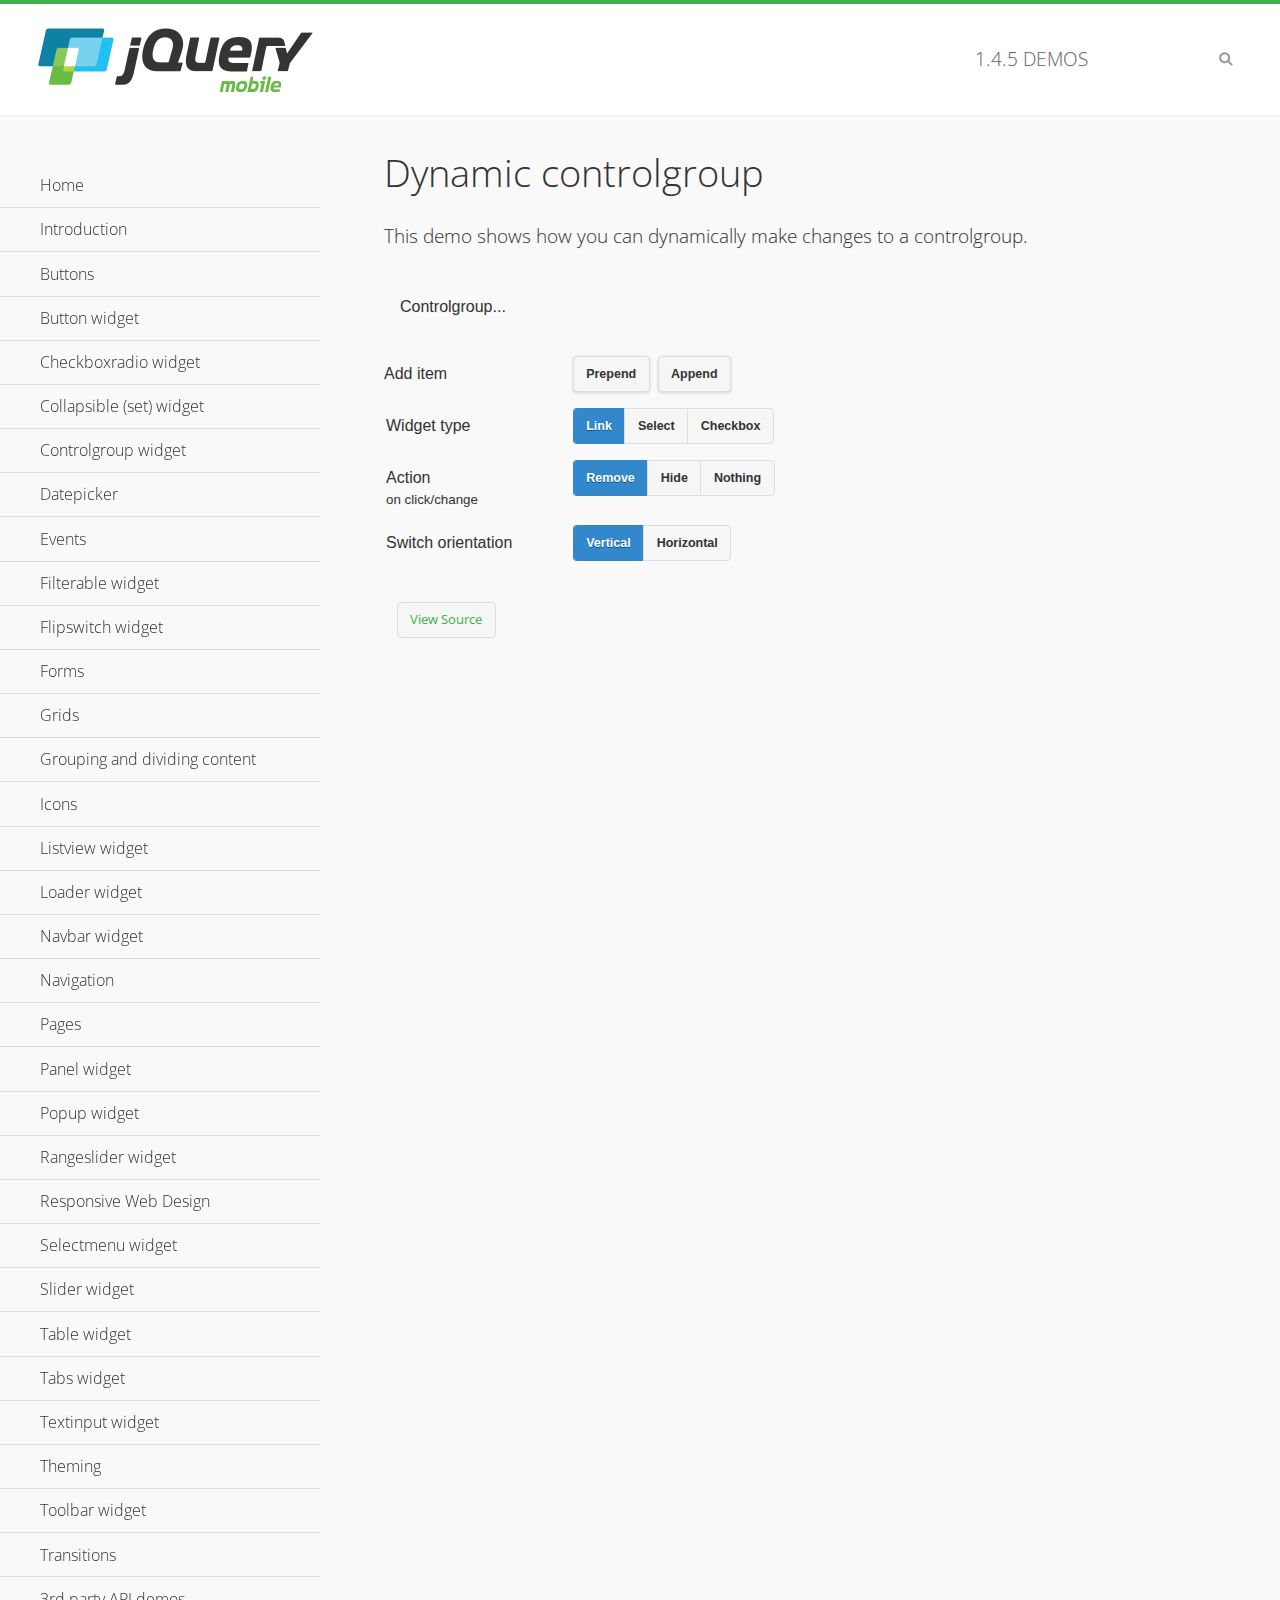
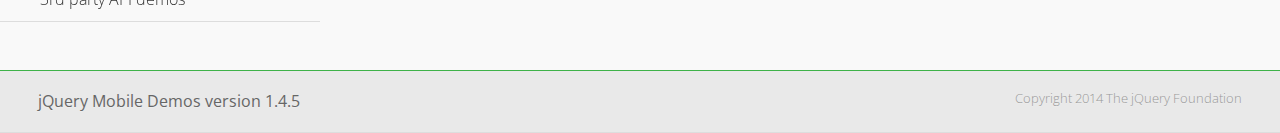
<file: jquery/demos/controlgroup-dynamic/index.html>
<!DOCTYPE html>
<html>
<head>
	<meta charset="utf-8">
	<meta name="viewport" content="width=device-width, initial-scale=1">
	<title>Dynamic controlgroup - jQuery Mobile Demos</title>
	<link rel="shortcut icon" href="../favicon.ico">
    <link rel="stylesheet" href="http://fonts.googleapis.com/css?family=Open+Sans:300,400,700">
	<link rel="stylesheet" href="../css/themes/default/jquery.mobile-1.4.5.min.css">
	<link rel="stylesheet" href="../_assets/css/jqm-demos.css">
	<script src="../js/jquery.js"></script>
	<script src="../_assets/js/index.js"></script>
	<script src="../js/jquery.mobile-1.4.5.min.js"></script>
	<script>
		( function( $, undefined ) {
			var counter = 0;
			$( document ).bind( "pagecreate", function( e ) {
				$( "#prepend, #append", e.target ).on( "click", function( e ) {
					counter++;

					var widgetType = $( "[name='radio-widget']:checked" ).attr( "id" ),
						group = $( "#my-controlgroup" ),
						$el,
						action = function() {
							var action = $( "[name='radio-action']:checked" ).attr( "id" );
							if ( $( $el[1] ).is( "select" ) && action === "hide" ) {
								$el = $( $el[1] ).parents( ".ui-select" );
							}
							$el[ action ]();
							group.controlgroup( "refresh" );
						};

					if ( widgetType === "link" ) {

						$el = $( "<a href='#'>Link " + counter + "</a>" ).bind( "click", action );
						$( "#my-controlgroup" ).controlgroup( "container" )[ $( this ).attr( "id" ) ]( $el );
						$el.buttonMarkup();

					} else if ( widgetType === "select" ) {

						$el = $( "<label for='widget" + counter + "'>Select " + counter + "</label><select id='widget" + counter + "'><option value='option1'>Select " + counter + "</option><option value='option2'>Select option</option></select>" );
						$( $el[ 1 ] ).bind( "change", action);
						$( "#my-controlgroup" ).controlgroup( "container" )[ $( this ).attr( "id" ) ]( $el );
						$( $el[ 1 ] ).selectmenu();

					} else {

						$el = $( "<label for='widget" + counter + "'>Checkbox " + counter + "</label><input type='checkbox' id='widget" + counter + "'></input>" );
						$( $el[ 1 ] ).bind( "change", action );
						$( "#my-controlgroup" ).controlgroup( "container" )[ $( this ).attr( "id" ) ]( $el );
						$( $el[ 1 ] ).checkboxradio();

					}

					group.controlgroup( "refresh" );
				});

				$( "[name='radio-orientation']" ).bind( "change", function( e ) {
					$( "#my-controlgroup" ).controlgroup( "option", "type", ( $( "#isHorizontal" ).is( ":checked" ) ? "horizontal" : "vertical" ) );
				});
			});
		})( jQuery );
	</script>
</head>
<body>
<div data-role="page" class="jqm-demos">

	<div data-role="header" class="jqm-header">
		<h2><a href="../" title="jQuery Mobile Demos home"><img src="../_assets/img/jquery-logo.png" alt="jQuery Mobile"></a></h2>
		<p><span class="jqm-version"></span> Demos</p>
		<a href="#" class="jqm-navmenu-link ui-btn ui-btn-icon-notext ui-corner-all ui-icon-bars ui-nodisc-icon ui-alt-icon ui-btn-left">Menu</a>
		<a href="#" class="jqm-search-link ui-btn ui-btn-icon-notext ui-corner-all ui-icon-search ui-nodisc-icon ui-alt-icon ui-btn-right">Search</a>
	</div><!-- /header -->

	<div role="main" class="ui-content jqm-content">

        <h1>Dynamic controlgroup</h1>

        <p>This demo shows how you can dynamically make changes to a controlgroup.</p>

        <div data-demo-html="true" data-demo-js="true">

            <form>
            	<div class="ui-body ui-body-d ui-corner-all">
                	<p>Controlgroup...</p>
                	<div data-role="controlgroup" id="my-controlgroup"><!-- items will be injected here --></div>
                </div>
            </form>

            <div class="ui-field-contain">
                <label for="prepend">Add item</label>
                <button id="prepend" data-mini="true" data-inline="true">Prepend</button>
                <label for="append" class="ui-hidden-accessible">Action</label>
                <button id="append" data-mini="true" data-inline="true">Append</button>
            </div>

            <form action="#" method="get">
            	<div class="ui-field-contain">
                    <fieldset data-role="controlgroup" data-type="horizontal" data-mini="true">
                        <legend>Widget type</legend>

                        <input type="radio" name="radio-widget" id="link" value="link" checked="checked">
                        <label for="link">Link</label>

                        <input type="radio" name="radio-widget" id="select" value="select">
                        <label for="select">Select</label>

                        <input type="radio" name="radio-widget" id="checkbox" value="checkbox">
                        <label for="checkbox">Checkbox</label>
                    </fieldset>
            	</div>

            	<div class="ui-field-contain">
                    <fieldset data-role="controlgroup" data-type="horizontal" data-mini="true">
                        <legend>Action<br><small>on click/change</small></legend>

                        <input type="radio" name="radio-action" id="remove" value="remove" checked="checked">
                        <label for="remove">Remove</label>

                        <input type="radio" name="radio-action" id="hide" value="hide">
                        <label for="hide">Hide</label>

                        <input type="radio" name="radio-action" id="width" value="width">
                        <label for="width">Nothing</label>
                    </fieldset>
            	</div>

            	<div class="ui-field-contain">
                    <fieldset data-role="controlgroup" data-type="horizontal" data-mini="true">
                        <legend>Switch orientation</legend>

                        <input type="radio" name="radio-orientation" id="isVertical" value="isVertical" checked="checked">
                        <label for="isVertical">Vertical</label>

                        <input type="radio" name="radio-orientation" id="isHorizontal" value="isHorizontal">
                        <label for="isHorizontal">Horizontal</label>
                    </fieldset>
            	</div>

            </form>

        </div><!--/demo-html -->

	</div><!-- /content -->
	    <div data-role="panel" class="jqm-navmenu-panel" data-position="left" data-display="overlay" data-theme="a">
	    	<ul class="jqm-list ui-alt-icon ui-nodisc-icon">
<li data-filtertext="demos homepage" data-icon="home"><a href=".././">Home</a></li>
<li data-filtertext="introduction overview getting started"><a href="../intro/" data-ajax="false">Introduction</a></li>
<li data-filtertext="buttons button markup buttonmarkup method anchor link button element"><a href="../button-markup/" data-ajax="false">Buttons</a></li>
<li data-filtertext="form button widget input button submit reset"><a href="../button/" data-ajax="false">Button widget</a></li>
<li data-role="collapsible" data-enhanced="true" data-collapsed-icon="carat-d" data-expanded-icon="carat-u" data-iconpos="right" data-inset="false" class="ui-collapsible ui-collapsible-themed-content ui-collapsible-collapsed">
	<h3 class="ui-collapsible-heading ui-collapsible-heading-collapsed">
		<a href="#" class="ui-collapsible-heading-toggle ui-btn ui-btn-icon-right ui-btn-inherit ui-icon-carat-d">
		    Checkboxradio widget<span class="ui-collapsible-heading-status"> click to expand contents</span>
		</a>
	</h3>
	<div class="ui-collapsible-content ui-body-inherit ui-collapsible-content-collapsed" aria-hidden="true">
		<ul>
			<li data-filtertext="form checkboxradio widget checkbox input checkboxes controlgroups"><a href="../checkboxradio-checkbox/" data-ajax="false">Checkboxes</a></li>
			<li data-filtertext="form checkboxradio widget radio input radio buttons controlgroups"><a href="../checkboxradio-radio/" data-ajax="false">Radio buttons</a></li>
		</ul>
	</div>
</li>
<li data-role="collapsible" data-enhanced="true" data-collapsed-icon="carat-d" data-expanded-icon="carat-u" data-iconpos="right" data-inset="false" class="ui-collapsible ui-collapsible-themed-content ui-collapsible-collapsed">
	<h3 class="ui-collapsible-heading ui-collapsible-heading-collapsed">
		<a href="#" class="ui-collapsible-heading-toggle ui-btn ui-btn-icon-right ui-btn-inherit ui-icon-carat-d">
			Collapsible (set) widget<span class="ui-collapsible-heading-status"> click to expand contents</span>
		</a>
	</h3>
	<div class="ui-collapsible-content ui-body-inherit ui-collapsible-content-collapsed" aria-hidden="true">
		<ul>
			<li data-filtertext="collapsibles content formatting"><a href="../collapsible/" data-ajax="false">Collapsible</a></li>
			<li data-filtertext="dynamic collapsible set accordion append expand"><a href="../collapsible-dynamic/" data-ajax="false">Dynamic collapsibles</a></li>
			<li data-filtertext="accordions collapsible set widget content formatting grouped collapsibles"><a href="../collapsibleset/" data-ajax="false">Collapsible set</a></li>
		</ul>
	</div>
</li>
<li data-role="collapsible" data-enhanced="true" data-collapsed-icon="carat-d" data-expanded-icon="carat-u" data-iconpos="right" data-inset="false" class="ui-collapsible ui-collapsible-themed-content ui-collapsible-collapsed">
	<h3 class="ui-collapsible-heading ui-collapsible-heading-collapsed">
		<a href="#" class="ui-collapsible-heading-toggle ui-btn ui-btn-icon-right ui-btn-inherit ui-icon-carat-d">
			Controlgroup widget<span class="ui-collapsible-heading-status"> click to expand contents</span>
		</a>
	</h3>
	<div class="ui-collapsible-content ui-body-inherit ui-collapsible-content-collapsed" aria-hidden="true">
		<ul>
			<li data-filtertext="controlgroups selectmenu checkboxradio input grouped buttons horizontal vertical"><a href="../controlgroup/" data-ajax="false">Controlgroup</a></li>
			<li data-filtertext="dynamic controlgroup dynamically add buttons"><a href="../controlgroup-dynamic/" data-ajax="false">Dynamic controlgroups</a></li>
		</ul>
	</div>
</li>
<li data-filtertext="form datepicker widget date input"><a href="../datepicker/" data-ajax="false">Datepicker</a></li>
<li data-role="collapsible" data-enhanced="true" data-collapsed-icon="carat-d" data-expanded-icon="carat-u" data-iconpos="right" data-inset="false" class="ui-collapsible ui-collapsible-themed-content ui-collapsible-collapsed">
	<h3 class="ui-collapsible-heading ui-collapsible-heading-collapsed">
		<a href="#" class="ui-collapsible-heading-toggle ui-btn ui-btn-icon-right ui-btn-inherit ui-icon-carat-d">
			Events<span class="ui-collapsible-heading-status"> click to expand contents</span>
		</a>
	</h3>
	<div class="ui-collapsible-content ui-body-inherit ui-collapsible-content-collapsed" aria-hidden="true">
		<ul>
			<li data-filtertext="swipe to delete list items listviews swipe events"><a href="../swipe-list/" data-ajax="false">Swipe list items</a></li>
			<li data-filtertext="swipe to navigate swipe page navigation swipe events"><a href="../swipe-page/" data-ajax="false">Swipe page navigation</a></li>
		</ul>
	</div>
</li>
<li data-filtertext="filterable filter elements sorting searching listview table"><a href="../filterable/" data-ajax="false">Filterable widget</a></li>
<li data-filtertext="form flipswitch widget flip toggle switch binary select checkbox input"><a href="../flipswitch/" data-ajax="false">Flipswitch widget</a></li>
<li data-role="collapsible" data-enhanced="true" data-collapsed-icon="carat-d" data-expanded-icon="carat-u" data-iconpos="right" data-inset="false" class="ui-collapsible ui-collapsible-themed-content ui-collapsible-collapsed">
	<h3 class="ui-collapsible-heading ui-collapsible-heading-collapsed">
		<a href="#" class="ui-collapsible-heading-toggle ui-btn ui-btn-icon-right ui-btn-inherit ui-icon-carat-d">
			Forms<span class="ui-collapsible-heading-status"> click to expand contents</span>
		</a>
	</h3>
	<div class="ui-collapsible-content ui-body-inherit ui-collapsible-content-collapsed" aria-hidden="true">
		<ul>
			<li data-filtertext="forms text checkbox radio range button submit reset inputs selects textarea slider flipswitch label form elements"><a href="../forms/" data-ajax="false">Forms</a></li>
			<li data-filtertext="form hide labels hidden accessible ui-hidden-accessible forms"><a href="../forms-label-hidden-accessible/" data-ajax="false">Hide labels</a></li>
			<li data-filtertext="form field containers fieldcontain ui-field-contain forms"><a href="../forms-field-contain/" data-ajax="false">Field containers</a></li>
			<li data-filtertext="forms disabled form elements"><a href="../forms-disabled/" data-ajax="false">Forms disabled</a></li>
			<li data-filtertext="forms gallery examples overview forms text checkbox radio range button submit reset inputs selects textarea slider flipswitch label form elements"><a href="../forms-gallery/" data-ajax="false">Forms gallery</a></li>
		</ul>
	</div>
</li>
<li data-role="collapsible" data-enhanced="true" data-collapsed-icon="carat-d" data-expanded-icon="carat-u" data-iconpos="right" data-inset="false" class="ui-collapsible ui-collapsible-themed-content ui-collapsible-collapsed">
	<h3 class="ui-collapsible-heading ui-collapsible-heading-collapsed">
		<a href="#" class="ui-collapsible-heading-toggle ui-btn ui-btn-icon-right ui-btn-inherit ui-icon-carat-d">
			Grids<span class="ui-collapsible-heading-status"> click to expand contents</span>
		</a>
	</h3>
	<div class="ui-collapsible-content ui-body-inherit ui-collapsible-content-collapsed" aria-hidden="true">
		<ul>
			<li data-filtertext="grids columns blocks content formatting rwd responsive css framework"><a href="../grids/" data-ajax="false">Grids</a></li>
			<li data-filtertext="buttons in grids css framework"><a href="../grids-buttons/" data-ajax="false">Buttons in grids</a></li>
			<li data-filtertext="custom responsive grids rwd css framework"><a href="../grids-custom-responsive/" data-ajax="false">Custom responsive grids</a></li>
		</ul>
	</div>
</li>
<li data-filtertext="blocks content formatting sections heading"><a href="../body-bar-classes/" data-ajax="false">Grouping and dividing content</a></li>
<li data-role="collapsible" data-enhanced="true" data-collapsed-icon="carat-d" data-expanded-icon="carat-u" data-iconpos="right" data-inset="false" class="ui-collapsible ui-collapsible-themed-content ui-collapsible-collapsed">
	<h3 class="ui-collapsible-heading ui-collapsible-heading-collapsed">
		<a href="#" class="ui-collapsible-heading-toggle ui-btn ui-btn-icon-right ui-btn-inherit ui-icon-carat-d">
			Icons<span class="ui-collapsible-heading-status"> click to expand contents</span>
		</a>
	</h3>
	<div class="ui-collapsible-content ui-body-inherit ui-collapsible-content-collapsed" aria-hidden="true">
		<ul>
			<li data-filtertext="button icons svg disc alt custom icon position"><a href="../icons/" data-ajax="false">Icons</a></li>
			<li data-filtertext=""><a href="../icons-grunticon/" data-ajax="false">Grunticon loader</a></li>
		</ul>
	</div>
</li>
<li data-role="collapsible" data-enhanced="true" data-collapsed-icon="carat-d" data-expanded-icon="carat-u" data-iconpos="right" data-inset="false" class="ui-collapsible ui-collapsible-themed-content ui-collapsible-collapsed">
	<h3 class="ui-collapsible-heading ui-collapsible-heading-collapsed">
		<a href="#" class="ui-collapsible-heading-toggle ui-btn ui-btn-icon-right ui-btn-inherit ui-icon-carat-d">
			Listview widget<span class="ui-collapsible-heading-status"> click to expand contents</span>
		</a>
	</h3>
	<div class="ui-collapsible-content ui-body-inherit ui-collapsible-content-collapsed" aria-hidden="true">
		<ul>
			<li data-filtertext="listview widget thumbnails icons nested split button collapsible ul ol"><a href="../listview/" data-ajax="false">Listview</a></li>
			<li data-filtertext="autocomplete filterable reveal listview filtertextbeforefilter placeholder"><a href="../listview-autocomplete/" data-ajax="false">Listview autocomplete</a></li>
			<li data-filtertext="autocomplete filterable reveal listview remote data filtertextbeforefilter placeholder"><a href="../listview-autocomplete-remote/" data-ajax="false">Listview autocomplete remote data</a></li>
			<li data-filtertext="autodividers anchor jump scroll linkbars listview lists ul ol"><a href="../listview-autodividers-linkbar/" data-ajax="false">Listview autodividers linkbar</a></li>
			<li data-filtertext="listview autodividers selector autodividersselector lists ul ol"><a href="../listview-autodividers-selector/" data-ajax="false">Listview autodividers selector</a></li>
			<li data-filtertext="listview nested list items"><a href="../listview-nested-lists/" data-ajax="false">Nested Listviews</a></li>
			<li data-filtertext="listview collapsible list items flat"><a href="../listview-collapsible-item-flat/" data-ajax="false">Listview collapsible list items (flat)</a></li>
			<li data-filtertext="listview collapsible list indented"><a href="../listview-collapsible-item-indented/" data-ajax="false">Listview collapsible list items (indented)</a></li>
			<li data-filtertext="grid listview responsive grids responsive listviews lists ul"><a href="../listview-grid/" data-ajax="false">Listview responsive grid</a></li>
		</ul>
	</div>
</li>
<li data-filtertext="loader widget page loading navigation overlay spinner"><a href="../loader/" data-ajax="false">Loader widget</a></li>
<li data-filtertext="navbar widget navmenu toolbars header footer"><a href="../navbar/" data-ajax="false">Navbar widget</a></li>
<li data-role="collapsible" data-enhanced="true" data-collapsed-icon="carat-d" data-expanded-icon="carat-u" data-iconpos="right" data-inset="false" class="ui-collapsible ui-collapsible-themed-content ui-collapsible-collapsed">
	<h3 class="ui-collapsible-heading ui-collapsible-heading-collapsed">
		<a href="#" class="ui-collapsible-heading-toggle ui-btn ui-btn-icon-right ui-btn-inherit ui-icon-carat-d">
			Navigation<span class="ui-collapsible-heading-status"> click to expand contents</span>
		</a>
	</h3>
	<div class="ui-collapsible-content ui-body-inherit ui-collapsible-content-collapsed" aria-hidden="true">
		<ul>
			<li data-filtertext="ajax navigation navigate widget history event method"><a href="../navigation/" data-ajax="false">Navigation</a></li>
			<li data-filtertext="linking pages page links navigation ajax prefetch cache"><a href="../navigation-linking-pages/" data-ajax="false">Linking pages</a></li>
			<!-- <li data-filtertext="php redirect server redirection server-side navigation"><a href="../navigation-php-redirect/" data-ajax="false">PHP redirect demo</a></li>-->
			<li data-filtertext="navigation redirection hash query"><a href="../navigation-hash-processing/" data-ajax="false">Hash processing demo</a></li>
			<li data-filtertext="navigation redirection hash query"><a href="../page-events/" data-ajax="false">Page Navigation Events</a></li>
		</ul>
	</div>
</li>
<li data-role="collapsible" data-enhanced="true" data-collapsed-icon="carat-d" data-expanded-icon="carat-u" data-iconpos="right" data-inset="false" class="ui-collapsible ui-collapsible-themed-content ui-collapsible-collapsed">
	<h3 class="ui-collapsible-heading ui-collapsible-heading-collapsed">
		<a href="#" class="ui-collapsible-heading-toggle ui-btn ui-btn-icon-right ui-btn-inherit ui-icon-carat-d">
			Pages<span class="ui-collapsible-heading-status"> click to expand contents</span>
		</a>
	</h3>
	<div class="ui-collapsible-content ui-body-inherit ui-collapsible-content-collapsed" aria-hidden="true">
		<ul>
			<li data-filtertext="pages page widget ajax navigation"><a href="../pages/" data-ajax="false">Pages</a></li>
			<li data-filtertext="single page"><a href="../pages-single-page/" data-ajax="false">Single page</a></li>
			<li data-filtertext="multipage multi-page page"><a href="../pages-multi-page/" data-ajax="false">Multi-page template</a></li>
			<li data-filtertext="dialog page widget modal popup"><a href="../pages-dialog/" data-ajax="false">Dialog page</a></li>
		</ul>
	</div>
</li>
<li data-role="collapsible" data-enhanced="true" data-collapsed-icon="carat-d" data-expanded-icon="carat-u" data-iconpos="right" data-inset="false" class="ui-collapsible ui-collapsible-themed-content ui-collapsible-collapsed">
	<h3 class="ui-collapsible-heading ui-collapsible-heading-collapsed">
		<a href="#" class="ui-collapsible-heading-toggle ui-btn ui-btn-icon-right ui-btn-inherit ui-icon-carat-d">
			Panel widget<span class="ui-collapsible-heading-status"> click to expand contents</span>
		</a>
	</h3>
	<div class="ui-collapsible-content ui-body-inherit ui-collapsible-content-collapsed" aria-hidden="true">
		<ul>
			<li data-filtertext="panel widget sliding panels reveal push overlay responsive"><a href="../panel/" data-ajax="false">Panel</a></li>
			<li data-filtertext=""><a href="../panel-external/" data-ajax="false">External panels</a></li>
			<li data-filtertext="panel "><a href="../panel-fixed/" data-ajax="false">Fixed panels</a></li>
			<li data-filtertext="panel slide panels sliding panels shadow rwd responsive breakpoint"><a href="../panel-responsive/" data-ajax="false">Panels responsive</a></li>
			<li data-filtertext="panel custom style custom panel width reveal shadow listview panel styling page background wrapper"><a href="../panel-styling/" data-ajax="false">Custom panel style</a></li>
			<li data-filtertext="panel open on swipe"><a href="../panel-swipe-open/" data-ajax="false">Panel open on swipe</a></li>
			<li data-filtertext="panels outside page internal external toolbars"><a href="../panel-external-internal/" data-ajax="false">Panel external and internal</a></li>
		</ul>
	</div>
</li>
<li data-role="collapsible" data-enhanced="true" data-collapsed-icon="carat-d" data-expanded-icon="carat-u" data-iconpos="right" data-inset="false" class="ui-collapsible ui-collapsible-themed-content ui-collapsible-collapsed">
	<h3 class="ui-collapsible-heading ui-collapsible-heading-collapsed">
		<a href="#" class="ui-collapsible-heading-toggle ui-btn ui-btn-icon-right ui-btn-inherit ui-icon-carat-d">
			Popup widget<span class="ui-collapsible-heading-status"> click to expand contents</span>
		</a>
	</h3>
	<div class="ui-collapsible-content ui-body-inherit ui-collapsible-content-collapsed" aria-hidden="true">
		<ul>
			<li data-filtertext="popup widget popups dialog modal transition tooltip lightbox form overlay screen flip pop fade transition"><a href="../popup/" data-ajax="false">Popup</a></li>
			<li data-filtertext="popup alignment position"><a href="../popup-alignment/" data-ajax="false">Popup alignment</a></li>
			<li data-filtertext="popup arrow size popups popover"><a href="../popup-arrow-size/" data-ajax="false">Popup arrow size</a></li>
			<li data-filtertext="dynamic popups popup images lightbox"><a href="../popup-dynamic/" data-ajax="false">Dynamic popups</a></li>
			<li data-filtertext="popups with iframes scaling"><a href="../popup-iframe/" data-ajax="false">Popups with iframes</a></li>
			<li data-filtertext="popup image scaling"><a href="../popup-image-scaling/" data-ajax="false">Popup image scaling</a></li>
			<li data-filtertext="external popup outside multi-page"><a href="../popup-outside-multipage/" data-ajax="false">Popup outside multi-page</a></li>
		</ul>
	</div>
</li>
<li data-filtertext="form rangeslider widget dual sliders dual handle sliders range input"><a href="../rangeslider/" data-ajax="false">Rangeslider widget</a></li>
<li data-filtertext="responsive web design rwd adaptive progressive enhancement PE accessible mobile breakpoints media query media queries"><a href="../rwd/" data-ajax="false">Responsive Web Design</a></li>
<li data-role="collapsible" data-enhanced="true" data-collapsed-icon="carat-d" data-expanded-icon="carat-u" data-iconpos="right" data-inset="false" class="ui-collapsible ui-collapsible-themed-content ui-collapsible-collapsed">
	<h3 class="ui-collapsible-heading ui-collapsible-heading-collapsed">
		<a href="#" class="ui-collapsible-heading-toggle ui-btn ui-btn-icon-right ui-btn-inherit ui-icon-carat-d">
			Selectmenu widget<span class="ui-collapsible-heading-status"> click to expand contents</span>
		</a>
	</h3>
	<div class="ui-collapsible-content ui-body-inherit ui-collapsible-content-collapsed" aria-hidden="true">
		<ul>
			<li data-filtertext="form selectmenu widget select input custom select menu selects"><a href="../selectmenu/" data-ajax="false">Selectmenu</a></li>
			<li data-filtertext="form custom select menu selectmenu widget custom menu option optgroup multiple selects"><a href="../selectmenu-custom/" data-ajax="false">Custom select menu</a></li>
			<li data-filtertext="filterable select filter popup dialog"><a href="../selectmenu-custom-filter/" data-ajax="false">Custom select menu with filter</a></li>
		</ul>
	</div>
</li>
<li data-role="collapsible" data-enhanced="true" data-collapsed-icon="carat-d" data-expanded-icon="carat-u" data-iconpos="right" data-inset="false" class="ui-collapsible ui-collapsible-themed-content ui-collapsible-collapsed">
	<h3 class="ui-collapsible-heading ui-collapsible-heading-collapsed">
		<a href="#" class="ui-collapsible-heading-toggle ui-btn ui-btn-icon-right ui-btn-inherit ui-icon-carat-d">
			Slider widget<span class="ui-collapsible-heading-status"> click to expand contents</span>
		</a>
	</h3>
	<div class="ui-collapsible-content ui-body-inherit ui-collapsible-content-collapsed" aria-hidden="true">
		<ul>
			<li data-filtertext="form slider widget range input single sliders"><a href="../slider/" data-ajax="false">Slider</a></li>
			<li data-filtertext="form slider widget flipswitch slider binary select flip toggle switch"><a href="../slider-flipswitch/" data-ajax="false">Slider flip toggle switch</a></li>
			<li data-filtertext="form slider tooltip handle value input range sliders"><a href="../slider-tooltip/" data-ajax="false">Slider tooltip</a></li>
		</ul>
	</div>
</li>
<li data-role="collapsible" data-enhanced="true" data-collapsed-icon="carat-d" data-expanded-icon="carat-u" data-iconpos="right" data-inset="false" class="ui-collapsible ui-collapsible-themed-content ui-collapsible-collapsed">
	<h3 class="ui-collapsible-heading ui-collapsible-heading-collapsed">
		<a href="#" class="ui-collapsible-heading-toggle ui-btn ui-btn-icon-right ui-btn-inherit ui-icon-carat-d">
			Table widget<span class="ui-collapsible-heading-status"> click to expand contents</span>
		</a>
	</h3>
	<div class="ui-collapsible-content ui-body-inherit ui-collapsible-content-collapsed" aria-hidden="true">
		<ul>
			<li data-filtertext="table widget reflow column toggle th td responsive tables rwd hide show tabular"><a href="../table-column-toggle/" data-ajax="false">Table Column Toggle</a></li>
			<li data-filtertext="table column toggle phone comparison demo"><a href="../table-column-toggle-example/" data-ajax="false">Table Column Toggle demo</a></li>
			<li data-filtertext="responsive tables table column toggle heading groups rwd breakpoint"><a href="../table-column-toggle-heading-groups/" data-ajax="false">Table Column Toggle heading groups</a></li>
			<li data-filtertext="responsive tables table column toggle hide rwd breakpoint customization options"><a href="../table-column-toggle-options/" data-ajax="false">Table Column Toggle options</a></li>
			<li data-filtertext="table reflow th td responsive rwd columns tabular"><a href="../table-reflow/" data-ajax="false">Table Reflow</a></li>
			<li data-filtertext="responsive tables table reflow heading groups rwd breakpoint"><a href="../table-reflow-heading-groups/" data-ajax="false">Table Reflow heading groups</a></li>
			<li data-filtertext="responsive tables table reflow stripes strokes table style"><a href="../table-reflow-stripes-strokes/" data-ajax="false">Table Reflow stripes and strokes</a></li>
			<li data-filtertext="responsive tables table reflow stack custom styles"><a href="../table-reflow-styling/" data-ajax="false">Table Reflow custom styles</a></li>
		</ul>
	</div>
</li>
<li data-filtertext="ui tabs widget"><a href="../tabs/" data-ajax="false">Tabs widget</a></li>
<li data-filtertext="form textinput widget text input textarea number date time tel email file color password"><a href="../textinput/" data-ajax="false">Textinput widget</a></li>
<li data-role="collapsible" data-enhanced="true" data-collapsed-icon="carat-d" data-expanded-icon="carat-u" data-iconpos="right" data-inset="false" class="ui-collapsible ui-collapsible-themed-content ui-collapsible-collapsed">
	<h3 class="ui-collapsible-heading ui-collapsible-heading-collapsed">
		<a href="#" class="ui-collapsible-heading-toggle ui-btn ui-btn-icon-right ui-btn-inherit ui-icon-carat-d">
			Theming<span class="ui-collapsible-heading-status"> click to expand contents</span>
		</a>
	</h3>
	<div class="ui-collapsible-content ui-body-inherit ui-collapsible-content-collapsed" aria-hidden="true">
		<ul>
			<li data-filtertext="default theme swatches theming style css"><a href="../theme-default/" data-ajax="false">Default theme</a></li>
			<li data-filtertext="classic theme old theme swatches theming style css"><a href="../theme-classic/" data-ajax="false">Classic theme</a></li>
		</ul>
	</div>
</li>
<li data-role="collapsible" data-enhanced="true" data-collapsed-icon="carat-d" data-expanded-icon="carat-u" data-iconpos="right" data-inset="false" class="ui-collapsible ui-collapsible-themed-content ui-collapsible-collapsed">
	<h3 class="ui-collapsible-heading ui-collapsible-heading-collapsed">
		<a href="#" class="ui-collapsible-heading-toggle ui-btn ui-btn-icon-right ui-btn-inherit ui-icon-carat-d">
			Toolbar widget<span class="ui-collapsible-heading-status"> click to expand contents</span>
		</a>
	</h3>
	<div class="ui-collapsible-content ui-body-inherit ui-collapsible-content-collapsed" aria-hidden="true">
		<ul>
			<li data-filtertext="toolbar widget header footer toolbars fixed fullscreen external sections"><a href="../toolbar/" data-ajax="false">Toolbar</a></li>
			<li data-filtertext="dynamic toolbars dynamically add toolbar header footer"><a href="../toolbar-dynamic/" data-ajax="false">Dynamic toolbars</a></li>
			<li data-filtertext="external toolbars header footer"><a href="../toolbar-external/" data-ajax="false">External toolbars</a></li>
			<li data-filtertext="fixed toolbars header footer"><a href="../toolbar-fixed/" data-ajax="false">Fixed toolbars</a></li>
			<li data-filtertext="fixed fullscreen toolbars header footer"><a href="../toolbar-fixed-fullscreen/" data-ajax="false">Fullscreen toolbars</a></li>
			<li data-filtertext="external fixed toolbars header footer"><a href="../toolbar-fixed-external/" data-ajax="false">Fixed external toolbars</a></li>
			<li data-filtertext="external persistent toolbars header footer navbar navmenu"><a href="../toolbar-fixed-persistent/" data-ajax="false">Persistent toolbars</a></li>
			<li data-filtertext="external ajax optimized toolbars persistent toolbars header footer navbar"><a href="../toolbar-fixed-persistent-optimized/" data-ajax="false">Ajax optimized toolbars</a></li>
			<li data-filtertext="form in toolbars header footer"><a href="../toolbar-fixed-forms/" data-ajax="false">Form in toolbar</a></li>
		</ul>
	</div>
</li>
<li data-filtertext="page transitions animated pages popup navigation flip slide fade pop"><a href="../transitions/" data-ajax="false">Transitions</a></li>
<li data-role="collapsible" data-enhanced="true" data-collapsed-icon="carat-d" data-expanded-icon="carat-u" data-iconpos="right" data-inset="false" class="ui-collapsible ui-collapsible-themed-content ui-collapsible-collapsed">
	<h3 class="ui-collapsible-heading ui-collapsible-heading-collapsed">
		<a href="#" class="ui-collapsible-heading-toggle ui-btn ui-btn-icon-right ui-btn-inherit ui-icon-carat-d">
			3rd party API demos<span class="ui-collapsible-heading-status"> click to expand contents</span>
		</a>
	</h3>
	<div class="ui-collapsible-content ui-body-inherit ui-collapsible-content-collapsed" aria-hidden="true">
		<ul>
			<li data-filtertext="backbone requirejs navigation router"><a href="../backbone-requirejs/" data-ajax="false">Backbone RequireJS</a></li>
			<li data-filtertext="google maps geolocation demo"><a href="../map-geolocation/" data-ajax="false">Google Maps geolocation</a></li>
			<li data-filtertext="google maps hybrid"><a href="../map-list-toggle/" data-ajax="false">Google Maps list toggle</a></li>
		</ul>
	</div>
</li>



		     </ul>
		</div><!-- /panel -->


	<div data-role="footer" data-position="fixed" data-tap-toggle="false" class="jqm-footer">
		<p>jQuery Mobile Demos version <span class="jqm-version"></span></p>
		<p>Copyright 2014 The jQuery Foundation</p>
	</div><!-- /footer -->
	<!-- TODO: This should become an external panel so we can add input to markup (unique ID) -->
    <div data-role="panel" class="jqm-search-panel" data-position="right" data-display="overlay" data-theme="a">
		<div class="jqm-search">
			<ul class="jqm-list" data-filter-placeholder="Search demos..." data-filter-reveal="true">
<li data-filtertext="demos homepage" data-icon="home"><a href=".././">Home</a></li>
<li data-filtertext="introduction overview getting started"><a href="../intro/" data-ajax="false">Introduction</a></li>
<li data-filtertext="buttons button markup buttonmarkup method anchor link button element"><a href="../button-markup/" data-ajax="false">Buttons</a></li>
<li data-filtertext="form button widget input button submit reset"><a href="../button/" data-ajax="false">Button widget</a></li>
<li data-role="collapsible" data-enhanced="true" data-collapsed-icon="carat-d" data-expanded-icon="carat-u" data-iconpos="right" data-inset="false" class="ui-collapsible ui-collapsible-themed-content ui-collapsible-collapsed">
	<h3 class="ui-collapsible-heading ui-collapsible-heading-collapsed">
		<a href="#" class="ui-collapsible-heading-toggle ui-btn ui-btn-icon-right ui-btn-inherit ui-icon-carat-d">
		    Checkboxradio widget<span class="ui-collapsible-heading-status"> click to expand contents</span>
		</a>
	</h3>
	<div class="ui-collapsible-content ui-body-inherit ui-collapsible-content-collapsed" aria-hidden="true">
		<ul>
			<li data-filtertext="form checkboxradio widget checkbox input checkboxes controlgroups"><a href="../checkboxradio-checkbox/" data-ajax="false">Checkboxes</a></li>
			<li data-filtertext="form checkboxradio widget radio input radio buttons controlgroups"><a href="../checkboxradio-radio/" data-ajax="false">Radio buttons</a></li>
		</ul>
	</div>
</li>
<li data-role="collapsible" data-enhanced="true" data-collapsed-icon="carat-d" data-expanded-icon="carat-u" data-iconpos="right" data-inset="false" class="ui-collapsible ui-collapsible-themed-content ui-collapsible-collapsed">
	<h3 class="ui-collapsible-heading ui-collapsible-heading-collapsed">
		<a href="#" class="ui-collapsible-heading-toggle ui-btn ui-btn-icon-right ui-btn-inherit ui-icon-carat-d">
			Collapsible (set) widget<span class="ui-collapsible-heading-status"> click to expand contents</span>
		</a>
	</h3>
	<div class="ui-collapsible-content ui-body-inherit ui-collapsible-content-collapsed" aria-hidden="true">
		<ul>
			<li data-filtertext="collapsibles content formatting"><a href="../collapsible/" data-ajax="false">Collapsible</a></li>
			<li data-filtertext="dynamic collapsible set accordion append expand"><a href="../collapsible-dynamic/" data-ajax="false">Dynamic collapsibles</a></li>
			<li data-filtertext="accordions collapsible set widget content formatting grouped collapsibles"><a href="../collapsibleset/" data-ajax="false">Collapsible set</a></li>
		</ul>
	</div>
</li>
<li data-role="collapsible" data-enhanced="true" data-collapsed-icon="carat-d" data-expanded-icon="carat-u" data-iconpos="right" data-inset="false" class="ui-collapsible ui-collapsible-themed-content ui-collapsible-collapsed">
	<h3 class="ui-collapsible-heading ui-collapsible-heading-collapsed">
		<a href="#" class="ui-collapsible-heading-toggle ui-btn ui-btn-icon-right ui-btn-inherit ui-icon-carat-d">
			Controlgroup widget<span class="ui-collapsible-heading-status"> click to expand contents</span>
		</a>
	</h3>
	<div class="ui-collapsible-content ui-body-inherit ui-collapsible-content-collapsed" aria-hidden="true">
		<ul>
			<li data-filtertext="controlgroups selectmenu checkboxradio input grouped buttons horizontal vertical"><a href="../controlgroup/" data-ajax="false">Controlgroup</a></li>
			<li data-filtertext="dynamic controlgroup dynamically add buttons"><a href="../controlgroup-dynamic/" data-ajax="false">Dynamic controlgroups</a></li>
		</ul>
	</div>
</li>
<li data-filtertext="form datepicker widget date input"><a href="../datepicker/" data-ajax="false">Datepicker</a></li>
<li data-role="collapsible" data-enhanced="true" data-collapsed-icon="carat-d" data-expanded-icon="carat-u" data-iconpos="right" data-inset="false" class="ui-collapsible ui-collapsible-themed-content ui-collapsible-collapsed">
	<h3 class="ui-collapsible-heading ui-collapsible-heading-collapsed">
		<a href="#" class="ui-collapsible-heading-toggle ui-btn ui-btn-icon-right ui-btn-inherit ui-icon-carat-d">
			Events<span class="ui-collapsible-heading-status"> click to expand contents</span>
		</a>
	</h3>
	<div class="ui-collapsible-content ui-body-inherit ui-collapsible-content-collapsed" aria-hidden="true">
		<ul>
			<li data-filtertext="swipe to delete list items listviews swipe events"><a href="../swipe-list/" data-ajax="false">Swipe list items</a></li>
			<li data-filtertext="swipe to navigate swipe page navigation swipe events"><a href="../swipe-page/" data-ajax="false">Swipe page navigation</a></li>
		</ul>
	</div>
</li>
<li data-filtertext="filterable filter elements sorting searching listview table"><a href="../filterable/" data-ajax="false">Filterable widget</a></li>
<li data-filtertext="form flipswitch widget flip toggle switch binary select checkbox input"><a href="../flipswitch/" data-ajax="false">Flipswitch widget</a></li>
<li data-role="collapsible" data-enhanced="true" data-collapsed-icon="carat-d" data-expanded-icon="carat-u" data-iconpos="right" data-inset="false" class="ui-collapsible ui-collapsible-themed-content ui-collapsible-collapsed">
	<h3 class="ui-collapsible-heading ui-collapsible-heading-collapsed">
		<a href="#" class="ui-collapsible-heading-toggle ui-btn ui-btn-icon-right ui-btn-inherit ui-icon-carat-d">
			Forms<span class="ui-collapsible-heading-status"> click to expand contents</span>
		</a>
	</h3>
	<div class="ui-collapsible-content ui-body-inherit ui-collapsible-content-collapsed" aria-hidden="true">
		<ul>
			<li data-filtertext="forms text checkbox radio range button submit reset inputs selects textarea slider flipswitch label form elements"><a href="../forms/" data-ajax="false">Forms</a></li>
			<li data-filtertext="form hide labels hidden accessible ui-hidden-accessible forms"><a href="../forms-label-hidden-accessible/" data-ajax="false">Hide labels</a></li>
			<li data-filtertext="form field containers fieldcontain ui-field-contain forms"><a href="../forms-field-contain/" data-ajax="false">Field containers</a></li>
			<li data-filtertext="forms disabled form elements"><a href="../forms-disabled/" data-ajax="false">Forms disabled</a></li>
			<li data-filtertext="forms gallery examples overview forms text checkbox radio range button submit reset inputs selects textarea slider flipswitch label form elements"><a href="../forms-gallery/" data-ajax="false">Forms gallery</a></li>
		</ul>
	</div>
</li>
<li data-role="collapsible" data-enhanced="true" data-collapsed-icon="carat-d" data-expanded-icon="carat-u" data-iconpos="right" data-inset="false" class="ui-collapsible ui-collapsible-themed-content ui-collapsible-collapsed">
	<h3 class="ui-collapsible-heading ui-collapsible-heading-collapsed">
		<a href="#" class="ui-collapsible-heading-toggle ui-btn ui-btn-icon-right ui-btn-inherit ui-icon-carat-d">
			Grids<span class="ui-collapsible-heading-status"> click to expand contents</span>
		</a>
	</h3>
	<div class="ui-collapsible-content ui-body-inherit ui-collapsible-content-collapsed" aria-hidden="true">
		<ul>
			<li data-filtertext="grids columns blocks content formatting rwd responsive css framework"><a href="../grids/" data-ajax="false">Grids</a></li>
			<li data-filtertext="buttons in grids css framework"><a href="../grids-buttons/" data-ajax="false">Buttons in grids</a></li>
			<li data-filtertext="custom responsive grids rwd css framework"><a href="../grids-custom-responsive/" data-ajax="false">Custom responsive grids</a></li>
		</ul>
	</div>
</li>
<li data-filtertext="blocks content formatting sections heading"><a href="../body-bar-classes/" data-ajax="false">Grouping and dividing content</a></li>
<li data-role="collapsible" data-enhanced="true" data-collapsed-icon="carat-d" data-expanded-icon="carat-u" data-iconpos="right" data-inset="false" class="ui-collapsible ui-collapsible-themed-content ui-collapsible-collapsed">
	<h3 class="ui-collapsible-heading ui-collapsible-heading-collapsed">
		<a href="#" class="ui-collapsible-heading-toggle ui-btn ui-btn-icon-right ui-btn-inherit ui-icon-carat-d">
			Icons<span class="ui-collapsible-heading-status"> click to expand contents</span>
		</a>
	</h3>
	<div class="ui-collapsible-content ui-body-inherit ui-collapsible-content-collapsed" aria-hidden="true">
		<ul>
			<li data-filtertext="button icons svg disc alt custom icon position"><a href="../icons/" data-ajax="false">Icons</a></li>
			<li data-filtertext=""><a href="../icons-grunticon/" data-ajax="false">Grunticon loader</a></li>
		</ul>
	</div>
</li>
<li data-role="collapsible" data-enhanced="true" data-collapsed-icon="carat-d" data-expanded-icon="carat-u" data-iconpos="right" data-inset="false" class="ui-collapsible ui-collapsible-themed-content ui-collapsible-collapsed">
	<h3 class="ui-collapsible-heading ui-collapsible-heading-collapsed">
		<a href="#" class="ui-collapsible-heading-toggle ui-btn ui-btn-icon-right ui-btn-inherit ui-icon-carat-d">
			Listview widget<span class="ui-collapsible-heading-status"> click to expand contents</span>
		</a>
	</h3>
	<div class="ui-collapsible-content ui-body-inherit ui-collapsible-content-collapsed" aria-hidden="true">
		<ul>
			<li data-filtertext="listview widget thumbnails icons nested split button collapsible ul ol"><a href="../listview/" data-ajax="false">Listview</a></li>
			<li data-filtertext="autocomplete filterable reveal listview filtertextbeforefilter placeholder"><a href="../listview-autocomplete/" data-ajax="false">Listview autocomplete</a></li>
			<li data-filtertext="autocomplete filterable reveal listview remote data filtertextbeforefilter placeholder"><a href="../listview-autocomplete-remote/" data-ajax="false">Listview autocomplete remote data</a></li>
			<li data-filtertext="autodividers anchor jump scroll linkbars listview lists ul ol"><a href="../listview-autodividers-linkbar/" data-ajax="false">Listview autodividers linkbar</a></li>
			<li data-filtertext="listview autodividers selector autodividersselector lists ul ol"><a href="../listview-autodividers-selector/" data-ajax="false">Listview autodividers selector</a></li>
			<li data-filtertext="listview nested list items"><a href="../listview-nested-lists/" data-ajax="false">Nested Listviews</a></li>
			<li data-filtertext="listview collapsible list items flat"><a href="../listview-collapsible-item-flat/" data-ajax="false">Listview collapsible list items (flat)</a></li>
			<li data-filtertext="listview collapsible list indented"><a href="../listview-collapsible-item-indented/" data-ajax="false">Listview collapsible list items (indented)</a></li>
			<li data-filtertext="grid listview responsive grids responsive listviews lists ul"><a href="../listview-grid/" data-ajax="false">Listview responsive grid</a></li>
		</ul>
	</div>
</li>
<li data-filtertext="loader widget page loading navigation overlay spinner"><a href="../loader/" data-ajax="false">Loader widget</a></li>
<li data-filtertext="navbar widget navmenu toolbars header footer"><a href="../navbar/" data-ajax="false">Navbar widget</a></li>
<li data-role="collapsible" data-enhanced="true" data-collapsed-icon="carat-d" data-expanded-icon="carat-u" data-iconpos="right" data-inset="false" class="ui-collapsible ui-collapsible-themed-content ui-collapsible-collapsed">
	<h3 class="ui-collapsible-heading ui-collapsible-heading-collapsed">
		<a href="#" class="ui-collapsible-heading-toggle ui-btn ui-btn-icon-right ui-btn-inherit ui-icon-carat-d">
			Navigation<span class="ui-collapsible-heading-status"> click to expand contents</span>
		</a>
	</h3>
	<div class="ui-collapsible-content ui-body-inherit ui-collapsible-content-collapsed" aria-hidden="true">
		<ul>
			<li data-filtertext="ajax navigation navigate widget history event method"><a href="../navigation/" data-ajax="false">Navigation</a></li>
			<li data-filtertext="linking pages page links navigation ajax prefetch cache"><a href="../navigation-linking-pages/" data-ajax="false">Linking pages</a></li>
			<!-- <li data-filtertext="php redirect server redirection server-side navigation"><a href="../navigation-php-redirect/" data-ajax="false">PHP redirect demo</a></li>-->
			<li data-filtertext="navigation redirection hash query"><a href="../navigation-hash-processing/" data-ajax="false">Hash processing demo</a></li>
			<li data-filtertext="navigation redirection hash query"><a href="../page-events/" data-ajax="false">Page Navigation Events</a></li>
		</ul>
	</div>
</li>
<li data-role="collapsible" data-enhanced="true" data-collapsed-icon="carat-d" data-expanded-icon="carat-u" data-iconpos="right" data-inset="false" class="ui-collapsible ui-collapsible-themed-content ui-collapsible-collapsed">
	<h3 class="ui-collapsible-heading ui-collapsible-heading-collapsed">
		<a href="#" class="ui-collapsible-heading-toggle ui-btn ui-btn-icon-right ui-btn-inherit ui-icon-carat-d">
			Pages<span class="ui-collapsible-heading-status"> click to expand contents</span>
		</a>
	</h3>
	<div class="ui-collapsible-content ui-body-inherit ui-collapsible-content-collapsed" aria-hidden="true">
		<ul>
			<li data-filtertext="pages page widget ajax navigation"><a href="../pages/" data-ajax="false">Pages</a></li>
			<li data-filtertext="single page"><a href="../pages-single-page/" data-ajax="false">Single page</a></li>
			<li data-filtertext="multipage multi-page page"><a href="../pages-multi-page/" data-ajax="false">Multi-page template</a></li>
			<li data-filtertext="dialog page widget modal popup"><a href="../pages-dialog/" data-ajax="false">Dialog page</a></li>
		</ul>
	</div>
</li>
<li data-role="collapsible" data-enhanced="true" data-collapsed-icon="carat-d" data-expanded-icon="carat-u" data-iconpos="right" data-inset="false" class="ui-collapsible ui-collapsible-themed-content ui-collapsible-collapsed">
	<h3 class="ui-collapsible-heading ui-collapsible-heading-collapsed">
		<a href="#" class="ui-collapsible-heading-toggle ui-btn ui-btn-icon-right ui-btn-inherit ui-icon-carat-d">
			Panel widget<span class="ui-collapsible-heading-status"> click to expand contents</span>
		</a>
	</h3>
	<div class="ui-collapsible-content ui-body-inherit ui-collapsible-content-collapsed" aria-hidden="true">
		<ul>
			<li data-filtertext="panel widget sliding panels reveal push overlay responsive"><a href="../panel/" data-ajax="false">Panel</a></li>
			<li data-filtertext=""><a href="../panel-external/" data-ajax="false">External panels</a></li>
			<li data-filtertext="panel "><a href="../panel-fixed/" data-ajax="false">Fixed panels</a></li>
			<li data-filtertext="panel slide panels sliding panels shadow rwd responsive breakpoint"><a href="../panel-responsive/" data-ajax="false">Panels responsive</a></li>
			<li data-filtertext="panel custom style custom panel width reveal shadow listview panel styling page background wrapper"><a href="../panel-styling/" data-ajax="false">Custom panel style</a></li>
			<li data-filtertext="panel open on swipe"><a href="../panel-swipe-open/" data-ajax="false">Panel open on swipe</a></li>
			<li data-filtertext="panels outside page internal external toolbars"><a href="../panel-external-internal/" data-ajax="false">Panel external and internal</a></li>
		</ul>
	</div>
</li>
<li data-role="collapsible" data-enhanced="true" data-collapsed-icon="carat-d" data-expanded-icon="carat-u" data-iconpos="right" data-inset="false" class="ui-collapsible ui-collapsible-themed-content ui-collapsible-collapsed">
	<h3 class="ui-collapsible-heading ui-collapsible-heading-collapsed">
		<a href="#" class="ui-collapsible-heading-toggle ui-btn ui-btn-icon-right ui-btn-inherit ui-icon-carat-d">
			Popup widget<span class="ui-collapsible-heading-status"> click to expand contents</span>
		</a>
	</h3>
	<div class="ui-collapsible-content ui-body-inherit ui-collapsible-content-collapsed" aria-hidden="true">
		<ul>
			<li data-filtertext="popup widget popups dialog modal transition tooltip lightbox form overlay screen flip pop fade transition"><a href="../popup/" data-ajax="false">Popup</a></li>
			<li data-filtertext="popup alignment position"><a href="../popup-alignment/" data-ajax="false">Popup alignment</a></li>
			<li data-filtertext="popup arrow size popups popover"><a href="../popup-arrow-size/" data-ajax="false">Popup arrow size</a></li>
			<li data-filtertext="dynamic popups popup images lightbox"><a href="../popup-dynamic/" data-ajax="false">Dynamic popups</a></li>
			<li data-filtertext="popups with iframes scaling"><a href="../popup-iframe/" data-ajax="false">Popups with iframes</a></li>
			<li data-filtertext="popup image scaling"><a href="../popup-image-scaling/" data-ajax="false">Popup image scaling</a></li>
			<li data-filtertext="external popup outside multi-page"><a href="../popup-outside-multipage/" data-ajax="false">Popup outside multi-page</a></li>
		</ul>
	</div>
</li>
<li data-filtertext="form rangeslider widget dual sliders dual handle sliders range input"><a href="../rangeslider/" data-ajax="false">Rangeslider widget</a></li>
<li data-filtertext="responsive web design rwd adaptive progressive enhancement PE accessible mobile breakpoints media query media queries"><a href="../rwd/" data-ajax="false">Responsive Web Design</a></li>
<li data-role="collapsible" data-enhanced="true" data-collapsed-icon="carat-d" data-expanded-icon="carat-u" data-iconpos="right" data-inset="false" class="ui-collapsible ui-collapsible-themed-content ui-collapsible-collapsed">
	<h3 class="ui-collapsible-heading ui-collapsible-heading-collapsed">
		<a href="#" class="ui-collapsible-heading-toggle ui-btn ui-btn-icon-right ui-btn-inherit ui-icon-carat-d">
			Selectmenu widget<span class="ui-collapsible-heading-status"> click to expand contents</span>
		</a>
	</h3>
	<div class="ui-collapsible-content ui-body-inherit ui-collapsible-content-collapsed" aria-hidden="true">
		<ul>
			<li data-filtertext="form selectmenu widget select input custom select menu selects"><a href="../selectmenu/" data-ajax="false">Selectmenu</a></li>
			<li data-filtertext="form custom select menu selectmenu widget custom menu option optgroup multiple selects"><a href="../selectmenu-custom/" data-ajax="false">Custom select menu</a></li>
			<li data-filtertext="filterable select filter popup dialog"><a href="../selectmenu-custom-filter/" data-ajax="false">Custom select menu with filter</a></li>
		</ul>
	</div>
</li>
<li data-role="collapsible" data-enhanced="true" data-collapsed-icon="carat-d" data-expanded-icon="carat-u" data-iconpos="right" data-inset="false" class="ui-collapsible ui-collapsible-themed-content ui-collapsible-collapsed">
	<h3 class="ui-collapsible-heading ui-collapsible-heading-collapsed">
		<a href="#" class="ui-collapsible-heading-toggle ui-btn ui-btn-icon-right ui-btn-inherit ui-icon-carat-d">
			Slider widget<span class="ui-collapsible-heading-status"> click to expand contents</span>
		</a>
	</h3>
	<div class="ui-collapsible-content ui-body-inherit ui-collapsible-content-collapsed" aria-hidden="true">
		<ul>
			<li data-filtertext="form slider widget range input single sliders"><a href="../slider/" data-ajax="false">Slider</a></li>
			<li data-filtertext="form slider widget flipswitch slider binary select flip toggle switch"><a href="../slider-flipswitch/" data-ajax="false">Slider flip toggle switch</a></li>
			<li data-filtertext="form slider tooltip handle value input range sliders"><a href="../slider-tooltip/" data-ajax="false">Slider tooltip</a></li>
		</ul>
	</div>
</li>
<li data-role="collapsible" data-enhanced="true" data-collapsed-icon="carat-d" data-expanded-icon="carat-u" data-iconpos="right" data-inset="false" class="ui-collapsible ui-collapsible-themed-content ui-collapsible-collapsed">
	<h3 class="ui-collapsible-heading ui-collapsible-heading-collapsed">
		<a href="#" class="ui-collapsible-heading-toggle ui-btn ui-btn-icon-right ui-btn-inherit ui-icon-carat-d">
			Table widget<span class="ui-collapsible-heading-status"> click to expand contents</span>
		</a>
	</h3>
	<div class="ui-collapsible-content ui-body-inherit ui-collapsible-content-collapsed" aria-hidden="true">
		<ul>
			<li data-filtertext="table widget reflow column toggle th td responsive tables rwd hide show tabular"><a href="../table-column-toggle/" data-ajax="false">Table Column Toggle</a></li>
			<li data-filtertext="table column toggle phone comparison demo"><a href="../table-column-toggle-example/" data-ajax="false">Table Column Toggle demo</a></li>
			<li data-filtertext="responsive tables table column toggle heading groups rwd breakpoint"><a href="../table-column-toggle-heading-groups/" data-ajax="false">Table Column Toggle heading groups</a></li>
			<li data-filtertext="responsive tables table column toggle hide rwd breakpoint customization options"><a href="../table-column-toggle-options/" data-ajax="false">Table Column Toggle options</a></li>
			<li data-filtertext="table reflow th td responsive rwd columns tabular"><a href="../table-reflow/" data-ajax="false">Table Reflow</a></li>
			<li data-filtertext="responsive tables table reflow heading groups rwd breakpoint"><a href="../table-reflow-heading-groups/" data-ajax="false">Table Reflow heading groups</a></li>
			<li data-filtertext="responsive tables table reflow stripes strokes table style"><a href="../table-reflow-stripes-strokes/" data-ajax="false">Table Reflow stripes and strokes</a></li>
			<li data-filtertext="responsive tables table reflow stack custom styles"><a href="../table-reflow-styling/" data-ajax="false">Table Reflow custom styles</a></li>
		</ul>
	</div>
</li>
<li data-filtertext="ui tabs widget"><a href="../tabs/" data-ajax="false">Tabs widget</a></li>
<li data-filtertext="form textinput widget text input textarea number date time tel email file color password"><a href="../textinput/" data-ajax="false">Textinput widget</a></li>
<li data-role="collapsible" data-enhanced="true" data-collapsed-icon="carat-d" data-expanded-icon="carat-u" data-iconpos="right" data-inset="false" class="ui-collapsible ui-collapsible-themed-content ui-collapsible-collapsed">
	<h3 class="ui-collapsible-heading ui-collapsible-heading-collapsed">
		<a href="#" class="ui-collapsible-heading-toggle ui-btn ui-btn-icon-right ui-btn-inherit ui-icon-carat-d">
			Theming<span class="ui-collapsible-heading-status"> click to expand contents</span>
		</a>
	</h3>
	<div class="ui-collapsible-content ui-body-inherit ui-collapsible-content-collapsed" aria-hidden="true">
		<ul>
			<li data-filtertext="default theme swatches theming style css"><a href="../theme-default/" data-ajax="false">Default theme</a></li>
			<li data-filtertext="classic theme old theme swatches theming style css"><a href="../theme-classic/" data-ajax="false">Classic theme</a></li>
		</ul>
	</div>
</li>
<li data-role="collapsible" data-enhanced="true" data-collapsed-icon="carat-d" data-expanded-icon="carat-u" data-iconpos="right" data-inset="false" class="ui-collapsible ui-collapsible-themed-content ui-collapsible-collapsed">
	<h3 class="ui-collapsible-heading ui-collapsible-heading-collapsed">
		<a href="#" class="ui-collapsible-heading-toggle ui-btn ui-btn-icon-right ui-btn-inherit ui-icon-carat-d">
			Toolbar widget<span class="ui-collapsible-heading-status"> click to expand contents</span>
		</a>
	</h3>
	<div class="ui-collapsible-content ui-body-inherit ui-collapsible-content-collapsed" aria-hidden="true">
		<ul>
			<li data-filtertext="toolbar widget header footer toolbars fixed fullscreen external sections"><a href="../toolbar/" data-ajax="false">Toolbar</a></li>
			<li data-filtertext="dynamic toolbars dynamically add toolbar header footer"><a href="../toolbar-dynamic/" data-ajax="false">Dynamic toolbars</a></li>
			<li data-filtertext="external toolbars header footer"><a href="../toolbar-external/" data-ajax="false">External toolbars</a></li>
			<li data-filtertext="fixed toolbars header footer"><a href="../toolbar-fixed/" data-ajax="false">Fixed toolbars</a></li>
			<li data-filtertext="fixed fullscreen toolbars header footer"><a href="../toolbar-fixed-fullscreen/" data-ajax="false">Fullscreen toolbars</a></li>
			<li data-filtertext="external fixed toolbars header footer"><a href="../toolbar-fixed-external/" data-ajax="false">Fixed external toolbars</a></li>
			<li data-filtertext="external persistent toolbars header footer navbar navmenu"><a href="../toolbar-fixed-persistent/" data-ajax="false">Persistent toolbars</a></li>
			<li data-filtertext="external ajax optimized toolbars persistent toolbars header footer navbar"><a href="../toolbar-fixed-persistent-optimized/" data-ajax="false">Ajax optimized toolbars</a></li>
			<li data-filtertext="form in toolbars header footer"><a href="../toolbar-fixed-forms/" data-ajax="false">Form in toolbar</a></li>
		</ul>
	</div>
</li>
<li data-filtertext="page transitions animated pages popup navigation flip slide fade pop"><a href="../transitions/" data-ajax="false">Transitions</a></li>
<li data-role="collapsible" data-enhanced="true" data-collapsed-icon="carat-d" data-expanded-icon="carat-u" data-iconpos="right" data-inset="false" class="ui-collapsible ui-collapsible-themed-content ui-collapsible-collapsed">
	<h3 class="ui-collapsible-heading ui-collapsible-heading-collapsed">
		<a href="#" class="ui-collapsible-heading-toggle ui-btn ui-btn-icon-right ui-btn-inherit ui-icon-carat-d">
			3rd party API demos<span class="ui-collapsible-heading-status"> click to expand contents</span>
		</a>
	</h3>
	<div class="ui-collapsible-content ui-body-inherit ui-collapsible-content-collapsed" aria-hidden="true">
		<ul>
			<li data-filtertext="backbone requirejs navigation router"><a href="../backbone-requirejs/" data-ajax="false">Backbone RequireJS</a></li>
			<li data-filtertext="google maps geolocation demo"><a href="../map-geolocation/" data-ajax="false">Google Maps geolocation</a></li>
			<li data-filtertext="google maps hybrid"><a href="../map-list-toggle/" data-ajax="false">Google Maps list toggle</a></li>
		</ul>
	</div>
</li>



			</ul>
		</div>
	</div><!-- /panel -->


</div><!-- /page -->

</body>
</html>
</file>
<file: login.css>
@charset "utf-8";
/* CSS Document */

*{
	margin: 0;
	padding: 0;
}
body{
	background-color: #2A2A2A;
}
.loginPage {
	width:100%;
	max-width: 500px;
	position: absolute;

}
.bgImage {
	max-width: 100%;
    max-height: 100%;
	position: absolute;
	top: 0;
	left: 0;
}

#bgImage_1 {
	
}
#bgImage_3 {

}

#bgImage_2 {

}
#logoName {
	font-family: "微软雅黑";
	font-size: 40px;
	font-size-adjust: auto;
	text-align: center;
	color: azure;
	position: relative;
	margin: auto;
	margin-top: 35%;
	
}
p {
	font-family: "微软雅黑";
	text-align: center;
	color: azure;
	position: relative;
	color: azure;
	font-size: 16px;
	font-size-adjust: auto;
}

.btSet {
	font-family: "微软雅黑";
	text-align: center;
	color: azure;
	position: relative;
	color: azure;
	font-size: 16px;
	font-size-adjust: auto;
	width: 30%;
	height: 10%;
	border: hidden;
	border-radius:4px; 
	background-color: #0CC7C4;
	padding: 4px;
	margin-left: 3%;
	margin-right: 3%;
	display: inline-block;
	
}
a{text-decoration: none}
.btSet:hover{
	background-color: chocolate;
}
#subButton {
	width: 100%;
	margin: auto;
	margin-top: 95%;
	position: relative;
	text-align: center;
}
</file>
<file: jquery/demos/_assets/css/jqm-demos.css>
/* JQM Demos custom CSS */

/* Header */
.jqm-demos .jqm-header {
	background: #fff;
	border-top: 4px solid #3eb249;
	border-bottom-color: #eee;
}
.jqm-demos .jqm-header h2 {
	padding: .4em 0 .1em;
	margin: 0 3em;
}
.jqm-demos .jqm-header h2 a {
	display: inline-block;
	text-decoration: none;
	min-height: 40px;
}
.jqm-demos .jqm-header h2 img {
	display: block;
	width: 140px;
	height: auto;
}
.jqm-demos .jqm-header h2 > img {
	display: inline-block;
}
.jqm-demos .jqm-header p {
	position: absolute;
	bottom: -2em;
	left: 1em;
	margin: 0;
	color: #666;
	font-family: 'Open Sans', sans-serif;
	font-weight: 300;
	text-transform: uppercase;
}
.jqm-demos .jqm-header .ui-btn {
	width: 2em;
	height: 2em;
	background: none;
	border: 0;
	top: 50%;
	margin-top: -1em;
	-webkit-border-radius: .3125em;
	border-radius: .3125em;
	opacity: .4;
	filter: Alpha(Opacity=40);
}

/* Footer */
.jqm-demos .jqm-footer.ui-footer {
	position: absolute;
	bottom: 0;
	padding-bottom: 0;
}
.jqm-demos .jqm-footer {
	border-top: 1px solid #3eb249;
}
.jqm-demos .jqm-footer p {
	font-size: .8em;
	color: #999;
	font-family: 'Open Sans', sans-serif;
	font-weight: 300;
	margin: 0 1.25em 1.25em;
}
.jqm-demos .jqm-footer p:first-child {
	font-size: 1em;
	color: #666;
	font-weight: 400;
	margin: 1em 1em .75em;
}

/* Content */
.jqm-demos .jqm-content {
	padding-top: 3em;
}
.jqm-demos .jqm-content > h1,
.jqm-demos .jqm-content > h2,
.jqm-demos .jqm-content > h3,
.jqm-demos .jqm-content > p,
.jqm-demos .jqm-content > ul li,
.jqm-demos .jqm-content > a {
	font-family: 'Open Sans', sans-serif;
	font-weight: 300;
}
.jqm-demos .jqm-content > h1 {
	font-size: 2.4em;
	margin: 0 0 .625em;
}
.jqm-demos .jqm-content > h2 {
	color: #3eb249;
	background-color: transparent;
	border-bottom: 1px solid #ddd;
	font-size: 1.6em;
	padding-bottom: .2em;
	margin: 0 0 .7375em;
}
.jqm-demos .jqm-content > h3 {
	color: #3eb249;
	background-color: transparent;
	font-size: 1.4em;
	margin: 0 0 1em;
}
.jqm-demos .jqm-content > p {
	font-size: 1.2em;
	line-height: 1.5;
}
.jqm-demos .jqm-content > ul:not(.jqm-list) li {
	font-size: 1.2em;
	line-height: 1.5;
}
.jqm-demos .jqm-content > p {
	margin: 0 0 1.25em;
}
.jqm-demos .jqm-content > ul,
.jqm-demos .jqm-content > ol {
	padding-left: 1.3em;
}
.jqm-demos .jqm-content > .ui-listview {
	padding-left: 0;
}
.jqm-demos .jqm-content > a,
.jqm-demos .jqm-content > p a,
.jqm-demos .jqm-content > ul:not(.jqm-list) li a {
	font-weight: 400;
	text-decoration: none;
}
.jqm-demos .jqm-content strong {
	font-weight: 700;
}
.jqm-demos .jqm-content > p strong {
	font-weight: 400;
}

/* Homepage */
.jqm-home > .jqm-content > img {
	width: 400px;
	max-width: 100%;
	display: block;
	margin: 2.5em 0;
}
.jqm-home .ui-grid-a {
	margin: 2.5em -.5em -.5em;
}
.jqm-block-content {
	margin: .5em;
	padding: 1em;
	background: #fff;
	border: 1px solid #eee;
	-webkit-border-radius: .3125em;
	border-radius: .3125em;
	font-family: 'Open Sans', sans-serif;
}
.jqm-block-content h3 {
	font-size: 1.5em;
	font-weight: 300;
	color: #3eb249;
	border-bottom: 1px solid #ddd;
	padding-bottom: .25em;
	margin: 0 0 .5em;
}
.jqm-block-content p {
	font-size: 1.1em;
	font-weight: 300;
	line-height: 1.4;
	margin: .7em 0;
}
.jqm-block-content p:last-child {
	margin-bottom: 0;
}
.jqm-block-content a:link {
	font-weight: 300;
	text-decoration: none;
}

/* Code */
.jqm-content pre,
.jqm-content code {
	font-family: "Consolas", "Bitstream Vera Sans Mono", "Courier New", Courier, monospace;
	background: #e5e5e5;
	background: rgba(0,0,0,.05);
	padding: 0 .125em;
}
.jqm-content pre {
	padding: 0 1em 1.2em;
	white-space: pre-wrap;
}
.jqm-content pre > code {
	padding: 0;
	background: none;
	font-size: .9em;
}

/* Lists */
.jqm-demos .jqm-search .jqm-list {
	margin: 0 -1em 1em;
}
.jqm-demos .jqm-list .ui-btn,
.jqm-demos .jqm-list .ui-btn:visited,
.jqm-demos .jqm-list .ui-li-divider {
	font-family: 'Open Sans', sans-serif;
	font-weight: 300;
	text-shadow: none !important;
}
.jqm-demos .jqm-list .ui-btn:hover,
.jqm-demos .jqm-list .ui-btn:active {
	color: #3388cc;
}
.jqm-demos .jqm-list .ui-btn.ui-btn-active {
	color: #fff;
}
.jqm-demos .jqm-list .ui-li-divider {
	color: #3eb249;
}

/* Navmenu */
.jqm-navmenu-panel .ui-listview > li .ui-collapsible-heading {
	margin: 0;
}
.jqm-navmenu-panel .ui-collapsible.ui-li-static {
	padding: 0;
	border: none !important;
}
.jqm-navmenu-panel .ui-collapsible + li > .ui-btn,
.jqm-navmenu-panel .ui-collapsible + .ui-collapsible > .ui-collapsible-heading > .ui-btn,
.jqm-navmenu-panel .ui-panel-inner > .ui-listview > li.ui-first-child .ui-btn {
	border-top: none !important;
}
.jqm-navmenu-panel .ui-listview .ui-listview .ui-btn {
	padding-left: 1.5em;
	color: #999;
}
.jqm-navmenu-panel .ui-listview .ui-listview .ui-btn.ui-btn-active {
	color: #fff;
}
.jqm-navmenu-panel .ui-btn:after {
	opacity: .4;
	filter: Alpha(Opacity=40);
}
.jqm-demos .jqm-navmenu-panel.jqm-panel-page-nav {
	display: none;
	position: absolute;
	top: 178px;
	left: 12px;
}
.jqm-demos .jqm-navmenu-panel.jqm-panel-page-nav ul li:first-child a{
	border-top: none;
}
/* Search */
.jqm-search-panel .ui-panel-inner {
	padding-top: 0;
}
.jqm-search-panel .ui-input-search {
	margin: 1em 0;
}
.jqm-search-panel .ui-input-search.ui-focus {
	-webkit-box-shadow: inset 0 1px 3px rgba(0,0,0,.2);
	-moz-box-shadow: inset 0 1px 3px rgba(0,0,0,.2);
	box-shadow: inset 0 1px 3px rgba(0,0,0,.2);
}
.jqm-list .jqm-search-results-keywords {
    padding: .46857em 0 0;
    font-size: .8em;
    font-weight: 300;
    color: #999;
    display: block;
	text-overflow: ellipsis;
	overflow: hidden;
	white-space: nowrap;
}
.ui-btn-active .jqm-search-results-keywords {
    color: #fff;
}
.jqm-search-results-highlight {
    color: #3388cc;
    font-weight: 400;
}
.ui-btn-active .jqm-search-results-highlight {
    color: #fff;
    font-weight: 300;
}

/* Quick links */
.jqm-demos .jqm-content .jqm-deeplink {
	display: block;
	color: #999;
	font-weight: 300;
	border-top: 1px solid #eee;
	text-align: right;
	padding-top: .2em;
	margin: 0 0 1.5em;
}
.jqm-demos .jqm-content .jqm-deeplink:after {
	content: "";
	display: block;
	float: right;
	margin: .1em 0 0 .5em;
	width: 1em;
	height: 1em;
	background-position: center center;
	background-repeat: no-repeat;
	opacity: .4;
	filter: Alpha(Opacity=40);
}

/* View source links */
.jqm-demos .jqm-content .jqm-view-source-link,
.jqm-demos .jqm-content .jqm-view-source-link:visited,
.jqm-demos .jqm-content .jqm-view-source-link:hover,
.jqm-demos .jqm-content .jqm-view-source-link:active {
	color: #3eb249;
	font-family: 'Open Sans', sans-serif;
	font-weight: 400;
	margin: 2em 0 1.5em 1em;
}
.jqm-demos .jqm-content .jqm-view-source-link.ui-btn-active:link {
	color: #fff;
}

@media (min-width: 60em) {
	.jqm-demos .jqm-header h2 {
		padding: 1em 0 .7em;
		margin: 0 1em 0 3%;
		text-align: left;
	}
	.jqm-demos .jqm-header h2 img {
		width: 275px;
		height: 78px;
	}
	.jqm-demos .jqm-header p {
		bottom: auto;
		left: auto;
		top: 50%;
		right: 15%;
		font-size: 1.2em;
		margin-top: -.625em;
	}
	.jqm-demos .jqm-navmenu-link {
		display: none;
	}
	.jqm-demos .jqm-search-link {
		right: 3%;
	}
	.jqm-demos .jqm-footer p {
		float: right;
		margin: 1.5em 3% 1.5em 1.5em;
	}
	.jqm-demos .jqm-footer p:first-child {
		float: left;
		margin: 1.25em 1.25em 1.25em 3%;
	}
	.jqm-demos .jqm-navmenu-panel {
		visibility: visible;
		position: relative;
		left: 0;
		clip: initial;
		float: left;
		width: 25%;
		background: none;
		-webkit-transition: none !important;
		-moz-transition: none !important;
		transition: none !important;
		-webkit-transform: none !important;
		-moz-transform: none !important;
		transform: none !important;
		-webkit-box-shadow: none;
		-moz-box-shadow: none;
		box-shadow: none;
	}
	.jqm-demos.jqm-panel-page .jqm-navmenu-panel {
		display: none;
	}
	html .jqm-demos.jqm-panel-page .jqm-navmenu-panel.jqm-panel-page-nav {
		display: block;
	}
	.jqm-demos .jqm-navmenu-panel .ui-panel-inner {
		margin-top: 3em;
		margin-bottom: 3em;
	}
	.jqm-demos .jqm-content {
		width: 67%;
		padding-top: 2em;
		padding-left: 5%;
		padding-right: 3%;
		float: right;
	}
    .jqm-demos .jqm-content.jqm-fullwidth {
		width: auto;
		padding-left: 15%;
		padding-right: 15%;
		float: none;
	}
	.jqm-navmenu-panel .ui-listview .ui-btn {
		padding-left: 12.5%;
	}
	.jqm-navmenu-panel .ui-listview .ui-listview .ui-btn {
		padding-left: 15%;
	}
	.jqm-navmenu-panel .ui-collapsible,
	.jqm-navmenu-panel .ui-collapsible-content,
	.jqm-navmenu-panel .ui-btn {
		background: none !important;
		border-color: #ddd !important;
	}
	.jqm-navmenu-panel .ui-btn.ui-btn-active {
		color: #3388cc !important;
	}
	.jqm-navmenu-panel .ui-btn::after {
		opacity: 0;
		-webkit-transition: opacity 500ms ease;
		-moz-transition: opacity 500ms ease;
		transition: opacity 500ms ease;
	}
	.jqm-navmenu-panel .ui-btn:hover::after {
		opacity: .4;
	}
	.jqm-search-panel {
		width: 26em;
		right: -26em;
		z-index: 1003; /* Puts the panel on top of the dismiss modal which is not adjusted to custom width */
	}
	.jqm-search-panel.ui-panel-animate.ui-panel-position-right {
		-webkit-transform: translate3d(26em,0,0);
		-moz-transform: translate3d(26em,0,0);
		transform: translate3d(26em,0,0);
	}
	.ui-panel-dismiss-open.ui-panel-dismiss-position-right {
		left: -17em;
		right: 17em;
	}
}
@media (min-width: 35em) {
	.jqm-block-content {
		min-height: 18em;
	}
}

/* View source popup */
#jqm-view-source-popup.ui-popup-container {
	width: 90%;
	max-width: 1500px;
}
.jqm-view-source .ui-collapsible-set {
	margin: 0;
}
.jqm-view-source .ui-collapsible-heading .ui-btn {
	font-family: 'Open Sans', sans-serif;
	font-weight: 400;
}
.jqm-view-source .ui-collapsible-heading .ui-btn-inner {
	padding: .4em;
}
.jqm-view-source .ui-collapsible-content {
	padding: 0;
	overflow: auto;
}
.jqm-view-source .ui-collapsible-content .phpStatus {
	padding: 1em;
}
.jqm-view-source .ui-collapsible-content > div,
.jqm-view-source .ui-collapsible-content .syntaxhighlighter {
	border-bottom-right-radius: inherit;
	border-bottom-left-radius: inherit;
}
.jqm-view-source .ui-collapsible-content::-webkit-scrollbar {
    width: 5px;
}
.jqm-view-source .ui-collapsible-content::-webkit-scrollbar-track {
    background: transparent;
}
.jqm-view-source .ui-collapsible-content::-webkit-scrollbar-thumb {
	background: #435A5F;
	border: solid #222;
	border-width: 12px 2px 12px 0;
	border-bottom-right-radius: 5px;
}
.jqm-view-source .ui-collapsible-content td.code .container > textarea {
	resize: none;
}

/* Button C - HTML */
.jqm-view-source .ui-btn.ui-btn-c,
.jqm-view-source .ui-btn.ui-btn-c:visited,
.jqm-view-source .ui-btn.ui-btn-c:hover,
.jqm-view-source .ui-btn.ui-btn-c:active,
.jqm-view-source .ui-btn.ui-btn-c.ui-btn-active {
	background: #005aff;
	border-color: #0033cc;
	color: #fff;
	text-shadow: 0 1px 0 #0033cc;
}
/* Button D - PHP */
.jqm-view-source .ui-btn.ui-btn-d,
.jqm-view-source .ui-btn.ui-btn-d:visited,
.jqm-view-source .ui-btn.ui-btn-d:hover,
.jqm-view-source .ui-btn.ui-btn-d:active,
.jqm-view-source .ui-btn.ui-btn-d.ui-btn-active {
	background: #ed1c24;
	border-color: #ff0000;
	color: #fff;
	text-shadow: 0 1px 0 #ff0000;
}
/* Button E - JS */
.jqm-view-source .ui-btn.ui-btn-e,
.jqm-view-source .ui-btn.ui-btn-e:visited,
.jqm-view-source .ui-btn.ui-btn-e:hover,
.jqm-view-source .ui-btn.ui-btn-e:active,
.jqm-view-source .ui-btn.ui-btn-e.ui-btn-active {
	background: #3EB249;
	border-color: #108040;
	color: #fff;
	text-shadow: 0 1px 0 #108040;
}
/* Button F - CSS */
.jqm-view-source .ui-btn.ui-btn-f,
.jqm-view-source .ui-btn.ui-btn-f:visited,
.jqm-view-source .ui-btn.ui-btn-f:hover,
.jqm-view-source .ui-btn.ui-btn-f:active,
.jqm-view-source .ui-btn.ui-btn-f.ui-btn-active {
	background: #ec008c;
	border-color: #cc0099;
	color: #fff;
	text-shadow: 0 1px 0 #cc0099;
}

/**
 * SyntaxHighlighter
 * http://alexgorbatchev.com/SyntaxHighlighter
 *
 * SyntaxHighlighter is donationware. If you are using it, please donate.
 * http://alexgorbatchev.com/SyntaxHighlighter/donate.html
 *
 * @version
 * 3.0.83 (July 02 2010)
 *
 * @copyright
 * Copyright (C) 2004-2010 Alex Gorbatchev.
 *
 * @license
 * Dual licensed under the MIT and GPL licenses.
 */
.syntaxhighlighter a,
.syntaxhighlighter div,
.syntaxhighlighter code,
.syntaxhighlighter table,
.syntaxhighlighter table td,
.syntaxhighlighter table tr,
.syntaxhighlighter table tbody,
.syntaxhighlighter table thead,
.syntaxhighlighter table caption,
.syntaxhighlighter textarea {
	background: none;
	border: 0;
	bottom: auto;
	float: none;
	left: auto;
	height: auto;
	line-height: 18px;
	margin: 0;
	outline: 0;
	overflow: visible;
	padding: 0;
	position: static;
	right: auto;
	text-align: left;
	top: auto;
	vertical-align: baseline;
	width: auto;
	box-sizing: content-box;
	font-family: "Consolas", "Bitstream Vera Sans Mono", "Courier New", Courier, monospace;
	font-weight: normal;
	font-style: normal;
	font-size: 14px;
	min-height: inherit;
	min-height: auto;
}
.syntaxhighlighter {
	width: auto;
	margin: 0;
	padding: 1em 0;
	position: relative;
	overflow: auto;
	font-size: 13px;
}
.syntaxhighlighter.source {
	overflow: hidden;
}
.syntaxhighlighter .bold {
	font-weight: bold;
}
.syntaxhighlighter .italic {
	font-style: italic;
}
.syntaxhighlighter .line {
	white-space: pre;
	white-space: pre-wrap;
}
.syntaxhighlighter table {
	width: 100%;
}
.syntaxhighlighter table caption {
	text-align: left;
	padding: .5em 0 0.5em 1em;
}
.syntaxhighlighter table td.code {
	width: 100%;
}
.syntaxhighlighter table td.code .container {
	position: relative;
}
.syntaxhighlighter table td.code .container textarea {
	box-sizing: border-box;
	position: absolute;
	left: 0;
	top: 0;
	width: 100%;
	height: 100%;
	border: none;
	background: white;
	padding-left: 1em;
	overflow: hidden;
	white-space: pre;
}
.syntaxhighlighter table td.gutter .line {
	text-align: right;
	padding: 0 0.5em 0 1em;
}
.syntaxhighlighter table td.code .line {
	padding: 0 1em;
}
.syntaxhighlighter.show {
	display: block;
}
.syntaxhighlighter.collapsed table {
	display: none;
}
.syntaxhighlighter .line.alt1 {
	background-color: transparent;
}
.syntaxhighlighter .line.alt2 {
	background-color: transparent;
}
.syntaxhighlighter .line.highlighted.alt1, .syntaxhighlighter .line.highlighted.alt2 {
	background-color: #253e5a;
}
.syntaxhighlighter .line.highlighted.number {
	color: #38566f;
}
.syntaxhighlighter table caption {
	color: #d1edff;
}
.syntaxhighlighter .gutter {
	color: #afafaf;
}
.syntaxhighlighter .gutter .line {
	border-right: 3px solid #435a5f;
}
.syntaxhighlighter .gutter .line.highlighted {
	background-color: #435a5f;
	color: #0f192a;
}
.syntaxhighlighter.collapsed {
	overflow: visible;
}
.syntaxhighlighter .plain, .syntaxhighlighter .plain a {
	color: #eee;
}
.syntaxhighlighter .comments, .syntaxhighlighter .comments a {
	color: #5ba1cf;
}
.syntaxhighlighter .string {
	color: #98da31;
}
.syntaxhighlighter .string a {
	color: #1dc116;
}
.syntaxhighlighter .keyword {
	color: #ffae00;
}
.syntaxhighlighter .preprocessor {
	color: #8aa6c1;
}
.syntaxhighlighter .variable {
	color: #ffaa3e;
}
.syntaxhighlighter .value {
	color: #f7e741;
}
.syntaxhighlighter .functions {
	color: #ffaa3e;
}
.syntaxhighlighter .constants {
	color: #e0e8ff;
}
.syntaxhighlighter .script {
	font-weight: bold;
	color: #b43d3d;
	background-color: none;
}
.syntaxhighlighter .color1 {
	color: #8df;
}
.syntaxhighlighter .color1 a {
	color: #f8bb00;
}
.syntaxhighlighter .color2, .syntaxhighlighter .color2 a {
	color: white;
}
.syntaxhighlighter .color3, .syntaxhighlighter .color3 a {
	color: #ffaa3e;
}
.syntaxhighlighter table td.code {
	cursor: text;
}
.syntaxhighlighter table td.code .container textarea {
	background: #eee;
	white-space: pre;
	white-space: pre-wrap;
}
.syntaxhighlighter ::-moz-selection {
	background-color: #3399ff;
	color: #fff;
	text-shadow: none;
}
.syntaxhighlighter ::-webkit-selection {
	background-color: #3399ff;
	color: #fff;
	text-shadow: none;
}
.syntaxhighlighter ::selection {
	background-color: #3399ff;
	color: #fff;
	text-shadow: none;
}
</file>
